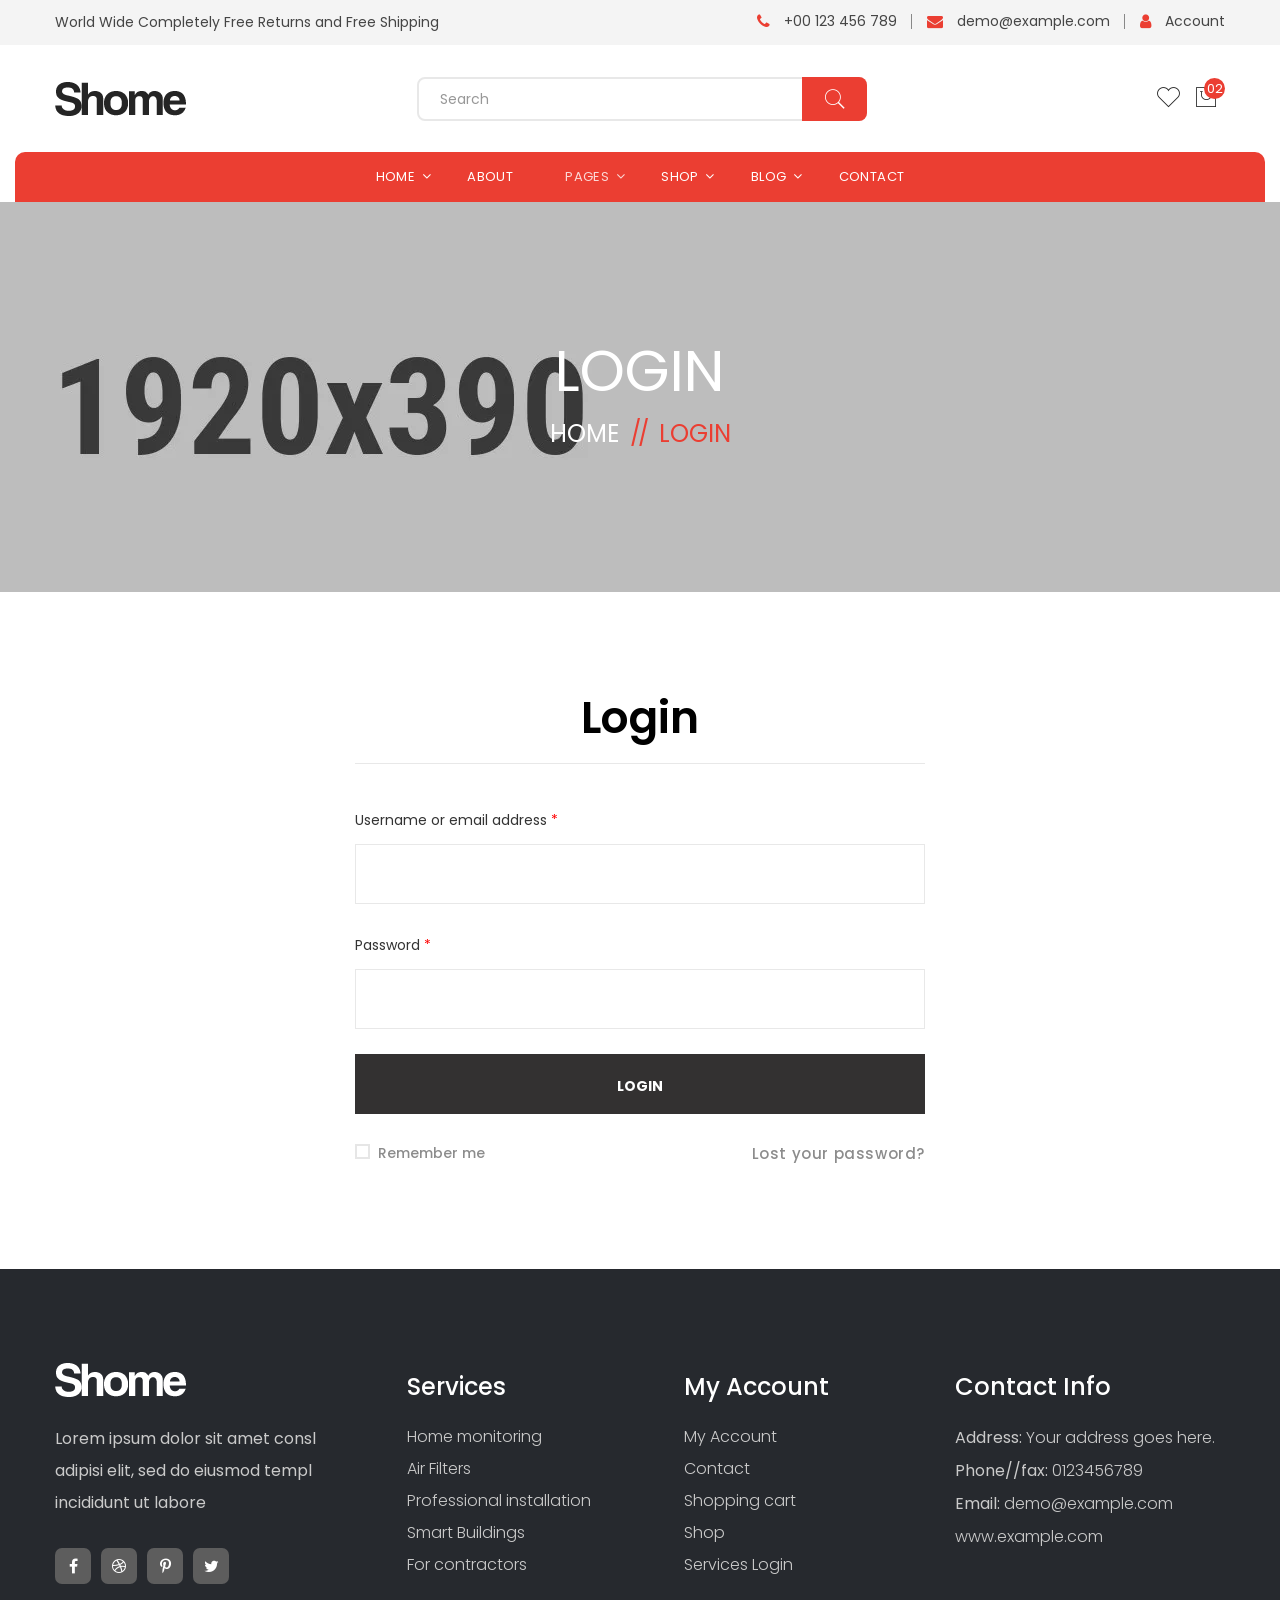
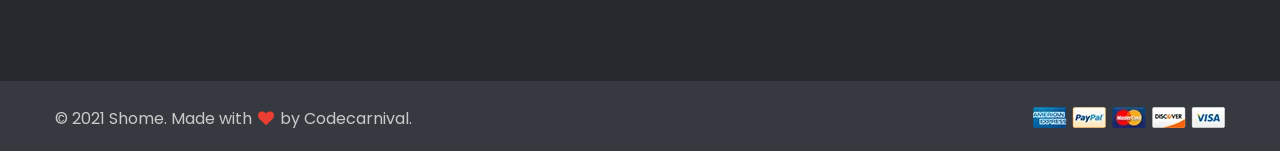
<file: src/main/webapp/account-login.html>
<!DOCTYPE html>
<html lang="zxx">

<head>
    <meta charset="utf-8">
    <meta http-equiv="X-UA-Compatible" content="IE=edge">
    <meta name="viewport" content="width=device-width, initial-scale=1.0" />
    <meta name="description" content="Shome - Shoes eCommerce Website Template"/>
    <meta name="keywords" content="footwear, shoes, modern, shop, store, ecommerce, responsive, e-commerce"/>
    <meta name="author" content="codecarnival"/>

    <title>Account Login :: Shome - Shoes eCommerce Website Template</title>

    <!--== Favicon ==-->
    <link rel="shortcut icon" href="assets/img/favicon.ico" type="image/x-icon" />

    <!--== Google Fonts ==-->
    <link rel="preconnect" href="https://fonts.googleapis.com">
    <link rel="preconnect" href="https://fonts.gstatic.com" crossorigin>
    <link href="https://fonts.googleapis.com/css2?family=Poppins:ital,wght@0,300;0,400;0,600;0,700;0,800;1,400;1,500&display=swap" rel="stylesheet">

    <!--== Bootstrap CSS ==-->
    <link href="assets/css/bootstrap.min.css" rel="stylesheet" />
    <!--== Font Awesome Min Icon CSS ==-->
    <link href="assets/css/font-awesome.min.css" rel="stylesheet" />
    <!--== Pe7 Stroke Icon CSS ==-->
    <link href="assets/css/pe-icon-7-stroke.css" rel="stylesheet" />
    <!--== Swiper CSS ==-->
    <link href="assets/css/swiper.min.css" rel="stylesheet" />
    <!--== Fancybox Min CSS ==-->
    <link href="assets/css/fancybox.min.css" rel="stylesheet" />
    <!--== Aos Min CSS ==-->
    <link href="assets/css/aos.min.css" rel="stylesheet" />

    <!--== Main Style CSS ==-->
    <link href="assets/css/style.css" rel="stylesheet" />

    <!--[if lt IE 9]>
    <script src="//oss.maxcdn.com/html5shiv/3.7.2/html5shiv.min.js"></script>
    <script src="//oss.maxcdn.com/respond/1.4.2/respond.min.js"></script>
    <![endif]-->
</head>

<body>

<!--wrapper start-->
<div class="wrapper">

  <!--== Start Header Wrapper ==-->
  <header class="main-header-wrapper position-relative">
    <div class="header-top">
      <div class="container pt--0 pb--0">
        <div class="row">
          <div class="col-12">
            <div class="header-top-align">
              <div class="header-top-align-start">
                <div class="desc">
                  <p>World Wide Completely Free Returns and Free Shipping</p>
                </div>
              </div>
              <div class="header-top-align-end">
                <div class="header-info-items">
                  <div class="info-items">
                    <ul>
                      <li class="number"><i class="fa fa-phone"></i><a href="tel://0123456789">+00 123 456 789</a></li>
                      <li class="email"><i class="fa fa-envelope"></i><a href="mailto://demo@example.com">demo@example.com</a></li>
                      <li class="account"><i class="fa fa-user"></i><a href="account-login.html">Account</a></li>
                    </ul>
                  </div>
                </div>
              </div>
            </div>
          </div>
        </div>
      </div>
    </div>
    <div class="header-middle">
      <div class="container pt--0 pb--0">
        <div class="row align-items-center">
          <div class="col-12">
            <div class="header-middle-align">
              <div class="header-middle-align-start">
                <div class="header-logo-area">
                  <a href="index.html">
                    <img class="logo-main" src="assets/img/logo.webp" width="131" height="34" alt="Logo" />
                    <img class="logo-light" src="assets/img/logo-light.webp" width="131" height="34" alt="Logo" />
                  </a>
                </div>
              </div>
              <div class="header-middle-align-center">
                <div class="header-search-area">
                  <form class="header-searchbox">
                    <input type="search" class="form-control" placeholder="Search">
                    <button class="btn-submit" type="submit"><i class="pe-7s-search"></i></button>
                  </form>
                </div>
              </div>
              <div class="header-middle-align-end">
                <div class="header-action-area">
                  <div class="shopping-search">
                    <button class="shopping-search-btn" type="button" data-bs-toggle="offcanvas" data-bs-target="#AsideOffcanvasSearch" aria-controls="AsideOffcanvasSearch"><i class="pe-7s-search icon"></i></button>
                  </div>
                  <div class="shopping-wishlist">
                    <a class="shopping-wishlist-btn" href="shop-wishlist.html">
                      <i class="pe-7s-like icon"></i>
                    </a>
                  </div>
                  <div class="shopping-cart">
                    <button class="shopping-cart-btn" type="button" data-bs-toggle="offcanvas" data-bs-target="#AsideOffcanvasCart" aria-controls="offcanvasRightLabel">
                      <i class="pe-7s-shopbag icon"></i>
                      <sup class="shop-count">02</sup>
                    </button>
                  </div>
                  <button class="btn-menu" type="button" data-bs-toggle="offcanvas" data-bs-target="#AsideOffcanvasMenu" aria-controls="AsideOffcanvasMenu">
                    <i class="pe-7s-menu"></i>
                  </button>
                </div>
              </div>
            </div>
          </div>
        </div>
      </div>
    </div>
    <div class="header-area header-default">
      <div class="container">
        <div class="row no-gutter align-items-center position-relative">
          <div class="col-12">
            <div class="header-align">
              <div class="header-navigation-area position-relative">
                <ul class="main-menu nav">
                  <li class="has-submenu"><a href="#/"><span>Home</span></a>
                    <ul class="submenu-nav">
                      <li><a href="index.html"><span>Home One</span></a></li>
                      <li><a href="index-two.html"><span>Home Two</span></a></li>
                    </ul>
                  </li>
                  <li><a href="about-us.html"><span>About</span></a></li>
                  <li class="has-submenu"><a href="#/"><span>Pages</span></a>
                    <ul class="submenu-nav">
                      <li><a href="account.html"><span>Account</span></a></li>
                      <li><a href="account-login.html"><span>Login</span></a></li>
                      <li><a href="account-register.html"><span>Register</span></a></li>
                      <li><a href="page-not-found.html"><span>Page Not Found</span></a></li>
                    </ul>
                  </li>
                  <li class="has-submenu position-static"><a href="#/"><span>Shop</span></a>
                    <ul class="submenu-nav submenu-nav-mega column-3">
                      <li class="mega-menu-item"><a href="#/" class="mega-title"><span>Shop Layout</span></a>
                        <ul>
                          <li><a href="shop-three-columns.html"><span>Shop 3 Column</span></a></li>
                          <li><a href="shop-four-columns.html"><span>Shop 4 Column</span></a></li>
                          <li><a href="shop.html"><span>Shop Left Sidebar</span></a></li>
                          <li><a href="shop-right-sidebar.html"><span>Shop Right Sidebar</span></a></li>
                        </ul>
                      </li>
                      <li class="mega-menu-item"><a href="#/" class="mega-title"><span>Single Product</span></a>
                        <ul>
                          <li><a href="single-normal-product.html"><span>Single Product Normal</span></a></li>
                          <li><a href="single-product.html"><span>Single Product Variable</span></a></li>
                          <li><a href="single-group-product.html"><span>Single Product Group</span></a></li>
                          <li><a href="single-affiliate-product.html"><span>Single Product Affiliate</span></a></li>
                        </ul>
                      </li>
                      <li class="mega-menu-item"><a href="#/" class="mega-title"><span>Others Pages</span></a>
                        <ul>
                          <li><a href="shop-cart.html"><span>Shopping Cart</span></a></li>
                          <li><a href="shop-checkout.html"><span>Checkout</span></a></li>
                          <li><a href="shop-wishlist.html"><span>Wishlist</span></a></li>
                          <li><a href="shop-compare.html"><span>Compare</span></a></li>
                        </ul>
                      </li>
                    </ul>
                  </li>
                  <li class="has-submenu"><a href="#/"><span>Blog</span></a>
                    <ul class="submenu-nav submenu-nav-mega">
                      <li class="mega-menu-item"><a href="#/" class="mega-title">Blog Layout</a>
                        <ul>
                          <li><a href="blog.html">Blog Grid</a></li>
                          <li><a href="blog-left-sidebar.html">Blog Left Sidebar</a></li>
                          <li><a href="blog-right-sidebar.html">Blog Right Sidebar</a></li>
                        </ul>
                      </li>
                      <li class="mega-menu-item"><a href="#/" class="mega-title">Single Blog</a>
                        <ul>
                          <li><a href="blog-details-no-sidebar.html">Blog Details</a></li>
                          <li><a href="blog-details-left-sidebar.html">Blog Details Left Sidebar</a></li>
                          <li><a href="blog-details.html">Blog Details Right Sidebar</a></li>
                        </ul>
                      </li>
                    </ul>
                  </li>
                  <li><a href="contact.html"><span>Contact</span></a></li>
                </ul>
              </div>
            </div>
          </div>
        </div>
      </div>
    </div>
  </header>
  <!--== End Header Wrapper ==-->
  
  <main class="main-content">
    <!--== Start Page Header Area Wrapper ==-->
    <div class="page-header-area" data-bg-img="assets/img/photos/bg3.webp">
      <div class="container pt--0 pb--0">
        <div class="row">
          <div class="col-12">
            <div class="page-header-content">
              <h2 class="title" data-aos="fade-down" data-aos-duration="1000">Login</h2>
              <nav class="breadcrumb-area" data-aos="fade-down" data-aos-duration="1200">
                <ul class="breadcrumb">
                  <li><a href="index.html">Home</a></li>
                  <li class="breadcrumb-sep">//</li>
                  <li>Login</li>
                </ul>
              </nav>
            </div>
          </div>
        </div>
      </div>
    </div>
    <!--== End Page Header Area Wrapper ==-->

    <!--== Start My Account Area Wrapper ==-->
    <section class="account-area">
      <div class="container">
        <div class="row">
          <div class="col-sm-8 m-auto">
            <div class="section-title text-center">
              <h2 class="title">Login</h2>
            </div>
          </div>
        </div>
        <div class="row">
          <div class="col-12">
            <div class="login-form-content">
              <form action="#">
                <div class="row">
                  <div class="col-12">
                    <div class="form-group">
                      <label for="username">Username or email address <span class="required">*</span></label>
                      <input id="username" class="form-control" type="email">
                    </div>
                  </div>
                  <div class="col-12">
                    <div class="form-group">
                      <label for="password">Password <span class="required">*</span></label>
                      <input id="password" class="form-control" type="password">
                    </div>
                  </div>
                  <div class="col-12">
                    <div class="form-group">
                      <a class="btn-login" href="account.html">Login</a>
                    </div>
                  </div>
                  <div class="col-12">
                    <div class="form-group account-info-group mb--0">
                      <div class="rememberme-account">
                        <div class="form-check">
                          <input class="form-check-input" type="checkbox" value="" id="defaultCheck1">
                          <label class="form-check-label" for="defaultCheck1">Remember me</label>
                        </div>
                      </div>
                      <a class="lost-password" href="#/">Lost your password?</a>
                    </div>
                  </div>
                </div>
              </form>
            </div>
          </div>
        </div>
      </div>
    </section>
    <!--== End My Account Area Wrapper ==-->
  </main>

  <!--== Start Footer Area Wrapper ==-->
  <footer class="footer-area">
    <!--== Start Footer Main ==-->
    <div class="footer-main">
      <div class="container pt--0 pb--0">
        <div class="row">
          <div class="col-md-6 col-lg-3">
            <!--== Start widget Item ==-->
            <div class="widget-item">
              <div class="about-widget-wrap">
                <div class="widget-logo-area">
                  <a href="index.html">
                    <img class="logo-main" src="assets/img/logo-light.webp" width="131" height="34" alt="Logo" />
                  </a>
                </div>
                <p class="desc">Lorem ipsum dolor sit amet consl adipisi elit, sed do eiusmod templ incididunt ut labore</p>
                <div class="social-icons">
                  <a href="https://www.facebook.com/" target="_blank" rel="noopener"><i class="fa fa-facebook"></i></a>
                  <a href="https://dribbble.com/" target="_blank" rel="noopener"><i class="fa fa-dribbble"></i></a>
                  <a href="https://www.pinterest.com/" target="_blank" rel="noopener"><i class="fa fa-pinterest-p"></i></a>
                  <a href="https://twitter.com/" target="_blank" rel="noopener"><i class="fa fa-twitter"></i></a>
                </div>
              </div>
            </div>
            <!--== End widget Item ==-->
          </div>
          <div class="col-md-6 col-lg-3">
            <!--== Start widget Item ==-->
            <div class="widget-item widget-services-item">
              <h4 class="widget-title">Services</h4>
              <h4 class="widget-collapsed-title collapsed" data-bs-toggle="collapse" data-bs-target="#widgetId-1">Services</h4>
              <div id="widgetId-1" class="collapse widget-collapse-body">
                <div class="collapse-body">
                  <div class="widget-menu-wrap">
                    <ul class="nav-menu">
                      <li><a href="contact.html">Home monitoring</a></li>
                      <li><a href="contact.html">Air Filters</a></li>
                      <li><a href="contact.html">Professional installation</a></li>
                      <li><a href="contact.html">Smart Buildings</a></li>
                      <li><a href="contact.html">For contractors</a></li>
                    </ul>
                  </div>
                </div>
              </div>
            </div>
            <!--== End widget Item ==-->
          </div>
          <div class="col-md-6 col-lg-3">
            <!--== Start widget Item ==-->
            <div class="widget-item widget-account-item">
              <h4 class="widget-title">My Account</h4>
              <h4 class="widget-collapsed-title collapsed" data-bs-toggle="collapse" data-bs-target="#widgetId-2">My Account</h4>
              <div id="widgetId-2" class="collapse widget-collapse-body">
                <div class="collapse-body">
                  <div class="widget-menu-wrap">
                    <ul class="nav-menu">
                      <li><a href="account-login.html">My Account</a></li>
                      <li><a href="contact.html">Contact</a></li>
                      <li><a href="shop-cart.html">Shopping cart</a></li>
                      <li><a href="shop.html">Shop</a></li>
                      <li><a href="account-login.html">Services Login</a></li>
                    </ul>
                  </div>
                </div>
              </div>
            </div>
            <!--== End widget Item ==-->
          </div>
          <div class="col-md-6 col-lg-3">
            <!--== Start widget Item ==-->
            <div class="widget-item">
              <h4 class="widget-title">Contact Info</h4>
              <h4 class="widget-collapsed-title collapsed" data-bs-toggle="collapse" data-bs-target="#widgetId-3">Contact Info</h4>
              <div id="widgetId-3" class="collapse widget-collapse-body">
                <div class="collapse-body">
                  <div class="widget-contact-wrap">
                    <ul>
                      <li><span>Address:</span> Your address goes here.</li>
                      <li><span>Phone//fax:</span> <a href="tel://0123456789">0123456789</a></li>
                      <li><span>Email:</span> <a href="mailto://demo@example.com">demo@example.com</a></li>
                      <li><a target="_blank" href="https://www.hasthemes.com">www.example.com</a></li>
                    </ul>
                  </div>
                </div>
              </div>
            </div>
            <!--== End widget Item ==-->
          </div>
        </div>
      </div>
    </div>
    <!--== End Footer Main ==-->

    <!--== Start Footer Bottom ==-->
    <div class="footer-bottom">
      <div class="container pt--0 pb--0">
        <div class="row">
          <div class="col-md-7 col-lg-6">
            <p class="copyright">© 2021 Shome. Made with <i class="fa fa-heart"></i> by <a target="_blank" href="https://themeforest.net/user/codecarnival/portfolio">Codecarnival.</a></p>
          </div>
          <div class="col-md-5 col-lg-6">
            <div class="payment">
              <a href="account-login.html"><img src="assets/img/photos/payment-card.webp" width="192" height="21" alt="Payment Logo"></a>
            </div>
          </div>
        </div>
      </div>
    </div>
    <!--== End Footer Bottom ==-->
  </footer>
  <!--== End Footer Area Wrapper ==-->

  <!--== Scroll Top Button ==-->
  <div id="scroll-to-top" class="scroll-to-top"><span class="fa fa-angle-up"></span></div>

  <!--== Start Quick View Menu ==-->
  <aside class="product-quick-view-modal">
    <div class="product-quick-view-inner">
      <div class="product-quick-view-content">
        <button type="button" class="btn-close">
          <span class="close-icon"><i class="fa fa-close"></i></span>
        </button>
        <div class="row align-items-center">
          <div class="col-lg-6 col-md-6 col-12">
            <div class="thumb">
              <img src="assets/img/shop/product-single/1.webp" width="570" height="541" alt="Alan-Shop">
            </div>
          </div>
          <div class="col-lg-6 col-md-6 col-12">
            <div class="content">
              <h4 class="title">Space X Bag For Office</h4>
              <div class="prices">
                <del class="price-old">$85.00</del>
                <span class="price">$70.00</span>
              </div>
              <p>Contrary to popular belief, Lorem Ipsum is not simply random text. It has roots in a piece of classical Latin literature from 45 BC, making it over 2000 years old. Richard McClintock, a Latin professor at Hampden-Sydney College in Virginia,</p>
              <div class="quick-view-select">
                <div class="quick-view-select-item">
                  <label for="forSize" class="form-label">Size:</label>
                  <select class="form-select" id="forSize" required>
                    <option selected value="">s</option>
                    <option>m</option>
                    <option>l</option>
                    <option>xl</option>
                  </select>
                </div>
                <div class="quick-view-select-item">
                  <label for="forColor" class="form-label">Color:</label>
                  <select class="form-select" id="forColor" required>
                    <option selected value="">red</option>
                    <option>green</option>
                    <option>blue</option>
                    <option>yellow</option>
                    <option>white</option>
                  </select>
                </div>
              </div>
              <div class="action-top">
                <div class="pro-qty">
                  <input type="text" id="quantity20" title="Quantity" value="1" />
                </div>
                <button class="btn btn-black">Add to cart</button>
              </div>
            </div>
          </div>
        </div>
      </div>
    </div>
    <div class="canvas-overlay"></div>
  </aside>
  <!--== End Quick View Menu ==-->

  <!--== Start Aside Cart Menu ==-->
  <div class="aside-cart-wrapper offcanvas offcanvas-end" tabindex="-1" id="AsideOffcanvasCart" aria-labelledby="offcanvasRightLabel">
    <div class="offcanvas-header">
      <h1 id="offcanvasRightLabel"></h1>
      <button class="btn-aside-cart-close" data-bs-dismiss="offcanvas" aria-label="Close">Shopping Cart <i class="fa fa-chevron-right"></i></button>
    </div>
    <div class="offcanvas-body">
      <ul class="aside-cart-product-list">
        <li class="product-list-item">
          <a href="#/" class="remove">×</a>
          <a href="single-product.html">
            <img src="assets/img/shop/product-mini/1.webp" width="90" height="110" alt="Image-HasTech">
            <span class="product-title">Leather Mens Slipper</span>
          </a>
          <span class="product-price">1 × £69.99</span>
        </li>
        <li class="product-list-item">
          <a href="#/" class="remove">×</a>
          <a href="single-product.html">
            <img src="assets/img/shop/product-mini/2.webp" width="90" height="110" alt="Image-HasTech">
            <span class="product-title">Quickiin Mens shoes</span>
          </a>
          <span class="product-price">1 × £20.00</span>
        </li>
      </ul>
      <p class="cart-total"><span>Subtotal:</span><span class="amount">£89.99</span></p>
      <a class="btn-theme" data-margin-bottom="10" href="shop-cart.html">View cart</a>
      <a class="btn-theme" href="shop-checkout.html">Checkout</a>
      <a class="d-block text-end lh-1" href="shop-checkout.html"><img src="assets/img/photos/paypal.webp" width="133" height="26" alt="Has-image"></a>
    </div>
  </div>
  <!--== End Aside Cart Menu ==-->

  <!--== Start Aside Search Menu ==-->
  <aside class="aside-search-box-wrapper offcanvas offcanvas-top" tabindex="-1" id="AsideOffcanvasSearch" aria-labelledby="offcanvasTopLabel">
    <div class="offcanvas-header">
      <h5 class="d-none" id="offcanvasTopLabel">Aside Search</h5>
      <button type="button" class="btn-close" data-bs-dismiss="offcanvas" aria-label="Close"><i class="pe-7s-close"></i></button>
    </div>
    <div class="offcanvas-body">
      <div class="container pt--0 pb--0">
        <div class="search-box-form-wrap">
          <div class="search-note">
            <p>Start typing and press Enter to search</p>
          </div>
          <form action="#" method="post">
            <div class="search-form position-relative">
              <label for="search-input" class="visually-hidden">Search</label>
              <input id="search-input" type="search" class="form-control" placeholder="Search entire store…">
              <button class="search-button"><i class="fa fa-search"></i></button>
            </div>
          </form>
        </div>
      </div>
    </div>
  </aside>
  <!--== End Aside Search Menu ==-->

  <!--== Start Side Menu ==-->
  <div class="off-canvas-wrapper offcanvas offcanvas-start" tabindex="-1" id="AsideOffcanvasMenu" aria-labelledby="offcanvasExampleLabel">
    <div class="offcanvas-header">
      <h1 id="offcanvasExampleLabel"></h1>
      <button class="btn-menu-close" data-bs-dismiss="offcanvas" aria-label="Close">menu <i class="fa fa-chevron-left"></i></button>
    </div>
    <div class="offcanvas-body">
      <div class="info-items">
        <ul>
          <li class="number"><a href="tel://0123456789"><i class="fa fa-phone"></i>+00 123 456 789</a></li>
          <li class="email"><a href="mailto://demo@example.com"><i class="fa fa-envelope"></i>demo@example.com</a></li>
          <li class="account"><a href="account-login.html"><i class="fa fa-user"></i>Account</a></li>
        </ul>
      </div>
      <!-- Mobile Menu Start -->
      <div class="mobile-menu-items">
        <ul class="nav-menu">
          <li><a href="#">Home</a>
            <ul class="sub-menu">
              <li><a href="index.html">Home One</a></li>
              <li><a href="index-two.html">Home Two</a></li>
            </ul>
          </li>
          <li><a href="about-us.html">About</a></li>
          <li><a href="#">Pages</a>
            <ul class="sub-menu">
              <li><a href="account.html">Account</a></li>
              <li><a href="account-login.html">Login</a></li>
              <li><a href="account-register.html">Register</a></li>
              <li><a href="page-not-found.html">Page Not Found</a></li>
            </ul>
          </li>
          <li><a href="#">Shop</a>
            <ul class="sub-menu">
              <li><a href="#">Shop Layout</a>
                <ul class="sub-menu">
                  <li><a href="shop-three-columns.html">Shop 3 Column</a></li>
                  <li><a href="shop-four-columns.html">Shop 4 Column</a></li>
                  <li><a href="shop.html">Shop Left Sidebar</a></li>
                  <li><a href="shop-right-sidebar.html">Shop Right Sidebar</a></li>
                </ul>
              </li>
              <li><a href="#">Single Product</a>
                <ul class="sub-menu">
                  <li><a href="single-normal-product.html">Single Product Normal</a></li>
                  <li><a href="single-product.html">Single Product Variable</a></li>
                  <li><a href="single-group-product.html">Single Product Group</a></li>
                  <li><a href="single-affiliate-product.html">Single Product Affiliate</a></li>
                </ul>
              </li>
              <li><a href="#">Others Pages</a>
                <ul class="sub-menu">
                  <li><a href="shop-cart.html">Shopping Cart</a></li>
                  <li><a href="shop-checkout.html">Checkout</a></li>
                  <li><a href="shop-wishlist.html">Wishlist</a></li>
                  <li><a href="shop-compare.html">Compare</a></li>
                </ul>
              </li>
            </ul>
          </li>
          <li><a href="#">Blog</a>
            <ul class="sub-menu">
              <li><a href="#">Blog Layout</a>
                <ul class="sub-menu">
                  <li><a href="blog.html">Blog Grid</a></li>
                  <li><a href="blog-left-sidebar.html">Blog Left Sidebar</a></li>
                  <li><a href="blog-right-sidebar.html">Blog Right Sidebar</a></li>
                </ul>
              </li>
              <li><a href="#">Single Blog</a>
                <ul class="sub-menu">
                  <li><a href="blog-details-no-sidebar.html">Blog Details</a></li>
                  <li><a href="blog-details-left-sidebar.html">Blog Details Left Sidebar</a></li>
                  <li><a href="blog-details.html">Blog Details Right Sidebar</a></li>
                </ul>
              </li>
            </ul>
          </li>
          <li><a href="contact.html">Contact</a></li>
        </ul>
      </div>
      <!-- Mobile Menu End -->
    </div>
  </div>
  <!--== End Side Menu ==-->
</div>

<!--=======================Javascript============================-->

<!--=== jQuery Modernizr Min Js ===-->
<script src="assets/js/modernizr.js"></script>
<!--=== jQuery Min Js ===-->
<script src="assets/js/jquery-main.js"></script>
<!--=== jQuery Migration Min Js ===-->
<script src="assets/js/jquery-migrate.js"></script>
<!--=== jQuery Popper Min Js ===-->
<script src="assets/js/popper.min.js"></script>
<!--=== jQuery Bootstrap Min Js ===-->
<script src="assets/js/bootstrap.min.js"></script>
<!--=== jQuery Ui Min Js ===-->
<script src="assets/js/jquery-ui.min.js"></script>
<!--=== jQuery Swiper Min Js ===-->
<script src="assets/js/swiper.min.js"></script>
<!--=== jQuery Fancybox Min Js ===-->
<script src="assets/js/fancybox.min.js"></script>
<!--=== jQuery Waypoint Js ===-->
<script src="assets/js/waypoint.js"></script>
<!--=== jQuery Parallax Min Js ===-->
<script src="assets/js/parallax.min.js"></script>
<!--=== jQuery Aos Min Js ===-->
<script src="assets/js/aos.min.js"></script>

<!--=== jQuery Custom Js ===-->
<script src="assets/js/custom.js"></script>

</body>

</html>
</file>
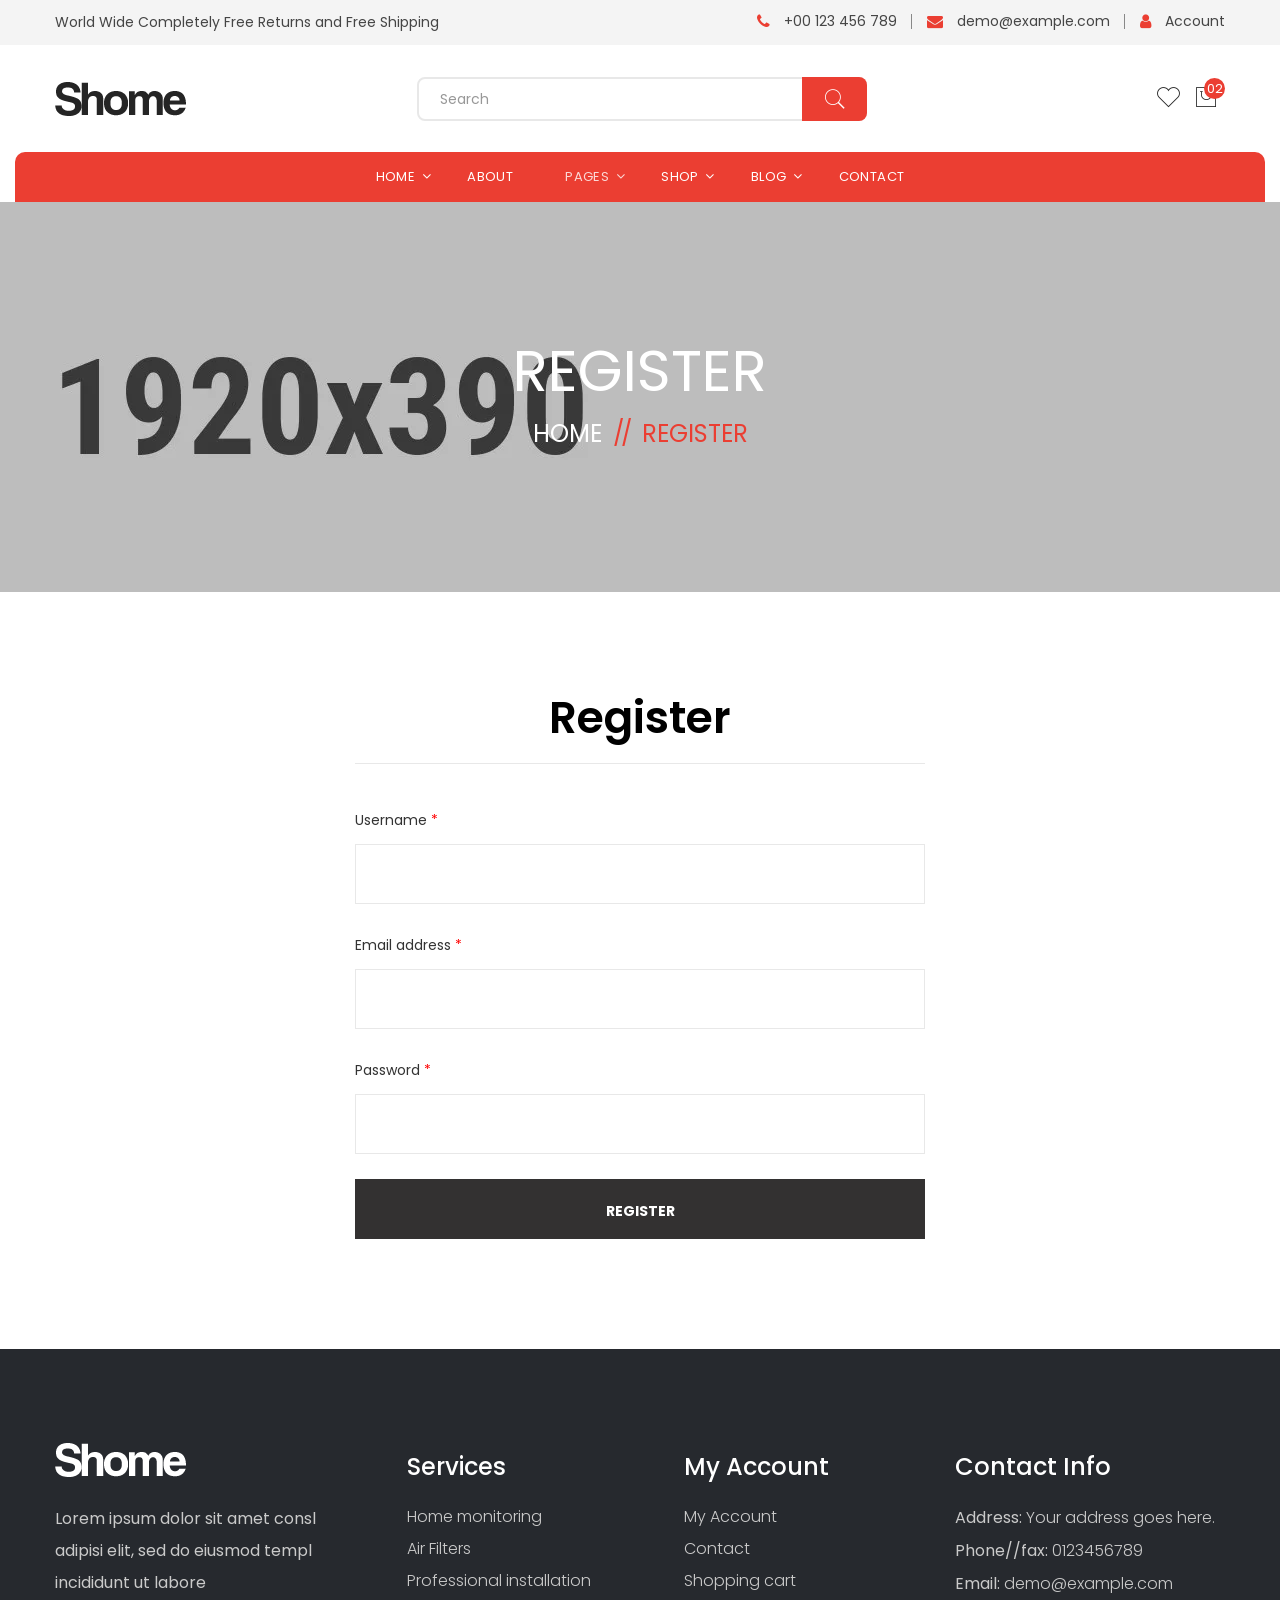
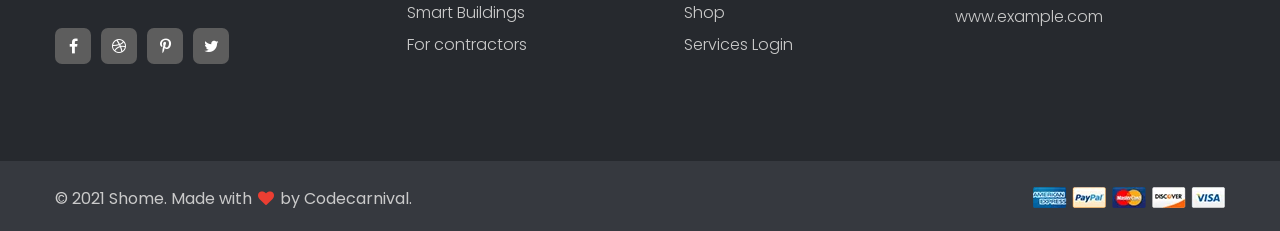
<file: src/main/webapp/account-register.html>
<!DOCTYPE html>
<html lang="zxx">

<head>
    <meta charset="utf-8">
    <meta http-equiv="X-UA-Compatible" content="IE=edge">
    <meta name="viewport" content="width=device-width, initial-scale=1.0" />
    <meta name="description" content="Shome - Shoes eCommerce Website Template"/>
    <meta name="keywords" content="footwear, shoes, modern, shop, store, ecommerce, responsive, e-commerce"/>
    <meta name="author" content="codecarnival"/>

    <title>Account Register :: Shome - Shoes eCommerce Website Template</title>

    <!--== Favicon ==-->
    <link rel="shortcut icon" href="assets/img/favicon.ico" type="image/x-icon" />

    <!--== Google Fonts ==-->
    <link rel="preconnect" href="https://fonts.googleapis.com">
    <link rel="preconnect" href="https://fonts.gstatic.com" crossorigin>
    <link href="https://fonts.googleapis.com/css2?family=Poppins:ital,wght@0,300;0,400;0,600;0,700;0,800;1,400;1,500&display=swap" rel="stylesheet">

    <!--== Bootstrap CSS ==-->
    <link href="assets/css/bootstrap.min.css" rel="stylesheet" />
    <!--== Font Awesome Min Icon CSS ==-->
    <link href="assets/css/font-awesome.min.css" rel="stylesheet" />
    <!--== Pe7 Stroke Icon CSS ==-->
    <link href="assets/css/pe-icon-7-stroke.css" rel="stylesheet" />
    <!--== Swiper CSS ==-->
    <link href="assets/css/swiper.min.css" rel="stylesheet" />
    <!--== Fancybox Min CSS ==-->
    <link href="assets/css/fancybox.min.css" rel="stylesheet" />
    <!--== Aos Min CSS ==-->
    <link href="assets/css/aos.min.css" rel="stylesheet" />

    <!--== Main Style CSS ==-->
    <link href="assets/css/style.css" rel="stylesheet" />

    <!--[if lt IE 9]>
    <script src="//oss.maxcdn.com/html5shiv/3.7.2/html5shiv.min.js"></script>
    <script src="//oss.maxcdn.com/respond/1.4.2/respond.min.js"></script>
    <![endif]-->
</head>

<body>

<!--wrapper start-->
<div class="wrapper">

  <!--== Start Header Wrapper ==-->
  <header class="main-header-wrapper position-relative">
    <div class="header-top">
      <div class="container pt--0 pb--0">
        <div class="row">
          <div class="col-12">
            <div class="header-top-align">
              <div class="header-top-align-start">
                <div class="desc">
                  <p>World Wide Completely Free Returns and Free Shipping</p>
                </div>
              </div>
              <div class="header-top-align-end">
                <div class="header-info-items">
                  <div class="info-items">
                    <ul>
                      <li class="number"><i class="fa fa-phone"></i><a href="tel://0123456789">+00 123 456 789</a></li>
                      <li class="email"><i class="fa fa-envelope"></i><a href="mailto://demo@example.com">demo@example.com</a></li>
                      <li class="account"><i class="fa fa-user"></i><a href="account-login.html">Account</a></li>
                    </ul>
                  </div>
                </div>
              </div>
            </div>
          </div>
        </div>
      </div>
    </div>
    <div class="header-middle">
      <div class="container pt--0 pb--0">
        <div class="row align-items-center">
          <div class="col-12">
            <div class="header-middle-align">
              <div class="header-middle-align-start">
                <div class="header-logo-area">
                  <a href="index.html">
                    <img class="logo-main" src="assets/img/logo.webp" width="131" height="34" alt="Logo" />
                    <img class="logo-light" src="assets/img/logo-light.webp" width="131" height="34" alt="Logo" />
                  </a>
                </div>
              </div>
              <div class="header-middle-align-center">
                <div class="header-search-area">
                  <form class="header-searchbox">
                    <input type="search" class="form-control" placeholder="Search">
                    <button class="btn-submit" type="submit"><i class="pe-7s-search"></i></button>
                  </form>
                </div>
              </div>
              <div class="header-middle-align-end">
                <div class="header-action-area">
                  <div class="shopping-search">
                    <button class="shopping-search-btn" type="button" data-bs-toggle="offcanvas" data-bs-target="#AsideOffcanvasSearch" aria-controls="AsideOffcanvasSearch"><i class="pe-7s-search icon"></i></button>
                  </div>
                  <div class="shopping-wishlist">
                    <a class="shopping-wishlist-btn" href="shop-wishlist.html">
                      <i class="pe-7s-like icon"></i>
                    </a>
                  </div>
                  <div class="shopping-cart">
                    <button class="shopping-cart-btn" type="button" data-bs-toggle="offcanvas" data-bs-target="#AsideOffcanvasCart" aria-controls="offcanvasRightLabel">
                      <i class="pe-7s-shopbag icon"></i>
                      <sup class="shop-count">02</sup>
                    </button>
                  </div>
                  <button class="btn-menu" type="button" data-bs-toggle="offcanvas" data-bs-target="#AsideOffcanvasMenu" aria-controls="AsideOffcanvasMenu">
                    <i class="pe-7s-menu"></i>
                  </button>
                </div>
              </div>
            </div>
          </div>
        </div>
      </div>
    </div>
    <div class="header-area header-default">
      <div class="container">
        <div class="row no-gutter align-items-center position-relative">
          <div class="col-12">
            <div class="header-align">
              <div class="header-navigation-area position-relative">
                <ul class="main-menu nav">
                  <li class="has-submenu"><a href="#/"><span>Home</span></a>
                    <ul class="submenu-nav">
                      <li><a href="index.html"><span>Home One</span></a></li>
                      <li><a href="index-two.html"><span>Home Two</span></a></li>
                    </ul>
                  </li>
                  <li><a href="about-us.html"><span>About</span></a></li>
                  <li class="has-submenu"><a href="#/"><span>Pages</span></a>
                    <ul class="submenu-nav">
                      <li><a href="account.html"><span>Account</span></a></li>
                      <li><a href="account-login.html"><span>Login</span></a></li>
                      <li><a href="account-register.html"><span>Register</span></a></li>
                      <li><a href="page-not-found.html"><span>Page Not Found</span></a></li>
                    </ul>
                  </li>
                  <li class="has-submenu position-static"><a href="#/"><span>Shop</span></a>
                    <ul class="submenu-nav submenu-nav-mega column-3">
                      <li class="mega-menu-item"><a href="#/" class="mega-title"><span>Shop Layout</span></a>
                        <ul>
                          <li><a href="shop-three-columns.html"><span>Shop 3 Column</span></a></li>
                          <li><a href="shop-four-columns.html"><span>Shop 4 Column</span></a></li>
                          <li><a href="shop.html"><span>Shop Left Sidebar</span></a></li>
                          <li><a href="shop-right-sidebar.html"><span>Shop Right Sidebar</span></a></li>
                        </ul>
                      </li>
                      <li class="mega-menu-item"><a href="#/" class="mega-title"><span>Single Product</span></a>
                        <ul>
                          <li><a href="single-normal-product.html"><span>Single Product Normal</span></a></li>
                          <li><a href="single-product.html"><span>Single Product Variable</span></a></li>
                          <li><a href="single-group-product.html"><span>Single Product Group</span></a></li>
                          <li><a href="single-affiliate-product.html"><span>Single Product Affiliate</span></a></li>
                        </ul>
                      </li>
                      <li class="mega-menu-item"><a href="#/" class="mega-title"><span>Others Pages</span></a>
                        <ul>
                          <li><a href="shop-cart.html"><span>Shopping Cart</span></a></li>
                          <li><a href="shop-checkout.html"><span>Checkout</span></a></li>
                          <li><a href="shop-wishlist.html"><span>Wishlist</span></a></li>
                          <li><a href="shop-compare.html"><span>Compare</span></a></li>
                        </ul>
                      </li>
                    </ul>
                  </li>
                  <li class="has-submenu"><a href="#/"><span>Blog</span></a>
                    <ul class="submenu-nav submenu-nav-mega">
                      <li class="mega-menu-item"><a href="#/" class="mega-title">Blog Layout</a>
                        <ul>
                          <li><a href="blog.html">Blog Grid</a></li>
                          <li><a href="blog-left-sidebar.html">Blog Left Sidebar</a></li>
                          <li><a href="blog-right-sidebar.html">Blog Right Sidebar</a></li>
                        </ul>
                      </li>
                      <li class="mega-menu-item"><a href="#/" class="mega-title">Single Blog</a>
                        <ul>
                          <li><a href="blog-details-no-sidebar.html">Blog Details</a></li>
                          <li><a href="blog-details-left-sidebar.html">Blog Details Left Sidebar</a></li>
                          <li><a href="blog-details.html">Blog Details Right Sidebar</a></li>
                        </ul>
                      </li>
                    </ul>
                  </li>
                  <li><a href="contact.html"><span>Contact</span></a></li>
                </ul>
              </div>
            </div>
          </div>
        </div>
      </div>
    </div>
  </header>
  <!--== End Header Wrapper ==-->
  
  <main class="main-content">
    <!--== Start Page Header Area Wrapper ==-->
    <div class="page-header-area" data-bg-img="assets/img/photos/bg3.webp">
      <div class="container pt--0 pb--0">
        <div class="row">
          <div class="col-12">
            <div class="page-header-content">
              <h2 class="title" data-aos="fade-down" data-aos-duration="1000">Register</h2>
              <nav class="breadcrumb-area" data-aos="fade-down" data-aos-duration="1200">
                <ul class="breadcrumb">
                  <li><a href="index.html">Home</a></li>
                  <li class="breadcrumb-sep">//</li>
                  <li>Register</li>
                </ul>
              </nav>
            </div>
          </div>
        </div>
      </div>
    </div>
    <!--== End Page Header Area Wrapper ==-->

    <!--== Start My Account Area Wrapper ==-->
    <section class="account-area">
      <div class="container">
        <div class="row">
          <div class="col-sm-8 m-auto">
            <div class="section-title text-center">
              <h2 class="title">Register</h2>
            </div>
          </div>
        </div>
        <div class="row">
          <div class="col-12">
            <div class="register-form-content">
              <form action="#">
                <div class="row">
                  <div class="col-12">
                    <div class="form-group">
                      <label for="username">Username <span class="required">*</span></label>
                      <input id="username" class="form-control" type="email">
                    </div>
                  </div>
                  <div class="col-12">
                    <div class="form-group">
                      <label for="email">Email address <span class="required">*</span></label>
                      <input id="email" class="form-control" type="email">
                    </div>
                  </div>
                  <div class="col-12">
                    <div class="form-group">
                      <label for="password">Password <span class="required">*</span></label>
                      <input id="password" class="form-control" type="password">
                    </div>
                  </div>
                  <div class="col-12">
                    <div class="form-group mb--0">
                      <a class="btn-register" href="shop.html">Register</a>
                    </div>
                  </div>
                </div>
              </form>
            </div>
          </div>
        </div>
      </div>
    </section>
    <!--== End My Account Area Wrapper ==-->
  </main>

  <!--== Start Footer Area Wrapper ==-->
  <footer class="footer-area">
    <!--== Start Footer Main ==-->
    <div class="footer-main">
      <div class="container pt--0 pb--0">
        <div class="row">
          <div class="col-md-6 col-lg-3">
            <!--== Start widget Item ==-->
            <div class="widget-item">
              <div class="about-widget-wrap">
                <div class="widget-logo-area">
                  <a href="index.html">
                    <img class="logo-main" src="assets/img/logo-light.webp" width="131" height="34" alt="Logo" />
                  </a>
                </div>
                <p class="desc">Lorem ipsum dolor sit amet consl adipisi elit, sed do eiusmod templ incididunt ut labore</p>
                <div class="social-icons">
                  <a href="https://www.facebook.com/" target="_blank" rel="noopener"><i class="fa fa-facebook"></i></a>
                  <a href="https://dribbble.com/" target="_blank" rel="noopener"><i class="fa fa-dribbble"></i></a>
                  <a href="https://www.pinterest.com/" target="_blank" rel="noopener"><i class="fa fa-pinterest-p"></i></a>
                  <a href="https://twitter.com/" target="_blank" rel="noopener"><i class="fa fa-twitter"></i></a>
                </div>
              </div>
            </div>
            <!--== End widget Item ==-->
          </div>
          <div class="col-md-6 col-lg-3">
            <!--== Start widget Item ==-->
            <div class="widget-item widget-services-item">
              <h4 class="widget-title">Services</h4>
              <h4 class="widget-collapsed-title collapsed" data-bs-toggle="collapse" data-bs-target="#widgetId-1">Services</h4>
              <div id="widgetId-1" class="collapse widget-collapse-body">
                <div class="collapse-body">
                  <div class="widget-menu-wrap">
                    <ul class="nav-menu">
                      <li><a href="contact.html">Home monitoring</a></li>
                      <li><a href="contact.html">Air Filters</a></li>
                      <li><a href="contact.html">Professional installation</a></li>
                      <li><a href="contact.html">Smart Buildings</a></li>
                      <li><a href="contact.html">For contractors</a></li>
                    </ul>
                  </div>
                </div>
              </div>
            </div>
            <!--== End widget Item ==-->
          </div>
          <div class="col-md-6 col-lg-3">
            <!--== Start widget Item ==-->
            <div class="widget-item widget-account-item">
              <h4 class="widget-title">My Account</h4>
              <h4 class="widget-collapsed-title collapsed" data-bs-toggle="collapse" data-bs-target="#widgetId-2">My Account</h4>
              <div id="widgetId-2" class="collapse widget-collapse-body">
                <div class="collapse-body">
                  <div class="widget-menu-wrap">
                    <ul class="nav-menu">
                      <li><a href="account-login.html">My Account</a></li>
                      <li><a href="contact.html">Contact</a></li>
                      <li><a href="shop-cart.html">Shopping cart</a></li>
                      <li><a href="shop.html">Shop</a></li>
                      <li><a href="account-login.html">Services Login</a></li>
                    </ul>
                  </div>
                </div>
              </div>
            </div>
            <!--== End widget Item ==-->
          </div>
          <div class="col-md-6 col-lg-3">
            <!--== Start widget Item ==-->
            <div class="widget-item">
              <h4 class="widget-title">Contact Info</h4>
              <h4 class="widget-collapsed-title collapsed" data-bs-toggle="collapse" data-bs-target="#widgetId-3">Contact Info</h4>
              <div id="widgetId-3" class="collapse widget-collapse-body">
                <div class="collapse-body">
                  <div class="widget-contact-wrap">
                    <ul>
                      <li><span>Address:</span> Your address goes here.</li>
                      <li><span>Phone//fax:</span> <a href="tel://0123456789">0123456789</a></li>
                      <li><span>Email:</span> <a href="mailto://demo@example.com">demo@example.com</a></li>
                      <li><a target="_blank" href="https://www.hasthemes.com">www.example.com</a></li>
                    </ul>
                  </div>
                </div>
              </div>
            </div>
            <!--== End widget Item ==-->
          </div>
        </div>
      </div>
    </div>
    <!--== End Footer Main ==-->

    <!--== Start Footer Bottom ==-->
    <div class="footer-bottom">
      <div class="container pt--0 pb--0">
        <div class="row">
          <div class="col-md-7 col-lg-6">
            <p class="copyright">© 2021 Shome. Made with <i class="fa fa-heart"></i> by <a target="_blank" href="https://themeforest.net/user/codecarnival/portfolio">Codecarnival.</a></p>
          </div>
          <div class="col-md-5 col-lg-6">
            <div class="payment">
              <a href="account-login.html"><img src="assets/img/photos/payment-card.webp" width="192" height="21" alt="Payment Logo"></a>
            </div>
          </div>
        </div>
      </div>
    </div>
    <!--== End Footer Bottom ==-->
  </footer>
  <!--== End Footer Area Wrapper ==-->

  <!--== Scroll Top Button ==-->
  <div id="scroll-to-top" class="scroll-to-top"><span class="fa fa-angle-up"></span></div>

  <!--== Start Quick View Menu ==-->
  <aside class="product-quick-view-modal">
    <div class="product-quick-view-inner">
      <div class="product-quick-view-content">
        <button type="button" class="btn-close">
          <span class="close-icon"><i class="fa fa-close"></i></span>
        </button>
        <div class="row align-items-center">
          <div class="col-lg-6 col-md-6 col-12">
            <div class="thumb">
              <img src="assets/img/shop/product-single/1.webp" width="570" height="541" alt="Alan-Shop">
            </div>
          </div>
          <div class="col-lg-6 col-md-6 col-12">
            <div class="content">
              <h4 class="title">Space X Bag For Office</h4>
              <div class="prices">
                <del class="price-old">$85.00</del>
                <span class="price">$70.00</span>
              </div>
              <p>Contrary to popular belief, Lorem Ipsum is not simply random text. It has roots in a piece of classical Latin literature from 45 BC, making it over 2000 years old. Richard McClintock, a Latin professor at Hampden-Sydney College in Virginia,</p>
              <div class="quick-view-select">
                <div class="quick-view-select-item">
                  <label for="forSize" class="form-label">Size:</label>
                  <select class="form-select" id="forSize" required>
                    <option selected value="">s</option>
                    <option>m</option>
                    <option>l</option>
                    <option>xl</option>
                  </select>
                </div>
                <div class="quick-view-select-item">
                  <label for="forColor" class="form-label">Color:</label>
                  <select class="form-select" id="forColor" required>
                    <option selected value="">red</option>
                    <option>green</option>
                    <option>blue</option>
                    <option>yellow</option>
                    <option>white</option>
                  </select>
                </div>
              </div>
              <div class="action-top">
                <div class="pro-qty">
                  <input type="text" id="quantity20" title="Quantity" value="1" />
                </div>
                <button class="btn btn-black">Add to cart</button>
              </div>
            </div>
          </div>
        </div>
      </div>
    </div>
    <div class="canvas-overlay"></div>
  </aside>
  <!--== End Quick View Menu ==-->

  <!--== Start Aside Cart Menu ==-->
  <div class="aside-cart-wrapper offcanvas offcanvas-end" tabindex="-1" id="AsideOffcanvasCart" aria-labelledby="offcanvasRightLabel">
    <div class="offcanvas-header">
      <h1 id="offcanvasRightLabel"></h1>
      <button class="btn-aside-cart-close" data-bs-dismiss="offcanvas" aria-label="Close">Shopping Cart <i class="fa fa-chevron-right"></i></button>
    </div>
    <div class="offcanvas-body">
      <ul class="aside-cart-product-list">
        <li class="product-list-item">
          <a href="#/" class="remove">×</a>
          <a href="single-product.html">
            <img src="assets/img/shop/product-mini/1.webp" width="90" height="110" alt="Image-HasTech">
            <span class="product-title">Leather Mens Slipper</span>
          </a>
          <span class="product-price">1 × £69.99</span>
        </li>
        <li class="product-list-item">
          <a href="#/" class="remove">×</a>
          <a href="single-product.html">
            <img src="assets/img/shop/product-mini/2.webp" width="90" height="110" alt="Image-HasTech">
            <span class="product-title">Quickiin Mens shoes</span>
          </a>
          <span class="product-price">1 × £20.00</span>
        </li>
      </ul>
      <p class="cart-total"><span>Subtotal:</span><span class="amount">£89.99</span></p>
      <a class="btn-theme" data-margin-bottom="10" href="shop-cart.html">View cart</a>
      <a class="btn-theme" href="shop-checkout.html">Checkout</a>
      <a class="d-block text-end lh-1" href="shop-checkout.html"><img src="assets/img/photos/paypal.webp" width="133" height="26" alt="Has-image"></a>
    </div>
  </div>
  <!--== End Aside Cart Menu ==-->

  <!--== Start Aside Search Menu ==-->
  <aside class="aside-search-box-wrapper offcanvas offcanvas-top" tabindex="-1" id="AsideOffcanvasSearch" aria-labelledby="offcanvasTopLabel">
    <div class="offcanvas-header">
      <h5 class="d-none" id="offcanvasTopLabel">Aside Search</h5>
      <button type="button" class="btn-close" data-bs-dismiss="offcanvas" aria-label="Close"><i class="pe-7s-close"></i></button>
    </div>
    <div class="offcanvas-body">
      <div class="container pt--0 pb--0">
        <div class="search-box-form-wrap">
          <div class="search-note">
            <p>Start typing and press Enter to search</p>
          </div>
          <form action="#" method="post">
            <div class="search-form position-relative">
              <label for="search-input" class="visually-hidden">Search</label>
              <input id="search-input" type="search" class="form-control" placeholder="Search entire store…">
              <button class="search-button"><i class="fa fa-search"></i></button>
            </div>
          </form>
        </div>
      </div>
    </div>
  </aside>
  <!--== End Aside Search Menu ==-->

  <!--== Start Side Menu ==-->
  <div class="off-canvas-wrapper offcanvas offcanvas-start" tabindex="-1" id="AsideOffcanvasMenu" aria-labelledby="offcanvasExampleLabel">
    <div class="offcanvas-header">
      <h1 id="offcanvasExampleLabel"></h1>
      <button class="btn-menu-close" data-bs-dismiss="offcanvas" aria-label="Close">menu <i class="fa fa-chevron-left"></i></button>
    </div>
    <div class="offcanvas-body">
      <div class="info-items">
        <ul>
          <li class="number"><a href="tel://0123456789"><i class="fa fa-phone"></i>+00 123 456 789</a></li>
          <li class="email"><a href="mailto://demo@example.com"><i class="fa fa-envelope"></i>demo@example.com</a></li>
          <li class="account"><a href="account-login.html"><i class="fa fa-user"></i>Account</a></li>
        </ul>
      </div>
      <!-- Mobile Menu Start -->
      <div class="mobile-menu-items">
        <ul class="nav-menu">
          <li><a href="#">Home</a>
            <ul class="sub-menu">
              <li><a href="index.html">Home One</a></li>
              <li><a href="index-two.html">Home Two</a></li>
            </ul>
          </li>
          <li><a href="about-us.html">About</a></li>
          <li><a href="#">Pages</a>
            <ul class="sub-menu">
              <li><a href="account.html">Account</a></li>
              <li><a href="account-login.html">Login</a></li>
              <li><a href="account-register.html">Register</a></li>
              <li><a href="page-not-found.html">Page Not Found</a></li>
            </ul>
          </li>
          <li><a href="#">Shop</a>
            <ul class="sub-menu">
              <li><a href="#">Shop Layout</a>
                <ul class="sub-menu">
                  <li><a href="shop-three-columns.html">Shop 3 Column</a></li>
                  <li><a href="shop-four-columns.html">Shop 4 Column</a></li>
                  <li><a href="shop.html">Shop Left Sidebar</a></li>
                  <li><a href="shop-right-sidebar.html">Shop Right Sidebar</a></li>
                </ul>
              </li>
              <li><a href="#">Single Product</a>
                <ul class="sub-menu">
                  <li><a href="single-normal-product.html">Single Product Normal</a></li>
                  <li><a href="single-product.html">Single Product Variable</a></li>
                  <li><a href="single-group-product.html">Single Product Group</a></li>
                  <li><a href="single-affiliate-product.html">Single Product Affiliate</a></li>
                </ul>
              </li>
              <li><a href="#">Others Pages</a>
                <ul class="sub-menu">
                  <li><a href="shop-cart.html">Shopping Cart</a></li>
                  <li><a href="shop-checkout.html">Checkout</a></li>
                  <li><a href="shop-wishlist.html">Wishlist</a></li>
                  <li><a href="shop-compare.html">Compare</a></li>
                </ul>
              </li>
            </ul>
          </li>
          <li><a href="#">Blog</a>
            <ul class="sub-menu">
              <li><a href="#">Blog Layout</a>
                <ul class="sub-menu">
                  <li><a href="blog.html">Blog Grid</a></li>
                  <li><a href="blog-left-sidebar.html">Blog Left Sidebar</a></li>
                  <li><a href="blog-right-sidebar.html">Blog Right Sidebar</a></li>
                </ul>
              </li>
              <li><a href="#">Single Blog</a>
                <ul class="sub-menu">
                  <li><a href="blog-details-no-sidebar.html">Blog Details</a></li>
                  <li><a href="blog-details-left-sidebar.html">Blog Details Left Sidebar</a></li>
                  <li><a href="blog-details.html">Blog Details Right Sidebar</a></li>
                </ul>
              </li>
            </ul>
          </li>
          <li><a href="contact.html">Contact</a></li>
        </ul>
      </div>
      <!-- Mobile Menu End -->
    </div>
  </div>
  <!--== End Side Menu ==-->
</div>

<!--=======================Javascript============================-->

<!--=== jQuery Modernizr Min Js ===-->
<script src="assets/js/modernizr.js"></script>
<!--=== jQuery Min Js ===-->
<script src="assets/js/jquery-main.js"></script>
<!--=== jQuery Migration Min Js ===-->
<script src="assets/js/jquery-migrate.js"></script>
<!--=== jQuery Popper Min Js ===-->
<script src="assets/js/popper.min.js"></script>
<!--=== jQuery Bootstrap Min Js ===-->
<script src="assets/js/bootstrap.min.js"></script>
<!--=== jQuery Ui Min Js ===-->
<script src="assets/js/jquery-ui.min.js"></script>
<!--=== jQuery Swiper Min Js ===-->
<script src="assets/js/swiper.min.js"></script>
<!--=== jQuery Fancybox Min Js ===-->
<script src="assets/js/fancybox.min.js"></script>
<!--=== jQuery Waypoint Js ===-->
<script src="assets/js/waypoint.js"></script>
<!--=== jQuery Parallax Min Js ===-->
<script src="assets/js/parallax.min.js"></script>
<!--=== jQuery Aos Min Js ===-->
<script src="assets/js/aos.min.js"></script>

<!--=== jQuery Custom Js ===-->
<script src="assets/js/custom.js"></script>

</body>

</html>
</file>
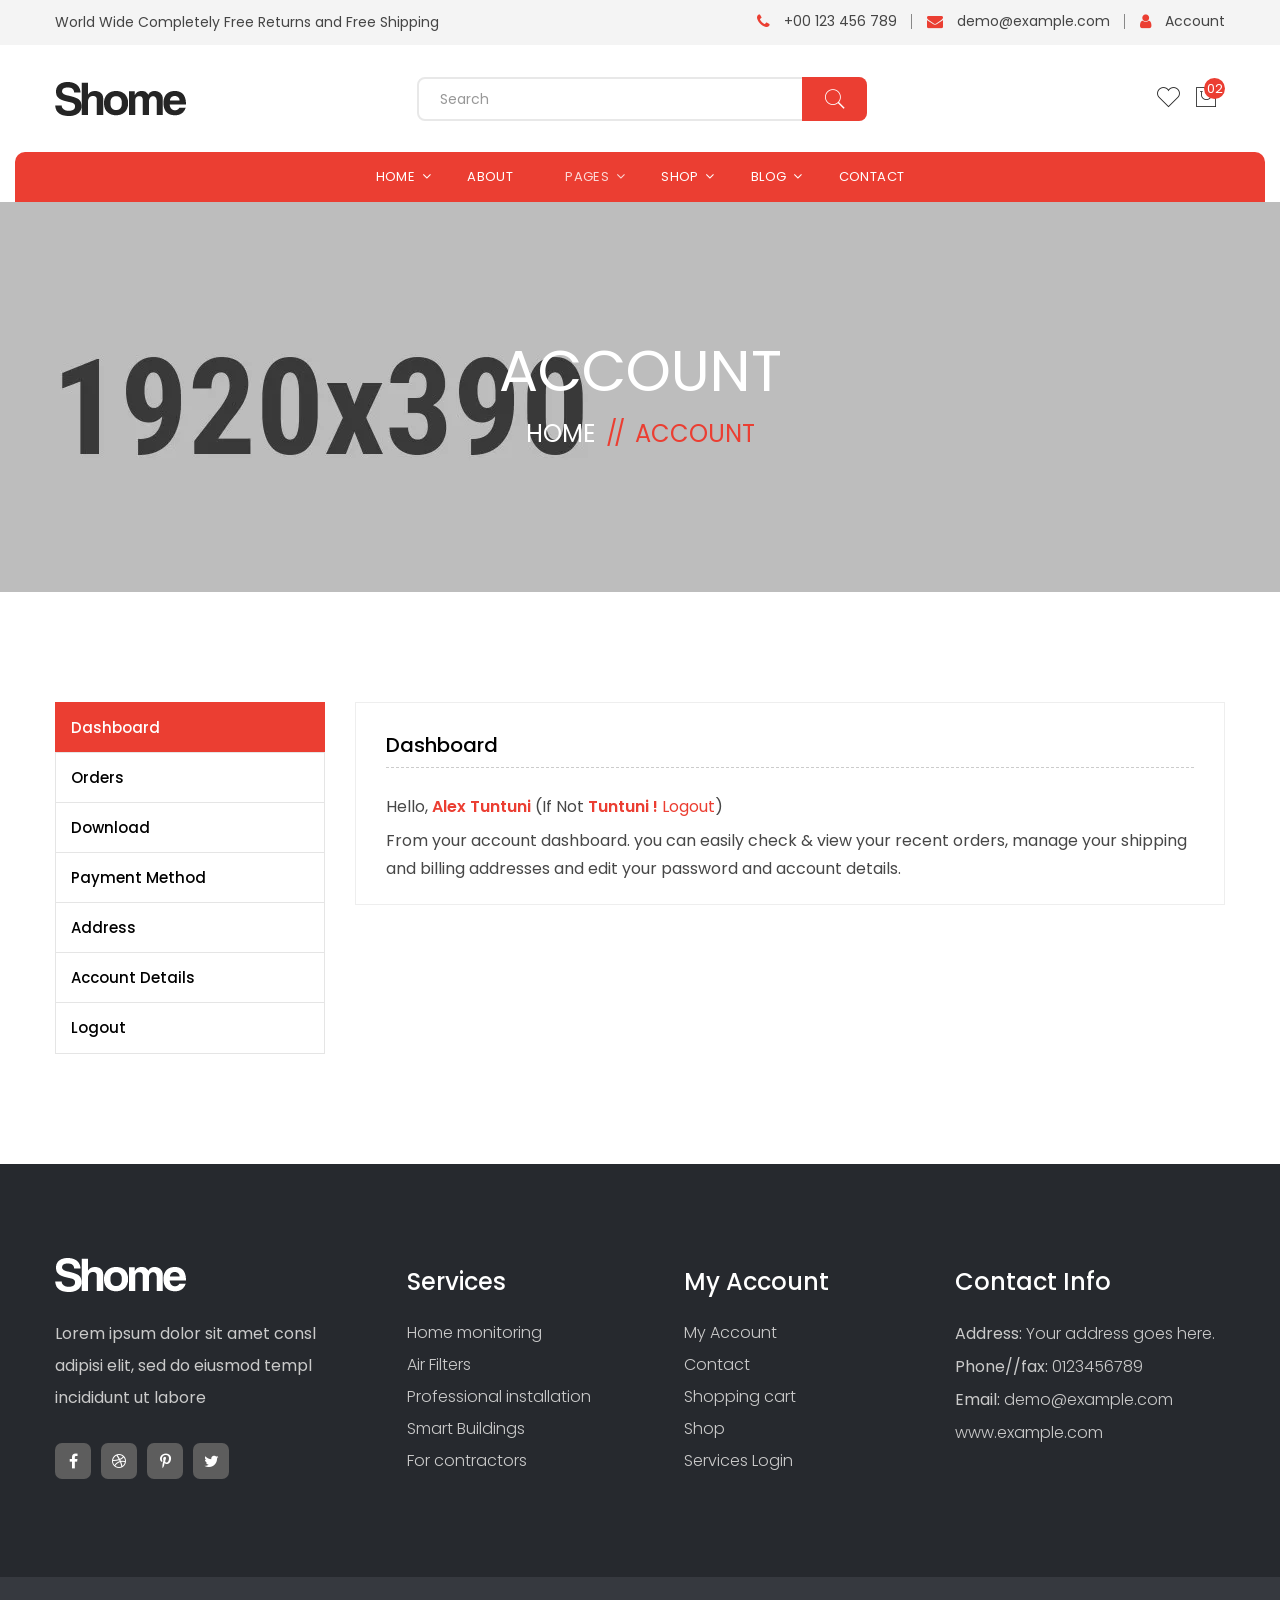
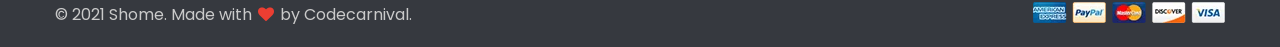
<file: src/main/webapp/account.html>
<!DOCTYPE html>
<html lang="zxx">

<head>
    <meta charset="utf-8">
    <meta http-equiv="X-UA-Compatible" content="IE=edge">
    <meta name="viewport" content="width=device-width, initial-scale=1.0" />
    <meta name="description" content="Shome - Shoes eCommerce Website Template"/>
    <meta name="keywords" content="footwear, shoes, modern, shop, store, ecommerce, responsive, e-commerce"/>
    <meta name="author" content="codecarnival"/>

    <title>Account :: Shome - Shoes eCommerce Website Template</title>

    <!--== Favicon ==-->
    <link rel="shortcut icon" href="assets/img/favicon.ico" type="image/x-icon" />

    <!--== Google Fonts ==-->
    <link rel="preconnect" href="https://fonts.googleapis.com">
    <link rel="preconnect" href="https://fonts.gstatic.com" crossorigin>
    <link href="https://fonts.googleapis.com/css2?family=Poppins:ital,wght@0,300;0,400;0,600;0,700;0,800;1,400;1,500&display=swap" rel="stylesheet">

    <!--== Bootstrap CSS ==-->
    <link href="assets/css/bootstrap.min.css" rel="stylesheet" />
    <!--== Font Awesome Min Icon CSS ==-->
    <link href="assets/css/font-awesome.min.css" rel="stylesheet" />
    <!--== Pe7 Stroke Icon CSS ==-->
    <link href="assets/css/pe-icon-7-stroke.css" rel="stylesheet" />
    <!--== Swiper CSS ==-->
    <link href="assets/css/swiper.min.css" rel="stylesheet" />
    <!--== Fancybox Min CSS ==-->
    <link href="assets/css/fancybox.min.css" rel="stylesheet" />
    <!--== Aos Min CSS ==-->
    <link href="assets/css/aos.min.css" rel="stylesheet" />

    <!--== Main Style CSS ==-->
    <link href="assets/css/style.css" rel="stylesheet" />

    <!--[if lt IE 9]>
    <script src="//oss.maxcdn.com/html5shiv/3.7.2/html5shiv.min.js"></script>
    <script src="//oss.maxcdn.com/respond/1.4.2/respond.min.js"></script>
    <![endif]-->
</head>

<body>

<!--wrapper start-->
<div class="wrapper">

  <!--== Start Header Wrapper ==-->
  <header class="main-header-wrapper position-relative">
    <div class="header-top">
      <div class="container pt--0 pb--0">
        <div class="row">
          <div class="col-12">
            <div class="header-top-align">
              <div class="header-top-align-start">
                <div class="desc">
                  <p>World Wide Completely Free Returns and Free Shipping</p>
                </div>
              </div>
              <div class="header-top-align-end">
                <div class="header-info-items">
                  <div class="info-items">
                    <ul>
                      <li class="number"><i class="fa fa-phone"></i><a href="tel://0123456789">+00 123 456 789</a></li>
                      <li class="email"><i class="fa fa-envelope"></i><a href="mailto://demo@example.com">demo@example.com</a></li>
                      <li class="account"><i class="fa fa-user"></i><a href="account-login.html">Account</a></li>
                    </ul>
                  </div>
                </div>
              </div>
            </div>
          </div>
        </div>
      </div>
    </div>
    <div class="header-middle">
      <div class="container pt--0 pb--0">
        <div class="row align-items-center">
          <div class="col-12">
            <div class="header-middle-align">
              <div class="header-middle-align-start">
                <div class="header-logo-area">
                  <a href="index.html">
                    <img class="logo-main" src="assets/img/logo.webp" width="131" height="34" alt="Logo" />
                    <img class="logo-light" src="assets/img/logo-light.webp" width="131" height="34" alt="Logo" />
                  </a>
                </div>
              </div>
              <div class="header-middle-align-center">
                <div class="header-search-area">
                  <form class="header-searchbox">
                    <input type="search" class="form-control" placeholder="Search">
                    <button class="btn-submit" type="submit"><i class="pe-7s-search"></i></button>
                  </form>
                </div>
              </div>
              <div class="header-middle-align-end">
                <div class="header-action-area">
                  <div class="shopping-search">
                    <button class="shopping-search-btn" type="button" data-bs-toggle="offcanvas" data-bs-target="#AsideOffcanvasSearch" aria-controls="AsideOffcanvasSearch"><i class="pe-7s-search icon"></i></button>
                  </div>
                  <div class="shopping-wishlist">
                    <a class="shopping-wishlist-btn" href="shop-wishlist.html">
                      <i class="pe-7s-like icon"></i>
                    </a>
                  </div>
                  <div class="shopping-cart">
                    <button class="shopping-cart-btn" type="button" data-bs-toggle="offcanvas" data-bs-target="#AsideOffcanvasCart" aria-controls="offcanvasRightLabel">
                      <i class="pe-7s-shopbag icon"></i>
                      <sup class="shop-count">02</sup>
                    </button>
                  </div>
                  <button class="btn-menu" type="button" data-bs-toggle="offcanvas" data-bs-target="#AsideOffcanvasMenu" aria-controls="AsideOffcanvasMenu">
                    <i class="pe-7s-menu"></i>
                  </button>
                </div>
              </div>
            </div>
          </div>
        </div>
      </div>
    </div>
    <div class="header-area header-default">
      <div class="container">
        <div class="row no-gutter align-items-center position-relative">
          <div class="col-12">
            <div class="header-align">
              <div class="header-navigation-area position-relative">
                <ul class="main-menu nav">
                  <li class="has-submenu"><a href="#/"><span>Home</span></a>
                    <ul class="submenu-nav">
                      <li><a href="index.html"><span>Home One</span></a></li>
                      <li><a href="index-two.html"><span>Home Two</span></a></li>
                    </ul>
                  </li>
                  <li><a href="about-us.html"><span>About</span></a></li>
                  <li class="has-submenu"><a href="#/"><span>Pages</span></a>
                    <ul class="submenu-nav">
                      <li><a href="account.html"><span>Account</span></a></li>
                      <li><a href="account-login.html"><span>Login</span></a></li>
                      <li><a href="account-register.html"><span>Register</span></a></li>
                      <li><a href="page-not-found.html"><span>Page Not Found</span></a></li>
                    </ul>
                  </li>
                  <li class="has-submenu position-static"><a href="#/"><span>Shop</span></a>
                    <ul class="submenu-nav submenu-nav-mega column-3">
                      <li class="mega-menu-item"><a href="#/" class="mega-title"><span>Shop Layout</span></a>
                        <ul>
                          <li><a href="shop-three-columns.html"><span>Shop 3 Column</span></a></li>
                          <li><a href="shop-four-columns.html"><span>Shop 4 Column</span></a></li>
                          <li><a href="shop.html"><span>Shop Left Sidebar</span></a></li>
                          <li><a href="shop-right-sidebar.html"><span>Shop Right Sidebar</span></a></li>
                        </ul>
                      </li>
                      <li class="mega-menu-item"><a href="#/" class="mega-title"><span>Single Product</span></a>
                        <ul>
                          <li><a href="single-normal-product.html"><span>Single Product Normal</span></a></li>
                          <li><a href="single-product.html"><span>Single Product Variable</span></a></li>
                          <li><a href="single-group-product.html"><span>Single Product Group</span></a></li>
                          <li><a href="single-affiliate-product.html"><span>Single Product Affiliate</span></a></li>
                        </ul>
                      </li>
                      <li class="mega-menu-item"><a href="#/" class="mega-title"><span>Others Pages</span></a>
                        <ul>
                          <li><a href="shop-cart.html"><span>Shopping Cart</span></a></li>
                          <li><a href="shop-checkout.html"><span>Checkout</span></a></li>
                          <li><a href="shop-wishlist.html"><span>Wishlist</span></a></li>
                          <li><a href="shop-compare.html"><span>Compare</span></a></li>
                        </ul>
                      </li>
                    </ul>
                  </li>
                  <li class="has-submenu"><a href="#/"><span>Blog</span></a>
                    <ul class="submenu-nav submenu-nav-mega">
                      <li class="mega-menu-item"><a href="#/" class="mega-title">Blog Layout</a>
                        <ul>
                          <li><a href="blog.html">Blog Grid</a></li>
                          <li><a href="blog-left-sidebar.html">Blog Left Sidebar</a></li>
                          <li><a href="blog-right-sidebar.html">Blog Right Sidebar</a></li>
                        </ul>
                      </li>
                      <li class="mega-menu-item"><a href="#/" class="mega-title">Single Blog</a>
                        <ul>
                          <li><a href="blog-details-no-sidebar.html">Blog Details</a></li>
                          <li><a href="blog-details-left-sidebar.html">Blog Details Left Sidebar</a></li>
                          <li><a href="blog-details.html">Blog Details Right Sidebar</a></li>
                        </ul>
                      </li>
                    </ul>
                  </li>
                  <li><a href="contact.html"><span>Contact</span></a></li>
                </ul>
              </div>
            </div>
          </div>
        </div>
      </div>
    </div>
  </header>
  <!--== End Header Wrapper ==-->
  
  <main class="main-content">
    <!--== Start Page Header Area Wrapper ==-->
    <div class="page-header-area" data-bg-img="assets/img/photos/bg3.webp">
      <div class="container pt--0 pb--0">
        <div class="row">
          <div class="col-12">
            <div class="page-header-content">
              <h2 class="title" data-aos="fade-down" data-aos-duration="1000">Account</h2>
              <nav class="breadcrumb-area" data-aos="fade-down" data-aos-duration="1200">
                <ul class="breadcrumb">
                  <li><a href="index.html">Home</a></li>
                  <li class="breadcrumb-sep">//</li>
                  <li>Account</li>
                </ul>
              </nav>
            </div>
          </div>
        </div>
      </div>
    </div>
    <!--== End Page Header Area Wrapper ==-->

    <!--== Start My Account Wrapper ==-->
    <section class="my-account-area">
      <div class="container pt--0 pb--0">
        <div class="row">
        <div class="col-lg-12">
          <div class="myaccount-page-wrapper">
            <div class="row">
              <div class="col-lg-3 col-md-4">
                <nav>
                  <div class="myaccount-tab-menu nav nav-tabs" id="nav-tab" role="tablist">
                    <button class="nav-link active" id="dashboad-tab" data-bs-toggle="tab" data-bs-target="#dashboad" type="button" role="tab" aria-controls="dashboad" aria-selected="true">Dashboard</button>
                    <button class="nav-link" id="orders-tab" data-bs-toggle="tab" data-bs-target="#orders" type="button" role="tab" aria-controls="orders" aria-selected="false"> Orders</button>
                    <button class="nav-link" id="download-tab" data-bs-toggle="tab" data-bs-target="#download" type="button" role="tab" aria-controls="download" aria-selected="false">Download</button>
                    <button class="nav-link" id="payment-method-tab" data-bs-toggle="tab" data-bs-target="#payment-method" type="button" role="tab" aria-controls="payment-method" aria-selected="false">Payment Method</button>
                    <button class="nav-link" id="address-edit-tab" data-bs-toggle="tab" data-bs-target="#address-edit" type="button" role="tab" aria-controls="address-edit" aria-selected="false">address</button>
                    <button class="nav-link" id="account-info-tab" data-bs-toggle="tab" data-bs-target="#account-info" type="button" role="tab" aria-controls="account-info" aria-selected="false">Account Details</button>
                    <button class="nav-link" onclick="window.location.href='account-login.html'" type="button">Logout</button>
                  </div>
                </nav>
              </div>
              <div class="col-lg-9 col-md-8">
                <div class="tab-content" id="nav-tabContent">
                  <div class="tab-pane fade show active" id="dashboad" role="tabpanel" aria-labelledby="dashboad-tab">
                    <div class="myaccount-content">
                      <h3>Dashboard</h3>
                      <div class="welcome">
                        <p>Hello, <strong>Alex Tuntuni</strong> (If Not <strong>Tuntuni !</strong><a href="account-login.html" class="logout"> Logout</a>)</p>
                      </div>
                      <p>From your account dashboard. you can easily check & view your recent orders, manage your shipping and billing addresses and edit your password and account details.</p>
                    </div>
                  </div>
                  <div class="tab-pane fade" id="orders" role="tabpanel" aria-labelledby="orders-tab">
                    <div class="myaccount-content">
                      <h3>Orders</h3>
                      <div class="myaccount-table table-responsive text-center">
                        <table class="table table-bordered">
                          <thead class="thead-light">
                            <tr>
                              <th>Order</th>
                              <th>Date</th>
                              <th>Status</th>
                              <th>Total</th>
                              <th>Action</th>
                            </tr>
                          </thead>
                          <tbody>
                            <tr>
                              <td>1</td>
                              <td>Aug 22, 2022</td>
                              <td>Pending</td>
                              <td>$3000</td>
                              <td><a href="shop-cart.html" class="check-btn sqr-btn ">View</a></td>
                            </tr>
                            <tr>
                              <td>2</td>
                              <td>July 22, 2022</td>
                              <td>Approved</td>
                              <td>$200</td>
                              <td><a href="shop-cart.html" class="check-btn sqr-btn ">View</a></td>
                            </tr>
                            <tr>
                              <td>3</td>
                              <td>June 12, 2022</td>
                              <td>On Hold</td>
                              <td>$990</td>
                              <td><a href="shop-cart.html" class="check-btn sqr-btn ">View</a></td>
                            </tr>
                          </tbody>
                        </table>
                      </div>
                    </div>
                  </div>
                  <div class="tab-pane fade" id="download" role="tabpanel" aria-labelledby="download-tab">
                    <div class="myaccount-content">
                      <h3>Downloads</h3>
                      <div class="myaccount-table table-responsive text-center">
                        <table class="table table-bordered">
                          <thead class="thead-light">
                            <tr>
                              <th>Product</th>
                              <th>Date</th>
                              <th>Expire</th>
                              <th>Download</th>
                            </tr>
                          </thead>
                          <tbody>
                            <tr>
                              <td>Haven - Free Real Estate PSD Template</td>
                              <td>Aug 22, 2022</td>
                              <td>Yes</td>
                              <td><a href="#/" class="check-btn sqr-btn"><i class="fa fa-cloud-download"></i> Download File</a></td>
                            </tr>
                            <tr>
                              <td>HasTech - Profolio Business Template</td>
                              <td>Sep 12, 2022</td>
                              <td>Never</td>
                              <td><a href="#/" class="check-btn sqr-btn"><i class="fa fa-cloud-download"></i> Download File</a></td>
                            </tr>
                          </tbody>
                        </table>
                      </div>
                    </div>
                  </div>
                  <div class="tab-pane fade" id="payment-method" role="tabpanel" aria-labelledby="payment-method-tab">
                    <div class="myaccount-content">
                      <h3>Payment Method</h3>
                      <p class="saved-message">You Can't Saved Your Payment Method yet.</p>
                    </div>
                  </div>
                  <div class="tab-pane fade" id="address-edit" role="tabpanel" aria-labelledby="address-edit-tab">
                    <div class="myaccount-content">
                      <h3>Billing Address</h3>
                      <address>
                        <p><strong>Alex Tuntuni</strong></p>
                        <p>1355 Market St, Suite 900 <br>
                          San Francisco, CA 94103</p>
                        <p>Mobile: (123) 456-7890</p>
                      </address>
                      <a href="#/" class="check-btn sqr-btn"><i class="fa fa-edit"></i> Edit Address</a>
                    </div>
                  </div>
                  <div class="tab-pane fade" id="account-info" role="tabpanel" aria-labelledby="account-info-tab">
                    <div class="myaccount-content">
                      <h3>Account Details</h3>
                      <div class="account-details-form">
                        <form action="#">
                          <div class="row">
                            <div class="col-lg-6">
                              <div class="single-input-item">
                                <label for="first-name" class="required">First Name</label>
                                <input type="text" id="first-name" />
                              </div>
                            </div>
                            <div class="col-lg-6">
                              <div class="single-input-item">
                                <label for="last-name" class="required">Last Name</label>
                                <input type="text" id="last-name" />
                              </div>
                            </div>
                          </div>
                          <div class="single-input-item">
                            <label for="display-name" class="required">Display Name</label>
                            <input type="text" id="display-name" />
                          </div>
                          <div class="single-input-item">
                            <label for="email" class="required">Email Addres</label>
                            <input type="email" id="email" />
                          </div>
                          <fieldset>
                            <legend>Password change</legend>
                            <div class="single-input-item">
                              <label for="current-pwd" class="required">Current Password</label>
                              <input type="password" id="current-pwd" />
                            </div>
                            <div class="row">
                              <div class="col-lg-6">
                                <div class="single-input-item">
                                  <label for="new-pwd" class="required">New Password</label>
                                  <input type="password" id="new-pwd" />
                                </div>
                              </div>
                              <div class="col-lg-6">
                                <div class="single-input-item">
                                  <label for="confirm-pwd" class="required">Confirm Password</label>
                                  <input type="password" id="confirm-pwd" />
                                </div>
                              </div>
                            </div>
                          </fieldset>
                          <div class="single-input-item">
                            <button class="check-btn sqr-btn">Save Changes</button>
                          </div>
                        </form>
                      </div>
                    </div>
                  </div>
                </div>
              </div>
            </div>
          </div>
        </div>
      </div>
      </div>
    </section>
    <!--== End My Account Wrapper ==-->
  </main>

  <!--== Start Footer Area Wrapper ==-->
  <footer class="footer-area">
    <!--== Start Footer Main ==-->
    <div class="footer-main">
      <div class="container pt--0 pb--0">
        <div class="row">
          <div class="col-md-6 col-lg-3">
            <!--== Start widget Item ==-->
            <div class="widget-item">
              <div class="about-widget-wrap">
                <div class="widget-logo-area">
                  <a href="index.html">
                    <img class="logo-main" src="assets/img/logo-light.webp" width="131" height="34" alt="Logo" />
                  </a>
                </div>
                <p class="desc">Lorem ipsum dolor sit amet consl adipisi elit, sed do eiusmod templ incididunt ut labore</p>
                <div class="social-icons">
                  <a href="https://www.facebook.com/" target="_blank" rel="noopener"><i class="fa fa-facebook"></i></a>
                  <a href="https://dribbble.com/" target="_blank" rel="noopener"><i class="fa fa-dribbble"></i></a>
                  <a href="https://www.pinterest.com/" target="_blank" rel="noopener"><i class="fa fa-pinterest-p"></i></a>
                  <a href="https://twitter.com/" target="_blank" rel="noopener"><i class="fa fa-twitter"></i></a>
                </div>
              </div>
            </div>
            <!--== End widget Item ==-->
          </div>
          <div class="col-md-6 col-lg-3">
            <!--== Start widget Item ==-->
            <div class="widget-item widget-services-item">
              <h4 class="widget-title">Services</h4>
              <h4 class="widget-collapsed-title collapsed" data-bs-toggle="collapse" data-bs-target="#widgetId-1">Services</h4>
              <div id="widgetId-1" class="collapse widget-collapse-body">
                <div class="collapse-body">
                  <div class="widget-menu-wrap">
                    <ul class="nav-menu">
                      <li><a href="contact.html">Home monitoring</a></li>
                      <li><a href="contact.html">Air Filters</a></li>
                      <li><a href="contact.html">Professional installation</a></li>
                      <li><a href="contact.html">Smart Buildings</a></li>
                      <li><a href="contact.html">For contractors</a></li>
                    </ul>
                  </div>
                </div>
              </div>
            </div>
            <!--== End widget Item ==-->
          </div>
          <div class="col-md-6 col-lg-3">
            <!--== Start widget Item ==-->
            <div class="widget-item widget-account-item">
              <h4 class="widget-title">My Account</h4>
              <h4 class="widget-collapsed-title collapsed" data-bs-toggle="collapse" data-bs-target="#widgetId-2">My Account</h4>
              <div id="widgetId-2" class="collapse widget-collapse-body">
                <div class="collapse-body">
                  <div class="widget-menu-wrap">
                    <ul class="nav-menu">
                      <li><a href="account-login.html">My Account</a></li>
                      <li><a href="contact.html">Contact</a></li>
                      <li><a href="shop-cart.html">Shopping cart</a></li>
                      <li><a href="shop.html">Shop</a></li>
                      <li><a href="account-login.html">Services Login</a></li>
                    </ul>
                  </div>
                </div>
              </div>
            </div>
            <!--== End widget Item ==-->
          </div>
          <div class="col-md-6 col-lg-3">
            <!--== Start widget Item ==-->
            <div class="widget-item">
              <h4 class="widget-title">Contact Info</h4>
              <h4 class="widget-collapsed-title collapsed" data-bs-toggle="collapse" data-bs-target="#widgetId-3">Contact Info</h4>
              <div id="widgetId-3" class="collapse widget-collapse-body">
                <div class="collapse-body">
                  <div class="widget-contact-wrap">
                    <ul>
                      <li><span>Address:</span> Your address goes here.</li>
                      <li><span>Phone//fax:</span> <a href="tel://0123456789">0123456789</a></li>
                      <li><span>Email:</span> <a href="mailto://demo@example.com">demo@example.com</a></li>
                      <li><a target="_blank" href="https://www.hasthemes.com">www.example.com</a></li>
                    </ul>
                  </div>
                </div>
              </div>
            </div>
            <!--== End widget Item ==-->
          </div>
        </div>
      </div>
    </div>
    <!--== End Footer Main ==-->

    <!--== Start Footer Bottom ==-->
    <div class="footer-bottom">
      <div class="container pt--0 pb--0">
        <div class="row">
          <div class="col-md-7 col-lg-6">
            <p class="copyright">© 2021 Shome. Made with <i class="fa fa-heart"></i> by <a target="_blank" href="https://themeforest.net/user/codecarnival/portfolio">Codecarnival.</a></p>
          </div>
          <div class="col-md-5 col-lg-6">
            <div class="payment">
              <a href="account-login.html"><img src="assets/img/photos/payment-card.webp" width="192" height="21" alt="Payment Logo"></a>
            </div>
          </div>
        </div>
      </div>
    </div>
    <!--== End Footer Bottom ==-->
  </footer>
  <!--== End Footer Area Wrapper ==-->

  <!--== Scroll Top Button ==-->
  <div id="scroll-to-top" class="scroll-to-top"><span class="fa fa-angle-up"></span></div>

  <!--== Start Quick View Menu ==-->
  <aside class="product-quick-view-modal">
    <div class="product-quick-view-inner">
      <div class="product-quick-view-content">
        <button type="button" class="btn-close">
          <span class="close-icon"><i class="fa fa-close"></i></span>
        </button>
        <div class="row align-items-center">
          <div class="col-lg-6 col-md-6 col-12">
            <div class="thumb">
              <img src="assets/img/shop/product-single/1.webp" width="570" height="541" alt="Alan-Shop">
            </div>
          </div>
          <div class="col-lg-6 col-md-6 col-12">
            <div class="content">
              <h4 class="title">Space X Bag For Office</h4>
              <div class="prices">
                <del class="price-old">$85.00</del>
                <span class="price">$70.00</span>
              </div>
              <p>Contrary to popular belief, Lorem Ipsum is not simply random text. It has roots in a piece of classical Latin literature from 45 BC, making it over 2000 years old. Richard McClintock, a Latin professor at Hampden-Sydney College in Virginia,</p>
              <div class="quick-view-select">
                <div class="quick-view-select-item">
                  <label for="forSize" class="form-label">Size:</label>
                  <select class="form-select" id="forSize" required>
                    <option selected value="">s</option>
                    <option>m</option>
                    <option>l</option>
                    <option>xl</option>
                  </select>
                </div>
                <div class="quick-view-select-item">
                  <label for="forColor" class="form-label">Color:</label>
                  <select class="form-select" id="forColor" required>
                    <option selected value="">red</option>
                    <option>green</option>
                    <option>blue</option>
                    <option>yellow</option>
                    <option>white</option>
                  </select>
                </div>
              </div>
              <div class="action-top">
                <div class="pro-qty">
                  <input type="text" id="quantity20" title="Quantity" value="1" />
                </div>
                <button class="btn btn-black">Add to cart</button>
              </div>
            </div>
          </div>
        </div>
      </div>
    </div>
    <div class="canvas-overlay"></div>
  </aside>
  <!--== End Quick View Menu ==-->

  <!--== Start Aside Cart Menu ==-->
  <div class="aside-cart-wrapper offcanvas offcanvas-end" tabindex="-1" id="AsideOffcanvasCart" aria-labelledby="offcanvasRightLabel">
    <div class="offcanvas-header">
      <h1 id="offcanvasRightLabel"></h1>
      <button class="btn-aside-cart-close" data-bs-dismiss="offcanvas" aria-label="Close">Shopping Cart <i class="fa fa-chevron-right"></i></button>
    </div>
    <div class="offcanvas-body">
      <ul class="aside-cart-product-list">
        <li class="product-list-item">
          <a href="#/" class="remove">×</a>
          <a href="single-product.html">
            <img src="assets/img/shop/product-mini/1.webp" width="90" height="110" alt="Image-HasTech">
            <span class="product-title">Leather Mens Slipper</span>
          </a>
          <span class="product-price">1 × £69.99</span>
        </li>
        <li class="product-list-item">
          <a href="#/" class="remove">×</a>
          <a href="single-product.html">
            <img src="assets/img/shop/product-mini/2.webp" width="90" height="110" alt="Image-HasTech">
            <span class="product-title">Quickiin Mens shoes</span>
          </a>
          <span class="product-price">1 × £20.00</span>
        </li>
      </ul>
      <p class="cart-total"><span>Subtotal:</span><span class="amount">£89.99</span></p>
      <a class="btn-theme" data-margin-bottom="10" href="shop-cart.html">View cart</a>
      <a class="btn-theme" href="shop-checkout.html">Checkout</a>
      <a class="d-block text-end lh-1" href="shop-checkout.html"><img src="assets/img/photos/paypal.webp" width="133" height="26" alt="Has-image"></a>
    </div>
  </div>
  <!--== End Aside Cart Menu ==-->

  <!--== Start Aside Search Menu ==-->
  <aside class="aside-search-box-wrapper offcanvas offcanvas-top" tabindex="-1" id="AsideOffcanvasSearch" aria-labelledby="offcanvasTopLabel">
    <div class="offcanvas-header">
      <h5 class="d-none" id="offcanvasTopLabel">Aside Search</h5>
      <button type="button" class="btn-close" data-bs-dismiss="offcanvas" aria-label="Close"><i class="pe-7s-close"></i></button>
    </div>
    <div class="offcanvas-body">
      <div class="container pt--0 pb--0">
        <div class="search-box-form-wrap">
          <div class="search-note">
            <p>Start typing and press Enter to search</p>
          </div>
          <form action="#" method="post">
            <div class="search-form position-relative">
              <label for="search-input" class="visually-hidden">Search</label>
              <input id="search-input" type="search" class="form-control" placeholder="Search entire store…">
              <button class="search-button"><i class="fa fa-search"></i></button>
            </div>
          </form>
        </div>
      </div>
    </div>
  </aside>
  <!--== End Aside Search Menu ==-->

  <!--== Start Side Menu ==-->
  <div class="off-canvas-wrapper offcanvas offcanvas-start" tabindex="-1" id="AsideOffcanvasMenu" aria-labelledby="offcanvasExampleLabel">
    <div class="offcanvas-header">
      <h1 id="offcanvasExampleLabel"></h1>
      <button class="btn-menu-close" data-bs-dismiss="offcanvas" aria-label="Close">menu <i class="fa fa-chevron-left"></i></button>
    </div>
    <div class="offcanvas-body">
      <div class="info-items">
        <ul>
          <li class="number"><a href="tel://0123456789"><i class="fa fa-phone"></i>+00 123 456 789</a></li>
          <li class="email"><a href="mailto://demo@example.com"><i class="fa fa-envelope"></i>demo@example.com</a></li>
          <li class="account"><a href="account-login.html"><i class="fa fa-user"></i>Account</a></li>
        </ul>
      </div>
      <!-- Mobile Menu Start -->
      <div class="mobile-menu-items">
        <ul class="nav-menu">
          <li><a href="#">Home</a>
            <ul class="sub-menu">
              <li><a href="index.html">Home One</a></li>
              <li><a href="index-two.html">Home Two</a></li>
            </ul>
          </li>
          <li><a href="about-us.html">About</a></li>
          <li><a href="#">Pages</a>
            <ul class="sub-menu">
              <li><a href="account.html">Account</a></li>
              <li><a href="account-login.html">Login</a></li>
              <li><a href="account-register.html">Register</a></li>
              <li><a href="page-not-found.html">Page Not Found</a></li>
            </ul>
          </li>
          <li><a href="#">Shop</a>
            <ul class="sub-menu">
              <li><a href="#">Shop Layout</a>
                <ul class="sub-menu">
                  <li><a href="shop-three-columns.html">Shop 3 Column</a></li>
                  <li><a href="shop-four-columns.html">Shop 4 Column</a></li>
                  <li><a href="shop.html">Shop Left Sidebar</a></li>
                  <li><a href="shop-right-sidebar.html">Shop Right Sidebar</a></li>
                </ul>
              </li>
              <li><a href="#">Single Product</a>
                <ul class="sub-menu">
                  <li><a href="single-normal-product.html">Single Product Normal</a></li>
                  <li><a href="single-product.html">Single Product Variable</a></li>
                  <li><a href="single-group-product.html">Single Product Group</a></li>
                  <li><a href="single-affiliate-product.html">Single Product Affiliate</a></li>
                </ul>
              </li>
              <li><a href="#">Others Pages</a>
                <ul class="sub-menu">
                  <li><a href="shop-cart.html">Shopping Cart</a></li>
                  <li><a href="shop-checkout.html">Checkout</a></li>
                  <li><a href="shop-wishlist.html">Wishlist</a></li>
                  <li><a href="shop-compare.html">Compare</a></li>
                </ul>
              </li>
            </ul>
          </li>
          <li><a href="#">Blog</a>
            <ul class="sub-menu">
              <li><a href="#">Blog Layout</a>
                <ul class="sub-menu">
                  <li><a href="blog.html">Blog Grid</a></li>
                  <li><a href="blog-left-sidebar.html">Blog Left Sidebar</a></li>
                  <li><a href="blog-right-sidebar.html">Blog Right Sidebar</a></li>
                </ul>
              </li>
              <li><a href="#">Single Blog</a>
                <ul class="sub-menu">
                  <li><a href="blog-details-no-sidebar.html">Blog Details</a></li>
                  <li><a href="blog-details-left-sidebar.html">Blog Details Left Sidebar</a></li>
                  <li><a href="blog-details.html">Blog Details Right Sidebar</a></li>
                </ul>
              </li>
            </ul>
          </li>
          <li><a href="contact.html">Contact</a></li>
        </ul>
      </div>
      <!-- Mobile Menu End -->
    </div>
  </div>
  <!--== End Side Menu ==-->
</div>

<!--=======================Javascript============================-->

<!--=== jQuery Modernizr Min Js ===-->
<script src="assets/js/modernizr.js"></script>
<!--=== jQuery Min Js ===-->
<script src="assets/js/jquery-main.js"></script>
<!--=== jQuery Migration Min Js ===-->
<script src="assets/js/jquery-migrate.js"></script>
<!--=== jQuery Popper Min Js ===-->
<script src="assets/js/popper.min.js"></script>
<!--=== jQuery Bootstrap Min Js ===-->
<script src="assets/js/bootstrap.min.js"></script>
<!--=== jQuery Ui Min Js ===-->
<script src="assets/js/jquery-ui.min.js"></script>
<!--=== jQuery Swiper Min Js ===-->
<script src="assets/js/swiper.min.js"></script>
<!--=== jQuery Fancybox Min Js ===-->
<script src="assets/js/fancybox.min.js"></script>
<!--=== jQuery Waypoint Js ===-->
<script src="assets/js/waypoint.js"></script>
<!--=== jQuery Parallax Min Js ===-->
<script src="assets/js/parallax.min.js"></script>
<!--=== jQuery Aos Min Js ===-->
<script src="assets/js/aos.min.js"></script>

<!--=== jQuery Custom Js ===-->
<script src="assets/js/custom.js"></script>

</body>

</html>
</file>
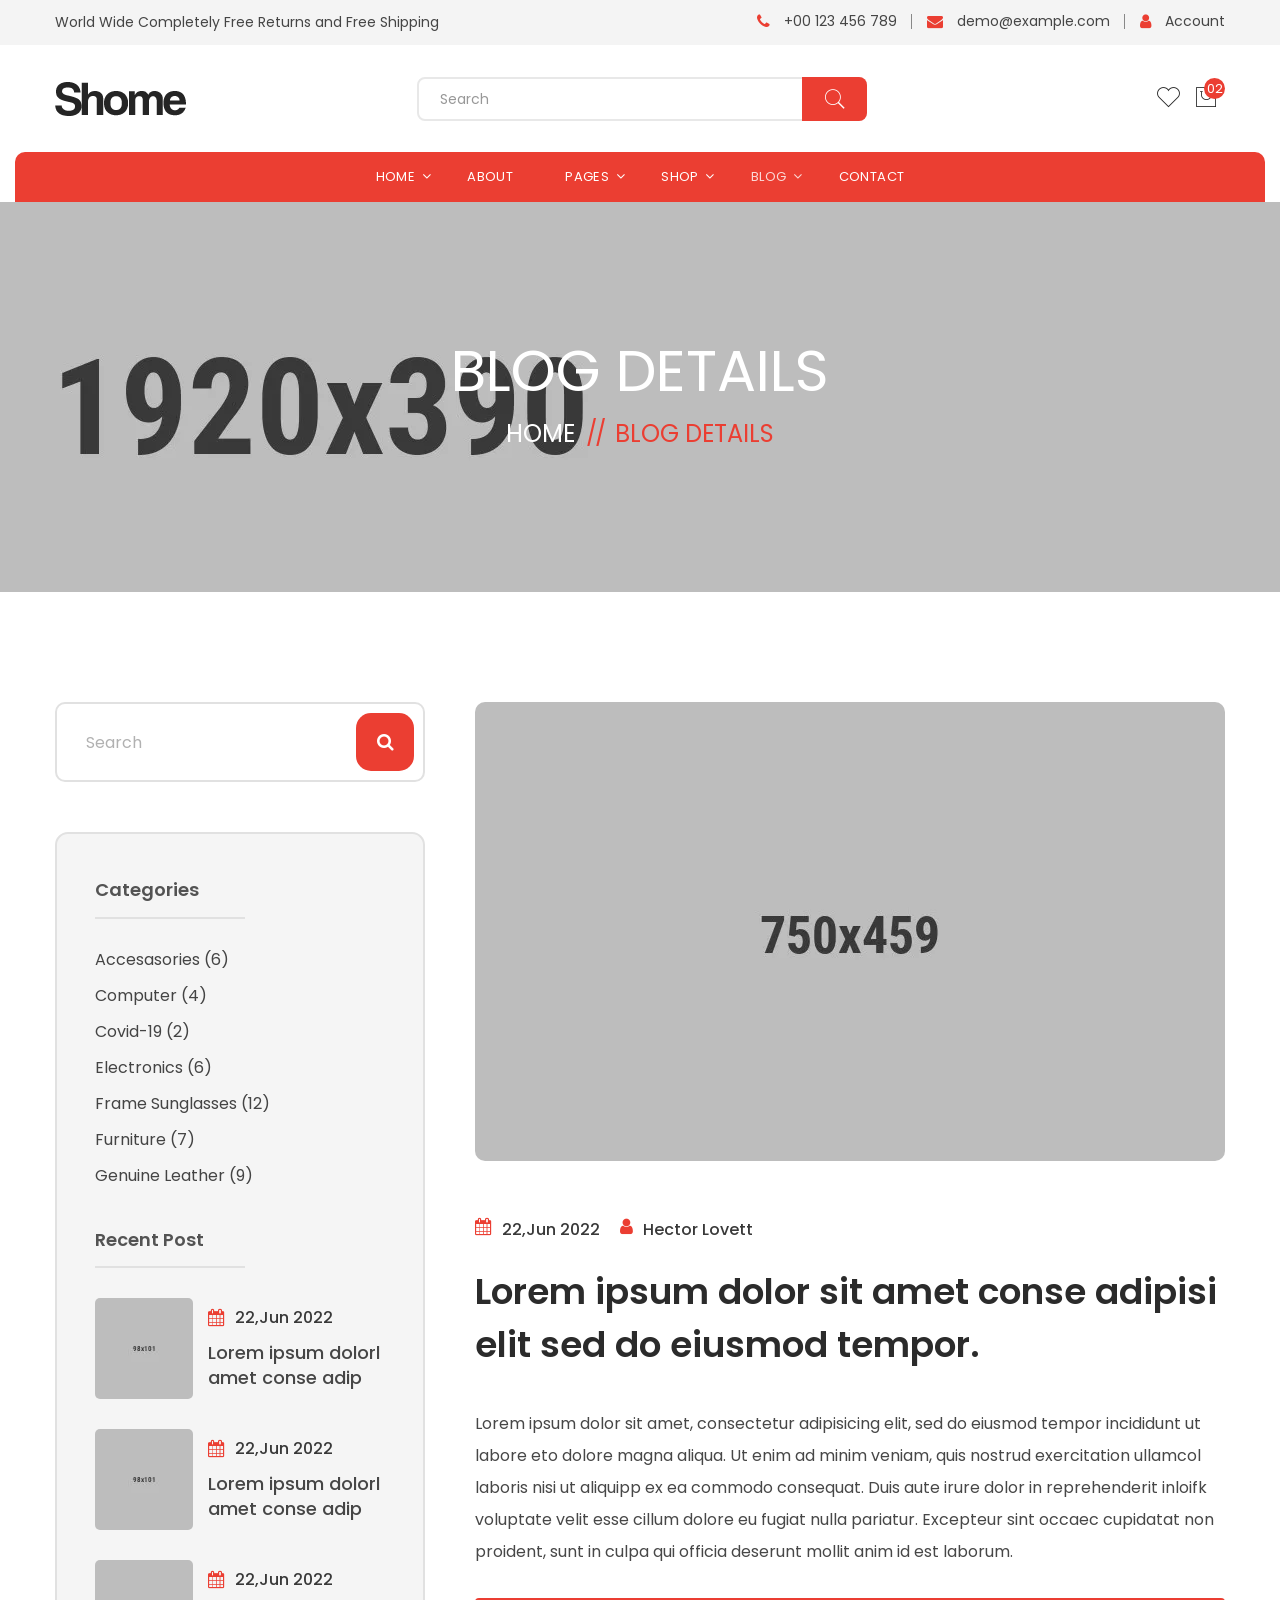
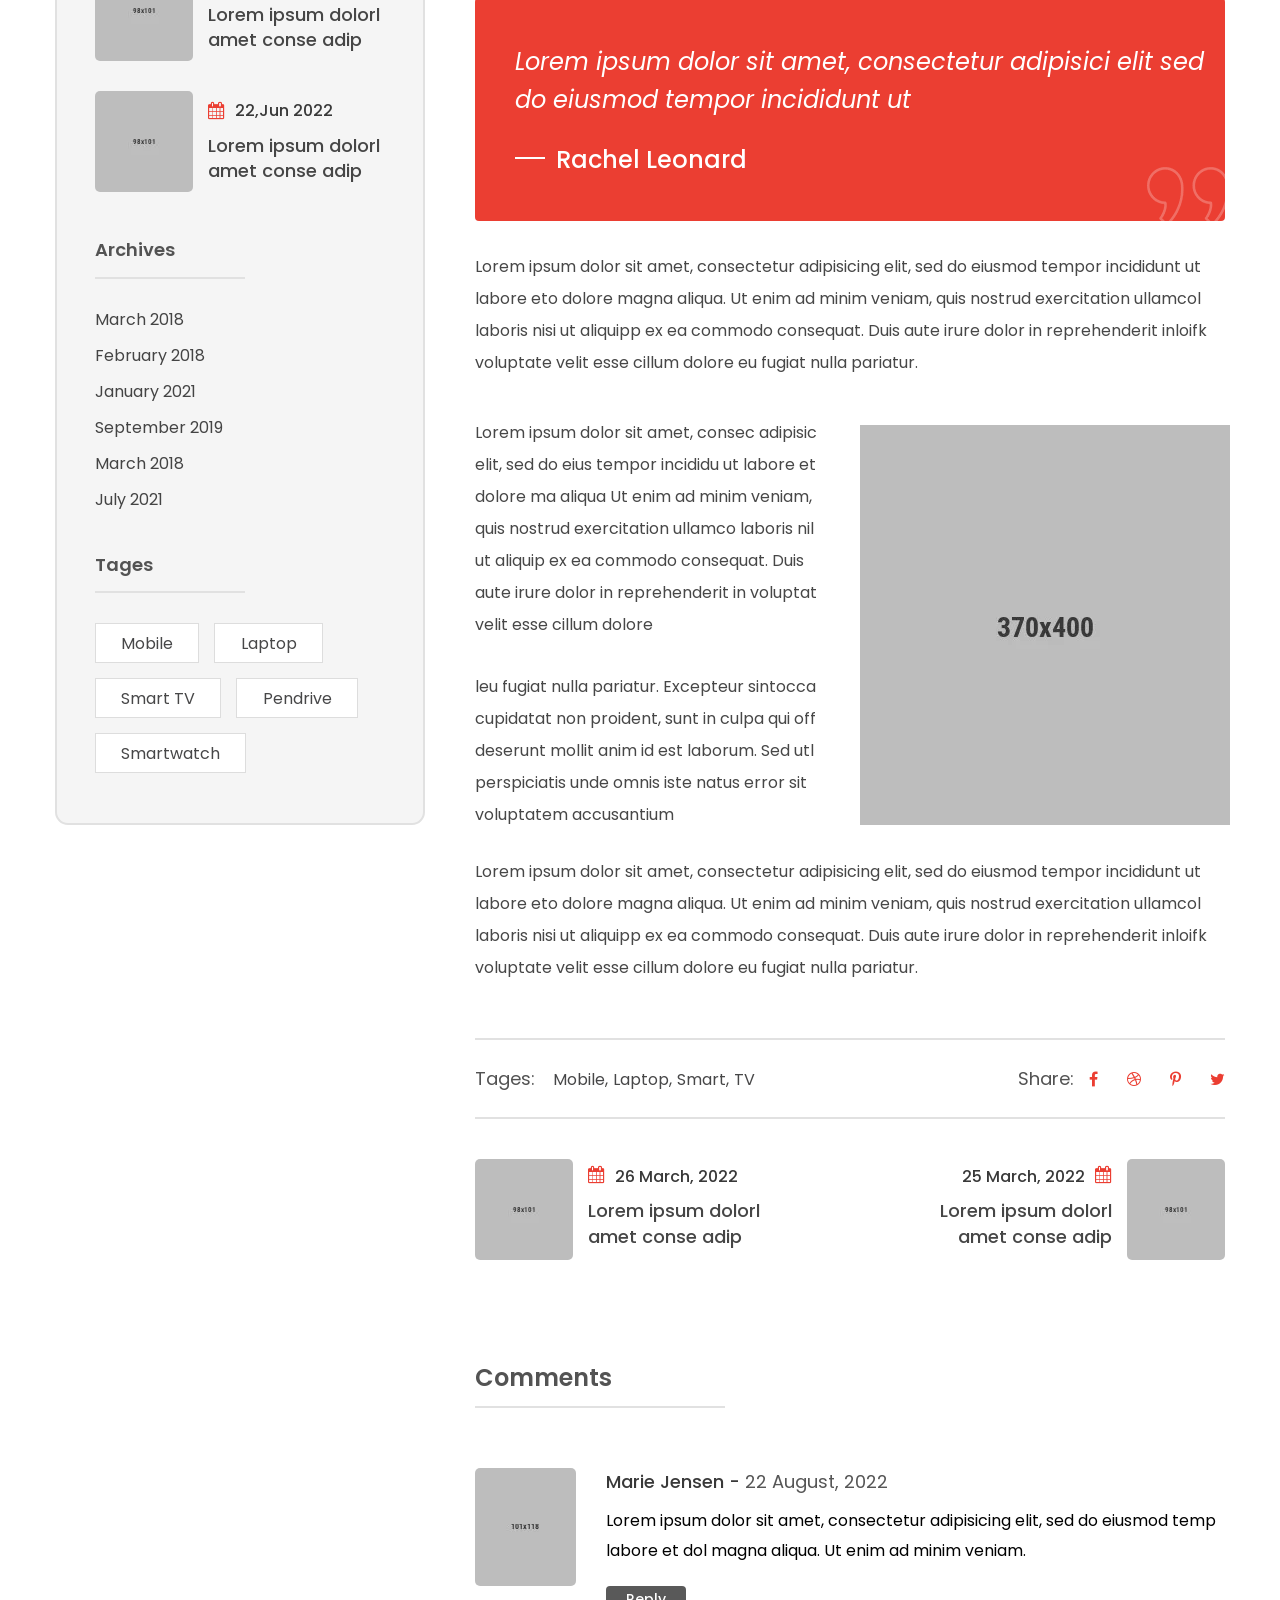
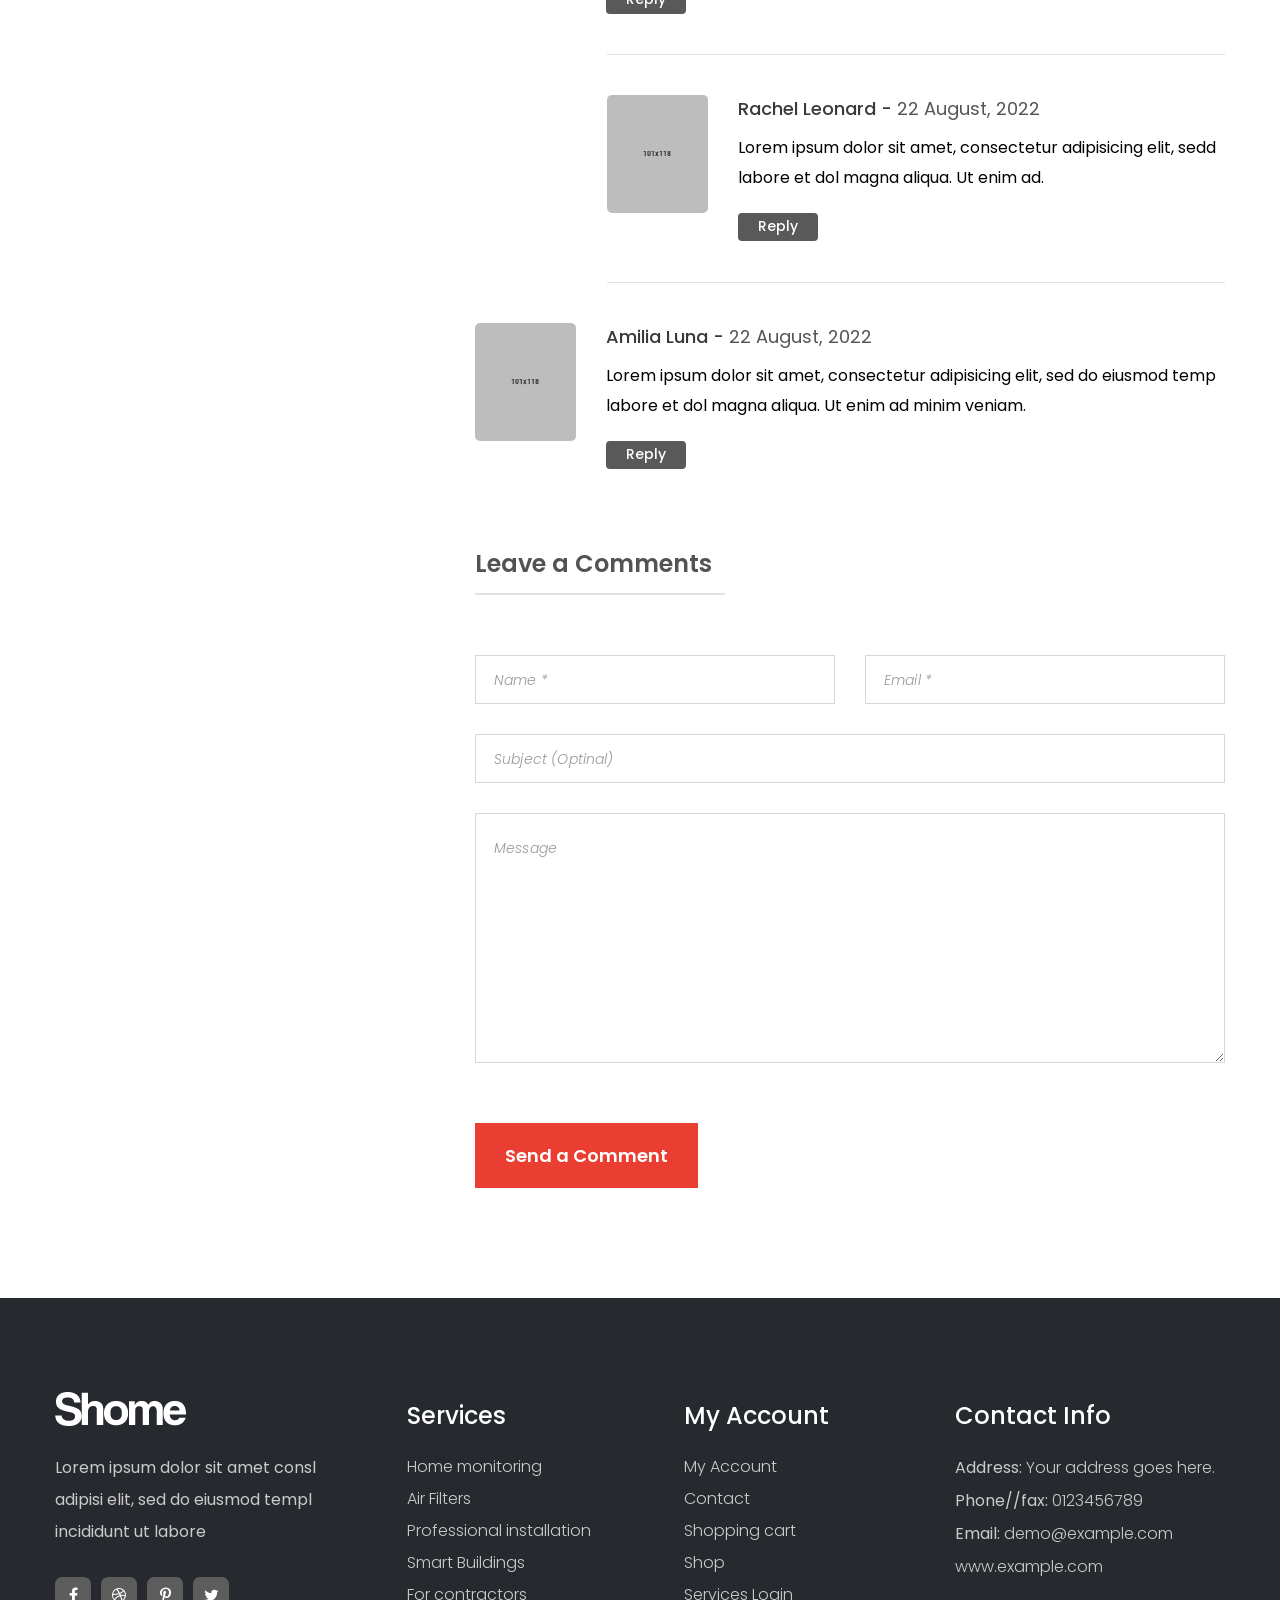
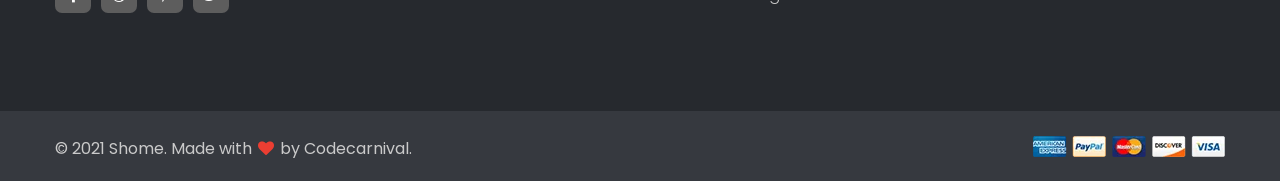
<file: src/main/webapp/blog-details-left-sidebar.html>
<!DOCTYPE html>
<html lang="zxx">

<head>
    <meta charset="utf-8">
    <meta http-equiv="X-UA-Compatible" content="IE=edge">
    <meta name="viewport" content="width=device-width, initial-scale=1.0" />
    <meta name="description" content="Shome - Shoes eCommerce Website Template"/>
    <meta name="keywords" content="footwear, shoes, modern, shop, store, ecommerce, responsive, e-commerce"/>
    <meta name="author" content="codecarnival"/>

    <title>Blog Details :: Shome - Shoes eCommerce Website Template</title>

    <!--== Favicon ==-->
    <link rel="shortcut icon" href="assets/img/favicon.ico" type="image/x-icon" />

    <!--== Google Fonts ==-->
    <link rel="preconnect" href="https://fonts.googleapis.com">
    <link rel="preconnect" href="https://fonts.gstatic.com" crossorigin>
    <link href="https://fonts.googleapis.com/css2?family=Poppins:ital,wght@0,300;0,400;0,600;0,700;0,800;1,400;1,500&display=swap" rel="stylesheet">

    <!--== Bootstrap CSS ==-->
    <link href="assets/css/bootstrap.min.css" rel="stylesheet" />
    <!--== Font Awesome Min Icon CSS ==-->
    <link href="assets/css/font-awesome.min.css" rel="stylesheet" />
    <!--== Pe7 Stroke Icon CSS ==-->
    <link href="assets/css/pe-icon-7-stroke.css" rel="stylesheet" />
    <!--== Swiper CSS ==-->
    <link href="assets/css/swiper.min.css" rel="stylesheet" />
    <!--== Fancybox Min CSS ==-->
    <link href="assets/css/fancybox.min.css" rel="stylesheet" />
    <!--== Aos Min CSS ==-->
    <link href="assets/css/aos.min.css" rel="stylesheet" />

    <!--== Main Style CSS ==-->
    <link href="assets/css/style.css" rel="stylesheet" />

    <!--[if lt IE 9]>
    <script src="//oss.maxcdn.com/html5shiv/3.7.2/html5shiv.min.js"></script>
    <script src="//oss.maxcdn.com/respond/1.4.2/respond.min.js"></script>
    <![endif]-->
</head>

<body>

<!--wrapper start-->
<div class="wrapper">

  <!--== Start Header Wrapper ==-->
  <header class="main-header-wrapper position-relative">
    <div class="header-top">
      <div class="container pt--0 pb--0">
        <div class="row">
          <div class="col-12">
            <div class="header-top-align">
              <div class="header-top-align-start">
                <div class="desc">
                  <p>World Wide Completely Free Returns and Free Shipping</p>
                </div>
              </div>
              <div class="header-top-align-end">
                <div class="header-info-items">
                  <div class="info-items">
                    <ul>
                      <li class="number"><i class="fa fa-phone"></i><a href="tel://0123456789">+00 123 456 789</a></li>
                      <li class="email"><i class="fa fa-envelope"></i><a href="mailto://demo@example.com">demo@example.com</a></li>
                      <li class="account"><i class="fa fa-user"></i><a href="account-login.html">Account</a></li>
                    </ul>
                  </div>
                </div>
              </div>
            </div>
          </div>
        </div>
      </div>
    </div>
    <div class="header-middle">
      <div class="container pt--0 pb--0">
        <div class="row align-items-center">
          <div class="col-12">
            <div class="header-middle-align">
              <div class="header-middle-align-start">
                <div class="header-logo-area">
                  <a href="index.html">
                    <img class="logo-main" src="assets/img/logo.webp" width="131" height="34" alt="Logo" />
                    <img class="logo-light" src="assets/img/logo-light.webp" width="131" height="34" alt="Logo" />
                  </a>
                </div>
              </div>
              <div class="header-middle-align-center">
                <div class="header-search-area">
                  <form class="header-searchbox">
                    <input type="search" class="form-control" placeholder="Search">
                    <button class="btn-submit" type="submit"><i class="pe-7s-search"></i></button>
                  </form>
                </div>
              </div>
              <div class="header-middle-align-end">
                <div class="header-action-area">
                  <div class="shopping-search">
                    <button class="shopping-search-btn" type="button" data-bs-toggle="offcanvas" data-bs-target="#AsideOffcanvasSearch" aria-controls="AsideOffcanvasSearch"><i class="pe-7s-search icon"></i></button>
                  </div>
                  <div class="shopping-wishlist">
                    <a class="shopping-wishlist-btn" href="shop-wishlist.html">
                      <i class="pe-7s-like icon"></i>
                    </a>
                  </div>
                  <div class="shopping-cart">
                    <button class="shopping-cart-btn" type="button" data-bs-toggle="offcanvas" data-bs-target="#AsideOffcanvasCart" aria-controls="offcanvasRightLabel">
                      <i class="pe-7s-shopbag icon"></i>
                      <sup class="shop-count">02</sup>
                    </button>
                  </div>
                  <button class="btn-menu" type="button" data-bs-toggle="offcanvas" data-bs-target="#AsideOffcanvasMenu" aria-controls="AsideOffcanvasMenu">
                    <i class="pe-7s-menu"></i>
                  </button>
                </div>
              </div>
            </div>
          </div>
        </div>
      </div>
    </div>
    <div class="header-area header-default">
      <div class="container">
        <div class="row no-gutter align-items-center position-relative">
          <div class="col-12">
            <div class="header-align">
              <div class="header-navigation-area position-relative">
                <ul class="main-menu nav">
                  <li class="has-submenu"><a href="#/"><span>Home</span></a>
                    <ul class="submenu-nav">
                      <li><a href="index.html"><span>Home One</span></a></li>
                      <li><a href="index-two.html"><span>Home Two</span></a></li>
                    </ul>
                  </li>
                  <li><a href="about-us.html"><span>About</span></a></li>
                  <li class="has-submenu"><a href="#/"><span>Pages</span></a>
                    <ul class="submenu-nav">
                      <li><a href="account.html"><span>Account</span></a></li>
                      <li><a href="account-login.html"><span>Login</span></a></li>
                      <li><a href="account-register.html"><span>Register</span></a></li>
                      <li><a href="page-not-found.html"><span>Page Not Found</span></a></li>
                    </ul>
                  </li>
                  <li class="has-submenu position-static"><a href="#/"><span>Shop</span></a>
                    <ul class="submenu-nav submenu-nav-mega column-3">
                      <li class="mega-menu-item"><a href="#/" class="mega-title"><span>Shop Layout</span></a>
                        <ul>
                          <li><a href="shop-three-columns.html"><span>Shop 3 Column</span></a></li>
                          <li><a href="shop-four-columns.html"><span>Shop 4 Column</span></a></li>
                          <li><a href="shop.html"><span>Shop Left Sidebar</span></a></li>
                          <li><a href="shop-right-sidebar.html"><span>Shop Right Sidebar</span></a></li>
                        </ul>
                      </li>
                      <li class="mega-menu-item"><a href="#/" class="mega-title"><span>Single Product</span></a>
                        <ul>
                          <li><a href="single-normal-product.html"><span>Single Product Normal</span></a></li>
                          <li><a href="single-product.html"><span>Single Product Variable</span></a></li>
                          <li><a href="single-group-product.html"><span>Single Product Group</span></a></li>
                          <li><a href="single-affiliate-product.html"><span>Single Product Affiliate</span></a></li>
                        </ul>
                      </li>
                      <li class="mega-menu-item"><a href="#/" class="mega-title"><span>Others Pages</span></a>
                        <ul>
                          <li><a href="shop-cart.html"><span>Shopping Cart</span></a></li>
                          <li><a href="shop-checkout.html"><span>Checkout</span></a></li>
                          <li><a href="shop-wishlist.html"><span>Wishlist</span></a></li>
                          <li><a href="shop-compare.html"><span>Compare</span></a></li>
                        </ul>
                      </li>
                    </ul>
                  </li>
                  <li class="has-submenu"><a href="#/"><span>Blog</span></a>
                    <ul class="submenu-nav submenu-nav-mega">
                      <li class="mega-menu-item"><a href="#/" class="mega-title">Blog Layout</a>
                        <ul>
                          <li><a href="blog.html">Blog Grid</a></li>
                          <li><a href="blog-left-sidebar.html">Blog Left Sidebar</a></li>
                          <li><a href="blog-right-sidebar.html">Blog Right Sidebar</a></li>
                        </ul>
                      </li>
                      <li class="mega-menu-item"><a href="#/" class="mega-title">Single Blog</a>
                        <ul>
                          <li><a href="blog-details-no-sidebar.html">Blog Details</a></li>
                          <li><a href="blog-details-left-sidebar.html">Blog Details Left Sidebar</a></li>
                          <li><a href="blog-details.html">Blog Details Right Sidebar</a></li>
                        </ul>
                      </li>
                    </ul>
                  </li>
                  <li><a href="contact.html"><span>Contact</span></a></li>
                </ul>
              </div>
            </div>
          </div>
        </div>
      </div>
    </div>
  </header>
  <!--== End Header Wrapper ==-->
  
  <main class="main-content">
    <!--== Start Page Header Area Wrapper ==-->
    <div class="page-header-area" data-bg-img="assets/img/photos/bg3.webp">
      <div class="container pt--0 pb--0">
        <div class="row">
          <div class="col-12">
            <div class="page-header-content">
              <h2 class="title" data-aos="fade-down" data-aos-duration="1000">Blog Details</h2>
              <nav class="breadcrumb-area" data-aos="fade-down" data-aos-duration="1200">
                <ul class="breadcrumb">
                  <li><a href="index.html">Home</a></li>
                  <li class="breadcrumb-sep">//</li>
                  <li>Blog Details</li>
                </ul>
              </nav>
            </div>
          </div>
        </div>
      </div>
    </div>
    <!--== End Page Header Area Wrapper ==-->

    <!--== Start Blog Area Wrapper ==-->
    <section class="blog-details-area">
      <div class="container">
        <div class="row justify-content-between">
          <div class="col-xl-8 order-0 order-xl-2" data-aos="fade-left">
            <div class="blog-details-content-wrap details-left">
              <div class="blog-details-item">
                <div class="blog-details-thumb">
                  <img src="assets/img/blog/details1.webp" width="750" height="459" alt="Image-HasTech">
                </div>
                <div class="blog-meta-post">
                  <ul>
                    <li class="post-date"><i class="fa fa-calendar"></i><a href="blog.html">22,Jun 2022</a></li>
                    <li class="author-info"><i class="fa fa-user"></i><a href="blog.html">Hector Lovett</a></li>
                  </ul>
                </div>
                <h3 class="main-title">Lorem ipsum dolor sit amet conse adipisi elit sed do eiusmod tempor.</h3>
                <div class="details-wrapper details-wrapper-style1" data-margin-bottom="38">
                  <p>Lorem ipsum dolor sit amet, consectetur adipisicing elit, sed do eiusmod tempor incididunt ut labore eto dolore magna aliqua. Ut enim ad minim veniam, quis nostrud exercitation ullamcol laboris nisi ut aliquipp ex ea commodo consequat. Duis aute irure dolor in reprehenderit inloifk voluptate velit esse cillum dolore eu fugiat nulla pariatur. Excepteur sint occaec cupidatat non proident, sunt in culpa qui officia deserunt mollit anim id est laborum.</p>
                  <blockquote>
                    <div class="inner-content">
                      <p>Lorem ipsum dolor sit amet, consectetur adipisici elit sed do eiusmod tempor incididunt ut</p>
                      <span class="user-name">Rachel Leonard</span>
                      <img class="inner-shape" src="assets/img/icons/quote2.webp" width="82" height="59" alt="Image-HasTech">
                    </div>
                  </blockquote>
                  <p>Lorem ipsum dolor sit amet, consectetur adipisicing elit, sed do eiusmod tempor incididunt ut labore eto dolore magna aliqua. Ut enim ad minim veniam, quis nostrud exercitation ullamcol laboris nisi ut aliquipp ex ea commodo consequat. Duis aute irure dolor in reprehenderit inloifk voluptate velit esse cillum dolore eu fugiat nulla pariatur.</p>
                </div>
                <div class="details-wrapper details-wrapper-style2">
                  <p><img class="p-image-right" src="assets/img/blog/details2.webp" width="370" height="400" alt="Image-HasTech"><span>Lorem ipsum dolor sit amet, consec adipisic elit, sed do eius tempor incididu ut labore et dolore ma aliqua Ut enim ad minim veniam, quis nostrud exercitation ullamco laboris nil ut aliquip ex ea commodo consequat. Duis aute irure dolor in reprehenderit in voluptat velit esse cillum dolore</span></p>
                  <p class="mb-25"> leu fugiat nulla pariatur. Excepteur sintocca cupidatat non proident, sunt in culpa qui off deserunt mollit anim id est laborum. Sed utl perspiciatis unde omnis iste natus error sit voluptatem accusantium</p>
                  <p>Lorem ipsum dolor sit amet, consectetur adipisicing elit, sed do eiusmod tempor incididunt ut labore eto dolore magna aliqua. Ut enim ad minim veniam, quis nostrud exercitation ullamcol laboris nisi ut aliquipp ex ea commodo consequat. Duis aute irure dolor in reprehenderit inloifk voluptate velit esse cillum dolore eu fugiat nulla pariatur.</p>
                </div>
                <div class="blog-details-footer">
                  <div class="tage-list">
                    <span>Tages:</span>
                    <a href="blog.html">Mobile</a>, 
                    <a href="blog.html">Laptop</a>, 
                    <a href="blog.html">Smart</a>, 
                    <a href="blog.html">TV</a>
                  </div>
                  <div class="social-icons">
                    <span>Share:</span>
                    <a href="#/"><i class="fa fa-facebook"></i></a>
                    <a href="#/"><i class="fa fa-dribbble"></i></a>
                    <a href="#/"><i class="fa fa-pinterest-p"></i></a>
                    <a href="#/"><i class="fa fa-twitter"></i></a>
                  </div>
                </div>
                <div class="article-next-previous">
                  <div class="arrow-item previous">
                    <div class="arrow-thumb">
                      <a href="blog-details.html"><img src="assets/img/blog/s4.webp" width="98" height="101" alt=""></a>
                      <a class="overlay" href="blog-details.html"><i class="fa fa-angle-left"></i></a>
                    </div>
                    <div class="arrow-content">
                      <span class="date"><a href="blog.html"><i class="fa fa-calendar"></i>26 March, 2022</a></span>
                      <h6 class="title"><a href="blog-details.html">Lorem ipsum dolorl amet conse adip</a></h6>
                    </div>
                  </div>
                  <div class="arrow-item next">
                    <div class="arrow-thumb">
                      <a href="blog-details.html"><img src="assets/img/blog/s1.webp" width="98" height="101" alt=""></a>
                      <a class="overlay" href="blog-details.html"><i class="fa fa-angle-right"></i></a>
                    </div>
                    <div class="arrow-content">
                      <span class="date"><a href="blog.html">25 March, 2022<i class="fa fa-calendar"></i></a></span>
                      <h6 class="title"><a href="blog-details.html">Lorem ipsum dolorl amet conse adip</a></h6>
                    </div>
                  </div>
                </div>
              </div>

              <!--== Start Comment View Item ==-->
              <div class="comment-view-area">
                <h4 class="title-main">Comments</h4>
                <div class="comment-view-content">
                  <div class="single-comment">
                    <div class="author-pic">
                      <a href="blog.html"><img src="assets/img/blog/author1.webp" width="101" height="118" alt="Image-HasTech"></a>
                    </div>
                    <div class="author-info">
                      <h4 class="title">
                        <a href="blog.html">Marie Jensen</a>
                        <span> - </span>
                        <a class="comment-date" href="blog.html">22 August, 2022</a>
                      </h4>
                      <p>Lorem ipsum dolor sit amet, consectetur adipisicing elit, sed do eiusmod temp labore et dol magna aliqua. Ut enim ad minim veniam.</p>
                      <div class="author-info-footer">
                        <a class="comment-reply" href="#/">Reply</a>
                      </div>
                    </div>
                  </div>
                  <div class="single-comment reply-comment">
                    <div class="author-pic">
                      <a href="blog.html"><img src="assets/img/blog/author2.webp" width="101" height="118" alt="Image-HasTech"></a>
                    </div>
                    <div class="author-info">
                      <h4 class="title">
                        <a href="blog.html">Rachel Leonard</a>
                        <span> - </span>
                        <a class="comment-date" href="blog.html">22 August, 2022</a>
                      </h4>
                      <p>Lorem ipsum dolor sit amet, consectetur adipisicing elit, sedd labore et dol magna aliqua. Ut enim ad.</p>
                      <div class="author-info-footer">
                        <a class="comment-reply" href="#/">Reply</a>
                      </div>
                    </div>
                  </div>
                  <div class="single-comment">
                    <div class="author-pic">
                      <a href="blog.html"><img src="assets/img/blog/author3.webp" width="101" height="118" alt="Image-HasTech"></a>
                    </div>
                    <div class="author-info">
                      <h4 class="title">
                        <a href="blog.html">Amilia Luna</a>
                        <span> - </span>
                        <a class="comment-date" href="blog.html">22 August, 2022</a>
                      </h4>
                      <p>Lorem ipsum dolor sit amet, consectetur adipisicing elit, sed do eiusmod temp labore et dol magna aliqua. Ut enim ad minim veniam.</p>
                      <div class="author-info-footer">
                        <a class="comment-reply" href="#/">Reply</a>
                      </div>
                    </div>
                  </div>
                </div>
              </div>
              <!--== End Comment View Item ==-->

              <!--== Start Comment Item ==-->
              <div class="comment-form-area">
                <h4 class="title-main">Leave a Comments</h4>
                <div class="comment-form-content">
                  <form action="#">
                    <div class="row ">
                      <div class="col-md-6">
                        <div class="form-group">
                          <input class="form-control" type="text" placeholder="Name *">
                        </div>
                      </div>
                      <div class="col-md-6">
                        <div class="form-group">
                          <input class="form-control" type="email" placeholder="Email *">
                        </div>
                      </div>
                      <div class="col-md-12">
                        <div class="form-group">
                          <input class="form-control" type="text" placeholder="Subject (Optinal)">
                        </div>
                      </div>
                      <div class="col-md-12">
                        <div class="form-group mb--0">
                          <textarea class="form-control" placeholder="Message"></textarea>
                        </div>
                      </div>
                      <div class="col-md-12">
                        <div class="form-group mb--0">
                          <button type="submit" class="btn-theme">Send a Comment</button>
                        </div>
                      </div>
                    </div>
                  </form>
                </div>
              </div>
              <!--== End Comment Item ==-->
            </div>
          </div>
          <div class="col-xl-4 order-2 order-lg-1" data-aos="fade-right">
            <div class="blog-sidebar">
              <div class="blog-sidebar-search">
                <div class="sidebar-search-form">
                  <form action="#">
                    <input type="search" placeholder="Search">
                    <button><i class="fa fa-search"></i></button>
                  </form>
                </div>
              </div>

              <div class="blog-sidebar-wrap">
                <div class="blog-sidebar-category">
                  <h4 class="sidebar-title" data-margin-bottom="23">Categories</h4>
                  <div class="sidebar-category">
                    <ul class="category-list">
                      <li><a href="shop.html">Accesasories<span> (6)</span></a></li>
                      <li><a href="shop.html">Computer<span> (4)</span></a></li>
                      <li><a href="shop.html">Covid-19<span> (2)</span></a></li>
                      <li><a href="shop.html">Electronics<span> (6)</span></a></li>
                      <li><a href="shop.html">Frame Sunglasses<span> (12)</span></a></li>
                      <li><a href="shop.html">Furniture<span> (7)</span></a></li>
                      <li><a href="shop.html">Genuine Leather<span> (9)</span></a></li>
                    </ul>
                  </div>
                </div>

                <div class="blog-sidebar-post">
                  <h4 class="sidebar-title">Recent Post</h4>
                  <div class="sidebar-post">
                    <div class="single-post">
                      <div class="post-thumb">
                        <a href="blog-details.html"><img src="assets/img/blog/s1.webp" width="98" height="101" alt=""></a>
                      </div>
                      <div class="post-content">
                        <span class="date"><a href="blog.html"><i class="fa fa-calendar"></i>22,Jun 2022</a></span>
                        <h6 class="title"><a href="blog-details.html">Lorem ipsum dolorl amet conse adip</a></h6>
                      </div>
                    </div>
                    <div class="single-post">
                      <div class="post-thumb">
                        <a href="blog-details.html"><img src="assets/img/blog/s2.webp" width="98" height="101" alt=""></a>
                      </div>
                      <div class="post-content">
                        <span class="date"><a href="blog.html"><i class="fa fa-calendar"></i>22,Jun 2022</a></span>
                        <h6 class="title"><a href="blog-details.html">Lorem ipsum dolorl amet conse adip</a></h6>
                      </div>
                    </div>
                    <div class="single-post">
                      <div class="post-thumb">
                        <a href="blog-details.html"><img src="assets/img/blog/s3.webp" width="98" height="101" alt=""></a>
                      </div>
                      <div class="post-content">
                        <span class="date"><a href="blog.html"><i class="fa fa-calendar"></i>22,Jun 2022</a></span>
                        <h6 class="title"><a href="blog-details.html">Lorem ipsum dolorl amet conse adip</a></h6>
                      </div>
                    </div>
                    <div class="single-post">
                      <div class="post-thumb">
                        <a href="blog-details.html"><img src="assets/img/blog/s4.webp" width="98" height="101" alt=""></a>
                      </div>
                      <div class="post-content">
                        <span class="date"><a href="blog.html"><i class="fa fa-calendar"></i>22,Jun 2022</a></span>
                        <h6 class="title"><a href="blog-details.html">Lorem ipsum dolorl amet conse adip</a></h6>
                      </div>
                    </div>
                  </div>
                </div>

                <div class="blog-sidebar-category-sub-menu">
                  <h4 class="sidebar-title" data-margin-bottom="23">Archives</h4>
                  <div class="sidebar-category-sub-menu">
                    <ul class="sub-menu-list">
                      <li><a href="shop.html">March 2018</a></li>
                      <li><a href="shop.html">February 2018</a></li>
                      <li><a href="shop.html">January 2021</a></li>
                      <li><a href="shop.html">September 2019</a></li>
                      <li><a href="shop.html">March 2018</a></li>
                      <li><a href="shop.html">July 2021</a></li>
                    </ul>
                  </div>
                </div>

                <div class="blog-sidebar-tags">
                  <h4 class="sidebar-title">Tages</h4>
                  <div class="sidebar-tags">
                    <ul class="tags-list mb--0">
                      <li><a href="blog.html">Mobile</a></li>
                      <li><a href="blog.html">Laptop</a></li>
                      <li><a href="blog.html">Smart TV</a></li>
                      <li><a href="blog.html">Pendrive</a></li>
                      <li><a href="blog.html">Smartwatch</a></li>
                    </ul>
                  </div>
                </div>
              </div>
            </div>
          </div>
        </div>
      </div>
    </section>
    <!--== End Blog Area Wrapper ==-->
  </main>

  <!--== Start Footer Area Wrapper ==-->
  <footer class="footer-area">
    <!--== Start Footer Main ==-->
    <div class="footer-main">
      <div class="container pt--0 pb--0">
        <div class="row">
          <div class="col-md-6 col-lg-3">
            <!--== Start widget Item ==-->
            <div class="widget-item">
              <div class="about-widget-wrap">
                <div class="widget-logo-area">
                  <a href="index.html">
                    <img class="logo-main" src="assets/img/logo-light.webp" width="131" height="34" alt="Logo" />
                  </a>
                </div>
                <p class="desc">Lorem ipsum dolor sit amet consl adipisi elit, sed do eiusmod templ incididunt ut labore</p>
                <div class="social-icons">
                  <a href="https://www.facebook.com/" target="_blank" rel="noopener"><i class="fa fa-facebook"></i></a>
                  <a href="https://dribbble.com/" target="_blank" rel="noopener"><i class="fa fa-dribbble"></i></a>
                  <a href="https://www.pinterest.com/" target="_blank" rel="noopener"><i class="fa fa-pinterest-p"></i></a>
                  <a href="https://twitter.com/" target="_blank" rel="noopener"><i class="fa fa-twitter"></i></a>
                </div>
              </div>
            </div>
            <!--== End widget Item ==-->
          </div>
          <div class="col-md-6 col-lg-3">
            <!--== Start widget Item ==-->
            <div class="widget-item widget-services-item">
              <h4 class="widget-title">Services</h4>
              <h4 class="widget-collapsed-title collapsed" data-bs-toggle="collapse" data-bs-target="#widgetId-1">Services</h4>
              <div id="widgetId-1" class="collapse widget-collapse-body">
                <div class="collapse-body">
                  <div class="widget-menu-wrap">
                    <ul class="nav-menu">
                      <li><a href="contact.html">Home monitoring</a></li>
                      <li><a href="contact.html">Air Filters</a></li>
                      <li><a href="contact.html">Professional installation</a></li>
                      <li><a href="contact.html">Smart Buildings</a></li>
                      <li><a href="contact.html">For contractors</a></li>
                    </ul>
                  </div>
                </div>
              </div>
            </div>
            <!--== End widget Item ==-->
          </div>
          <div class="col-md-6 col-lg-3">
            <!--== Start widget Item ==-->
            <div class="widget-item widget-account-item">
              <h4 class="widget-title">My Account</h4>
              <h4 class="widget-collapsed-title collapsed" data-bs-toggle="collapse" data-bs-target="#widgetId-2">My Account</h4>
              <div id="widgetId-2" class="collapse widget-collapse-body">
                <div class="collapse-body">
                  <div class="widget-menu-wrap">
                    <ul class="nav-menu">
                      <li><a href="account-login.html">My Account</a></li>
                      <li><a href="contact.html">Contact</a></li>
                      <li><a href="shop-cart.html">Shopping cart</a></li>
                      <li><a href="shop.html">Shop</a></li>
                      <li><a href="account-login.html">Services Login</a></li>
                    </ul>
                  </div>
                </div>
              </div>
            </div>
            <!--== End widget Item ==-->
          </div>
          <div class="col-md-6 col-lg-3">
            <!--== Start widget Item ==-->
            <div class="widget-item">
              <h4 class="widget-title">Contact Info</h4>
              <h4 class="widget-collapsed-title collapsed" data-bs-toggle="collapse" data-bs-target="#widgetId-3">Contact Info</h4>
              <div id="widgetId-3" class="collapse widget-collapse-body">
                <div class="collapse-body">
                  <div class="widget-contact-wrap">
                    <ul>
                      <li><span>Address:</span> Your address goes here.</li>
                      <li><span>Phone//fax:</span> <a href="tel://0123456789">0123456789</a></li>
                      <li><span>Email:</span> <a href="mailto://demo@example.com">demo@example.com</a></li>
                      <li><a target="_blank" href="https://www.hasthemes.com">www.example.com</a></li>
                    </ul>
                  </div>
                </div>
              </div>
            </div>
            <!--== End widget Item ==-->
          </div>
        </div>
      </div>
    </div>
    <!--== End Footer Main ==-->

    <!--== Start Footer Bottom ==-->
    <div class="footer-bottom">
      <div class="container pt--0 pb--0">
        <div class="row">
          <div class="col-md-7 col-lg-6">
            <p class="copyright">© 2021 Shome. Made with <i class="fa fa-heart"></i> by <a target="_blank" href="https://themeforest.net/user/codecarnival/portfolio">Codecarnival.</a></p>
          </div>
          <div class="col-md-5 col-lg-6">
            <div class="payment">
              <a href="account-login.html"><img src="assets/img/photos/payment-card.webp" width="192" height="21" alt="Payment Logo"></a>
            </div>
          </div>
        </div>
      </div>
    </div>
    <!--== End Footer Bottom ==-->
  </footer>
  <!--== End Footer Area Wrapper ==-->

  <!--== Scroll Top Button ==-->
  <div id="scroll-to-top" class="scroll-to-top"><span class="fa fa-angle-up"></span></div>

  <!--== Start Quick View Menu ==-->
  <aside class="product-quick-view-modal">
    <div class="product-quick-view-inner">
      <div class="product-quick-view-content">
        <button type="button" class="btn-close">
          <span class="close-icon"><i class="fa fa-close"></i></span>
        </button>
        <div class="row align-items-center">
          <div class="col-lg-6 col-md-6 col-12">
            <div class="thumb">
              <img src="assets/img/shop/product-single/1.webp" width="570" height="541" alt="Alan-Shop">
            </div>
          </div>
          <div class="col-lg-6 col-md-6 col-12">
            <div class="content">
              <h4 class="title">Space X Bag For Office</h4>
              <div class="prices">
                <del class="price-old">$85.00</del>
                <span class="price">$70.00</span>
              </div>
              <p>Contrary to popular belief, Lorem Ipsum is not simply random text. It has roots in a piece of classical Latin literature from 45 BC, making it over 2000 years old. Richard McClintock, a Latin professor at Hampden-Sydney College in Virginia,</p>
              <div class="quick-view-select">
                <div class="quick-view-select-item">
                  <label for="forSize" class="form-label">Size:</label>
                  <select class="form-select" id="forSize" required>
                    <option selected value="">s</option>
                    <option>m</option>
                    <option>l</option>
                    <option>xl</option>
                  </select>
                </div>
                <div class="quick-view-select-item">
                  <label for="forColor" class="form-label">Color:</label>
                  <select class="form-select" id="forColor" required>
                    <option selected value="">red</option>
                    <option>green</option>
                    <option>blue</option>
                    <option>yellow</option>
                    <option>white</option>
                  </select>
                </div>
              </div>
              <div class="action-top">
                <div class="pro-qty">
                  <input type="text" id="quantity20" title="Quantity" value="1" />
                </div>
                <button class="btn btn-black">Add to cart</button>
              </div>
            </div>
          </div>
        </div>
      </div>
    </div>
    <div class="canvas-overlay"></div>
  </aside>
  <!--== End Quick View Menu ==-->

  <!--== Start Aside Cart Menu ==-->
  <div class="aside-cart-wrapper offcanvas offcanvas-end" tabindex="-1" id="AsideOffcanvasCart" aria-labelledby="offcanvasRightLabel">
    <div class="offcanvas-header">
      <h1 id="offcanvasRightLabel"></h1>
      <button class="btn-aside-cart-close" data-bs-dismiss="offcanvas" aria-label="Close">Shopping Cart <i class="fa fa-chevron-right"></i></button>
    </div>
    <div class="offcanvas-body">
      <ul class="aside-cart-product-list">
        <li class="product-list-item">
          <a href="#/" class="remove">×</a>
          <a href="single-product.html">
            <img src="assets/img/shop/product-mini/1.webp" width="90" height="110" alt="Image-HasTech">
            <span class="product-title">Leather Mens Slipper</span>
          </a>
          <span class="product-price">1 × £69.99</span>
        </li>
        <li class="product-list-item">
          <a href="#/" class="remove">×</a>
          <a href="single-product.html">
            <img src="assets/img/shop/product-mini/2.webp" width="90" height="110" alt="Image-HasTech">
            <span class="product-title">Quickiin Mens shoes</span>
          </a>
          <span class="product-price">1 × £20.00</span>
        </li>
      </ul>
      <p class="cart-total"><span>Subtotal:</span><span class="amount">£89.99</span></p>
      <a class="btn-theme" data-margin-bottom="10" href="shop-cart.html">View cart</a>
      <a class="btn-theme" href="shop-checkout.html">Checkout</a>
      <a class="d-block text-end lh-1" href="shop-checkout.html"><img src="assets/img/photos/paypal.webp" width="133" height="26" alt="Has-image"></a>
    </div>
  </div>
  <!--== End Aside Cart Menu ==-->

  <!--== Start Aside Search Menu ==-->
  <aside class="aside-search-box-wrapper offcanvas offcanvas-top" tabindex="-1" id="AsideOffcanvasSearch" aria-labelledby="offcanvasTopLabel">
    <div class="offcanvas-header">
      <h5 class="d-none" id="offcanvasTopLabel">Aside Search</h5>
      <button type="button" class="btn-close" data-bs-dismiss="offcanvas" aria-label="Close"><i class="pe-7s-close"></i></button>
    </div>
    <div class="offcanvas-body">
      <div class="container pt--0 pb--0">
        <div class="search-box-form-wrap">
          <div class="search-note">
            <p>Start typing and press Enter to search</p>
          </div>
          <form action="#" method="post">
            <div class="search-form position-relative">
              <label for="search-input" class="visually-hidden">Search</label>
              <input id="search-input" type="search" class="form-control" placeholder="Search entire store…">
              <button class="search-button"><i class="fa fa-search"></i></button>
            </div>
          </form>
        </div>
      </div>
    </div>
  </aside>
  <!--== End Aside Search Menu ==-->

  <!--== Start Side Menu ==-->
  <div class="off-canvas-wrapper offcanvas offcanvas-start" tabindex="-1" id="AsideOffcanvasMenu" aria-labelledby="offcanvasExampleLabel">
    <div class="offcanvas-header">
      <h1 id="offcanvasExampleLabel"></h1>
      <button class="btn-menu-close" data-bs-dismiss="offcanvas" aria-label="Close">menu <i class="fa fa-chevron-left"></i></button>
    </div>
    <div class="offcanvas-body">
      <div class="info-items">
        <ul>
          <li class="number"><a href="tel://0123456789"><i class="fa fa-phone"></i>+00 123 456 789</a></li>
          <li class="email"><a href="mailto://demo@example.com"><i class="fa fa-envelope"></i>demo@example.com</a></li>
          <li class="account"><a href="account-login.html"><i class="fa fa-user"></i>Account</a></li>
        </ul>
      </div>
      <!-- Mobile Menu Start -->
      <div class="mobile-menu-items">
        <ul class="nav-menu">
          <li><a href="#">Home</a>
            <ul class="sub-menu">
              <li><a href="index.html">Home One</a></li>
              <li><a href="index-two.html">Home Two</a></li>
            </ul>
          </li>
          <li><a href="about-us.html">About</a></li>
          <li><a href="#">Pages</a>
            <ul class="sub-menu">
              <li><a href="account.html">Account</a></li>
              <li><a href="account-login.html">Login</a></li>
              <li><a href="account-register.html">Register</a></li>
              <li><a href="page-not-found.html">Page Not Found</a></li>
            </ul>
          </li>
          <li><a href="#">Shop</a>
            <ul class="sub-menu">
              <li><a href="#">Shop Layout</a>
                <ul class="sub-menu">
                  <li><a href="shop-three-columns.html">Shop 3 Column</a></li>
                  <li><a href="shop-four-columns.html">Shop 4 Column</a></li>
                  <li><a href="shop.html">Shop Left Sidebar</a></li>
                  <li><a href="shop-right-sidebar.html">Shop Right Sidebar</a></li>
                </ul>
              </li>
              <li><a href="#">Single Product</a>
                <ul class="sub-menu">
                  <li><a href="single-normal-product.html">Single Product Normal</a></li>
                  <li><a href="single-product.html">Single Product Variable</a></li>
                  <li><a href="single-group-product.html">Single Product Group</a></li>
                  <li><a href="single-affiliate-product.html">Single Product Affiliate</a></li>
                </ul>
              </li>
              <li><a href="#">Others Pages</a>
                <ul class="sub-menu">
                  <li><a href="shop-cart.html">Shopping Cart</a></li>
                  <li><a href="shop-checkout.html">Checkout</a></li>
                  <li><a href="shop-wishlist.html">Wishlist</a></li>
                  <li><a href="shop-compare.html">Compare</a></li>
                </ul>
              </li>
            </ul>
          </li>
          <li><a href="#">Blog</a>
            <ul class="sub-menu">
              <li><a href="#">Blog Layout</a>
                <ul class="sub-menu">
                  <li><a href="blog.html">Blog Grid</a></li>
                  <li><a href="blog-left-sidebar.html">Blog Left Sidebar</a></li>
                  <li><a href="blog-right-sidebar.html">Blog Right Sidebar</a></li>
                </ul>
              </li>
              <li><a href="#">Single Blog</a>
                <ul class="sub-menu">
                  <li><a href="blog-details-no-sidebar.html">Blog Details</a></li>
                  <li><a href="blog-details-left-sidebar.html">Blog Details Left Sidebar</a></li>
                  <li><a href="blog-details.html">Blog Details Right Sidebar</a></li>
                </ul>
              </li>
            </ul>
          </li>
          <li><a href="contact.html">Contact</a></li>
        </ul>
      </div>
      <!-- Mobile Menu End -->
    </div>
  </div>
  <!--== End Side Menu ==-->
</div>

<!--=======================Javascript============================-->

<!--=== jQuery Modernizr Min Js ===-->
<script src="assets/js/modernizr.js"></script>
<!--=== jQuery Min Js ===-->
<script src="assets/js/jquery-main.js"></script>
<!--=== jQuery Migration Min Js ===-->
<script src="assets/js/jquery-migrate.js"></script>
<!--=== jQuery Popper Min Js ===-->
<script src="assets/js/popper.min.js"></script>
<!--=== jQuery Bootstrap Min Js ===-->
<script src="assets/js/bootstrap.min.js"></script>
<!--=== jQuery Ui Min Js ===-->
<script src="assets/js/jquery-ui.min.js"></script>
<!--=== jQuery Swiper Min Js ===-->
<script src="assets/js/swiper.min.js"></script>
<!--=== jQuery Fancybox Min Js ===-->
<script src="assets/js/fancybox.min.js"></script>
<!--=== jQuery Waypoint Js ===-->
<script src="assets/js/waypoint.js"></script>
<!--=== jQuery Parallax Min Js ===-->
<script src="assets/js/parallax.min.js"></script>
<!--=== jQuery Aos Min Js ===-->
<script src="assets/js/aos.min.js"></script>

<!--=== jQuery Custom Js ===-->
<script src="assets/js/custom.js"></script>

</body>

</html>
</file>
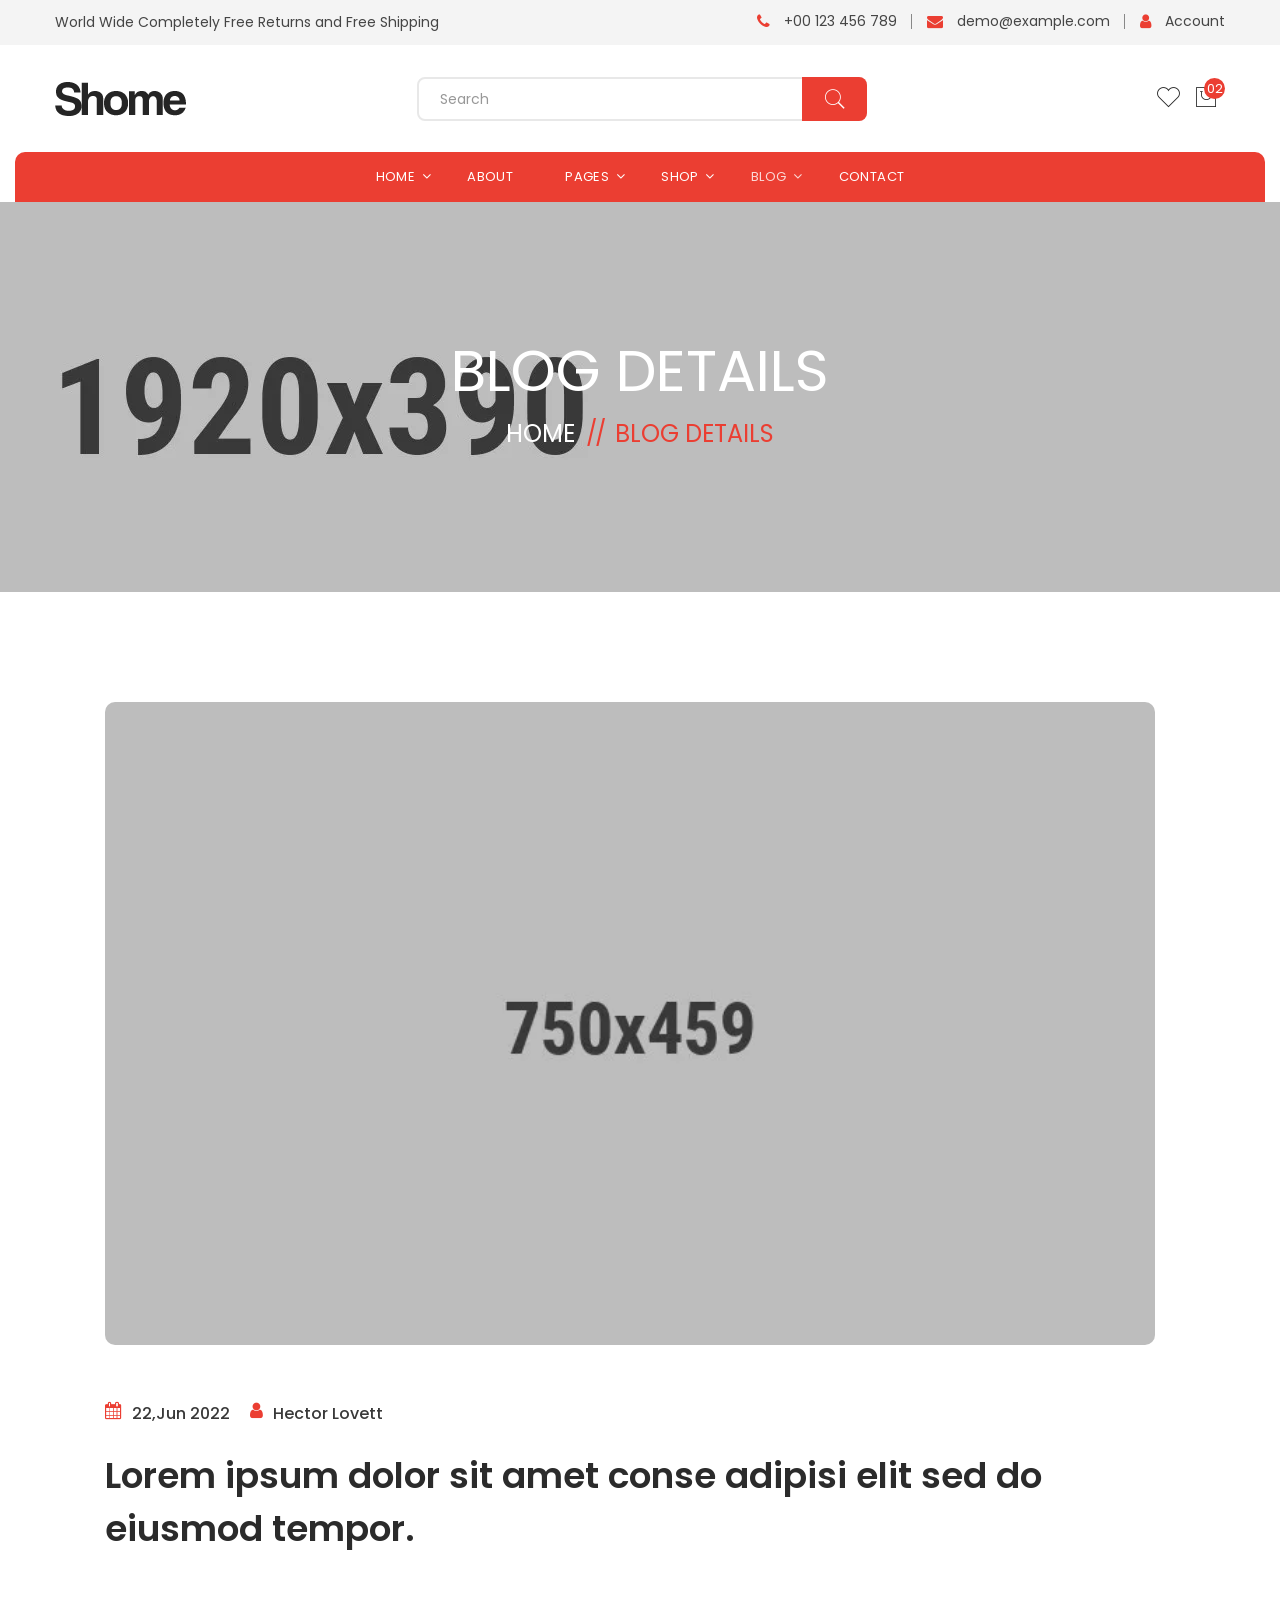
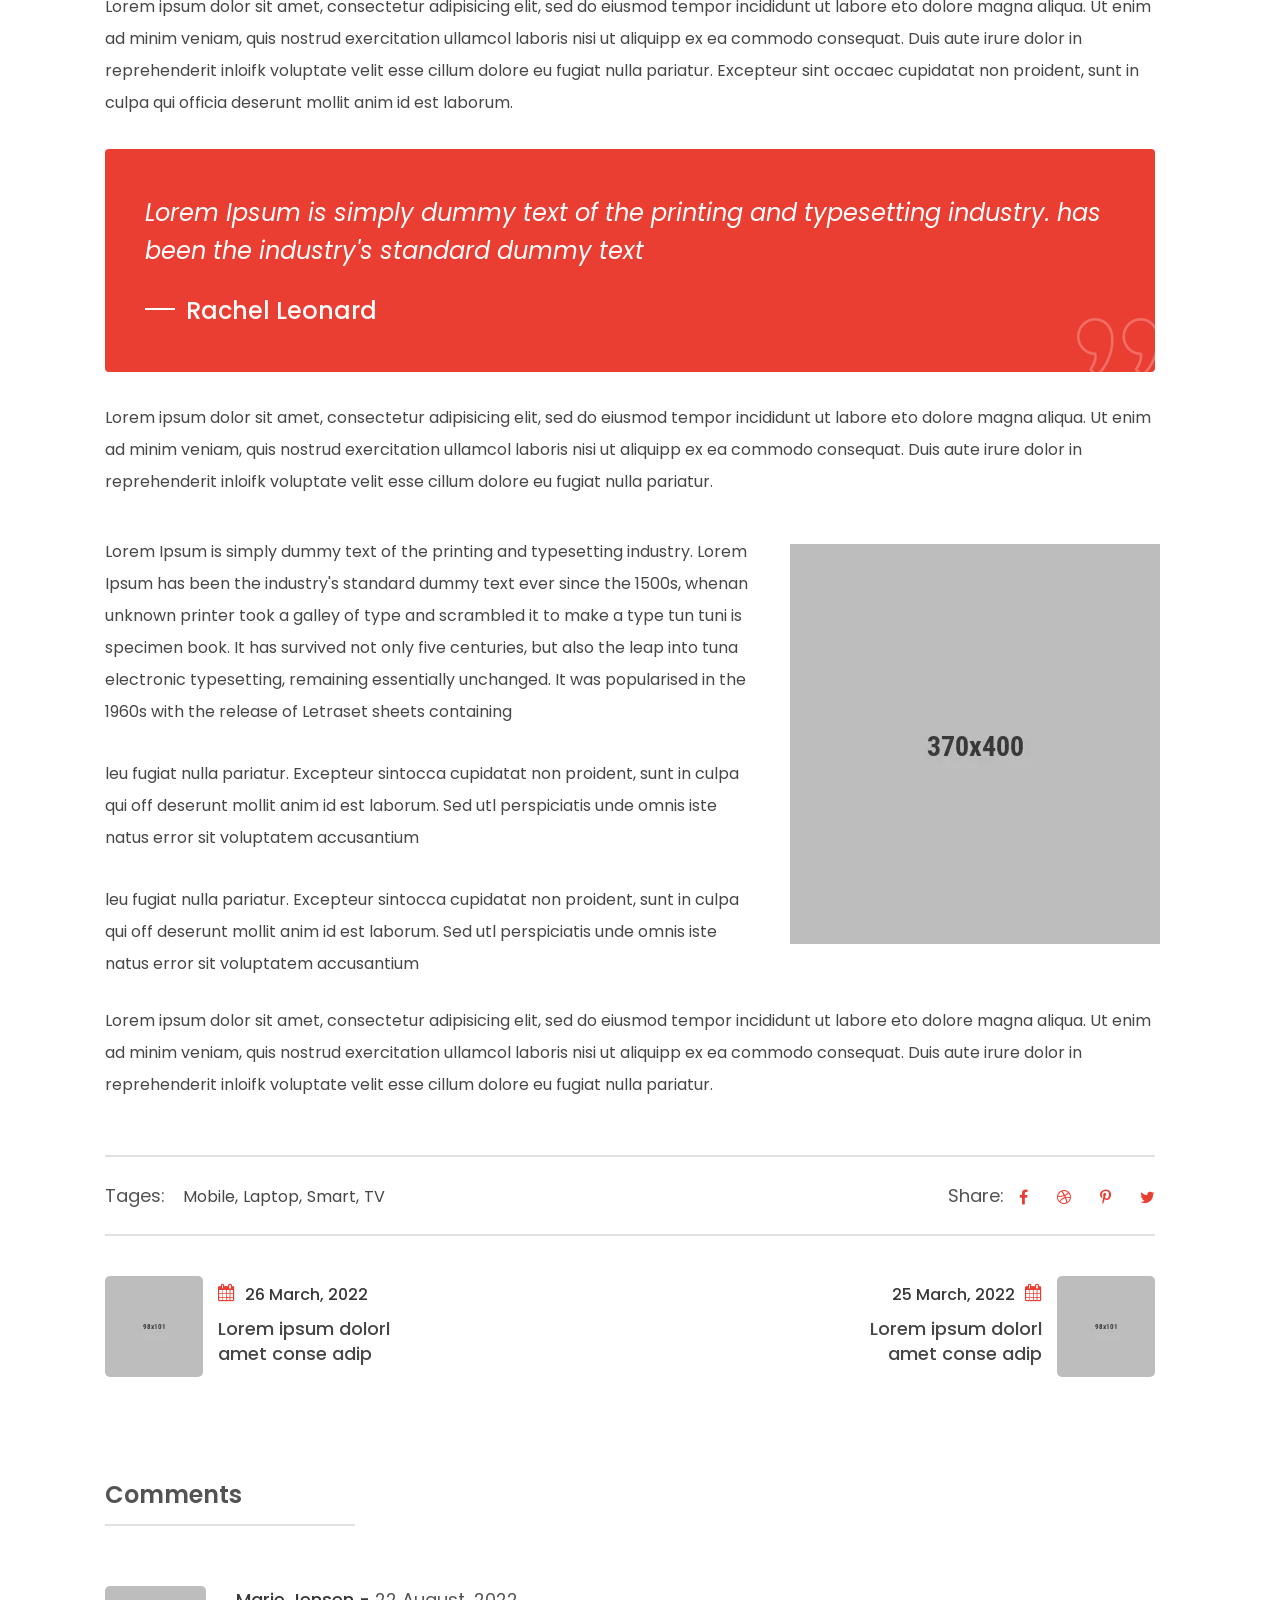
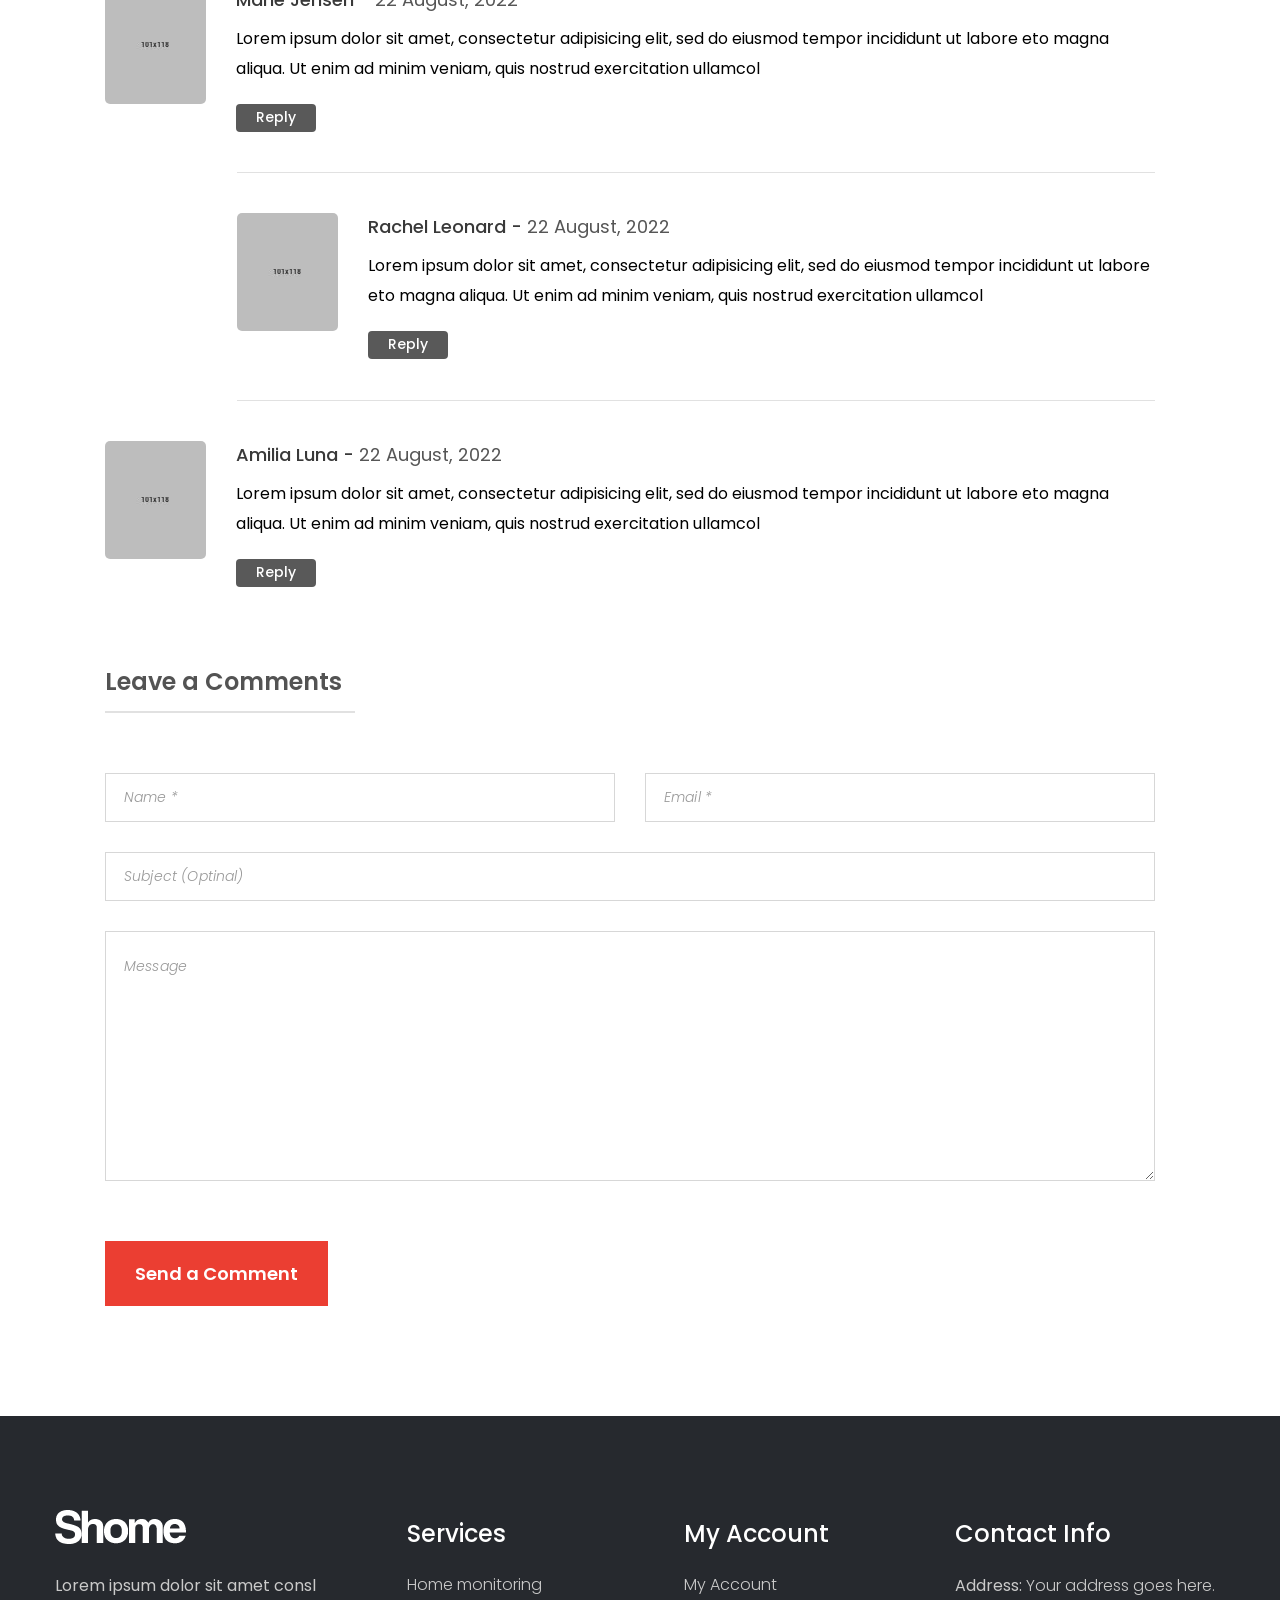
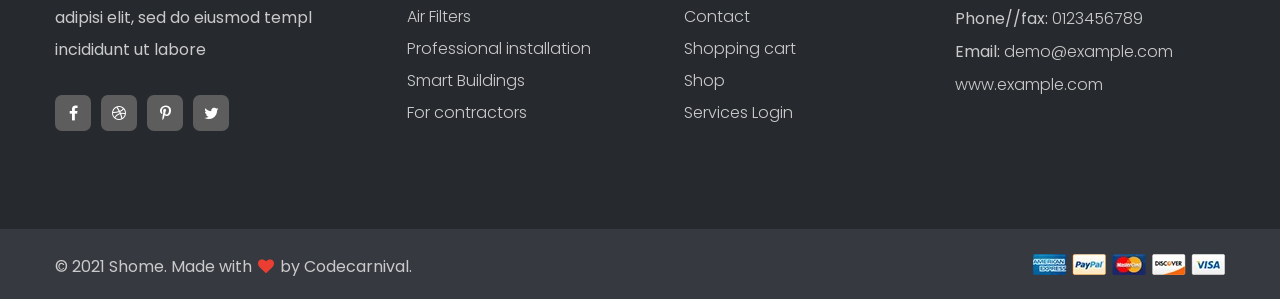
<file: src/main/webapp/blog-details-no-sidebar.html>
<!DOCTYPE html>
<html lang="zxx">

<head>
    <meta charset="utf-8">
    <meta http-equiv="X-UA-Compatible" content="IE=edge">
    <meta name="viewport" content="width=device-width, initial-scale=1.0" />
    <meta name="description" content="Shome - Shoes eCommerce Website Template"/>
    <meta name="keywords" content="footwear, shoes, modern, shop, store, ecommerce, responsive, e-commerce"/>
    <meta name="author" content="codecarnival"/>

    <title>Blog Details :: Shome - Shoes eCommerce Website Template</title>

    <!--== Favicon ==-->
    <link rel="shortcut icon" href="assets/img/favicon.ico" type="image/x-icon" />

    <!--== Google Fonts ==-->
    <link rel="preconnect" href="https://fonts.googleapis.com">
    <link rel="preconnect" href="https://fonts.gstatic.com" crossorigin>
    <link href="https://fonts.googleapis.com/css2?family=Poppins:ital,wght@0,300;0,400;0,600;0,700;0,800;1,400;1,500&display=swap" rel="stylesheet">

    <!--== Bootstrap CSS ==-->
    <link href="assets/css/bootstrap.min.css" rel="stylesheet" />
    <!--== Font Awesome Min Icon CSS ==-->
    <link href="assets/css/font-awesome.min.css" rel="stylesheet" />
    <!--== Pe7 Stroke Icon CSS ==-->
    <link href="assets/css/pe-icon-7-stroke.css" rel="stylesheet" />
    <!--== Swiper CSS ==-->
    <link href="assets/css/swiper.min.css" rel="stylesheet" />
    <!--== Fancybox Min CSS ==-->
    <link href="assets/css/fancybox.min.css" rel="stylesheet" />
    <!--== Aos Min CSS ==-->
    <link href="assets/css/aos.min.css" rel="stylesheet" />

    <!--== Main Style CSS ==-->
    <link href="assets/css/style.css" rel="stylesheet" />

    <!--[if lt IE 9]>
    <script src="//oss.maxcdn.com/html5shiv/3.7.2/html5shiv.min.js"></script>
    <script src="//oss.maxcdn.com/respond/1.4.2/respond.min.js"></script>
    <![endif]-->
</head>

<body>

<!--wrapper start-->
<div class="wrapper">

  <!--== Start Header Wrapper ==-->
  <header class="main-header-wrapper position-relative">
    <div class="header-top">
      <div class="container pt--0 pb--0">
        <div class="row">
          <div class="col-12">
            <div class="header-top-align">
              <div class="header-top-align-start">
                <div class="desc">
                  <p>World Wide Completely Free Returns and Free Shipping</p>
                </div>
              </div>
              <div class="header-top-align-end">
                <div class="header-info-items">
                  <div class="info-items">
                    <ul>
                      <li class="number"><i class="fa fa-phone"></i><a href="tel://0123456789">+00 123 456 789</a></li>
                      <li class="email"><i class="fa fa-envelope"></i><a href="mailto://demo@example.com">demo@example.com</a></li>
                      <li class="account"><i class="fa fa-user"></i><a href="account-login.html">Account</a></li>
                    </ul>
                  </div>
                </div>
              </div>
            </div>
          </div>
        </div>
      </div>
    </div>
    <div class="header-middle">
      <div class="container pt--0 pb--0">
        <div class="row align-items-center">
          <div class="col-12">
            <div class="header-middle-align">
              <div class="header-middle-align-start">
                <div class="header-logo-area">
                  <a href="index.html">
                    <img class="logo-main" src="assets/img/logo.webp" width="131" height="34" alt="Logo" />
                    <img class="logo-light" src="assets/img/logo-light.webp" width="131" height="34" alt="Logo" />
                  </a>
                </div>
              </div>
              <div class="header-middle-align-center">
                <div class="header-search-area">
                  <form class="header-searchbox">
                    <input type="search" class="form-control" placeholder="Search">
                    <button class="btn-submit" type="submit"><i class="pe-7s-search"></i></button>
                  </form>
                </div>
              </div>
              <div class="header-middle-align-end">
                <div class="header-action-area">
                  <div class="shopping-search">
                    <button class="shopping-search-btn" type="button" data-bs-toggle="offcanvas" data-bs-target="#AsideOffcanvasSearch" aria-controls="AsideOffcanvasSearch"><i class="pe-7s-search icon"></i></button>
                  </div>
                  <div class="shopping-wishlist">
                    <a class="shopping-wishlist-btn" href="shop-wishlist.html">
                      <i class="pe-7s-like icon"></i>
                    </a>
                  </div>
                  <div class="shopping-cart">
                    <button class="shopping-cart-btn" type="button" data-bs-toggle="offcanvas" data-bs-target="#AsideOffcanvasCart" aria-controls="offcanvasRightLabel">
                      <i class="pe-7s-shopbag icon"></i>
                      <sup class="shop-count">02</sup>
                    </button>
                  </div>
                  <button class="btn-menu" type="button" data-bs-toggle="offcanvas" data-bs-target="#AsideOffcanvasMenu" aria-controls="AsideOffcanvasMenu">
                    <i class="pe-7s-menu"></i>
                  </button>
                </div>
              </div>
            </div>
          </div>
        </div>
      </div>
    </div>
    <div class="header-area header-default">
      <div class="container">
        <div class="row no-gutter align-items-center position-relative">
          <div class="col-12">
            <div class="header-align">
              <div class="header-navigation-area position-relative">
                <ul class="main-menu nav">
                  <li class="has-submenu"><a href="#/"><span>Home</span></a>
                    <ul class="submenu-nav">
                      <li><a href="index.html"><span>Home One</span></a></li>
                      <li><a href="index-two.html"><span>Home Two</span></a></li>
                    </ul>
                  </li>
                  <li><a href="about-us.html"><span>About</span></a></li>
                  <li class="has-submenu"><a href="#/"><span>Pages</span></a>
                    <ul class="submenu-nav">
                      <li><a href="account.html"><span>Account</span></a></li>
                      <li><a href="account-login.html"><span>Login</span></a></li>
                      <li><a href="account-register.html"><span>Register</span></a></li>
                      <li><a href="page-not-found.html"><span>Page Not Found</span></a></li>
                    </ul>
                  </li>
                  <li class="has-submenu position-static"><a href="#/"><span>Shop</span></a>
                    <ul class="submenu-nav submenu-nav-mega column-3">
                      <li class="mega-menu-item"><a href="#/" class="mega-title"><span>Shop Layout</span></a>
                        <ul>
                          <li><a href="shop-three-columns.html"><span>Shop 3 Column</span></a></li>
                          <li><a href="shop-four-columns.html"><span>Shop 4 Column</span></a></li>
                          <li><a href="shop.html"><span>Shop Left Sidebar</span></a></li>
                          <li><a href="shop-right-sidebar.html"><span>Shop Right Sidebar</span></a></li>
                        </ul>
                      </li>
                      <li class="mega-menu-item"><a href="#/" class="mega-title"><span>Single Product</span></a>
                        <ul>
                          <li><a href="single-normal-product.html"><span>Single Product Normal</span></a></li>
                          <li><a href="single-product.html"><span>Single Product Variable</span></a></li>
                          <li><a href="single-group-product.html"><span>Single Product Group</span></a></li>
                          <li><a href="single-affiliate-product.html"><span>Single Product Affiliate</span></a></li>
                        </ul>
                      </li>
                      <li class="mega-menu-item"><a href="#/" class="mega-title"><span>Others Pages</span></a>
                        <ul>
                          <li><a href="shop-cart.html"><span>Shopping Cart</span></a></li>
                          <li><a href="shop-checkout.html"><span>Checkout</span></a></li>
                          <li><a href="shop-wishlist.html"><span>Wishlist</span></a></li>
                          <li><a href="shop-compare.html"><span>Compare</span></a></li>
                        </ul>
                      </li>
                    </ul>
                  </li>
                  <li class="has-submenu"><a href="#/"><span>Blog</span></a>
                    <ul class="submenu-nav submenu-nav-mega">
                      <li class="mega-menu-item"><a href="#/" class="mega-title">Blog Layout</a>
                        <ul>
                          <li><a href="blog.html">Blog Grid</a></li>
                          <li><a href="blog-left-sidebar.html">Blog Left Sidebar</a></li>
                          <li><a href="blog-right-sidebar.html">Blog Right Sidebar</a></li>
                        </ul>
                      </li>
                      <li class="mega-menu-item"><a href="#/" class="mega-title">Single Blog</a>
                        <ul>
                          <li><a href="blog-details-no-sidebar.html">Blog Details</a></li>
                          <li><a href="blog-details-left-sidebar.html">Blog Details Left Sidebar</a></li>
                          <li><a href="blog-details.html">Blog Details Right Sidebar</a></li>
                        </ul>
                      </li>
                    </ul>
                  </li>
                  <li><a href="contact.html"><span>Contact</span></a></li>
                </ul>
              </div>
            </div>
          </div>
        </div>
      </div>
    </div>
  </header>
  <!--== End Header Wrapper ==-->
  
  <main class="main-content">
    <!--== Start Page Header Area Wrapper ==-->
    <div class="page-header-area" data-bg-img="assets/img/photos/bg3.webp">
      <div class="container pt--0 pb--0">
        <div class="row">
          <div class="col-12">
            <div class="page-header-content">
              <h2 class="title" data-aos="fade-down" data-aos-duration="1000">Blog Details</h2>
              <nav class="breadcrumb-area" data-aos="fade-down" data-aos-duration="1200">
                <ul class="breadcrumb">
                  <li><a href="index.html">Home</a></li>
                  <li class="breadcrumb-sep">//</li>
                  <li>Blog Details</li>
                </ul>
              </nav>
            </div>
          </div>
        </div>
      </div>
    </div>
    <!--== End Page Header Area Wrapper ==-->

    <!--== Start Blog Area Wrapper ==-->
    <section class="blog-details-area">
      <div class="container pb-lg-85">
        <div class="row justify-content-center">
          <div class="col-lg-11" data-aos="fade-up">
            <div class="blog-details-content-wrap">
              <div class="blog-details-item">
                <div class="blog-details-thumb">
                  <img src="assets/img/blog/details1.webp" width="750" height="459" alt="Image-HasTech">
                </div>
                <div class="blog-meta-post">
                  <ul>
                    <li class="post-date"><i class="fa fa-calendar"></i><a href="blog.html">22,Jun 2022</a></li>
                    <li class="author-info"><i class="fa fa-user"></i><a href="blog.html">Hector Lovett</a></li>
                  </ul>
                </div>
                <h3 class="main-title">Lorem ipsum dolor sit amet conse adipisi elit sed do eiusmod tempor.</h3>
                <div class="details-wrapper details-wrapper-style1" data-margin-bottom="38">
                  <p>Lorem ipsum dolor sit amet, consectetur adipisicing elit, sed do eiusmod tempor incididunt ut labore eto dolore magna aliqua. Ut enim ad minim veniam, quis nostrud exercitation ullamcol laboris nisi ut aliquipp ex ea commodo consequat. Duis aute irure dolor in reprehenderit inloifk voluptate velit esse cillum dolore eu fugiat nulla pariatur. Excepteur sint occaec cupidatat non proident, sunt in culpa qui officia deserunt mollit anim id est laborum.</p>
                  <blockquote>
                    <div class="inner-content">
                      <p>Lorem Ipsum is simply dummy text of the printing and typesetting industry. has been the industry's standard dummy text</p>
                      <span class="user-name">Rachel Leonard</span>
                      <img class="inner-shape" src="assets/img/icons/quote2.webp" width="82" height="59" alt="Image-HasTech">
                    </div>
                  </blockquote>
                  <p>Lorem ipsum dolor sit amet, consectetur adipisicing elit, sed do eiusmod tempor incididunt ut labore eto dolore magna aliqua. Ut enim ad minim veniam, quis nostrud exercitation ullamcol laboris nisi ut aliquipp ex ea commodo consequat. Duis aute irure dolor in reprehenderit inloifk voluptate velit esse cillum dolore eu fugiat nulla pariatur.</p>
                </div>
                <div class="details-wrapper details-wrapper-style2">
                  <p><img class="p-image-right" src="assets/img/blog/details2.webp" width="370" height="400" alt="Image-HasTech"><span>Lorem Ipsum is simply dummy text of the printing and typesetting industry. Lorem Ipsum has been the industry's standard dummy text ever since the 1500s, whenan unknown printer took a galley of type and scrambled it to make a type tun tuni is specimen book. It has survived not only five centuries, but also the leap into tuna electronic typesetting, remaining essentially unchanged. It was popularised in the 1960s with the release of Letraset sheets containing</span></p>
                  <p> leu fugiat nulla pariatur. Excepteur sintocca cupidatat non proident, sunt in culpa qui off deserunt mollit anim id est laborum. Sed utl perspiciatis unde omnis iste natus error sit voluptatem accusantium</p>
                  <p class="mb-25"> leu fugiat nulla pariatur. Excepteur sintocca cupidatat non proident, sunt in culpa qui off deserunt mollit anim id est laborum. Sed utl perspiciatis unde omnis iste natus error sit voluptatem accusantium</p>
                  <p>Lorem ipsum dolor sit amet, consectetur adipisicing elit, sed do eiusmod tempor incididunt ut labore eto dolore magna aliqua. Ut enim ad minim veniam, quis nostrud exercitation ullamcol laboris nisi ut aliquipp ex ea commodo consequat. Duis aute irure dolor in reprehenderit inloifk voluptate velit esse cillum dolore eu fugiat nulla pariatur.</p>
                </div>
                <div class="blog-details-footer">
                  <div class="tage-list">
                    <span>Tages:</span>
                    <a href="blog.html">Mobile</a>, 
                    <a href="blog.html">Laptop</a>, 
                    <a href="blog.html">Smart</a>, 
                    <a href="blog.html">TV</a>
                  </div>
                  <div class="social-icons">
                    <span>Share:</span>
                    <a href="#/"><i class="fa fa-facebook"></i></a>
                    <a href="#/"><i class="fa fa-dribbble"></i></a>
                    <a href="#/"><i class="fa fa-pinterest-p"></i></a>
                    <a href="#/"><i class="fa fa-twitter"></i></a>
                  </div>
                </div>
                <div class="article-next-previous">
                  <div class="arrow-item previous">
                    <div class="arrow-thumb">
                      <a href="blog-details.html"><img src="assets/img/blog/s4.webp" width="98" height="101" alt=""></a>
                      <a class="overlay" href="blog-details.html"><i class="fa fa-angle-left"></i></a>
                    </div>
                    <div class="arrow-content">
                      <span class="date"><a href="blog.html"><i class="fa fa-calendar"></i>26 March, 2022</a></span>
                      <h6 class="title"><a href="blog-details.html">Lorem ipsum dolorl amet conse adip</a></h6>
                    </div>
                  </div>
                  <div class="arrow-item next">
                    <div class="arrow-thumb">
                      <a href="blog-details.html"><img src="assets/img/blog/s1.webp" width="98" height="101" alt=""></a>
                      <a class="overlay" href="blog-details.html"><i class="fa fa-angle-right"></i></a>
                    </div>
                    <div class="arrow-content">
                      <span class="date"><a href="blog.html">25 March, 2022<i class="fa fa-calendar"></i></a></span>
                      <h6 class="title"><a href="blog-details.html">Lorem ipsum dolorl amet conse adip</a></h6>
                    </div>
                  </div>
                </div>
              </div>

              <!--== Start Comment View Item ==-->
              <div class="comment-view-area">
                <h4 class="title-main">Comments</h4>
                <div class="comment-view-content">
                  <div class="single-comment">
                    <div class="author-pic">
                      <a href="blog.html"><img src="assets/img/blog/author1.webp" width="101" height="118" alt="Image-HasTech"></a>
                    </div>
                    <div class="author-info">
                      <h4 class="title">
                        <a href="blog.html">Marie Jensen</a>
                        <span> - </span>
                        <a class="comment-date" href="blog.html">22 August, 2022</a>
                      </h4>
                      <p>Lorem ipsum dolor sit amet, consectetur adipisicing elit, sed do eiusmod tempor incididunt ut labore eto magna aliqua. Ut enim ad minim veniam, quis nostrud exercitation ullamcol</p>
                      <div class="author-info-footer">
                        <a class="comment-reply" href="#/">Reply</a>
                      </div>
                    </div>
                  </div>
                  <div class="single-comment reply-comment">
                    <div class="author-pic">
                      <a href="blog.html"><img src="assets/img/blog/author2.webp" width="101" height="118" alt="Image-HasTech"></a>
                    </div>
                    <div class="author-info">
                      <h4 class="title">
                        <a href="blog.html">Rachel Leonard</a>
                        <span> - </span>
                        <a class="comment-date" href="blog.html">22 August, 2022</a>
                      </h4>
                      <p>Lorem ipsum dolor sit amet, consectetur adipisicing elit, sed do eiusmod tempor incididunt ut labore eto magna aliqua. Ut enim ad minim veniam, quis nostrud exercitation ullamcol</p>
                      <div class="author-info-footer">
                        <a class="comment-reply" href="#/">Reply</a>
                      </div>
                    </div>
                  </div>
                  <div class="single-comment">
                    <div class="author-pic">
                      <a href="blog.html"><img src="assets/img/blog/author3.webp" width="101" height="118" alt="Image-HasTech"></a>
                    </div>
                    <div class="author-info">
                      <h4 class="title">
                        <a href="blog.html">Amilia Luna</a>
                        <span> - </span>
                        <a class="comment-date" href="blog.html">22 August, 2022</a>
                      </h4>
                      <p>Lorem ipsum dolor sit amet, consectetur adipisicing elit, sed do eiusmod tempor incididunt ut labore eto magna aliqua. Ut enim ad minim veniam, quis nostrud exercitation ullamcol</p>
                      <div class="author-info-footer">
                        <a class="comment-reply" href="#/">Reply</a>
                      </div>
                    </div>
                  </div>
                </div>
              </div>
              <!--== End Comment View Item ==-->

              <!--== Start Comment Item ==-->
              <div class="comment-form-area">
                <h4 class="title-main">Leave a Comments</h4>
                <div class="comment-form-content">
                  <form action="#">
                    <div class="row ">
                      <div class="col-md-6">
                        <div class="form-group">
                          <input class="form-control" type="text" placeholder="Name *">
                        </div>
                      </div>
                      <div class="col-md-6">
                        <div class="form-group">
                          <input class="form-control" type="email" placeholder="Email *">
                        </div>
                      </div>
                      <div class="col-md-12">
                        <div class="form-group">
                          <input class="form-control" type="text" placeholder="Subject (Optinal)">
                        </div>
                      </div>
                      <div class="col-md-12">
                        <div class="form-group mb--0">
                          <textarea class="form-control" placeholder="Message"></textarea>
                        </div>
                      </div>
                      <div class="col-md-12">
                        <div class="form-group mb--0">
                          <button type="submit" class="btn-theme">Send a Comment</button>
                        </div>
                      </div>
                    </div>
                  </form>
                </div>
              </div>
              <!--== End Comment Item ==-->
            </div>
          </div>
        </div>
      </div>
    </section>
    <!--== End Blog Area Wrapper ==-->
  </main>

  <!--== Start Footer Area Wrapper ==-->
  <footer class="footer-area">
    <!--== Start Footer Main ==-->
    <div class="footer-main">
      <div class="container pt--0 pb--0">
        <div class="row">
          <div class="col-md-6 col-lg-3">
            <!--== Start widget Item ==-->
            <div class="widget-item">
              <div class="about-widget-wrap">
                <div class="widget-logo-area">
                  <a href="index.html">
                    <img class="logo-main" src="assets/img/logo-light.webp" width="131" height="34" alt="Logo" />
                  </a>
                </div>
                <p class="desc">Lorem ipsum dolor sit amet consl adipisi elit, sed do eiusmod templ incididunt ut labore</p>
                <div class="social-icons">
                  <a href="https://www.facebook.com/" target="_blank" rel="noopener"><i class="fa fa-facebook"></i></a>
                  <a href="https://dribbble.com/" target="_blank" rel="noopener"><i class="fa fa-dribbble"></i></a>
                  <a href="https://www.pinterest.com/" target="_blank" rel="noopener"><i class="fa fa-pinterest-p"></i></a>
                  <a href="https://twitter.com/" target="_blank" rel="noopener"><i class="fa fa-twitter"></i></a>
                </div>
              </div>
            </div>
            <!--== End widget Item ==-->
          </div>
          <div class="col-md-6 col-lg-3">
            <!--== Start widget Item ==-->
            <div class="widget-item widget-services-item">
              <h4 class="widget-title">Services</h4>
              <h4 class="widget-collapsed-title collapsed" data-bs-toggle="collapse" data-bs-target="#widgetId-1">Services</h4>
              <div id="widgetId-1" class="collapse widget-collapse-body">
                <div class="collapse-body">
                  <div class="widget-menu-wrap">
                    <ul class="nav-menu">
                      <li><a href="contact.html">Home monitoring</a></li>
                      <li><a href="contact.html">Air Filters</a></li>
                      <li><a href="contact.html">Professional installation</a></li>
                      <li><a href="contact.html">Smart Buildings</a></li>
                      <li><a href="contact.html">For contractors</a></li>
                    </ul>
                  </div>
                </div>
              </div>
            </div>
            <!--== End widget Item ==-->
          </div>
          <div class="col-md-6 col-lg-3">
            <!--== Start widget Item ==-->
            <div class="widget-item widget-account-item">
              <h4 class="widget-title">My Account</h4>
              <h4 class="widget-collapsed-title collapsed" data-bs-toggle="collapse" data-bs-target="#widgetId-2">My Account</h4>
              <div id="widgetId-2" class="collapse widget-collapse-body">
                <div class="collapse-body">
                  <div class="widget-menu-wrap">
                    <ul class="nav-menu">
                      <li><a href="account-login.html">My Account</a></li>
                      <li><a href="contact.html">Contact</a></li>
                      <li><a href="shop-cart.html">Shopping cart</a></li>
                      <li><a href="shop.html">Shop</a></li>
                      <li><a href="account-login.html">Services Login</a></li>
                    </ul>
                  </div>
                </div>
              </div>
            </div>
            <!--== End widget Item ==-->
          </div>
          <div class="col-md-6 col-lg-3">
            <!--== Start widget Item ==-->
            <div class="widget-item">
              <h4 class="widget-title">Contact Info</h4>
              <h4 class="widget-collapsed-title collapsed" data-bs-toggle="collapse" data-bs-target="#widgetId-3">Contact Info</h4>
              <div id="widgetId-3" class="collapse widget-collapse-body">
                <div class="collapse-body">
                  <div class="widget-contact-wrap">
                    <ul>
                      <li><span>Address:</span> Your address goes here.</li>
                      <li><span>Phone//fax:</span> <a href="tel://0123456789">0123456789</a></li>
                      <li><span>Email:</span> <a href="mailto://demo@example.com">demo@example.com</a></li>
                      <li><a target="_blank" href="https://www.hasthemes.com">www.example.com</a></li>
                    </ul>
                  </div>
                </div>
              </div>
            </div>
            <!--== End widget Item ==-->
          </div>
        </div>
      </div>
    </div>
    <!--== End Footer Main ==-->

    <!--== Start Footer Bottom ==-->
    <div class="footer-bottom">
      <div class="container pt--0 pb--0">
        <div class="row">
          <div class="col-md-7 col-lg-6">
            <p class="copyright">© 2021 Shome. Made with <i class="fa fa-heart"></i> by <a target="_blank" href="https://themeforest.net/user/codecarnival/portfolio">Codecarnival.</a></p>
          </div>
          <div class="col-md-5 col-lg-6">
            <div class="payment">
              <a href="account-login.html"><img src="assets/img/photos/payment-card.webp" width="192" height="21" alt="Payment Logo"></a>
            </div>
          </div>
        </div>
      </div>
    </div>
    <!--== End Footer Bottom ==-->
  </footer>
  <!--== End Footer Area Wrapper ==-->

  <!--== Scroll Top Button ==-->
  <div id="scroll-to-top" class="scroll-to-top"><span class="fa fa-angle-up"></span></div>

  <!--== Start Quick View Menu ==-->
  <aside class="product-quick-view-modal">
    <div class="product-quick-view-inner">
      <div class="product-quick-view-content">
        <button type="button" class="btn-close">
          <span class="close-icon"><i class="fa fa-close"></i></span>
        </button>
        <div class="row align-items-center">
          <div class="col-lg-6 col-md-6 col-12">
            <div class="thumb">
              <img src="assets/img/shop/product-single/1.webp" width="570" height="541" alt="Alan-Shop">
            </div>
          </div>
          <div class="col-lg-6 col-md-6 col-12">
            <div class="content">
              <h4 class="title">Space X Bag For Office</h4>
              <div class="prices">
                <del class="price-old">$85.00</del>
                <span class="price">$70.00</span>
              </div>
              <p>Contrary to popular belief, Lorem Ipsum is not simply random text. It has roots in a piece of classical Latin literature from 45 BC, making it over 2000 years old. Richard McClintock, a Latin professor at Hampden-Sydney College in Virginia,</p>
              <div class="quick-view-select">
                <div class="quick-view-select-item">
                  <label for="forSize" class="form-label">Size:</label>
                  <select class="form-select" id="forSize" required>
                    <option selected value="">s</option>
                    <option>m</option>
                    <option>l</option>
                    <option>xl</option>
                  </select>
                </div>
                <div class="quick-view-select-item">
                  <label for="forColor" class="form-label">Color:</label>
                  <select class="form-select" id="forColor" required>
                    <option selected value="">red</option>
                    <option>green</option>
                    <option>blue</option>
                    <option>yellow</option>
                    <option>white</option>
                  </select>
                </div>
              </div>
              <div class="action-top">
                <div class="pro-qty">
                  <input type="text" id="quantity20" title="Quantity" value="1" />
                </div>
                <button class="btn btn-black">Add to cart</button>
              </div>
            </div>
          </div>
        </div>
      </div>
    </div>
    <div class="canvas-overlay"></div>
  </aside>
  <!--== End Quick View Menu ==-->

  <!--== Start Aside Cart Menu ==-->
  <div class="aside-cart-wrapper offcanvas offcanvas-end" tabindex="-1" id="AsideOffcanvasCart" aria-labelledby="offcanvasRightLabel">
    <div class="offcanvas-header">
      <h1 id="offcanvasRightLabel"></h1>
      <button class="btn-aside-cart-close" data-bs-dismiss="offcanvas" aria-label="Close">Shopping Cart <i class="fa fa-chevron-right"></i></button>
    </div>
    <div class="offcanvas-body">
      <ul class="aside-cart-product-list">
        <li class="product-list-item">
          <a href="#/" class="remove">×</a>
          <a href="single-product.html">
            <img src="assets/img/shop/product-mini/1.webp" width="90" height="110" alt="Image-HasTech">
            <span class="product-title">Leather Mens Slipper</span>
          </a>
          <span class="product-price">1 × £69.99</span>
        </li>
        <li class="product-list-item">
          <a href="#/" class="remove">×</a>
          <a href="single-product.html">
            <img src="assets/img/shop/product-mini/2.webp" width="90" height="110" alt="Image-HasTech">
            <span class="product-title">Quickiin Mens shoes</span>
          </a>
          <span class="product-price">1 × £20.00</span>
        </li>
      </ul>
      <p class="cart-total"><span>Subtotal:</span><span class="amount">£89.99</span></p>
      <a class="btn-theme" data-margin-bottom="10" href="shop-cart.html">View cart</a>
      <a class="btn-theme" href="shop-checkout.html">Checkout</a>
      <a class="d-block text-end lh-1" href="shop-checkout.html"><img src="assets/img/photos/paypal.webp" width="133" height="26" alt="Has-image"></a>
    </div>
  </div>
  <!--== End Aside Cart Menu ==-->

  <!--== Start Aside Search Menu ==-->
  <aside class="aside-search-box-wrapper offcanvas offcanvas-top" tabindex="-1" id="AsideOffcanvasSearch" aria-labelledby="offcanvasTopLabel">
    <div class="offcanvas-header">
      <h5 class="d-none" id="offcanvasTopLabel">Aside Search</h5>
      <button type="button" class="btn-close" data-bs-dismiss="offcanvas" aria-label="Close"><i class="pe-7s-close"></i></button>
    </div>
    <div class="offcanvas-body">
      <div class="container pt--0 pb--0">
        <div class="search-box-form-wrap">
          <div class="search-note">
            <p>Start typing and press Enter to search</p>
          </div>
          <form action="#" method="post">
            <div class="search-form position-relative">
              <label for="search-input" class="visually-hidden">Search</label>
              <input id="search-input" type="search" class="form-control" placeholder="Search entire store…">
              <button class="search-button"><i class="fa fa-search"></i></button>
            </div>
          </form>
        </div>
      </div>
    </div>
  </aside>
  <!--== End Aside Search Menu ==-->

  <!--== Start Side Menu ==-->
  <div class="off-canvas-wrapper offcanvas offcanvas-start" tabindex="-1" id="AsideOffcanvasMenu" aria-labelledby="offcanvasExampleLabel">
    <div class="offcanvas-header">
      <h1 id="offcanvasExampleLabel"></h1>
      <button class="btn-menu-close" data-bs-dismiss="offcanvas" aria-label="Close">menu <i class="fa fa-chevron-left"></i></button>
    </div>
    <div class="offcanvas-body">
      <div class="info-items">
        <ul>
          <li class="number"><a href="tel://0123456789"><i class="fa fa-phone"></i>+00 123 456 789</a></li>
          <li class="email"><a href="mailto://demo@example.com"><i class="fa fa-envelope"></i>demo@example.com</a></li>
          <li class="account"><a href="account-login.html"><i class="fa fa-user"></i>Account</a></li>
        </ul>
      </div>
      <!-- Mobile Menu Start -->
      <div class="mobile-menu-items">
        <ul class="nav-menu">
          <li><a href="#">Home</a>
            <ul class="sub-menu">
              <li><a href="index.html">Home One</a></li>
              <li><a href="index-two.html">Home Two</a></li>
            </ul>
          </li>
          <li><a href="about-us.html">About</a></li>
          <li><a href="#">Pages</a>
            <ul class="sub-menu">
              <li><a href="account.html">Account</a></li>
              <li><a href="account-login.html">Login</a></li>
              <li><a href="account-register.html">Register</a></li>
              <li><a href="page-not-found.html">Page Not Found</a></li>
            </ul>
          </li>
          <li><a href="#">Shop</a>
            <ul class="sub-menu">
              <li><a href="#">Shop Layout</a>
                <ul class="sub-menu">
                  <li><a href="shop-three-columns.html">Shop 3 Column</a></li>
                  <li><a href="shop-four-columns.html">Shop 4 Column</a></li>
                  <li><a href="shop.html">Shop Left Sidebar</a></li>
                  <li><a href="shop-right-sidebar.html">Shop Right Sidebar</a></li>
                </ul>
              </li>
              <li><a href="#">Single Product</a>
                <ul class="sub-menu">
                  <li><a href="single-normal-product.html">Single Product Normal</a></li>
                  <li><a href="single-product.html">Single Product Variable</a></li>
                  <li><a href="single-group-product.html">Single Product Group</a></li>
                  <li><a href="single-affiliate-product.html">Single Product Affiliate</a></li>
                </ul>
              </li>
              <li><a href="#">Others Pages</a>
                <ul class="sub-menu">
                  <li><a href="shop-cart.html">Shopping Cart</a></li>
                  <li><a href="shop-checkout.html">Checkout</a></li>
                  <li><a href="shop-wishlist.html">Wishlist</a></li>
                  <li><a href="shop-compare.html">Compare</a></li>
                </ul>
              </li>
            </ul>
          </li>
          <li><a href="#">Blog</a>
            <ul class="sub-menu">
              <li><a href="#">Blog Layout</a>
                <ul class="sub-menu">
                  <li><a href="blog.html">Blog Grid</a></li>
                  <li><a href="blog-left-sidebar.html">Blog Left Sidebar</a></li>
                  <li><a href="blog-right-sidebar.html">Blog Right Sidebar</a></li>
                </ul>
              </li>
              <li><a href="#">Single Blog</a>
                <ul class="sub-menu">
                  <li><a href="blog-details-no-sidebar.html">Blog Details</a></li>
                  <li><a href="blog-details-left-sidebar.html">Blog Details Left Sidebar</a></li>
                  <li><a href="blog-details.html">Blog Details Right Sidebar</a></li>
                </ul>
              </li>
            </ul>
          </li>
          <li><a href="contact.html">Contact</a></li>
        </ul>
      </div>
      <!-- Mobile Menu End -->
    </div>
  </div>
  <!--== End Side Menu ==-->
</div>

<!--=======================Javascript============================-->

<!--=== jQuery Modernizr Min Js ===-->
<script src="assets/js/modernizr.js"></script>
<!--=== jQuery Min Js ===-->
<script src="assets/js/jquery-main.js"></script>
<!--=== jQuery Migration Min Js ===-->
<script src="assets/js/jquery-migrate.js"></script>
<!--=== jQuery Popper Min Js ===-->
<script src="assets/js/popper.min.js"></script>
<!--=== jQuery Bootstrap Min Js ===-->
<script src="assets/js/bootstrap.min.js"></script>
<!--=== jQuery Ui Min Js ===-->
<script src="assets/js/jquery-ui.min.js"></script>
<!--=== jQuery Swiper Min Js ===-->
<script src="assets/js/swiper.min.js"></script>
<!--=== jQuery Fancybox Min Js ===-->
<script src="assets/js/fancybox.min.js"></script>
<!--=== jQuery Waypoint Js ===-->
<script src="assets/js/waypoint.js"></script>
<!--=== jQuery Parallax Min Js ===-->
<script src="assets/js/parallax.min.js"></script>
<!--=== jQuery Aos Min Js ===-->
<script src="assets/js/aos.min.js"></script>

<!--=== jQuery Custom Js ===-->
<script src="assets/js/custom.js"></script>

</body>

</html>
</file>
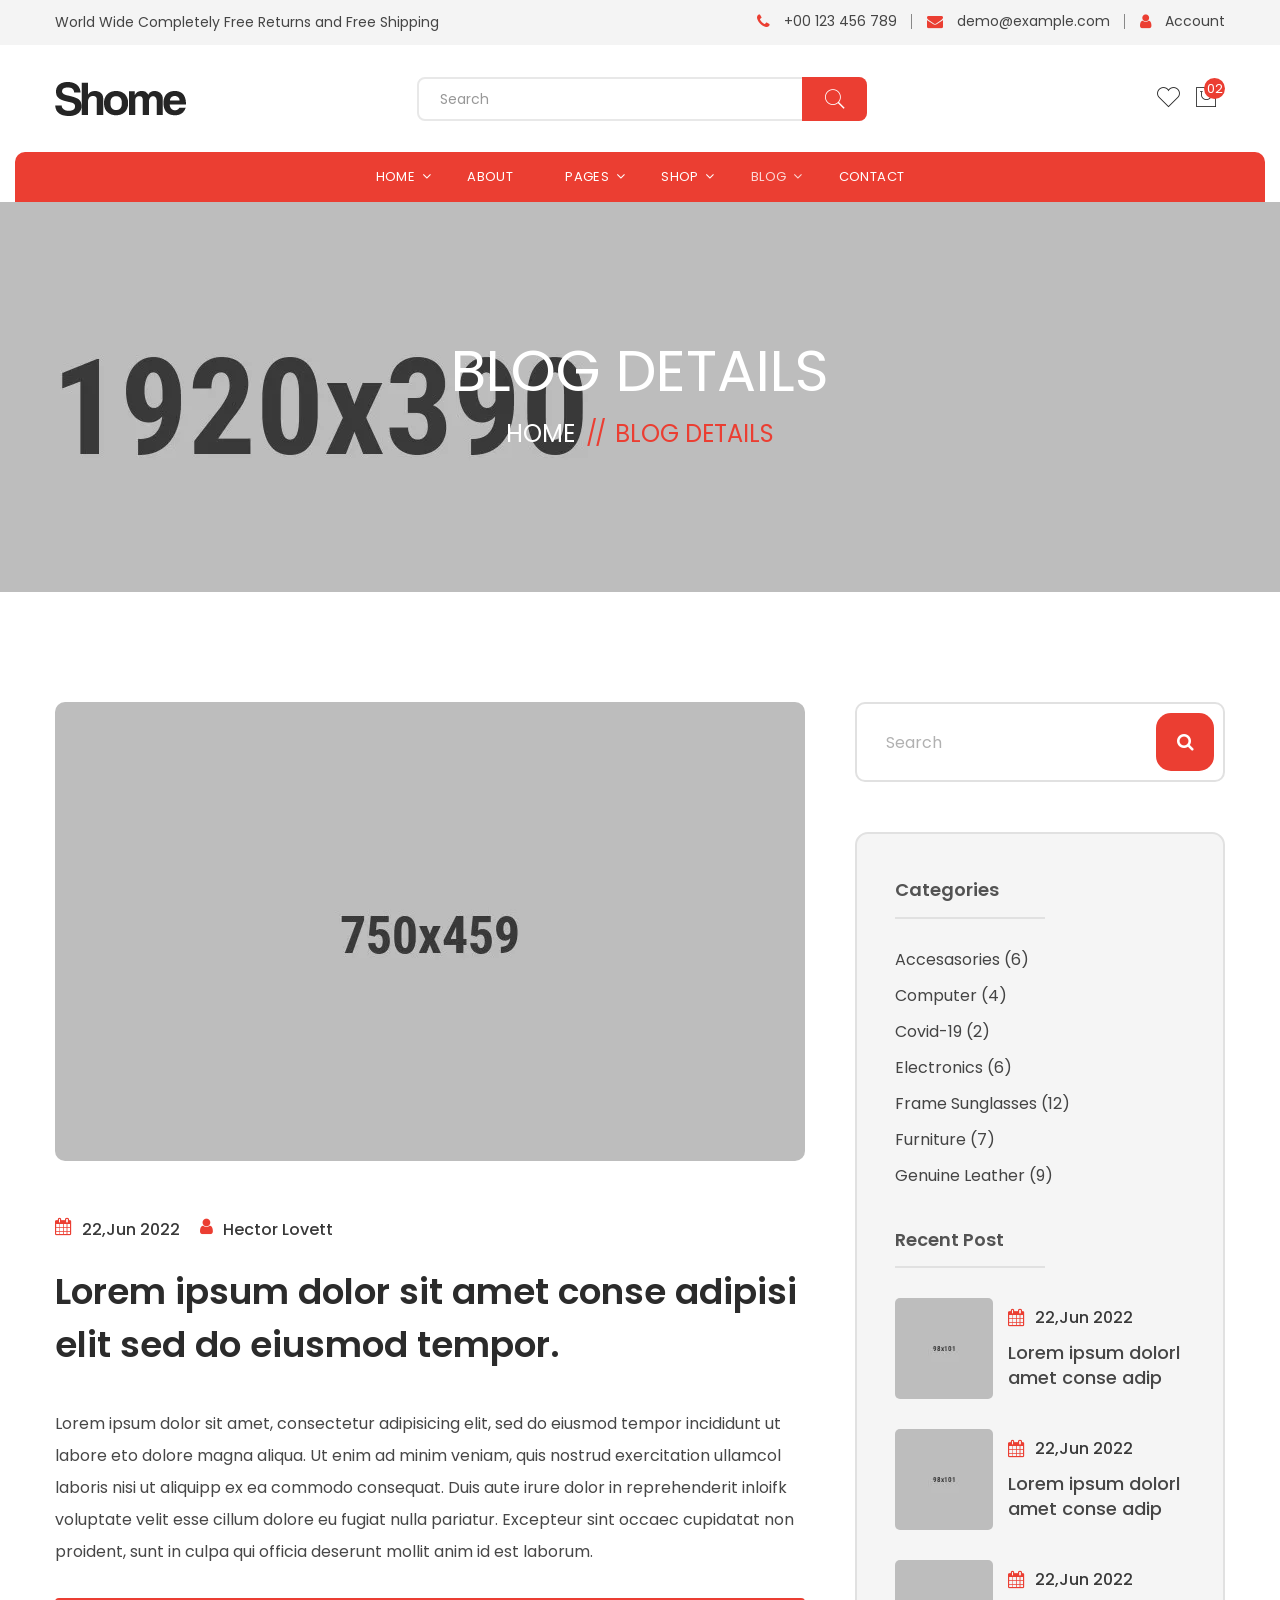
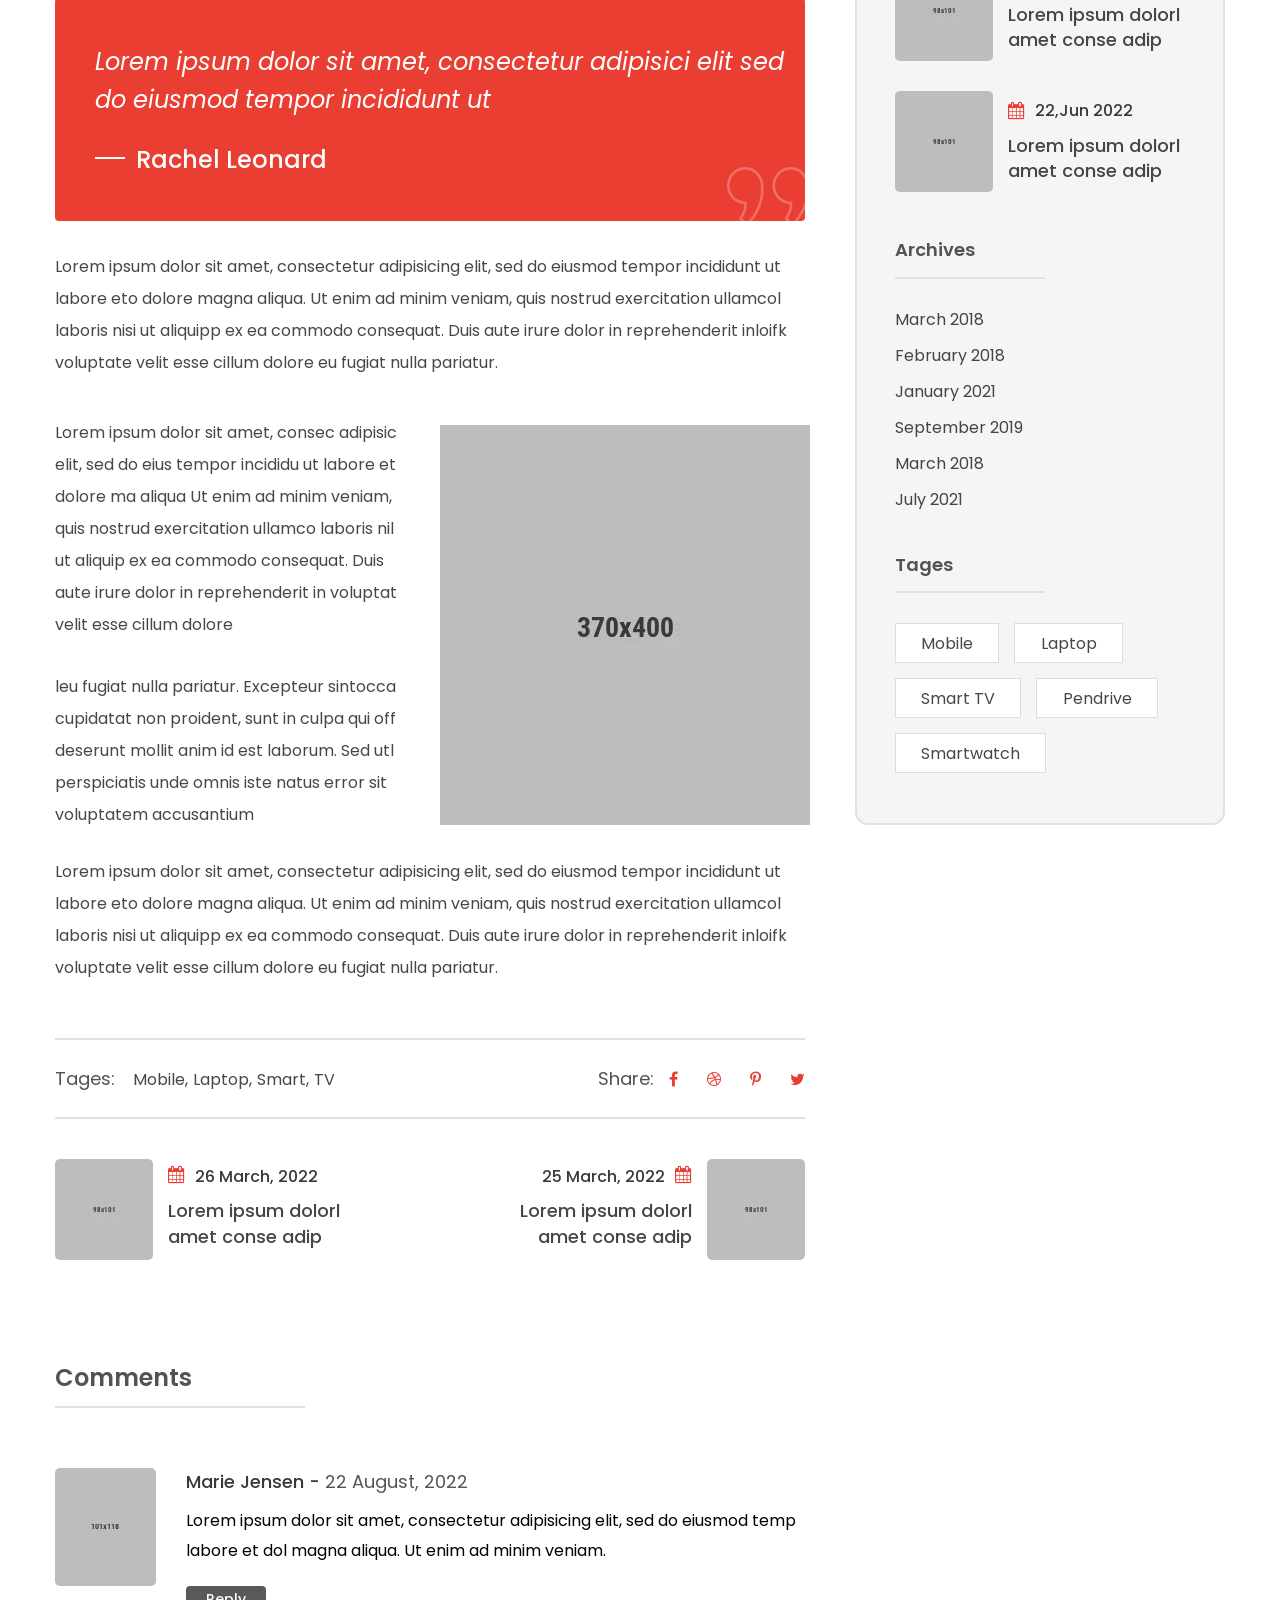
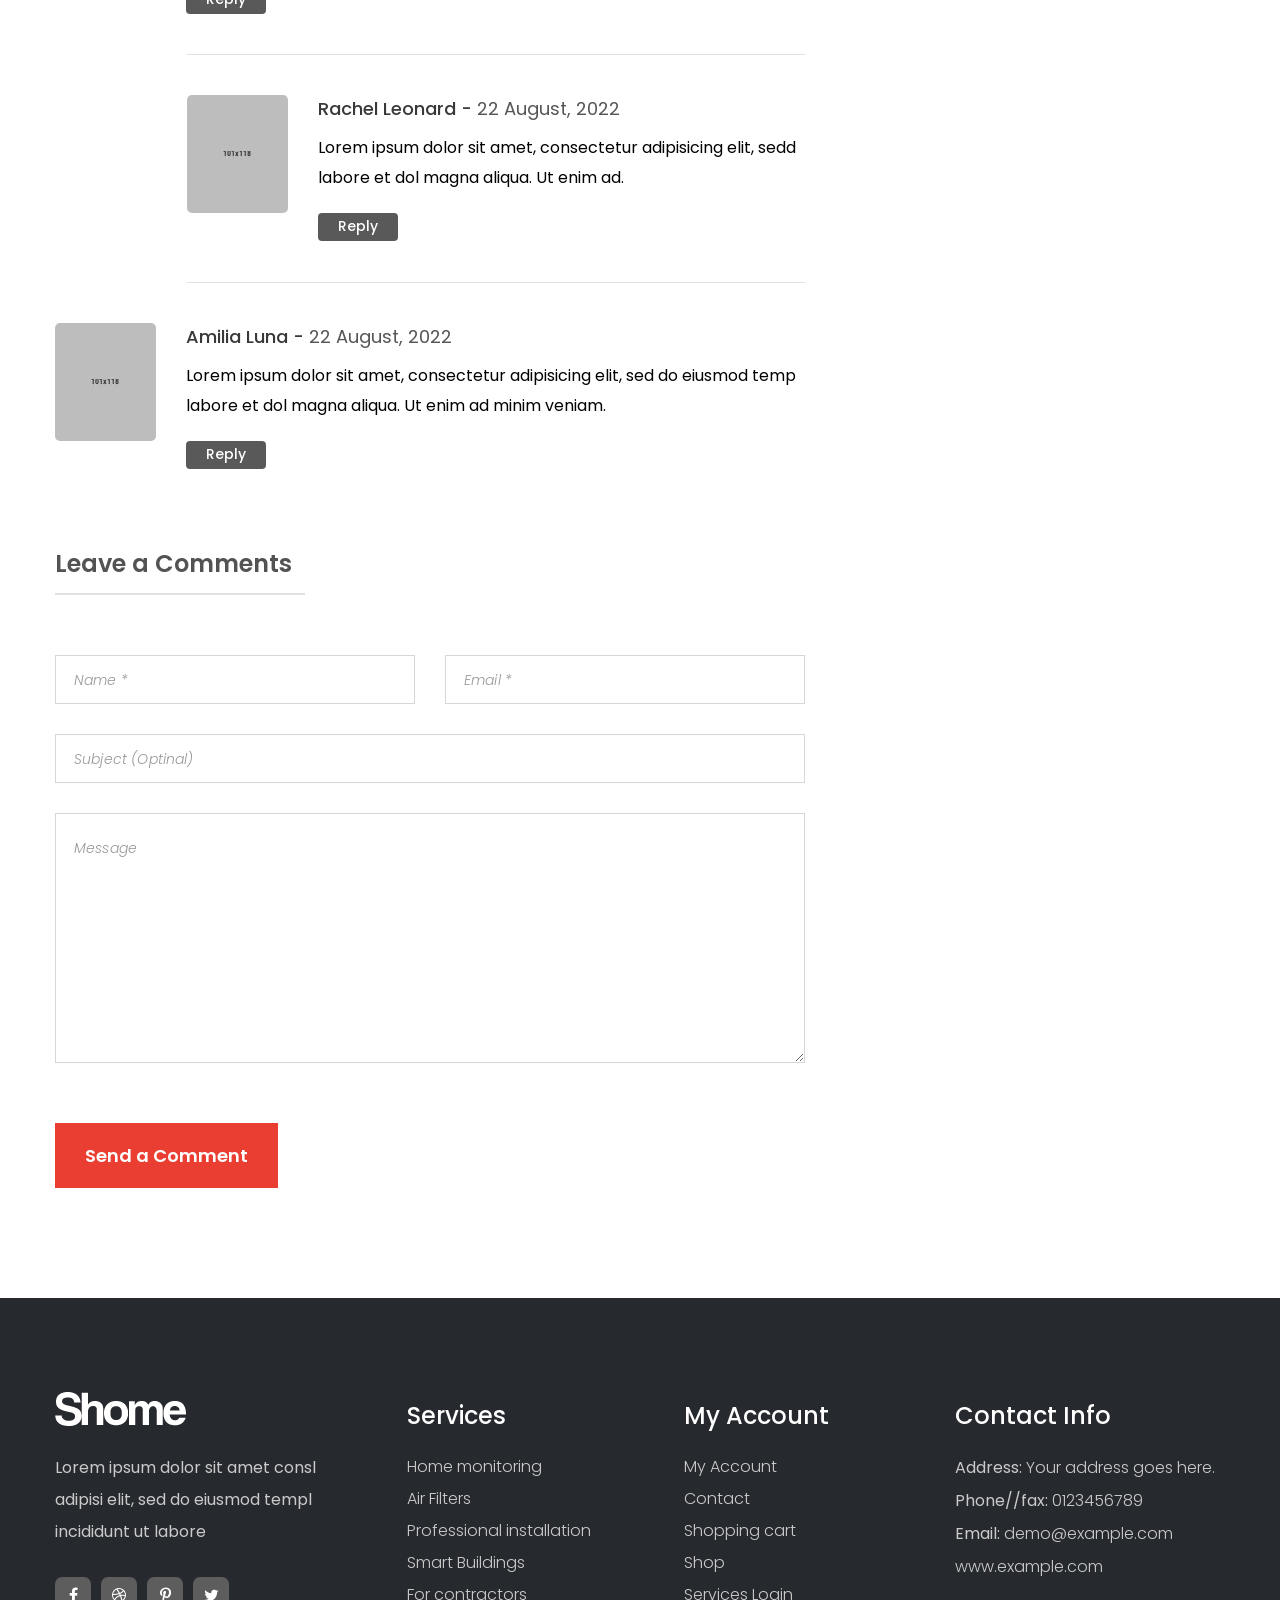
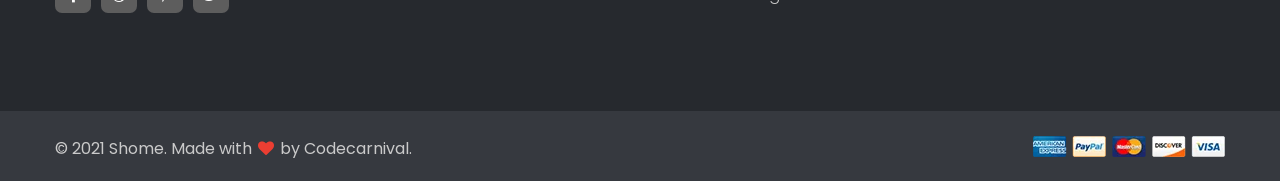
<file: src/main/webapp/blog-details.html>
<!DOCTYPE html>
<html lang="zxx">

<head>
    <meta charset="utf-8">
    <meta http-equiv="X-UA-Compatible" content="IE=edge">
    <meta name="viewport" content="width=device-width, initial-scale=1.0" />
    <meta name="description" content="Shome - Shoes eCommerce Website Template"/>
    <meta name="keywords" content="footwear, shoes, modern, shop, store, ecommerce, responsive, e-commerce"/>
    <meta name="author" content="codecarnival"/>

    <title>Blog Details :: Shome - Shoes eCommerce Website Template</title>

    <!--== Favicon ==-->
    <link rel="shortcut icon" href="assets/img/favicon.ico" type="image/x-icon" />

    <!--== Google Fonts ==-->
    <link rel="preconnect" href="https://fonts.googleapis.com">
    <link rel="preconnect" href="https://fonts.gstatic.com" crossorigin>
    <link href="https://fonts.googleapis.com/css2?family=Poppins:ital,wght@0,300;0,400;0,600;0,700;0,800;1,400;1,500&display=swap" rel="stylesheet">

    <!--== Bootstrap CSS ==-->
    <link href="assets/css/bootstrap.min.css" rel="stylesheet" />
    <!--== Font Awesome Min Icon CSS ==-->
    <link href="assets/css/font-awesome.min.css" rel="stylesheet" />
    <!--== Pe7 Stroke Icon CSS ==-->
    <link href="assets/css/pe-icon-7-stroke.css" rel="stylesheet" />
    <!--== Swiper CSS ==-->
    <link href="assets/css/swiper.min.css" rel="stylesheet" />
    <!--== Fancybox Min CSS ==-->
    <link href="assets/css/fancybox.min.css" rel="stylesheet" />
    <!--== Aos Min CSS ==-->
    <link href="assets/css/aos.min.css" rel="stylesheet" />

    <!--== Main Style CSS ==-->
    <link href="assets/css/style.css" rel="stylesheet" />

    <!--[if lt IE 9]>
    <script src="//oss.maxcdn.com/html5shiv/3.7.2/html5shiv.min.js"></script>
    <script src="//oss.maxcdn.com/respond/1.4.2/respond.min.js"></script>
    <![endif]-->
</head>

<body>

<!--wrapper start-->
<div class="wrapper">

  <!--== Start Header Wrapper ==-->
  <header class="main-header-wrapper position-relative">
    <div class="header-top">
      <div class="container pt--0 pb--0">
        <div class="row">
          <div class="col-12">
            <div class="header-top-align">
              <div class="header-top-align-start">
                <div class="desc">
                  <p>World Wide Completely Free Returns and Free Shipping</p>
                </div>
              </div>
              <div class="header-top-align-end">
                <div class="header-info-items">
                  <div class="info-items">
                    <ul>
                      <li class="number"><i class="fa fa-phone"></i><a href="tel://0123456789">+00 123 456 789</a></li>
                      <li class="email"><i class="fa fa-envelope"></i><a href="mailto://demo@example.com">demo@example.com</a></li>
                      <li class="account"><i class="fa fa-user"></i><a href="account-login.html">Account</a></li>
                    </ul>
                  </div>
                </div>
              </div>
            </div>
          </div>
        </div>
      </div>
    </div>
    <div class="header-middle">
      <div class="container pt--0 pb--0">
        <div class="row align-items-center">
          <div class="col-12">
            <div class="header-middle-align">
              <div class="header-middle-align-start">
                <div class="header-logo-area">
                  <a href="index.html">
                    <img class="logo-main" src="assets/img/logo.webp" width="131" height="34" alt="Logo" />
                    <img class="logo-light" src="assets/img/logo-light.webp" width="131" height="34" alt="Logo" />
                  </a>
                </div>
              </div>
              <div class="header-middle-align-center">
                <div class="header-search-area">
                  <form class="header-searchbox">
                    <input type="search" class="form-control" placeholder="Search">
                    <button class="btn-submit" type="submit"><i class="pe-7s-search"></i></button>
                  </form>
                </div>
              </div>
              <div class="header-middle-align-end">
                <div class="header-action-area">
                  <div class="shopping-search">
                    <button class="shopping-search-btn" type="button" data-bs-toggle="offcanvas" data-bs-target="#AsideOffcanvasSearch" aria-controls="AsideOffcanvasSearch"><i class="pe-7s-search icon"></i></button>
                  </div>
                  <div class="shopping-wishlist">
                    <a class="shopping-wishlist-btn" href="shop-wishlist.html">
                      <i class="pe-7s-like icon"></i>
                    </a>
                  </div>
                  <div class="shopping-cart">
                    <button class="shopping-cart-btn" type="button" data-bs-toggle="offcanvas" data-bs-target="#AsideOffcanvasCart" aria-controls="offcanvasRightLabel">
                      <i class="pe-7s-shopbag icon"></i>
                      <sup class="shop-count">02</sup>
                    </button>
                  </div>
                  <button class="btn-menu" type="button" data-bs-toggle="offcanvas" data-bs-target="#AsideOffcanvasMenu" aria-controls="AsideOffcanvasMenu">
                    <i class="pe-7s-menu"></i>
                  </button>
                </div>
              </div>
            </div>
          </div>
        </div>
      </div>
    </div>
    <div class="header-area header-default">
      <div class="container">
        <div class="row no-gutter align-items-center position-relative">
          <div class="col-12">
            <div class="header-align">
              <div class="header-navigation-area position-relative">
                <ul class="main-menu nav">
                  <li class="has-submenu"><a href="#/"><span>Home</span></a>
                    <ul class="submenu-nav">
                      <li><a href="index.html"><span>Home One</span></a></li>
                      <li><a href="index-two.html"><span>Home Two</span></a></li>
                    </ul>
                  </li>
                  <li><a href="about-us.html"><span>About</span></a></li>
                  <li class="has-submenu"><a href="#/"><span>Pages</span></a>
                    <ul class="submenu-nav">
                      <li><a href="account.html"><span>Account</span></a></li>
                      <li><a href="account-login.html"><span>Login</span></a></li>
                      <li><a href="account-register.html"><span>Register</span></a></li>
                      <li><a href="page-not-found.html"><span>Page Not Found</span></a></li>
                    </ul>
                  </li>
                  <li class="has-submenu position-static"><a href="#/"><span>Shop</span></a>
                    <ul class="submenu-nav submenu-nav-mega column-3">
                      <li class="mega-menu-item"><a href="#/" class="mega-title"><span>Shop Layout</span></a>
                        <ul>
                          <li><a href="shop-three-columns.html"><span>Shop 3 Column</span></a></li>
                          <li><a href="shop-four-columns.html"><span>Shop 4 Column</span></a></li>
                          <li><a href="shop.html"><span>Shop Left Sidebar</span></a></li>
                          <li><a href="shop-right-sidebar.html"><span>Shop Right Sidebar</span></a></li>
                        </ul>
                      </li>
                      <li class="mega-menu-item"><a href="#/" class="mega-title"><span>Single Product</span></a>
                        <ul>
                          <li><a href="single-normal-product.html"><span>Single Product Normal</span></a></li>
                          <li><a href="single-product.html"><span>Single Product Variable</span></a></li>
                          <li><a href="single-group-product.html"><span>Single Product Group</span></a></li>
                          <li><a href="single-affiliate-product.html"><span>Single Product Affiliate</span></a></li>
                        </ul>
                      </li>
                      <li class="mega-menu-item"><a href="#/" class="mega-title"><span>Others Pages</span></a>
                        <ul>
                          <li><a href="shop-cart.html"><span>Shopping Cart</span></a></li>
                          <li><a href="shop-checkout.html"><span>Checkout</span></a></li>
                          <li><a href="shop-wishlist.html"><span>Wishlist</span></a></li>
                          <li><a href="shop-compare.html"><span>Compare</span></a></li>
                        </ul>
                      </li>
                    </ul>
                  </li>
                  <li class="has-submenu"><a href="#/"><span>Blog</span></a>
                    <ul class="submenu-nav submenu-nav-mega">
                      <li class="mega-menu-item"><a href="#/" class="mega-title">Blog Layout</a>
                        <ul>
                          <li><a href="blog.html">Blog Grid</a></li>
                          <li><a href="blog-left-sidebar.html">Blog Left Sidebar</a></li>
                          <li><a href="blog-right-sidebar.html">Blog Right Sidebar</a></li>
                        </ul>
                      </li>
                      <li class="mega-menu-item"><a href="#/" class="mega-title">Single Blog</a>
                        <ul>
                          <li><a href="blog-details-no-sidebar.html">Blog Details</a></li>
                          <li><a href="blog-details-left-sidebar.html">Blog Details Left Sidebar</a></li>
                          <li><a href="blog-details.html">Blog Details Right Sidebar</a></li>
                        </ul>
                      </li>
                    </ul>
                  </li>
                  <li><a href="contact.html"><span>Contact</span></a></li>
                </ul>
              </div>
            </div>
          </div>
        </div>
      </div>
    </div>
  </header>
  <!--== End Header Wrapper ==-->
  
  <main class="main-content">
    <!--== Start Page Header Area Wrapper ==-->
    <div class="page-header-area" data-bg-img="assets/img/photos/bg3.webp">
      <div class="container pt--0 pb--0">
        <div class="row">
          <div class="col-12">
            <div class="page-header-content">
              <h2 class="title" data-aos="fade-down" data-aos-duration="1000">Blog Details</h2>
              <nav class="breadcrumb-area" data-aos="fade-down" data-aos-duration="1200">
                <ul class="breadcrumb">
                  <li><a href="index.html">Home</a></li>
                  <li class="breadcrumb-sep">//</li>
                  <li>Blog Details</li>
                </ul>
              </nav>
            </div>
          </div>
        </div>
      </div>
    </div>
    <!--== End Page Header Area Wrapper ==-->

    <!--== Start Blog Area Wrapper ==-->
    <section class="blog-details-area">
      <div class="container">
        <div class="row justify-content-between">
          <div class="col-xl-8" data-aos="fade-right">
            <div class="blog-details-content-wrap">
              <div class="blog-details-item">
                <div class="blog-details-thumb">
                  <img src="assets/img/blog/details1.webp" width="750" height="459" alt="Image-HasTech">
                </div>
                <div class="blog-meta-post">
                  <ul>
                    <li class="post-date"><i class="fa fa-calendar"></i><a href="blog.html">22,Jun 2022</a></li>
                    <li class="author-info"><i class="fa fa-user"></i><a href="blog.html">Hector Lovett</a></li>
                  </ul>
                </div>
                <h3 class="main-title">Lorem ipsum dolor sit amet conse adipisi elit sed do eiusmod tempor.</h3>
                <div class="details-wrapper details-wrapper-style1" data-margin-bottom="38">
                  <p>Lorem ipsum dolor sit amet, consectetur adipisicing elit, sed do eiusmod tempor incididunt ut labore eto dolore magna aliqua. Ut enim ad minim veniam, quis nostrud exercitation ullamcol laboris nisi ut aliquipp ex ea commodo consequat. Duis aute irure dolor in reprehenderit inloifk voluptate velit esse cillum dolore eu fugiat nulla pariatur. Excepteur sint occaec cupidatat non proident, sunt in culpa qui officia deserunt mollit anim id est laborum.</p>
                  <blockquote>
                    <div class="inner-content">
                      <p>Lorem ipsum dolor sit amet, consectetur adipisici elit sed do eiusmod tempor incididunt ut</p>
                      <span class="user-name">Rachel Leonard</span>
                      <img class="inner-shape" src="assets/img/icons/quote2.webp" width="82" height="59" alt="Image-HasTech">
                    </div>
                  </blockquote>
                  <p>Lorem ipsum dolor sit amet, consectetur adipisicing elit, sed do eiusmod tempor incididunt ut labore eto dolore magna aliqua. Ut enim ad minim veniam, quis nostrud exercitation ullamcol laboris nisi ut aliquipp ex ea commodo consequat. Duis aute irure dolor in reprehenderit inloifk voluptate velit esse cillum dolore eu fugiat nulla pariatur.</p>
                </div>
                <div class="details-wrapper details-wrapper-style2">
                  <p><img class="p-image-right" src="assets/img/blog/details2.webp" width="370" height="400" alt="Image-HasTech"><span>Lorem ipsum dolor sit amet, consec adipisic elit, sed do eius tempor incididu ut labore et dolore ma aliqua Ut enim ad minim veniam, quis nostrud exercitation ullamco laboris nil ut aliquip ex ea commodo consequat. Duis aute irure dolor in reprehenderit in voluptat velit esse cillum dolore</span></p>
                  <p class="mb-25"> leu fugiat nulla pariatur. Excepteur sintocca cupidatat non proident, sunt in culpa qui off deserunt mollit anim id est laborum. Sed utl perspiciatis unde omnis iste natus error sit voluptatem accusantium</p>
                  <p>Lorem ipsum dolor sit amet, consectetur adipisicing elit, sed do eiusmod tempor incididunt ut labore eto dolore magna aliqua. Ut enim ad minim veniam, quis nostrud exercitation ullamcol laboris nisi ut aliquipp ex ea commodo consequat. Duis aute irure dolor in reprehenderit inloifk voluptate velit esse cillum dolore eu fugiat nulla pariatur.</p>
                </div>
                <div class="blog-details-footer">
                  <div class="tage-list">
                    <span>Tages:</span>
                    <a href="blog.html">Mobile</a>, 
                    <a href="blog.html">Laptop</a>, 
                    <a href="blog.html">Smart</a>, 
                    <a href="blog.html">TV</a>
                  </div>
                  <div class="social-icons">
                    <span>Share:</span>
                    <a href="#/"><i class="fa fa-facebook"></i></a>
                    <a href="#/"><i class="fa fa-dribbble"></i></a>
                    <a href="#/"><i class="fa fa-pinterest-p"></i></a>
                    <a href="#/"><i class="fa fa-twitter"></i></a>
                  </div>
                </div>
                <div class="article-next-previous">
                  <div class="arrow-item previous">
                    <div class="arrow-thumb">
                      <a href="blog-details.html"><img src="assets/img/blog/s4.webp" width="98" height="101" alt=""></a>
                      <a class="overlay" href="blog-details.html"><i class="fa fa-angle-left"></i></a>
                    </div>
                    <div class="arrow-content">
                      <span class="date"><a href="blog.html"><i class="fa fa-calendar"></i>26 March, 2022</a></span>
                      <h6 class="title"><a href="blog-details.html">Lorem ipsum dolorl amet conse adip</a></h6>
                    </div>
                  </div>
                  <div class="arrow-item next">
                    <div class="arrow-thumb">
                      <a href="blog-details.html"><img src="assets/img/blog/s1.webp" width="98" height="101" alt=""></a>
                      <a class="overlay" href="blog-details.html"><i class="fa fa-angle-right"></i></a>
                    </div>
                    <div class="arrow-content">
                      <span class="date"><a href="blog.html">25 March, 2022<i class="fa fa-calendar"></i></a></span>
                      <h6 class="title"><a href="blog-details.html">Lorem ipsum dolorl amet conse adip</a></h6>
                    </div>
                  </div>
                </div>
              </div>

              <!--== Start Comment View Item ==-->
              <div class="comment-view-area">
                <h4 class="title-main">Comments</h4>
                <div class="comment-view-content">
                  <div class="single-comment">
                    <div class="author-pic">
                      <a href="blog.html"><img src="assets/img/blog/author1.webp" width="101" height="118" alt="Image-HasTech"></a>
                    </div>
                    <div class="author-info">
                      <h4 class="title">
                        <a href="blog.html">Marie Jensen</a>
                        <span> - </span>
                        <a class="comment-date" href="blog.html">22 August, 2022</a>
                      </h4>
                      <p>Lorem ipsum dolor sit amet, consectetur adipisicing elit, sed do eiusmod temp labore et dol magna aliqua. Ut enim ad minim veniam.</p>
                      <div class="author-info-footer">
                        <a class="comment-reply" href="#/">Reply</a>
                      </div>
                    </div>
                  </div>
                  <div class="single-comment reply-comment">
                    <div class="author-pic">
                      <a href="blog.html"><img src="assets/img/blog/author2.webp" width="101" height="118" alt="Image-HasTech"></a>
                    </div>
                    <div class="author-info">
                      <h4 class="title">
                        <a href="blog.html">Rachel Leonard</a>
                        <span> - </span>
                        <a class="comment-date" href="blog.html">22 August, 2022</a>
                      </h4>
                      <p>Lorem ipsum dolor sit amet, consectetur adipisicing elit, sedd labore et dol magna aliqua. Ut enim ad.</p>
                      <div class="author-info-footer">
                        <a class="comment-reply" href="#/">Reply</a>
                      </div>
                    </div>
                  </div>
                  <div class="single-comment">
                    <div class="author-pic">
                      <a href="blog.html"><img src="assets/img/blog/author3.webp" width="101" height="118" alt="Image-HasTech"></a>
                    </div>
                    <div class="author-info">
                      <h4 class="title">
                        <a href="blog.html">Amilia Luna</a>
                        <span> - </span>
                        <a class="comment-date" href="blog.html">22 August, 2022</a>
                      </h4>
                      <p>Lorem ipsum dolor sit amet, consectetur adipisicing elit, sed do eiusmod temp labore et dol magna aliqua. Ut enim ad minim veniam.</p>
                      <div class="author-info-footer">
                        <a class="comment-reply" href="#/">Reply</a>
                      </div>
                    </div>
                  </div>
                </div>
              </div>
              <!--== End Comment View Item ==-->

              <!--== Start Comment Item ==-->
              <div class="comment-form-area">
                <h4 class="title-main">Leave a Comments</h4>
                <div class="comment-form-content">
                  <form action="#">
                    <div class="row ">
                      <div class="col-md-6">
                        <div class="form-group">
                          <input class="form-control" type="text" placeholder="Name *">
                        </div>
                      </div>
                      <div class="col-md-6">
                        <div class="form-group">
                          <input class="form-control" type="email" placeholder="Email *">
                        </div>
                      </div>
                      <div class="col-md-12">
                        <div class="form-group">
                          <input class="form-control" type="text" placeholder="Subject (Optinal)">
                        </div>
                      </div>
                      <div class="col-md-12">
                        <div class="form-group mb--0">
                          <textarea class="form-control" placeholder="Message"></textarea>
                        </div>
                      </div>
                      <div class="col-md-12">
                        <div class="form-group mb--0">
                          <button type="submit" class="btn-theme">Send a Comment</button>
                        </div>
                      </div>
                    </div>
                  </form>
                </div>
              </div>
              <!--== End Comment Item ==-->
            </div>
          </div>
          <div class="col-xl-4" data-aos="fade-left">
            <div class="blog-sidebar">
              <div class="blog-sidebar-search">
                <div class="sidebar-search-form">
                  <form action="#">
                    <input type="search" placeholder="Search">
                    <button><i class="fa fa-search"></i></button>
                  </form>
                </div>
              </div>

              <div class="blog-sidebar-wrap">
                <div class="blog-sidebar-category">
                  <h4 class="sidebar-title" data-margin-bottom="23">Categories</h4>
                  <div class="sidebar-category">
                    <ul class="category-list">
                      <li><a href="shop.html">Accesasories<span> (6)</span></a></li>
                      <li><a href="shop.html">Computer<span> (4)</span></a></li>
                      <li><a href="shop.html">Covid-19<span> (2)</span></a></li>
                      <li><a href="shop.html">Electronics<span> (6)</span></a></li>
                      <li><a href="shop.html">Frame Sunglasses<span> (12)</span></a></li>
                      <li><a href="shop.html">Furniture<span> (7)</span></a></li>
                      <li><a href="shop.html">Genuine Leather<span> (9)</span></a></li>
                    </ul>
                  </div>
                </div>

                <div class="blog-sidebar-post">
                  <h4 class="sidebar-title">Recent Post</h4>
                  <div class="sidebar-post">
                    <div class="single-post">
                      <div class="post-thumb">
                        <a href="blog-details.html"><img src="assets/img/blog/s1.webp" width="98" height="101" alt=""></a>
                      </div>
                      <div class="post-content">
                        <span class="date"><a href="blog.html"><i class="fa fa-calendar"></i>22,Jun 2022</a></span>
                        <h6 class="title"><a href="blog-details.html">Lorem ipsum dolorl amet conse adip</a></h6>
                      </div>
                    </div>
                    <div class="single-post">
                      <div class="post-thumb">
                        <a href="blog-details.html"><img src="assets/img/blog/s2.webp" width="98" height="101" alt=""></a>
                      </div>
                      <div class="post-content">
                        <span class="date"><a href="blog.html"><i class="fa fa-calendar"></i>22,Jun 2022</a></span>
                        <h6 class="title"><a href="blog-details.html">Lorem ipsum dolorl amet conse adip</a></h6>
                      </div>
                    </div>
                    <div class="single-post">
                      <div class="post-thumb">
                        <a href="blog-details.html"><img src="assets/img/blog/s3.webp" width="98" height="101" alt=""></a>
                      </div>
                      <div class="post-content">
                        <span class="date"><a href="blog.html"><i class="fa fa-calendar"></i>22,Jun 2022</a></span>
                        <h6 class="title"><a href="blog-details.html">Lorem ipsum dolorl amet conse adip</a></h6>
                      </div>
                    </div>
                    <div class="single-post">
                      <div class="post-thumb">
                        <a href="blog-details.html"><img src="assets/img/blog/s4.webp" width="98" height="101" alt=""></a>
                      </div>
                      <div class="post-content">
                        <span class="date"><a href="blog.html"><i class="fa fa-calendar"></i>22,Jun 2022</a></span>
                        <h6 class="title"><a href="blog-details.html">Lorem ipsum dolorl amet conse adip</a></h6>
                      </div>
                    </div>
                  </div>
                </div>

                <div class="blog-sidebar-category-sub-menu">
                  <h4 class="sidebar-title" data-margin-bottom="23">Archives</h4>
                  <div class="sidebar-category-sub-menu">
                    <ul class="sub-menu-list">
                      <li><a href="shop.html">March 2018</a></li>
                      <li><a href="shop.html">February 2018</a></li>
                      <li><a href="shop.html">January 2021</a></li>
                      <li><a href="shop.html">September 2019</a></li>
                      <li><a href="shop.html">March 2018</a></li>
                      <li><a href="shop.html">July 2021</a></li>
                    </ul>
                  </div>
                </div>

                <div class="blog-sidebar-tags">
                  <h4 class="sidebar-title">Tages</h4>
                  <div class="sidebar-tags">
                    <ul class="tags-list mb--0">
                      <li><a href="blog.html">Mobile</a></li>
                      <li><a href="blog.html">Laptop</a></li>
                      <li><a href="blog.html">Smart TV</a></li>
                      <li><a href="blog.html">Pendrive</a></li>
                      <li><a href="blog.html">Smartwatch</a></li>
                    </ul>
                  </div>
                </div>
              </div>
            </div>
          </div>
        </div>
      </div>
    </section>
    <!--== End Blog Area Wrapper ==-->
  </main>

  <!--== Start Footer Area Wrapper ==-->
  <footer class="footer-area">
    <!--== Start Footer Main ==-->
    <div class="footer-main">
      <div class="container pt--0 pb--0">
        <div class="row">
          <div class="col-md-6 col-lg-3">
            <!--== Start widget Item ==-->
            <div class="widget-item">
              <div class="about-widget-wrap">
                <div class="widget-logo-area">
                  <a href="index.html">
                    <img class="logo-main" src="assets/img/logo-light.webp" width="131" height="34" alt="Logo" />
                  </a>
                </div>
                <p class="desc">Lorem ipsum dolor sit amet consl adipisi elit, sed do eiusmod templ incididunt ut labore</p>
                <div class="social-icons">
                  <a href="https://www.facebook.com/" target="_blank" rel="noopener"><i class="fa fa-facebook"></i></a>
                  <a href="https://dribbble.com/" target="_blank" rel="noopener"><i class="fa fa-dribbble"></i></a>
                  <a href="https://www.pinterest.com/" target="_blank" rel="noopener"><i class="fa fa-pinterest-p"></i></a>
                  <a href="https://twitter.com/" target="_blank" rel="noopener"><i class="fa fa-twitter"></i></a>
                </div>
              </div>
            </div>
            <!--== End widget Item ==-->
          </div>
          <div class="col-md-6 col-lg-3">
            <!--== Start widget Item ==-->
            <div class="widget-item widget-services-item">
              <h4 class="widget-title">Services</h4>
              <h4 class="widget-collapsed-title collapsed" data-bs-toggle="collapse" data-bs-target="#widgetId-1">Services</h4>
              <div id="widgetId-1" class="collapse widget-collapse-body">
                <div class="collapse-body">
                  <div class="widget-menu-wrap">
                    <ul class="nav-menu">
                      <li><a href="contact.html">Home monitoring</a></li>
                      <li><a href="contact.html">Air Filters</a></li>
                      <li><a href="contact.html">Professional installation</a></li>
                      <li><a href="contact.html">Smart Buildings</a></li>
                      <li><a href="contact.html">For contractors</a></li>
                    </ul>
                  </div>
                </div>
              </div>
            </div>
            <!--== End widget Item ==-->
          </div>
          <div class="col-md-6 col-lg-3">
            <!--== Start widget Item ==-->
            <div class="widget-item widget-account-item">
              <h4 class="widget-title">My Account</h4>
              <h4 class="widget-collapsed-title collapsed" data-bs-toggle="collapse" data-bs-target="#widgetId-2">My Account</h4>
              <div id="widgetId-2" class="collapse widget-collapse-body">
                <div class="collapse-body">
                  <div class="widget-menu-wrap">
                    <ul class="nav-menu">
                      <li><a href="account-login.html">My Account</a></li>
                      <li><a href="contact.html">Contact</a></li>
                      <li><a href="shop-cart.html">Shopping cart</a></li>
                      <li><a href="shop.html">Shop</a></li>
                      <li><a href="account-login.html">Services Login</a></li>
                    </ul>
                  </div>
                </div>
              </div>
            </div>
            <!--== End widget Item ==-->
          </div>
          <div class="col-md-6 col-lg-3">
            <!--== Start widget Item ==-->
            <div class="widget-item">
              <h4 class="widget-title">Contact Info</h4>
              <h4 class="widget-collapsed-title collapsed" data-bs-toggle="collapse" data-bs-target="#widgetId-3">Contact Info</h4>
              <div id="widgetId-3" class="collapse widget-collapse-body">
                <div class="collapse-body">
                  <div class="widget-contact-wrap">
                    <ul>
                      <li><span>Address:</span> Your address goes here.</li>
                      <li><span>Phone//fax:</span> <a href="tel://0123456789">0123456789</a></li>
                      <li><span>Email:</span> <a href="mailto://demo@example.com">demo@example.com</a></li>
                      <li><a target="_blank" href="https://www.hasthemes.com">www.example.com</a></li>
                    </ul>
                  </div>
                </div>
              </div>
            </div>
            <!--== End widget Item ==-->
          </div>
        </div>
      </div>
    </div>
    <!--== End Footer Main ==-->

    <!--== Start Footer Bottom ==-->
    <div class="footer-bottom">
      <div class="container pt--0 pb--0">
        <div class="row">
          <div class="col-md-7 col-lg-6">
            <p class="copyright">© 2021 Shome. Made with <i class="fa fa-heart"></i> by <a target="_blank" href="https://themeforest.net/user/codecarnival/portfolio">Codecarnival.</a></p>
          </div>
          <div class="col-md-5 col-lg-6">
            <div class="payment">
              <a href="account-login.html"><img src="assets/img/photos/payment-card.webp" width="192" height="21" alt="Payment Logo"></a>
            </div>
          </div>
        </div>
      </div>
    </div>
    <!--== End Footer Bottom ==-->
  </footer>
  <!--== End Footer Area Wrapper ==-->

  <!--== Scroll Top Button ==-->
  <div id="scroll-to-top" class="scroll-to-top"><span class="fa fa-angle-up"></span></div>

  <!--== Start Quick View Menu ==-->
  <aside class="product-quick-view-modal">
    <div class="product-quick-view-inner">
      <div class="product-quick-view-content">
        <button type="button" class="btn-close">
          <span class="close-icon"><i class="fa fa-close"></i></span>
        </button>
        <div class="row align-items-center">
          <div class="col-lg-6 col-md-6 col-12">
            <div class="thumb">
              <img src="assets/img/shop/product-single/1.webp" width="570" height="541" alt="Alan-Shop">
            </div>
          </div>
          <div class="col-lg-6 col-md-6 col-12">
            <div class="content">
              <h4 class="title">Space X Bag For Office</h4>
              <div class="prices">
                <del class="price-old">$85.00</del>
                <span class="price">$70.00</span>
              </div>
              <p>Contrary to popular belief, Lorem Ipsum is not simply random text. It has roots in a piece of classical Latin literature from 45 BC, making it over 2000 years old. Richard McClintock, a Latin professor at Hampden-Sydney College in Virginia,</p>
              <div class="quick-view-select">
                <div class="quick-view-select-item">
                  <label for="forSize" class="form-label">Size:</label>
                  <select class="form-select" id="forSize" required>
                    <option selected value="">s</option>
                    <option>m</option>
                    <option>l</option>
                    <option>xl</option>
                  </select>
                </div>
                <div class="quick-view-select-item">
                  <label for="forColor" class="form-label">Color:</label>
                  <select class="form-select" id="forColor" required>
                    <option selected value="">red</option>
                    <option>green</option>
                    <option>blue</option>
                    <option>yellow</option>
                    <option>white</option>
                  </select>
                </div>
              </div>
              <div class="action-top">
                <div class="pro-qty">
                  <input type="text" id="quantity20" title="Quantity" value="1" />
                </div>
                <button class="btn btn-black">Add to cart</button>
              </div>
            </div>
          </div>
        </div>
      </div>
    </div>
    <div class="canvas-overlay"></div>
  </aside>
  <!--== End Quick View Menu ==-->

  <!--== Start Aside Cart Menu ==-->
  <div class="aside-cart-wrapper offcanvas offcanvas-end" tabindex="-1" id="AsideOffcanvasCart" aria-labelledby="offcanvasRightLabel">
    <div class="offcanvas-header">
      <h1 id="offcanvasRightLabel"></h1>
      <button class="btn-aside-cart-close" data-bs-dismiss="offcanvas" aria-label="Close">Shopping Cart <i class="fa fa-chevron-right"></i></button>
    </div>
    <div class="offcanvas-body">
      <ul class="aside-cart-product-list">
        <li class="product-list-item">
          <a href="#/" class="remove">×</a>
          <a href="single-product.html">
            <img src="assets/img/shop/product-mini/1.webp" width="90" height="110" alt="Image-HasTech">
            <span class="product-title">Leather Mens Slipper</span>
          </a>
          <span class="product-price">1 × £69.99</span>
        </li>
        <li class="product-list-item">
          <a href="#/" class="remove">×</a>
          <a href="single-product.html">
            <img src="assets/img/shop/product-mini/2.webp" width="90" height="110" alt="Image-HasTech">
            <span class="product-title">Quickiin Mens shoes</span>
          </a>
          <span class="product-price">1 × £20.00</span>
        </li>
      </ul>
      <p class="cart-total"><span>Subtotal:</span><span class="amount">£89.99</span></p>
      <a class="btn-theme" data-margin-bottom="10" href="shop-cart.html">View cart</a>
      <a class="btn-theme" href="shop-checkout.html">Checkout</a>
      <a class="d-block text-end lh-1" href="shop-checkout.html"><img src="assets/img/photos/paypal.webp" width="133" height="26" alt="Has-image"></a>
    </div>
  </div>
  <!--== End Aside Cart Menu ==-->

  <!--== Start Aside Search Menu ==-->
  <aside class="aside-search-box-wrapper offcanvas offcanvas-top" tabindex="-1" id="AsideOffcanvasSearch" aria-labelledby="offcanvasTopLabel">
    <div class="offcanvas-header">
      <h5 class="d-none" id="offcanvasTopLabel">Aside Search</h5>
      <button type="button" class="btn-close" data-bs-dismiss="offcanvas" aria-label="Close"><i class="pe-7s-close"></i></button>
    </div>
    <div class="offcanvas-body">
      <div class="container pt--0 pb--0">
        <div class="search-box-form-wrap">
          <div class="search-note">
            <p>Start typing and press Enter to search</p>
          </div>
          <form action="#" method="post">
            <div class="search-form position-relative">
              <label for="search-input" class="visually-hidden">Search</label>
              <input id="search-input" type="search" class="form-control" placeholder="Search entire store…">
              <button class="search-button"><i class="fa fa-search"></i></button>
            </div>
          </form>
        </div>
      </div>
    </div>
  </aside>
  <!--== End Aside Search Menu ==-->

  <!--== Start Side Menu ==-->
  <div class="off-canvas-wrapper offcanvas offcanvas-start" tabindex="-1" id="AsideOffcanvasMenu" aria-labelledby="offcanvasExampleLabel">
    <div class="offcanvas-header">
      <h1 id="offcanvasExampleLabel"></h1>
      <button class="btn-menu-close" data-bs-dismiss="offcanvas" aria-label="Close">menu <i class="fa fa-chevron-left"></i></button>
    </div>
    <div class="offcanvas-body">
      <div class="info-items">
        <ul>
          <li class="number"><a href="tel://0123456789"><i class="fa fa-phone"></i>+00 123 456 789</a></li>
          <li class="email"><a href="mailto://demo@example.com"><i class="fa fa-envelope"></i>demo@example.com</a></li>
          <li class="account"><a href="account-login.html"><i class="fa fa-user"></i>Account</a></li>
        </ul>
      </div>
      <!-- Mobile Menu Start -->
      <div class="mobile-menu-items">
        <ul class="nav-menu">
          <li><a href="#">Home</a>
            <ul class="sub-menu">
              <li><a href="index.html">Home One</a></li>
              <li><a href="index-two.html">Home Two</a></li>
            </ul>
          </li>
          <li><a href="about-us.html">About</a></li>
          <li><a href="#">Pages</a>
            <ul class="sub-menu">
              <li><a href="account.html">Account</a></li>
              <li><a href="account-login.html">Login</a></li>
              <li><a href="account-register.html">Register</a></li>
              <li><a href="page-not-found.html">Page Not Found</a></li>
            </ul>
          </li>
          <li><a href="#">Shop</a>
            <ul class="sub-menu">
              <li><a href="#">Shop Layout</a>
                <ul class="sub-menu">
                  <li><a href="shop-three-columns.html">Shop 3 Column</a></li>
                  <li><a href="shop-four-columns.html">Shop 4 Column</a></li>
                  <li><a href="shop.html">Shop Left Sidebar</a></li>
                  <li><a href="shop-right-sidebar.html">Shop Right Sidebar</a></li>
                </ul>
              </li>
              <li><a href="#">Single Product</a>
                <ul class="sub-menu">
                  <li><a href="single-normal-product.html">Single Product Normal</a></li>
                  <li><a href="single-product.html">Single Product Variable</a></li>
                  <li><a href="single-group-product.html">Single Product Group</a></li>
                  <li><a href="single-affiliate-product.html">Single Product Affiliate</a></li>
                </ul>
              </li>
              <li><a href="#">Others Pages</a>
                <ul class="sub-menu">
                  <li><a href="shop-cart.html">Shopping Cart</a></li>
                  <li><a href="shop-checkout.html">Checkout</a></li>
                  <li><a href="shop-wishlist.html">Wishlist</a></li>
                  <li><a href="shop-compare.html">Compare</a></li>
                </ul>
              </li>
            </ul>
          </li>
          <li><a href="#">Blog</a>
            <ul class="sub-menu">
              <li><a href="#">Blog Layout</a>
                <ul class="sub-menu">
                  <li><a href="blog.html">Blog Grid</a></li>
                  <li><a href="blog-left-sidebar.html">Blog Left Sidebar</a></li>
                  <li><a href="blog-right-sidebar.html">Blog Right Sidebar</a></li>
                </ul>
              </li>
              <li><a href="#">Single Blog</a>
                <ul class="sub-menu">
                  <li><a href="blog-details-no-sidebar.html">Blog Details</a></li>
                  <li><a href="blog-details-left-sidebar.html">Blog Details Left Sidebar</a></li>
                  <li><a href="blog-details.html">Blog Details Right Sidebar</a></li>
                </ul>
              </li>
            </ul>
          </li>
          <li><a href="contact.html">Contact</a></li>
        </ul>
      </div>
      <!-- Mobile Menu End -->
    </div>
  </div>
  <!--== End Side Menu ==-->
</div>

<!--=======================Javascript============================-->

<!--=== jQuery Modernizr Min Js ===-->
<script src="assets/js/modernizr.js"></script>
<!--=== jQuery Min Js ===-->
<script src="assets/js/jquery-main.js"></script>
<!--=== jQuery Migration Min Js ===-->
<script src="assets/js/jquery-migrate.js"></script>
<!--=== jQuery Popper Min Js ===-->
<script src="assets/js/popper.min.js"></script>
<!--=== jQuery Bootstrap Min Js ===-->
<script src="assets/js/bootstrap.min.js"></script>
<!--=== jQuery Ui Min Js ===-->
<script src="assets/js/jquery-ui.min.js"></script>
<!--=== jQuery Swiper Min Js ===-->
<script src="assets/js/swiper.min.js"></script>
<!--=== jQuery Fancybox Min Js ===-->
<script src="assets/js/fancybox.min.js"></script>
<!--=== jQuery Waypoint Js ===-->
<script src="assets/js/waypoint.js"></script>
<!--=== jQuery Parallax Min Js ===-->
<script src="assets/js/parallax.min.js"></script>
<!--=== jQuery Aos Min Js ===-->
<script src="assets/js/aos.min.js"></script>

<!--=== jQuery Custom Js ===-->
<script src="assets/js/custom.js"></script>

</body>

</html>
</file>
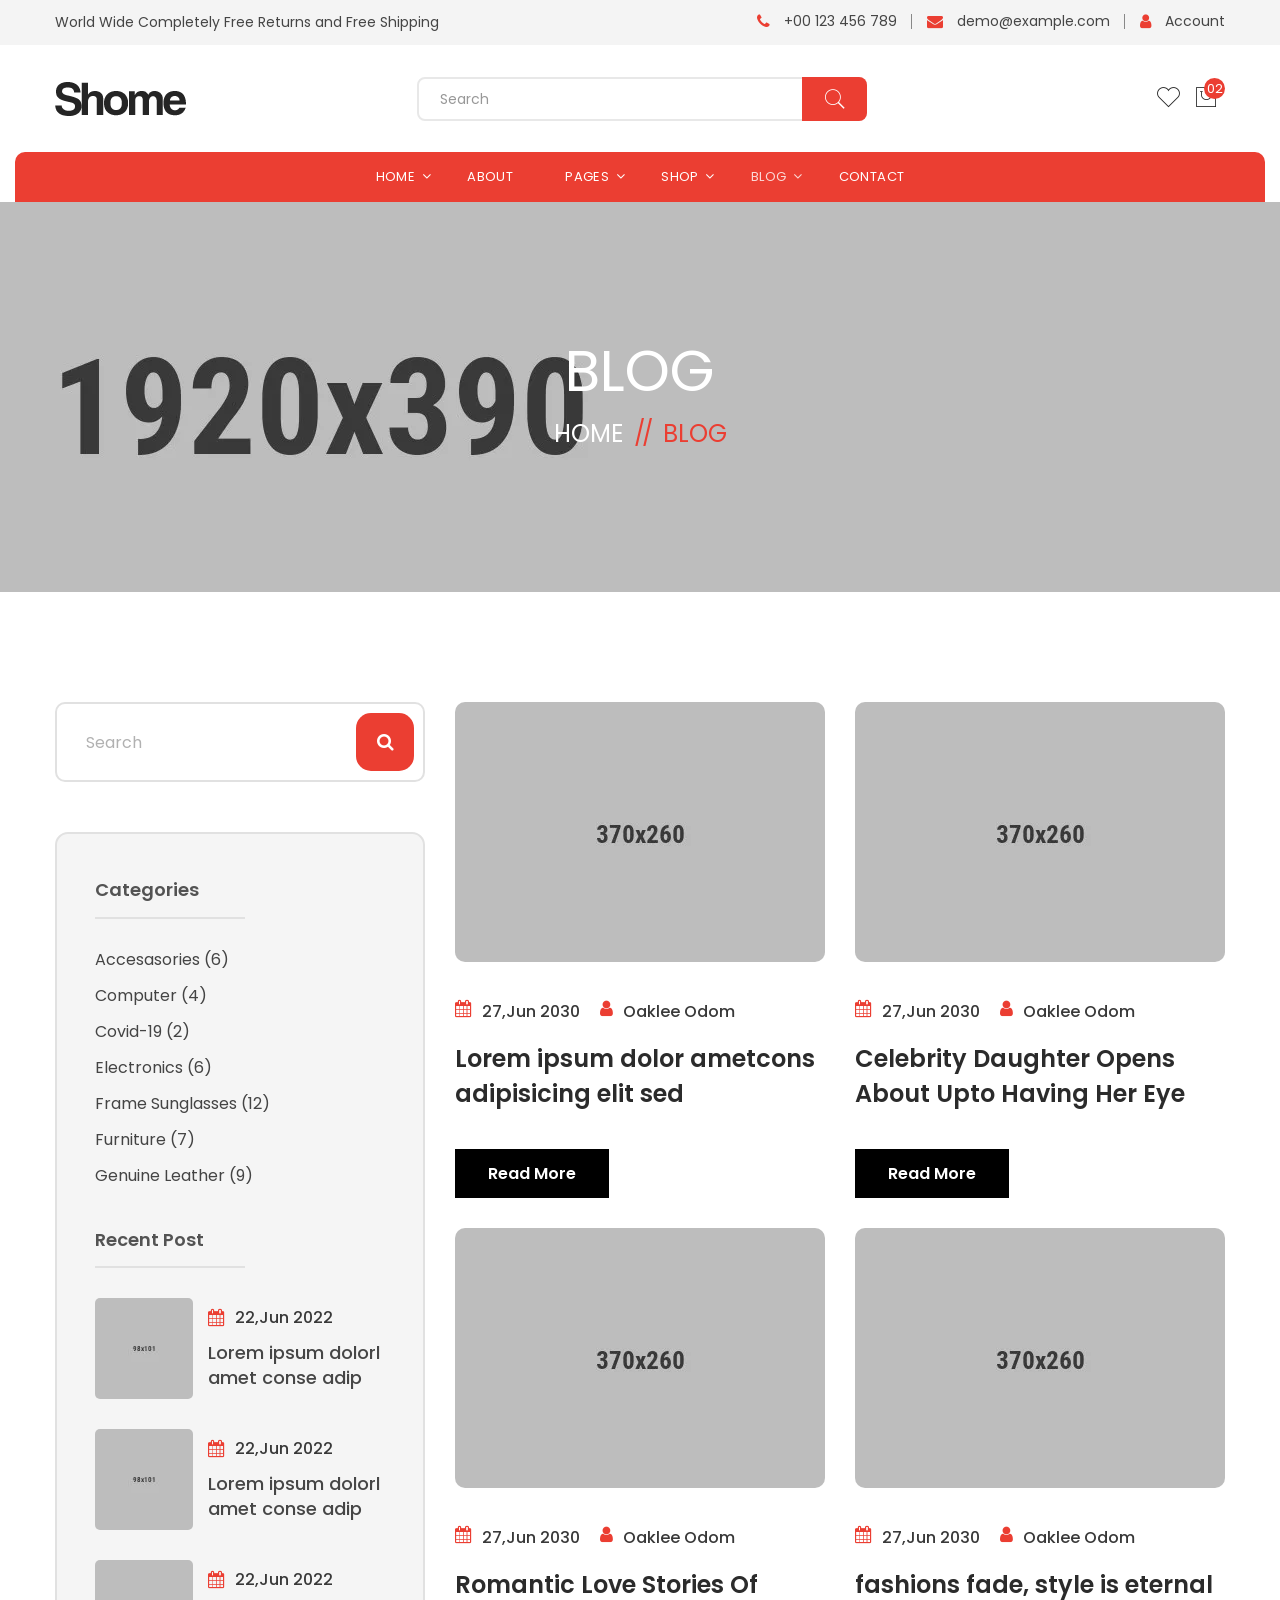
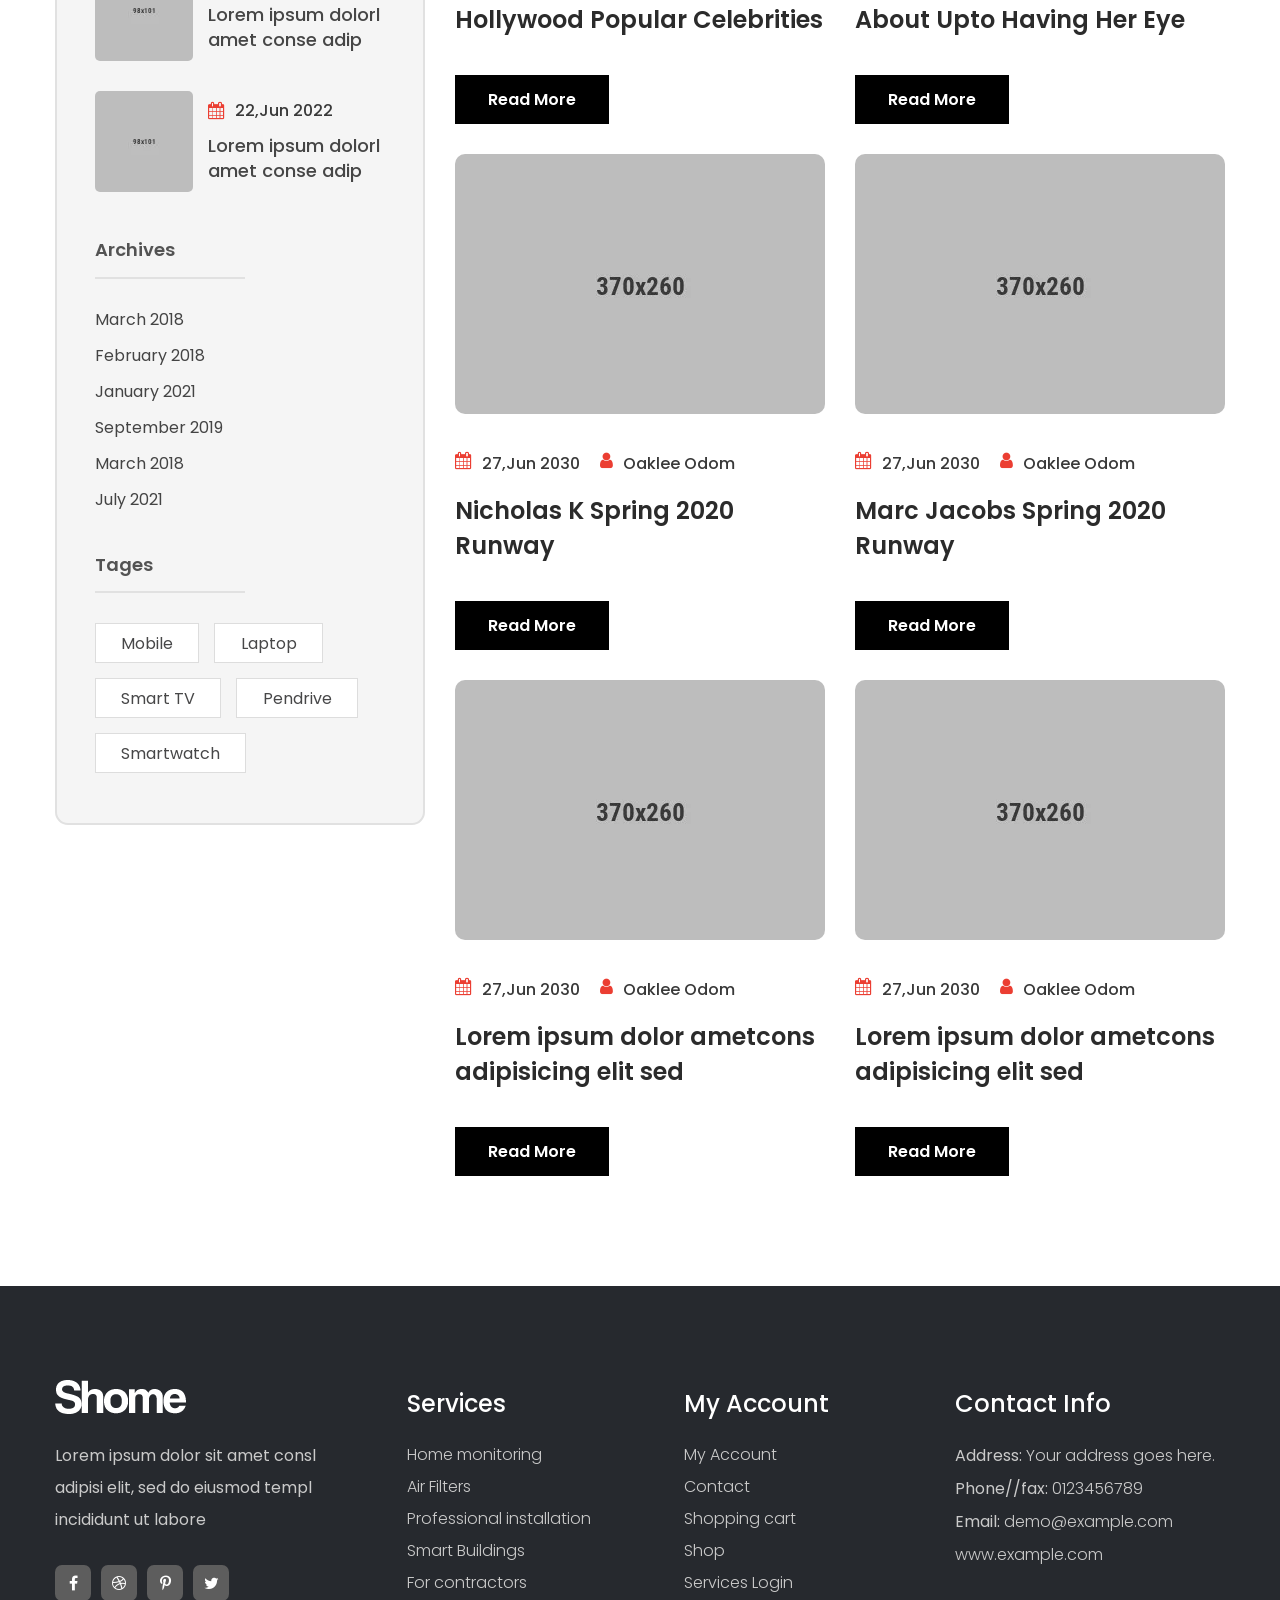
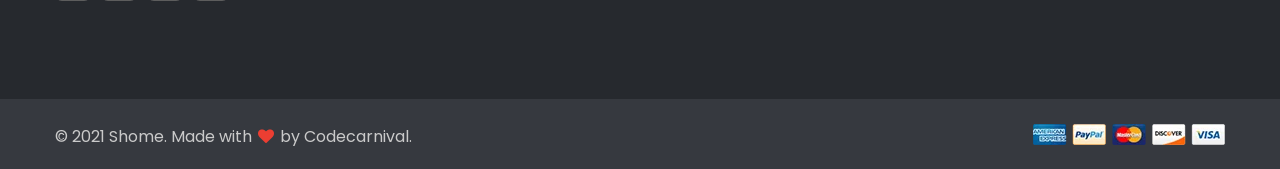
<file: src/main/webapp/blog-left-sidebar.html>
<!DOCTYPE html>
<html lang="zxx">

<head>
    <meta charset="utf-8">
    <meta http-equiv="X-UA-Compatible" content="IE=edge">
    <meta name="viewport" content="width=device-width, initial-scale=1.0" />
    <meta name="description" content="Shome - Shoes eCommerce Website Template"/>
    <meta name="keywords" content="footwear, shoes, modern, shop, store, ecommerce, responsive, e-commerce"/>
    <meta name="author" content="codecarnival"/>

    <title>Blog :: Shome - Shoes eCommerce Website Template</title>

    <!--== Favicon ==-->
    <link rel="shortcut icon" href="assets/img/favicon.ico" type="image/x-icon" />

    <!--== Google Fonts ==-->
    <link rel="preconnect" href="https://fonts.googleapis.com">
    <link rel="preconnect" href="https://fonts.gstatic.com" crossorigin>
    <link href="https://fonts.googleapis.com/css2?family=Poppins:ital,wght@0,300;0,400;0,600;0,700;0,800;1,400;1,500&display=swap" rel="stylesheet">

    <!--== Bootstrap CSS ==-->
    <link href="assets/css/bootstrap.min.css" rel="stylesheet" />
    <!--== Font Awesome Min Icon CSS ==-->
    <link href="assets/css/font-awesome.min.css" rel="stylesheet" />
    <!--== Pe7 Stroke Icon CSS ==-->
    <link href="assets/css/pe-icon-7-stroke.css" rel="stylesheet" />
    <!--== Swiper CSS ==-->
    <link href="assets/css/swiper.min.css" rel="stylesheet" />
    <!--== Fancybox Min CSS ==-->
    <link href="assets/css/fancybox.min.css" rel="stylesheet" />
    <!--== Aos Min CSS ==-->
    <link href="assets/css/aos.min.css" rel="stylesheet" />

    <!--== Main Style CSS ==-->
    <link href="assets/css/style.css" rel="stylesheet" />

    <!--[if lt IE 9]>
    <script src="//oss.maxcdn.com/html5shiv/3.7.2/html5shiv.min.js"></script>
    <script src="//oss.maxcdn.com/respond/1.4.2/respond.min.js"></script>
    <![endif]-->
</head>

<body>

<!--wrapper start-->
<div class="wrapper">

  <!--== Start Header Wrapper ==-->
  <header class="main-header-wrapper position-relative">
    <div class="header-top">
      <div class="container pt--0 pb--0">
        <div class="row">
          <div class="col-12">
            <div class="header-top-align">
              <div class="header-top-align-start">
                <div class="desc">
                  <p>World Wide Completely Free Returns and Free Shipping</p>
                </div>
              </div>
              <div class="header-top-align-end">
                <div class="header-info-items">
                  <div class="info-items">
                    <ul>
                      <li class="number"><i class="fa fa-phone"></i><a href="tel://0123456789">+00 123 456 789</a></li>
                      <li class="email"><i class="fa fa-envelope"></i><a href="mailto://demo@example.com">demo@example.com</a></li>
                      <li class="account"><i class="fa fa-user"></i><a href="account-login.html">Account</a></li>
                    </ul>
                  </div>
                </div>
              </div>
            </div>
          </div>
        </div>
      </div>
    </div>
    <div class="header-middle">
      <div class="container pt--0 pb--0">
        <div class="row align-items-center">
          <div class="col-12">
            <div class="header-middle-align">
              <div class="header-middle-align-start">
                <div class="header-logo-area">
                  <a href="index.html">
                    <img class="logo-main" src="assets/img/logo.webp" width="131" height="34" alt="Logo" />
                    <img class="logo-light" src="assets/img/logo-light.webp" width="131" height="34" alt="Logo" />
                  </a>
                </div>
              </div>
              <div class="header-middle-align-center">
                <div class="header-search-area">
                  <form class="header-searchbox">
                    <input type="search" class="form-control" placeholder="Search">
                    <button class="btn-submit" type="submit"><i class="pe-7s-search"></i></button>
                  </form>
                </div>
              </div>
              <div class="header-middle-align-end">
                <div class="header-action-area">
                  <div class="shopping-search">
                    <button class="shopping-search-btn" type="button" data-bs-toggle="offcanvas" data-bs-target="#AsideOffcanvasSearch" aria-controls="AsideOffcanvasSearch"><i class="pe-7s-search icon"></i></button>
                  </div>
                  <div class="shopping-wishlist">
                    <a class="shopping-wishlist-btn" href="shop-wishlist.html">
                      <i class="pe-7s-like icon"></i>
                    </a>
                  </div>
                  <div class="shopping-cart">
                    <button class="shopping-cart-btn" type="button" data-bs-toggle="offcanvas" data-bs-target="#AsideOffcanvasCart" aria-controls="offcanvasRightLabel">
                      <i class="pe-7s-shopbag icon"></i>
                      <sup class="shop-count">02</sup>
                    </button>
                  </div>
                  <button class="btn-menu" type="button" data-bs-toggle="offcanvas" data-bs-target="#AsideOffcanvasMenu" aria-controls="AsideOffcanvasMenu">
                    <i class="pe-7s-menu"></i>
                  </button>
                </div>
              </div>
            </div>
          </div>
        </div>
      </div>
    </div>
    <div class="header-area header-default">
      <div class="container">
        <div class="row no-gutter align-items-center position-relative">
          <div class="col-12">
            <div class="header-align">
              <div class="header-navigation-area position-relative">
                <ul class="main-menu nav">
                  <li class="has-submenu"><a href="#/"><span>Home</span></a>
                    <ul class="submenu-nav">
                      <li><a href="index.html"><span>Home One</span></a></li>
                      <li><a href="index-two.html"><span>Home Two</span></a></li>
                    </ul>
                  </li>
                  <li><a href="about-us.html"><span>About</span></a></li>
                  <li class="has-submenu"><a href="#/"><span>Pages</span></a>
                    <ul class="submenu-nav">
                      <li><a href="account.html"><span>Account</span></a></li>
                      <li><a href="account-login.html"><span>Login</span></a></li>
                      <li><a href="account-register.html"><span>Register</span></a></li>
                      <li><a href="page-not-found.html"><span>Page Not Found</span></a></li>
                    </ul>
                  </li>
                  <li class="has-submenu position-static"><a href="#/"><span>Shop</span></a>
                    <ul class="submenu-nav submenu-nav-mega column-3">
                      <li class="mega-menu-item"><a href="#/" class="mega-title"><span>Shop Layout</span></a>
                        <ul>
                          <li><a href="shop-three-columns.html"><span>Shop 3 Column</span></a></li>
                          <li><a href="shop-four-columns.html"><span>Shop 4 Column</span></a></li>
                          <li><a href="shop.html"><span>Shop Left Sidebar</span></a></li>
                          <li><a href="shop-right-sidebar.html"><span>Shop Right Sidebar</span></a></li>
                        </ul>
                      </li>
                      <li class="mega-menu-item"><a href="#/" class="mega-title"><span>Single Product</span></a>
                        <ul>
                          <li><a href="single-normal-product.html"><span>Single Product Normal</span></a></li>
                          <li><a href="single-product.html"><span>Single Product Variable</span></a></li>
                          <li><a href="single-group-product.html"><span>Single Product Group</span></a></li>
                          <li><a href="single-affiliate-product.html"><span>Single Product Affiliate</span></a></li>
                        </ul>
                      </li>
                      <li class="mega-menu-item"><a href="#/" class="mega-title"><span>Others Pages</span></a>
                        <ul>
                          <li><a href="shop-cart.html"><span>Shopping Cart</span></a></li>
                          <li><a href="shop-checkout.html"><span>Checkout</span></a></li>
                          <li><a href="shop-wishlist.html"><span>Wishlist</span></a></li>
                          <li><a href="shop-compare.html"><span>Compare</span></a></li>
                        </ul>
                      </li>
                    </ul>
                  </li>
                  <li class="has-submenu"><a href="#/"><span>Blog</span></a>
                    <ul class="submenu-nav submenu-nav-mega">
                      <li class="mega-menu-item"><a href="#/" class="mega-title">Blog Layout</a>
                        <ul>
                          <li><a href="blog.html">Blog Grid</a></li>
                          <li><a href="blog-left-sidebar.html">Blog Left Sidebar</a></li>
                          <li><a href="blog-right-sidebar.html">Blog Right Sidebar</a></li>
                        </ul>
                      </li>
                      <li class="mega-menu-item"><a href="#/" class="mega-title">Single Blog</a>
                        <ul>
                          <li><a href="blog-details-no-sidebar.html">Blog Details</a></li>
                          <li><a href="blog-details-left-sidebar.html">Blog Details Left Sidebar</a></li>
                          <li><a href="blog-details.html">Blog Details Right Sidebar</a></li>
                        </ul>
                      </li>
                    </ul>
                  </li>
                  <li><a href="contact.html"><span>Contact</span></a></li>
                </ul>
              </div>
            </div>
          </div>
        </div>
      </div>
    </div>
  </header>
  <!--== End Header Wrapper ==-->
  
  <main class="main-content">
    <!--== Start Page Header Area Wrapper ==-->
    <div class="page-header-area" data-bg-img="assets/img/photos/bg3.webp">
      <div class="container pt--0 pb--0">
        <div class="row">
          <div class="col-12">
            <div class="page-header-content">
              <h2 class="title" data-aos="fade-down" data-aos-duration="1000">Blog</h2>
              <nav class="breadcrumb-area" data-aos="fade-down" data-aos-duration="1200">
                <ul class="breadcrumb">
                  <li><a href="index.html">Home</a></li>
                  <li class="breadcrumb-sep">//</li>
                  <li>Blog</li>
                </ul>
              </nav>
            </div>
          </div>
        </div>
      </div>
    </div>
    <!--== End Page Header Area Wrapper ==-->

    <!--== Start Blog Area Wrapper ==-->
    <section class="blog-area blog-inner-area">
      <div class="container">
        <div class="row justify-content-between flex-xl-row-reverse">
          <div class="col-xl-8" data-aos="fade-left">
            <div class="row">
              <div class="col-md-6 col-lg-4 col-xl-6">
                <!--== Start Blog Item ==-->
                <div class="post-item">
                  <div class="inner-content">
                    <div class="thumb">
                      <a href="blog-details.html"><img src="assets/img/blog/1.webp" width="370" height="260" alt="Image-HasTech"></a>
                    </div>
                    <div class="content">
                      <div class="meta-post">
                        <ul>
                          <li class="post-date"><i class="fa fa-calendar"></i><a href="blog.html">27,Jun 2030</a></li>
                          <li class="author-info"><i class="fa fa-user"></i><a href="blog.html">Oaklee Odom</a></li>
                        </ul>
                      </div>
                      <h4 class="title"><a href="blog-details.html">Lorem ipsum dolor ametcons adipisicing elit sed</a></h4>
                      <a class="post-btn" href="blog.html">Read More</a>
                    </div>
                  </div>
                </div>
                <!--== End Blog Item ==-->
              </div>
              <div class="col-md-6 col-lg-4 col-xl-6">
                <!--== Start Blog Item ==-->
                <div class="post-item">
                  <div class="inner-content">
                    <div class="thumb">
                      <a href="blog-details.html"><img src="assets/img/blog/2.webp" width="370" height="260" alt="Image-HasTech"></a>
                    </div>
                    <div class="content">
                      <div class="meta-post">
                        <ul>
                          <li class="post-date"><i class="fa fa-calendar"></i><a href="blog.html">27,Jun 2030</a></li>
                          <li class="author-info"><i class="fa fa-user"></i><a href="blog.html">Oaklee Odom</a></li>
                        </ul>
                      </div>
                      <h4 class="title"><a href="blog-details.html">Celebrity Daughter Opens About Upto Having Her Eye</a></h4>
                      <a class="post-btn" href="blog.html">Read More</a>
                    </div>
                  </div>
                </div>
                <!--== End Blog Item ==-->
              </div>
              <div class="col-md-6 col-lg-4 col-xl-6">
                <!--== Start Blog Item ==-->
                <div class="post-item">
                  <div class="inner-content">
                    <div class="thumb">
                      <a href="blog-details.html"><img src="assets/img/blog/3.webp" width="370" height="260" alt="Image-HasTech"></a>
                    </div>
                    <div class="content">
                      <div class="meta-post">
                        <ul>
                          <li class="post-date"><i class="fa fa-calendar"></i><a href="blog.html">27,Jun 2030</a></li>
                          <li class="author-info"><i class="fa fa-user"></i><a href="blog.html">Oaklee Odom</a></li>
                        </ul>
                      </div>
                      <h4 class="title"><a href="blog-details.html">Romantic Love Stories Of Hollywood Popular Celebrities</a></h4>
                      <a class="post-btn" href="blog.html">Read More</a>
                    </div>
                  </div>
                </div>
                <!--== End Blog Item ==-->
              </div>
              <div class="col-md-6 col-lg-4 col-xl-6">
                <!--== Start Blog Item ==-->
                <div class="post-item">
                  <div class="inner-content">
                    <div class="thumb">
                      <a href="blog-details.html"><img src="assets/img/blog/4.webp" width="370" height="260" alt="Image-HasTech"></a>
                    </div>
                    <div class="content">
                      <div class="meta-post">
                        <ul>
                          <li class="post-date"><i class="fa fa-calendar"></i><a href="blog.html">27,Jun 2030</a></li>
                          <li class="author-info"><i class="fa fa-user"></i><a href="blog.html">Oaklee Odom</a></li>
                        </ul>
                      </div>
                      <h4 class="title"><a href="blog-details.html">fashions fade, style is eternal About Upto Having Her Eye</a></h4>
                      <a class="post-btn" href="blog.html">Read More</a>
                    </div>
                  </div>
                </div>
                <!--== End Blog Item ==-->
              </div>
              <div class="col-md-6 col-lg-4 col-xl-6">
                <!--== Start Blog Item ==-->
                <div class="post-item">
                  <div class="inner-content">
                    <div class="thumb">
                      <a href="blog-details.html"><img src="assets/img/blog/5.webp" width="370" height="260" alt="Image-HasTech"></a>
                    </div>
                    <div class="content">
                      <div class="meta-post">
                        <ul>
                          <li class="post-date"><i class="fa fa-calendar"></i><a href="blog.html">27,Jun 2030</a></li>
                          <li class="author-info"><i class="fa fa-user"></i><a href="blog.html">Oaklee Odom</a></li>
                        </ul>
                      </div>
                      <h4 class="title"><a href="blog-details.html">Nicholas K Spring 2020 Runway</a></h4>
                      <a class="post-btn" href="blog.html">Read More</a>
                    </div>
                  </div>
                </div>
                <!--== End Blog Item ==-->
              </div>
              <div class="col-md-6 col-lg-4 col-xl-6">
                <!--== Start Blog Item ==-->
                <div class="post-item">
                  <div class="inner-content">
                    <div class="thumb">
                      <a href="blog-details.html"><img src="assets/img/blog/6.webp" width="370" height="260" alt="Image-HasTech"></a>
                    </div>
                    <div class="content">
                      <div class="meta-post">
                        <ul>
                          <li class="post-date"><i class="fa fa-calendar"></i><a href="blog.html">27,Jun 2030</a></li>
                          <li class="author-info"><i class="fa fa-user"></i><a href="blog.html">Oaklee Odom</a></li>
                        </ul>
                      </div>
                      <h4 class="title"><a href="blog-details.html">Marc Jacobs Spring 2020 Runway</a></h4>
                      <a class="post-btn" href="blog.html">Read More</a>
                    </div>
                  </div>
                </div>
                <!--== End Blog Item ==-->
              </div>
              <div class="col-md-6 col-lg-4 col-xl-6">
                <!--== Start Blog Item ==-->
                <div class="post-item">
                  <div class="inner-content">
                    <div class="thumb">
                      <a href="blog-details.html"><img src="assets/img/blog/7.webp" width="370" height="260" alt="Image-HasTech"></a>
                    </div>
                    <div class="content">
                      <div class="meta-post">
                        <ul>
                          <li class="post-date"><i class="fa fa-calendar"></i><a href="blog.html">27,Jun 2030</a></li>
                          <li class="author-info"><i class="fa fa-user"></i><a href="blog.html">Oaklee Odom</a></li>
                        </ul>
                      </div>
                      <h4 class="title"><a href="blog-details.html">Lorem ipsum dolor ametcons adipisicing elit sed</a></h4>
                      <a class="post-btn" href="blog.html">Read More</a>
                    </div>
                  </div>
                </div>
                <!--== End Blog Item ==-->
              </div>
              <div class="col-md-6 col-lg-4 col-xl-6">
                <!--== Start Blog Item ==-->
                <div class="post-item">
                  <div class="inner-content">
                    <div class="thumb">
                      <a href="blog-details.html"><img src="assets/img/blog/8.webp" width="370" height="260" alt="Image-HasTech"></a>
                    </div>
                    <div class="content">
                      <div class="meta-post">
                        <ul>
                          <li class="post-date"><i class="fa fa-calendar"></i><a href="blog.html">27,Jun 2030</a></li>
                          <li class="author-info"><i class="fa fa-user"></i><a href="blog.html">Oaklee Odom</a></li>
                        </ul>
                      </div>
                      <h4 class="title"><a href="blog-details.html">Lorem ipsum dolor ametcons adipisicing elit sed</a></h4>
                      <a class="post-btn" href="blog.html">Read More</a>
                    </div>
                  </div>
                </div>
                <!--== End Blog Item ==-->
              </div>
            </div>
          </div>
          <div class="col-xl-4" data-aos="fade-right">
            <div class="blog-sidebar">
              <div class="blog-sidebar-search">
                <div class="sidebar-search-form">
                  <form action="#">
                    <input type="search" placeholder="Search">
                    <button><i class="fa fa-search"></i></button>
                  </form>
                </div>
              </div>

              <div class="blog-sidebar-wrap">
                <div class="blog-sidebar-category">
                  <h4 class="sidebar-title" data-margin-bottom="23">Categories</h4>
                  <div class="sidebar-category">
                    <ul class="category-list">
                      <li><a href="shop.html">Accesasories<span> (6)</span></a></li>
                      <li><a href="shop.html">Computer<span> (4)</span></a></li>
                      <li><a href="shop.html">Covid-19<span> (2)</span></a></li>
                      <li><a href="shop.html">Electronics<span> (6)</span></a></li>
                      <li><a href="shop.html">Frame Sunglasses<span> (12)</span></a></li>
                      <li><a href="shop.html">Furniture<span> (7)</span></a></li>
                      <li><a href="shop.html">Genuine Leather<span> (9)</span></a></li>
                    </ul>
                  </div>
                </div>

                <div class="blog-sidebar-post">
                  <h4 class="sidebar-title">Recent Post</h4>
                  <div class="sidebar-post">
                    <div class="single-post">
                      <div class="post-thumb">
                        <a href="blog-details.html"><img src="assets/img/blog/s1.webp" width="98" height="101" alt=""></a>
                      </div>
                      <div class="post-content">
                        <span class="date"><a href="blog.html"><i class="fa fa-calendar"></i>22,Jun 2022</a></span>
                        <h6 class="title"><a href="blog-details.html">Lorem ipsum dolorl amet conse adip</a></h6>
                      </div>
                    </div>
                    <div class="single-post">
                      <div class="post-thumb">
                        <a href="blog-details.html"><img src="assets/img/blog/s2.webp" width="98" height="101" alt=""></a>
                      </div>
                      <div class="post-content">
                        <span class="date"><a href="blog.html"><i class="fa fa-calendar"></i>22,Jun 2022</a></span>
                        <h6 class="title"><a href="blog-details.html">Lorem ipsum dolorl amet conse adip</a></h6>
                      </div>
                    </div>
                    <div class="single-post">
                      <div class="post-thumb">
                        <a href="blog-details.html"><img src="assets/img/blog/s3.webp" width="98" height="101" alt=""></a>
                      </div>
                      <div class="post-content">
                        <span class="date"><a href="blog.html"><i class="fa fa-calendar"></i>22,Jun 2022</a></span>
                        <h6 class="title"><a href="blog-details.html">Lorem ipsum dolorl amet conse adip</a></h6>
                      </div>
                    </div>
                    <div class="single-post">
                      <div class="post-thumb">
                        <a href="blog-details.html"><img src="assets/img/blog/s4.webp" width="98" height="101" alt=""></a>
                      </div>
                      <div class="post-content">
                        <span class="date"><a href="blog.html"><i class="fa fa-calendar"></i>22,Jun 2022</a></span>
                        <h6 class="title"><a href="blog-details.html">Lorem ipsum dolorl amet conse adip</a></h6>
                      </div>
                    </div>
                  </div>
                </div>

                <div class="blog-sidebar-category-sub-menu">
                  <h4 class="sidebar-title" data-margin-bottom="23">Archives</h4>
                  <div class="sidebar-category-sub-menu">
                    <ul class="sub-menu-list">
                      <li><a href="shop.html">March 2018</a></li>
                      <li><a href="shop.html">February 2018</a></li>
                      <li><a href="shop.html">January 2021</a></li>
                      <li><a href="shop.html">September 2019</a></li>
                      <li><a href="shop.html">March 2018</a></li>
                      <li><a href="shop.html">July 2021</a></li>
                    </ul>
                  </div>
                </div>

                <div class="blog-sidebar-tags">
                  <h4 class="sidebar-title">Tages</h4>
                  <div class="sidebar-tags">
                    <ul class="tags-list mb--0">
                      <li><a href="blog.html">Mobile</a></li>
                      <li><a href="blog.html">Laptop</a></li>
                      <li><a href="blog.html">Smart TV</a></li>
                      <li><a href="blog.html">Pendrive</a></li>
                      <li><a href="blog.html">Smartwatch</a></li>
                    </ul>
                  </div>
                </div>
              </div>
            </div>
          </div>
        </div>
      </div>
    </section>
    <!--== End Blog Area Wrapper ==-->
  </main>

  <!--== Start Footer Area Wrapper ==-->
  <footer class="footer-area">
    <!--== Start Footer Main ==-->
    <div class="footer-main">
      <div class="container pt--0 pb--0">
        <div class="row">
          <div class="col-md-6 col-lg-3">
            <!--== Start widget Item ==-->
            <div class="widget-item">
              <div class="about-widget-wrap">
                <div class="widget-logo-area">
                  <a href="index.html">
                    <img class="logo-main" src="assets/img/logo-light.webp" width="131" height="34" alt="Logo" />
                  </a>
                </div>
                <p class="desc">Lorem ipsum dolor sit amet consl adipisi elit, sed do eiusmod templ incididunt ut labore</p>
                <div class="social-icons">
                  <a href="https://www.facebook.com/" target="_blank" rel="noopener"><i class="fa fa-facebook"></i></a>
                  <a href="https://dribbble.com/" target="_blank" rel="noopener"><i class="fa fa-dribbble"></i></a>
                  <a href="https://www.pinterest.com/" target="_blank" rel="noopener"><i class="fa fa-pinterest-p"></i></a>
                  <a href="https://twitter.com/" target="_blank" rel="noopener"><i class="fa fa-twitter"></i></a>
                </div>
              </div>
            </div>
            <!--== End widget Item ==-->
          </div>
          <div class="col-md-6 col-lg-3">
            <!--== Start widget Item ==-->
            <div class="widget-item widget-services-item">
              <h4 class="widget-title">Services</h4>
              <h4 class="widget-collapsed-title collapsed" data-bs-toggle="collapse" data-bs-target="#widgetId-1">Services</h4>
              <div id="widgetId-1" class="collapse widget-collapse-body">
                <div class="collapse-body">
                  <div class="widget-menu-wrap">
                    <ul class="nav-menu">
                      <li><a href="contact.html">Home monitoring</a></li>
                      <li><a href="contact.html">Air Filters</a></li>
                      <li><a href="contact.html">Professional installation</a></li>
                      <li><a href="contact.html">Smart Buildings</a></li>
                      <li><a href="contact.html">For contractors</a></li>
                    </ul>
                  </div>
                </div>
              </div>
            </div>
            <!--== End widget Item ==-->
          </div>
          <div class="col-md-6 col-lg-3">
            <!--== Start widget Item ==-->
            <div class="widget-item widget-account-item">
              <h4 class="widget-title">My Account</h4>
              <h4 class="widget-collapsed-title collapsed" data-bs-toggle="collapse" data-bs-target="#widgetId-2">My Account</h4>
              <div id="widgetId-2" class="collapse widget-collapse-body">
                <div class="collapse-body">
                  <div class="widget-menu-wrap">
                    <ul class="nav-menu">
                      <li><a href="account-login.html">My Account</a></li>
                      <li><a href="contact.html">Contact</a></li>
                      <li><a href="shop-cart.html">Shopping cart</a></li>
                      <li><a href="shop.html">Shop</a></li>
                      <li><a href="account-login.html">Services Login</a></li>
                    </ul>
                  </div>
                </div>
              </div>
            </div>
            <!--== End widget Item ==-->
          </div>
          <div class="col-md-6 col-lg-3">
            <!--== Start widget Item ==-->
            <div class="widget-item">
              <h4 class="widget-title">Contact Info</h4>
              <h4 class="widget-collapsed-title collapsed" data-bs-toggle="collapse" data-bs-target="#widgetId-3">Contact Info</h4>
              <div id="widgetId-3" class="collapse widget-collapse-body">
                <div class="collapse-body">
                  <div class="widget-contact-wrap">
                    <ul>
                      <li><span>Address:</span> Your address goes here.</li>
                      <li><span>Phone//fax:</span> <a href="tel://0123456789">0123456789</a></li>
                      <li><span>Email:</span> <a href="mailto://demo@example.com">demo@example.com</a></li>
                      <li><a target="_blank" href="https://www.hasthemes.com">www.example.com</a></li>
                    </ul>
                  </div>
                </div>
              </div>
            </div>
            <!--== End widget Item ==-->
          </div>
        </div>
      </div>
    </div>
    <!--== End Footer Main ==-->

    <!--== Start Footer Bottom ==-->
    <div class="footer-bottom">
      <div class="container pt--0 pb--0">
        <div class="row">
          <div class="col-md-7 col-lg-6">
            <p class="copyright">© 2021 Shome. Made with <i class="fa fa-heart"></i> by <a target="_blank" href="https://themeforest.net/user/codecarnival/portfolio">Codecarnival.</a></p>
          </div>
          <div class="col-md-5 col-lg-6">
            <div class="payment">
              <a href="account-login.html"><img src="assets/img/photos/payment-card.webp" width="192" height="21" alt="Payment Logo"></a>
            </div>
          </div>
        </div>
      </div>
    </div>
    <!--== End Footer Bottom ==-->
  </footer>
  <!--== End Footer Area Wrapper ==-->

  <!--== Scroll Top Button ==-->
  <div id="scroll-to-top" class="scroll-to-top"><span class="fa fa-angle-up"></span></div>

  <!--== Start Quick View Menu ==-->
  <aside class="product-quick-view-modal">
    <div class="product-quick-view-inner">
      <div class="product-quick-view-content">
        <button type="button" class="btn-close">
          <span class="close-icon"><i class="fa fa-close"></i></span>
        </button>
        <div class="row align-items-center">
          <div class="col-lg-6 col-md-6 col-12">
            <div class="thumb">
              <img src="assets/img/shop/product-single/1.webp" width="570" height="541" alt="Alan-Shop">
            </div>
          </div>
          <div class="col-lg-6 col-md-6 col-12">
            <div class="content">
              <h4 class="title">Space X Bag For Office</h4>
              <div class="prices">
                <del class="price-old">$85.00</del>
                <span class="price">$70.00</span>
              </div>
              <p>Contrary to popular belief, Lorem Ipsum is not simply random text. It has roots in a piece of classical Latin literature from 45 BC, making it over 2000 years old. Richard McClintock, a Latin professor at Hampden-Sydney College in Virginia,</p>
              <div class="quick-view-select">
                <div class="quick-view-select-item">
                  <label for="forSize" class="form-label">Size:</label>
                  <select class="form-select" id="forSize" required>
                    <option selected value="">s</option>
                    <option>m</option>
                    <option>l</option>
                    <option>xl</option>
                  </select>
                </div>
                <div class="quick-view-select-item">
                  <label for="forColor" class="form-label">Color:</label>
                  <select class="form-select" id="forColor" required>
                    <option selected value="">red</option>
                    <option>green</option>
                    <option>blue</option>
                    <option>yellow</option>
                    <option>white</option>
                  </select>
                </div>
              </div>
              <div class="action-top">
                <div class="pro-qty">
                  <input type="text" id="quantity20" title="Quantity" value="1" />
                </div>
                <button class="btn btn-black">Add to cart</button>
              </div>
            </div>
          </div>
        </div>
      </div>
    </div>
    <div class="canvas-overlay"></div>
  </aside>
  <!--== End Quick View Menu ==-->

  <!--== Start Aside Cart Menu ==-->
  <div class="aside-cart-wrapper offcanvas offcanvas-end" tabindex="-1" id="AsideOffcanvasCart" aria-labelledby="offcanvasRightLabel">
    <div class="offcanvas-header">
      <h1 id="offcanvasRightLabel"></h1>
      <button class="btn-aside-cart-close" data-bs-dismiss="offcanvas" aria-label="Close">Shopping Cart <i class="fa fa-chevron-right"></i></button>
    </div>
    <div class="offcanvas-body">
      <ul class="aside-cart-product-list">
        <li class="product-list-item">
          <a href="#/" class="remove">×</a>
          <a href="single-product.html">
            <img src="assets/img/shop/product-mini/1.webp" width="90" height="110" alt="Image-HasTech">
            <span class="product-title">Leather Mens Slipper</span>
          </a>
          <span class="product-price">1 × £69.99</span>
        </li>
        <li class="product-list-item">
          <a href="#/" class="remove">×</a>
          <a href="single-product.html">
            <img src="assets/img/shop/product-mini/2.webp" width="90" height="110" alt="Image-HasTech">
            <span class="product-title">Quickiin Mens shoes</span>
          </a>
          <span class="product-price">1 × £20.00</span>
        </li>
      </ul>
      <p class="cart-total"><span>Subtotal:</span><span class="amount">£89.99</span></p>
      <a class="btn-theme" data-margin-bottom="10" href="shop-cart.html">View cart</a>
      <a class="btn-theme" href="shop-checkout.html">Checkout</a>
      <a class="d-block text-end lh-1" href="shop-checkout.html"><img src="assets/img/photos/paypal.webp" width="133" height="26" alt="Has-image"></a>
    </div>
  </div>
  <!--== End Aside Cart Menu ==-->

  <!--== Start Aside Search Menu ==-->
  <aside class="aside-search-box-wrapper offcanvas offcanvas-top" tabindex="-1" id="AsideOffcanvasSearch" aria-labelledby="offcanvasTopLabel">
    <div class="offcanvas-header">
      <h5 class="d-none" id="offcanvasTopLabel">Aside Search</h5>
      <button type="button" class="btn-close" data-bs-dismiss="offcanvas" aria-label="Close"><i class="pe-7s-close"></i></button>
    </div>
    <div class="offcanvas-body">
      <div class="container pt--0 pb--0">
        <div class="search-box-form-wrap">
          <div class="search-note">
            <p>Start typing and press Enter to search</p>
          </div>
          <form action="#" method="post">
            <div class="search-form position-relative">
              <label for="search-input" class="visually-hidden">Search</label>
              <input id="search-input" type="search" class="form-control" placeholder="Search entire store…">
              <button class="search-button"><i class="fa fa-search"></i></button>
            </div>
          </form>
        </div>
      </div>
    </div>
  </aside>
  <!--== End Aside Search Menu ==-->

  <!--== Start Side Menu ==-->
  <div class="off-canvas-wrapper offcanvas offcanvas-start" tabindex="-1" id="AsideOffcanvasMenu" aria-labelledby="offcanvasExampleLabel">
    <div class="offcanvas-header">
      <h1 id="offcanvasExampleLabel"></h1>
      <button class="btn-menu-close" data-bs-dismiss="offcanvas" aria-label="Close">menu <i class="fa fa-chevron-left"></i></button>
    </div>
    <div class="offcanvas-body">
      <div class="info-items">
        <ul>
          <li class="number"><a href="tel://0123456789"><i class="fa fa-phone"></i>+00 123 456 789</a></li>
          <li class="email"><a href="mailto://demo@example.com"><i class="fa fa-envelope"></i>demo@example.com</a></li>
          <li class="account"><a href="account-login.html"><i class="fa fa-user"></i>Account</a></li>
        </ul>
      </div>
      <!-- Mobile Menu Start -->
      <div class="mobile-menu-items">
        <ul class="nav-menu">
          <li><a href="#">Home</a>
            <ul class="sub-menu">
              <li><a href="index.html">Home One</a></li>
              <li><a href="index-two.html">Home Two</a></li>
            </ul>
          </li>
          <li><a href="about-us.html">About</a></li>
          <li><a href="#">Pages</a>
            <ul class="sub-menu">
              <li><a href="account.html">Account</a></li>
              <li><a href="account-login.html">Login</a></li>
              <li><a href="account-register.html">Register</a></li>
              <li><a href="page-not-found.html">Page Not Found</a></li>
            </ul>
          </li>
          <li><a href="#">Shop</a>
            <ul class="sub-menu">
              <li><a href="#">Shop Layout</a>
                <ul class="sub-menu">
                  <li><a href="shop-three-columns.html">Shop 3 Column</a></li>
                  <li><a href="shop-four-columns.html">Shop 4 Column</a></li>
                  <li><a href="shop.html">Shop Left Sidebar</a></li>
                  <li><a href="shop-right-sidebar.html">Shop Right Sidebar</a></li>
                </ul>
              </li>
              <li><a href="#">Single Product</a>
                <ul class="sub-menu">
                  <li><a href="single-normal-product.html">Single Product Normal</a></li>
                  <li><a href="single-product.html">Single Product Variable</a></li>
                  <li><a href="single-group-product.html">Single Product Group</a></li>
                  <li><a href="single-affiliate-product.html">Single Product Affiliate</a></li>
                </ul>
              </li>
              <li><a href="#">Others Pages</a>
                <ul class="sub-menu">
                  <li><a href="shop-cart.html">Shopping Cart</a></li>
                  <li><a href="shop-checkout.html">Checkout</a></li>
                  <li><a href="shop-wishlist.html">Wishlist</a></li>
                  <li><a href="shop-compare.html">Compare</a></li>
                </ul>
              </li>
            </ul>
          </li>
          <li><a href="#">Blog</a>
            <ul class="sub-menu">
              <li><a href="#">Blog Layout</a>
                <ul class="sub-menu">
                  <li><a href="blog.html">Blog Grid</a></li>
                  <li><a href="blog-left-sidebar.html">Blog Left Sidebar</a></li>
                  <li><a href="blog-right-sidebar.html">Blog Right Sidebar</a></li>
                </ul>
              </li>
              <li><a href="#">Single Blog</a>
                <ul class="sub-menu">
                  <li><a href="blog-details-no-sidebar.html">Blog Details</a></li>
                  <li><a href="blog-details-left-sidebar.html">Blog Details Left Sidebar</a></li>
                  <li><a href="blog-details.html">Blog Details Right Sidebar</a></li>
                </ul>
              </li>
            </ul>
          </li>
          <li><a href="contact.html">Contact</a></li>
        </ul>
      </div>
      <!-- Mobile Menu End -->
    </div>
  </div>
  <!--== End Side Menu ==-->
</div>

<!--=======================Javascript============================-->

<!--=== jQuery Modernizr Min Js ===-->
<script src="assets/js/modernizr.js"></script>
<!--=== jQuery Min Js ===-->
<script src="assets/js/jquery-main.js"></script>
<!--=== jQuery Migration Min Js ===-->
<script src="assets/js/jquery-migrate.js"></script>
<!--=== jQuery Popper Min Js ===-->
<script src="assets/js/popper.min.js"></script>
<!--=== jQuery Bootstrap Min Js ===-->
<script src="assets/js/bootstrap.min.js"></script>
<!--=== jQuery Ui Min Js ===-->
<script src="assets/js/jquery-ui.min.js"></script>
<!--=== jQuery Swiper Min Js ===-->
<script src="assets/js/swiper.min.js"></script>
<!--=== jQuery Fancybox Min Js ===-->
<script src="assets/js/fancybox.min.js"></script>
<!--=== jQuery Waypoint Js ===-->
<script src="assets/js/waypoint.js"></script>
<!--=== jQuery Parallax Min Js ===-->
<script src="assets/js/parallax.min.js"></script>
<!--=== jQuery Aos Min Js ===-->
<script src="assets/js/aos.min.js"></script>

<!--=== jQuery Custom Js ===-->
<script src="assets/js/custom.js"></script>

</body>

</html>
</file>
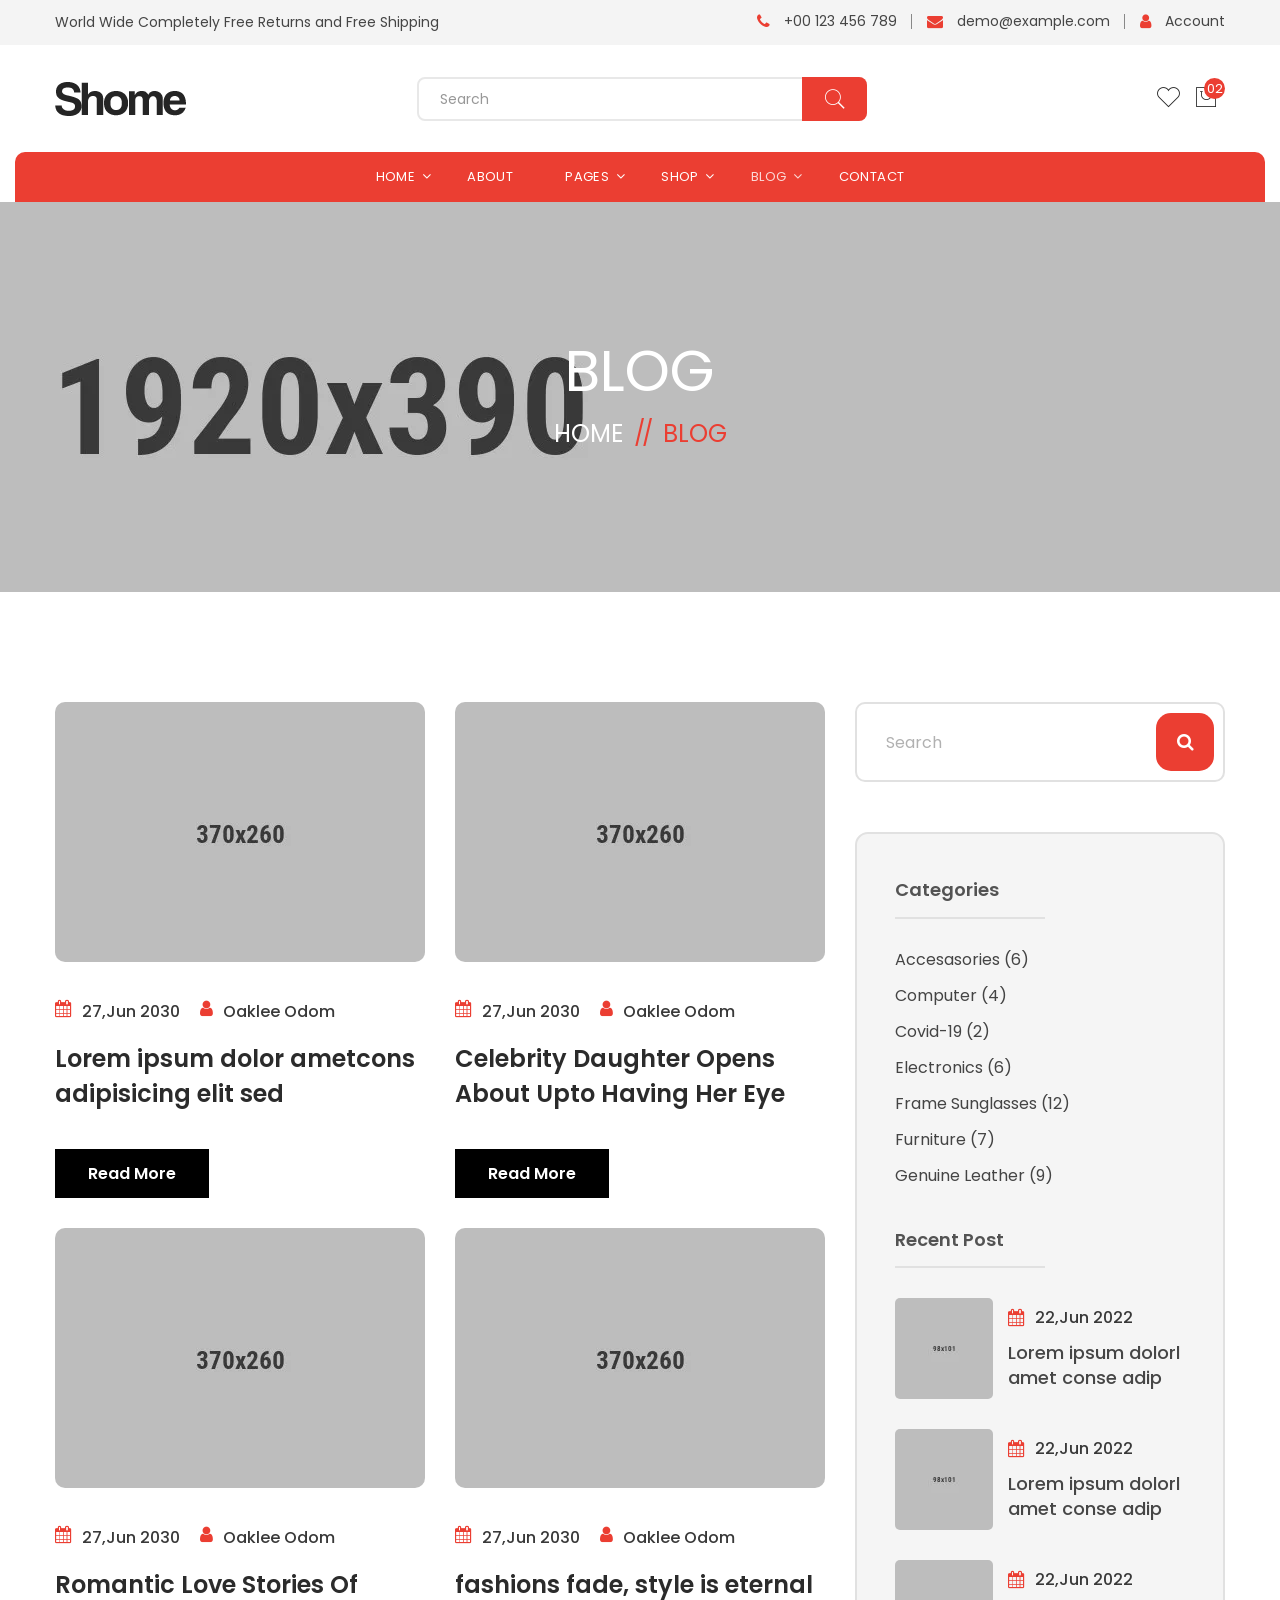
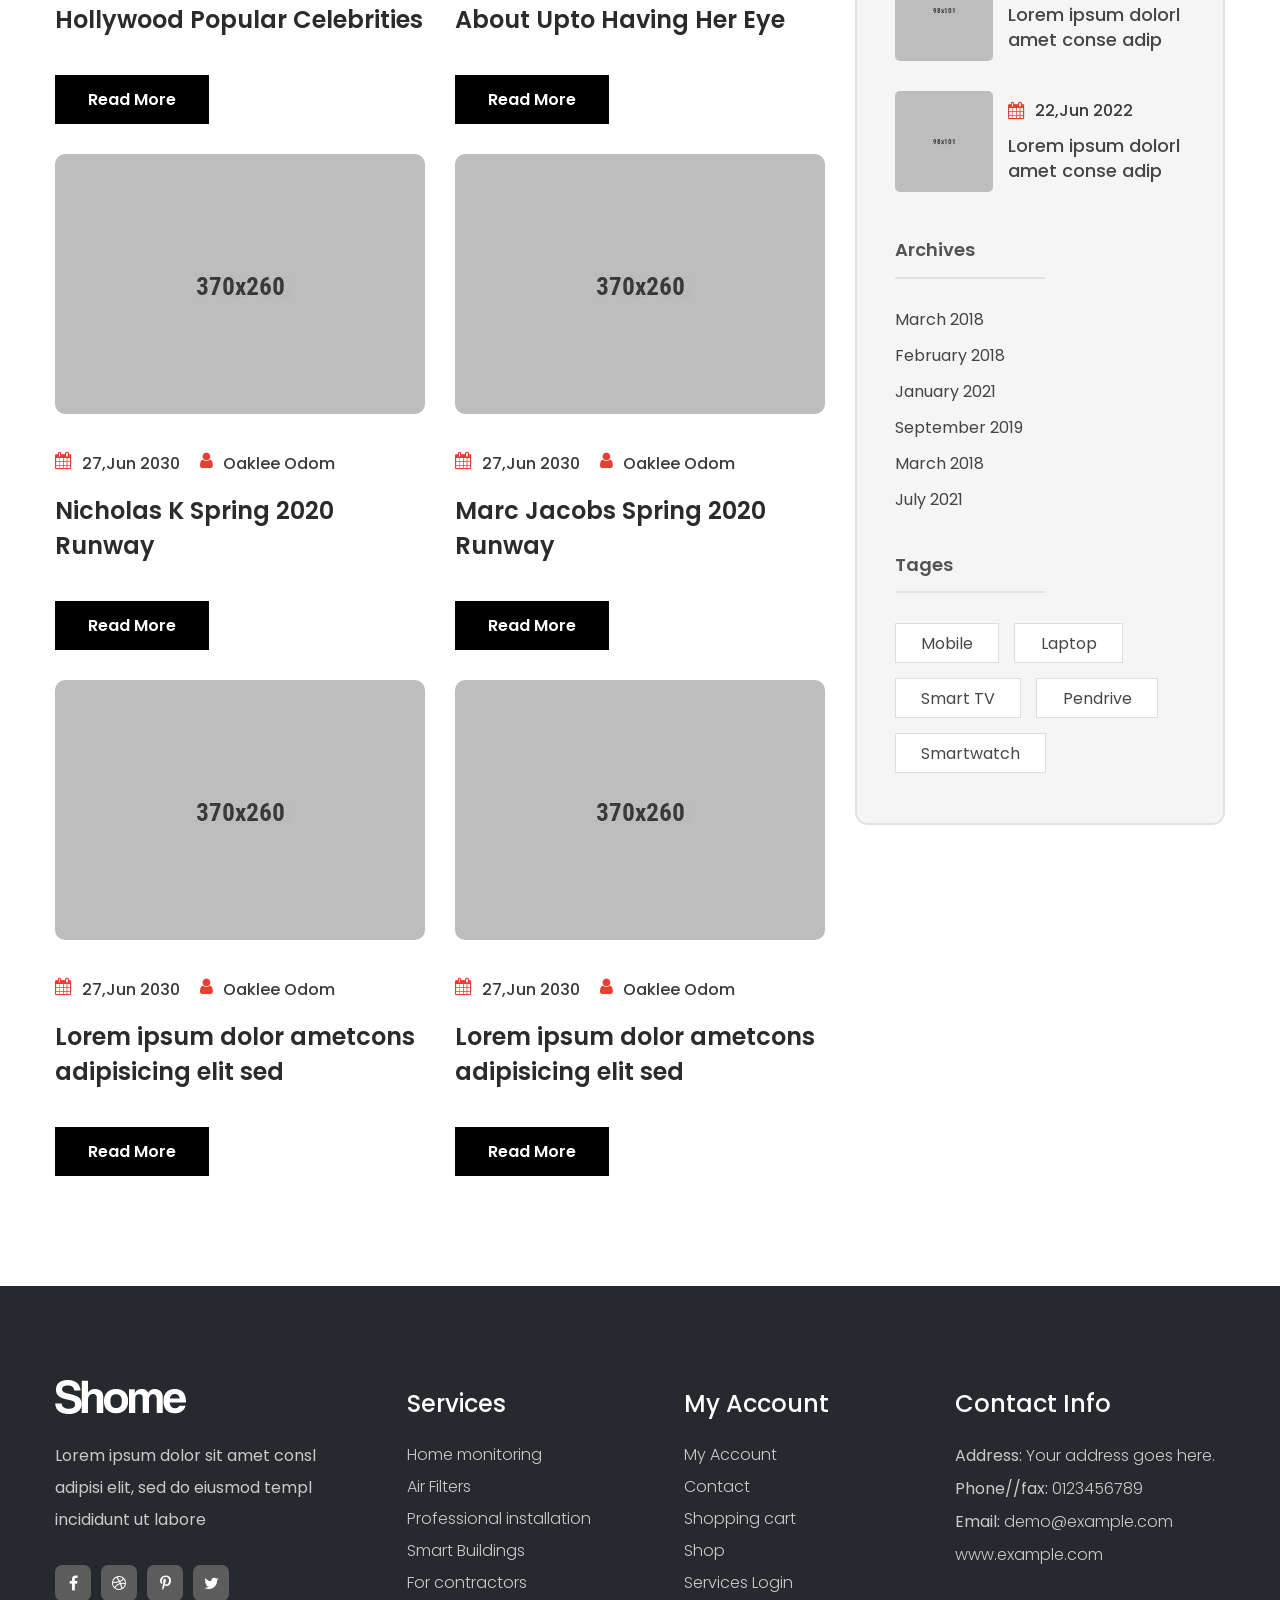
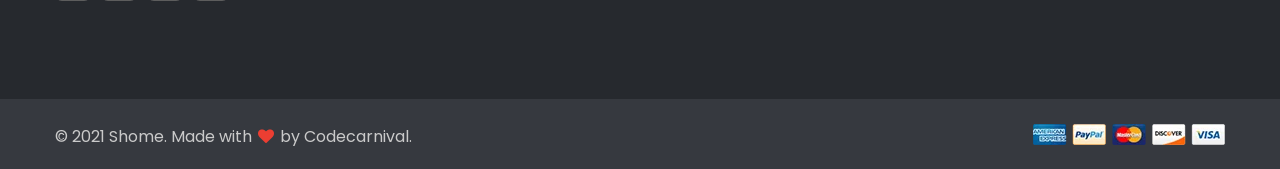
<file: src/main/webapp/blog-right-sidebar.html>
<!DOCTYPE html>
<html lang="zxx">

<head>
    <meta charset="utf-8">
    <meta http-equiv="X-UA-Compatible" content="IE=edge">
    <meta name="viewport" content="width=device-width, initial-scale=1.0" />
    <meta name="description" content="Shome - Shoes eCommerce Website Template"/>
    <meta name="keywords" content="footwear, shoes, modern, shop, store, ecommerce, responsive, e-commerce"/>
    <meta name="author" content="codecarnival"/>

    <title>Blog :: Shome - Shoes eCommerce Website Template</title>

    <!--== Favicon ==-->
    <link rel="shortcut icon" href="assets/img/favicon.ico" type="image/x-icon" />

    <!--== Google Fonts ==-->
    <link rel="preconnect" href="https://fonts.googleapis.com">
    <link rel="preconnect" href="https://fonts.gstatic.com" crossorigin>
    <link href="https://fonts.googleapis.com/css2?family=Poppins:ital,wght@0,300;0,400;0,600;0,700;0,800;1,400;1,500&display=swap" rel="stylesheet">

    <!--== Bootstrap CSS ==-->
    <link href="assets/css/bootstrap.min.css" rel="stylesheet" />
    <!--== Font Awesome Min Icon CSS ==-->
    <link href="assets/css/font-awesome.min.css" rel="stylesheet" />
    <!--== Pe7 Stroke Icon CSS ==-->
    <link href="assets/css/pe-icon-7-stroke.css" rel="stylesheet" />
    <!--== Swiper CSS ==-->
    <link href="assets/css/swiper.min.css" rel="stylesheet" />
    <!--== Fancybox Min CSS ==-->
    <link href="assets/css/fancybox.min.css" rel="stylesheet" />
    <!--== Aos Min CSS ==-->
    <link href="assets/css/aos.min.css" rel="stylesheet" />

    <!--== Main Style CSS ==-->
    <link href="assets/css/style.css" rel="stylesheet" />

    <!--[if lt IE 9]>
    <script src="//oss.maxcdn.com/html5shiv/3.7.2/html5shiv.min.js"></script>
    <script src="//oss.maxcdn.com/respond/1.4.2/respond.min.js"></script>
    <![endif]-->
</head>

<body>

<!--wrapper start-->
<div class="wrapper">

  <!--== Start Header Wrapper ==-->
  <header class="main-header-wrapper position-relative">
    <div class="header-top">
      <div class="container pt--0 pb--0">
        <div class="row">
          <div class="col-12">
            <div class="header-top-align">
              <div class="header-top-align-start">
                <div class="desc">
                  <p>World Wide Completely Free Returns and Free Shipping</p>
                </div>
              </div>
              <div class="header-top-align-end">
                <div class="header-info-items">
                  <div class="info-items">
                    <ul>
                      <li class="number"><i class="fa fa-phone"></i><a href="tel://0123456789">+00 123 456 789</a></li>
                      <li class="email"><i class="fa fa-envelope"></i><a href="mailto://demo@example.com">demo@example.com</a></li>
                      <li class="account"><i class="fa fa-user"></i><a href="account-login.html">Account</a></li>
                    </ul>
                  </div>
                </div>
              </div>
            </div>
          </div>
        </div>
      </div>
    </div>
    <div class="header-middle">
      <div class="container pt--0 pb--0">
        <div class="row align-items-center">
          <div class="col-12">
            <div class="header-middle-align">
              <div class="header-middle-align-start">
                <div class="header-logo-area">
                  <a href="index.html">
                    <img class="logo-main" src="assets/img/logo.webp" width="131" height="34" alt="Logo" />
                    <img class="logo-light" src="assets/img/logo-light.webp" width="131" height="34" alt="Logo" />
                  </a>
                </div>
              </div>
              <div class="header-middle-align-center">
                <div class="header-search-area">
                  <form class="header-searchbox">
                    <input type="search" class="form-control" placeholder="Search">
                    <button class="btn-submit" type="submit"><i class="pe-7s-search"></i></button>
                  </form>
                </div>
              </div>
              <div class="header-middle-align-end">
                <div class="header-action-area">
                  <div class="shopping-search">
                    <button class="shopping-search-btn" type="button" data-bs-toggle="offcanvas" data-bs-target="#AsideOffcanvasSearch" aria-controls="AsideOffcanvasSearch"><i class="pe-7s-search icon"></i></button>
                  </div>
                  <div class="shopping-wishlist">
                    <a class="shopping-wishlist-btn" href="shop-wishlist.html">
                      <i class="pe-7s-like icon"></i>
                    </a>
                  </div>
                  <div class="shopping-cart">
                    <button class="shopping-cart-btn" type="button" data-bs-toggle="offcanvas" data-bs-target="#AsideOffcanvasCart" aria-controls="offcanvasRightLabel">
                      <i class="pe-7s-shopbag icon"></i>
                      <sup class="shop-count">02</sup>
                    </button>
                  </div>
                  <button class="btn-menu" type="button" data-bs-toggle="offcanvas" data-bs-target="#AsideOffcanvasMenu" aria-controls="AsideOffcanvasMenu">
                    <i class="pe-7s-menu"></i>
                  </button>
                </div>
              </div>
            </div>
          </div>
        </div>
      </div>
    </div>
    <div class="header-area header-default">
      <div class="container">
        <div class="row no-gutter align-items-center position-relative">
          <div class="col-12">
            <div class="header-align">
              <div class="header-navigation-area position-relative">
                <ul class="main-menu nav">
                  <li class="has-submenu"><a href="#/"><span>Home</span></a>
                    <ul class="submenu-nav">
                      <li><a href="index.html"><span>Home One</span></a></li>
                      <li><a href="index-two.html"><span>Home Two</span></a></li>
                    </ul>
                  </li>
                  <li><a href="about-us.html"><span>About</span></a></li>
                  <li class="has-submenu"><a href="#/"><span>Pages</span></a>
                    <ul class="submenu-nav">
                      <li><a href="account.html"><span>Account</span></a></li>
                      <li><a href="account-login.html"><span>Login</span></a></li>
                      <li><a href="account-register.html"><span>Register</span></a></li>
                      <li><a href="page-not-found.html"><span>Page Not Found</span></a></li>
                    </ul>
                  </li>
                  <li class="has-submenu position-static"><a href="#/"><span>Shop</span></a>
                    <ul class="submenu-nav submenu-nav-mega column-3">
                      <li class="mega-menu-item"><a href="#/" class="mega-title"><span>Shop Layout</span></a>
                        <ul>
                          <li><a href="shop-three-columns.html"><span>Shop 3 Column</span></a></li>
                          <li><a href="shop-four-columns.html"><span>Shop 4 Column</span></a></li>
                          <li><a href="shop.html"><span>Shop Left Sidebar</span></a></li>
                          <li><a href="shop-right-sidebar.html"><span>Shop Right Sidebar</span></a></li>
                        </ul>
                      </li>
                      <li class="mega-menu-item"><a href="#/" class="mega-title"><span>Single Product</span></a>
                        <ul>
                          <li><a href="single-normal-product.html"><span>Single Product Normal</span></a></li>
                          <li><a href="single-product.html"><span>Single Product Variable</span></a></li>
                          <li><a href="single-group-product.html"><span>Single Product Group</span></a></li>
                          <li><a href="single-affiliate-product.html"><span>Single Product Affiliate</span></a></li>
                        </ul>
                      </li>
                      <li class="mega-menu-item"><a href="#/" class="mega-title"><span>Others Pages</span></a>
                        <ul>
                          <li><a href="shop-cart.html"><span>Shopping Cart</span></a></li>
                          <li><a href="shop-checkout.html"><span>Checkout</span></a></li>
                          <li><a href="shop-wishlist.html"><span>Wishlist</span></a></li>
                          <li><a href="shop-compare.html"><span>Compare</span></a></li>
                        </ul>
                      </li>
                    </ul>
                  </li>
                  <li class="has-submenu"><a href="#/"><span>Blog</span></a>
                    <ul class="submenu-nav submenu-nav-mega">
                      <li class="mega-menu-item"><a href="#/" class="mega-title">Blog Layout</a>
                        <ul>
                          <li><a href="blog.html">Blog Grid</a></li>
                          <li><a href="blog-left-sidebar.html">Blog Left Sidebar</a></li>
                          <li><a href="blog-right-sidebar.html">Blog Right Sidebar</a></li>
                        </ul>
                      </li>
                      <li class="mega-menu-item"><a href="#/" class="mega-title">Single Blog</a>
                        <ul>
                          <li><a href="blog-details-no-sidebar.html">Blog Details</a></li>
                          <li><a href="blog-details-left-sidebar.html">Blog Details Left Sidebar</a></li>
                          <li><a href="blog-details.html">Blog Details Right Sidebar</a></li>
                        </ul>
                      </li>
                    </ul>
                  </li>
                  <li><a href="contact.html"><span>Contact</span></a></li>
                </ul>
              </div>
            </div>
          </div>
        </div>
      </div>
    </div>
  </header>
  <!--== End Header Wrapper ==-->
  
  <main class="main-content">
    <!--== Start Page Header Area Wrapper ==-->
    <div class="page-header-area" data-bg-img="assets/img/photos/bg3.webp">
      <div class="container pt--0 pb--0">
        <div class="row">
          <div class="col-12">
            <div class="page-header-content">
              <h2 class="title" data-aos="fade-down" data-aos-duration="1000">Blog</h2>
              <nav class="breadcrumb-area" data-aos="fade-down" data-aos-duration="1200">
                <ul class="breadcrumb">
                  <li><a href="index.html">Home</a></li>
                  <li class="breadcrumb-sep">//</li>
                  <li>Blog</li>
                </ul>
              </nav>
            </div>
          </div>
        </div>
      </div>
    </div>
    <!--== End Page Header Area Wrapper ==-->

    <!--== Start Blog Area Wrapper ==-->
    <section class="blog-area blog-inner-area">
      <div class="container">
        <div class="row justify-content-between">
          <div class="col-xl-8" data-aos="fade-right">
            <div class="row">
              <div class="col-md-6 col-lg-4 col-xl-6">
                <!--== Start Blog Item ==-->
                <div class="post-item">
                  <div class="inner-content">
                    <div class="thumb">
                      <a href="blog-details.html"><img src="assets/img/blog/1.webp" width="370" height="260" alt="Image-HasTech"></a>
                    </div>
                    <div class="content">
                      <div class="meta-post">
                        <ul>
                          <li class="post-date"><i class="fa fa-calendar"></i><a href="blog.html">27,Jun 2030</a></li>
                          <li class="author-info"><i class="fa fa-user"></i><a href="blog.html">Oaklee Odom</a></li>
                        </ul>
                      </div>
                      <h4 class="title"><a href="blog-details.html">Lorem ipsum dolor ametcons adipisicing elit sed</a></h4>
                      <a class="post-btn" href="blog.html">Read More</a>
                    </div>
                  </div>
                </div>
                <!--== End Blog Item ==-->
              </div>
              <div class="col-md-6 col-lg-4 col-xl-6">
                <!--== Start Blog Item ==-->
                <div class="post-item">
                  <div class="inner-content">
                    <div class="thumb">
                      <a href="blog-details.html"><img src="assets/img/blog/2.webp" width="370" height="260" alt="Image-HasTech"></a>
                    </div>
                    <div class="content">
                      <div class="meta-post">
                        <ul>
                          <li class="post-date"><i class="fa fa-calendar"></i><a href="blog.html">27,Jun 2030</a></li>
                          <li class="author-info"><i class="fa fa-user"></i><a href="blog.html">Oaklee Odom</a></li>
                        </ul>
                      </div>
                      <h4 class="title"><a href="blog-details.html">Celebrity Daughter Opens About Upto Having Her Eye</a></h4>
                      <a class="post-btn" href="blog.html">Read More</a>
                    </div>
                  </div>
                </div>
                <!--== End Blog Item ==-->
              </div>
              <div class="col-md-6 col-lg-4 col-xl-6">
                <!--== Start Blog Item ==-->
                <div class="post-item">
                  <div class="inner-content">
                    <div class="thumb">
                      <a href="blog-details.html"><img src="assets/img/blog/3.webp" width="370" height="260" alt="Image-HasTech"></a>
                    </div>
                    <div class="content">
                      <div class="meta-post">
                        <ul>
                          <li class="post-date"><i class="fa fa-calendar"></i><a href="blog.html">27,Jun 2030</a></li>
                          <li class="author-info"><i class="fa fa-user"></i><a href="blog.html">Oaklee Odom</a></li>
                        </ul>
                      </div>
                      <h4 class="title"><a href="blog-details.html">Romantic Love Stories Of Hollywood Popular Celebrities</a></h4>
                      <a class="post-btn" href="blog.html">Read More</a>
                    </div>
                  </div>
                </div>
                <!--== End Blog Item ==-->
              </div>
              <div class="col-md-6 col-lg-4 col-xl-6">
                <!--== Start Blog Item ==-->
                <div class="post-item">
                  <div class="inner-content">
                    <div class="thumb">
                      <a href="blog-details.html"><img src="assets/img/blog/4.webp" width="370" height="260" alt="Image-HasTech"></a>
                    </div>
                    <div class="content">
                      <div class="meta-post">
                        <ul>
                          <li class="post-date"><i class="fa fa-calendar"></i><a href="blog.html">27,Jun 2030</a></li>
                          <li class="author-info"><i class="fa fa-user"></i><a href="blog.html">Oaklee Odom</a></li>
                        </ul>
                      </div>
                      <h4 class="title"><a href="blog-details.html">fashions fade, style is eternal About Upto Having Her Eye</a></h4>
                      <a class="post-btn" href="blog.html">Read More</a>
                    </div>
                  </div>
                </div>
                <!--== End Blog Item ==-->
              </div>
              <div class="col-md-6 col-lg-4 col-xl-6">
                <!--== Start Blog Item ==-->
                <div class="post-item">
                  <div class="inner-content">
                    <div class="thumb">
                      <a href="blog-details.html"><img src="assets/img/blog/5.webp" width="370" height="260" alt="Image-HasTech"></a>
                    </div>
                    <div class="content">
                      <div class="meta-post">
                        <ul>
                          <li class="post-date"><i class="fa fa-calendar"></i><a href="blog.html">27,Jun 2030</a></li>
                          <li class="author-info"><i class="fa fa-user"></i><a href="blog.html">Oaklee Odom</a></li>
                        </ul>
                      </div>
                      <h4 class="title"><a href="blog-details.html">Nicholas K Spring 2020 Runway</a></h4>
                      <a class="post-btn" href="blog.html">Read More</a>
                    </div>
                  </div>
                </div>
                <!--== End Blog Item ==-->
              </div>
              <div class="col-md-6 col-lg-4 col-xl-6">
                <!--== Start Blog Item ==-->
                <div class="post-item">
                  <div class="inner-content">
                    <div class="thumb">
                      <a href="blog-details.html"><img src="assets/img/blog/6.webp" width="370" height="260" alt="Image-HasTech"></a>
                    </div>
                    <div class="content">
                      <div class="meta-post">
                        <ul>
                          <li class="post-date"><i class="fa fa-calendar"></i><a href="blog.html">27,Jun 2030</a></li>
                          <li class="author-info"><i class="fa fa-user"></i><a href="blog.html">Oaklee Odom</a></li>
                        </ul>
                      </div>
                      <h4 class="title"><a href="blog-details.html">Marc Jacobs Spring 2020 Runway</a></h4>
                      <a class="post-btn" href="blog.html">Read More</a>
                    </div>
                  </div>
                </div>
                <!--== End Blog Item ==-->
              </div>
              <div class="col-md-6 col-lg-4 col-xl-6">
                <!--== Start Blog Item ==-->
                <div class="post-item">
                  <div class="inner-content">
                    <div class="thumb">
                      <a href="blog-details.html"><img src="assets/img/blog/7.webp" width="370" height="260" alt="Image-HasTech"></a>
                    </div>
                    <div class="content">
                      <div class="meta-post">
                        <ul>
                          <li class="post-date"><i class="fa fa-calendar"></i><a href="blog.html">27,Jun 2030</a></li>
                          <li class="author-info"><i class="fa fa-user"></i><a href="blog.html">Oaklee Odom</a></li>
                        </ul>
                      </div>
                      <h4 class="title"><a href="blog-details.html">Lorem ipsum dolor ametcons adipisicing elit sed</a></h4>
                      <a class="post-btn" href="blog.html">Read More</a>
                    </div>
                  </div>
                </div>
                <!--== End Blog Item ==-->
              </div>
              <div class="col-md-6 col-lg-4 col-xl-6">
                <!--== Start Blog Item ==-->
                <div class="post-item">
                  <div class="inner-content">
                    <div class="thumb">
                      <a href="blog-details.html"><img src="assets/img/blog/8.webp" width="370" height="260" alt="Image-HasTech"></a>
                    </div>
                    <div class="content">
                      <div class="meta-post">
                        <ul>
                          <li class="post-date"><i class="fa fa-calendar"></i><a href="blog.html">27,Jun 2030</a></li>
                          <li class="author-info"><i class="fa fa-user"></i><a href="blog.html">Oaklee Odom</a></li>
                        </ul>
                      </div>
                      <h4 class="title"><a href="blog-details.html">Lorem ipsum dolor ametcons adipisicing elit sed</a></h4>
                      <a class="post-btn" href="blog.html">Read More</a>
                    </div>
                  </div>
                </div>
                <!--== End Blog Item ==-->
              </div>
            </div>
          </div>
          <div class="col-xl-4" data-aos="fade-left">
            <div class="blog-sidebar">
              <div class="blog-sidebar-search">
                <div class="sidebar-search-form">
                  <form action="#">
                    <input type="search" placeholder="Search">
                    <button><i class="fa fa-search"></i></button>
                  </form>
                </div>
              </div>

              <div class="blog-sidebar-wrap">
                <div class="blog-sidebar-category">
                  <h4 class="sidebar-title" data-margin-bottom="23">Categories</h4>
                  <div class="sidebar-category">
                    <ul class="category-list">
                      <li><a href="shop.html">Accesasories<span> (6)</span></a></li>
                      <li><a href="shop.html">Computer<span> (4)</span></a></li>
                      <li><a href="shop.html">Covid-19<span> (2)</span></a></li>
                      <li><a href="shop.html">Electronics<span> (6)</span></a></li>
                      <li><a href="shop.html">Frame Sunglasses<span> (12)</span></a></li>
                      <li><a href="shop.html">Furniture<span> (7)</span></a></li>
                      <li><a href="shop.html">Genuine Leather<span> (9)</span></a></li>
                    </ul>
                  </div>
                </div>

                <div class="blog-sidebar-post">
                  <h4 class="sidebar-title">Recent Post</h4>
                  <div class="sidebar-post">
                    <div class="single-post">
                      <div class="post-thumb">
                        <a href="blog-details.html"><img src="assets/img/blog/s1.webp" width="98" height="101" alt=""></a>
                      </div>
                      <div class="post-content">
                        <span class="date"><a href="blog.html"><i class="fa fa-calendar"></i>22,Jun 2022</a></span>
                        <h6 class="title"><a href="blog-details.html">Lorem ipsum dolorl amet conse adip</a></h6>
                      </div>
                    </div>
                    <div class="single-post">
                      <div class="post-thumb">
                        <a href="blog-details.html"><img src="assets/img/blog/s2.webp" width="98" height="101" alt=""></a>
                      </div>
                      <div class="post-content">
                        <span class="date"><a href="blog.html"><i class="fa fa-calendar"></i>22,Jun 2022</a></span>
                        <h6 class="title"><a href="blog-details.html">Lorem ipsum dolorl amet conse adip</a></h6>
                      </div>
                    </div>
                    <div class="single-post">
                      <div class="post-thumb">
                        <a href="blog-details.html"><img src="assets/img/blog/s3.webp" width="98" height="101" alt=""></a>
                      </div>
                      <div class="post-content">
                        <span class="date"><a href="blog.html"><i class="fa fa-calendar"></i>22,Jun 2022</a></span>
                        <h6 class="title"><a href="blog-details.html">Lorem ipsum dolorl amet conse adip</a></h6>
                      </div>
                    </div>
                    <div class="single-post">
                      <div class="post-thumb">
                        <a href="blog-details.html"><img src="assets/img/blog/s4.webp" width="98" height="101" alt=""></a>
                      </div>
                      <div class="post-content">
                        <span class="date"><a href="blog.html"><i class="fa fa-calendar"></i>22,Jun 2022</a></span>
                        <h6 class="title"><a href="blog-details.html">Lorem ipsum dolorl amet conse adip</a></h6>
                      </div>
                    </div>
                  </div>
                </div>

                <div class="blog-sidebar-category-sub-menu">
                  <h4 class="sidebar-title" data-margin-bottom="23">Archives</h4>
                  <div class="sidebar-category-sub-menu">
                    <ul class="sub-menu-list">
                      <li><a href="shop.html">March 2018</a></li>
                      <li><a href="shop.html">February 2018</a></li>
                      <li><a href="shop.html">January 2021</a></li>
                      <li><a href="shop.html">September 2019</a></li>
                      <li><a href="shop.html">March 2018</a></li>
                      <li><a href="shop.html">July 2021</a></li>
                    </ul>
                  </div>
                </div>

                <div class="blog-sidebar-tags">
                  <h4 class="sidebar-title">Tages</h4>
                  <div class="sidebar-tags">
                    <ul class="tags-list mb--0">
                      <li><a href="blog.html">Mobile</a></li>
                      <li><a href="blog.html">Laptop</a></li>
                      <li><a href="blog.html">Smart TV</a></li>
                      <li><a href="blog.html">Pendrive</a></li>
                      <li><a href="blog.html">Smartwatch</a></li>
                    </ul>
                  </div>
                </div>
              </div>
            </div>
          </div>
        </div>
      </div>
    </section>
    <!--== End Blog Area Wrapper ==-->
  </main>

  <!--== Start Footer Area Wrapper ==-->
  <footer class="footer-area">
    <!--== Start Footer Main ==-->
    <div class="footer-main">
      <div class="container pt--0 pb--0">
        <div class="row">
          <div class="col-md-6 col-lg-3">
            <!--== Start widget Item ==-->
            <div class="widget-item">
              <div class="about-widget-wrap">
                <div class="widget-logo-area">
                  <a href="index.html">
                    <img class="logo-main" src="assets/img/logo-light.webp" width="131" height="34" alt="Logo" />
                  </a>
                </div>
                <p class="desc">Lorem ipsum dolor sit amet consl adipisi elit, sed do eiusmod templ incididunt ut labore</p>
                <div class="social-icons">
                  <a href="https://www.facebook.com/" target="_blank" rel="noopener"><i class="fa fa-facebook"></i></a>
                  <a href="https://dribbble.com/" target="_blank" rel="noopener"><i class="fa fa-dribbble"></i></a>
                  <a href="https://www.pinterest.com/" target="_blank" rel="noopener"><i class="fa fa-pinterest-p"></i></a>
                  <a href="https://twitter.com/" target="_blank" rel="noopener"><i class="fa fa-twitter"></i></a>
                </div>
              </div>
            </div>
            <!--== End widget Item ==-->
          </div>
          <div class="col-md-6 col-lg-3">
            <!--== Start widget Item ==-->
            <div class="widget-item widget-services-item">
              <h4 class="widget-title">Services</h4>
              <h4 class="widget-collapsed-title collapsed" data-bs-toggle="collapse" data-bs-target="#widgetId-1">Services</h4>
              <div id="widgetId-1" class="collapse widget-collapse-body">
                <div class="collapse-body">
                  <div class="widget-menu-wrap">
                    <ul class="nav-menu">
                      <li><a href="contact.html">Home monitoring</a></li>
                      <li><a href="contact.html">Air Filters</a></li>
                      <li><a href="contact.html">Professional installation</a></li>
                      <li><a href="contact.html">Smart Buildings</a></li>
                      <li><a href="contact.html">For contractors</a></li>
                    </ul>
                  </div>
                </div>
              </div>
            </div>
            <!--== End widget Item ==-->
          </div>
          <div class="col-md-6 col-lg-3">
            <!--== Start widget Item ==-->
            <div class="widget-item widget-account-item">
              <h4 class="widget-title">My Account</h4>
              <h4 class="widget-collapsed-title collapsed" data-bs-toggle="collapse" data-bs-target="#widgetId-2">My Account</h4>
              <div id="widgetId-2" class="collapse widget-collapse-body">
                <div class="collapse-body">
                  <div class="widget-menu-wrap">
                    <ul class="nav-menu">
                      <li><a href="account-login.html">My Account</a></li>
                      <li><a href="contact.html">Contact</a></li>
                      <li><a href="shop-cart.html">Shopping cart</a></li>
                      <li><a href="shop.html">Shop</a></li>
                      <li><a href="account-login.html">Services Login</a></li>
                    </ul>
                  </div>
                </div>
              </div>
            </div>
            <!--== End widget Item ==-->
          </div>
          <div class="col-md-6 col-lg-3">
            <!--== Start widget Item ==-->
            <div class="widget-item">
              <h4 class="widget-title">Contact Info</h4>
              <h4 class="widget-collapsed-title collapsed" data-bs-toggle="collapse" data-bs-target="#widgetId-3">Contact Info</h4>
              <div id="widgetId-3" class="collapse widget-collapse-body">
                <div class="collapse-body">
                  <div class="widget-contact-wrap">
                    <ul>
                      <li><span>Address:</span> Your address goes here.</li>
                      <li><span>Phone//fax:</span> <a href="tel://0123456789">0123456789</a></li>
                      <li><span>Email:</span> <a href="mailto://demo@example.com">demo@example.com</a></li>
                      <li><a target="_blank" href="https://www.hasthemes.com">www.example.com</a></li>
                    </ul>
                  </div>
                </div>
              </div>
            </div>
            <!--== End widget Item ==-->
          </div>
        </div>
      </div>
    </div>
    <!--== End Footer Main ==-->

    <!--== Start Footer Bottom ==-->
    <div class="footer-bottom">
      <div class="container pt--0 pb--0">
        <div class="row">
          <div class="col-md-7 col-lg-6">
            <p class="copyright">© 2021 Shome. Made with <i class="fa fa-heart"></i> by <a target="_blank" href="https://themeforest.net/user/codecarnival/portfolio">Codecarnival.</a></p>
          </div>
          <div class="col-md-5 col-lg-6">
            <div class="payment">
              <a href="account-login.html"><img src="assets/img/photos/payment-card.webp" width="192" height="21" alt="Payment Logo"></a>
            </div>
          </div>
        </div>
      </div>
    </div>
    <!--== End Footer Bottom ==-->
  </footer>
  <!--== End Footer Area Wrapper ==-->

  <!--== Scroll Top Button ==-->
  <div id="scroll-to-top" class="scroll-to-top"><span class="fa fa-angle-up"></span></div>

  <!--== Start Quick View Menu ==-->
  <aside class="product-quick-view-modal">
    <div class="product-quick-view-inner">
      <div class="product-quick-view-content">
        <button type="button" class="btn-close">
          <span class="close-icon"><i class="fa fa-close"></i></span>
        </button>
        <div class="row align-items-center">
          <div class="col-lg-6 col-md-6 col-12">
            <div class="thumb">
              <img src="assets/img/shop/product-single/1.webp" width="570" height="541" alt="Alan-Shop">
            </div>
          </div>
          <div class="col-lg-6 col-md-6 col-12">
            <div class="content">
              <h4 class="title">Space X Bag For Office</h4>
              <div class="prices">
                <del class="price-old">$85.00</del>
                <span class="price">$70.00</span>
              </div>
              <p>Contrary to popular belief, Lorem Ipsum is not simply random text. It has roots in a piece of classical Latin literature from 45 BC, making it over 2000 years old. Richard McClintock, a Latin professor at Hampden-Sydney College in Virginia,</p>
              <div class="quick-view-select">
                <div class="quick-view-select-item">
                  <label for="forSize" class="form-label">Size:</label>
                  <select class="form-select" id="forSize" required>
                    <option selected value="">s</option>
                    <option>m</option>
                    <option>l</option>
                    <option>xl</option>
                  </select>
                </div>
                <div class="quick-view-select-item">
                  <label for="forColor" class="form-label">Color:</label>
                  <select class="form-select" id="forColor" required>
                    <option selected value="">red</option>
                    <option>green</option>
                    <option>blue</option>
                    <option>yellow</option>
                    <option>white</option>
                  </select>
                </div>
              </div>
              <div class="action-top">
                <div class="pro-qty">
                  <input type="text" id="quantity20" title="Quantity" value="1" />
                </div>
                <button class="btn btn-black">Add to cart</button>
              </div>
            </div>
          </div>
        </div>
      </div>
    </div>
    <div class="canvas-overlay"></div>
  </aside>
  <!--== End Quick View Menu ==-->

  <!--== Start Aside Cart Menu ==-->
  <div class="aside-cart-wrapper offcanvas offcanvas-end" tabindex="-1" id="AsideOffcanvasCart" aria-labelledby="offcanvasRightLabel">
    <div class="offcanvas-header">
      <h1 id="offcanvasRightLabel"></h1>
      <button class="btn-aside-cart-close" data-bs-dismiss="offcanvas" aria-label="Close">Shopping Cart <i class="fa fa-chevron-right"></i></button>
    </div>
    <div class="offcanvas-body">
      <ul class="aside-cart-product-list">
        <li class="product-list-item">
          <a href="#/" class="remove">×</a>
          <a href="single-product.html">
            <img src="assets/img/shop/product-mini/1.webp" width="90" height="110" alt="Image-HasTech">
            <span class="product-title">Leather Mens Slipper</span>
          </a>
          <span class="product-price">1 × £69.99</span>
        </li>
        <li class="product-list-item">
          <a href="#/" class="remove">×</a>
          <a href="single-product.html">
            <img src="assets/img/shop/product-mini/2.webp" width="90" height="110" alt="Image-HasTech">
            <span class="product-title">Quickiin Mens shoes</span>
          </a>
          <span class="product-price">1 × £20.00</span>
        </li>
      </ul>
      <p class="cart-total"><span>Subtotal:</span><span class="amount">£89.99</span></p>
      <a class="btn-theme" data-margin-bottom="10" href="shop-cart.html">View cart</a>
      <a class="btn-theme" href="shop-checkout.html">Checkout</a>
      <a class="d-block text-end lh-1" href="shop-checkout.html"><img src="assets/img/photos/paypal.webp" width="133" height="26" alt="Has-image"></a>
    </div>
  </div>
  <!--== End Aside Cart Menu ==-->

  <!--== Start Aside Search Menu ==-->
  <aside class="aside-search-box-wrapper offcanvas offcanvas-top" tabindex="-1" id="AsideOffcanvasSearch" aria-labelledby="offcanvasTopLabel">
    <div class="offcanvas-header">
      <h5 class="d-none" id="offcanvasTopLabel">Aside Search</h5>
      <button type="button" class="btn-close" data-bs-dismiss="offcanvas" aria-label="Close"><i class="pe-7s-close"></i></button>
    </div>
    <div class="offcanvas-body">
      <div class="container pt--0 pb--0">
        <div class="search-box-form-wrap">
          <div class="search-note">
            <p>Start typing and press Enter to search</p>
          </div>
          <form action="#" method="post">
            <div class="search-form position-relative">
              <label for="search-input" class="visually-hidden">Search</label>
              <input id="search-input" type="search" class="form-control" placeholder="Search entire store…">
              <button class="search-button"><i class="fa fa-search"></i></button>
            </div>
          </form>
        </div>
      </div>
    </div>
  </aside>
  <!--== End Aside Search Menu ==-->

  <!--== Start Side Menu ==-->
  <div class="off-canvas-wrapper offcanvas offcanvas-start" tabindex="-1" id="AsideOffcanvasMenu" aria-labelledby="offcanvasExampleLabel">
    <div class="offcanvas-header">
      <h1 id="offcanvasExampleLabel"></h1>
      <button class="btn-menu-close" data-bs-dismiss="offcanvas" aria-label="Close">menu <i class="fa fa-chevron-left"></i></button>
    </div>
    <div class="offcanvas-body">
      <div class="info-items">
        <ul>
          <li class="number"><a href="tel://0123456789"><i class="fa fa-phone"></i>+00 123 456 789</a></li>
          <li class="email"><a href="mailto://demo@example.com"><i class="fa fa-envelope"></i>demo@example.com</a></li>
          <li class="account"><a href="account-login.html"><i class="fa fa-user"></i>Account</a></li>
        </ul>
      </div>
      <!-- Mobile Menu Start -->
      <div class="mobile-menu-items">
        <ul class="nav-menu">
          <li><a href="#">Home</a>
            <ul class="sub-menu">
              <li><a href="index.html">Home One</a></li>
              <li><a href="index-two.html">Home Two</a></li>
            </ul>
          </li>
          <li><a href="about-us.html">About</a></li>
          <li><a href="#">Pages</a>
            <ul class="sub-menu">
              <li><a href="account.html">Account</a></li>
              <li><a href="account-login.html">Login</a></li>
              <li><a href="account-register.html">Register</a></li>
              <li><a href="page-not-found.html">Page Not Found</a></li>
            </ul>
          </li>
          <li><a href="#">Shop</a>
            <ul class="sub-menu">
              <li><a href="#">Shop Layout</a>
                <ul class="sub-menu">
                  <li><a href="shop-three-columns.html">Shop 3 Column</a></li>
                  <li><a href="shop-four-columns.html">Shop 4 Column</a></li>
                  <li><a href="shop.html">Shop Left Sidebar</a></li>
                  <li><a href="shop-right-sidebar.html">Shop Right Sidebar</a></li>
                </ul>
              </li>
              <li><a href="#">Single Product</a>
                <ul class="sub-menu">
                  <li><a href="single-normal-product.html">Single Product Normal</a></li>
                  <li><a href="single-product.html">Single Product Variable</a></li>
                  <li><a href="single-group-product.html">Single Product Group</a></li>
                  <li><a href="single-affiliate-product.html">Single Product Affiliate</a></li>
                </ul>
              </li>
              <li><a href="#">Others Pages</a>
                <ul class="sub-menu">
                  <li><a href="shop-cart.html">Shopping Cart</a></li>
                  <li><a href="shop-checkout.html">Checkout</a></li>
                  <li><a href="shop-wishlist.html">Wishlist</a></li>
                  <li><a href="shop-compare.html">Compare</a></li>
                </ul>
              </li>
            </ul>
          </li>
          <li><a href="#">Blog</a>
            <ul class="sub-menu">
              <li><a href="#">Blog Layout</a>
                <ul class="sub-menu">
                  <li><a href="blog.html">Blog Grid</a></li>
                  <li><a href="blog-left-sidebar.html">Blog Left Sidebar</a></li>
                  <li><a href="blog-right-sidebar.html">Blog Right Sidebar</a></li>
                </ul>
              </li>
              <li><a href="#">Single Blog</a>
                <ul class="sub-menu">
                  <li><a href="blog-details-no-sidebar.html">Blog Details</a></li>
                  <li><a href="blog-details-left-sidebar.html">Blog Details Left Sidebar</a></li>
                  <li><a href="blog-details.html">Blog Details Right Sidebar</a></li>
                </ul>
              </li>
            </ul>
          </li>
          <li><a href="contact.html">Contact</a></li>
        </ul>
      </div>
      <!-- Mobile Menu End -->
    </div>
  </div>
  <!--== End Side Menu ==-->
</div>

<!--=======================Javascript============================-->

<!--=== jQuery Modernizr Min Js ===-->
<script src="assets/js/modernizr.js"></script>
<!--=== jQuery Min Js ===-->
<script src="assets/js/jquery-main.js"></script>
<!--=== jQuery Migration Min Js ===-->
<script src="assets/js/jquery-migrate.js"></script>
<!--=== jQuery Popper Min Js ===-->
<script src="assets/js/popper.min.js"></script>
<!--=== jQuery Bootstrap Min Js ===-->
<script src="assets/js/bootstrap.min.js"></script>
<!--=== jQuery Ui Min Js ===-->
<script src="assets/js/jquery-ui.min.js"></script>
<!--=== jQuery Swiper Min Js ===-->
<script src="assets/js/swiper.min.js"></script>
<!--=== jQuery Fancybox Min Js ===-->
<script src="assets/js/fancybox.min.js"></script>
<!--=== jQuery Waypoint Js ===-->
<script src="assets/js/waypoint.js"></script>
<!--=== jQuery Parallax Min Js ===-->
<script src="assets/js/parallax.min.js"></script>
<!--=== jQuery Aos Min Js ===-->
<script src="assets/js/aos.min.js"></script>

<!--=== jQuery Custom Js ===-->
<script src="assets/js/custom.js"></script>

</body>

</html>
</file>
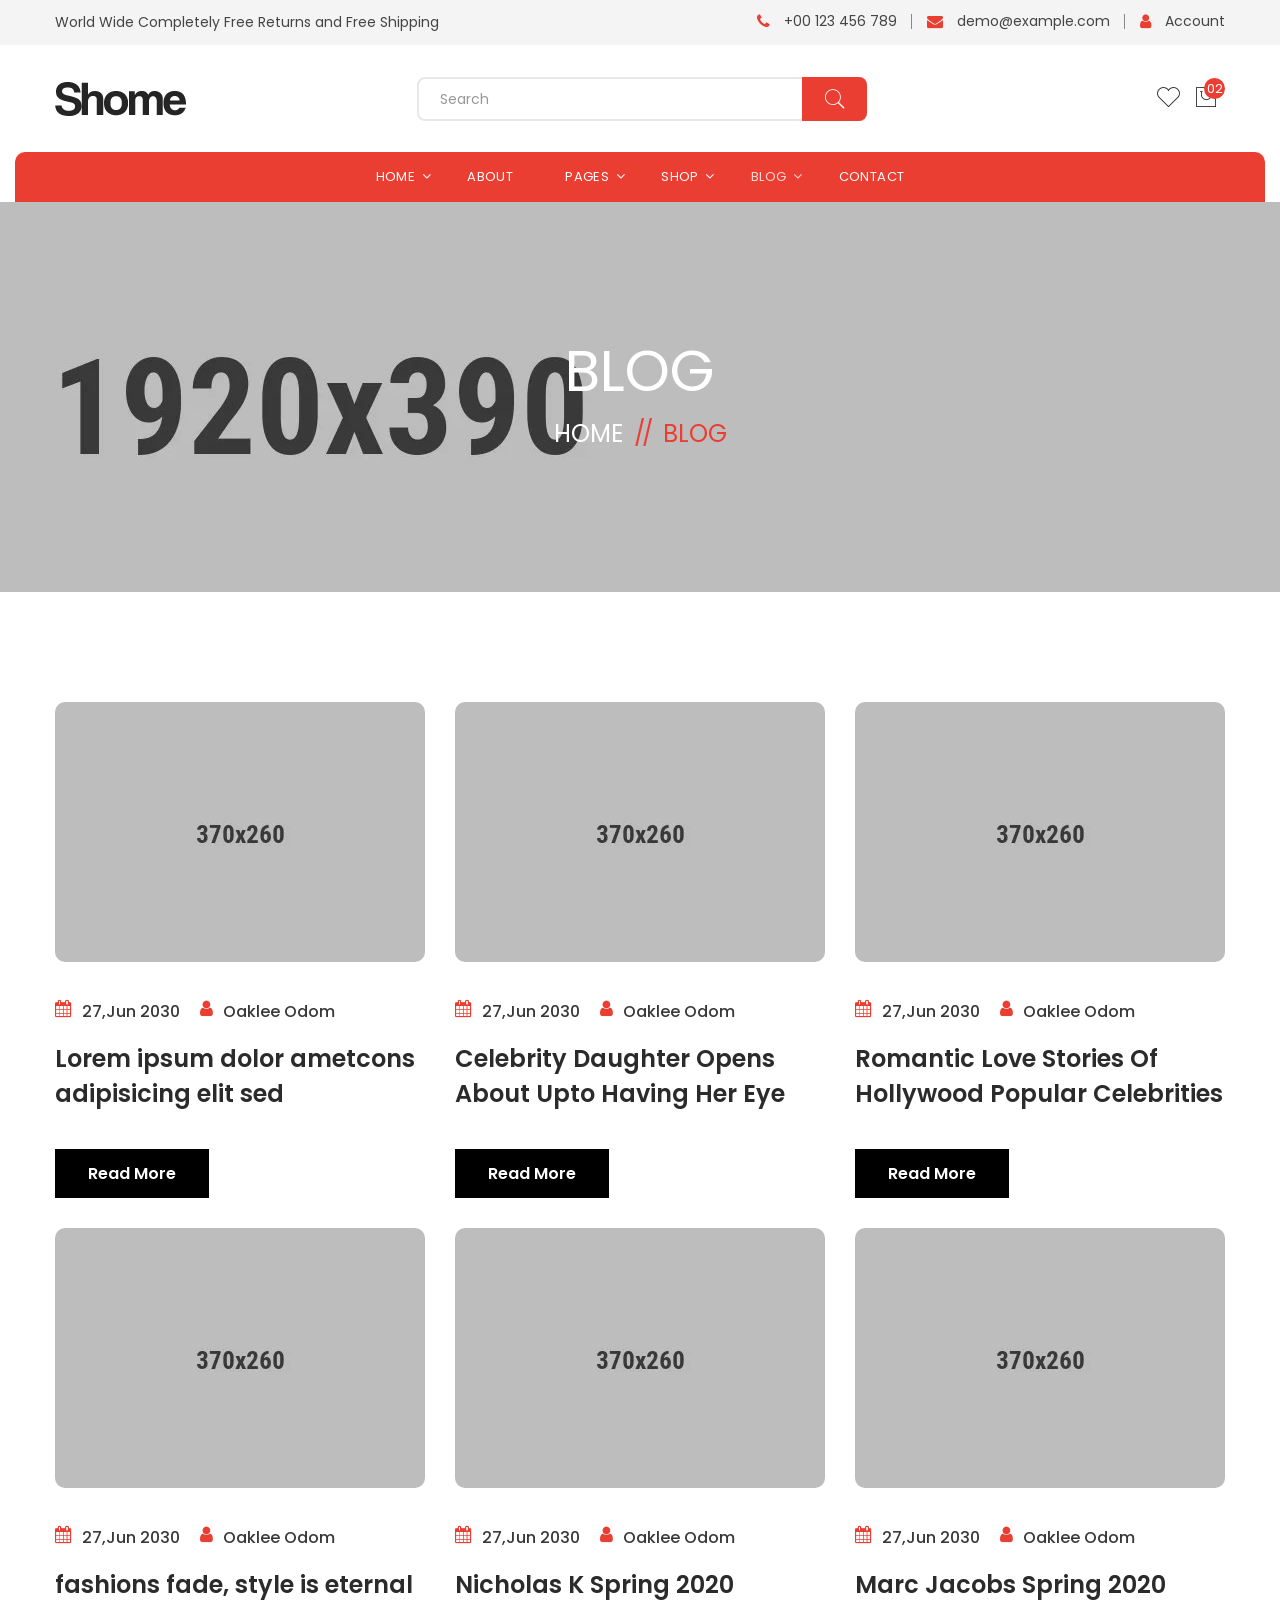
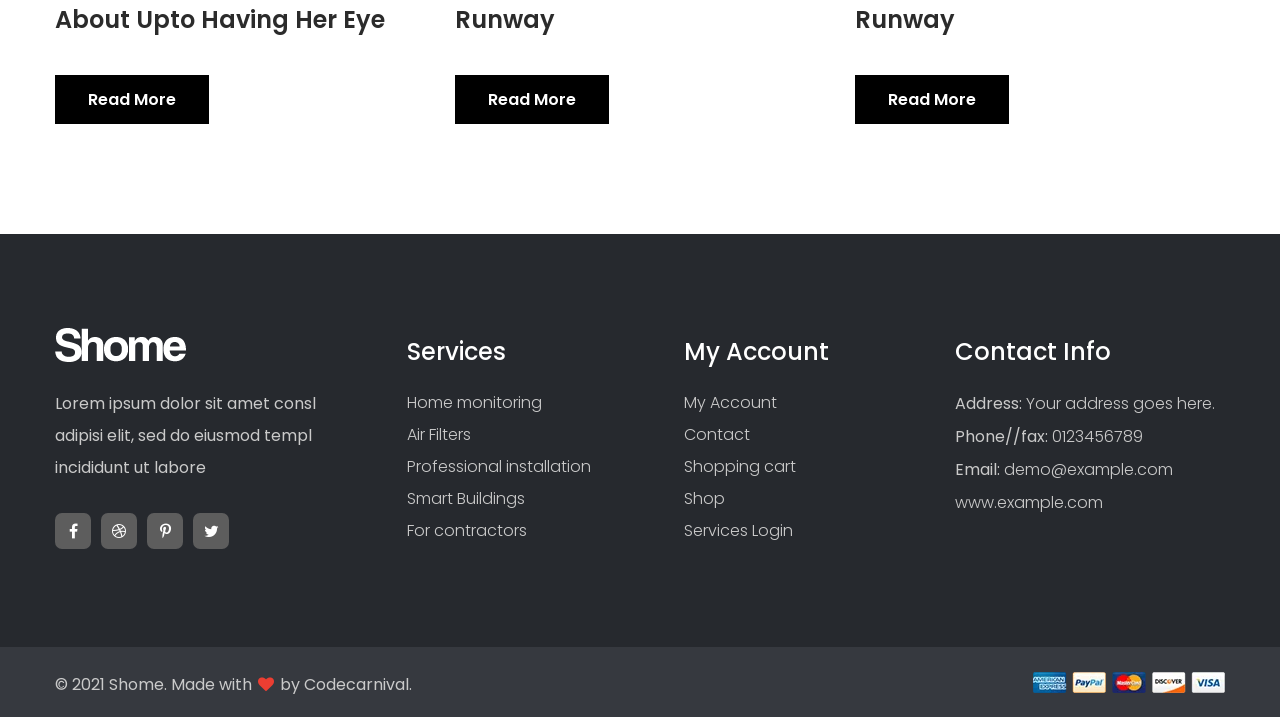
<file: src/main/webapp/blog.html>
<!DOCTYPE html>
<html lang="zxx">

<head>
    <meta charset="utf-8">
    <meta http-equiv="X-UA-Compatible" content="IE=edge">
    <meta name="viewport" content="width=device-width, initial-scale=1.0" />
    <meta name="description" content="Shome - Shoes eCommerce Website Template"/>
    <meta name="keywords" content="footwear, shoes, modern, shop, store, ecommerce, responsive, e-commerce"/>
    <meta name="author" content="codecarnival"/>

    <title>Blog :: Shome - Shoes eCommerce Website Template</title>

    <!--== Favicon ==-->
    <link rel="shortcut icon" href="assets/img/favicon.ico" type="image/x-icon" />

    <!--== Google Fonts ==-->
    <link rel="preconnect" href="https://fonts.googleapis.com">
    <link rel="preconnect" href="https://fonts.gstatic.com" crossorigin>
    <link href="https://fonts.googleapis.com/css2?family=Poppins:ital,wght@0,300;0,400;0,600;0,700;0,800;1,400;1,500&display=swap" rel="stylesheet">

    <!--== Bootstrap CSS ==-->
    <link href="assets/css/bootstrap.min.css" rel="stylesheet" />
    <!--== Font Awesome Min Icon CSS ==-->
    <link href="assets/css/font-awesome.min.css" rel="stylesheet" />
    <!--== Pe7 Stroke Icon CSS ==-->
    <link href="assets/css/pe-icon-7-stroke.css" rel="stylesheet" />
    <!--== Swiper CSS ==-->
    <link href="assets/css/swiper.min.css" rel="stylesheet" />
    <!--== Fancybox Min CSS ==-->
    <link href="assets/css/fancybox.min.css" rel="stylesheet" />
    <!--== Aos Min CSS ==-->
    <link href="assets/css/aos.min.css" rel="stylesheet" />

    <!--== Main Style CSS ==-->
    <link href="assets/css/style.css" rel="stylesheet" />

    <!--[if lt IE 9]>
    <script src="//oss.maxcdn.com/html5shiv/3.7.2/html5shiv.min.js"></script>
    <script src="//oss.maxcdn.com/respond/1.4.2/respond.min.js"></script>
    <![endif]-->
</head>

<body>

<!--wrapper start-->
<div class="wrapper">

  <!--== Start Header Wrapper ==-->
  <header class="main-header-wrapper position-relative">
    <div class="header-top">
      <div class="container pt--0 pb--0">
        <div class="row">
          <div class="col-12">
            <div class="header-top-align">
              <div class="header-top-align-start">
                <div class="desc">
                  <p>World Wide Completely Free Returns and Free Shipping</p>
                </div>
              </div>
              <div class="header-top-align-end">
                <div class="header-info-items">
                  <div class="info-items">
                    <ul>
                      <li class="number"><i class="fa fa-phone"></i><a href="tel://0123456789">+00 123 456 789</a></li>
                      <li class="email"><i class="fa fa-envelope"></i><a href="mailto://demo@example.com">demo@example.com</a></li>
                      <li class="account"><i class="fa fa-user"></i><a href="account-login.html">Account</a></li>
                    </ul>
                  </div>
                </div>
              </div>
            </div>
          </div>
        </div>
      </div>
    </div>
    <div class="header-middle">
      <div class="container pt--0 pb--0">
        <div class="row align-items-center">
          <div class="col-12">
            <div class="header-middle-align">
              <div class="header-middle-align-start">
                <div class="header-logo-area">
                  <a href="index.html">
                    <img class="logo-main" src="assets/img/logo.webp" width="131" height="34" alt="Logo" />
                    <img class="logo-light" src="assets/img/logo-light.webp" width="131" height="34" alt="Logo" />
                  </a>
                </div>
              </div>
              <div class="header-middle-align-center">
                <div class="header-search-area">
                  <form class="header-searchbox">
                    <input type="search" class="form-control" placeholder="Search">
                    <button class="btn-submit" type="submit"><i class="pe-7s-search"></i></button>
                  </form>
                </div>
              </div>
              <div class="header-middle-align-end">
                <div class="header-action-area">
                  <div class="shopping-search">
                    <button class="shopping-search-btn" type="button" data-bs-toggle="offcanvas" data-bs-target="#AsideOffcanvasSearch" aria-controls="AsideOffcanvasSearch"><i class="pe-7s-search icon"></i></button>
                  </div>
                  <div class="shopping-wishlist">
                    <a class="shopping-wishlist-btn" href="shop-wishlist.html">
                      <i class="pe-7s-like icon"></i>
                    </a>
                  </div>
                  <div class="shopping-cart">
                    <button class="shopping-cart-btn" type="button" data-bs-toggle="offcanvas" data-bs-target="#AsideOffcanvasCart" aria-controls="offcanvasRightLabel">
                      <i class="pe-7s-shopbag icon"></i>
                      <sup class="shop-count">02</sup>
                    </button>
                  </div>
                  <button class="btn-menu" type="button" data-bs-toggle="offcanvas" data-bs-target="#AsideOffcanvasMenu" aria-controls="AsideOffcanvasMenu">
                    <i class="pe-7s-menu"></i>
                  </button>
                </div>
              </div>
            </div>
          </div>
        </div>
      </div>
    </div>
    <div class="header-area header-default">
      <div class="container">
        <div class="row no-gutter align-items-center position-relative">
          <div class="col-12">
            <div class="header-align">
              <div class="header-navigation-area position-relative">
                <ul class="main-menu nav">
                  <li class="has-submenu"><a href="#/"><span>Home</span></a>
                    <ul class="submenu-nav">
                      <li><a href="index.html"><span>Home One</span></a></li>
                      <li><a href="index-two.html"><span>Home Two</span></a></li>
                    </ul>
                  </li>
                  <li><a href="about-us.html"><span>About</span></a></li>
                  <li class="has-submenu"><a href="#/"><span>Pages</span></a>
                    <ul class="submenu-nav">
                      <li><a href="account.html"><span>Account</span></a></li>
                      <li><a href="account-login.html"><span>Login</span></a></li>
                      <li><a href="account-register.html"><span>Register</span></a></li>
                      <li><a href="page-not-found.html"><span>Page Not Found</span></a></li>
                    </ul>
                  </li>
                  <li class="has-submenu position-static"><a href="#/"><span>Shop</span></a>
                    <ul class="submenu-nav submenu-nav-mega column-3">
                      <li class="mega-menu-item"><a href="#/" class="mega-title"><span>Shop Layout</span></a>
                        <ul>
                          <li><a href="shop-three-columns.html"><span>Shop 3 Column</span></a></li>
                          <li><a href="shop-four-columns.html"><span>Shop 4 Column</span></a></li>
                          <li><a href="shop.html"><span>Shop Left Sidebar</span></a></li>
                          <li><a href="shop-right-sidebar.html"><span>Shop Right Sidebar</span></a></li>
                        </ul>
                      </li>
                      <li class="mega-menu-item"><a href="#/" class="mega-title"><span>Single Product</span></a>
                        <ul>
                          <li><a href="single-normal-product.html"><span>Single Product Normal</span></a></li>
                          <li><a href="single-product.html"><span>Single Product Variable</span></a></li>
                          <li><a href="single-group-product.html"><span>Single Product Group</span></a></li>
                          <li><a href="single-affiliate-product.html"><span>Single Product Affiliate</span></a></li>
                        </ul>
                      </li>
                      <li class="mega-menu-item"><a href="#/" class="mega-title"><span>Others Pages</span></a>
                        <ul>
                          <li><a href="shop-cart.html"><span>Shopping Cart</span></a></li>
                          <li><a href="shop-checkout.html"><span>Checkout</span></a></li>
                          <li><a href="shop-wishlist.html"><span>Wishlist</span></a></li>
                          <li><a href="shop-compare.html"><span>Compare</span></a></li>
                        </ul>
                      </li>
                    </ul>
                  </li>
                  <li class="has-submenu"><a href="#/"><span>Blog</span></a>
                    <ul class="submenu-nav submenu-nav-mega">
                      <li class="mega-menu-item"><a href="#/" class="mega-title">Blog Layout</a>
                        <ul>
                          <li><a href="blog.html">Blog Grid</a></li>
                          <li><a href="blog-left-sidebar.html">Blog Left Sidebar</a></li>
                          <li><a href="blog-right-sidebar.html">Blog Right Sidebar</a></li>
                        </ul>
                      </li>
                      <li class="mega-menu-item"><a href="#/" class="mega-title">Single Blog</a>
                        <ul>
                          <li><a href="blog-details-no-sidebar.html">Blog Details</a></li>
                          <li><a href="blog-details-left-sidebar.html">Blog Details Left Sidebar</a></li>
                          <li><a href="blog-details.html">Blog Details Right Sidebar</a></li>
                        </ul>
                      </li>
                    </ul>
                  </li>
                  <li><a href="contact.html"><span>Contact</span></a></li>
                </ul>
              </div>
            </div>
          </div>
        </div>
      </div>
    </div>
  </header>
  <!--== End Header Wrapper ==-->
  
  <main class="main-content">
    <!--== Start Page Header Area Wrapper ==-->
    <div class="page-header-area" data-bg-img="assets/img/photos/bg3.webp">
      <div class="container pt--0 pb--0">
        <div class="row">
          <div class="col-12">
            <div class="page-header-content">
              <h2 class="title" data-aos="fade-down" data-aos-duration="1000">Blog</h2>
              <nav class="breadcrumb-area" data-aos="fade-down" data-aos-duration="1200">
                <ul class="breadcrumb">
                  <li><a href="index.html">Home</a></li>
                  <li class="breadcrumb-sep">//</li>
                  <li>Blog</li>
                </ul>
              </nav>
            </div>
          </div>
        </div>
      </div>
    </div>
    <!--== End Page Header Area Wrapper ==-->

    <!--== Start Blog Area Wrapper ==-->
    <section class="blog-area blog-inner-area">
      <div class="container">
        <div class="row">
          <div class="col-md-6 col-lg-4">
            <!--== Start Blog Item ==-->
            <div class="post-item">
              <div class="inner-content">
                <div class="thumb">
                  <a href="blog-details.html"><img src="assets/img/blog/1.webp" width="370" height="260" alt="Image-HasTech"></a>
                </div>
                <div class="content">
                  <div class="meta-post">
                    <ul>
                      <li class="post-date"><i class="fa fa-calendar"></i><a href="blog.html">27,Jun 2030</a></li>
                      <li class="author-info"><i class="fa fa-user"></i><a href="blog.html">Oaklee Odom</a></li>
                    </ul>
                  </div>
                  <h4 class="title"><a href="blog-details.html">Lorem ipsum dolor ametcons adipisicing elit sed</a></h4>
                  <a class="post-btn" href="blog.html">Read More</a>
                </div>
              </div>
            </div>
            <!--== End Blog Item ==-->
          </div>
          <div class="col-md-6 col-lg-4">
            <!--== Start Blog Item ==-->
            <div class="post-item">
              <div class="inner-content">
                <div class="thumb">
                  <a href="blog-details.html"><img src="assets/img/blog/2.webp" width="370" height="260" alt="Image-HasTech"></a>
                </div>
                <div class="content">
                  <div class="meta-post">
                    <ul>
                      <li class="post-date"><i class="fa fa-calendar"></i><a href="blog.html">27,Jun 2030</a></li>
                      <li class="author-info"><i class="fa fa-user"></i><a href="blog.html">Oaklee Odom</a></li>
                    </ul>
                  </div>
                  <h4 class="title"><a href="blog-details.html">Celebrity Daughter Opens About Upto Having Her Eye</a></h4>
                  <a class="post-btn" href="blog.html">Read More</a>
                </div>
              </div>
            </div>
            <!--== End Blog Item ==-->
          </div>
          <div class="col-md-6 col-lg-4">
            <!--== Start Blog Item ==-->
            <div class="post-item">
              <div class="inner-content">
                <div class="thumb">
                  <a href="blog-details.html"><img src="assets/img/blog/3.webp" width="370" height="260" alt="Image-HasTech"></a>
                </div>
                <div class="content">
                  <div class="meta-post">
                    <ul>
                      <li class="post-date"><i class="fa fa-calendar"></i><a href="blog.html">27,Jun 2030</a></li>
                      <li class="author-info"><i class="fa fa-user"></i><a href="blog.html">Oaklee Odom</a></li>
                    </ul>
                  </div>
                  <h4 class="title"><a href="blog-details.html">Romantic Love Stories Of Hollywood Popular Celebrities</a></h4>
                  <a class="post-btn" href="blog.html">Read More</a>
                </div>
              </div>
            </div>
            <!--== End Blog Item ==-->
          </div>

          <div class="col-md-6 col-lg-4">
            <!--== Start Blog Item ==-->
            <div class="post-item">
              <div class="inner-content">
                <div class="thumb">
                  <a href="blog-details.html"><img src="assets/img/blog/4.webp" width="370" height="260" alt="Image-HasTech"></a>
                </div>
                <div class="content">
                  <div class="meta-post">
                    <ul>
                      <li class="post-date"><i class="fa fa-calendar"></i><a href="blog.html">27,Jun 2030</a></li>
                      <li class="author-info"><i class="fa fa-user"></i><a href="blog.html">Oaklee Odom</a></li>
                    </ul>
                  </div>
                  <h4 class="title"><a href="blog-details.html">fashions fade, style is eternal About Upto Having Her Eye</a></h4>
                  <a class="post-btn" href="blog.html">Read More</a>
                </div>
              </div>
            </div>
            <!--== End Blog Item ==-->
          </div>
          <div class="col-md-6 col-lg-4">
            <!--== Start Blog Item ==-->
            <div class="post-item">
              <div class="inner-content">
                <div class="thumb">
                  <a href="blog-details.html"><img src="assets/img/blog/5.webp" width="370" height="260" alt="Image-HasTech"></a>
                </div>
                <div class="content">
                  <div class="meta-post">
                    <ul>
                      <li class="post-date"><i class="fa fa-calendar"></i><a href="blog.html">27,Jun 2030</a></li>
                      <li class="author-info"><i class="fa fa-user"></i><a href="blog.html">Oaklee Odom</a></li>
                    </ul>
                  </div>
                  <h4 class="title"><a href="blog-details.html">Nicholas K Spring 2020 Runway</a></h4>
                  <a class="post-btn" href="blog.html">Read More</a>
                </div>
              </div>
            </div>
            <!--== End Blog Item ==-->
          </div>
          <div class="col-md-6 col-lg-4">
            <!--== Start Blog Item ==-->
            <div class="post-item">
              <div class="inner-content">
                <div class="thumb">
                  <a href="blog-details.html"><img src="assets/img/blog/6.webp" width="370" height="260" alt="Image-HasTech"></a>
                </div>
                <div class="content">
                  <div class="meta-post">
                    <ul>
                      <li class="post-date"><i class="fa fa-calendar"></i><a href="blog.html">27,Jun 2030</a></li>
                      <li class="author-info"><i class="fa fa-user"></i><a href="blog.html">Oaklee Odom</a></li>
                    </ul>
                  </div>
                  <h4 class="title"><a href="blog-details.html">Marc Jacobs Spring 2020 Runway</a></h4>
                  <a class="post-btn" href="blog.html">Read More</a>
                </div>
              </div>
            </div>
            <!--== End Blog Item ==-->
          </div>
        </div>
      </div>
    </section>
    <!--== End Blog Area Wrapper ==-->
  </main>

  <!--== Start Footer Area Wrapper ==-->
  <footer class="footer-area">
    <!--== Start Footer Main ==-->
    <div class="footer-main">
      <div class="container pt--0 pb--0">
        <div class="row">
          <div class="col-md-6 col-lg-3">
            <!--== Start widget Item ==-->
            <div class="widget-item">
              <div class="about-widget-wrap">
                <div class="widget-logo-area">
                  <a href="index.html">
                    <img class="logo-main" src="assets/img/logo-light.webp" width="131" height="34" alt="Logo" />
                  </a>
                </div>
                <p class="desc">Lorem ipsum dolor sit amet consl adipisi elit, sed do eiusmod templ incididunt ut labore</p>
                <div class="social-icons">
                  <a href="https://www.facebook.com/" target="_blank" rel="noopener"><i class="fa fa-facebook"></i></a>
                  <a href="https://dribbble.com/" target="_blank" rel="noopener"><i class="fa fa-dribbble"></i></a>
                  <a href="https://www.pinterest.com/" target="_blank" rel="noopener"><i class="fa fa-pinterest-p"></i></a>
                  <a href="https://twitter.com/" target="_blank" rel="noopener"><i class="fa fa-twitter"></i></a>
                </div>
              </div>
            </div>
            <!--== End widget Item ==-->
          </div>
          <div class="col-md-6 col-lg-3">
            <!--== Start widget Item ==-->
            <div class="widget-item widget-services-item">
              <h4 class="widget-title">Services</h4>
              <h4 class="widget-collapsed-title collapsed" data-bs-toggle="collapse" data-bs-target="#widgetId-1">Services</h4>
              <div id="widgetId-1" class="collapse widget-collapse-body">
                <div class="collapse-body">
                  <div class="widget-menu-wrap">
                    <ul class="nav-menu">
                      <li><a href="contact.html">Home monitoring</a></li>
                      <li><a href="contact.html">Air Filters</a></li>
                      <li><a href="contact.html">Professional installation</a></li>
                      <li><a href="contact.html">Smart Buildings</a></li>
                      <li><a href="contact.html">For contractors</a></li>
                    </ul>
                  </div>
                </div>
              </div>
            </div>
            <!--== End widget Item ==-->
          </div>
          <div class="col-md-6 col-lg-3">
            <!--== Start widget Item ==-->
            <div class="widget-item widget-account-item">
              <h4 class="widget-title">My Account</h4>
              <h4 class="widget-collapsed-title collapsed" data-bs-toggle="collapse" data-bs-target="#widgetId-2">My Account</h4>
              <div id="widgetId-2" class="collapse widget-collapse-body">
                <div class="collapse-body">
                  <div class="widget-menu-wrap">
                    <ul class="nav-menu">
                      <li><a href="account-login.html">My Account</a></li>
                      <li><a href="contact.html">Contact</a></li>
                      <li><a href="shop-cart.html">Shopping cart</a></li>
                      <li><a href="shop.html">Shop</a></li>
                      <li><a href="account-login.html">Services Login</a></li>
                    </ul>
                  </div>
                </div>
              </div>
            </div>
            <!--== End widget Item ==-->
          </div>
          <div class="col-md-6 col-lg-3">
            <!--== Start widget Item ==-->
            <div class="widget-item">
              <h4 class="widget-title">Contact Info</h4>
              <h4 class="widget-collapsed-title collapsed" data-bs-toggle="collapse" data-bs-target="#widgetId-3">Contact Info</h4>
              <div id="widgetId-3" class="collapse widget-collapse-body">
                <div class="collapse-body">
                  <div class="widget-contact-wrap">
                    <ul>
                      <li><span>Address:</span> Your address goes here.</li>
                      <li><span>Phone//fax:</span> <a href="tel://0123456789">0123456789</a></li>
                      <li><span>Email:</span> <a href="mailto://demo@example.com">demo@example.com</a></li>
                      <li><a target="_blank" href="https://www.hasthemes.com">www.example.com</a></li>
                    </ul>
                  </div>
                </div>
              </div>
            </div>
            <!--== End widget Item ==-->
          </div>
        </div>
      </div>
    </div>
    <!--== End Footer Main ==-->

    <!--== Start Footer Bottom ==-->
    <div class="footer-bottom">
      <div class="container pt--0 pb--0">
        <div class="row">
          <div class="col-md-7 col-lg-6">
            <p class="copyright">© 2021 Shome. Made with <i class="fa fa-heart"></i> by <a target="_blank" href="https://themeforest.net/user/codecarnival/portfolio">Codecarnival.</a></p>
          </div>
          <div class="col-md-5 col-lg-6">
            <div class="payment">
              <a href="account-login.html"><img src="assets/img/photos/payment-card.webp" width="192" height="21" alt="Payment Logo"></a>
            </div>
          </div>
        </div>
      </div>
    </div>
    <!--== End Footer Bottom ==-->
  </footer>
  <!--== End Footer Area Wrapper ==-->

  <!--== Scroll Top Button ==-->
  <div id="scroll-to-top" class="scroll-to-top"><span class="fa fa-angle-up"></span></div>

  <!--== Start Quick View Menu ==-->
  <aside class="product-quick-view-modal">
    <div class="product-quick-view-inner">
      <div class="product-quick-view-content">
        <button type="button" class="btn-close">
          <span class="close-icon"><i class="fa fa-close"></i></span>
        </button>
        <div class="row align-items-center">
          <div class="col-lg-6 col-md-6 col-12">
            <div class="thumb">
              <img src="assets/img/shop/product-single/1.webp" width="570" height="541" alt="Alan-Shop">
            </div>
          </div>
          <div class="col-lg-6 col-md-6 col-12">
            <div class="content">
              <h4 class="title">Space X Bag For Office</h4>
              <div class="prices">
                <del class="price-old">$85.00</del>
                <span class="price">$70.00</span>
              </div>
              <p>Contrary to popular belief, Lorem Ipsum is not simply random text. It has roots in a piece of classical Latin literature from 45 BC, making it over 2000 years old. Richard McClintock, a Latin professor at Hampden-Sydney College in Virginia,</p>
              <div class="quick-view-select">
                <div class="quick-view-select-item">
                  <label for="forSize" class="form-label">Size:</label>
                  <select class="form-select" id="forSize" required>
                    <option selected value="">s</option>
                    <option>m</option>
                    <option>l</option>
                    <option>xl</option>
                  </select>
                </div>
                <div class="quick-view-select-item">
                  <label for="forColor" class="form-label">Color:</label>
                  <select class="form-select" id="forColor" required>
                    <option selected value="">red</option>
                    <option>green</option>
                    <option>blue</option>
                    <option>yellow</option>
                    <option>white</option>
                  </select>
                </div>
              </div>
              <div class="action-top">
                <div class="pro-qty">
                  <input type="text" id="quantity20" title="Quantity" value="1" />
                </div>
                <button class="btn btn-black">Add to cart</button>
              </div>
            </div>
          </div>
        </div>
      </div>
    </div>
    <div class="canvas-overlay"></div>
  </aside>
  <!--== End Quick View Menu ==-->

  <!--== Start Aside Cart Menu ==-->
  <div class="aside-cart-wrapper offcanvas offcanvas-end" tabindex="-1" id="AsideOffcanvasCart" aria-labelledby="offcanvasRightLabel">
    <div class="offcanvas-header">
      <h1 id="offcanvasRightLabel"></h1>
      <button class="btn-aside-cart-close" data-bs-dismiss="offcanvas" aria-label="Close">Shopping Cart <i class="fa fa-chevron-right"></i></button>
    </div>
    <div class="offcanvas-body">
      <ul class="aside-cart-product-list">
        <li class="product-list-item">
          <a href="#/" class="remove">×</a>
          <a href="single-product.html">
            <img src="assets/img/shop/product-mini/1.webp" width="90" height="110" alt="Image-HasTech">
            <span class="product-title">Leather Mens Slipper</span>
          </a>
          <span class="product-price">1 × £69.99</span>
        </li>
        <li class="product-list-item">
          <a href="#/" class="remove">×</a>
          <a href="single-product.html">
            <img src="assets/img/shop/product-mini/2.webp" width="90" height="110" alt="Image-HasTech">
            <span class="product-title">Quickiin Mens shoes</span>
          </a>
          <span class="product-price">1 × £20.00</span>
        </li>
      </ul>
      <p class="cart-total"><span>Subtotal:</span><span class="amount">£89.99</span></p>
      <a class="btn-theme" data-margin-bottom="10" href="shop-cart.html">View cart</a>
      <a class="btn-theme" href="shop-checkout.html">Checkout</a>
      <a class="d-block text-end lh-1" href="shop-checkout.html"><img src="assets/img/photos/paypal.webp" width="133" height="26" alt="Has-image"></a>
    </div>
  </div>
  <!--== End Aside Cart Menu ==-->

  <!--== Start Aside Search Menu ==-->
  <aside class="aside-search-box-wrapper offcanvas offcanvas-top" tabindex="-1" id="AsideOffcanvasSearch" aria-labelledby="offcanvasTopLabel">
    <div class="offcanvas-header">
      <h5 class="d-none" id="offcanvasTopLabel">Aside Search</h5>
      <button type="button" class="btn-close" data-bs-dismiss="offcanvas" aria-label="Close"><i class="pe-7s-close"></i></button>
    </div>
    <div class="offcanvas-body">
      <div class="container pt--0 pb--0">
        <div class="search-box-form-wrap">
          <div class="search-note">
            <p>Start typing and press Enter to search</p>
          </div>
          <form action="#" method="post">
            <div class="search-form position-relative">
              <label for="search-input" class="visually-hidden">Search</label>
              <input id="search-input" type="search" class="form-control" placeholder="Search entire store…">
              <button class="search-button"><i class="fa fa-search"></i></button>
            </div>
          </form>
        </div>
      </div>
    </div>
  </aside>
  <!--== End Aside Search Menu ==-->

  <!--== Start Side Menu ==-->
  <div class="off-canvas-wrapper offcanvas offcanvas-start" tabindex="-1" id="AsideOffcanvasMenu" aria-labelledby="offcanvasExampleLabel">
    <div class="offcanvas-header">
      <h1 id="offcanvasExampleLabel"></h1>
      <button class="btn-menu-close" data-bs-dismiss="offcanvas" aria-label="Close">menu <i class="fa fa-chevron-left"></i></button>
    </div>
    <div class="offcanvas-body">
      <div class="info-items">
        <ul>
          <li class="number"><a href="tel://0123456789"><i class="fa fa-phone"></i>+00 123 456 789</a></li>
          <li class="email"><a href="mailto://demo@example.com"><i class="fa fa-envelope"></i>demo@example.com</a></li>
          <li class="account"><a href="account-login.html"><i class="fa fa-user"></i>Account</a></li>
        </ul>
      </div>
      <!-- Mobile Menu Start -->
      <div class="mobile-menu-items">
        <ul class="nav-menu">
          <li><a href="#">Home</a>
            <ul class="sub-menu">
              <li><a href="index.html">Home One</a></li>
              <li><a href="index-two.html">Home Two</a></li>
            </ul>
          </li>
          <li><a href="about-us.html">About</a></li>
          <li><a href="#">Pages</a>
            <ul class="sub-menu">
              <li><a href="account.html">Account</a></li>
              <li><a href="account-login.html">Login</a></li>
              <li><a href="account-register.html">Register</a></li>
              <li><a href="page-not-found.html">Page Not Found</a></li>
            </ul>
          </li>
          <li><a href="#">Shop</a>
            <ul class="sub-menu">
              <li><a href="#">Shop Layout</a>
                <ul class="sub-menu">
                  <li><a href="shop-three-columns.html">Shop 3 Column</a></li>
                  <li><a href="shop-four-columns.html">Shop 4 Column</a></li>
                  <li><a href="shop.html">Shop Left Sidebar</a></li>
                  <li><a href="shop-right-sidebar.html">Shop Right Sidebar</a></li>
                </ul>
              </li>
              <li><a href="#">Single Product</a>
                <ul class="sub-menu">
                  <li><a href="single-normal-product.html">Single Product Normal</a></li>
                  <li><a href="single-product.html">Single Product Variable</a></li>
                  <li><a href="single-group-product.html">Single Product Group</a></li>
                  <li><a href="single-affiliate-product.html">Single Product Affiliate</a></li>
                </ul>
              </li>
              <li><a href="#">Others Pages</a>
                <ul class="sub-menu">
                  <li><a href="shop-cart.html">Shopping Cart</a></li>
                  <li><a href="shop-checkout.html">Checkout</a></li>
                  <li><a href="shop-wishlist.html">Wishlist</a></li>
                  <li><a href="shop-compare.html">Compare</a></li>
                </ul>
              </li>
            </ul>
          </li>
          <li><a href="#">Blog</a>
            <ul class="sub-menu">
              <li><a href="#">Blog Layout</a>
                <ul class="sub-menu">
                  <li><a href="blog.html">Blog Grid</a></li>
                  <li><a href="blog-left-sidebar.html">Blog Left Sidebar</a></li>
                  <li><a href="blog-right-sidebar.html">Blog Right Sidebar</a></li>
                </ul>
              </li>
              <li><a href="#">Single Blog</a>
                <ul class="sub-menu">
                  <li><a href="blog-details-no-sidebar.html">Blog Details</a></li>
                  <li><a href="blog-details-left-sidebar.html">Blog Details Left Sidebar</a></li>
                  <li><a href="blog-details.html">Blog Details Right Sidebar</a></li>
                </ul>
              </li>
            </ul>
          </li>
          <li><a href="contact.html">Contact</a></li>
        </ul>
      </div>
      <!-- Mobile Menu End -->
    </div>
  </div>
  <!--== End Side Menu ==-->
</div>

<!--=======================Javascript============================-->

<!--=== jQuery Modernizr Min Js ===-->
<script src="assets/js/modernizr.js"></script>
<!--=== jQuery Min Js ===-->
<script src="assets/js/jquery-main.js"></script>
<!--=== jQuery Migration Min Js ===-->
<script src="assets/js/jquery-migrate.js"></script>
<!--=== jQuery Popper Min Js ===-->
<script src="assets/js/popper.min.js"></script>
<!--=== jQuery Bootstrap Min Js ===-->
<script src="assets/js/bootstrap.min.js"></script>
<!--=== jQuery Ui Min Js ===-->
<script src="assets/js/jquery-ui.min.js"></script>
<!--=== jQuery Swiper Min Js ===-->
<script src="assets/js/swiper.min.js"></script>
<!--=== jQuery Fancybox Min Js ===-->
<script src="assets/js/fancybox.min.js"></script>
<!--=== jQuery Waypoint Js ===-->
<script src="assets/js/waypoint.js"></script>
<!--=== jQuery Parallax Min Js ===-->
<script src="assets/js/parallax.min.js"></script>
<!--=== jQuery Aos Min Js ===-->
<script src="assets/js/aos.min.js"></script>

<!--=== jQuery Custom Js ===-->
<script src="assets/js/custom.js"></script>

</body>

</html>
</file>
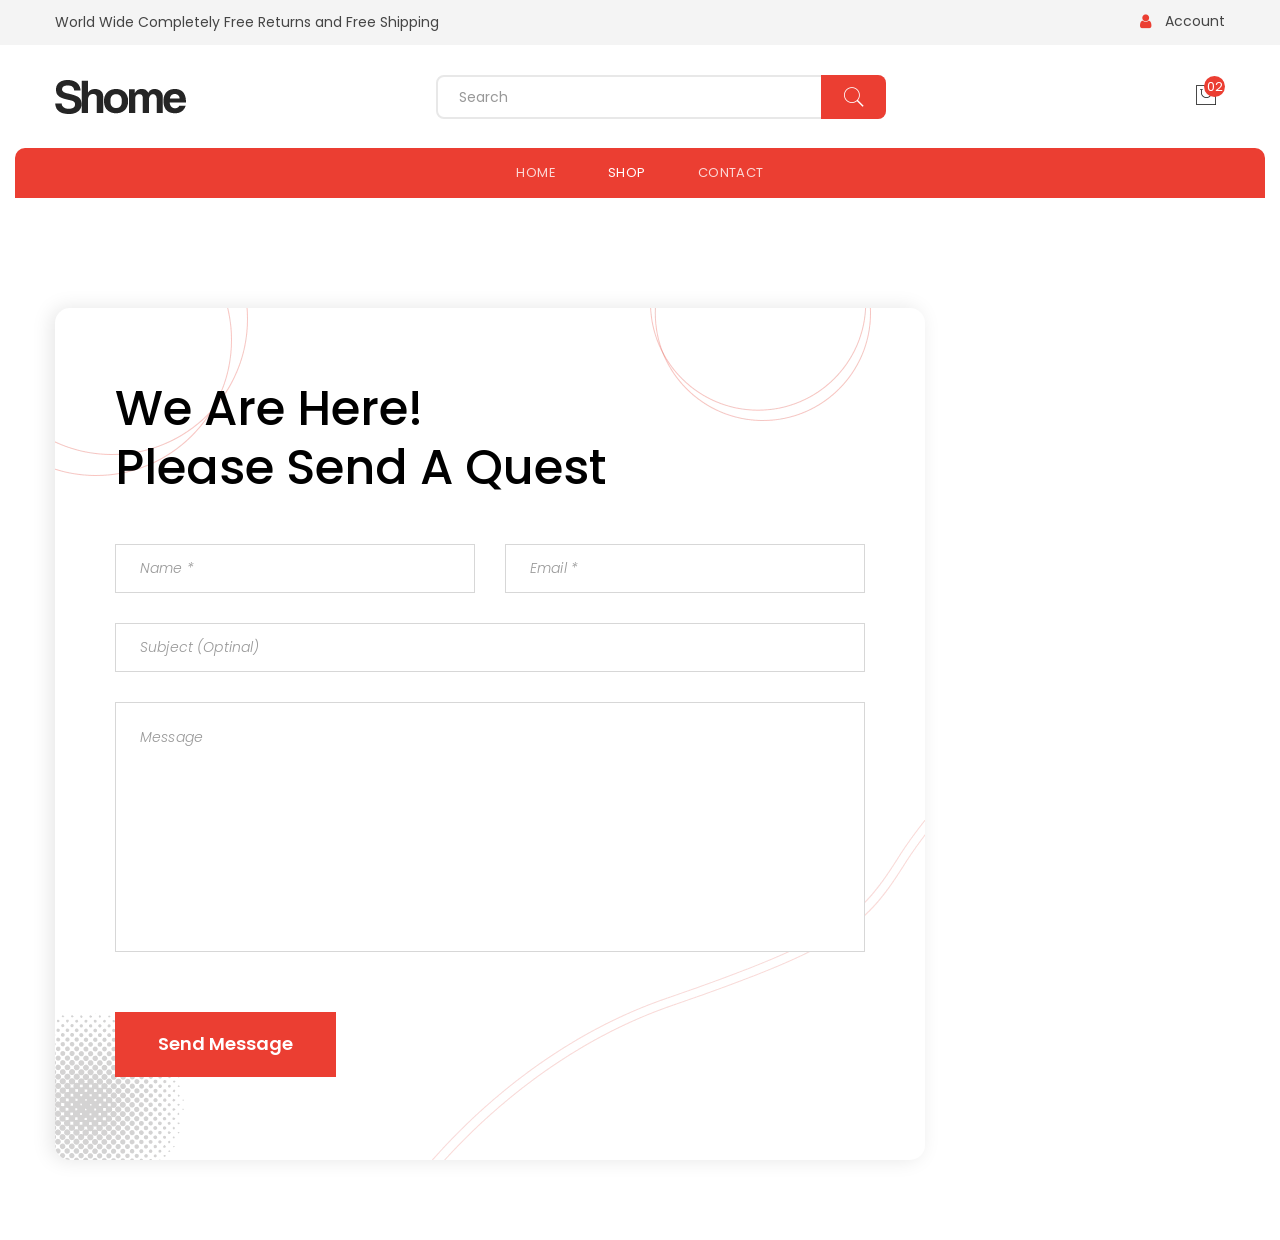
<file: src/main/webapp/contact.html>
<!DOCTYPE html>
<html lang="zxx">

<head>
    <meta charset="utf-8">
    <meta http-equiv="X-UA-Compatible" content="IE=edge">
    <meta name="viewport" content="width=device-width, initial-scale=1.0" />
    <meta name="description" content="Shome - Shoes eCommerce Website Template"/>
    <meta name="keywords" content="footwear, shoes, modern, shop, store, ecommerce, responsive, e-commerce"/>
    <meta name="author" content="codecarnival"/>

    <title>Contact :: Shome - Shoes eCommerce Website Template</title>

    <!--== Favicon ==-->
    <link rel="shortcut icon" href="assets/img/favicon.ico" type="image/x-icon" />

    <!--== Google Fonts ==-->
    <link href="https://fonts.googleapis.com/css?family=Poppins:200,300,300i,400,400i,500,600,700,800" rel="stylesheet">

    <!--== Bootstrap CSS ==-->
    <link href="assets/css/bootstrap.min.css" rel="stylesheet" />
    <!--== Font Awesome Min Icon CSS ==-->
    <link href="assets/css/font-awesome.min.css" rel="stylesheet" />
    <!--== Pe7 Stroke Icon CSS ==-->
    <link href="assets/css/pe-icon-7-stroke.css" rel="stylesheet" />
    <!--== Swiper CSS ==-->
    <link href="assets/css/swiper.min.css" rel="stylesheet" />
    <!--== Fancybox Min CSS ==-->
    <link href="assets/css/fancybox.min.css" rel="stylesheet" />
    <!--== Aos Min CSS ==-->
    <link href="assets/css/aos.min.css" rel="stylesheet" />

    <!--== Main Style CSS ==-->
    <link href="assets/css/style.css" rel="stylesheet" />

    <!--[if lt IE 9]>
    <script src="//oss.maxcdn.com/html5shiv/3.7.2/html5shiv.min.js"></script>
    <script src="//oss.maxcdn.com/respond/1.4.2/respond.min.js"></script>
    <![endif]-->
</head>

<body>

<!--wrapper start-->
<div class="wrapper">

  <!--== Start Header Wrapper ==-->
  <header class="main-header-wrapper position-relative">
    <div class="header-top">
      <div class="container pt--0 pb--0">
        <div class="row">
          <div class="col-12">
            <div class="header-top-align">
              <div class="header-top-align-start">
                <div class="desc">
                  <p>World Wide Completely Free Returns and Free Shipping</p>
                </div>
              </div>
              <div class="header-top-align-end">
                <div class="header-info-items">
                  <div class="info-items">
                    <ul>

                      <li class="account"><i class="fa fa-user"></i><a href="account-login.html">Account</a></li>
                    </ul>
                  </div>
                </div>
              </div>
            </div>
          </div>
        </div>
      </div>
    </div>
    <div class="header-middle">
      <div class="container pt--0 pb--0">
        <div class="row align-items-center">
          <div class="col-12">
            <div class="header-middle-align">
              <div class="header-middle-align-start">
                <div class="header-logo-area">
                  <a href="index.html">
                    <img class="logo-main" src="assets/img/logo.webp" width="131" height="34" alt="Logo" />
                    <img class="logo-light" src="assets/img/logo-light.webp" width="131" height="34" alt="Logo" />
                  </a>
                </div>
              </div>
              <div class="header-middle-align-center">
                <div class="header-search-area">
                  <form class="header-searchbox">
                    <input type="search" class="form-control" placeholder="Search">
                    <button class="btn-submit" type="submit"><i class="pe-7s-search"></i></button>
                  </form>
                </div>
              </div>
              <div class="header-middle-align-end">
                <div class="header-action-area">
                  <div class="shopping-search">
                    <button class="shopping-search-btn" type="button" data-bs-toggle="offcanvas" data-bs-target="#AsideOffcanvasSearch" aria-controls="AsideOffcanvasSearch"><i class="pe-7s-search icon"></i></button>
                  </div>

                  <div class="shopping-cart">
                    <button class="shopping-cart-btn" type="button" data-bs-toggle="offcanvas" data-bs-target="#AsideOffcanvasCart" aria-controls="offcanvasRightLabel">
                      <i class="pe-7s-shopbag icon"></i>
                      <sup class="shop-count">02</sup>
                    </button>
                  </div>
                  <button class="btn-menu" type="button" data-bs-toggle="offcanvas" data-bs-target="#AsideOffcanvasMenu" aria-controls="AsideOffcanvasMenu">
                    <i class="pe-7s-menu"></i>
                  </button>
                </div>
              </div>
            </div>
          </div>
        </div>
      </div>
    </div>
    <div class="header-area header-default">
      <div class="container">
        <div class="row no-gutter align-items-center position-relative">
          <div class="col-12">
            <div class="header-align">
              <div class="header-navigation-area position-relative">
                <ul class="main-menu nav">
                  <li><a href="contact.html"><span>Home</span></a></li>



                  <li><a href="#/"><span>Shop</span></a></li>

                  <li><a href="contact.html"><span>Contact</span></a></li>

                </ul>
              </div>
            </div>
          </div>
        </div>
      </div>
    </div>
  </header>
  <!--== End Header Wrapper ==-->
  
  <main class="main-content">
    <!--== Start Page Header Area Wrapper ==-->

    <!--== End Page Header Area Wrapper ==-->

    <!--== Start Contact Area Wrapper ==-->
    <section class="contact-area contact-page-area">
      <div class="container">
        <div class="row contact-page-wrapper">
          <div class="col-xl-9">
            <div class="contact-form-wrap" data-aos="fade-right">
              <div class="contact-form-title">
                <h2 class="title">We Are Here! <br>Please Send A Quest</h2>
              </div>
              <!--== Start Contact Form ==-->
              <div class="contact-form">
                <form id="contact-form" action="https://whizthemes.com/mail-php/raju/arden/mail.php" method="POST">
                  <div class="row row-gutter-20">
                    <div class="col-md-6">
                      <div class="form-group">
                        <input class="form-control" type="text" name="con_name" placeholder="Name *">
                      </div>
                    </div>
                    <div class="col-md-6">
                      <div class="form-group">
                        <input class="form-control" type="email" name="con_email" placeholder="Email *">
                      </div>
                    </div>
                    <div class="col-12">
                      <div class="form-group">
                        <input class="form-control" type="text" placeholder="Subject (Optinal)">
                      </div>
                    </div>
                    <div class="col-12">
                      <div class="form-group mb--0">
                        <textarea class="form-control" name="con_message" placeholder="Message"></textarea>
                      </div>
                    </div>
                    <div class="col-12">
                      <div class="form-group mb--0">
                        <button class="btn-theme" type="submit">Send Message</button>
                      </div>
                    </div>
                  </div>
                </form>
              </div>
              <!--== End Contact Form ==-->

              <!--== Message Notification ==-->
              <div class="form-message"></div>
              <div class="shape-group-style2">
                <div class="shape-group-one"><img src="assets/img/shape/13.webp" width="193" height="168" alt="Image-HasTech"></div>
                <div class="shape-group-two"><img src="assets/img/shape/15.webp" width="221" height="113" alt="Image-HasTech"></div>
                <div class="shape-group-three"><img src="assets/img/shape/16.webp" width="129" height="147" alt="Image-HasTech"></div>
                <div class="shape-group-four"><img src="assets/img/shape/17.webp" width="493" height="340" alt="Image-HasTech"></div>
              </div>
            </div>
          </div>

        </div>
      </div>
    </section>
    <!--== End Contact Area Wrapper ==-->
  </main>


  <!--== End Side Menu ==-->
</div>

<!--=======================Javascript============================-->

<!--=== jQuery Modernizr Min Js ===-->
<script src="assets/js/modernizr.js"></script>
<!--=== jQuery Min Js ===-->
<script src="assets/js/jquery-main.js"></script>
<!--=== jQuery Migration Min Js ===-->
<script src="assets/js/jquery-migrate.js"></script>
<!--=== jQuery Popper Min Js ===-->
<script src="assets/js/popper.min.js"></script>
<!--=== jQuery Bootstrap Min Js ===-->
<script src="assets/js/bootstrap.min.js"></script>
<!--=== jQuery Ui Min Js ===-->
<script src="assets/js/jquery-ui.min.js"></script>
<!--=== jQuery Swiper Min Js ===-->
<script src="assets/js/swiper.min.js"></script>
<!--=== jQuery Fancybox Min Js ===-->
<script src="assets/js/fancybox.min.js"></script>
<!--=== jQuery Waypoint Js ===-->
<script src="assets/js/waypoint.js"></script>
<!--=== jQuery Parallax Min Js ===-->
<script src="assets/js/parallax.min.js"></script>
<!--=== jQuery Aos Min Js ===-->
<script src="assets/js/aos.min.js"></script>

<!--=== jQuery Custom Js ===-->
<script src="assets/js/custom.js"></script>

</body>

</html>
</file>
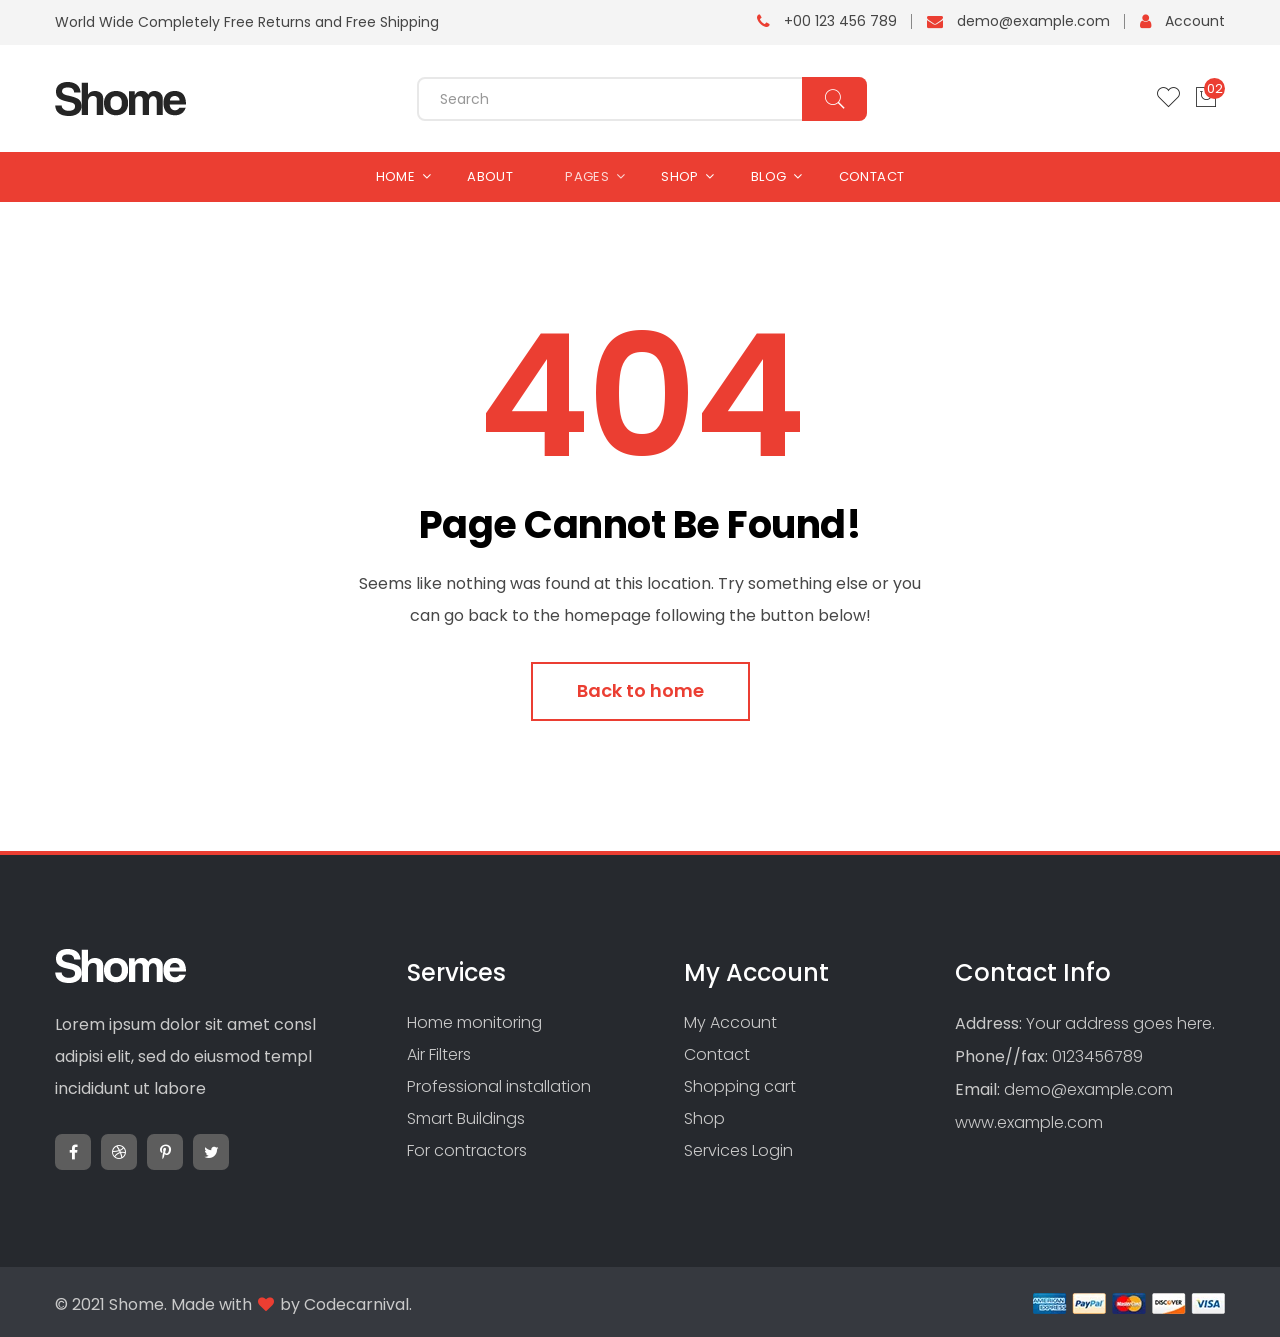
<file: src/main/webapp/page-not-found.html>
<!DOCTYPE html>
<html lang="zxx">

<head>
    <meta charset="utf-8">
    <meta http-equiv="X-UA-Compatible" content="IE=edge">
    <meta name="viewport" content="width=device-width, initial-scale=1.0" />
    <meta name="description" content="Shome - Shoes eCommerce Website Template"/>
    <meta name="keywords" content="footwear, shoes, modern, shop, store, ecommerce, responsive, e-commerce"/>
    <meta name="author" content="codecarnival"/>

    <title>Page Not Found :: Shome - Shoes eCommerce Website Template</title>

    <!--== Favicon ==-->
    <link rel="shortcut icon" href="assets/img/favicon.ico" type="image/x-icon" />

    <!--== Google Fonts ==-->
    <link rel="preconnect" href="https://fonts.googleapis.com">
    <link rel="preconnect" href="https://fonts.gstatic.com" crossorigin>
    <link href="https://fonts.googleapis.com/css2?family=Poppins:ital,wght@0,300;0,400;0,600;0,700;0,800;1,400;1,500&display=swap" rel="stylesheet">

    <!--== Bootstrap CSS ==-->
    <link href="assets/css/bootstrap.min.css" rel="stylesheet" />
    <!--== Font Awesome Min Icon CSS ==-->
    <link href="assets/css/font-awesome.min.css" rel="stylesheet" />
    <!--== Pe7 Stroke Icon CSS ==-->
    <link href="assets/css/pe-icon-7-stroke.css" rel="stylesheet" />
    <!--== Swiper CSS ==-->
    <link href="assets/css/swiper.min.css" rel="stylesheet" />
    <!--== Fancybox Min CSS ==-->
    <link href="assets/css/fancybox.min.css" rel="stylesheet" />
    <!--== Aos Min CSS ==-->
    <link href="assets/css/aos.min.css" rel="stylesheet" />

    <!--== Main Style CSS ==-->
    <link href="assets/css/style.css" rel="stylesheet" />

    <!--[if lt IE 9]>
    <script src="//oss.maxcdn.com/html5shiv/3.7.2/html5shiv.min.js"></script>
    <script src="//oss.maxcdn.com/respond/1.4.2/respond.min.js"></script>
    <![endif]-->
</head>

<body>

<!--wrapper start-->
<div class="wrapper">

  <!--== Start Header Wrapper ==-->
  <header class="main-header-wrapper position-relative">
    <div class="header-top">
      <div class="container pt--0 pb--0">
        <div class="row">
          <div class="col-12">
            <div class="header-top-align">
              <div class="header-top-align-start">
                <div class="desc">
                  <p>World Wide Completely Free Returns and Free Shipping</p>
                </div>
              </div>
              <div class="header-top-align-end">
                <div class="header-info-items">
                  <div class="info-items">
                    <ul>
                      <li class="number"><i class="fa fa-phone"></i><a href="tel://0123456789">+00 123 456 789</a></li>
                      <li class="email"><i class="fa fa-envelope"></i><a href="mailto://demo@example.com">demo@example.com</a></li>
                      <li class="account"><i class="fa fa-user"></i><a href="account-login.html">Account</a></li>
                    </ul>
                  </div>
                </div>
              </div>
            </div>
          </div>
        </div>
      </div>
    </div>
    <div class="header-middle">
      <div class="container pt--0 pb--0">
        <div class="row align-items-center">
          <div class="col-12">
            <div class="header-middle-align">
              <div class="header-middle-align-start">
                <div class="header-logo-area">
                  <a href="index.html">
                    <img class="logo-main" src="assets/img/logo.webp" width="131" height="34" alt="Logo" />
                    <img class="logo-light" src="assets/img/logo-light.webp" width="131" height="34" alt="Logo" />
                  </a>
                </div>
              </div>
              <div class="header-middle-align-center">
                <div class="header-search-area">
                  <form class="header-searchbox">
                    <input type="search" class="form-control" placeholder="Search">
                    <button class="btn-submit" type="submit"><i class="pe-7s-search"></i></button>
                  </form>
                </div>
              </div>
              <div class="header-middle-align-end">
                <div class="header-action-area">
                  <div class="shopping-search">
                    <button class="shopping-search-btn" type="button" data-bs-toggle="offcanvas" data-bs-target="#AsideOffcanvasSearch" aria-controls="AsideOffcanvasSearch"><i class="pe-7s-search icon"></i></button>
                  </div>
                  <div class="shopping-wishlist">
                    <a class="shopping-wishlist-btn" href="shop-wishlist.html">
                      <i class="pe-7s-like icon"></i>
                    </a>
                  </div>
                  <div class="shopping-cart">
                    <button class="shopping-cart-btn" type="button" data-bs-toggle="offcanvas" data-bs-target="#AsideOffcanvasCart" aria-controls="offcanvasRightLabel">
                      <i class="pe-7s-shopbag icon"></i>
                      <sup class="shop-count">02</sup>
                    </button>
                  </div>
                  <button class="btn-menu" type="button" data-bs-toggle="offcanvas" data-bs-target="#AsideOffcanvasMenu" aria-controls="AsideOffcanvasMenu">
                    <i class="pe-7s-menu"></i>
                  </button>
                </div>
              </div>
            </div>
          </div>
        </div>
      </div>
    </div>
    <div class="header-area header-default bg-theme-color">
      <div class="container">
        <div class="row no-gutter align-items-center position-relative">
          <div class="col-12">
            <div class="header-align">
              <div class="header-navigation-area position-relative">
                <ul class="main-menu nav">
                  <li class="has-submenu"><a href="#/"><span>Home</span></a>
                    <ul class="submenu-nav">
                      <li><a href="index.html"><span>Home One</span></a></li>
                      <li><a href="index-two.html"><span>Home Two</span></a></li>
                    </ul>
                  </li>
                  <li><a href="about-us.html"><span>About</span></a></li>
                  <li class="has-submenu"><a href="#/"><span>Pages</span></a>
                    <ul class="submenu-nav">
                      <li><a href="account.html"><span>Account</span></a></li>
                      <li><a href="account-login.html"><span>Login</span></a></li>
                      <li><a href="account-register.html"><span>Register</span></a></li>
                      <li><a href="page-not-found.html"><span>Page Not Found</span></a></li>
                    </ul>
                  </li>
                  <li class="has-submenu position-static"><a href="#/"><span>Shop</span></a>
                    <ul class="submenu-nav submenu-nav-mega column-3">
                      <li class="mega-menu-item"><a href="#/" class="mega-title"><span>Shop Layout</span></a>
                        <ul>
                          <li><a href="shop-three-columns.html"><span>Shop 3 Column</span></a></li>
                          <li><a href="shop-four-columns.html"><span>Shop 4 Column</span></a></li>
                          <li><a href="shop.html"><span>Shop Left Sidebar</span></a></li>
                          <li><a href="shop-right-sidebar.html"><span>Shop Right Sidebar</span></a></li>
                        </ul>
                      </li>
                      <li class="mega-menu-item"><a href="#/" class="mega-title"><span>Single Product</span></a>
                        <ul>
                          <li><a href="single-normal-product.html"><span>Single Product Normal</span></a></li>
                          <li><a href="single-product.html"><span>Single Product Variable</span></a></li>
                          <li><a href="single-group-product.html"><span>Single Product Group</span></a></li>
                          <li><a href="single-affiliate-product.html"><span>Single Product Affiliate</span></a></li>
                        </ul>
                      </li>
                      <li class="mega-menu-item"><a href="#/" class="mega-title"><span>Others Pages</span></a>
                        <ul>
                          <li><a href="shop-cart.html"><span>Shopping Cart</span></a></li>
                          <li><a href="shop-checkout.html"><span>Checkout</span></a></li>
                          <li><a href="shop-wishlist.html"><span>Wishlist</span></a></li>
                          <li><a href="shop-compare.html"><span>Compare</span></a></li>
                        </ul>
                      </li>
                    </ul>
                  </li>
                  <li class="has-submenu"><a href="#/"><span>Blog</span></a>
                    <ul class="submenu-nav submenu-nav-mega">
                      <li class="mega-menu-item"><a href="#/" class="mega-title">Blog Layout</a>
                        <ul>
                          <li><a href="blog.html">Blog Grid</a></li>
                          <li><a href="blog-left-sidebar.html">Blog Left Sidebar</a></li>
                          <li><a href="blog-right-sidebar.html">Blog Right Sidebar</a></li>
                        </ul>
                      </li>
                      <li class="mega-menu-item"><a href="#/" class="mega-title">Single Blog</a>
                        <ul>
                          <li><a href="blog-details-no-sidebar.html">Blog Details</a></li>
                          <li><a href="blog-details-left-sidebar.html">Blog Details Left Sidebar</a></li>
                          <li><a href="blog-details.html">Blog Details Right Sidebar</a></li>
                        </ul>
                      </li>
                    </ul>
                  </li>
                  <li><a href="contact.html"><span>Contact</span></a></li>
                </ul>
              </div>
            </div>
          </div>
        </div>
      </div>
    </div>
  </header>
  <!--== End Header Wrapper ==-->
  
  <main class="main-content">
    <!--== Start Faq Area Wrapper ==-->
    <section class="page-not-found-area">
      <div class="container pt--0 pb--0">
        <div class="row justify-content-center">
          <div class="col-lg-8 col-xl-6">
            <div class="page-not-found-wrap">
              <div class="page-not-found-content">
                <h3 class="not-found-text" data-aos="fade-down" data-aos-duration="1000">404</h3>
                <h3 class="title" data-aos="fade-down" data-aos-duration="1200">Page Cannot Be Found!</h3>
                <p class="desc" data-aos="fade-down" data-aos-duration="1400">Seems like nothing was found at this location. Try something else or you can go back to the homepage following the button below!</p>
                <a class="btn-theme-border" href="index.html" data-aos="fade-down" data-aos-duration="1600">Back to home</a>
              </div>
            </div>
          </div>
        </div>
      </div>
    </section>
    <!--== End Faq Area Wrapper ==-->
  </main>

  <!--== Start Footer Area Wrapper ==-->
  <footer class="footer-area">
    <!--== Start Footer Main ==-->
    <div class="footer-main">
      <div class="container pt--0 pb--0">
        <div class="row">
          <div class="col-md-6 col-lg-3">
            <!--== Start widget Item ==-->
            <div class="widget-item">
              <div class="about-widget-wrap">
                <div class="widget-logo-area">
                  <a href="index.html">
                    <img class="logo-main" src="assets/img/logo-light.webp" width="131" height="34" alt="Logo" />
                  </a>
                </div>
                <p class="desc">Lorem ipsum dolor sit amet consl adipisi elit, sed do eiusmod templ incididunt ut labore</p>
                <div class="social-icons">
                  <a href="https://www.facebook.com/" target="_blank" rel="noopener"><i class="fa fa-facebook"></i></a>
                  <a href="https://dribbble.com/" target="_blank" rel="noopener"><i class="fa fa-dribbble"></i></a>
                  <a href="https://www.pinterest.com/" target="_blank" rel="noopener"><i class="fa fa-pinterest-p"></i></a>
                  <a href="https://twitter.com/" target="_blank" rel="noopener"><i class="fa fa-twitter"></i></a>
                </div>
              </div>
            </div>
            <!--== End widget Item ==-->
          </div>
          <div class="col-md-6 col-lg-3">
            <!--== Start widget Item ==-->
            <div class="widget-item widget-services-item">
              <h4 class="widget-title">Services</h4>
              <h4 class="widget-collapsed-title collapsed" data-bs-toggle="collapse" data-bs-target="#widgetId-1">Services</h4>
              <div id="widgetId-1" class="collapse widget-collapse-body">
                <div class="collapse-body">
                  <div class="widget-menu-wrap">
                    <ul class="nav-menu">
                      <li><a href="contact.html">Home monitoring</a></li>
                      <li><a href="contact.html">Air Filters</a></li>
                      <li><a href="contact.html">Professional installation</a></li>
                      <li><a href="contact.html">Smart Buildings</a></li>
                      <li><a href="contact.html">For contractors</a></li>
                    </ul>
                  </div>
                </div>
              </div>
            </div>
            <!--== End widget Item ==-->
          </div>
          <div class="col-md-6 col-lg-3">
            <!--== Start widget Item ==-->
            <div class="widget-item widget-account-item">
              <h4 class="widget-title">My Account</h4>
              <h4 class="widget-collapsed-title collapsed" data-bs-toggle="collapse" data-bs-target="#widgetId-2">My Account</h4>
              <div id="widgetId-2" class="collapse widget-collapse-body">
                <div class="collapse-body">
                  <div class="widget-menu-wrap">
                    <ul class="nav-menu">
                      <li><a href="account-login.html">My Account</a></li>
                      <li><a href="contact.html">Contact</a></li>
                      <li><a href="shop-cart.html">Shopping cart</a></li>
                      <li><a href="shop.html">Shop</a></li>
                      <li><a href="account-login.html">Services Login</a></li>
                    </ul>
                  </div>
                </div>
              </div>
            </div>
            <!--== End widget Item ==-->
          </div>
          <div class="col-md-6 col-lg-3">
            <!--== Start widget Item ==-->
            <div class="widget-item">
              <h4 class="widget-title">Contact Info</h4>
              <h4 class="widget-collapsed-title collapsed" data-bs-toggle="collapse" data-bs-target="#widgetId-3">Contact Info</h4>
              <div id="widgetId-3" class="collapse widget-collapse-body">
                <div class="collapse-body">
                  <div class="widget-contact-wrap">
                    <ul>
                      <li><span>Address:</span> Your address goes here.</li>
                      <li><span>Phone//fax:</span> <a href="tel://0123456789">0123456789</a></li>
                      <li><span>Email:</span> <a href="mailto://demo@example.com">demo@example.com</a></li>
                      <li><a target="_blank" href="https://www.hasthemes.com">www.example.com</a></li>
                    </ul>
                  </div>
                </div>
              </div>
            </div>
            <!--== End widget Item ==-->
          </div>
        </div>
      </div>
    </div>
    <!--== End Footer Main ==-->

    <!--== Start Footer Bottom ==-->
    <div class="footer-bottom">
      <div class="container pt--0 pb--0">
        <div class="row">
          <div class="col-md-7 col-lg-6">
            <p class="copyright">© 2021 Shome. Made with <i class="fa fa-heart"></i> by <a target="_blank" href="https://themeforest.net/user/codecarnival/portfolio">Codecarnival.</a></p>
          </div>
          <div class="col-md-5 col-lg-6">
            <div class="payment">
              <a href="account-login.html"><img src="assets/img/photos/payment-card.webp" width="192" height="21" alt="Payment Logo"></a>
            </div>
          </div>
        </div>
      </div>
    </div>
    <!--== End Footer Bottom ==-->
  </footer>
  <!--== End Footer Area Wrapper ==-->

  <!--== Scroll Top Button ==-->
  <div id="scroll-to-top" class="scroll-to-top"><span class="fa fa-angle-up"></span></div>

  <!--== Start Quick View Menu ==-->
  <aside class="product-quick-view-modal">
    <div class="product-quick-view-inner">
      <div class="product-quick-view-content">
        <button type="button" class="btn-close">
          <span class="close-icon"><i class="fa fa-close"></i></span>
        </button>
        <div class="row align-items-center">
          <div class="col-lg-6 col-md-6 col-12">
            <div class="thumb">
              <img src="assets/img/shop/product-single/1.webp" width="570" height="541" alt="Alan-Shop">
            </div>
          </div>
          <div class="col-lg-6 col-md-6 col-12">
            <div class="content">
              <h4 class="title">Space X Bag For Office</h4>
              <div class="prices">
                <del class="price-old">$85.00</del>
                <span class="price">$70.00</span>
              </div>
              <p>Contrary to popular belief, Lorem Ipsum is not simply random text. It has roots in a piece of classical Latin literature from 45 BC, making it over 2000 years old. Richard McClintock, a Latin professor at Hampden-Sydney College in Virginia,</p>
              <div class="quick-view-select">
                <div class="quick-view-select-item">
                  <label for="forSize" class="form-label">Size:</label>
                  <select class="form-select" id="forSize" required>
                    <option selected value="">s</option>
                    <option>m</option>
                    <option>l</option>
                    <option>xl</option>
                  </select>
                </div>
                <div class="quick-view-select-item">
                  <label for="forColor" class="form-label">Color:</label>
                  <select class="form-select" id="forColor" required>
                    <option selected value="">red</option>
                    <option>green</option>
                    <option>blue</option>
                    <option>yellow</option>
                    <option>white</option>
                  </select>
                </div>
              </div>
              <div class="action-top">
                <div class="pro-qty">
                  <input type="text" id="quantity20" title="Quantity" value="1" />
                </div>
                <button class="btn btn-black">Add to cart</button>
              </div>
            </div>
          </div>
        </div>
      </div>
    </div>
    <div class="canvas-overlay"></div>
  </aside>
  <!--== End Quick View Menu ==-->

  <!--== Start Aside Cart Menu ==-->
  <div class="aside-cart-wrapper offcanvas offcanvas-end" tabindex="-1" id="AsideOffcanvasCart" aria-labelledby="offcanvasRightLabel">
    <div class="offcanvas-header">
      <h1 id="offcanvasRightLabel"></h1>
      <button class="btn-aside-cart-close" data-bs-dismiss="offcanvas" aria-label="Close">Shopping Cart <i class="fa fa-chevron-right"></i></button>
    </div>
    <div class="offcanvas-body">
      <ul class="aside-cart-product-list">
        <li class="product-list-item">
          <a href="#/" class="remove">×</a>
          <a href="single-product.html">
            <img src="assets/img/shop/product-mini/1.webp" width="90" height="110" alt="Image-HasTech">
            <span class="product-title">Leather Mens Slipper</span>
          </a>
          <span class="product-price">1 × £69.99</span>
        </li>
        <li class="product-list-item">
          <a href="#/" class="remove">×</a>
          <a href="single-product.html">
            <img src="assets/img/shop/product-mini/2.webp" width="90" height="110" alt="Image-HasTech">
            <span class="product-title">Quickiin Mens shoes</span>
          </a>
          <span class="product-price">1 × £20.00</span>
        </li>
      </ul>
      <p class="cart-total"><span>Subtotal:</span><span class="amount">£89.99</span></p>
      <a class="btn-theme" data-margin-bottom="10" href="shop-cart.html">View cart</a>
      <a class="btn-theme" href="shop-checkout.html">Checkout</a>
      <a class="d-block text-end lh-1" href="shop-checkout.html"><img src="assets/img/photos/paypal.webp" width="133" height="26" alt="Has-image"></a>
    </div>
  </div>
  <!--== End Aside Cart Menu ==-->

  <!--== Start Aside Search Menu ==-->
  <aside class="aside-search-box-wrapper offcanvas offcanvas-top" tabindex="-1" id="AsideOffcanvasSearch" aria-labelledby="offcanvasTopLabel">
    <div class="offcanvas-header">
      <h5 class="d-none" id="offcanvasTopLabel">Aside Search</h5>
      <button type="button" class="btn-close" data-bs-dismiss="offcanvas" aria-label="Close"><i class="pe-7s-close"></i></button>
    </div>
    <div class="offcanvas-body">
      <div class="container pt--0 pb--0">
        <div class="search-box-form-wrap">
          <div class="search-note">
            <p>Start typing and press Enter to search</p>
          </div>
          <form action="#" method="post">
            <div class="search-form position-relative">
              <label for="search-input" class="visually-hidden">Search</label>
              <input id="search-input" type="search" class="form-control" placeholder="Search entire store…">
              <button class="search-button"><i class="fa fa-search"></i></button>
            </div>
          </form>
        </div>
      </div>
    </div>
  </aside>
  <!--== End Aside Search Menu ==-->

  <!--== Start Side Menu ==-->
  <div class="off-canvas-wrapper offcanvas offcanvas-start" tabindex="-1" id="AsideOffcanvasMenu" aria-labelledby="offcanvasExampleLabel">
    <div class="offcanvas-header">
      <h1 id="offcanvasExampleLabel"></h1>
      <button class="btn-menu-close" data-bs-dismiss="offcanvas" aria-label="Close">menu <i class="fa fa-chevron-left"></i></button>
    </div>
    <div class="offcanvas-body">
      <div class="info-items">
        <ul>
          <li class="number"><a href="tel://0123456789"><i class="fa fa-phone"></i>+00 123 456 789</a></li>
          <li class="email"><a href="mailto://demo@example.com"><i class="fa fa-envelope"></i>demo@example.com</a></li>
          <li class="account"><a href="account-login.html"><i class="fa fa-user"></i>Account</a></li>
        </ul>
      </div>
      <!-- Mobile Menu Start -->
      <div class="mobile-menu-items">
        <ul class="nav-menu">
          <li><a href="#">Home</a>
            <ul class="sub-menu">
              <li><a href="index.html">Home One</a></li>
              <li><a href="index-two.html">Home Two</a></li>
            </ul>
          </li>
          <li><a href="about-us.html">About</a></li>
          <li><a href="#">Pages</a>
            <ul class="sub-menu">
              <li><a href="account.html">Account</a></li>
              <li><a href="account-login.html">Login</a></li>
              <li><a href="account-register.html">Register</a></li>
              <li><a href="page-not-found.html">Page Not Found</a></li>
            </ul>
          </li>
          <li><a href="#">Shop</a>
            <ul class="sub-menu">
              <li><a href="#">Shop Layout</a>
                <ul class="sub-menu">
                  <li><a href="shop-three-columns.html">Shop 3 Column</a></li>
                  <li><a href="shop-four-columns.html">Shop 4 Column</a></li>
                  <li><a href="shop.html">Shop Left Sidebar</a></li>
                  <li><a href="shop-right-sidebar.html">Shop Right Sidebar</a></li>
                </ul>
              </li>
              <li><a href="#">Single Product</a>
                <ul class="sub-menu">
                  <li><a href="single-normal-product.html">Single Product Normal</a></li>
                  <li><a href="single-product.html">Single Product Variable</a></li>
                  <li><a href="single-group-product.html">Single Product Group</a></li>
                  <li><a href="single-affiliate-product.html">Single Product Affiliate</a></li>
                </ul>
              </li>
              <li><a href="#">Others Pages</a>
                <ul class="sub-menu">
                  <li><a href="shop-cart.html">Shopping Cart</a></li>
                  <li><a href="shop-checkout.html">Checkout</a></li>
                  <li><a href="shop-wishlist.html">Wishlist</a></li>
                  <li><a href="shop-compare.html">Compare</a></li>
                </ul>
              </li>
            </ul>
          </li>
          <li><a href="#">Blog</a>
            <ul class="sub-menu">
              <li><a href="#">Blog Layout</a>
                <ul class="sub-menu">
                  <li><a href="blog.html">Blog Grid</a></li>
                  <li><a href="blog-left-sidebar.html">Blog Left Sidebar</a></li>
                  <li><a href="blog-right-sidebar.html">Blog Right Sidebar</a></li>
                </ul>
              </li>
              <li><a href="#">Single Blog</a>
                <ul class="sub-menu">
                  <li><a href="blog-details-no-sidebar.html">Blog Details</a></li>
                  <li><a href="blog-details-left-sidebar.html">Blog Details Left Sidebar</a></li>
                  <li><a href="blog-details.html">Blog Details Right Sidebar</a></li>
                </ul>
              </li>
            </ul>
          </li>
          <li><a href="contact.html">Contact</a></li>
        </ul>
      </div>
      <!-- Mobile Menu End -->
    </div>
  </div>
  <!--== End Side Menu ==-->
</div>

<!--=======================Javascript============================-->

<!--=== jQuery Modernizr Min Js ===-->
<script src="assets/js/modernizr.js"></script>
<!--=== jQuery Min Js ===-->
<script src="assets/js/jquery-main.js"></script>
<!--=== jQuery Migration Min Js ===-->
<script src="assets/js/jquery-migrate.js"></script>
<!--=== jQuery Popper Min Js ===-->
<script src="assets/js/popper.min.js"></script>
<!--=== jQuery Bootstrap Min Js ===-->
<script src="assets/js/bootstrap.min.js"></script>
<!--=== jQuery Ui Min Js ===-->
<script src="assets/js/jquery-ui.min.js"></script>
<!--=== jQuery Swiper Min Js ===-->
<script src="assets/js/swiper.min.js"></script>
<!--=== jQuery Fancybox Min Js ===-->
<script src="assets/js/fancybox.min.js"></script>
<!--=== jQuery Waypoint Js ===-->
<script src="assets/js/waypoint.js"></script>
<!--=== jQuery Parallax Min Js ===-->
<script src="assets/js/parallax.min.js"></script>
<!--=== jQuery Aos Min Js ===-->
<script src="assets/js/aos.min.js"></script>

<!--=== jQuery Custom Js ===-->
<script src="assets/js/custom.js"></script>

</body>

</html>
</file>
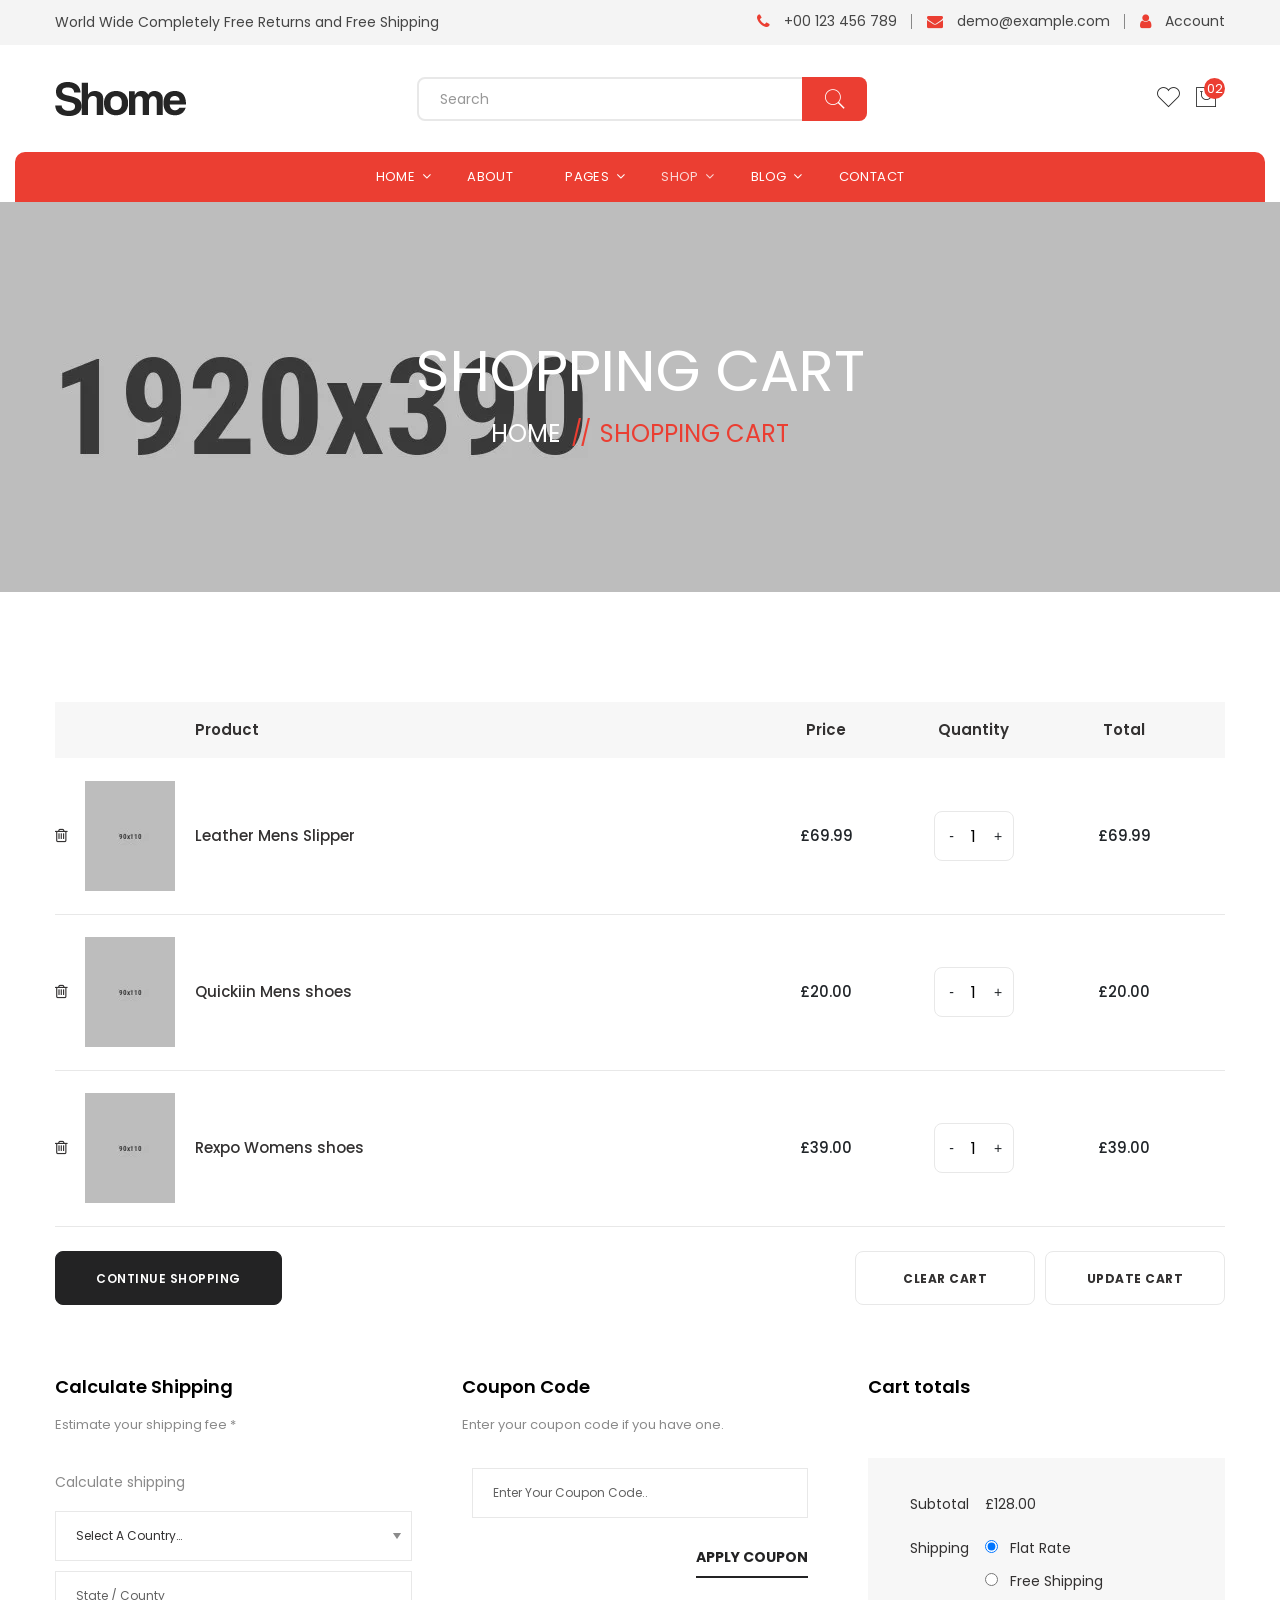
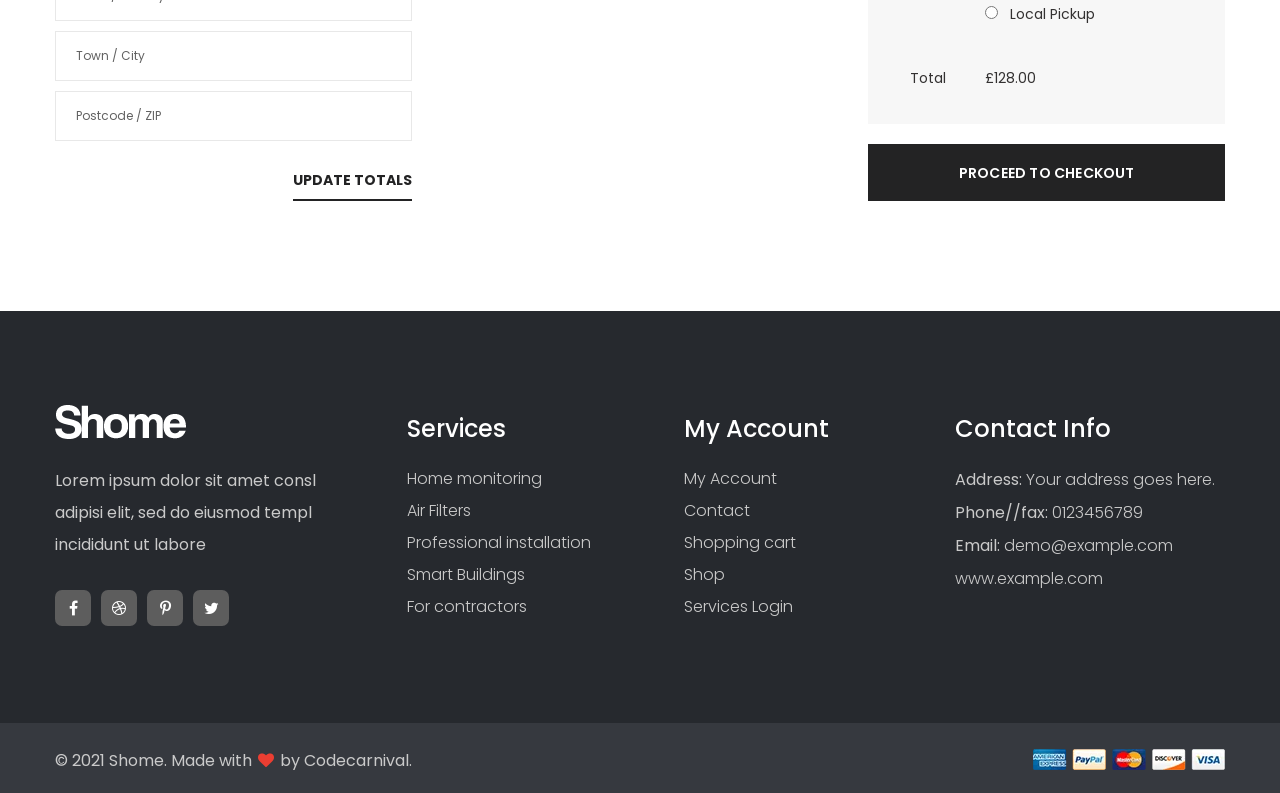
<file: src/main/webapp/shop-cart.html>
<!DOCTYPE html>
<html lang="zxx">

<head>
    <meta charset="utf-8">
    <meta http-equiv="X-UA-Compatible" content="IE=edge">
    <meta name="viewport" content="width=device-width, initial-scale=1.0" />
    <meta name="description" content="Shome - Shoes eCommerce Website Template"/>
    <meta name="keywords" content="footwear, shoes, modern, shop, store, ecommerce, responsive, e-commerce"/>
    <meta name="author" content="codecarnival"/>

    <title>Shopping Cart :: Shome - Shoes eCommerce Website Template</title>

    <!--== Favicon ==-->
    <link rel="shortcut icon" href="assets/img/favicon.ico" type="image/x-icon" />

    <!--== Google Fonts ==-->
    <link rel="preconnect" href="https://fonts.googleapis.com">
    <link rel="preconnect" href="https://fonts.gstatic.com" crossorigin>
    <link href="https://fonts.googleapis.com/css2?family=Poppins:ital,wght@0,300;0,400;0,600;0,700;0,800;1,400;1,500&display=swap" rel="stylesheet">

    <!--== Bootstrap CSS ==-->
    <link href="assets/css/bootstrap.min.css" rel="stylesheet" />
    <!--== Font Awesome Min Icon CSS ==-->
    <link href="assets/css/font-awesome.min.css" rel="stylesheet" />
    <!--== Pe7 Stroke Icon CSS ==-->
    <link href="assets/css/pe-icon-7-stroke.css" rel="stylesheet" />
    <!--== Swiper CSS ==-->
    <link href="assets/css/swiper.min.css" rel="stylesheet" />
    <!--== Fancybox Min CSS ==-->
    <link href="assets/css/fancybox.min.css" rel="stylesheet" />
    <!--== Aos Min CSS ==-->
    <link href="assets/css/aos.min.css" rel="stylesheet" />

    <!--== Main Style CSS ==-->
    <link href="assets/css/style.css" rel="stylesheet" />

    <!--[if lt IE 9]>
    <script src="//oss.maxcdn.com/html5shiv/3.7.2/html5shiv.min.js"></script>
    <script src="//oss.maxcdn.com/respond/1.4.2/respond.min.js"></script>
    <![endif]-->
</head>

<body>

<!--wrapper start-->
<div class="wrapper">

  <!--== Start Header Wrapper ==-->
  <header class="main-header-wrapper position-relative">
    <div class="header-top">
      <div class="container pt--0 pb--0">
        <div class="row">
          <div class="col-12">
            <div class="header-top-align">
              <div class="header-top-align-start">
                <div class="desc">
                  <p>World Wide Completely Free Returns and Free Shipping</p>
                </div>
              </div>
              <div class="header-top-align-end">
                <div class="header-info-items">
                  <div class="info-items">
                    <ul>
                      <li class="number"><i class="fa fa-phone"></i><a href="tel://0123456789">+00 123 456 789</a></li>
                      <li class="email"><i class="fa fa-envelope"></i><a href="mailto://demo@example.com">demo@example.com</a></li>
                      <li class="account"><i class="fa fa-user"></i><a href="account-login.html">Account</a></li>
                    </ul>
                  </div>
                </div>
              </div>
            </div>
          </div>
        </div>
      </div>
    </div>
    <div class="header-middle">
      <div class="container pt--0 pb--0">
        <div class="row align-items-center">
          <div class="col-12">
            <div class="header-middle-align">
              <div class="header-middle-align-start">
                <div class="header-logo-area">
                  <a href="index.html">
                    <img class="logo-main" src="assets/img/logo.webp" width="131" height="34" alt="Logo" />
                    <img class="logo-light" src="assets/img/logo-light.webp" width="131" height="34" alt="Logo" />
                  </a>
                </div>
              </div>
              <div class="header-middle-align-center">
                <div class="header-search-area">
                  <form class="header-searchbox">
                    <input type="search" class="form-control" placeholder="Search">
                    <button class="btn-submit" type="submit"><i class="pe-7s-search"></i></button>
                  </form>
                </div>
              </div>
              <div class="header-middle-align-end">
                <div class="header-action-area">
                  <div class="shopping-search">
                    <button class="shopping-search-btn" type="button" data-bs-toggle="offcanvas" data-bs-target="#AsideOffcanvasSearch" aria-controls="AsideOffcanvasSearch"><i class="pe-7s-search icon"></i></button>
                  </div>
                  <div class="shopping-wishlist">
                    <a class="shopping-wishlist-btn" href="shop-wishlist.html">
                      <i class="pe-7s-like icon"></i>
                    </a>
                  </div>
                  <div class="shopping-cart">
                    <button class="shopping-cart-btn" type="button" data-bs-toggle="offcanvas" data-bs-target="#AsideOffcanvasCart" aria-controls="offcanvasRightLabel">
                      <i class="pe-7s-shopbag icon"></i>
                      <sup class="shop-count">02</sup>
                    </button>
                  </div>
                  <button class="btn-menu" type="button" data-bs-toggle="offcanvas" data-bs-target="#AsideOffcanvasMenu" aria-controls="AsideOffcanvasMenu">
                    <i class="pe-7s-menu"></i>
                  </button>
                </div>
              </div>
            </div>
          </div>
        </div>
      </div>
    </div>
    <div class="header-area header-default">
      <div class="container">
        <div class="row no-gutter align-items-center position-relative">
          <div class="col-12">
            <div class="header-align">
              <div class="header-navigation-area position-relative">
                <ul class="main-menu nav">
                  <li class="has-submenu"><a href="#/"><span>Home</span></a>
                    <ul class="submenu-nav">
                      <li><a href="index.html"><span>Home One</span></a></li>
                      <li><a href="index-two.html"><span>Home Two</span></a></li>
                    </ul>
                  </li>
                  <li><a href="about-us.html"><span>About</span></a></li>
                  <li class="has-submenu"><a href="#/"><span>Pages</span></a>
                    <ul class="submenu-nav">
                      <li><a href="account.html"><span>Account</span></a></li>
                      <li><a href="account-login.html"><span>Login</span></a></li>
                      <li><a href="account-register.html"><span>Register</span></a></li>
                      <li><a href="page-not-found.html"><span>Page Not Found</span></a></li>
                    </ul>
                  </li>
                  <li class="has-submenu position-static"><a href="#/"><span>Shop</span></a>
                    <ul class="submenu-nav submenu-nav-mega column-3">
                      <li class="mega-menu-item"><a href="#/" class="mega-title"><span>Shop Layout</span></a>
                        <ul>
                          <li><a href="shop-three-columns.html"><span>Shop 3 Column</span></a></li>
                          <li><a href="shop-four-columns.html"><span>Shop 4 Column</span></a></li>
                          <li><a href="shop.html"><span>Shop Left Sidebar</span></a></li>
                          <li><a href="shop-right-sidebar.html"><span>Shop Right Sidebar</span></a></li>
                        </ul>
                      </li>
                      <li class="mega-menu-item"><a href="#/" class="mega-title"><span>Single Product</span></a>
                        <ul>
                          <li><a href="single-normal-product.html"><span>Single Product Normal</span></a></li>
                          <li><a href="single-product.html"><span>Single Product Variable</span></a></li>
                          <li><a href="single-group-product.html"><span>Single Product Group</span></a></li>
                          <li><a href="single-affiliate-product.html"><span>Single Product Affiliate</span></a></li>
                        </ul>
                      </li>
                      <li class="mega-menu-item"><a href="#/" class="mega-title"><span>Others Pages</span></a>
                        <ul>
                          <li><a href="shop-cart.html"><span>Shopping Cart</span></a></li>
                          <li><a href="shop-checkout.html"><span>Checkout</span></a></li>
                          <li><a href="shop-wishlist.html"><span>Wishlist</span></a></li>
                          <li><a href="shop-compare.html"><span>Compare</span></a></li>
                        </ul>
                      </li>
                    </ul>
                  </li>
                  <li class="has-submenu"><a href="#/"><span>Blog</span></a>
                    <ul class="submenu-nav submenu-nav-mega">
                      <li class="mega-menu-item"><a href="#/" class="mega-title">Blog Layout</a>
                        <ul>
                          <li><a href="blog.html">Blog Grid</a></li>
                          <li><a href="blog-left-sidebar.html">Blog Left Sidebar</a></li>
                          <li><a href="blog-right-sidebar.html">Blog Right Sidebar</a></li>
                        </ul>
                      </li>
                      <li class="mega-menu-item"><a href="#/" class="mega-title">Single Blog</a>
                        <ul>
                          <li><a href="blog-details-no-sidebar.html">Blog Details</a></li>
                          <li><a href="blog-details-left-sidebar.html">Blog Details Left Sidebar</a></li>
                          <li><a href="blog-details.html">Blog Details Right Sidebar</a></li>
                        </ul>
                      </li>
                    </ul>
                  </li>
                  <li><a href="contact.html"><span>Contact</span></a></li>
                </ul>
              </div>
            </div>
          </div>
        </div>
      </div>
    </div>
  </header>
  <!--== End Header Wrapper ==-->
  
  <main class="main-content">
    <!--== Start Page Header Area Wrapper ==-->
    <div class="page-header-area" data-bg-img="assets/img/photos/bg3.webp">
      <div class="container pt--0 pb--0">
        <div class="row">
          <div class="col-12">
            <div class="page-header-content">
              <h2 class="title" data-aos="fade-down" data-aos-duration="1000">Shopping Cart</h2>
              <nav class="breadcrumb-area" data-aos="fade-down" data-aos-duration="1200">
                <ul class="breadcrumb">
                  <li><a href="index.html">Home</a></li>
                  <li class="breadcrumb-sep">//</li>
                  <li>Shopping Cart</li>
                </ul>
              </nav>
            </div>
          </div>
        </div>
      </div>
    </div>
    <!--== End Page Header Area Wrapper ==-->

    <!--== Start Blog Area Wrapper ==-->
    <section class="shopping-cart-area">
      <div class="container">
        <div class="row">
          <div class="col-md-12">
            <div class="shopping-cart-form table-responsive">
              <form action="#" method="post">
                <table class="table text-center">
                  <thead>
                    <tr>
                      <th class="product-remove">&nbsp;</th>
                      <th class="product-thumb">&nbsp;</th>
                      <th class="product-name">Product</th>
                      <th class="product-price">Price</th>
                      <th class="product-quantity">Quantity</th>
                      <th class="product-subtotal">Total</th>
                    </tr>
                  </thead>
                  <tbody>
                    <tr class="cart-product-item">
                      <td class="product-remove">
                        <a href="#/"><i class="fa fa-trash-o"></i></a>
                      </td>
                      <td class="product-thumb">
                        <a href="single-product.html">
                          <img src="assets/img/shop/product-mini/1.webp" width="90" height="110" alt="Image-HasTech">
                        </a>
                      </td>
                      <td class="product-name">
                        <h4 class="title"><a href="single-product.html">Leather Mens Slipper</a></h4>
                      </td>
                      <td class="product-price">
                        <span class="price">£69.99</span>
                      </td>
                      <td class="product-quantity">
                        <div class="pro-qty">
                          <input type="text" class="quantity" title="Quantity" value="1">
                        </div>
                      </td>
                      <td class="product-subtotal">
                        <span class="price">£69.99</span>
                      </td>
                    </tr>
                    <tr class="cart-product-item">
                      <td class="product-remove">
                        <a href="#/"><i class="fa fa-trash-o"></i></a>
                      </td>
                      <td class="product-thumb">
                        <a href="single-product.html">
                          <img src="assets/img/shop/product-mini/2.webp" width="90" height="110" alt="Image-HasTech">
                        </a>
                      </td>
                      <td class="product-name">
                        <h4 class="title"><a href="single-product.html">Quickiin Mens shoes</a></h4>
                      </td>
                      <td class="product-price">
                        <span class="price">£20.00</span>
                      </td>
                      <td class="product-quantity">
                        <div class="pro-qty">
                          <input type="text" class="quantity" title="Quantity" value="1">
                        </div>
                      </td>
                      <td class="product-subtotal">
                        <span class="price">£20.00</span>
                      </td>
                    </tr>
                    <tr class="cart-product-item">
                      <td class="product-remove">
                        <a href="#/"><i class="fa fa-trash-o"></i></a>
                      </td>
                      <td class="product-thumb">
                        <a href="single-product.html">
                          <img src="assets/img/shop/product-mini/3.webp" width="90" height="110" alt="Image-HasTech">
                        </a>
                      </td>
                      <td class="product-name">
                        <h4 class="title"><a href="single-product.html">Rexpo Womens shoes</a></h4>
                      </td>
                      <td class="product-price">
                        <span class="price">£39.00</span>
                      </td>
                      <td class="product-quantity">
                        <div class="pro-qty">
                          <input type="text" class="quantity" title="Quantity" value="1">
                        </div>
                      </td>
                      <td class="product-subtotal">
                        <span class="price">£39.00</span>
                      </td>
                    </tr>
                    <tr class="actions">
                      <td class="border-0" colspan="6">
                        <button type="submit" class="update-cart" disabled>Update cart</button>
                        <button type="submit" class="clear-cart">Clear Cart</button>
                        <a href="shop.html" class="btn-theme btn-flat">Continue Shopping</a>
                      </td>
                    </tr>
                  </tbody>
                </table>
              </form>
            </div>
          </div>
        </div>
        <div class="row row-gutter-50">
          <div class="col-md-6 col-lg-4">
            <div id="CategoriesAccordion" class="shipping-form-calculate">
              <div class="section-title-cart">
                <h5 class="title">Calculate Shipping</h5>
                <div class="desc">
                  <p>Estimate your shipping fee *</p>
                </div>
              </div>
              <span data-bs-toggle="collapse" data-bs-target="#CategoriesTwo" aria-expanded="true" role="button">Calculate shipping</span>
              <div id="CategoriesTwo" class="collapse show" data-bs-parent="#CategoriesAccordion">
                <form action="#" method="post">
                  <div class="row row-gutter-50">
                    <div class="col-md-12">
                      <div class="form-group">
                        <label class="visually-hidden" for="FormCountry">State</label>
                        <select id="FormCountry" class="form-control">
                          <option selected>Select a country…</option>
                          <option>...</option>
                        </select>
                      </div>
                    </div>
                    <div class="col-md-12">
                      <div class="form-group">
                        <label for="stateCounty" class="visually-hidden">State / County</label>
                        <input type="text" id="stateCounty" class="form-control" placeholder="State / County">
                      </div>
                    </div>
                    <div class="col-md-12">
                      <div class="form-group">
                        <label for="townCity" class="visually-hidden">Town / City</label>
                        <input type="text" id="townCity" class="form-control" placeholder="Town / City">
                      </div>
                    </div>
                    <div class="col-md-12">
                      <div class="form-group">
                        <label for="postcodeZip" class="visually-hidden">Postcode / ZIP</label>
                        <input type="text" id="postcodeZip" class="form-control" placeholder="Postcode / ZIP">
                      </div>
                    </div>
                    <div class="col-md-12">
                      <div class="form-group">
                        <button type="submit" class="update-totals">Update totals</button>
                      </div>
                    </div>
                  </div>
                </form>
              </div>
            </div>
          </div>
          <div class="col-md-6 col-lg-4">
            <div class="shipping-form-coupon">
              <div class="section-title-cart">
                <h5 class="title">Coupon Code</h5>
                <div class="desc">
                  <p>Enter your coupon code if you have one.</p>
                </div>
              </div>
              <form action="#" method="post">
                <div class="row">
                  <div class="col-md-12">
                    <div class="form-group">
                      <label for="couponCode" class="visually-hidden">Coupon Code</label>
                      <input type="text" id="couponCode" class="form-control" placeholder="Enter your coupon code..">
                    </div>
                  </div>
                  <div class="col-md-12">
                    <div class="form-group">
                      <button type="submit" class="coupon-btn">Apply coupon</button>
                    </div>
                  </div>
                </div>
              </form>
            </div>
          </div>
          <div class="col-md-12 col-lg-4">
            <div class="shipping-form-cart-totals">
              <div class="section-title-cart">
                <h5 class="title">Cart totals</h5>
              </div>
              <div class="cart-total-table">
                <table class="table">
                  <tbody>
                    <tr class="cart-subtotal">
                      <td>
                        <p class="value">Subtotal</p>
                      </td>
                      <td>
                        <p class="price">£128.00</p>
                      </td>
                    </tr>
                    <tr class="shipping">
                      <td>
                        <p class="value">Shipping</p>
                      </td>
                      <td>
                        <ul class="shipping-list">
                          <li class="radio">
                            <input type="radio" name="shipping" id="radio1" checked>
                            <label for="radio1"><span></span> Flat Rate</label>
                          </li>
                          <li class="radio">
                            <input type="radio" name="shipping" id="radio2">
                            <label for="radio2"><span></span> Free Shipping</label>
                          </li>
                          <li class="radio">
                            <input type="radio" name="shipping" id="radio3">
                            <label for="radio3"><span></span> Local Pickup</label>
                          </li>
                        </ul>
                      </td>
                    </tr>
                    <tr class="order-total">
                      <td>
                        <p class="value">Total</p>
                      </td>
                      <td>
                        <p class="price">£128.00</p>
                      </td>
                    </tr>
                  </tbody>
                </table>
              </div>
              <a class="btn-theme btn-flat" href="shop-checkout.html">Proceed to checkout</a>
            </div>
          </div>
        </div>
      </div>
    </section>
    <!--== End Blog Area Wrapper ==-->
  </main>

  <!--== Start Footer Area Wrapper ==-->
  <footer class="footer-area">
    <!--== Start Footer Main ==-->
    <div class="footer-main">
      <div class="container pt--0 pb--0">
        <div class="row">
          <div class="col-md-6 col-lg-3">
            <!--== Start widget Item ==-->
            <div class="widget-item">
              <div class="about-widget-wrap">
                <div class="widget-logo-area">
                  <a href="index.html">
                    <img class="logo-main" src="assets/img/logo-light.webp" width="131" height="34" alt="Logo" />
                  </a>
                </div>
                <p class="desc">Lorem ipsum dolor sit amet consl adipisi elit, sed do eiusmod templ incididunt ut labore</p>
                <div class="social-icons">
                  <a href="https://www.facebook.com/" target="_blank" rel="noopener"><i class="fa fa-facebook"></i></a>
                  <a href="https://dribbble.com/" target="_blank" rel="noopener"><i class="fa fa-dribbble"></i></a>
                  <a href="https://www.pinterest.com/" target="_blank" rel="noopener"><i class="fa fa-pinterest-p"></i></a>
                  <a href="https://twitter.com/" target="_blank" rel="noopener"><i class="fa fa-twitter"></i></a>
                </div>
              </div>
            </div>
            <!--== End widget Item ==-->
          </div>
          <div class="col-md-6 col-lg-3">
            <!--== Start widget Item ==-->
            <div class="widget-item widget-services-item">
              <h4 class="widget-title">Services</h4>
              <h4 class="widget-collapsed-title collapsed" data-bs-toggle="collapse" data-bs-target="#widgetId-1">Services</h4>
              <div id="widgetId-1" class="collapse widget-collapse-body">
                <div class="collapse-body">
                  <div class="widget-menu-wrap">
                    <ul class="nav-menu">
                      <li><a href="contact.html">Home monitoring</a></li>
                      <li><a href="contact.html">Air Filters</a></li>
                      <li><a href="contact.html">Professional installation</a></li>
                      <li><a href="contact.html">Smart Buildings</a></li>
                      <li><a href="contact.html">For contractors</a></li>
                    </ul>
                  </div>
                </div>
              </div>
            </div>
            <!--== End widget Item ==-->
          </div>
          <div class="col-md-6 col-lg-3">
            <!--== Start widget Item ==-->
            <div class="widget-item widget-account-item">
              <h4 class="widget-title">My Account</h4>
              <h4 class="widget-collapsed-title collapsed" data-bs-toggle="collapse" data-bs-target="#widgetId-2">My Account</h4>
              <div id="widgetId-2" class="collapse widget-collapse-body">
                <div class="collapse-body">
                  <div class="widget-menu-wrap">
                    <ul class="nav-menu">
                      <li><a href="account-login.html">My Account</a></li>
                      <li><a href="contact.html">Contact</a></li>
                      <li><a href="shop-cart.html">Shopping cart</a></li>
                      <li><a href="shop.html">Shop</a></li>
                      <li><a href="account-login.html">Services Login</a></li>
                    </ul>
                  </div>
                </div>
              </div>
            </div>
            <!--== End widget Item ==-->
          </div>
          <div class="col-md-6 col-lg-3">
            <!--== Start widget Item ==-->
            <div class="widget-item">
              <h4 class="widget-title">Contact Info</h4>
              <h4 class="widget-collapsed-title collapsed" data-bs-toggle="collapse" data-bs-target="#widgetId-3">Contact Info</h4>
              <div id="widgetId-3" class="collapse widget-collapse-body">
                <div class="collapse-body">
                  <div class="widget-contact-wrap">
                    <ul>
                      <li><span>Address:</span> Your address goes here.</li>
                      <li><span>Phone//fax:</span> <a href="tel://0123456789">0123456789</a></li>
                      <li><span>Email:</span> <a href="mailto://demo@example.com">demo@example.com</a></li>
                      <li><a target="_blank" href="https://www.hasthemes.com">www.example.com</a></li>
                    </ul>
                  </div>
                </div>
              </div>
            </div>
            <!--== End widget Item ==-->
          </div>
        </div>
      </div>
    </div>
    <!--== End Footer Main ==-->

    <!--== Start Footer Bottom ==-->
    <div class="footer-bottom">
      <div class="container pt--0 pb--0">
        <div class="row">
          <div class="col-md-7 col-lg-6">
            <p class="copyright">© 2021 Shome. Made with <i class="fa fa-heart"></i> by <a target="_blank" href="https://themeforest.net/user/codecarnival/portfolio">Codecarnival.</a></p>
          </div>
          <div class="col-md-5 col-lg-6">
            <div class="payment">
              <a href="account-login.html"><img src="assets/img/photos/payment-card.webp" width="192" height="21" alt="Payment Logo"></a>
            </div>
          </div>
        </div>
      </div>
    </div>
    <!--== End Footer Bottom ==-->
  </footer>
  <!--== End Footer Area Wrapper ==-->

  <!--== Scroll Top Button ==-->
  <div id="scroll-to-top" class="scroll-to-top"><span class="fa fa-angle-up"></span></div>

  <!--== Start Quick View Menu ==-->
  <aside class="product-quick-view-modal">
    <div class="product-quick-view-inner">
      <div class="product-quick-view-content">
        <button type="button" class="btn-close">
          <span class="close-icon"><i class="fa fa-close"></i></span>
        </button>
        <div class="row align-items-center">
          <div class="col-lg-6 col-md-6 col-12">
            <div class="thumb">
              <img src="assets/img/shop/product-single/1.webp" width="570" height="541" alt="Alan-Shop">
            </div>
          </div>
          <div class="col-lg-6 col-md-6 col-12">
            <div class="content">
              <h4 class="title">Space X Bag For Office</h4>
              <div class="prices">
                <del class="price-old">$85.00</del>
                <span class="price">$70.00</span>
              </div>
              <p>Contrary to popular belief, Lorem Ipsum is not simply random text. It has roots in a piece of classical Latin literature from 45 BC, making it over 2000 years old. Richard McClintock, a Latin professor at Hampden-Sydney College in Virginia,</p>
              <div class="quick-view-select">
                <div class="quick-view-select-item">
                  <label for="forSize" class="form-label">Size:</label>
                  <select class="form-select" id="forSize" required>
                    <option selected value="">s</option>
                    <option>m</option>
                    <option>l</option>
                    <option>xl</option>
                  </select>
                </div>
                <div class="quick-view-select-item">
                  <label for="forColor" class="form-label">Color:</label>
                  <select class="form-select" id="forColor" required>
                    <option selected value="">red</option>
                    <option>green</option>
                    <option>blue</option>
                    <option>yellow</option>
                    <option>white</option>
                  </select>
                </div>
              </div>
              <div class="action-top">
                <div class="pro-qty">
                  <input type="text" id="quantity20" title="Quantity" value="1" />
                </div>
                <button class="btn btn-black">Add to cart</button>
              </div>
            </div>
          </div>
        </div>
      </div>
    </div>
    <div class="canvas-overlay"></div>
  </aside>
  <!--== End Quick View Menu ==-->

  <!--== Start Aside Cart Menu ==-->
  <div class="aside-cart-wrapper offcanvas offcanvas-end" tabindex="-1" id="AsideOffcanvasCart" aria-labelledby="offcanvasRightLabel">
    <div class="offcanvas-header">
      <h1 id="offcanvasRightLabel"></h1>
      <button class="btn-aside-cart-close" data-bs-dismiss="offcanvas" aria-label="Close">Shopping Cart <i class="fa fa-chevron-right"></i></button>
    </div>
    <div class="offcanvas-body">
      <ul class="aside-cart-product-list">
        <li class="product-list-item">
          <a href="#/" class="remove">×</a>
          <a href="single-product.html">
            <img src="assets/img/shop/product-mini/1.webp" width="90" height="110" alt="Image-HasTech">
            <span class="product-title">Leather Mens Slipper</span>
          </a>
          <span class="product-price">1 × £69.99</span>
        </li>
        <li class="product-list-item">
          <a href="#/" class="remove">×</a>
          <a href="single-product.html">
            <img src="assets/img/shop/product-mini/2.webp" width="90" height="110" alt="Image-HasTech">
            <span class="product-title">Quickiin Mens shoes</span>
          </a>
          <span class="product-price">1 × £20.00</span>
        </li>
      </ul>
      <p class="cart-total"><span>Subtotal:</span><span class="amount">£89.99</span></p>
      <a class="btn-theme" data-margin-bottom="10" href="shop-cart.html">View cart</a>
      <a class="btn-theme" href="shop-checkout.html">Checkout</a>
      <a class="d-block text-end lh-1" href="shop-checkout.html"><img src="assets/img/photos/paypal.webp" width="133" height="26" alt="Has-image"></a>
    </div>
  </div>
  <!--== End Aside Cart Menu ==-->

  <!--== Start Aside Search Menu ==-->
  <aside class="aside-search-box-wrapper offcanvas offcanvas-top" tabindex="-1" id="AsideOffcanvasSearch" aria-labelledby="offcanvasTopLabel">
    <div class="offcanvas-header">
      <h5 class="d-none" id="offcanvasTopLabel">Aside Search</h5>
      <button type="button" class="btn-close" data-bs-dismiss="offcanvas" aria-label="Close"><i class="pe-7s-close"></i></button>
    </div>
    <div class="offcanvas-body">
      <div class="container pt--0 pb--0">
        <div class="search-box-form-wrap">
          <div class="search-note">
            <p>Start typing and press Enter to search</p>
          </div>
          <form action="#" method="post">
            <div class="search-form position-relative">
              <label for="search-input" class="visually-hidden">Search</label>
              <input id="search-input" type="search" class="form-control" placeholder="Search entire store…">
              <button class="search-button"><i class="fa fa-search"></i></button>
            </div>
          </form>
        </div>
      </div>
    </div>
  </aside>
  <!--== End Aside Search Menu ==-->

  <!--== Start Side Menu ==-->
  <div class="off-canvas-wrapper offcanvas offcanvas-start" tabindex="-1" id="AsideOffcanvasMenu" aria-labelledby="offcanvasExampleLabel">
    <div class="offcanvas-header">
      <h1 id="offcanvasExampleLabel"></h1>
      <button class="btn-menu-close" data-bs-dismiss="offcanvas" aria-label="Close">menu <i class="fa fa-chevron-left"></i></button>
    </div>
    <div class="offcanvas-body">
      <div class="info-items">
        <ul>
          <li class="number"><a href="tel://0123456789"><i class="fa fa-phone"></i>+00 123 456 789</a></li>
          <li class="email"><a href="mailto://demo@example.com"><i class="fa fa-envelope"></i>demo@example.com</a></li>
          <li class="account"><a href="account-login.html"><i class="fa fa-user"></i>Account</a></li>
        </ul>
      </div>
      <!-- Mobile Menu Start -->
      <div class="mobile-menu-items">
        <ul class="nav-menu">
          <li><a href="#">Home</a>
            <ul class="sub-menu">
              <li><a href="index.html">Home One</a></li>
              <li><a href="index-two.html">Home Two</a></li>
            </ul>
          </li>
          <li><a href="about-us.html">About</a></li>
          <li><a href="#">Pages</a>
            <ul class="sub-menu">
              <li><a href="account.html">Account</a></li>
              <li><a href="account-login.html">Login</a></li>
              <li><a href="account-register.html">Register</a></li>
              <li><a href="page-not-found.html">Page Not Found</a></li>
            </ul>
          </li>
          <li><a href="#">Shop</a>
            <ul class="sub-menu">
              <li><a href="#">Shop Layout</a>
                <ul class="sub-menu">
                  <li><a href="shop-three-columns.html">Shop 3 Column</a></li>
                  <li><a href="shop-four-columns.html">Shop 4 Column</a></li>
                  <li><a href="shop.html">Shop Left Sidebar</a></li>
                  <li><a href="shop-right-sidebar.html">Shop Right Sidebar</a></li>
                </ul>
              </li>
              <li><a href="#">Single Product</a>
                <ul class="sub-menu">
                  <li><a href="single-normal-product.html">Single Product Normal</a></li>
                  <li><a href="single-product.html">Single Product Variable</a></li>
                  <li><a href="single-group-product.html">Single Product Group</a></li>
                  <li><a href="single-affiliate-product.html">Single Product Affiliate</a></li>
                </ul>
              </li>
              <li><a href="#">Others Pages</a>
                <ul class="sub-menu">
                  <li><a href="shop-cart.html">Shopping Cart</a></li>
                  <li><a href="shop-checkout.html">Checkout</a></li>
                  <li><a href="shop-wishlist.html">Wishlist</a></li>
                  <li><a href="shop-compare.html">Compare</a></li>
                </ul>
              </li>
            </ul>
          </li>
          <li><a href="#">Blog</a>
            <ul class="sub-menu">
              <li><a href="#">Blog Layout</a>
                <ul class="sub-menu">
                  <li><a href="blog.html">Blog Grid</a></li>
                  <li><a href="blog-left-sidebar.html">Blog Left Sidebar</a></li>
                  <li><a href="blog-right-sidebar.html">Blog Right Sidebar</a></li>
                </ul>
              </li>
              <li><a href="#">Single Blog</a>
                <ul class="sub-menu">
                  <li><a href="blog-details-no-sidebar.html">Blog Details</a></li>
                  <li><a href="blog-details-left-sidebar.html">Blog Details Left Sidebar</a></li>
                  <li><a href="blog-details.html">Blog Details Right Sidebar</a></li>
                </ul>
              </li>
            </ul>
          </li>
          <li><a href="contact.html">Contact</a></li>
        </ul>
      </div>
      <!-- Mobile Menu End -->
    </div>
  </div>
  <!--== End Side Menu ==-->
</div>

<!--=======================Javascript============================-->

<!--=== jQuery Modernizr Min Js ===-->
<script src="assets/js/modernizr.js"></script>
<!--=== jQuery Min Js ===-->
<script src="assets/js/jquery-main.js"></script>
<!--=== jQuery Migration Min Js ===-->
<script src="assets/js/jquery-migrate.js"></script>
<!--=== jQuery Popper Min Js ===-->
<script src="assets/js/popper.min.js"></script>
<!--=== jQuery Bootstrap Min Js ===-->
<script src="assets/js/bootstrap.min.js"></script>
<!--=== jQuery Ui Min Js ===-->
<script src="assets/js/jquery-ui.min.js"></script>
<!--=== jQuery Swiper Min Js ===-->
<script src="assets/js/swiper.min.js"></script>
<!--=== jQuery Fancybox Min Js ===-->
<script src="assets/js/fancybox.min.js"></script>
<!--=== jQuery Waypoint Js ===-->
<script src="assets/js/waypoint.js"></script>
<!--=== jQuery Parallax Min Js ===-->
<script src="assets/js/parallax.min.js"></script>
<!--=== jQuery Aos Min Js ===-->
<script src="assets/js/aos.min.js"></script>

<!--=== jQuery Custom Js ===-->
<script src="assets/js/custom.js"></script>

</body>

</html>
</file>
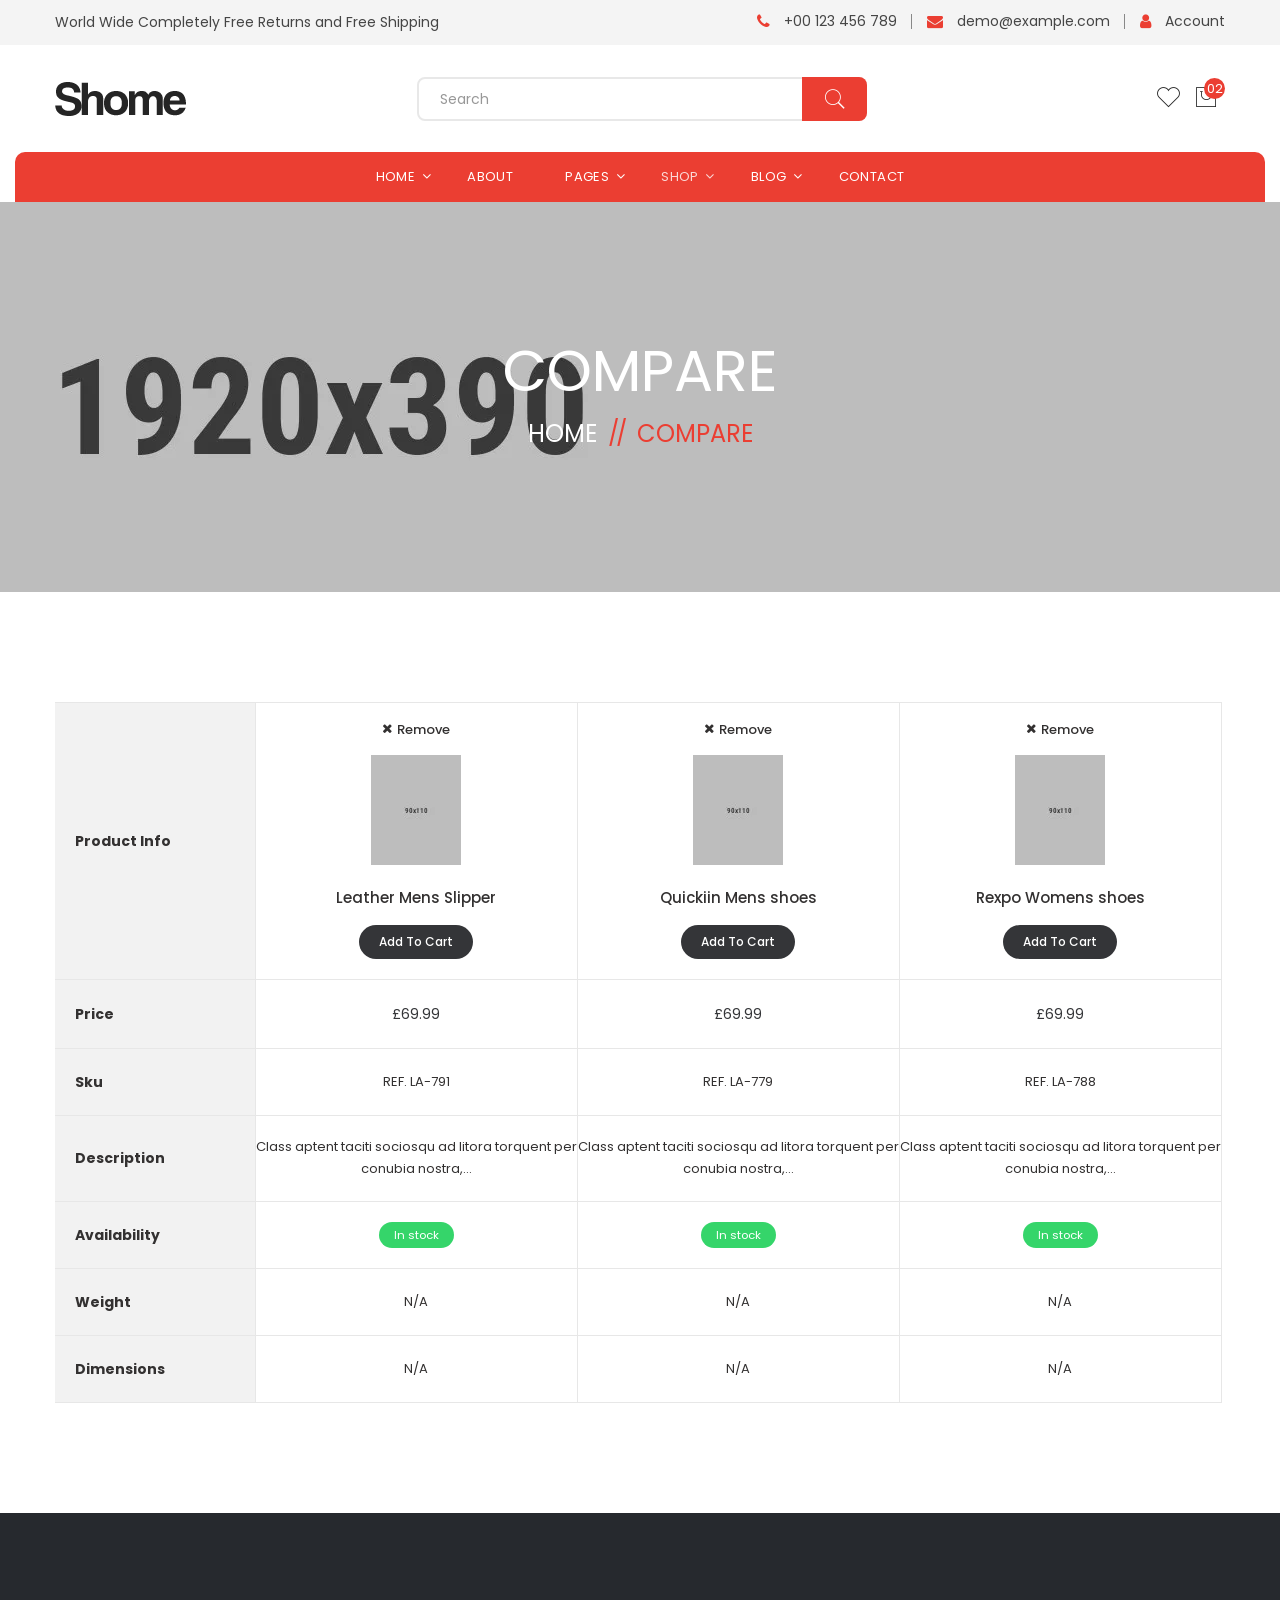
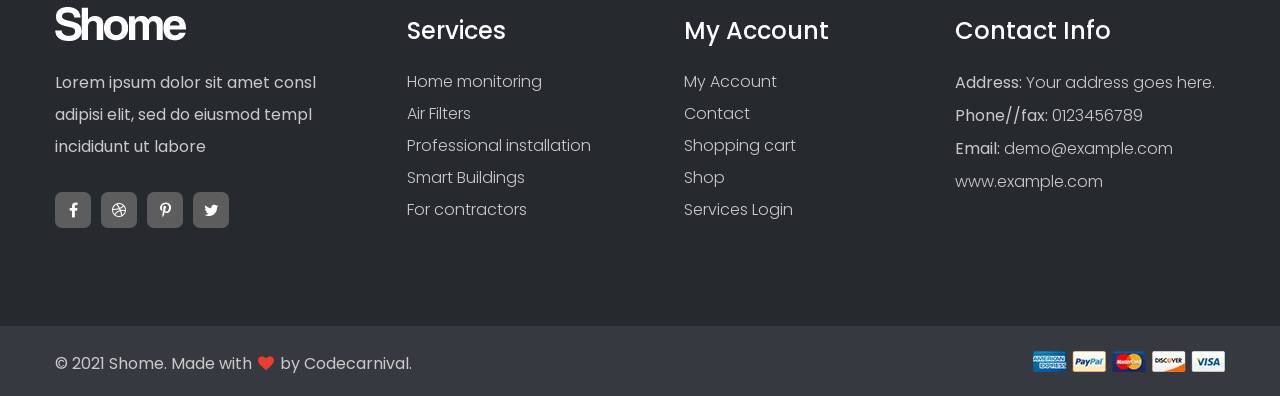
<file: src/main/webapp/shop-compare.html>
<!DOCTYPE html>
<html lang="zxx">

<head>
    <meta charset="utf-8">
    <meta http-equiv="X-UA-Compatible" content="IE=edge">
    <meta name="viewport" content="width=device-width, initial-scale=1.0" />
    <meta name="description" content="Shome - Shoes eCommerce Website Template"/>
    <meta name="keywords" content="footwear, shoes, modern, shop, store, ecommerce, responsive, e-commerce"/>
    <meta name="author" content="codecarnival"/>

    <title>Compare :: Shome - Shoes eCommerce Website Template</title>

    <!--== Favicon ==-->
    <link rel="shortcut icon" href="assets/img/favicon.ico" type="image/x-icon" />

    <!--== Google Fonts ==-->
    <link rel="preconnect" href="https://fonts.googleapis.com">
    <link rel="preconnect" href="https://fonts.gstatic.com" crossorigin>
    <link href="https://fonts.googleapis.com/css2?family=Poppins:ital,wght@0,300;0,400;0,600;0,700;0,800;1,400;1,500&display=swap" rel="stylesheet">

    <!--== Bootstrap CSS ==-->
    <link href="assets/css/bootstrap.min.css" rel="stylesheet" />
    <!--== Font Awesome Min Icon CSS ==-->
    <link href="assets/css/font-awesome.min.css" rel="stylesheet" />
    <!--== Pe7 Stroke Icon CSS ==-->
    <link href="assets/css/pe-icon-7-stroke.css" rel="stylesheet" />
    <!--== Swiper CSS ==-->
    <link href="assets/css/swiper.min.css" rel="stylesheet" />
    <!--== Fancybox Min CSS ==-->
    <link href="assets/css/fancybox.min.css" rel="stylesheet" />
    <!--== Aos Min CSS ==-->
    <link href="assets/css/aos.min.css" rel="stylesheet" />

    <!--== Main Style CSS ==-->
    <link href="assets/css/style.css" rel="stylesheet" />

    <!--[if lt IE 9]>
    <script src="//oss.maxcdn.com/html5shiv/3.7.2/html5shiv.min.js"></script>
    <script src="//oss.maxcdn.com/respond/1.4.2/respond.min.js"></script>
    <![endif]-->
</head>

<body>

<!--wrapper start-->
<div class="wrapper">

  <!--== Start Header Wrapper ==-->
  <header class="main-header-wrapper position-relative">
    <div class="header-top">
      <div class="container pt--0 pb--0">
        <div class="row">
          <div class="col-12">
            <div class="header-top-align">
              <div class="header-top-align-start">
                <div class="desc">
                  <p>World Wide Completely Free Returns and Free Shipping</p>
                </div>
              </div>
              <div class="header-top-align-end">
                <div class="header-info-items">
                  <div class="info-items">
                    <ul>
                      <li class="number"><i class="fa fa-phone"></i><a href="tel://0123456789">+00 123 456 789</a></li>
                      <li class="email"><i class="fa fa-envelope"></i><a href="mailto://demo@example.com">demo@example.com</a></li>
                      <li class="account"><i class="fa fa-user"></i><a href="account-login.html">Account</a></li>
                    </ul>
                  </div>
                </div>
              </div>
            </div>
          </div>
        </div>
      </div>
    </div>
    <div class="header-middle">
      <div class="container pt--0 pb--0">
        <div class="row align-items-center">
          <div class="col-12">
            <div class="header-middle-align">
              <div class="header-middle-align-start">
                <div class="header-logo-area">
                  <a href="index.html">
                    <img class="logo-main" src="assets/img/logo.webp" width="131" height="34" alt="Logo" />
                    <img class="logo-light" src="assets/img/logo-light.webp" width="131" height="34" alt="Logo" />
                  </a>
                </div>
              </div>
              <div class="header-middle-align-center">
                <div class="header-search-area">
                  <form class="header-searchbox">
                    <input type="search" class="form-control" placeholder="Search">
                    <button class="btn-submit" type="submit"><i class="pe-7s-search"></i></button>
                  </form>
                </div>
              </div>
              <div class="header-middle-align-end">
                <div class="header-action-area">
                  <div class="shopping-search">
                    <button class="shopping-search-btn" type="button" data-bs-toggle="offcanvas" data-bs-target="#AsideOffcanvasSearch" aria-controls="AsideOffcanvasSearch"><i class="pe-7s-search icon"></i></button>
                  </div>
                  <div class="shopping-wishlist">
                    <a class="shopping-wishlist-btn" href="shop-wishlist.html">
                      <i class="pe-7s-like icon"></i>
                    </a>
                  </div>
                  <div class="shopping-cart">
                    <button class="shopping-cart-btn" type="button" data-bs-toggle="offcanvas" data-bs-target="#AsideOffcanvasCart" aria-controls="offcanvasRightLabel">
                      <i class="pe-7s-shopbag icon"></i>
                      <sup class="shop-count">02</sup>
                    </button>
                  </div>
                  <button class="btn-menu" type="button" data-bs-toggle="offcanvas" data-bs-target="#AsideOffcanvasMenu" aria-controls="AsideOffcanvasMenu">
                    <i class="pe-7s-menu"></i>
                  </button>
                </div>
              </div>
            </div>
          </div>
        </div>
      </div>
    </div>
    <div class="header-area header-default">
      <div class="container">
        <div class="row no-gutter align-items-center position-relative">
          <div class="col-12">
            <div class="header-align">
              <div class="header-navigation-area position-relative">
                <ul class="main-menu nav">
                  <li class="has-submenu"><a href="#/"><span>Home</span></a>
                    <ul class="submenu-nav">
                      <li><a href="index.html"><span>Home One</span></a></li>
                      <li><a href="index-two.html"><span>Home Two</span></a></li>
                    </ul>
                  </li>
                  <li><a href="about-us.html"><span>About</span></a></li>
                  <li class="has-submenu"><a href="#/"><span>Pages</span></a>
                    <ul class="submenu-nav">
                      <li><a href="account.html"><span>Account</span></a></li>
                      <li><a href="account-login.html"><span>Login</span></a></li>
                      <li><a href="account-register.html"><span>Register</span></a></li>
                      <li><a href="page-not-found.html"><span>Page Not Found</span></a></li>
                    </ul>
                  </li>
                  <li class="has-submenu position-static"><a href="#/"><span>Shop</span></a>
                    <ul class="submenu-nav submenu-nav-mega column-3">
                      <li class="mega-menu-item"><a href="#/" class="mega-title"><span>Shop Layout</span></a>
                        <ul>
                          <li><a href="shop-three-columns.html"><span>Shop 3 Column</span></a></li>
                          <li><a href="shop-four-columns.html"><span>Shop 4 Column</span></a></li>
                          <li><a href="shop.html"><span>Shop Left Sidebar</span></a></li>
                          <li><a href="shop-right-sidebar.html"><span>Shop Right Sidebar</span></a></li>
                        </ul>
                      </li>
                      <li class="mega-menu-item"><a href="#/" class="mega-title"><span>Single Product</span></a>
                        <ul>
                          <li><a href="single-normal-product.html"><span>Single Product Normal</span></a></li>
                          <li><a href="single-product.html"><span>Single Product Variable</span></a></li>
                          <li><a href="single-group-product.html"><span>Single Product Group</span></a></li>
                          <li><a href="single-affiliate-product.html"><span>Single Product Affiliate</span></a></li>
                        </ul>
                      </li>
                      <li class="mega-menu-item"><a href="#/" class="mega-title"><span>Others Pages</span></a>
                        <ul>
                          <li><a href="shop-cart.html"><span>Shopping Cart</span></a></li>
                          <li><a href="shop-checkout.html"><span>Checkout</span></a></li>
                          <li><a href="shop-wishlist.html"><span>Wishlist</span></a></li>
                          <li><a href="shop-compare.html"><span>Compare</span></a></li>
                        </ul>
                      </li>
                    </ul>
                  </li>
                  <li class="has-submenu"><a href="#/"><span>Blog</span></a>
                    <ul class="submenu-nav submenu-nav-mega">
                      <li class="mega-menu-item"><a href="#/" class="mega-title">Blog Layout</a>
                        <ul>
                          <li><a href="blog.html">Blog Grid</a></li>
                          <li><a href="blog-left-sidebar.html">Blog Left Sidebar</a></li>
                          <li><a href="blog-right-sidebar.html">Blog Right Sidebar</a></li>
                        </ul>
                      </li>
                      <li class="mega-menu-item"><a href="#/" class="mega-title">Single Blog</a>
                        <ul>
                          <li><a href="blog-details-no-sidebar.html">Blog Details</a></li>
                          <li><a href="blog-details-left-sidebar.html">Blog Details Left Sidebar</a></li>
                          <li><a href="blog-details.html">Blog Details Right Sidebar</a></li>
                        </ul>
                      </li>
                    </ul>
                  </li>
                  <li><a href="contact.html"><span>Contact</span></a></li>
                </ul>
              </div>
            </div>
          </div>
        </div>
      </div>
    </div>
  </header>
  <!--== End Header Wrapper ==-->
  
  <main class="main-content">
    <!--== Start Page Header Area Wrapper ==-->
    <div class="page-header-area" data-bg-img="assets/img/photos/bg3.webp">
      <div class="container pt--0 pb--0">
        <div class="row">
          <div class="col-12">
            <div class="page-header-content">
              <h2 class="title" data-aos="fade-down" data-aos-duration="1000">Compare</h2>
              <nav class="breadcrumb-area" data-aos="fade-down" data-aos-duration="1200">
                <ul class="breadcrumb">
                  <li><a href="index.html">Home</a></li>
                  <li class="breadcrumb-sep">//</li>
                  <li>Compare</li>
                </ul>
              </nav>
            </div>
          </div>
        </div>
      </div>
    </div>
    <!--== End Page Header Area Wrapper ==-->

    <!--== Start Shopping Compare Area Wrapper ==-->
    <section class="shopping-compare-area">
      <div class="container">
        <div class="row">
          <div class="col-md-12">
            <div class="shopping-compare-form table-responsive">

              <table class="table">
                <tbody>
                  <tr>
                    <th class="fz-13">Product Info</th>
                    <td>
                      <div class="product-remove">
                        <a href="#/"><i class="fa fa-times"></i>Remove</a>
                      </div>
                      <div class="product-thumb">
                        <a href="single-product.html">
                          <img src="assets/img/shop/product-mini/1.webp" width="90" height="110" alt="Image-HasTech">
                        </a>
                      </div>
                      <div class="product-name">
                        <h4 class="title"><a href="single-product.html">Leather Mens Slipper</a></h4>
                      </div>
                      <a href="shop-cart.html" class="btn-cart">Add to cart</a>
                    </td>
                    <td>
                      <div class="product-remove">
                        <a href="#/"><i class="fa fa-times"></i>Remove</a>
                      </div>
                      <div class="product-thumb">
                        <a href="single-product.html">
                          <img src="assets/img/shop/product-mini/2.webp" width="90" height="110" alt="Image-HasTech">
                        </a>
                      </div>
                      <div class="product-name">
                        <h4 class="title"><a href="single-product.html">Quickiin Mens shoes</a></h4>
                      </div>
                      <a href="shop-cart.html" class="btn-cart">Add to cart</a>
                    </td>
                    <td>
                      <div class="product-remove">
                        <a href="#/"><i class="fa fa-times"></i>Remove</a>
                      </div>
                      <div class="product-thumb">
                        <a href="single-product.html">
                          <img src="assets/img/shop/product-mini/3.webp" width="90" height="110" alt="Image-HasTech">
                        </a>
                      </div>
                      <div class="product-name">
                        <h4 class="title"><a href="single-product.html">Rexpo Womens shoes</a></h4>
                      </div>
                      <a href="shop-cart.html" class="btn-cart">Add to cart</a>
                    </td>
                  </tr>

                  <tr>
                    <th>Price</th>
                    <td class="price">£69.99</td>
                    <td class="price">£69.99</td>
                    <td class="price">£69.99</td>
                  </tr>

                  <tr>
                    <th>Sku</th>
                    <td class="product-sku">REF. LA-791</td>
                    <td class="product-sku">REF. LA-779</td>
                    <td class="product-sku">REF. LA-788</td>
                  </tr>

                  <tr>
                    <th>Description</th>
                    <td class="product-desc">Class aptent taciti sociosqu ad litora torquent per conubia nostra,…</td>
                    <td class="product-desc">Class aptent taciti sociosqu ad litora torquent per conubia nostra,…</td>
                    <td class="product-desc">Class aptent taciti sociosqu ad litora torquent per conubia nostra,…</td>
                  </tr>

                  <tr>
                    <th>Availability</th>
                    <td><span class="product-stock">In stock</span></td>
                    <td><span class="product-stock">In stock</span></td>
                    <td><span class="product-stock">In stock</span></td>
                  </tr>

                  <tr>
                    <th>Weight</th>
                    <td class="product-weight">N/A</td>
                    <td class="product-weight">N/A</td>
                    <td class="product-weight">N/A</td>
                  </tr>

                  <tr>
                    <th>Dimensions</th>
                    <td class="product-dimensions">N/A</td>
                    <td class="product-dimensions">N/A</td>
                    <td class="product-dimensions">N/A</td>
                  </tr>
                </tbody>
              </table>

            </div>
          </div>
        </div>
      </div>
    </section>
    <!--== End Shopping Compare Area Wrapper ==-->
  </main>

  <!--== Start Footer Area Wrapper ==-->
  <footer class="footer-area">
    <!--== Start Footer Main ==-->
    <div class="footer-main">
      <div class="container pt--0 pb--0">
        <div class="row">
          <div class="col-md-6 col-lg-3">
            <!--== Start widget Item ==-->
            <div class="widget-item">
              <div class="about-widget-wrap">
                <div class="widget-logo-area">
                  <a href="index.html">
                    <img class="logo-main" src="assets/img/logo-light.webp" width="131" height="34" alt="Logo" />
                  </a>
                </div>
                <p class="desc">Lorem ipsum dolor sit amet consl adipisi elit, sed do eiusmod templ incididunt ut labore</p>
                <div class="social-icons">
                  <a href="https://www.facebook.com/" target="_blank" rel="noopener"><i class="fa fa-facebook"></i></a>
                  <a href="https://dribbble.com/" target="_blank" rel="noopener"><i class="fa fa-dribbble"></i></a>
                  <a href="https://www.pinterest.com/" target="_blank" rel="noopener"><i class="fa fa-pinterest-p"></i></a>
                  <a href="https://twitter.com/" target="_blank" rel="noopener"><i class="fa fa-twitter"></i></a>
                </div>
              </div>
            </div>
            <!--== End widget Item ==-->
          </div>
          <div class="col-md-6 col-lg-3">
            <!--== Start widget Item ==-->
            <div class="widget-item widget-services-item">
              <h4 class="widget-title">Services</h4>
              <h4 class="widget-collapsed-title collapsed" data-bs-toggle="collapse" data-bs-target="#widgetId-1">Services</h4>
              <div id="widgetId-1" class="collapse widget-collapse-body">
                <div class="collapse-body">
                  <div class="widget-menu-wrap">
                    <ul class="nav-menu">
                      <li><a href="contact.html">Home monitoring</a></li>
                      <li><a href="contact.html">Air Filters</a></li>
                      <li><a href="contact.html">Professional installation</a></li>
                      <li><a href="contact.html">Smart Buildings</a></li>
                      <li><a href="contact.html">For contractors</a></li>
                    </ul>
                  </div>
                </div>
              </div>
            </div>
            <!--== End widget Item ==-->
          </div>
          <div class="col-md-6 col-lg-3">
            <!--== Start widget Item ==-->
            <div class="widget-item widget-account-item">
              <h4 class="widget-title">My Account</h4>
              <h4 class="widget-collapsed-title collapsed" data-bs-toggle="collapse" data-bs-target="#widgetId-2">My Account</h4>
              <div id="widgetId-2" class="collapse widget-collapse-body">
                <div class="collapse-body">
                  <div class="widget-menu-wrap">
                    <ul class="nav-menu">
                      <li><a href="account-login.html">My Account</a></li>
                      <li><a href="contact.html">Contact</a></li>
                      <li><a href="shop-cart.html">Shopping cart</a></li>
                      <li><a href="shop.html">Shop</a></li>
                      <li><a href="account-login.html">Services Login</a></li>
                    </ul>
                  </div>
                </div>
              </div>
            </div>
            <!--== End widget Item ==-->
          </div>
          <div class="col-md-6 col-lg-3">
            <!--== Start widget Item ==-->
            <div class="widget-item">
              <h4 class="widget-title">Contact Info</h4>
              <h4 class="widget-collapsed-title collapsed" data-bs-toggle="collapse" data-bs-target="#widgetId-3">Contact Info</h4>
              <div id="widgetId-3" class="collapse widget-collapse-body">
                <div class="collapse-body">
                  <div class="widget-contact-wrap">
                    <ul>
                      <li><span>Address:</span> Your address goes here.</li>
                      <li><span>Phone//fax:</span> <a href="tel://0123456789">0123456789</a></li>
                      <li><span>Email:</span> <a href="mailto://demo@example.com">demo@example.com</a></li>
                      <li><a target="_blank" href="https://www.hasthemes.com">www.example.com</a></li>
                    </ul>
                  </div>
                </div>
              </div>
            </div>
            <!--== End widget Item ==-->
          </div>
        </div>
      </div>
    </div>
    <!--== End Footer Main ==-->

    <!--== Start Footer Bottom ==-->
    <div class="footer-bottom">
      <div class="container pt--0 pb--0">
        <div class="row">
          <div class="col-md-7 col-lg-6">
            <p class="copyright">© 2021 Shome. Made with <i class="fa fa-heart"></i> by <a target="_blank" href="https://themeforest.net/user/codecarnival/portfolio">Codecarnival.</a></p>
          </div>
          <div class="col-md-5 col-lg-6">
            <div class="payment">
              <a href="account-login.html"><img src="assets/img/photos/payment-card.webp" width="192" height="21" alt="Payment Logo"></a>
            </div>
          </div>
        </div>
      </div>
    </div>
    <!--== End Footer Bottom ==-->
  </footer>
  <!--== End Footer Area Wrapper ==-->

  <!--== Scroll Top Button ==-->
  <div id="scroll-to-top" class="scroll-to-top"><span class="fa fa-angle-up"></span></div>

  <!--== Start Quick View Menu ==-->
  <aside class="product-quick-view-modal">
    <div class="product-quick-view-inner">
      <div class="product-quick-view-content">
        <button type="button" class="btn-close">
          <span class="close-icon"><i class="fa fa-close"></i></span>
        </button>
        <div class="row align-items-center">
          <div class="col-lg-6 col-md-6 col-12">
            <div class="thumb">
              <img src="assets/img/shop/product-single/1.webp" width="570" height="541" alt="Alan-Shop">
            </div>
          </div>
          <div class="col-lg-6 col-md-6 col-12">
            <div class="content">
              <h4 class="title">Space X Bag For Office</h4>
              <div class="prices">
                <del class="price-old">$85.00</del>
                <span class="price">$70.00</span>
              </div>
              <p>Contrary to popular belief, Lorem Ipsum is not simply random text. It has roots in a piece of classical Latin literature from 45 BC, making it over 2000 years old. Richard McClintock, a Latin professor at Hampden-Sydney College in Virginia,</p>
              <div class="quick-view-select">
                <div class="quick-view-select-item">
                  <label for="forSize" class="form-label">Size:</label>
                  <select class="form-select" id="forSize" required>
                    <option selected value="">s</option>
                    <option>m</option>
                    <option>l</option>
                    <option>xl</option>
                  </select>
                </div>
                <div class="quick-view-select-item">
                  <label for="forColor" class="form-label">Color:</label>
                  <select class="form-select" id="forColor" required>
                    <option selected value="">red</option>
                    <option>green</option>
                    <option>blue</option>
                    <option>yellow</option>
                    <option>white</option>
                  </select>
                </div>
              </div>
              <div class="action-top">
                <div class="pro-qty">
                  <input type="text" id="quantity20" title="Quantity" value="1" />
                </div>
                <button class="btn btn-black">Add to cart</button>
              </div>
            </div>
          </div>
        </div>
      </div>
    </div>
    <div class="canvas-overlay"></div>
  </aside>
  <!--== End Quick View Menu ==-->

  <!--== Start Aside Cart Menu ==-->
  <div class="aside-cart-wrapper offcanvas offcanvas-end" tabindex="-1" id="AsideOffcanvasCart" aria-labelledby="offcanvasRightLabel">
    <div class="offcanvas-header">
      <h1 id="offcanvasRightLabel"></h1>
      <button class="btn-aside-cart-close" data-bs-dismiss="offcanvas" aria-label="Close">Shopping Cart <i class="fa fa-chevron-right"></i></button>
    </div>
    <div class="offcanvas-body">
      <ul class="aside-cart-product-list">
        <li class="product-list-item">
          <a href="#/" class="remove">×</a>
          <a href="single-product.html">
            <img src="assets/img/shop/product-mini/1.webp" width="90" height="110" alt="Image-HasTech">
            <span class="product-title">Leather Mens Slipper</span>
          </a>
          <span class="product-price">1 × £69.99</span>
        </li>
        <li class="product-list-item">
          <a href="#/" class="remove">×</a>
          <a href="single-product.html">
            <img src="assets/img/shop/product-mini/2.webp" width="90" height="110" alt="Image-HasTech">
            <span class="product-title">Quickiin Mens shoes</span>
          </a>
          <span class="product-price">1 × £20.00</span>
        </li>
      </ul>
      <p class="cart-total"><span>Subtotal:</span><span class="amount">£89.99</span></p>
      <a class="btn-theme" data-margin-bottom="10" href="shop-cart.html">View cart</a>
      <a class="btn-theme" href="shop-checkout.html">Checkout</a>
      <a class="d-block text-end lh-1" href="shop-checkout.html"><img src="assets/img/photos/paypal.webp" width="133" height="26" alt="Has-image"></a>
    </div>
  </div>
  <!--== End Aside Cart Menu ==-->

  <!--== Start Aside Search Menu ==-->
  <aside class="aside-search-box-wrapper offcanvas offcanvas-top" tabindex="-1" id="AsideOffcanvasSearch" aria-labelledby="offcanvasTopLabel">
    <div class="offcanvas-header">
      <h5 class="d-none" id="offcanvasTopLabel">Aside Search</h5>
      <button type="button" class="btn-close" data-bs-dismiss="offcanvas" aria-label="Close"><i class="pe-7s-close"></i></button>
    </div>
    <div class="offcanvas-body">
      <div class="container pt--0 pb--0">
        <div class="search-box-form-wrap">
          <div class="search-note">
            <p>Start typing and press Enter to search</p>
          </div>
          <form action="#" method="post">
            <div class="search-form position-relative">
              <label for="search-input" class="visually-hidden">Search</label>
              <input id="search-input" type="search" class="form-control" placeholder="Search entire store…">
              <button class="search-button"><i class="fa fa-search"></i></button>
            </div>
          </form>
        </div>
      </div>
    </div>
  </aside>
  <!--== End Aside Search Menu ==-->

  <!--== Start Side Menu ==-->
  <div class="off-canvas-wrapper offcanvas offcanvas-start" tabindex="-1" id="AsideOffcanvasMenu" aria-labelledby="offcanvasExampleLabel">
    <div class="offcanvas-header">
      <h1 id="offcanvasExampleLabel"></h1>
      <button class="btn-menu-close" data-bs-dismiss="offcanvas" aria-label="Close">menu <i class="fa fa-chevron-left"></i></button>
    </div>
    <div class="offcanvas-body">
      <div class="info-items">
        <ul>
          <li class="number"><a href="tel://0123456789"><i class="fa fa-phone"></i>+00 123 456 789</a></li>
          <li class="email"><a href="mailto://demo@example.com"><i class="fa fa-envelope"></i>demo@example.com</a></li>
          <li class="account"><a href="account-login.html"><i class="fa fa-user"></i>Account</a></li>
        </ul>
      </div>
      <!-- Mobile Menu Start -->
      <div class="mobile-menu-items">
        <ul class="nav-menu">
          <li><a href="#">Home</a>
            <ul class="sub-menu">
              <li><a href="index.html">Home One</a></li>
              <li><a href="index-two.html">Home Two</a></li>
            </ul>
          </li>
          <li><a href="about-us.html">About</a></li>
          <li><a href="#">Pages</a>
            <ul class="sub-menu">
              <li><a href="account.html">Account</a></li>
              <li><a href="account-login.html">Login</a></li>
              <li><a href="account-register.html">Register</a></li>
              <li><a href="page-not-found.html">Page Not Found</a></li>
            </ul>
          </li>
          <li><a href="#">Shop</a>
            <ul class="sub-menu">
              <li><a href="#">Shop Layout</a>
                <ul class="sub-menu">
                  <li><a href="shop-three-columns.html">Shop 3 Column</a></li>
                  <li><a href="shop-four-columns.html">Shop 4 Column</a></li>
                  <li><a href="shop.html">Shop Left Sidebar</a></li>
                  <li><a href="shop-right-sidebar.html">Shop Right Sidebar</a></li>
                </ul>
              </li>
              <li><a href="#">Single Product</a>
                <ul class="sub-menu">
                  <li><a href="single-normal-product.html">Single Product Normal</a></li>
                  <li><a href="single-product.html">Single Product Variable</a></li>
                  <li><a href="single-group-product.html">Single Product Group</a></li>
                  <li><a href="single-affiliate-product.html">Single Product Affiliate</a></li>
                </ul>
              </li>
              <li><a href="#">Others Pages</a>
                <ul class="sub-menu">
                  <li><a href="shop-cart.html">Shopping Cart</a></li>
                  <li><a href="shop-checkout.html">Checkout</a></li>
                  <li><a href="shop-wishlist.html">Wishlist</a></li>
                  <li><a href="shop-compare.html">Compare</a></li>
                </ul>
              </li>
            </ul>
          </li>
          <li><a href="#">Blog</a>
            <ul class="sub-menu">
              <li><a href="#">Blog Layout</a>
                <ul class="sub-menu">
                  <li><a href="blog.html">Blog Grid</a></li>
                  <li><a href="blog-left-sidebar.html">Blog Left Sidebar</a></li>
                  <li><a href="blog-right-sidebar.html">Blog Right Sidebar</a></li>
                </ul>
              </li>
              <li><a href="#">Single Blog</a>
                <ul class="sub-menu">
                  <li><a href="blog-details-no-sidebar.html">Blog Details</a></li>
                  <li><a href="blog-details-left-sidebar.html">Blog Details Left Sidebar</a></li>
                  <li><a href="blog-details.html">Blog Details Right Sidebar</a></li>
                </ul>
              </li>
            </ul>
          </li>
          <li><a href="contact.html">Contact</a></li>
        </ul>
      </div>
      <!-- Mobile Menu End -->
    </div>
  </div>
  <!--== End Side Menu ==-->
</div>

<!--=======================Javascript============================-->

<!--=== jQuery Modernizr Min Js ===-->
<script src="assets/js/modernizr.js"></script>
<!--=== jQuery Min Js ===-->
<script src="assets/js/jquery-main.js"></script>
<!--=== jQuery Migration Min Js ===-->
<script src="assets/js/jquery-migrate.js"></script>
<!--=== jQuery Popper Min Js ===-->
<script src="assets/js/popper.min.js"></script>
<!--=== jQuery Bootstrap Min Js ===-->
<script src="assets/js/bootstrap.min.js"></script>
<!--=== jQuery Ui Min Js ===-->
<script src="assets/js/jquery-ui.min.js"></script>
<!--=== jQuery Swiper Min Js ===-->
<script src="assets/js/swiper.min.js"></script>
<!--=== jQuery Fancybox Min Js ===-->
<script src="assets/js/fancybox.min.js"></script>
<!--=== jQuery Waypoint Js ===-->
<script src="assets/js/waypoint.js"></script>
<!--=== jQuery Parallax Min Js ===-->
<script src="assets/js/parallax.min.js"></script>
<!--=== jQuery Aos Min Js ===-->
<script src="assets/js/aos.min.js"></script>

<!--=== jQuery Custom Js ===-->
<script src="assets/js/custom.js"></script>

</body>

</html>
</file>
<file: src/main/webapp/assets/css/pe-icon-7-stroke.css>
@font-face {
	font-family: 'Pe-icon-7-stroke';
	src:url('../fonts/Pe-icon-7-stroke.eot?d7yf1v');
	src:url('../fonts/Pe-icon-7-stroke.eot?#iefixd7yf1v') format('embedded-opentype'),
		url('../fonts/Pe-icon-7-stroke.woff?d7yf1v') format('woff'),
		url('../fonts/Pe-icon-7-stroke.ttf?d7yf1v') format('truetype'),
		url('../fonts/Pe-icon-7-stroke.svg?d7yf1v#Pe-icon-7-stroke') format('svg');
	font-weight: normal;
	font-style: normal;
}

[class^="pe-7s-"], [class*=" pe-7s-"] {
	display: inline-block;
	font-family: 'Pe-icon-7-stroke';
	speak: none;
	font-style: normal;
	font-weight: normal;
	font-variant: normal;
	text-transform: none;
	line-height: 1;

	/* Better Font Rendering =========== */
	-webkit-font-smoothing: antialiased;
	-moz-osx-font-smoothing: grayscale;
}

.pe-7s-album:before {
	content: "\e6aa";
}
.pe-7s-arc:before {
	content: "\e6ab";
}
.pe-7s-back-2:before {
	content: "\e6ac";
}
.pe-7s-bandaid:before {
	content: "\e6ad";
}
.pe-7s-car:before {
	content: "\e6ae";
}
.pe-7s-diamond:before {
	content: "\e6af";
}
.pe-7s-door-lock:before {
	content: "\e6b0";
}
.pe-7s-eyedropper:before {
	content: "\e6b1";
}
.pe-7s-female:before {
	content: "\e6b2";
}
.pe-7s-gym:before {
	content: "\e6b3";
}
.pe-7s-hammer:before {
	content: "\e6b4";
}
.pe-7s-headphones:before {
	content: "\e6b5";
}
.pe-7s-helm:before {
	content: "\e6b6";
}
.pe-7s-hourglass:before {
	content: "\e6b7";
}
.pe-7s-leaf:before {
	content: "\e6b8";
}
.pe-7s-magic-wand:before {
	content: "\e6b9";
}
.pe-7s-male:before {
	content: "\e6ba";
}
.pe-7s-map-2:before {
	content: "\e6bb";
}
.pe-7s-next-2:before {
	content: "\e6bc";
}
.pe-7s-paint-bucket:before {
	content: "\e6bd";
}
.pe-7s-pendrive:before {
	content: "\e6be";
}
.pe-7s-photo:before {
	content: "\e6bf";
}
.pe-7s-piggy:before {
	content: "\e6c0";
}
.pe-7s-plugin:before {
	content: "\e6c1";
}
.pe-7s-refresh-2:before {
	content: "\e6c2";
}
.pe-7s-rocket:before {
	content: "\e6c3";
}
.pe-7s-settings:before {
	content: "\e6c4";
}
.pe-7s-shield:before {
	content: "\e6c5";
}
.pe-7s-smile:before {
	content: "\e6c6";
}
.pe-7s-usb:before {
	content: "\e6c7";
}
.pe-7s-vector:before {
	content: "\e6c8";
}
.pe-7s-wine:before {
	content: "\e6c9";
}
.pe-7s-cloud-upload:before {
	content: "\e68a";
}
.pe-7s-cash:before {
	content: "\e68c";
}
.pe-7s-close:before {
	content: "\e680";
}
.pe-7s-bluetooth:before {
	content: "\e68d";
}
.pe-7s-cloud-download:before {
	content: "\e68b";
}
.pe-7s-way:before {
	content: "\e68e";
}
.pe-7s-close-circle:before {
	content: "\e681";
}
.pe-7s-id:before {
	content: "\e68f";
}
.pe-7s-angle-up:before {
	content: "\e682";
}
.pe-7s-wristwatch:before {
	content: "\e690";
}
.pe-7s-angle-up-circle:before {
	content: "\e683";
}
.pe-7s-world:before {
	content: "\e691";
}
.pe-7s-angle-right:before {
	content: "\e684";
}
.pe-7s-volume:before {
	content: "\e692";
}
.pe-7s-angle-right-circle:before {
	content: "\e685";
}
.pe-7s-users:before {
	content: "\e693";
}
.pe-7s-angle-left:before {
	content: "\e686";
}
.pe-7s-user-female:before {
	content: "\e694";
}
.pe-7s-angle-left-circle:before {
	content: "\e687";
}
.pe-7s-up-arrow:before {
	content: "\e695";
}
.pe-7s-angle-down:before {
	content: "\e688";
}
.pe-7s-switch:before {
	content: "\e696";
}
.pe-7s-angle-down-circle:before {
	content: "\e689";
}
.pe-7s-scissors:before {
	content: "\e697";
}
.pe-7s-wallet:before {
	content: "\e600";
}
.pe-7s-safe:before {
	content: "\e698";
}
.pe-7s-volume2:before {
	content: "\e601";
}
.pe-7s-volume1:before {
	content: "\e602";
}
.pe-7s-voicemail:before {
	content: "\e603";
}
.pe-7s-video:before {
	content: "\e604";
}
.pe-7s-user:before {
	content: "\e605";
}
.pe-7s-upload:before {
	content: "\e606";
}
.pe-7s-unlock:before {
	content: "\e607";
}
.pe-7s-umbrella:before {
	content: "\e608";
}
.pe-7s-trash:before {
	content: "\e609";
}
.pe-7s-tools:before {
	content: "\e60a";
}
.pe-7s-timer:before {
	content: "\e60b";
}
.pe-7s-ticket:before {
	content: "\e60c";
}
.pe-7s-target:before {
	content: "\e60d";
}
.pe-7s-sun:before {
	content: "\e60e";
}
.pe-7s-study:before {
	content: "\e60f";
}
.pe-7s-stopwatch:before {
	content: "\e610";
}
.pe-7s-star:before {
	content: "\e611";
}
.pe-7s-speaker:before {
	content: "\e612";
}
.pe-7s-signal:before {
	content: "\e613";
}
.pe-7s-shuffle:before {
	content: "\e614";
}
.pe-7s-shopbag:before {
	content: "\e615";
}
.pe-7s-share:before {
	content: "\e616";
}
.pe-7s-server:before {
	content: "\e617";
}
.pe-7s-search:before {
	content: "\e618";
}
.pe-7s-film:before {
	content: "\e6a5";
}
.pe-7s-science:before {
	content: "\e619";
}
.pe-7s-disk:before {
	content: "\e6a6";
}
.pe-7s-ribbon:before {
	content: "\e61a";
}
.pe-7s-repeat:before {
	content: "\e61b";
}
.pe-7s-refresh:before {
	content: "\e61c";
}
.pe-7s-add-user:before {
	content: "\e6a9";
}
.pe-7s-refresh-cloud:before {
	content: "\e61d";
}
.pe-7s-paperclip:before {
	content: "\e69c";
}
.pe-7s-radio:before {
	content: "\e61e";
}
.pe-7s-note2:before {
	content: "\e69d";
}
.pe-7s-print:before {
	content: "\e61f";
}
.pe-7s-network:before {
	content: "\e69e";
}
.pe-7s-prev:before {
	content: "\e620";
}
.pe-7s-mute:before {
	content: "\e69f";
}
.pe-7s-power:before {
	content: "\e621";
}
.pe-7s-medal:before {
	content: "\e6a0";
}
.pe-7s-portfolio:before {
	content: "\e622";
}
.pe-7s-like2:before {
	content: "\e6a1";
}
.pe-7s-plus:before {
	content: "\e623";
}
.pe-7s-left-arrow:before {
	content: "\e6a2";
}
.pe-7s-play:before {
	content: "\e624";
}
.pe-7s-key:before {
	content: "\e6a3";
}
.pe-7s-plane:before {
	content: "\e625";
}
.pe-7s-joy:before {
	content: "\e6a4";
}
.pe-7s-photo-gallery:before {
	content: "\e626";
}
.pe-7s-pin:before {
	content: "\e69b";
}
.pe-7s-phone:before {
	content: "\e627";
}
.pe-7s-plug:before {
	content: "\e69a";
}
.pe-7s-pen:before {
	content: "\e628";
}
.pe-7s-right-arrow:before {
	content: "\e699";
}
.pe-7s-paper-plane:before {
	content: "\e629";
}
.pe-7s-delete-user:before {
	content: "\e6a7";
}
.pe-7s-paint:before {
	content: "\e62a";
}
.pe-7s-bottom-arrow:before {
	content: "\e6a8";
}
.pe-7s-notebook:before {
	content: "\e62b";
}
.pe-7s-note:before {
	content: "\e62c";
}
.pe-7s-next:before {
	content: "\e62d";
}
.pe-7s-news-paper:before {
	content: "\e62e";
}
.pe-7s-musiclist:before {
	content: "\e62f";
}
.pe-7s-music:before {
	content: "\e630";
}
.pe-7s-mouse:before {
	content: "\e631";
}
.pe-7s-more:before {
	content: "\e632";
}
.pe-7s-moon:before {
	content: "\e633";
}
.pe-7s-monitor:before {
	content: "\e634";
}
.pe-7s-micro:before {
	content: "\e635";
}
.pe-7s-menu:before {
	content: "\e636";
}
.pe-7s-map:before {
	content: "\e637";
}
.pe-7s-map-marker:before {
	content: "\e638";
}
.pe-7s-mail:before {
	content: "\e639";
}
.pe-7s-mail-open:before {
	content: "\e63a";
}
.pe-7s-mail-open-file:before {
	content: "\e63b";
}
.pe-7s-magnet:before {
	content: "\e63c";
}
.pe-7s-loop:before {
	content: "\e63d";
}
.pe-7s-look:before {
	content: "\e63e";
}
.pe-7s-lock:before {
	content: "\e63f";
}
.pe-7s-lintern:before {
	content: "\e640";
}
.pe-7s-link:before {
	content: "\e641";
}
.pe-7s-like:before {
	content: "\e642";
}
.pe-7s-light:before {
	content: "\e643";
}
.pe-7s-less:before {
	content: "\e644";
}
.pe-7s-keypad:before {
	content: "\e645";
}
.pe-7s-junk:before {
	content: "\e646";
}
.pe-7s-info:before {
	content: "\e647";
}
.pe-7s-home:before {
	content: "\e648";
}
.pe-7s-help2:before {
	content: "\e649";
}
.pe-7s-help1:before {
	content: "\e64a";
}
.pe-7s-graph3:before {
	content: "\e64b";
}
.pe-7s-graph2:before {
	content: "\e64c";
}
.pe-7s-graph1:before {
	content: "\e64d";
}
.pe-7s-graph:before {
	content: "\e64e";
}
.pe-7s-global:before {
	content: "\e64f";
}
.pe-7s-gleam:before {
	content: "\e650";
}
.pe-7s-glasses:before {
	content: "\e651";
}
.pe-7s-gift:before {
	content: "\e652";
}
.pe-7s-folder:before {
	content: "\e653";
}
.pe-7s-flag:before {
	content: "\e654";
}
.pe-7s-filter:before {
	content: "\e655";
}
.pe-7s-file:before {
	content: "\e656";
}
.pe-7s-expand1:before {
	content: "\e657";
}
.pe-7s-exapnd2:before {
	content: "\e658";
}
.pe-7s-edit:before {
	content: "\e659";
}
.pe-7s-drop:before {
	content: "\e65a";
}
.pe-7s-drawer:before {
	content: "\e65b";
}
.pe-7s-download:before {
	content: "\e65c";
}
.pe-7s-display2:before {
	content: "\e65d";
}
.pe-7s-display1:before {
	content: "\e65e";
}
.pe-7s-diskette:before {
	content: "\e65f";
}
.pe-7s-date:before {
	content: "\e660";
}
.pe-7s-cup:before {
	content: "\e661";
}
.pe-7s-culture:before {
	content: "\e662";
}
.pe-7s-crop:before {
	content: "\e663";
}
.pe-7s-credit:before {
	content: "\e664";
}
.pe-7s-copy-file:before {
	content: "\e665";
}
.pe-7s-config:before {
	content: "\e666";
}
.pe-7s-compass:before {
	content: "\e667";
}
.pe-7s-comment:before {
	content: "\e668";
}
.pe-7s-coffee:before {
	content: "\e669";
}
.pe-7s-cloud:before {
	content: "\e66a";
}
.pe-7s-clock:before {
	content: "\e66b";
}
.pe-7s-check:before {
	content: "\e66c";
}
.pe-7s-chat:before {
	content: "\e66d";
}
.pe-7s-cart:before {
	content: "\e66e";
}
.pe-7s-camera:before {
	content: "\e66f";
}
.pe-7s-call:before {
	content: "\e670";
}
.pe-7s-calculator:before {
	content: "\e671";
}
.pe-7s-browser:before {
	content: "\e672";
}
.pe-7s-box2:before {
	content: "\e673";
}
.pe-7s-box1:before {
	content: "\e674";
}
.pe-7s-bookmarks:before {
	content: "\e675";
}
.pe-7s-bicycle:before {
	content: "\e676";
}
.pe-7s-bell:before {
	content: "\e677";
}
.pe-7s-battery:before {
	content: "\e678";
}
.pe-7s-ball:before {
	content: "\e679";
}
.pe-7s-back:before {
	content: "\e67a";
}
.pe-7s-attention:before {
	content: "\e67b";
}
.pe-7s-anchor:before {
	content: "\e67c";
}
.pe-7s-albums:before {
	content: "\e67d";
}
.pe-7s-alarm:before {
	content: "\e67e";
}
.pe-7s-airplay:before {
	content: "\e67f";
}


/* HELPER CLASS 
 * -------------------------- */

/* FA based classes */

/*! Modified from font-awesome helper CSS classes - PIXEDEN
 *  Font Awesome 4.0.3 by @davegandy - http://fontawesome.io - @fontawesome
 *  License - http://fontawesome.io/license (CSS: MIT License)
 */

/* makes the font 33% larger relative to the icon container */
.pe-lg {
  font-size: 1.3333333333333333em;
  line-height: 0.75em;
  vertical-align: -15%;
}
.pe-2x {
  font-size: 2em;
}
.pe-3x {
  font-size: 3em;
}
.pe-4x {
  font-size: 4em;
}
.pe-5x {
  font-size: 5em;
}
.pe-fw {
  width: 1.2857142857142858em;
  text-align: center;
}
.pe-ul {
  padding-left: 0;
  margin-left: 2.142857142857143em;
  list-style-type: none;
}
.pe-ul > li {
  position: relative;
}
.pe-li {
  position: absolute;
  left: -2.142857142857143em;
  width: 2.142857142857143em;
  top: 0.14285714285714285em;
  text-align: center;
}
.pe-li.pe-lg {
  left: -1.8571428571428572em;
}
.pe-border {
  padding: .2em .25em .15em;
  border: solid 0.08em #eeeeee;
  border-radius: .1em;
}
.pull-right {
  float: right;
}
.pull-left {
  float: left;
}
.pe.pull-left {
  margin-right: .3em;
}
.pe.pull-right {
  margin-left: .3em;
}
.pe-spin {
  -webkit-animation: spin 2s infinite linear;
  -moz-animation: spin 2s infinite linear;
  -o-animation: spin 2s infinite linear;
  animation: spin 2s infinite linear;
}
@-moz-keyframes spin {
  0% {
    -moz-transform: rotate(0deg);
  }
  100% {
    -moz-transform: rotate(359deg);
  }
}
@-webkit-keyframes spin {
  0% {
    -webkit-transform: rotate(0deg);
  }
  100% {
    -webkit-transform: rotate(359deg);
  }
}
@-o-keyframes spin {
  0% {
    -o-transform: rotate(0deg);
  }
  100% {
    -o-transform: rotate(359deg);
  }
}
@-ms-keyframes spin {
  0% {
    -ms-transform: rotate(0deg);
  }
  100% {
    -ms-transform: rotate(359deg);
  }
}
@keyframes spin {
  0% {
    transform: rotate(0deg);
  }
  100% {
    transform: rotate(359deg);
  }
}
.pe-rotate-90 {
  filter: progid:DXImageTransform.Microsoft.BasicImage(rotation=1);
  -webkit-transform: rotate(90deg);
  -moz-transform: rotate(90deg);
  -ms-transform: rotate(90deg);
  -o-transform: rotate(90deg);
  transform: rotate(90deg);
}
.pe-rotate-180 {
  filter: progid:DXImageTransform.Microsoft.BasicImage(rotation=2);
  -webkit-transform: rotate(180deg);
  -moz-transform: rotate(180deg);
  -ms-transform: rotate(180deg);
  -o-transform: rotate(180deg);
  transform: rotate(180deg);
}
.pe-rotate-270 {
  filter: progid:DXImageTransform.Microsoft.BasicImage(rotation=3);
  -webkit-transform: rotate(270deg);
  -moz-transform: rotate(270deg);
  -ms-transform: rotate(270deg);
  -o-transform: rotate(270deg);
  transform: rotate(270deg);
}
.pe-flip-horizontal {
  filter: progid:DXImageTransform.Microsoft.BasicImage(rotation=0, mirror=1);
  -webkit-transform: scale(-1, 1);
  -moz-transform: scale(-1, 1);
  -ms-transform: scale(-1, 1);
  -o-transform: scale(-1, 1);
  transform: scale(-1, 1);
}
.pe-flip-vertical {
  filter: progid:DXImageTransform.Microsoft.BasicImage(rotation=2, mirror=1);
  -webkit-transform: scale(1, -1);
  -moz-transform: scale(1, -1);
  -ms-transform: scale(1, -1);
  -o-transform: scale(1, -1);
  transform: scale(1, -1);
}
.pe-stack {
  position: relative;
  display: inline-block;
  width: 2em;
  height: 2em;
  line-height: 2em;
  vertical-align: middle;
}
.pe-stack-1x,
.pe-stack-2x {
  position: absolute;
  left: 0;
  width: 100%;
  text-align: center;
}
.pe-stack-1x {
  line-height: inherit;
}
.pe-stack-2x {
  font-size: 2em;
}
.pe-inverse {
  color: #ffffff;
}

/* Custom classes / mods - PIXEDEN */
.pe-va {
  vertical-align: middle;
}

.pe-border {
  border: solid 0.08em #eaeaea;
}

[class^="pe-7s-"], [class*=" pe-7s-"] {
  display: inline-block;
}
</file>
<file: src/main/webapp/assets/css/style.css>
@charset "UTF-8";
/*===================================================================
[Table O
    * Typography CSf Content]

    * Imported CSSS
    * Common CSS
    * Main Navigation CSS
    * Header CSS
    * Home Slider CSS
    * Team CSS
    * Brand Logo CSS
    * Form CSS
    * Blog CSS
    * Contact CSS
    * Footer CSS

=====================================================================*/
/*
-----------------------------------------------------------------------
  Typography CSS
-----------------------------------------------------------------------
*/
body {
  color: #474747;
  font-size: 16px;
  font-family: "Poppins", sans-serif;
  font-weight: 400;
  line-height: 2;
  margin: 0;
  overflow-x: hidden;
  -ms-word-wrap: break-word;
  word-wrap: break-word;
}
@media only screen and (max-width: 1199px) {
  body {
    font-size: 17px;
  }
}

h1, h2, h3, h4, h5, h6,
.h1, .h2, .h3, .h4, .h5, .h6 {
  color: #000;
  font-family: "Poppins", sans-serif;
  font-weight: 600;
  line-height: 1.2;
  margin-bottom: 10px;
  margin-top: 0;
}

a {
  color: #eb3e32;
  text-decoration: none;
  transition: all 0.3s ease-out;
  -webkit-transition: all 0.3s ease-out;
  -moz-transition: all 0.3s ease-out;
  -ms-transition: all 0.3s ease-out;
  -o-transition: all 0.3s ease-out;
}
a:hover, a:active, a:focus {
  -webkit-box-shadow: none;
          box-shadow: none;
  color: #be1e13;
  outline: none;
  text-decoration: none;
}
a img {
  border: none;
}

.btn:focus {
  -webkit-box-shadow: none;
          box-shadow: none;
}

p {
  margin-bottom: 30px;
}
p:last-child {
  margin-bottom: 0;
}

:active,
:focus {
  -webkit-box-shadow: none;
          box-shadow: none;
  outline: none !important;
}

::-moz-selection {
  background: #eb3e32;
  color: #fff;
  text-shadow: none;
}

::selection {
  background: #eb3e32;
  color: #fff;
  text-shadow: none;
}

::-moz-selection {
  background: #eb3e32;
  /* Firefox */
  color: #fff;
  text-shadow: none;
}

::-webkit-selection {
  background: #eb3e32;
  /* Safari */
  color: #fff;
  text-shadow: none;
}

img {
  height: auto;
  max-width: 100%;
}

iframe {
  border: none !important;
}

textarea:focus, textarea:active, input:focus, input:active {
  outline: none;
}

ul {
  margin: 0;
  padding: 0;
}
ul li {
  list-style: none;
}

pre,
ul,
ol,
dl,
dd,
blockquote,
address,
table,
fieldset {
  margin-bottom: 30px;
}

table p {
  margin-bottom: 0;
}

/*
-----------------------------------------------------------------------
  Common CSS
-----------------------------------------------------------------------
*/
/*-------- Background Style Css --------*/
.bg-img {
  background: no-repeat center center;
  background-size: cover;
}
.bg-img-tr {
  background: no-repeat top right;
}
.bg-img-tl {
  background: no-repeat top left;
}
.bg-img-br {
  background: no-repeat bottom right;
}
.bg-img-bl {
  background: no-repeat bottom left;
}
.bg-img-nr {
  background: no-repeat center center;
  background-size: contain;
}
.bg-img-rc {
  background: no-repeat;
  background-size: contain;
}

.parallax {
  background-size: cover;
  background-repeat: no-repeat;
}

/*-------- Container Style Css --------*/
.wrapper {
  overflow-x: hidden;
}

.container {
  padding-left: 15px;
  padding-right: 15px;
}
@media only screen and (min-width: 1200px) {
  .container {
    max-width: 1200px;
  }
}

.row {
  margin-right: -15px;
  margin-left: -15px;
}
.row > [class*=col-] {
  padding-right: 15px;
  padding-left: 15px;
}

/*-------- Gutter Style Css --------*/
.no-gutter {
  margin-right: 0;
  margin-left: 0;
}
.no-gutter .col,
.no-gutter [class*=col-] {
  padding-left: 0;
  padding-right: 0;
}

.row-gutter-50 {
  margin-right: -25px;
  margin-left: -25px;
}
.row-gutter-50 .col,
.row-gutter-50 [class*=col-] {
  padding-left: 25px;
  padding-right: 25px;
}

/*-------- Spacing Style Css --------*/
.container,
.container-fluid {
  padding-bottom: 80px;
  padding-top: 110px;
}
@media only screen and (max-width: 1199px) {
  .container,
.container-fluid {
    padding-bottom: 54px;
    padding-top: 85px;
  }
}

/*-------- Button Style Css --------*/
.btn-theme {
  background-color: #eb3e32;
  border: 2px solid #eb3e32;
  color: #fff;
  display: inline-block;
  font-weight: 600;
  font-size: 18px;
  line-height: 1;
  padding: 22px 62px 21px;
  transition: all 0.3s ease-out;
  -webkit-transition: all 0.3s ease-out;
  -moz-transition: all 0.3s ease-out;
  -ms-transition: all 0.3s ease-out;
  -o-transition: all 0.3s ease-out;
}
@media only screen and (max-width: 1199px) {
  .btn-theme {
    font-weight: 500;
    padding: 14px 28px 14px;
    font-size: 16px;
  }
}
@media only screen and (max-width: 991px) {
  .btn-theme {
    padding: 12px 26px 13px;
    font-size: 15px;
  }
}
.btn-theme:hover {
  background-color: #fff;
  border-color: #eb3e32;
  color: #eb3e32;
}
.btn-theme.btn-sm {
  font-weight: 500;
  padding: 14px 28px 13px;
  font-size: 16px;
}
@media only screen and (max-width: 767px) {
  .btn-theme.btn-sm {
    padding: 11px 24px 11px;
    font-size: 15px;
  }
}

.btn-theme-border {
  background-color: transparent;
  border: 2px solid #eb3e32;
  color: #eb3e32;
  display: inline-block;
  font-weight: 600;
  font-size: 18px;
  line-height: 1;
  padding: 21px 62px 22px;
  transition: all 0.3s ease-out;
  -webkit-transition: all 0.3s ease-out;
  -moz-transition: all 0.3s ease-out;
  -ms-transition: all 0.3s ease-out;
  -o-transition: all 0.3s ease-out;
}
@media only screen and (max-width: 1199px) {
  .btn-theme-border {
    font-weight: 500;
    padding: 14px 28px 14px;
    font-size: 16px;
  }
}
@media only screen and (max-width: 991px) {
  .btn-theme-border {
    padding: 12px 26px 13px;
    font-size: 15px;
  }
}
.btn-theme-border:hover {
  background-color: #eb3e32;
  border-color: #eb3e32;
  color: #fff;
}

.btn-link {
  color: #333131;
  font-size: 16px;
  font-weight: 500;
  text-decoration: underline;
}
.btn-link:hover {
  color: #eb3e32;
  text-decoration: underline;
}

/*-------- Z Index Style Css --------*/
.z-index--1 {
  z-index: -1;
}

.z-index-1 {
  z-index: 1;
}

.z-index-2 {
  z-index: 2;
}

/*-------- Fancybox Images Style Css --------*/
.fancybox-slide {
  cursor: url("../img/icons/cancel-white.webp"), auto;
}

/*-------- Page Header Style Css --------*/
.page-header-area {
  position: relative;
  overflow: hidden;
  z-index: 1;
  background-size: cover;
  background-repeat: no-repeat;
  background-position: top right;
  padding: 140px 0 146px;
}
@media only screen and (max-width: 1199px) {
  .page-header-area {
    padding: 120px 0 126px;
  }
}
@media only screen and (max-width: 991px) {
  .page-header-area {
    padding: 100px 0 106px;
  }
}

.page-header-content {
  text-align: center;
}
.page-header-content .title {
  color: #fff;
  font-weight: 400;
  text-transform: uppercase;
  font-size: 58px;
  letter-spacing: 0;
  margin: 0 0 22px 0;
  line-height: 1;
}
@media only screen and (max-width: 1199px) {
  .page-header-content .title {
    font-size: 48px;
    margin: 0 0 14px 0;
  }
}
@media only screen and (max-width: 991px) {
  .page-header-content .title {
    font-size: 40px;
    margin: 0 0 8px 0;
  }
}
@media only screen and (max-width: 767px) {
  .page-header-content .title {
    font-size: 36px;
  }
}
@media only screen and (max-width: 479.98px) {
  .page-header-content .title {
    font-size: 30px;
  }
}

.breadcrumb-area {
  margin-bottom: 0;
}
.breadcrumb-area .breadcrumb {
  background-color: transparent;
  display: -webkit-box;
  display: -ms-flexbox;
  display: flex;
  -webkit-box-pack: center;
      -ms-flex-pack: center;
          justify-content: center;
  -ms-flex-wrap: unset;
      flex-wrap: unset;
  letter-spacing: 0;
  line-height: 1;
  margin-bottom: 0;
  padding: 0;
}
.breadcrumb-area .breadcrumb li {
  color: #eb3e32;
  font-size: 24px;
  line-height: 1;
  text-transform: uppercase;
}
@media only screen and (max-width: 1199px) {
  .breadcrumb-area .breadcrumb li {
    font-size: 20px;
  }
}
@media only screen and (max-width: 991px) {
  .breadcrumb-area .breadcrumb li {
    font-size: 18px;
  }
}
@media only screen and (max-width: 767px) {
  .breadcrumb-area .breadcrumb li {
    font-size: 16px;
  }
}
.breadcrumb-area .breadcrumb li a {
  color: #fff;
}
.breadcrumb-area .breadcrumb li a:hover {
  color: #eb3e32;
}
.breadcrumb-area .breadcrumb .breadcrumb-sep {
  letter-spacing: -2.5px;
  margin: 0 12px 0 11px;
  vertical-align: 0;
}

/*-------- Pagination Style Css --------*/
.pagination-items {
  margin-top: 32px;
  margin-bottom: 30px;
}
.pagination-items .pagination li {
  display: inline-block;
}
.pagination-items .pagination li + li {
  margin-left: 20px;
}
.pagination-items .pagination li a {
  background-color: transparent;
  border: 2px solid #e1e1e1;
  border-radius: 5px;
  color: #9e9e9e;
  display: inline-block;
  font-size: 18px;
  font-weight: 600;
  height: 50px;
  line-height: 48px;
  transition: 0.3s;
  -webkit-transition: 0.3s;
  -moz-transition: 0.3s;
  -ms-transition: 0.3s;
  -o-transition: 0.3s;
  text-align: center;
  width: 50px;
}
.pagination-items .pagination li a.active {
  border-color: #eb3e32;
  color: #eb3e32;
}
.pagination-items .pagination li a:hover {
  border-color: #eb3e32;
  color: #eb3e32;
}

/*-------- Custom Font Style Css --------*/
.font-weight-300 {
  font-weight: 300 !important;
}

.font-weight-400 {
  font-weight: 400 !important;
}

.font-weight-600 {
  font-weight: 600 !important;
}

.font-weight-700 {
  font-weight: 700 !important;
}

.font-weight-900 {
  font-weight: 900 !important;
}

/*-------- Custom Color Style Css --------*/
.bg-theme-color {
  background-color: #eb3e32 !important;
}

.bg-color-f2 {
  background-color: #f2f2f2;
}

/*-------- Margin & Padding Custom Style Css --------*/
.m--0 {
  margin: 0 !important;
}

.mb--0 {
  margin-bottom: 0 !important;
}

.mb-25 {
  margin-bottom: 25px !important;
}

.ml--0 {
  margin-left: 0 !important;
}

.mr--0 {
  margin-right: 0 !important;
}

.mt--0 {
  margin-top: 0 !important;
}

@media only screen and (max-width: 991px) {
  .mt-md-30 {
    margin-top: 30px !important;
  }
}
@media only screen and (max-width: 575px) {
  .mt-xs-30 {
    margin-top: 30px !important;
  }
}
.p--0 {
  padding: 0 !important;
}

.pb--0 {
  padding-bottom: 0 !important;
}

@media only screen and (max-width: 1199px) {
  .pb-lg-85 {
    padding-bottom: 85px !important;
  }
}
.pl--0 {
  padding-left: 0 !important;
}

.pr--0 {
  padding-right: 0 !important;
}

.pt--0 {
  padding-top: 0 !important;
}

/*-------- Scroll To Top Style Css --------*/
.scroll-to-top {
  -webkit-box-shadow: 0 0 8px 1px rgba(0, 0, 0, 0.2);
          box-shadow: 0 0 8px 1px rgba(0, 0, 0, 0.2);
  bottom: -60px;
  background-color: #eb3e32;
  color: #fff;
  position: fixed;
  right: 2%;
  display: block;
  padding: 0;
  width: 35px;
  height: 35px;
  border-radius: 0;
  text-align: center;
  font-size: 18px;
  line-height: 32px;
  font-weight: 700;
  cursor: pointer;
  opacity: 0;
  visibility: hidden;
  overflow: hidden;
  transition: all 0.5s cubic-bezier(0.645, 0.045, 0.355, 1);
  -webkit-transition: all 0.5s cubic-bezier(0.645, 0.045, 0.355, 1);
  -moz-transition: all 0.5s cubic-bezier(0.645, 0.045, 0.355, 1);
  -ms-transition: all 0.5s cubic-bezier(0.645, 0.045, 0.355, 1);
  -o-transition: all 0.5s cubic-bezier(0.645, 0.045, 0.355, 1);
  transform: rotate(45deg);
  -webkit-transform: rotate(45deg);
  -moz-transform: rotate(45deg);
  -ms-transform: rotate(45deg);
  -o-transform: rotate(45deg);
  z-index: 999;
}
@media only screen and (max-width: 991px) {
  .scroll-to-top {
    right: 2%;
    padding: 0 0 2px 0;
    width: 24px;
    height: 24px;
    font-size: 16px;
    line-height: 23px;
  }
}
.scroll-to-top span {
  transform: rotate(-45deg);
  -webkit-transform: rotate(-45deg);
  -moz-transform: rotate(-45deg);
  -ms-transform: rotate(-45deg);
  -o-transform: rotate(-45deg);
}
.scroll-to-top:hover {
  background-color: #333131;
}
.scroll-to-top.show {
  visibility: visible;
  opacity: 1;
  bottom: 35px;
}
@media only screen and (max-width: 991px) {
  .scroll-to-top.show {
    bottom: 25px;
  }
}
.scroll-to-top.show:hover {
  opacity: 1;
}

.fixed {
  position: fixed;
  display: block;
  right: 0;
  top: 150px;
  padding-right: 230px !important;
}

/*
-----------------------------------------------------------------------
	Main Navigation CSS
-----------------------------------------------------------------------
*/
.main-menu > li {
  margin-right: 14px;
  padding: 3px 0;
}
.main-menu > li:last-child {
  margin-right: 0;
}
.main-menu > li > a {
  color: #000;
  display: block;
  font-size: 14px;
  font-weight: 500;
  line-height: 30px;
  text-transform: uppercase;
  padding: 7px 25px;
  position: relative;
}
.main-menu > li:hover > a, .main-menu > li.active > a {
  color: #eb3e32;
}
.main-menu > li:hover > a:before, .main-menu > li.active > a:before {
  color: #eb3e32;
}

.has-submenu {
  padding-right: 10px;
  position: relative;
}
.has-submenu > a {
  position: relative;
}
.has-submenu > a:before {
  content: "";
  color: #fff;
  font-size: 14px;
  font-family: "FontAwesome";
  position: absolute;
  right: -3px;
  top: 0;
  line-height: 49px;
}
.has-submenu:hover > .submenu-nav {
  margin-top: 0;
  opacity: 1;
  visibility: visible;
  pointer-events: visible;
}
.has-submenu .submenu-nav {
  background-color: #111;
  border: none;
  border-bottom: none;
  padding: 15px 0 15px;
  position: absolute;
  left: -15px;
  top: 100%;
  opacity: 0;
  min-width: 230px;
  pointer-events: none;
  margin-top: 30px;
  transition: all 0.3s ease-out;
  -webkit-transition: all 0.3s ease-out;
  -moz-transition: all 0.3s ease-out;
  -ms-transition: all 0.3s ease-out;
  -o-transition: all 0.3s ease-out;
  visibility: hidden;
  z-index: 9999;
}
@media only screen and (max-width: 1199px) {
  .has-submenu .submenu-nav {
    min-width: 210px;
    left: 0;
  }
}
.has-submenu .submenu-nav:before {
  content: "";
  position: absolute;
  height: 56px;
  width: 100%;
  left: 0;
  bottom: 100%;
}
.has-submenu .submenu-nav > li {
  padding: 10px 25px;
}
.has-submenu .submenu-nav > li a {
  color: #aaa;
  display: block;
  font-weight: 400;
  font-size: 14px;
  letter-spacing: inherit;
  text-transform: capitalize;
}
.has-submenu .submenu-nav > li a:hover {
  color: #fff;
}
.has-submenu .submenu-nav > li:hover > a {
  color: #fff;
}
.has-submenu .submenu-nav > li:hover:after {
  color: #fff !important;
}
.has-submenu .submenu-nav > li.has-submenu {
  position: relative;
}
.has-submenu .submenu-nav > li.has-submenu a:before {
  display: none;
}
.has-submenu .submenu-nav > li.has-submenu:hover > .submenu-nav {
  -webkit-transform: none;
          transform: none;
  opacity: 1;
  visibility: visible;
  pointer-events: visible;
}
.has-submenu .submenu-nav > li.has-submenu:after {
  content: "";
  color: #474747;
  font-size: 15px;
  line-height: 1;
  font-family: "FontAwesome";
  position: absolute;
  right: 20px;
  top: 50%;
  transform: translate(0%, -57%);
  -webkit-transform: translate(0%, -57%);
  -moz-transform: translate(0%, -57%);
  -ms-transform: translate(0%, -57%);
  -o-transform: translate(0%, -57%);
}
.has-submenu .submenu-nav > li.has-submenu .submenu-nav {
  left: 100%;
  top: 0;
}
.has-submenu .submenu-nav-mega {
  display: -webkit-box;
  display: -ms-flexbox;
  display: flex;
  padding: 40px 50px;
  width: 100%;
}
@media only screen and (max-width: 1199px) {
  .has-submenu .submenu-nav-mega {
    width: 830px;
  }
}
.has-submenu .submenu-nav-mega .mega-menu-item {
  padding: 0;
  -ms-flex-preferred-size: 25%;
      flex-basis: 25%;
}
.has-submenu .submenu-nav-mega .mega-menu-item:last-child {
  border-right: 0;
}
.has-submenu .submenu-nav-mega.colunm-two .mega-menu-item {
  -ms-flex-preferred-size: 50%;
      flex-basis: 50%;
}
.has-submenu.full-width {
  position: static;
}

/* Responsive Mobile Menu */
.res-mobile-menu {
  margin: 0;
}
.res-mobile-menu .slicknav_btn {
  display: none;
}
.res-mobile-menu .slicknav_menu {
  background-color: transparent;
  padding: 0;
}
.res-mobile-menu .slicknav_nav {
  display: block !important;
  padding: 26px 40px 50px;
  margin: 0;
}
.res-mobile-menu .slicknav_nav li a {
  margin: 0;
  background-color: transparent;
  line-height: 1;
  font-size: 18px;
  font-weight: 400;
  padding: 17px 0;
  letter-spacing: 0.4px;
  color: #fff;
  opacity: 1;
  position: relative;
}
.res-mobile-menu .slicknav_nav li a .slicknav_arrow {
  font-size: 12px;
  right: 0;
  position: absolute;
  top: 50%;
  margin: 0;
  -webkit-transform: translate(0%, -50%);
          transform: translate(0%, -50%);
}
.res-mobile-menu .slicknav_nav li a:hover {
  color: inherit;
  background-color: transparent;
}
.res-mobile-menu .slicknav_nav li img {
  display: none;
}
.res-mobile-menu .slicknav_nav li div {
  display: none;
}
.res-mobile-menu .slicknav_nav li ul {
  margin: 0;
  padding-left: 0;
}
.res-mobile-menu .slicknav_nav li ul li a {
  color: #fff;
  font-size: 15px;
  line-height: 1;
  padding: 12px 0;
  padding-left: 15px;
}
.res-mobile-menu .slicknav_nav li ul li.slicknav_parent a {
  color: #fff;
}
.res-mobile-menu .slicknav_nav li ul li ul li a {
  font-size: 14px;
  padding-left: 40px;
}
.res-mobile-menu .slicknav_nav .slicknav_parent .slicknav_item a {
  padding-left: 0;
}
.res-mobile-menu .slicknav_nav .slicknav_parent .slicknav_item a span + span {
  background-color: #5465FF;
  color: #fff;
  width: 36px;
  font-size: 12px;
  display: inline-block;
  height: 16px;
  text-align: center;
  line-height: 16px;
  border-radius: 50px;
  position: relative;
  top: -20px;
  right: 20px;
}
.res-mobile-menu .slicknav_nav .slicknav_open a > a {
  color: #eb3e32;
}
.res-mobile-menu .slicknav_nav .slicknav_open > .slicknav_item {
  position: relative;
}
.res-mobile-menu .slicknav_nav .slicknav_open > .slicknav_item .slicknav_arrow {
  color: #eb3e32;
  background-color: transparent;
}
.res-mobile-menu .slicknav_nav .slicknav_open > ul > li.slicknav_open > a > a {
  color: #eb3e32;
}

/*
-----------------------------------------------------------------------
  Offcanvas Header
-----------------------------------------------------------------------
*/
.off-canvas-wrapper.offcanvas {
  background-color: #fff;
  width: 310px;
}
@media only screen and (max-width: 991px) {
  .off-canvas-wrapper.offcanvas {
    width: 310px;
  }
}
.off-canvas-wrapper .offcanvas-header {
  padding: 0;
}
.off-canvas-wrapper .offcanvas-body {
  padding: 0 0 20px;
  scrollbar-width: auto;
  scrollbar-color: #1f1f1f #292929;
  /* Chrome, Edge, and Safari */
}
.off-canvas-wrapper .offcanvas-body::-webkit-scrollbar {
  width: 2px;
}
.off-canvas-wrapper .offcanvas-body::-webkit-scrollbar-track {
  background: #292929;
}
.off-canvas-wrapper .offcanvas-body::-webkit-scrollbar-thumb {
  background-color: #1f1f1f;
  border-radius: 2px;
  border: 2px solid #1f1f1f;
}
.off-canvas-wrapper .btn-menu-close {
  display: block;
  width: 100%;
  height: 60px;
  background-color: #eb3e32;
  opacity: 1;
  border-radius: 0;
  color: #fff;
  background-image: none;
  padding: 0 20px;
  line-height: 60px;
  font-size: 16px;
  font-weight: 700;
  text-transform: uppercase;
  font-weight: 600;
  text-align: left;
  border: none;
  position: relative;
  transition: all 0.3s ease-out;
  -webkit-transition: all 0.3s ease-out;
  -moz-transition: all 0.3s ease-out;
  -ms-transition: all 0.3s ease-out;
  -o-transition: all 0.3s ease-out;
}
.off-canvas-wrapper .btn-menu-close i {
  position: absolute;
  right: 21px;
  top: 50%;
  -webkit-transform: translate(0%, -50%);
          transform: translate(0%, -50%);
}
.off-canvas-wrapper .btn-menu-close:hover {
  color: #fff;
  background-color: #2f2f2f;
}

.offcanvas-backdrop,
.modal-backdrop {
  background-color: rgba(43, 43, 43, 0.92);
  cursor: url("../img/icons/cancel-white.webp"), auto;
}
.offcanvas-backdrop.show,
.modal-backdrop.show {
  opacity: 1;
}

.mobile-menu-items {
  padding: 0;
}
.mobile-menu-items ul {
  border-top: 1px solid #373737;
}
.mobile-menu-items ul li {
  position: relative;
}
.mobile-menu-items ul li a {
  display: block;
  width: 100%;
  background: none;
  text-align: left;
  padding: 10px 20px;
  border: 0;
  border-bottom: 1px solid #373737;
  font-size: 15px;
  font-weight: 500;
  font-family: "Poppins", sans-serif;
  color: #fff;
}
.mobile-menu-items ul li a:hover {
  color: #eb3e32;
}
.mobile-menu-items ul li .mobile-menu-expand {
  position: absolute;
  right: 20px;
  top: 17px;
  width: 16px;
  height: 16px;
  cursor: pointer;
}
.mobile-menu-items ul li .mobile-menu-expand::before {
  position: absolute;
  content: "";
  width: 100%;
  height: 1px;
  background-color: #fff;
  top: 50%;
  -webkit-transform: translateY(-50%);
          transform: translateY(-50%);
}
.mobile-menu-items ul li .mobile-menu-expand::after {
  position: absolute;
  content: "";
  width: 1px;
  height: 100%;
  background-color: #fff;
  left: 50%;
  bottom: 0;
  -webkit-transform: translateX(-50%);
          transform: translateX(-50%);
}
.mobile-menu-items ul li.active-expand > .mobile-menu-expand::before {
  background-color: #eb3e32;
}
.mobile-menu-items ul li.active-expand > .mobile-menu-expand::after {
  background-color: #eb3e32;
  height: 0;
}
.mobile-menu-items ul li.active-expand a {
  color: #eb3e32;
}
.mobile-menu-items ul li.active-expand ul li a {
  color: #fff;
}
.mobile-menu-items ul li ul {
  border-top: 0;
}
.mobile-menu-items ul li ul li a {
  font-size: 14px;
  padding-left: 12%;
}
.mobile-menu-items ul li ul li a:hover {
  color: #eb3e32;
}
.mobile-menu-items ul li ul li ul li a {
  font-size: 14px;
  padding-left: 18%;
}

/*
-----------------------------------------------------------------------
  Section Title CSS
-----------------------------------------------------------------------
*/
.section-title {
  margin-bottom: 57px;
}
@media only screen and (max-width: 1199px) {
  .section-title {
    margin-bottom: 47px;
  }
}
.section-title .title {
  font-size: 48px;
  margin-bottom: 26px;
  line-height: 0.8;
}
@media only screen and (max-width: 1199px) {
  .section-title .title {
    font-size: 38px;
    margin-bottom: 16px;
  }
}
@media only screen and (max-width: 991px) {
  .section-title .title {
    font-size: 32px;
    margin-bottom: 14px;
  }
}
@media only screen and (max-width: 767px) {
  .section-title .title {
    font-size: 30px;
  }
}
@media only screen and (max-width: 575px) {
  .section-title .title {
    font-size: 27px;
  }
}
.section-title .desc p {
  color: #595959;
  font-size: 18px;
  line-height: 1.56;
}
@media only screen and (max-width: 1199px) {
  .section-title .desc p {
    font-size: 16px;
  }
}
@media only screen and (max-width: 767px) {
  .section-title .desc p {
    font-size: 15px;
  }
}

/*
-----------------------------------------------------------------------
  Header CSS
-----------------------------------------------------------------------
*/
.header-top {
  background-color: #f4f4f4;
  padding: 8px 0 9px;
}
.header-top .desc {
  color: #454545;
  font-size: 14px;
}
@media only screen and (max-width: 991px) {
  .header-top .desc {
    font-size: 13px;
  }
}
.header-top .desc p {
  margin-bottom: 0;
}
@media only screen and (max-width: 479.98px) {
  .header-top .desc p {
    line-height: 1.75;
  }
}
.header-top .header-top-align {
  display: -webkit-box;
  display: -ms-flexbox;
  display: flex;
  -webkit-box-pack: justify;
      -ms-flex-pack: justify;
          justify-content: space-between;
}
@media only screen and (max-width: 991px) {
  .header-top .header-top-align {
    -webkit-box-orient: vertical;
    -webkit-box-direction: normal;
        -ms-flex-direction: column;
            flex-direction: column;
    text-align: center;
    -webkit-box-pack: center;
        -ms-flex-pack: center;
            justify-content: center;
  }
}

.header-middle {
  padding: 27px 0 26px;
}
.header-middle .header-middle-align {
  -webkit-box-align: center;
      -ms-flex-align: center;
          align-items: center;
  display: -webkit-box;
  display: -ms-flexbox;
  display: flex;
  -webkit-box-pack: justify;
      -ms-flex-pack: justify;
          justify-content: space-between;
}
.header-middle .header-middle-align-center {
  position: relative;
  left: -29px;
}
@media only screen and (max-width: 1199px) {
  .header-middle .header-middle-align-center {
    left: 0;
  }
}
@media only screen and (max-width: 991px) {
  .header-middle .header-middle-align-center {
    display: none;
  }
}

.header-area {
  padding: 0;
}
.header-area .container {
  padding: 0 15px;
}
@media only screen and (max-width: 1399.98px) {
  .header-area .container {
    max-width: none;
    padding: 0 15px;
  }
}
.header-area.sticky-header {
  transition: all 0.2s ease-out;
  -webkit-transition: all 0.2s ease-out;
  -moz-transition: all 0.2s ease-out;
  -ms-transition: all 0.2s ease-out;
  -o-transition: all 0.2s ease-out;
}
.header-area.sticky-header.sticky {
  background-color: #eb3e32;
  -webkit-box-shadow: 0px 10px 60px -30px rgba(0, 0, 0, 0.1);
          box-shadow: 0px 10px 60px -30px rgba(0, 0, 0, 0.1);
  position: fixed !important;
  left: 0;
  top: 0 !important;
  width: 100%;
  z-index: 99;
}
.header-area.sticky-header.sticky .header-logo-area .logo-main {
  display: block;
}
.header-area.sticky-header.sticky .header-logo-area .logo-light {
  display: none;
}
.header-area.transparent {
  background-color: transparent;
  position: absolute !important;
  left: 0;
  top: 0;
  width: 100%;
  z-index: 9;
}
.header-area.header-default {
  -webkit-box-align: center;
      -ms-flex-align: center;
          align-items: center;
  display: -webkit-box;
  display: -ms-flexbox;
  display: flex;
  position: relative;
  z-index: 2;
}
.header-area .header-align {
  background-color: #eb3e32;
  border-radius: 10px 10px 0 0;
  -webkit-box-align: center;
      -ms-flex-align: center;
          align-items: center;
  display: -webkit-box;
  display: -ms-flexbox;
  display: flex;
  -webkit-box-pack: center;
      -ms-flex-pack: center;
          justify-content: center;
}
@media only screen and (max-width: 991px) {
  .header-area .header-navigation-area {
    display: none;
  }
}
.header-area .header-navigation-area .main-menu.nav {
  -webkit-box-align: center;
      -ms-flex-align: center;
          align-items: center;
}
.header-area .header-navigation-area .main-menu.nav > li {
  padding: 0;
  margin-right: 0;
}
.header-area .header-navigation-area .main-menu.nav > li.active > a {
  color: #fffc;
}
.header-area .header-navigation-area .main-menu.nav > li.active > a:before {
  color: #fffc;
}
.header-area .header-navigation-area .main-menu.nav > li > a {
  color: #fff;
  font-size: 13px;
  font-family: "Poppins", sans-serif;
  font-weight: 400;
  height: 50px;
  line-height: 50px;
  letter-spacing: 0.4px;
  position: relative;
  margin: 0 13px;
  padding: 0 13px;
  text-transform: uppercase;
  transition: all 0.3s ease-out;
  -webkit-transition: all 0.3s ease-out;
  -moz-transition: all 0.3s ease-out;
  -ms-transition: all 0.3s ease-out;
  -o-transition: all 0.3s ease-out;
}
.header-area .header-navigation-area .main-menu.nav > li > a span {
  position: relative;
}
.header-area .header-navigation-area .main-menu.nav > li > a span:before {
  content: "";
  transition: all 0.3s ease-out;
  -webkit-transition: all 0.3s ease-out;
  -moz-transition: all 0.3s ease-out;
  -ms-transition: all 0.3s ease-out;
  -o-transition: all 0.3s ease-out;
}
.header-area .header-navigation-area .main-menu.nav > li > a:hover {
  color: #fffc;
}
.header-area .header-navigation-area .main-menu.nav > li > a:hover:after {
  bottom: auto;
  height: 100%;
  top: 0;
}
.header-area .header-navigation-area .main-menu.nav > li:first-child {
  margin-left: 0;
}
.header-area .header-navigation-area .main-menu.nav > li:first-child > a {
  margin-left: 0;
  padding-left: 0;
}
.header-area .header-navigation-area .main-menu.nav > li:last-child {
  margin-right: 0;
}
.header-area .header-navigation-area .main-menu.nav > li:last-child > a {
  margin-right: 0;
  padding-right: 0;
}
.header-area .header-navigation-area .main-menu.nav > li:hover span:before {
  background-color: #fffc;
  width: 100%;
  left: 0;
  right: auto;
}
.header-area .header-navigation-area .main-menu.nav .has-submenu > a:before {
  display: inline-block;
}
.header-area .header-navigation-area .main-menu.nav .has-submenu:hover a {
  color: #fffc;
}
.header-area .header-navigation-area .main-menu.nav .has-submenu:hover a:before {
  color: #fffc;
}
.header-area .header-navigation-area .main-menu.nav .has-submenu:hover a:after {
  bottom: auto;
  height: 100%;
  top: 0;
}
.header-area .header-navigation-area .main-menu.nav .has-submenu .submenu-nav {
  -webkit-box-shadow: 0 1px 24px 0 rgba(0, 0, 0, 0.09);
          box-shadow: 0 1px 24px 0 rgba(0, 0, 0, 0.09);
  background-color: #fff;
  border-radius: 0 0 4px 4px;
  color: #555;
  padding: 0 0;
  position: absolute;
  width: 230px;
}
.header-area .header-navigation-area .main-menu.nav .has-submenu .submenu-nav:before {
  display: none;
}
.header-area .header-navigation-area .main-menu.nav .has-submenu .submenu-nav > li {
  border-bottom: 1px solid rgba(173, 181, 189, 0.15);
  padding: 0;
  margin-bottom: 0;
}
.header-area .header-navigation-area .main-menu.nav .has-submenu .submenu-nav > li:last-child {
  margin-bottom: 0;
  border-bottom: none;
}
.header-area .header-navigation-area .main-menu.nav .has-submenu .submenu-nav > li.active a {
  color: #eb3e32 !important;
}
.header-area .header-navigation-area .main-menu.nav .has-submenu .submenu-nav > li.active:after {
  color: #eb3e32;
}
.header-area .header-navigation-area .main-menu.nav .has-submenu .submenu-nav > li a {
  color: #1d1d1d;
  display: block;
  font-size: 13px;
  padding: 11px 25px 10px;
  position: relative;
  transition: all 0.3s ease-out;
  -webkit-transition: all 0.3s ease-out;
  -moz-transition: all 0.3s ease-out;
  -ms-transition: all 0.3s ease-out;
  -o-transition: all 0.3s ease-out;
}
.header-area .header-navigation-area .main-menu.nav .has-submenu .submenu-nav > li a:hover {
  color: #eb3e32;
  background-color: rgba(173, 181, 189, 0.15);
}
@media only screen and (max-width: 1399.98px) {
  .header-area .header-navigation-area .main-menu.nav .has-submenu .submenu-nav > li.has-submenu {
    padding: 0px 28px;
  }
}
.header-area .header-navigation-area .main-menu.nav .has-submenu .submenu-nav > li.has-submenu:after {
  color: #555;
}
@media only screen and (max-width: 1399.98px) {
  .header-area .header-navigation-area .main-menu.nav .has-submenu .submenu-nav > li.has-submenu:after {
    right: auto;
    transform: rotate(-180deg);
    -webkit-transform: rotate(-180deg);
    -moz-transform: rotate(-180deg);
    -ms-transform: rotate(-180deg);
    -o-transform: rotate(-180deg);
    top: calc(50% + -8px);
    left: 20px;
  }
}
.header-area .header-navigation-area .main-menu.nav .has-submenu .submenu-nav > li.has-submenu.active:after {
  color: #eb3e32;
}
.header-area .header-navigation-area .main-menu.nav .has-submenu .submenu-nav > li.has-submenu .submenu-nav {
  border-radius: 0 4px 4px 4px;
  -webkit-box-shadow: 0 0 3.76px 0.24px rgba(0, 0, 0, 0.05);
          box-shadow: 0 0 3.76px 0.24px rgba(0, 0, 0, 0.05);
  left: 100%;
  right: auto;
  top: 7px;
  transition: all 0.4s ease-out;
  -webkit-transition: all 0.4s ease-out;
  -moz-transition: all 0.4s ease-out;
  -ms-transition: all 0.4s ease-out;
  -o-transition: all 0.4s ease-out;
}
@media only screen and (max-width: 1399.98px) {
  .header-area .header-navigation-area .main-menu.nav .has-submenu .submenu-nav > li.has-submenu .submenu-nav {
    left: auto;
    right: 100%;
  }
}
.header-area .header-navigation-area .main-menu.nav .has-submenu .submenu-nav > li.has-submenu .submenu-nav:before {
  content: "";
  display: block;
  height: 30px;
  position: absolute;
}
.header-area .header-navigation-area .main-menu.nav .has-submenu .submenu-nav > li.has-submenu .submenu-nav > li > a {
  color: #555 !important;
}
.header-area .header-navigation-area .main-menu.nav .has-submenu .submenu-nav > li.has-submenu .submenu-nav > li > a:hover {
  color: #eb3e32 !important;
}
.header-area .header-navigation-area .main-menu.nav .has-submenu .submenu-nav > li.has-submenu .submenu-nav > li.active > a {
  color: #eb3e32 !important;
}
.header-area .header-navigation-area .main-menu.nav .has-submenu .submenu-nav > li.has-submenu:hover a {
  color: #eb3e32;
}
.header-area .header-navigation-area .main-menu.nav .has-submenu .submenu-nav > li.has-submenu:hover:after {
  color: #eb3e32 !important;
}
.header-area .header-navigation-area .main-menu.nav .has-submenu .submenu-nav-mega {
  display: -webkit-box;
  display: -ms-flexbox;
  display: flex;
  left: 50%;
  min-width: 100%;
  padding: 0;
  transform: translate(-50%, 0%);
  -webkit-transform: translate(-50%, 0%);
  -moz-transform: translate(-50%, 0%);
  -ms-transform: translate(-50%, 0%);
  -o-transform: translate(-50%, 0%);
  width: 500px;
}
.header-area .header-navigation-area .main-menu.nav .has-submenu .submenu-nav-mega.column-3 {
  width: 720px;
}
.header-area .header-navigation-area .main-menu.nav .has-submenu .submenu-nav-mega .mega-menu-item {
  border-right: 1px solid rgba(173, 181, 189, 0.15);
  border-bottom: none;
  -ms-flex-preferred-size: 50%;
      flex-basis: 50%;
  margin: 0;
  padding: 0 0;
}
.header-area .header-navigation-area .main-menu.nav .has-submenu .submenu-nav-mega .mega-menu-item:last-child {
  border-right: none;
}
.header-area .header-navigation-area .main-menu.nav .has-submenu .submenu-nav-mega .mega-menu-item ul > li {
  border-bottom: 1px solid rgba(173, 181, 189, 0.15);
}
.header-area .header-navigation-area .main-menu.nav .has-submenu .submenu-nav-mega .mega-menu-item ul > li.active > a {
  color: #eb3e32 !important;
}
.header-area .header-navigation-area .main-menu.nav .has-submenu .submenu-nav-mega .mega-menu-item ul > li > a {
  color: #1d1d1d !important;
  font-size: 13px;
  padding: 11px 35px 10px;
}
.header-area .header-navigation-area .main-menu.nav .has-submenu .submenu-nav-mega .mega-menu-item ul > li > a:hover {
  background-color: rgba(173, 181, 189, 0.15);
  color: #eb3e32 !important;
  text-decoration: none;
}
.header-area .header-navigation-area .main-menu.nav .has-submenu .submenu-nav-mega .mega-menu-item ul > li:first-child {
  border-top: 1px solid rgba(173, 181, 189, 0.15);
}
.header-area .header-navigation-area .main-menu.nav .has-submenu .submenu-nav-mega .mega-menu-item ul > li:last-child {
  border-bottom: none;
}
.header-area .header-navigation-area .main-menu.nav .has-submenu .submenu-nav-mega .mega-menu-item:hover .mega-title {
  color: #eb3e32;
  text-decoration: none;
}
.header-area .header-navigation-area .main-menu.nav .has-submenu .submenu-nav-mega .mega-title {
  color: #2d2d2d;
  font-size: 14px;
  font-weight: 600;
  font-family: "Poppins", sans-serif;
  margin: 14px 0 0 0;
  padding: 11px 35px;
  text-decoration: none;
  text-transform: uppercase;
}
.header-area .header-navigation-area .main-menu.nav .has-submenu .submenu-nav-mega .mega-title:hover {
  background-color: transparent;
  color: #2d2d2d;
  cursor: auto;
  text-decoration: none;
}
.btn-menu {
  background-color: transparent;
  border: none;
  display: none;
  margin: 0;
  padding: 0;
  font-size: 27px;
  margin-left: 8px;
  transition: all 0.2s ease-out;
  -webkit-transition: all 0.2s ease-out;
  -moz-transition: all 0.2s ease-out;
  -ms-transition: all 0.2s ease-out;
  -o-transition: all 0.2s ease-out;
}
@media only screen and (max-width: 991px) {
  .btn-menu {
    display: block;
  }
}
.btn-menu:hover {
  color: #eb3e32;
}

@media only screen and (max-width: 991px) {
  .header-info-items {
    display: none;
  }
}
.header-info-items .info-items {
  padding-top: 4px;
}
@media only screen and (max-width: 991px) {
  .header-info-items .info-items {
    margin-top: 10px;
  }
}
.header-info-items .info-items > ul {
  display: -webkit-box;
  display: -ms-flexbox;
  display: flex;
  margin-bottom: 0;
}
@media only screen and (max-width: 991px) {
  .header-info-items .info-items > ul {
    -webkit-box-pack: center;
        -ms-flex-pack: center;
            justify-content: center;
  }
}
@media only screen and (max-width: 479.98px) {
  .header-info-items .info-items > ul {
    -webkit-box-orient: vertical;
    -webkit-box-direction: normal;
        -ms-flex-direction: column;
            flex-direction: column;
  }
}
.header-info-items .info-items > ul > li {
  display: inline-block;
  line-height: 1;
  margin-right: 15px;
  padding-right: 15px;
  position: relative;
}
@media only screen and (max-width: 575px) {
  .header-info-items .info-items > ul > li {
    margin-right: 10px;
    padding-right: 10px;
  }
}
@media only screen and (max-width: 479.98px) {
  .header-info-items .info-items > ul > li {
    margin-right: 0;
    padding-right: 0;
    padding-bottom: 14px;
    margin-bottom: 7px;
  }
}
.header-info-items .info-items > ul > li:before {
  background-color: #888888;
  content: "";
  height: 15px;
  position: absolute;
  width: 1px;
  right: 0;
  top: 2px;
}
@media only screen and (max-width: 479.98px) {
  .header-info-items .info-items > ul > li:before {
    width: 100%;
    height: 1px;
    bottom: 0;
    top: auto;
    opacity: 0.3;
  }
}
.header-info-items .info-items > ul > li:last-child {
  margin-right: 0;
  padding-right: 0;
}
@media only screen and (max-width: 479.98px) {
  .header-info-items .info-items > ul > li:last-child {
    margin-bottom: 0;
    padding-bottom: 0;
  }
}
.header-info-items .info-items > ul > li:last-child:before {
  display: none;
}
.header-info-items .info-items > ul > li > i {
  color: #eb3e32;
  font-size: 16px;
  margin-right: 14px;
  position: relative;
  top: 1px;
}
@media only screen and (max-width: 575px) {
  .header-info-items .info-items > ul > li > i {
    font-size: 13px;
    margin-right: 8px;
  }
}
.header-info-items .info-items > ul > li > a {
  color: #454545;
  font-size: 14px;
  line-height: 1;
}
@media only screen and (max-width: 575px) {
  .header-info-items .info-items > ul > li > a {
    font-size: 13px;
  }
}
.header-info-items .info-items > ul > li > a:hover {
  color: #eb3e32;
}

.header-logo-area {
  position: relative;
}
.header-logo-area a {
  display: block;
}
.header-logo-area img {
  max-width: 255px;
}
.header-logo-area .logo-light {
  display: none;
}

.header-search-area .header-searchbox {
  position: relative;
}
.header-search-area .header-searchbox .form-control {
  border: 2px solid #e8e8e8;
  -webkit-box-shadow: none;
          box-shadow: none;
  border-radius: 8px;
  background-clip: inherit;
  color: #989898;
  font-size: 14px;
  height: 44px;
  line-height: 44px;
  padding: 5px 73px 5px 21px;
  width: 450px;
  transition: all 0.3s ease-out;
  -webkit-transition: all 0.3s ease-out;
  -moz-transition: all 0.3s ease-out;
  -ms-transition: all 0.3s ease-out;
  -o-transition: all 0.3s ease-out;
}
.header-search-area .header-searchbox .form-control::-webkit-input-placeholder {
  /* Chrome/Opera/Safari */
  color: #989898;
}
.header-search-area .header-searchbox .form-control::-moz-placeholder {
  /* Firefox 19+ */
  color: #989898;
}
.header-search-area .header-searchbox .form-control:-ms-input-placeholder {
  /* IE 10+ */
  color: #989898;
}
.header-search-area .header-searchbox .form-control:-moz-placeholder {
  /* Firefox 18- */
  color: #989898;
}
.header-search-area .header-searchbox .btn-submit {
  -webkit-box-align: center;
      -ms-flex-align: center;
          align-items: center;
  background-color: #eb3e32;
  border-radius: 0 8px 8px 0;
  border: none;
  color: #fff;
  display: -webkit-box;
  display: -ms-flexbox;
  display: flex;
  height: 100%;
  font-size: 25px;
  line-height: 1;
  -webkit-box-pack: center;
      -ms-flex-pack: center;
          justify-content: center;
  position: absolute;
  right: 0;
  top: 0;
  width: 65px;
  transition: all 0.3s ease-out;
  -webkit-transition: all 0.3s ease-out;
  -moz-transition: all 0.3s ease-out;
  -ms-transition: all 0.3s ease-out;
  -o-transition: all 0.3s ease-out;
}
.header-search-area .header-searchbox .btn-submit:hover {
  background-color: #333131;
}

.header-action-area {
  -webkit-box-align: center;
      -ms-flex-align: center;
          align-items: center;
  display: -webkit-box;
  display: -ms-flexbox;
  display: flex;
  position: relative;
  -webkit-box-pack: end;
      -ms-flex-pack: end;
          justify-content: flex-end;
  top: 1px;
}
@media only screen and (max-width: 479.98px) {
  .header-action-area {
    top: 6px;
  }
}
.header-action-area .shopping-search {
  margin-right: 8px;
  display: none;
}
@media only screen and (max-width: 991px) {
  .header-action-area .shopping-search {
    display: block;
  }
}
.header-action-area .shopping-search-btn {
  display: inline-block;
  color: #252525;
  font-size: 27px;
  position: relative;
  background: none;
  border: none;
  -webkit-box-shadow: none;
          box-shadow: none;
  margin: 0;
  padding: 0;
}
.header-action-area .shopping-search-btn:hover {
  color: #eb3e32;
}
.header-action-area .shopping-wishlist {
  margin-right: 12px;
}
.header-action-area .shopping-wishlist-btn {
  display: inline-block;
  color: #252525;
  font-size: 27px;
  position: relative;
}
.header-action-area .shopping-wishlist-btn:hover {
  color: #eb3e32;
}
.header-action-area .shopping-cart-btn {
  color: #252525;
  display: inline-block;
  font-size: 25px;
  position: relative;
  background: none;
  border: none;
  padding: 0 6px 0 0;
}
.header-action-area .shopping-cart-btn:hover {
  color: #eb3e32;
}
.header-action-area .shopping-cart-btn .shop-count {
  background-color: #eb3e32;
  color: #fff;
  font-size: 13px;
  height: 21px;
  width: 21px;
  position: absolute;
  display: inline-block;
  line-height: 21px;
  text-align: center;
  border-radius: 50%;
  right: 0;
  top: 3px;
}

.off-canvas-wrapper.offcanvas {
  background-color: #1f1f1f;
  width: 440px;
}
@media only screen and (max-width: 991px) {
  .off-canvas-wrapper.offcanvas {
    width: 310px;
  }
}
.off-canvas-wrapper .offcanvas-header {
  padding: 0;
}
.off-canvas-wrapper .offcanvas-body {
  padding: 0;
}
.off-canvas-wrapper .btn-menu-close {
  display: block;
  width: 100%;
  height: 60px;
  background-color: #eb3e32;
  opacity: 1;
  border-radius: 0;
  color: #fff;
  background-image: none;
  padding: 0 40px;
  line-height: 60px;
  font-size: 16px;
  text-transform: uppercase;
  font-weight: 600;
  text-align: left;
  border: none;
  position: relative;
  transition: all 0.3s ease-out;
  -webkit-transition: all 0.3s ease-out;
  -moz-transition: all 0.3s ease-out;
  -ms-transition: all 0.3s ease-out;
  -o-transition: all 0.3s ease-out;
}
.off-canvas-wrapper .btn-menu-close i {
  position: absolute;
  right: 35px;
  top: 50%;
  -webkit-transform: translate(0%, -50%);
          transform: translate(0%, -50%);
}
.off-canvas-wrapper .btn-menu-close:hover {
  color: #eb3e32;
  background-color: #313131;
}
.off-canvas-wrapper .info-items > ul {
  margin-bottom: 0;
}
.off-canvas-wrapper .info-items > ul > li {
  display: block;
  line-height: 1;
  position: relative;
  border-bottom: 1px solid #373737;
  padding: 20px 10px 23px 40px;
}
.off-canvas-wrapper .info-items > ul > li:last-child {
  border-bottom: none;
}
.off-canvas-wrapper .info-items > ul > li > a {
  color: #fff;
  font-size: 14px;
  line-height: 1;
  position: relative;
  padding-left: 28px;
}
@media only screen and (max-width: 575px) {
  .off-canvas-wrapper .info-items > ul > li > a {
    font-size: 13px;
  }
}
.off-canvas-wrapper .info-items > ul > li > a > i {
  color: #eb3e32;
  font-size: 16px;
  position: absolute;
  top: 48%;
  left: 0;
  transform: translate(0%, -50%);
  -webkit-transform: translate(0%, -50%);
  -moz-transform: translate(0%, -50%);
  -ms-transform: translate(0%, -50%);
  -o-transform: translate(0%, -50%);
}
@media only screen and (max-width: 575px) {
  .off-canvas-wrapper .info-items > ul > li > a > i {
    font-size: 13px;
    margin-right: 8px;
  }
}
.off-canvas-wrapper .info-items > ul > li > a:hover {
  color: #eb3e32;
}

.modal-backdrop {
  background-color: rgba(43, 43, 43, 0.92);
  cursor: url("../img/icons/cancel-white.webp"), auto;
}
.modal-backdrop.show {
  opacity: 1;
}

.search-box-wrapper {
  -webkit-box-align: center;
      -ms-flex-align: center;
          align-items: center;
  -webkit-box-pack: center;
      -ms-flex-pack: center;
          justify-content: center;
  background-color: rgba(0, 0, 0, 0.9);
  display: -webkit-box;
  display: -ms-flexbox;
  display: flex;
  position: fixed;
  min-height: 550px;
  left: 0;
  opacity: 0;
  visibility: hidden;
  top: 0;
  height: 100vh;
  padding: 0 15px;
  width: 100vw;
  z-index: 999;
  transition: all ease-in-out 0.25s;
  -webkit-transition: all ease-in-out 0.25s;
  -moz-transition: all ease-in-out 0.25s;
  -ms-transition: all ease-in-out 0.25s;
  -o-transition: all ease-in-out 0.25s;
}
.search-box-wrapper .search-box-content-inner {
  width: 800px;
  margin: 0 auto;
}
.search-box-wrapper .search-box-content-inner .search-box-form-wrap {
  text-align: center;
  transform: scale(0.9);
  -webkit-transform: scale(0.9);
  -moz-transform: scale(0.9);
  -ms-transform: scale(0.9);
  -o-transform: scale(0.9);
  transition: all ease-in-out 0.25s;
  -webkit-transition: all ease-in-out 0.25s;
  -moz-transition: all ease-in-out 0.25s;
  -ms-transition: all ease-in-out 0.25s;
  -o-transition: all ease-in-out 0.25s;
}
.search-box-wrapper .search-box-content-inner .search-box-form-wrap .search-note {
  margin-bottom: 15px;
}
.search-box-wrapper .search-box-content-inner .search-box-form-wrap .search-note p {
  color: #fff;
  font-size: 18px;
}
@media only screen and (max-width: 479.98px) {
  .search-box-wrapper .search-box-content-inner .search-box-form-wrap .search-note p {
    font-size: 15px;
  }
}
.search-box-wrapper .search-box-content-inner .search-box-form-wrap form .search-form .form-control {
  background-color: transparent;
  border: 0;
  border-bottom: 2px solid #fff;
  color: #fff;
  text-align: left;
  font-size: 28px;
  padding: 0;
  border-radius: 0;
  height: 73px;
  -webkit-box-shadow: none;
          box-shadow: none;
  line-height: 73px;
  padding-right: 58px;
}
@media only screen and (max-width: 479.98px) {
  .search-box-wrapper .search-box-content-inner .search-box-form-wrap form .search-form .form-control {
    font-size: 24px;
    height: 54px;
  }
}
.search-box-wrapper .search-box-content-inner .search-box-form-wrap form .search-form .form-control::-webkit-input-placeholder {
  /* Chrome/Opera/Safari */
  color: #fff;
}
.search-box-wrapper .search-box-content-inner .search-box-form-wrap form .search-form .form-control::-moz-placeholder {
  /* Firefox 19+ */
  color: #fff;
}
.search-box-wrapper .search-box-content-inner .search-box-form-wrap form .search-form .form-control:-ms-input-placeholder {
  /* IE 10+ */
  color: #fff;
}
.search-box-wrapper .search-box-content-inner .search-box-form-wrap form .search-form .form-control:-moz-placeholder {
  /* Firefox 18- */
  color: #fff;
}
.search-box-wrapper .search-box-content-inner .search-box-form-wrap form .search-form .search-button {
  color: #fff;
  border: none;
  line-height: 1;
  font-size: 26px;
  background-color: transparent;
  padding: 0;
  margin: 0;
  position: absolute;
  bottom: 18px;
  right: 0;
}
@media only screen and (max-width: 479.98px) {
  .search-box-wrapper .search-box-content-inner .search-box-form-wrap form .search-form .search-button {
    font-size: 24px;
  }
}
.search-box-wrapper .search-box-content-inner .search-box-form-wrap form .search-form .search-button:hover {
  color: #eb3e32;
}
.search-box-wrapper .search-close {
  color: #fff;
  font-size: 40px;
  display: block;
  position: absolute;
  z-index: 5;
  top: 20%;
  right: 20%;
  line-height: 40px;
  height: 40px;
  -webkit-transition: all 0.3s;
  transition: all 0.3s;
}
.search-box-wrapper .search-close:hover {
  transform: rotate(90deg);
  -webkit-transform: rotate(90deg);
  -moz-transform: rotate(90deg);
  -ms-transform: rotate(90deg);
  -o-transform: rotate(90deg);
  color: #eb3e32;
}
.search-box-wrapper.show {
  visibility: visible;
  opacity: 1;
}
.search-box-wrapper.show .search-box-content-inner .search-box-form-wrap {
  transform: scale(1);
  -webkit-transform: scale(1);
  -moz-transform: scale(1);
  -ms-transform: scale(1);
  -o-transform: scale(1);
}

.aside-search-box-wrapper .search-box-form-wrap .search-note p {
  font-size: 14px;
  text-transform: capitalize;
  color: #666;
  font-weight: 400;
  margin-bottom: 8px;
}
.aside-search-box-wrapper .search-form {
  position: relative;
}
.aside-search-box-wrapper .search-form .form-control {
  border: 1px solid #eb3e32;
  color: #eb3e32;
  -webkit-box-shadow: none;
          box-shadow: none;
  border-radius: 0;
  height: 70px;
  font-size: 15px;
  font-weight: 400;
  line-height: 70px;
  padding: 12px 75px 13px 24px;
}
.aside-search-box-wrapper .search-form .form-control::-webkit-input-placeholder {
  /* Chrome/Opera/Safari */
  color: #eb3e32;
}
.aside-search-box-wrapper .search-form .form-control::-moz-placeholder {
  /* Firefox 19+ */
  color: #eb3e32;
}
.aside-search-box-wrapper .search-form .form-control:-ms-input-placeholder {
  /* IE 10+ */
  color: #eb3e32;
}
.aside-search-box-wrapper .search-form .form-control:-moz-placeholder {
  /* Firefox 18- */
  color: #eb3e32;
}
.aside-search-box-wrapper .search-form .search-button {
  border: none;
  background-color: #eb3e32;
  position: absolute;
  top: 0;
  right: 0;
  height: 100%;
  width: 70px;
  font-size: 18px;
  color: #fff;
}
.aside-search-box-wrapper .search-form .search-button:hover {
  color: #eb3e32;
  background-color: #333131;
}
.aside-search-box-wrapper.offcanvas-top {
  height: 239px;
}
.aside-search-box-wrapper .offcanvas-header {
  -webkit-box-pack: end;
      -ms-flex-pack: end;
          justify-content: flex-end;
  padding: 0;
}
.aside-search-box-wrapper .offcanvas-body {
  padding-top: 64px;
}
.aside-search-box-wrapper .btn-close {
  position: absolute;
  background-image: none;
  background-color: #eb3e32;
  color: #fff;
  opacity: 1;
  font-size: 38px;
  top: 0;
  width: 40px;
  padding: 0;
  margin: 0;
  height: 40px;
  line-height: 40px;
  border-radius: 0;
  right: 0;
}
.aside-search-box-wrapper .btn-close:hover {
  color: #eb3e32;
  background-color: #333131;
}

/*
-----------------------------------------------------------------------
    Home Slider CSS
-----------------------------------------------------------------------
*/
.home-slider-area .home-slider-container {
  position: relative;
}
.home-slider-area .home-slider-container .home-slider-wrapper {
  position: relative;
}
.home-slider-area .home-slider-container .home-slider-wrapper.slider-default .swiper-slide-active .slider-content-area .slider-content .title-box,
.home-slider-area .home-slider-container .home-slider-wrapper.slider-default .swiper-slide-active .slider-content-area .slider-content .desc-box,
.home-slider-area .home-slider-container .home-slider-wrapper.slider-default .swiper-slide-active .slider-content-area .slider-content .btn-box {
  opacity: 1;
  transform: translate(0px, 0px);
  -webkit-transform: translate(0px, 0px);
  -moz-transform: translate(0px, 0px);
  -ms-transform: translate(0px, 0px);
  -o-transform: translate(0px, 0px);
}
.home-slider-area .home-slider-container .home-slider-wrapper.slider-default .swiper-slide-active .slider-content-area .slider-thumb .thumb img {
  opacity: 1;
  transform: translate(0px, 0px);
  -webkit-transform: translate(0px, 0px);
  -moz-transform: translate(0px, 0px);
  -ms-transform: translate(0px, 0px);
  -o-transform: translate(0px, 0px);
}
.home-slider-area .home-slider-container .home-slider-wrapper.slider-default .slider-content-area {
  -webkit-box-align: center;
      -ms-flex-align: center;
          align-items: center;
  background-size: cover;
  background-position: top right;
  display: -webkit-box;
  display: -ms-flexbox;
  display: flex;
  height: 748px;
  position: relative;
}
@media only screen and (max-width: 1199px) {
  .home-slider-area .home-slider-container .home-slider-wrapper.slider-default .slider-content-area {
    height: 600px;
  }
}
@media only screen and (max-width: 991px) {
  .home-slider-area .home-slider-container .home-slider-wrapper.slider-default .slider-content-area {
    height: 490px;
  }
}
@media only screen and (max-width: 767px) {
  .home-slider-area .home-slider-container .home-slider-wrapper.slider-default .slider-content-area {
    height: 430px;
  }
}
@media only screen and (max-width: 575px) {
  .home-slider-area .home-slider-container .home-slider-wrapper.slider-default .slider-content-area {
    height: auto;
  }
}
.home-slider-area .home-slider-container .home-slider-wrapper.slider-default .slider-content-area .container {
  padding-bottom: 0;
  padding-top: 0;
}
.home-slider-area .home-slider-container .home-slider-wrapper.slider-default .slider-content-area .slider-text-shape {
  bottom: 56px;
  position: absolute;
  font-size: 92px;
  letter-spacing: 28px;
  font-weight: 800;
  -webkit-text-fill-color: transparent;
  -webkit-text-stroke-width: 1px;
  -webkit-text-stroke-color: #5aa0f2;
  line-height: 1;
  margin: 0;
  -webkit-writing-mode: vertical-lr;
      -ms-writing-mode: tb-lr;
          writing-mode: vertical-lr;
  transform: rotate(180deg);
  -webkit-transform: rotate(180deg);
  -moz-transform: rotate(180deg);
  -ms-transform: rotate(180deg);
  -o-transform: rotate(180deg);
  left: -22px;
}
@media only screen and (max-width: 1399.98px) {
  .home-slider-area .home-slider-container .home-slider-wrapper.slider-default .slider-content-area .slider-text-shape {
    transform: rotate(0deg);
    -webkit-transform: rotate(0deg);
    -moz-transform: rotate(0deg);
    -ms-transform: rotate(0deg);
    -o-transform: rotate(0deg);
    -webkit-writing-mode: inherit;
        -ms-writing-mode: inherit;
            writing-mode: inherit;
    bottom: 0;
    left: 8px;
  }
}
@media only screen and (max-width: 1199px) {
  .home-slider-area .home-slider-container .home-slider-wrapper.slider-default .slider-content-area .slider-text-shape {
    font-size: 72px;
  }
}
@media only screen and (max-width: 991px) {
  .home-slider-area .home-slider-container .home-slider-wrapper.slider-default .slider-content-area .slider-text-shape {
    font-size: 55px;
  }
}
@media only screen and (max-width: 767px) {
  .home-slider-area .home-slider-container .home-slider-wrapper.slider-default .slider-content-area .slider-text-shape {
    font-size: 35px;
  }
}
@media only screen and (max-width: 575px) {
  .home-slider-area .home-slider-container .home-slider-wrapper.slider-default .slider-content-area .slider-text-shape {
    display: none;
  }
}
.home-slider-area .home-slider-container .home-slider-wrapper.slider-default .slider-content-area .slider-content {
  margin-top: -18px;
}
@media only screen and (max-width: 575px) {
  .home-slider-area .home-slider-container .home-slider-wrapper.slider-default .slider-content-area .slider-content {
    margin-top: 70px;
    text-align: center;
    margin-bottom: 40px;
  }
}
.home-slider-area .home-slider-container .home-slider-wrapper.slider-default .slider-content-area .slider-content .title-box,
.home-slider-area .home-slider-container .home-slider-wrapper.slider-default .slider-content-area .slider-content .desc-box,
.home-slider-area .home-slider-container .home-slider-wrapper.slider-default .slider-content-area .slider-content .btn-box {
  opacity: 0;
  transition: all 0.6s ease-out;
  -webkit-transition: all 0.6s ease-out;
  -moz-transition: all 0.6s ease-out;
  -ms-transition: all 0.6s ease-out;
  -o-transition: all 0.6s ease-out;
}
.home-slider-area .home-slider-container .home-slider-wrapper.slider-default .slider-content-area .slider-content .title-box {
  transform: translate(0px, 35px);
  -webkit-transform: translate(0px, 35px);
  -moz-transform: translate(0px, 35px);
  -ms-transform: translate(0px, 35px);
  -o-transform: translate(0px, 35px);
  -webkit-transition-delay: 0.4s;
          transition-delay: 0.4s;
}
.home-slider-area .home-slider-container .home-slider-wrapper.slider-default .slider-content-area .slider-content .desc-box {
  transform: translate(0px, 30px);
  -webkit-transform: translate(0px, 30px);
  -moz-transform: translate(0px, 30px);
  -ms-transform: translate(0px, 30px);
  -o-transform: translate(0px, 30px);
  -webkit-transition-delay: 1.2s;
          transition-delay: 1.2s;
}
.home-slider-area .home-slider-container .home-slider-wrapper.slider-default .slider-content-area .slider-content .btn-box {
  transform: translate(0px, 25px);
  -webkit-transform: translate(0px, 25px);
  -moz-transform: translate(0px, 25px);
  -ms-transform: translate(0px, 25px);
  -o-transform: translate(0px, 25px);
  -webkit-transition-delay: 1.9s;
          transition-delay: 1.9s;
}
.home-slider-area .home-slider-container .home-slider-wrapper.slider-default .slider-content-area .slider-content .title {
  color: #fff;
  font-size: 80px;
  line-height: 1.1375;
  margin-bottom: 17px;
  margin-left: -4px;
  text-transform: uppercase;
}
@media only screen and (max-width: 1199px) {
  .home-slider-area .home-slider-container .home-slider-wrapper.slider-default .slider-content-area .slider-content .title {
    font-size: 60px;
    margin-bottom: 8px;
  }
}
@media only screen and (max-width: 991px) {
  .home-slider-area .home-slider-container .home-slider-wrapper.slider-default .slider-content-area .slider-content .title {
    font-size: 47px;
  }
}
@media only screen and (max-width: 767px) {
  .home-slider-area .home-slider-container .home-slider-wrapper.slider-default .slider-content-area .slider-content .title {
    font-size: 40px;
  }
}
@media only screen and (max-width: 575px) {
  .home-slider-area .home-slider-container .home-slider-wrapper.slider-default .slider-content-area .slider-content .title {
    font-size: 28px;
    margin-left: 0;
    margin-bottom: 4px;
  }
}
.home-slider-area .home-slider-container .home-slider-wrapper.slider-default .slider-content-area .slider-content .desc {
  color: #fff;
  font-size: 24px;
  text-transform: uppercase;
  margin-bottom: 54px;
}
@media only screen and (max-width: 1199px) {
  .home-slider-area .home-slider-container .home-slider-wrapper.slider-default .slider-content-area .slider-content .desc {
    font-size: 19px;
    margin-bottom: 34px;
  }
}
@media only screen and (max-width: 991px) {
  .home-slider-area .home-slider-container .home-slider-wrapper.slider-default .slider-content-area .slider-content .desc {
    font-size: 17px;
    margin-bottom: 24px;
  }
}
@media only screen and (max-width: 767px) {
  .home-slider-area .home-slider-container .home-slider-wrapper.slider-default .slider-content-area .slider-content .desc {
    font-size: 16px;
  }
}
@media only screen and (max-width: 575px) {
  .home-slider-area .home-slider-container .home-slider-wrapper.slider-default .slider-content-area .slider-content .desc {
    margin-bottom: 15px;
  }
}
.home-slider-area .home-slider-container .home-slider-wrapper.slider-default .slider-content-area .slider-content .btn-slider {
  background-color: transparent;
  border: 2px solid #fff;
  color: #fff;
  display: inline-block;
  font-weight: 600;
  font-size: 18px;
  line-height: 1;
  padding: 21px 62px 22px;
  transition: all 0.3s ease-out;
  -webkit-transition: all 0.3s ease-out;
  -moz-transition: all 0.3s ease-out;
  -ms-transition: all 0.3s ease-out;
  -o-transition: all 0.3s ease-out;
}
@media only screen and (max-width: 1199px) {
  .home-slider-area .home-slider-container .home-slider-wrapper.slider-default .slider-content-area .slider-content .btn-slider {
    font-size: 16px;
    padding: 16px 42px 18px;
  }
}
@media only screen and (max-width: 991px) {
  .home-slider-area .home-slider-container .home-slider-wrapper.slider-default .slider-content-area .slider-content .btn-slider {
    padding: 13px 34px 15px;
  }
}
@media only screen and (max-width: 767px) {
  .home-slider-area .home-slider-container .home-slider-wrapper.slider-default .slider-content-area .slider-content .btn-slider {
    font-size: 14px;
    padding: 13px 24px 14px;
  }
}
.home-slider-area .home-slider-container .home-slider-wrapper.slider-default .slider-content-area .slider-content .btn-slider:hover {
  background-color: #eb3e32;
  border-color: #eb3e32;
}
.home-slider-area .home-slider-container .home-slider-wrapper.slider-default .slider-content-area .slider-thumb {
  -webkit-box-align: center;
      -ms-flex-align: center;
          align-items: center;
  display: -webkit-box;
  display: -ms-flexbox;
  display: flex;
  -webkit-box-pack: center;
      -ms-flex-pack: center;
          justify-content: center;
  height: 571px;
  position: relative;
  width: 570px;
  z-index: 1;
}
@media only screen and (max-width: 1199px) {
  .home-slider-area .home-slider-container .home-slider-wrapper.slider-default .slider-content-area .slider-thumb {
    height: 451px;
    width: 450px;
  }
}
@media only screen and (max-width: 991px) {
  .home-slider-area .home-slider-container .home-slider-wrapper.slider-default .slider-content-area .slider-thumb {
    height: 351px;
    width: 350px;
  }
}
@media only screen and (max-width: 767px) {
  .home-slider-area .home-slider-container .home-slider-wrapper.slider-default .slider-content-area .slider-thumb {
    height: 261px;
    width: 260px;
  }
}
@media only screen and (max-width: 575px) {
  .home-slider-area .home-slider-container .home-slider-wrapper.slider-default .slider-content-area .slider-thumb {
    height: 261px;
    width: 260px;
    margin: 0 auto 80px;
  }
}
.home-slider-area .home-slider-container .home-slider-wrapper.slider-default .slider-content-area .slider-thumb .thumb {
  right: -20px;
  position: relative;
  top: 20px;
}
@media only screen and (max-width: 1199px) {
  .home-slider-area .home-slider-container .home-slider-wrapper.slider-default .slider-content-area .slider-thumb .thumb {
    right: -10px;
  }
}
@media only screen and (max-width: 767px) {
  .home-slider-area .home-slider-container .home-slider-wrapper.slider-default .slider-content-area .slider-thumb .thumb {
    right: -5px;
    top: 17px;
  }
}
.home-slider-area .home-slider-container .home-slider-wrapper.slider-default .slider-content-area .slider-thumb .thumb img {
  opacity: 0;
  transform: translate(50px, 0px);
  -webkit-transform: translate(50px, 0px);
  -moz-transform: translate(50px, 0px);
  -ms-transform: translate(50px, 0px);
  -o-transform: translate(50px, 0px);
  transition: all 0.6s ease-out;
  -webkit-transition: all 0.6s ease-out;
  -moz-transition: all 0.6s ease-out;
  -ms-transition: all 0.6s ease-out;
  -o-transition: all 0.6s ease-out;
  -webkit-transition-delay: 0.7s;
          transition-delay: 0.7s;
}
@media only screen and (max-width: 1199px) {
  .home-slider-area .home-slider-container .home-slider-wrapper.slider-default .slider-content-area .slider-thumb .thumb img {
    width: 310px;
  }
}
@media only screen and (max-width: 991px) {
  .home-slider-area .home-slider-container .home-slider-wrapper.slider-default .slider-content-area .slider-thumb .thumb img {
    width: 250px;
  }
}
@media only screen and (max-width: 767px) {
  .home-slider-area .home-slider-container .home-slider-wrapper.slider-default .slider-content-area .slider-thumb .thumb img {
    width: 190px;
  }
}
.home-slider-area .home-slider-container .home-slider-wrapper.slider-default .slider-content-area .slider-thumb .shape-group {
  position: absolute;
  top: 0;
  left: 0;
  width: 100%;
  height: 100%;
  z-index: -1;
}
.home-slider-area .home-slider-container .home-slider-wrapper.slider-default .slider-content-area .slider-thumb .shape-group-one {
  background-repeat: no-repeat;
  background-size: cover;
  left: 0;
  position: absolute;
  top: 0;
  width: 100%;
  height: 100%;
  border-radius: 50%;
}
.home-slider-area .home-slider-container .home-slider-wrapper.slider-default .slider-content-area .slider-thumb .shape-group-two {
  position: absolute;
  top: 60px;
  left: 60px;
  width: 100%;
  height: 100%;
  display: -webkit-box;
  display: -ms-flexbox;
  display: flex;
  -webkit-box-align: center;
      -ms-flex-align: center;
          align-items: center;
  -webkit-box-pack: center;
      -ms-flex-pack: center;
          justify-content: center;
  border-radius: 50%;
}
@media only screen and (max-width: 1199px) {
  .home-slider-area .home-slider-container .home-slider-wrapper.slider-default .slider-content-area .slider-thumb .shape-group-two {
    width: 400px;
    left: 32px;
    top: 52px;
  }
}
@media only screen and (max-width: 991px) {
  .home-slider-area .home-slider-container .home-slider-wrapper.slider-default .slider-content-area .slider-thumb .shape-group-two {
    width: 300px;
    top: 42px;
  }
}
@media only screen and (max-width: 767px) {
  .home-slider-area .home-slider-container .home-slider-wrapper.slider-default .slider-content-area .slider-thumb .shape-group-two {
    width: 240px;
    top: 28px;
    left: 20px;
  }
}
.home-slider-area .home-slider-container .home-slider-wrapper.slider-default .slider-content-area-two {
  background-position: top right;
}
@media only screen and (max-width: 575px) {
  .home-slider-area .home-slider-container .home-slider-wrapper.slider-default .slider-content-area-two {
    background-position: top;
    height: 420px;
  }
}
@media only screen and (max-width: 575px) {
  .home-slider-area .home-slider-container .home-slider-wrapper.slider-default .slider-content-area-two .slider-content {
    margin-top: 0;
    margin-bottom: 0;
  }
}
.home-slider-area .home-slider-container .home-slider-wrapper.slider-default .slider-content-area-two .slider-content .title-box {
  transform: translate(0px, 30px);
  -webkit-transform: translate(0px, 30px);
  -moz-transform: translate(0px, 30px);
  -ms-transform: translate(0px, 30px);
  -o-transform: translate(0px, 30px);
  -webkit-transition-delay: 1.2s;
          transition-delay: 1.2s;
}
.home-slider-area .home-slider-container .home-slider-wrapper.slider-default .slider-content-area-two .slider-content .desc-box {
  transform: translate(0px, 35px);
  -webkit-transform: translate(0px, 35px);
  -moz-transform: translate(0px, 35px);
  -ms-transform: translate(0px, 35px);
  -o-transform: translate(0px, 35px);
  -webkit-transition-delay: 0.4s;
          transition-delay: 0.4s;
}
.home-slider-area .home-slider-container .home-slider-wrapper.slider-default .slider-content-area-two .slider-content .title {
  font-size: 80px;
  line-height: 1.13;
  margin-bottom: 43px;
}
@media only screen and (max-width: 1199px) {
  .home-slider-area .home-slider-container .home-slider-wrapper.slider-default .slider-content-area-two .slider-content .title {
    font-size: 64px;
    line-height: 1.13;
    margin-bottom: 32px;
  }
}
@media only screen and (max-width: 991px) {
  .home-slider-area .home-slider-container .home-slider-wrapper.slider-default .slider-content-area-two .slider-content .title {
    font-size: 54px;
  }
}
@media only screen and (max-width: 767px) {
  .home-slider-area .home-slider-container .home-slider-wrapper.slider-default .slider-content-area-two .slider-content .title {
    font-size: 44px;
    margin-left: 0;
    margin-bottom: 20px;
  }
}
.home-slider-area .home-slider-container .home-slider-wrapper.slider-default .slider-content-area-two .slider-content .title span {
  font-size: 58px;
  display: block;
}
@media only screen and (max-width: 991px) {
  .home-slider-area .home-slider-container .home-slider-wrapper.slider-default .slider-content-area-two .slider-content .title span {
    font-size: 48px;
  }
}
@media only screen and (max-width: 767px) {
  .home-slider-area .home-slider-container .home-slider-wrapper.slider-default .slider-content-area-two .slider-content .title span {
    font-size: 38px;
  }
}
.home-slider-area .home-slider-container .home-slider-wrapper.slider-default .slider-content-area-two .slider-content .desc {
  margin-bottom: 13px;
}
.home-slider-area .home-slider-container .swiper-btn-wrap {
  bottom: 30px;
  display: -webkit-box;
  display: -ms-flexbox;
  display: flex;
  position: absolute;
  right: 30px;
  opacity: 0;
  z-index: 1;
  transition: all 0.3s ease-out;
  -webkit-transition: all 0.3s ease-out;
  -moz-transition: all 0.3s ease-out;
  -ms-transition: all 0.3s ease-out;
  -o-transition: all 0.3s ease-out;
}
@media only screen and (max-width: 1199px) {
  .home-slider-area .home-slider-container .swiper-btn-wrap {
    right: 10px;
    bottom: 10px;
  }
}
.home-slider-area .home-slider-container .swiper-btn-wrap .swiper-btn-prev, .home-slider-area .home-slider-container .swiper-btn-wrap .swiper-btn-next {
  border: 1px solid #fff;
  border-radius: 50%;
  width: 40px;
  height: 40px;
  font-size: 34px;
  color: #fff;
  text-align: center;
  line-height: 45px;
}
@media only screen and (max-width: 1199px) {
  .home-slider-area .home-slider-container .swiper-btn-wrap .swiper-btn-prev, .home-slider-area .home-slider-container .swiper-btn-wrap .swiper-btn-next {
    width: 30px;
    height: 30px;
    font-size: 18px;
    line-height: 28px;
  }
}
.home-slider-area .home-slider-container .swiper-btn-wrap .swiper-btn-prev {
  margin-right: 0;
  transition: all 0.3s ease-out;
  -webkit-transition: all 0.3s ease-out;
  -moz-transition: all 0.3s ease-out;
  -ms-transition: all 0.3s ease-out;
  -o-transition: all 0.3s ease-out;
}
.home-slider-area .home-slider-container:hover .swiper-btn-wrap {
  opacity: 1;
}
.home-slider-area .home-slider-container:hover .swiper-btn-wrap .swiper-btn-prev {
  margin-right: 20px;
}
@media only screen and (max-width: 1199px) {
  .home-slider-area .home-slider-container:hover .swiper-btn-wrap .swiper-btn-prev {
    margin-right: 10px;
  }
}

/*
-----------------------------------------------------------------------
  About CSS
-----------------------------------------------------------------------
*/
.about-default-wrapper .container {
  padding-bottom: 110px;
  padding-top: 104px;
}
@media only screen and (max-width: 1199px) {
  .about-default-wrapper .container {
    padding-bottom: 90px;
    padding-top: 85px;
  }
}

.about-thumb {
  display: inline-block;
  margin-top: 5px;
}

@media only screen and (max-width: 991px) {
  .about-content {
    margin-top: 60px;
    text-align: left;
  }
}
.about-content .sub-title {
  color: #444141;
  font-size: 48px;
  font-weight: 300;
  letter-spacing: 0.14px;
  line-height: 1;
  margin-bottom: 9px;
  text-transform: capitalize;
}
@media only screen and (max-width: 1199px) {
  .about-content .sub-title {
    font-size: 32px;
    margin-bottom: 8px;
  }
}
@media only screen and (max-width: 991px) {
  .about-content .sub-title {
    font-size: 26px;
  }
}
@media only screen and (max-width: 767px) {
  .about-content .sub-title {
    font-size: 22px;
  }
}
.about-content .title {
  color: #444141;
  font-size: 60px;
  font-weight: 700;
  letter-spacing: 0.14px;
  margin-bottom: 35px;
  text-transform: capitalize;
}
@media only screen and (max-width: 1199px) {
  .about-content .title {
    font-size: 48px;
    margin-bottom: 15px;
  }
}
@media only screen and (max-width: 991px) {
  .about-content .title {
    font-size: 42px;
    margin-bottom: 12px;
  }
}
@media only screen and (max-width: 767px) {
  .about-content .title {
    font-size: 35px;
  }
}
.about-content .desc {
  color: #3a3a3a;
  margin-bottom: 39px;
  margin-right: -1px;
}
@media only screen and (max-width: 1199px) {
  .about-content .desc {
    margin-bottom: 30px;
    margin-right: 0;
  }
}
@media only screen and (max-width: 991px) {
  .about-content .desc {
    margin-bottom: 25px;
  }
}
@media only screen and (max-width: 767px) {
  .about-content .desc {
    font-size: 15px;
  }
}
/*
-----------------------------------------------------------------------
  Team CSS
-----------------------------------------------------------------------
*/
.team-item {
  margin-bottom: 30px;
}
@media only screen and (max-width: 575px) {
  .team-item {
    max-width: 290px;
    margin: 0 auto 30px;
  }
}
.team-item .thumb {
  position: relative;
  overflow: hidden;
}
.team-item .thumb img {
  border-radius: 50%;
  width: 100%;
}
.team-item .thumb:before {
  background-color: #eb3e32;
  border-radius: 50%;
  content: "";
  left: 0;
  height: 100%;
  opacity: 0;
  visibility: hidden;
  position: absolute;
  width: 100%;
  transition: all 0.4s ease-out;
  -webkit-transition: all 0.4s ease-out;
  -moz-transition: all 0.4s ease-out;
  -ms-transition: all 0.4s ease-out;
  -o-transition: all 0.4s ease-out;
}
.team-item .thumb .member-icons {
  bottom: 42px;
  display: -webkit-box;
  display: -ms-flexbox;
  display: flex;
  left: 50%;
  margin-bottom: 40px;
  opacity: 0;
  position: absolute;
  transform: translate(-50%, 0%);
  -webkit-transform: translate(-50%, 0%);
  -moz-transform: translate(-50%, 0%);
  -ms-transform: translate(-50%, 0%);
  -o-transform: translate(-50%, 0%);
  visibility: hidden;
  transition: all 0.4s ease-out;
  -webkit-transition: all 0.4s ease-out;
  -moz-transition: all 0.4s ease-out;
  -ms-transition: all 0.4s ease-out;
  -o-transition: all 0.4s ease-out;
}
.team-item .thumb .member-icons a {
  background-color: #fff;
  width: 36px;
  height: 36px;
  line-height: 36px;
  text-align: center;
  border-radius: 7px;
  color: #000;
  font-size: 16px;
}
.team-item .thumb .member-icons a + a {
  margin-left: 10px;
}
.team-item .thumb .member-icons a:hover {
  background-color: #eb3e32;
  color: #fff;
}
.team-item .content {
  margin-top: 25px;
  text-align: center;
}
.team-item .content .title {
  font-size: 18px;
  font-weight: 500;
  margin-bottom: 7px;
}
.team-item .content .title a {
  color: #000;
}
.team-item .content .title a:hover {
  color: #eb3e32;
}
.team-item .content p {
  color: #585757;
  font-size: 14px;
  font-weight: 500;
  text-transform: uppercase;
  line-height: 1;
}
.team-item:hover .thumb:before {
  opacity: 0.34;
  visibility: visible;
}
.team-item:hover .thumb .member-icons {
  margin-bottom: 0;
  opacity: 1;
  visibility: visible;
}

/*
-----------------------------------------------------------------------
    Testimonial CSS
-----------------------------------------------------------------------
*/
.testimonial-item {
  background-color: #fff;
  border-radius: 10px;
  border: 2px solid #f3f3f3;
  margin-bottom: 30px;
  padding: 58px 36px 46px 45px;
}
@media only screen and (max-width: 767px) {
  .testimonial-item {
    padding: 38px 16px 26px 25px;
  }
}
.testimonial-item .testi-inner-content .testi-thumb {
  float: left;
  margin-right: 30px;
}
@media only screen and (max-width: 479.98px) {
  .testimonial-item .testi-inner-content .testi-thumb {
    float: inherit;
  }
}
.testimonial-item .testi-inner-content .testi-thumb img {
  border: 2px solid #f3f3f3;
  -webkit-box-shadow: 0px 0px 12.87px 0.13px rgba(0, 0, 0, 0.24);
          box-shadow: 0px 0px 12.87px 0.13px rgba(0, 0, 0, 0.24);
  border-radius: 50%;
}
.testimonial-item .testi-inner-content .testi-content {
  display: block;
  overflow: hidden;
  position: relative;
  z-index: 1;
}
@media only screen and (max-width: 479.98px) {
  .testimonial-item .testi-inner-content .testi-content {
    overflow: inherit;
    margin-top: 30px;
  }
}
.testimonial-item .testi-inner-content .testi-content p {
  color: #000;
  font-size: 24px;
  font-weight: 400;
  font-style: italic;
  line-height: 1.8;
  padding-left: 31px;
  margin-bottom: 15px;
}
@media only screen and (max-width: 991px) {
  .testimonial-item .testi-inner-content .testi-content p {
    font-size: 22px;
  }
}
@media only screen and (max-width: 767px) {
  .testimonial-item .testi-inner-content .testi-content p {
    font-size: 18px;
    padding-left: 10px;
  }
}
@media only screen and (max-width: 479.98px) {
  .testimonial-item .testi-inner-content .testi-content p {
    font-size: 16px;
  }
}
.testimonial-item .testi-inner-content .testi-content .testi-quote {
  left: 0;
  position: absolute;
  top: 0;
  z-index: -1;
}
.testimonial-item .testi-inner-content .testi-info .name {
  color: #eb3e32;
  display: inline-block;
  font-size: 18px;
  font-weight: 500;
  position: relative;
  padding-left: 41px;
}
@media only screen and (max-width: 479.98px) {
  .testimonial-item .testi-inner-content .testi-info .name {
    font-size: 16px;
  }
}
.testimonial-item .testi-inner-content .testi-info .name:before {
  background-color: #eb3e32;
  content: "";
  height: 3px;
  width: 32px;
  position: absolute;
  top: calc(50% - 0px);
  left: 0;
}

/*
-----------------------------------------------------------------------
    Feature CSS
-----------------------------------------------------------------------
*/
.feature-box-wrap {
  background-color: #f3f3f3;
  border-radius: 10px;
  display: -webkit-box;
  display: -ms-flexbox;
  display: flex;
  padding: 80px 46px 80px 51px;
  z-index: 1;
}
@media only screen and (max-width: 991px) {
  .feature-box-wrap {
    display: -webkit-box;
    display: -ms-flexbox;
    display: flex;
    -ms-flex-wrap: wrap;
        flex-wrap: wrap;
    padding: 40px 26px 8px 30px;
  }
}
.feature-box-wrap .col-item {
  margin-right: 30px;
  padding-right: 31px;
  position: relative;
}
@media only screen and (max-width: 991px) {
  .feature-box-wrap .col-item {
    width: 50%;
    margin-right: 0;
    margin-bottom: 30px;
    padding-right: 0;
  }
}
@media only screen and (max-width: 479.98px) {
  .feature-box-wrap .col-item {
    width: 100%;
  }
}
.feature-box-wrap .col-item:before {
  background-color: #d0d0d0;
  content: "";
  height: 41px;
  right: 0;
  width: 2px;
  position: absolute;
}
@media only screen and (max-width: 991px) {
  .feature-box-wrap .col-item:before {
    display: none;
  }
}
.feature-box-wrap .col-item:first-child {
  margin-right: 40px;
}
@media only screen and (max-width: 991px) {
  .feature-box-wrap .col-item:first-child {
    margin-right: 0;
  }
}
.feature-box-wrap .col-item:last-child {
  margin-right: 0;
  padding-right: 0;
}
.feature-box-wrap .col-item:last-child:before {
  display: none;
}

.feature-content-box {
  border-radius: 10px;
  overflow: hidden;
  position: relative;
  z-index: 1;
}
.feature-content-box .shape-group {
  z-index: -1;
}
.feature-content-box .shape-group-one {
  left: 120px;
  position: absolute;
  top: 0;
  pointer-events: none;
}
@media only screen and (max-width: 767px) {
  .feature-content-box .shape-group-one {
    left: auto;
    top: -4px;
    width: 155px;
    right: -40px;
  }
}
.feature-content-box .shape-group-two {
  bottom: 0;
  right: 0;
  position: absolute;
  pointer-events: none;
}
@media only screen and (max-width: 767px) {
  .feature-content-box .shape-group-two {
    display: none;
  }
}
.feature-content-box .shape-group-three {
  bottom: 0;
  left: 0;
  position: absolute;
  pointer-events: none;
}
.feature-content-box .shape-group-four {
  right: 250px;
  position: absolute;
  top: 0;
  pointer-events: none;
}
@media only screen and (max-width: 991px) {
  .feature-content-box .shape-group-four {
    right: 0;
  }
}
@media only screen and (max-width: 767px) {
  .feature-content-box .shape-group-four {
    display: none;
  }
}

.feature-icon-box .inner-content {
  display: -webkit-box;
  display: -ms-flexbox;
  display: flex;
}
@media only screen and (max-width: 991px) {
  .feature-icon-box .inner-content {
    -webkit-box-align: center;
        -ms-flex-align: center;
            align-items: center;
  }
}
.feature-icon-box .inner-content .content {
  margin-top: 9px;
  margin-left: 16px;
}
@media only screen and (max-width: 1199px) {
  .feature-icon-box .inner-content .content {
    margin-top: 0;
  }
}
.feature-icon-box .inner-content .content .title {
  color: #000;
  font-size: 18px;
  font-weight: 500;
  margin-bottom: 0;
  line-height: 1;
}
@media only screen and (max-width: 479.98px) {
  .feature-icon-box .inner-content .content .title {
    font-size: 16px;
  }
}

/*
-----------------------------------------------------------------------
  Shop CSS
-----------------------------------------------------------------------
*/
.product-area.product-default-area .container {
  padding-bottom: 70px;
}
@media only screen and (max-width: 1199px) {
  .product-area.product-default-area .container {
    padding-bottom: 46px;
  }
}
.product-area.product-best-seller-area .container {
  padding-bottom: 72px;
}
@media only screen and (max-width: 1199px) {
  .product-area.product-best-seller-area .container {
    padding-bottom: 46px;
  }
}
.product-area.product-category-area .container-fluid {
  padding: 30px 30px 0;
}
@media only screen and (max-width: 767px) {
  .product-area.product-category-area .container-fluid {
    padding: 15px 15px 0;
  }
}
.product-area.product-single-area .container {
  padding-bottom: 109px;
}
@media only screen and (max-width: 1199px) {
  .product-area.product-single-area .container {
    padding-bottom: 85px;
  }
}

.product-item {
  margin-bottom: 36px;
}
.product-item .inner-content .product-thumb {
  -webkit-box-align: center;
      -ms-flex-align: center;
          align-items: center;
  border: 2px solid #e1e1e1;
  background-color: #fff;
  border-radius: 13px;
  display: -webkit-box;
  display: -ms-flexbox;
  display: flex;
  -webkit-box-pack: center;
      -ms-flex-pack: center;
          justify-content: center;
  overflow: hidden;
  position: relative;
  z-index: 1;
}
.product-item .inner-content .product-thumb img {
  border-radius: 13px;
  transition: all 0.4s ease-out;
  -webkit-transition: all 0.4s ease-out;
  -moz-transition: all 0.4s ease-out;
  -ms-transition: all 0.4s ease-out;
  -o-transition: all 0.4s ease-out;
  width: 100%;
}
.product-item .inner-content .product-thumb .product-flag {
  left: 18px;
  line-height: 1;
  position: absolute;
  top: 18px;
}
.product-item .inner-content .product-thumb .product-flag ul {
  margin-bottom: 0;
}
.product-item .inner-content .product-thumb .product-flag ul > li {
  background-color: #eb3e32;
  border-radius: 5px;
  color: #fff;
  font-size: 14px;
  font-weight: 600;
  line-height: 24px;
  display: inline-block;
  height: 24px;
  padding: 0 12.42px;
  text-align: center;
}
.product-item .inner-content .product-thumb .product-action {
  right: 18px;
  position: absolute;
  top: 18px;
}
@media only screen and (max-width: 1199px) {
  .product-item .inner-content .product-thumb .product-action {
    right: 12px;
    top: 12px;
  }
}
.product-item .inner-content .product-thumb .product-action a {
  background-color: #fff;
  border: 1px solid #e4e4e4;
  border-radius: 5px;
  color: #888;
  display: block;
  font-size: 15px;
  height: 40px;
  line-height: 38px;
  opacity: 0;
  visibility: hidden;
  text-align: center;
  width: 40px;
  transition: all 0.4s ease-out;
  -webkit-transition: all 0.4s ease-out;
  -moz-transition: all 0.4s ease-out;
  -ms-transition: all 0.4s ease-out;
  -o-transition: all 0.4s ease-out;
}
@media only screen and (max-width: 1199px) {
  .product-item .inner-content .product-thumb .product-action a {
    font-size: 16px;
    width: 32px;
    height: 32px;
    line-height: 28px;
  }
}
.product-item .inner-content .product-thumb .product-action a + a {
  margin-top: 10px;
}
@media only screen and (max-width: 1199px) {
  .product-item .inner-content .product-thumb .product-action a + a {
    margin-right: 7px;
  }
}
.product-item .inner-content .product-thumb .product-action a:hover {
  background-color: #eb3e32;
  border-color: #eb3e32;
  color: #fff;
}
.product-item .inner-content .product-thumb .product-action button {
  background-color: #fff;
  border: 1px solid #e4e4e4;
  border-radius: 5px;
  color: #888;
  display: block;
  font-size: 15px;
  height: 40px;
  line-height: 36px;
  margin: 10px 0;
  opacity: 0;
  visibility: hidden;
  text-align: center;
  width: 40px;
  transition: all 0.4s ease-out;
  -webkit-transition: all 0.4s ease-out;
  -moz-transition: all 0.4s ease-out;
  -ms-transition: all 0.4s ease-out;
  -o-transition: all 0.4s ease-out;
}
@media only screen and (max-width: 1199px) {
  .product-item .inner-content .product-thumb .product-action button {
    font-size: 16px;
    width: 32px;
    height: 32px;
    line-height: 28px;
  }
}
.product-item .inner-content .product-thumb .product-action button:hover {
  background-color: #eb3e32;
  border-color: #eb3e32;
  color: #fff;
}
.product-item .inner-content .product-thumb + .product-info {
  margin-top: 13px;
}
.product-item .inner-content .product-info .category {
  margin-bottom: 4px;
}
.product-item .inner-content .product-info .category ul {
  display: -webkit-box;
  display: -ms-flexbox;
  display: flex;
  margin-bottom: 0;
}
.product-item .inner-content .product-info .category ul > li {
  color: #666;
  font-size: 14px;
  font-weight: 500;
}
.product-item .inner-content .product-info .category ul > li > a {
  color: #666;
}
.product-item .inner-content .product-info .category ul > li > a:hover {
  color: #eb3e32;
  text-decoration: underline;
}
.product-item .inner-content .product-info .title {
  font-size: 16px;
  margin-bottom: 15px;
}
.product-item .inner-content .product-info .title a {
  color: #000;
}
.product-item .inner-content .product-info .title a:hover {
  color: #eb3e32;
}
.product-item .inner-content .product-info .prices {
  color: #666;
  font-weight: 500;
  font-size: 18px;
  line-height: 1;
}
.product-item .inner-content .product-info .prices .price-old {
  font-weight: 300;
  text-decoration: line-through;
}
.product-item:hover .product-thumb img {
  transform: scale(1.05);
  -webkit-transform: scale(1.05);
  -moz-transform: scale(1.05);
  -ms-transform: scale(1.05);
  -o-transform: scale(1.05);
}
.product-item:hover .product-thumb .product-action a {
  opacity: 1;
  visibility: visible;
}
.product-item:hover .product-thumb .product-action button {
  opacity: 1;
  visibility: visible;
}
.product-item.product-list-item {
  border: 2px solid #e8e8e8;
  border-radius: 13px;
  background-color: #fff;
  padding: 30px;
}
@media only screen and (max-width: 575px) {
  .product-item.product-list-item {
    padding: 20px 20px 28px;
  }
}
.product-item.product-list-item .inner-content {
  -webkit-box-align: center;
      -ms-flex-align: center;
          align-items: center;
  display: -webkit-box;
  display: -ms-flexbox;
  display: flex;
}
@media only screen and (max-width: 767px) {
  .product-item.product-list-item .inner-content {
    display: block;
  }
}
.product-item.product-list-item .inner-content .product-thumb {
  border: 2px solid #e8e8e8;
  height: 360px;
  width: 40%;
}
@media only screen and (max-width: 767px) {
  .product-item.product-list-item .inner-content .product-thumb {
    width: 100%;
  }
}
@media only screen and (max-width: 479.98px) {
  .product-item.product-list-item .inner-content .product-thumb {
    height: 300px;
  }
}
.product-item.product-list-item .inner-content .product-info {
  margin-top: -10px;
  padding-left: 35px;
  padding-right: 4px;
  width: 60%;
}
@media only screen and (max-width: 767px) {
  .product-item.product-list-item .inner-content .product-info {
    margin-top: 20px;
    padding-left: 0;
    padding-right: 0;
    width: 100%;
  }
}
.product-item.product-list-item .inner-content .product-info .title {
  font-size: 28px;
  margin-bottom: 20px;
}
@media only screen and (max-width: 767px) {
  .product-item.product-list-item .inner-content .product-info .title {
    font-size: 24px;
  }
}
@media only screen and (max-width: 479.98px) {
  .product-item.product-list-item .inner-content .product-info .title {
    font-size: 20px;
  }
}
.product-item.product-list-item .inner-content .product-info .prices {
  font-size: 20px;
  margin-bottom: 20px;
}
@media only screen and (max-width: 767px) {
  .product-item.product-list-item .inner-content .product-info .prices {
    font-size: 17px;
  }
}
.product-item.product-list-item .inner-content .product-info p {
  font-size: 15px;
  margin-bottom: 24px;
}
@media only screen and (max-width: 479.98px) {
  .product-item.product-list-item .inner-content .product-info p {
    font-size: 14px;
  }
}

.product-collection {
  height: 400px;
  overflow: hidden;
  margin-bottom: 30px;
  position: relative;
  z-index: 1;
}
@media only screen and (max-width: 1199px) {
  .product-collection {
    height: 360px;
  }
}
.product-collection-content {
  padding-top: 33px;
  text-align: center;
}
@media only screen and (max-width: 1199px) {
  .product-collection-content {
    padding-top: 22px;
  }
}
.product-collection-content .title {
  font-size: 36px;
  margin-bottom: 9px;
  text-transform: capitalize;
}
@media only screen and (max-width: 1199px) {
  .product-collection-content .title {
    font-size: 28px;
    margin-bottom: 5px;
  }
}
.product-collection-content .title a {
  color: #fff;
}
.product-collection-content .price {
  color: #fff;
  font-size: 24px;
  font-weight: 500;
  margin-bottom: 0;
}
@media only screen and (max-width: 1199px) {
  .product-collection-content .price {
    font-size: 18px;
    margin-bottom: 0;
  }
}
.product-collection-thumb {
  background-size: cover;
  background-position: top right;
  background-repeat: no-repeat;
  height: 100%;
  left: 0;
  position: absolute;
  top: 0;
  width: 100%;
  z-index: -1;
  transition: all 0.4s ease-out;
  -webkit-transition: all 0.4s ease-out;
  -moz-transition: all 0.4s ease-out;
  -ms-transition: all 0.4s ease-out;
  -o-transition: all 0.4s ease-out;
}
.product-collection .banner-link-overlay {
  height: 100%;
  left: 0;
  position: absolute;
  top: 0;
  width: 100%;
  z-index: 1;
}
.product-collection:before {
  background-color: rgba(255, 255, 255, 0.08);
  content: "";
  height: 200%;
  left: -280px;
  position: absolute;
  top: -50%;
  transform: rotate(35deg);
  -webkit-transform: rotate(35deg);
  -moz-transform: rotate(35deg);
  -ms-transform: rotate(35deg);
  -o-transform: rotate(35deg);
  transition: all 2000ms cubic-bezier(0.19, 1, 0.22, 1);
  -webkit-transition: all 2000ms cubic-bezier(0.19, 1, 0.22, 1);
  -moz-transition: all 2000ms cubic-bezier(0.19, 1, 0.22, 1);
  -ms-transition: all 2000ms cubic-bezier(0.19, 1, 0.22, 1);
  -o-transition: all 2000ms cubic-bezier(0.19, 1, 0.22, 1);
  width: 80px;
  z-index: 0;
}
.product-collection:after {
  background-color: rgba(255, 255, 255, 0.08);
  content: "";
  height: 200%;
  left: 180%;
  position: absolute;
  top: -50%;
  transform: rotate(35deg);
  -webkit-transform: rotate(35deg);
  -moz-transform: rotate(35deg);
  -ms-transform: rotate(35deg);
  -o-transform: rotate(35deg);
  transition: all 2000ms cubic-bezier(0.19, 1, 0.22, 1);
  -webkit-transition: all 2000ms cubic-bezier(0.19, 1, 0.22, 1);
  -moz-transition: all 2000ms cubic-bezier(0.19, 1, 0.22, 1);
  -ms-transition: all 2000ms cubic-bezier(0.19, 1, 0.22, 1);
  -o-transition: all 2000ms cubic-bezier(0.19, 1, 0.22, 1);
  width: 80px;
  z-index: 0;
}
.product-collection:hover:before {
  left: 180%;
  transition: all 2000ms cubic-bezier(0.19, 1, 0.22, 1);
  -webkit-transition: all 2000ms cubic-bezier(0.19, 1, 0.22, 1);
  -moz-transition: all 2000ms cubic-bezier(0.19, 1, 0.22, 1);
  -ms-transition: all 2000ms cubic-bezier(0.19, 1, 0.22, 1);
  -o-transition: all 2000ms cubic-bezier(0.19, 1, 0.22, 1);
}
.product-collection:hover:after {
  left: -280px;
  transition: all 2000ms cubic-bezier(0.19, 1, 0.22, 1);
  -webkit-transition: all 2000ms cubic-bezier(0.19, 1, 0.22, 1);
  -moz-transition: all 2000ms cubic-bezier(0.19, 1, 0.22, 1);
  -ms-transition: all 2000ms cubic-bezier(0.19, 1, 0.22, 1);
  -o-transition: all 2000ms cubic-bezier(0.19, 1, 0.22, 1);
}
.product-collection:hover .product-collection-thumb {
  transform: scale(1.05);
  -webkit-transform: scale(1.05);
  -moz-transform: scale(1.05);
  -ms-transform: scale(1.05);
  -o-transform: scale(1.05);
}

.product-category {
  -webkit-box-align: center;
      -ms-flex-align: center;
          align-items: center;
  -webkit-box-pack: center;
      -ms-flex-pack: center;
          justify-content: center;
  display: -webkit-box;
  display: -ms-flexbox;
  display: flex;
  height: 427px;
  overflow: hidden;
  margin-bottom: 0;
  position: relative;
  z-index: 1;
}
@media (max-width: 1669px) {
  .product-category {
    height: 310px;
  }
}
@media only screen and (max-width: 1399.98px) {
  .product-category {
    height: 260px;
  }
}
.product-category-content {
  text-align: center;
}
.product-category-content .content {
  border: 2px solid transparent;
  display: inline-block;
  padding: 42px 58px 38px;
  transition: all 0.4s ease-out;
  -webkit-transition: all 0.4s ease-out;
  -moz-transition: all 0.4s ease-out;
  -ms-transition: all 0.4s ease-out;
  -o-transition: all 0.4s ease-out;
}
@media only screen and (max-width: 1399.98px) {
  .product-category-content .content {
    padding: 32px 38px 28px;
  }
}
@media only screen and (max-width: 1199px) {
  .product-category-content .content {
    padding: 17px 18px 13px;
  }
}
.product-category-content .sub-title {
  color: #fff;
  font-size: 36px;
  font-weight: 300;
  letter-spacing: 0.14px;
  margin-bottom: 16px;
}
@media (max-width: 1669px) {
  .product-category-content .sub-title {
    font-size: 26px;
    margin-bottom: 8px;
  }
}
@media only screen and (max-width: 1399.98px) {
  .product-category-content .sub-title {
    font-size: 22px;
  }
}
@media only screen and (max-width: 1199px) {
  .product-category-content .sub-title {
    font-size: 20px;
  }
}
.product-category-content .title {
  font-size: 48px;
  font-weight: 700;
  letter-spacing: 0.14px;
  margin-bottom: 0;
  text-transform: uppercase;
}
@media (max-width: 1669px) {
  .product-category-content .title {
    font-size: 34px;
  }
}
@media only screen and (max-width: 1399.98px) {
  .product-category-content .title {
    font-size: 28px;
  }
}
@media only screen and (max-width: 1199px) {
  .product-category-content .title {
    font-size: 25px;
  }
}
.product-category-content .title a {
  color: #fff;
}
.product-category-thumb {
  background-size: cover;
  background-position: top right;
  background-repeat: no-repeat;
  height: 100%;
  left: 0;
  position: absolute;
  top: 0;
  width: 100%;
  z-index: -1;
  transition: all 0.4s ease-out;
  -webkit-transition: all 0.4s ease-out;
  -moz-transition: all 0.4s ease-out;
  -ms-transition: all 0.4s ease-out;
  -o-transition: all 0.4s ease-out;
}
.product-category .banner-link-overlay {
  height: 100%;
  left: 0;
  position: absolute;
  top: 0;
  width: 100%;
  z-index: 1;
}
.product-category:before {
  background-color: rgba(255, 255, 255, 0.08);
  content: "";
  height: 200%;
  left: -280px;
  position: absolute;
  top: -50%;
  transform: rotate(35deg);
  -webkit-transform: rotate(35deg);
  -moz-transform: rotate(35deg);
  -ms-transform: rotate(35deg);
  -o-transform: rotate(35deg);
  transition: all 2000ms cubic-bezier(0.19, 1, 0.22, 1);
  -webkit-transition: all 2000ms cubic-bezier(0.19, 1, 0.22, 1);
  -moz-transition: all 2000ms cubic-bezier(0.19, 1, 0.22, 1);
  -ms-transition: all 2000ms cubic-bezier(0.19, 1, 0.22, 1);
  -o-transition: all 2000ms cubic-bezier(0.19, 1, 0.22, 1);
  width: 80px;
  z-index: 0;
}
.product-category:after {
  background-color: rgba(255, 255, 255, 0.08);
  content: "";
  height: 200%;
  left: 180%;
  position: absolute;
  top: -50%;
  transform: rotate(35deg);
  -webkit-transform: rotate(35deg);
  -moz-transform: rotate(35deg);
  -ms-transform: rotate(35deg);
  -o-transform: rotate(35deg);
  transition: all 2000ms cubic-bezier(0.19, 1, 0.22, 1);
  -webkit-transition: all 2000ms cubic-bezier(0.19, 1, 0.22, 1);
  -moz-transition: all 2000ms cubic-bezier(0.19, 1, 0.22, 1);
  -ms-transition: all 2000ms cubic-bezier(0.19, 1, 0.22, 1);
  -o-transition: all 2000ms cubic-bezier(0.19, 1, 0.22, 1);
  width: 80px;
  z-index: 0;
}
.product-category:hover:before {
  left: 180%;
  transition: all 2000ms cubic-bezier(0.19, 1, 0.22, 1);
  -webkit-transition: all 2000ms cubic-bezier(0.19, 1, 0.22, 1);
  -moz-transition: all 2000ms cubic-bezier(0.19, 1, 0.22, 1);
  -ms-transition: all 2000ms cubic-bezier(0.19, 1, 0.22, 1);
  -o-transition: all 2000ms cubic-bezier(0.19, 1, 0.22, 1);
}
.product-category:hover:after {
  left: -280px;
  transition: all 2000ms cubic-bezier(0.19, 1, 0.22, 1);
  -webkit-transition: all 2000ms cubic-bezier(0.19, 1, 0.22, 1);
  -moz-transition: all 2000ms cubic-bezier(0.19, 1, 0.22, 1);
  -ms-transition: all 2000ms cubic-bezier(0.19, 1, 0.22, 1);
  -o-transition: all 2000ms cubic-bezier(0.19, 1, 0.22, 1);
}
.product-category:hover .product-category-thumb {
  transform: scale(1.05);
  -webkit-transform: scale(1.05);
  -moz-transform: scale(1.05);
  -ms-transform: scale(1.05);
  -o-transform: scale(1.05);
}
.product-category:hover .product-category-content .content {
  border-color: rgba(255, 255, 255, 0.5);
}

.shop-top-bar {
  border: 2px solid #e1e1e1;
  border-radius: 5px;
  -webkit-box-align: center;
      -ms-flex-align: center;
          align-items: center;
  display: -webkit-box;
  display: -ms-flexbox;
  display: flex;
  -webkit-box-pack: justify;
      -ms-flex-pack: justify;
          justify-content: space-between;
  margin-bottom: 40px;
  padding: 11px 29px 10px 30px;
}
@media only screen and (max-width: 767px) {
  .shop-top-bar {
    -ms-flex-wrap: wrap;
        flex-wrap: wrap;
  }
}
.shop-top-bar .shop-top-left {
  width: 180px;
}
@media only screen and (max-width: 1199px) {
  .shop-top-bar .shop-top-left {
    width: 195px;
  }
}
@media only screen and (max-width: 767px) {
  .shop-top-bar .shop-top-left {
    width: 50%;
  }
}
@media only screen and (max-width: 479.98px) {
  .shop-top-bar .shop-top-left {
    width: 100%;
    text-align: center;
  }
}
.shop-top-bar .shop-top-center {
  width: 70px;
}
@media only screen and (max-width: 767px) {
  .shop-top-bar .shop-top-center {
    width: 50%;
  }
}
@media only screen and (max-width: 479.98px) {
  .shop-top-bar .shop-top-center {
    width: 100%;
  }
}
.shop-top-bar .shop-top-right {
  width: 220px;
}
@media only screen and (max-width: 767px) {
  .shop-top-bar .shop-top-right {
    width: 100%;
    margin-top: 10px;
    border-top: 1px solid #eee;
    padding-top: 8px;
  }
}
.shop-top-bar .pagination-line {
  color: #6c6c6c;
  line-height: 1;
}
.shop-top-bar .product-nav {
  position: relative;
  right: -2px;
}
.shop-top-bar .product-nav .nav-tabs {
  border: none;
}
@media only screen and (max-width: 767px) {
  .shop-top-bar .product-nav .nav-tabs {
    -webkit-box-pack: end;
        -ms-flex-pack: end;
            justify-content: end;
  }
}
@media only screen and (max-width: 479.98px) {
  .shop-top-bar .product-nav .nav-tabs {
    -webkit-box-pack: center;
        -ms-flex-pack: center;
            justify-content: center;
    margin-top: 10px;
  }
}
.shop-top-bar .product-nav .nav-tabs .nav-link {
  background-color: transparent;
  margin: 0;
  padding: 0;
  border: none;
  border-radius: 0;
  line-height: 1;
  font-size: 24px;
  color: #9e9e9e;
}
.shop-top-bar .product-nav .nav-tabs .nav-link + .nav-link {
  margin-left: 22px;
}
.shop-top-bar .product-nav .nav-tabs .nav-link.active {
  color: #eb3e32;
}
.shop-top-bar .product-nav .nav-tabs .nav-link:hover {
  color: #eb3e32;
}
.shop-top-bar .shop-sort {
  display: -webkit-box;
  display: -ms-flexbox;
  display: flex;
  -webkit-box-align: center;
      -ms-flex-align: center;
          align-items: center;
}
.shop-top-bar .shop-sort span {
  color: #6c6c6c;
  font-size: 16px;
  display: inline-block;
  margin-right: 4px;
}
.shop-top-bar .shop-sort .form-select {
  background: url("../img/icons/arrow.webp") no-repeat right center;
  -webkit-box-shadow: none;
          box-shadow: none;
  cursor: pointer;
  padding: 0;
  margin: 0;
  font-size: 16px;
  color: #090909;
  width: 153px;
  height: 32px;
  line-height: 32px;
  border-radius: 0;
  border: none;
  position: relative;
}
@media only screen and (max-width: 767px) {
  .shop-top-bar .shop-sort .form-select {
    width: 85%;
  }
}
@media only screen and (max-width: 575px) {
  .shop-top-bar .shop-sort .form-select {
    width: 82%;
  }
}
@media only screen and (max-width: 479.98px) {
  .shop-top-bar .shop-sort .form-select {
    width: 70%;
  }
}
.shop-top-bar .shop-sort .form-select option {
  font-size: 14px;
}

.product-slider-wrap {
  position: relative;
}
@media only screen and (max-width: 1399.98px) {
  .product-slider-wrap .product-swiper-btn-wrap {
    display: none;
  }
}
.product-slider-wrap .product-swiper-btn-wrap .product-swiper-btn-prev, .product-slider-wrap .product-swiper-btn-wrap .product-swiper-btn-next {
  background-color: #fff;
  border: 1px solid #eb3e32;
  border-radius: 50%;
  color: #eb3e32;
  font-size: 18px;
  height: 50px;
  line-height: 48px;
  position: absolute;
  text-align: center;
  top: 112px;
  width: 50px;
  transition: all 0.3s ease-out;
  -webkit-transition: all 0.3s ease-out;
  -moz-transition: all 0.3s ease-out;
  -ms-transition: all 0.3s ease-out;
  -o-transition: all 0.3s ease-out;
  z-index: 1;
}
@media (max-width: 1559px) {
  .product-slider-wrap .product-swiper-btn-wrap .product-swiper-btn-prev, .product-slider-wrap .product-swiper-btn-wrap .product-swiper-btn-next {
    border-radius: 4px;
    font-size: 12px;
    height: 30px;
    line-height: 28px;
    width: 30px;
  }
}
@media only screen and (max-width: 1399.98px) {
  .product-slider-wrap .product-swiper-btn-wrap .product-swiper-btn-prev, .product-slider-wrap .product-swiper-btn-wrap .product-swiper-btn-next {
    position: relative;
    top: auto;
  }
}
.product-slider-wrap .product-swiper-btn-wrap .product-swiper-btn-prev:hover, .product-slider-wrap .product-swiper-btn-wrap .product-swiper-btn-next:hover {
  background-color: #eb3e32;
  color: #fff;
}
.product-slider-wrap .product-swiper-btn-wrap .product-swiper-btn-prev {
  left: -110px;
}
@media (max-width: 1559px) {
  .product-slider-wrap .product-swiper-btn-wrap .product-swiper-btn-prev {
    left: -45px;
  }
}
@media only screen and (max-width: 1399.98px) {
  .product-slider-wrap .product-swiper-btn-wrap .product-swiper-btn-prev {
    left: auto;
  }
}
.product-slider-wrap .product-swiper-btn-wrap .product-swiper-btn-next {
  right: -110px;
}
@media (max-width: 1559px) {
  .product-slider-wrap .product-swiper-btn-wrap .product-swiper-btn-next {
    right: -45px;
  }
}
@media only screen and (max-width: 1399.98px) {
  .product-slider-wrap .product-swiper-btn-wrap .product-swiper-btn-next {
    right: auto;
    left: 0;
    margin-left: 10px;
  }
}

@media only screen and (max-width: 1199px) {
  .product-single-item .product-single-thumb {
    max-width: 510px;
  }
}
.product-single-item .product-single-thumb .single-product-thumb {
  border-radius: 15px;
  position: relative;
}
.product-single-item .product-single-thumb .single-product-thumb img {
  border-radius: 15px;
  border: 2px solid #e1e1e1;
  width: 100%;
}
.product-single-item .product-single-thumb .single-product-nav {
  margin-top: 20px;
}
.product-single-item .product-single-thumb .single-product-nav .swiper-slide {
  cursor: pointer;
}
.product-single-item .product-single-thumb .single-product-nav .swiper-slide img {
  border-radius: 10px;
  border: 2px solid #e1e1e1;
  transition: all 0.3s ease-out;
  -webkit-transition: all 0.3s ease-out;
  -moz-transition: all 0.3s ease-out;
  -ms-transition: all 0.3s ease-out;
  -o-transition: all 0.3s ease-out;
}
.product-single-item .product-single-thumb .single-product-nav .swiper-slide-thumb-active img {
  border-color: #eb3e32;
}
.product-single-item .product-single-thumb-normal .single-product-nav {
  display: none;
}
.product-single-item .product-single-info {
  margin-left: 33px;
  margin-bottom: 31px;
  margin-top: -8px;
}
@media only screen and (max-width: 1199px) {
  .product-single-item .product-single-info {
    margin-left: 0;
    margin-bottom: 10px;
    margin-top: 40px;
  }
}
.product-single-item .product-single-info .main-title {
  font-size: 36px;
  font-family: "Nunito Sans", sans-serif;
  font-weight: 400;
  margin-bottom: 15px;
}
@media only screen and (max-width: 767px) {
  .product-single-item .product-single-info .main-title {
    font-size: 30px;
  }
}
.product-single-item .product-single-info .prices {
  color: #000;
  font-size: 36px;
  font-family: "Nunito Sans", sans-serif;
  font-weight: 700;
  line-height: 1;
  margin-bottom: 25px;
}
@media only screen and (max-width: 767px) {
  .product-single-item .product-single-info .prices {
    font-size: 28px;
  }
}
.product-single-item .product-single-info .rating-box-wrap {
  -webkit-box-align: center;
      -ms-flex-align: center;
          align-items: center;
  border-bottom: 1px solid #c8c8c8;
  display: -webkit-box;
  display: -ms-flexbox;
  display: flex;
  line-height: 1;
  margin-bottom: 32px;
  padding-bottom: 40px;
}
@media only screen and (max-width: 767px) {
  .product-single-item .product-single-info .rating-box-wrap {
    margin-bottom: 22px;
    padding-bottom: 30px;
  }
}
.product-single-item .product-single-info .rating-box-wrap .rating-box {
  color: #ffde00;
  display: -webkit-box;
  display: -ms-flexbox;
  display: flex;
  font-size: 18px;
  line-height: 1;
}
@media only screen and (max-width: 767px) {
  .product-single-item .product-single-info .rating-box-wrap .rating-box {
    font-size: 16px;
  }
}
.product-single-item .product-single-info .rating-box-wrap .rating-box i {
  line-height: 1;
}
.product-single-item .product-single-info .rating-box-wrap .rating-box i + i {
  margin-left: 7.36px;
}
.product-single-item .product-single-info .rating-box-wrap .review-status {
  line-height: 1;
  margin-left: 14px;
}
.product-single-item .product-single-info .rating-box-wrap .review-status a {
  color: #929191;
  font-size: 18px;
  line-height: 1;
}
@media only screen and (max-width: 767px) {
  .product-single-item .product-single-info .rating-box-wrap .review-status a {
    font-size: 15px;
  }
}
.product-single-item .product-single-info .rating-box-wrap .review-status a:hover {
  color: #eb3e32;
}
.product-single-item .product-single-info p {
  margin-right: -6px;
  color: #181818;
  line-height: 28px;
}
@media only screen and (max-width: 767px) {
  .product-single-item .product-single-info p {
    font-size: 15px;
    margin-right: 0;
  }
}
.product-single-item .product-single-info .product-quick-action {
  -webkit-box-align: center;
      -ms-flex-align: center;
          align-items: center;
  display: -webkit-box;
  display: -ms-flexbox;
  display: flex;
}
.product-single-item .product-single-info .pro-qty {
  height: 65px;
  position: relative;
  display: inline-block;
  width: 60px;
}
.product-single-item .product-single-info .pro-qty input {
  -webkit-box-shadow: none;
          box-shadow: none;
  background-clip: inherit;
  border: 1px solid #e1e1e1;
  border-bottom: 0;
  color: #424242;
  font-size: 18px;
  font-weight: 600;
  height: 40px;
  outline: none;
  width: 60px;
  text-align: center;
}
.product-single-item .product-single-info .pro-qty input::-webkit-input-placeholder {
  /* Chrome/Opera/Safari */
  color: #424242;
}
.product-single-item .product-single-info .pro-qty input::-moz-placeholder {
  /* Firefox 19+ */
  color: #424242;
}
.product-single-item .product-single-info .pro-qty input:-ms-input-placeholder {
  /* IE 10+ */
  color: #424242;
}
.product-single-item .product-single-info .pro-qty input:-moz-placeholder {
  /* Firefox 18- */
  color: #424242;
}
.product-single-item .product-single-info .pro-qty .qty-btn {
  border: 1px solid #e1e1e1;
  cursor: pointer;
  width: 30px;
  height: 25px;
  font-size: 18px;
  font-weight: 600;
  line-height: 23px;
  text-align: center;
  position: absolute;
  bottom: 0;
  -webkit-touch-callout: none;
  /* iOS Safari */
  -webkit-user-select: none;
  /* Safari */
  /* Konqueror HTML */
  -moz-user-select: none;
  /* Old versions of Firefox */
  -ms-user-select: none;
  /* Internet Explorer/Edge */
  user-select: none;
  /* currently supported by Chrome, Edge, Opera and Firefox */
  transition: all 0.4s ease-out;
  -webkit-transition: all 0.4s ease-out;
  -moz-transition: all 0.4s ease-out;
  -ms-transition: all 0.4s ease-out;
  -o-transition: all 0.4s ease-out;
}
.product-single-item .product-single-info .pro-qty .qty-btn.dec {
  left: 0;
}
.product-single-item .product-single-info .pro-qty .qty-btn.inc {
  border-left: none;
  right: 0;
}
.product-single-item .product-single-info .pro-qty .qty-btn:hover {
  background-color: #eb3e32;
  border-color: #eb3e32;
  color: #fff;
}
.product-single-item .product-single-info .btn-theme {
  margin-left: 20px;
  padding: 22px 55px 21px;
}
.product-single-item .product-single-info .product-color {
  -webkit-box-align: center;
      -ms-flex-align: center;
          align-items: center;
  display: -webkit-box;
  display: -ms-flexbox;
  display: flex;
  margin-bottom: 30px;
  margin-top: 32px;
}
.product-single-item .product-single-info .product-color .title {
  color: #1d1d1d;
  font-size: 18px;
  font-weight: 400;
  line-height: 1;
  margin-right: 22px;
  margin-bottom: 0;
}
.product-single-item .product-single-info .product-color .color-list {
  display: -webkit-box;
  display: -ms-flexbox;
  display: flex;
  margin-bottom: 0;
}
.product-single-item .product-single-info .product-color .color-list li {
  border: 3px solid #fff;
  border-radius: 50%;
  cursor: pointer;
  display: inline-block;
  height: 40px;
  position: relative;
  width: 40px;
  z-index: 1;
}
.product-single-item .product-single-info .product-color .color-list li + li {
  margin-left: 12px;
}
.product-single-item .product-single-info .product-color .color-list li:before {
  border: 1px solid #d5d5d5;
  border-radius: 50%;
  content: "";
  height: calc(100% + 6px);
  left: 50%;
  position: absolute;
  top: 50%;
  width: calc(100% + 6px);
  transform: translate(-50%, -50%);
  -webkit-transform: translate(-50%, -50%);
  -moz-transform: translate(-50%, -50%);
  -ms-transform: translate(-50%, -50%);
  -o-transform: translate(-50%, -50%);
  transition: all 0.3s ease-out;
  -webkit-transition: all 0.3s ease-out;
  -moz-transition: all 0.3s ease-out;
  -ms-transition: all 0.3s ease-out;
  -o-transition: all 0.3s ease-out;
  z-index: -1;
}
.product-single-item .product-single-info .product-color .color-list li.active:before {
  border-color: #eb3e32;
}
.product-single-item .product-single-info .product-color .color-list li:hover:before {
  border-color: #eb3e32;
}
.product-single-item .product-single-info .product-size {
  -webkit-box-align: center;
      -ms-flex-align: center;
          align-items: center;
  display: -webkit-box;
  display: -ms-flexbox;
  display: flex;
  margin-bottom: 40px;
}
.product-single-item .product-single-info .product-size .title {
  color: #1d1d1d;
  font-size: 18px;
  font-weight: 400;
  line-height: 1;
  margin-right: 36px;
  margin-bottom: 0;
}
.product-single-item .product-single-info .product-size .size-list {
  display: -webkit-box;
  display: -ms-flexbox;
  display: flex;
  margin-bottom: 0;
}
.product-single-item .product-single-info .product-size .size-list li {
  background-color: #e1e1e1;
  border: 3px solid #fff;
  border-radius: 50%;
  color: #525252;
  cursor: pointer;
  font-size: 16px;
  display: inline-block;
  height: 40px;
  line-height: 35px;
  position: relative;
  text-align: center;
  width: 40px;
  z-index: 1;
}
.product-single-item .product-single-info .product-size .size-list li + li {
  margin-left: 12px;
}
.product-single-item .product-single-info .product-size .size-list li:before {
  border: 1px solid #d5d5d5;
  border-radius: 50%;
  content: "";
  height: calc(100% + 6px);
  left: 50%;
  position: absolute;
  top: 50%;
  width: calc(100% + 6px);
  transform: translate(-50%, -50%);
  -webkit-transform: translate(-50%, -50%);
  -moz-transform: translate(-50%, -50%);
  -ms-transform: translate(-50%, -50%);
  -o-transform: translate(-50%, -50%);
  transition: all 0.3s ease-out;
  -webkit-transition: all 0.3s ease-out;
  -moz-transition: all 0.3s ease-out;
  -ms-transition: all 0.3s ease-out;
  -o-transition: all 0.3s ease-out;
  z-index: -1;
}
.product-single-item .product-single-info .product-size .size-list li.active:before {
  border-color: #eb3e32;
}
.product-single-item .product-single-info .product-size .size-list li:hover:before {
  border-color: #eb3e32;
}
.product-single-item .product-single-info .product-wishlist-compare {
  border-bottom: 1px solid #c8c8c8;
  display: -webkit-box;
  display: -ms-flexbox;
  display: flex;
  padding-bottom: 22px;
  margin-top: 41px;
  margin-bottom: 26px;
}
@media only screen and (max-width: 767px) {
  .product-single-item .product-single-info .product-wishlist-compare {
    padding-bottom: 18px;
    margin-top: 38px;
    margin-bottom: 20px;
  }
}
@media only screen and (max-width: 479.98px) {
  .product-single-item .product-single-info .product-wishlist-compare {
    display: block;
  }
}
.product-single-item .product-single-info .product-wishlist-compare a {
  -webkit-box-align: center;
      -ms-flex-align: center;
          align-items: center;
  color: #424242;
  display: -webkit-box;
  display: -ms-flexbox;
  display: flex;
  font-size: 18px;
  font-weight: 500;
  line-height: 1;
}
@media only screen and (max-width: 767px) {
  .product-single-item .product-single-info .product-wishlist-compare a {
    font-size: 15px;
  }
}
.product-single-item .product-single-info .product-wishlist-compare a i {
  color: #eb3e32;
  font-size: 23px;
  margin-right: 10px;
}
@media only screen and (max-width: 767px) {
  .product-single-item .product-single-info .product-wishlist-compare a i {
    font-size: 20px;
    margin-right: 8px;
  }
}
.product-single-item .product-single-info .product-wishlist-compare a + a {
  margin-left: 28px;
}
@media only screen and (max-width: 767px) {
  .product-single-item .product-single-info .product-wishlist-compare a + a {
    margin-left: 18px;
  }
}
@media only screen and (max-width: 479.98px) {
  .product-single-item .product-single-info .product-wishlist-compare a + a {
    margin-left: 0;
    margin-top: 10px;
  }
}
.product-single-item .product-single-info .product-wishlist-compare a:hover {
  color: #eb3e32;
}
.product-single-item .product-single-info .product-info-footer {
  -webkit-box-pack: justify;
      -ms-flex-pack: justify;
          justify-content: space-between;
  display: -webkit-box;
  display: -ms-flexbox;
  display: flex;
}
.product-single-item .product-single-info .product-info-footer .code {
  font-size: 16px;
  font-weight: 400;
  margin-bottom: 0;
  line-height: 1;
}
@media only screen and (max-width: 767px) {
  .product-single-item .product-single-info .product-info-footer .code {
    font-size: 15px;
  }
}
.product-single-item .product-single-info .product-info-footer .code span {
  color: #eb3e32;
  font-weight: 500;
  margin-right: 10px;
}
.product-single-item .product-single-info .product-info-footer .social-icons {
  display: -webkit-box;
  display: -ms-flexbox;
  display: flex;
  line-height: 1;
}
.product-single-item .product-single-info .product-info-footer .social-icons span {
  color: #eb3e32;
  font-size: 16px;
  font-weight: 500;
  margin-right: 11px;
}
@media only screen and (max-width: 767px) {
  .product-single-item .product-single-info .product-info-footer .social-icons span {
    font-size: 15px;
  }
}
.product-single-item .product-single-info .product-info-footer .social-icons a {
  color: #919191;
  font-size: 16px;
}
@media only screen and (max-width: 767px) {
  .product-single-item .product-single-info .product-info-footer .social-icons a {
    font-size: 15px;
  }
}
.product-single-item .product-single-info .product-info-footer .social-icons a:hover {
  color: #eb3e32;
}
.product-single-item .product-single-info .product-info-footer .social-icons a + a {
  margin-left: 22px;
}

.group-product-list {
  margin-bottom: 35px;
}
@media only screen and (max-width: 991px) {
  .group-product-list {
    overflow-x: auto;
  }
}
.group-product-list .info-text {
  font-size: 16px;
  font-weight: 500;
  display: block;
  margin-bottom: 15px;
}
@media only screen and (max-width: 479.98px) {
  .group-product-list .info-text {
    font-size: 14px;
  }
}
.group-product-list .info-text .text-primary {
  color: #eb3e32 !important;
  font-weight: 700;
}
.group-product-list table {
  width: 100%;
  margin-bottom: 15px;
  border-top: 1px dotted #e5e5e5;
}
@media only screen and (max-width: 991px) {
  .group-product-list table {
    min-width: 400px;
  }
}
.group-product-list table tbody tr td {
  font-weight: 500;
  padding: 10px 10px 10px 0;
  border-width: 0 0 1px 0;
  border-style: dotted;
  border-color: #e5e5e5;
  background-color: transparent;
}
.group-product-list table tbody tr .thumb {
  width: 50px;
}
.group-product-list table tbody tr .title {
  font-size: 14px;
  font-weight: 500;
  text-transform: capitalize;
}
.group-product-list table tbody tr .title a {
  color: #282828;
}
.group-product-list table tbody tr .title a:hover {
  color: #eb3e32;
}
.group-product-list table tbody tr input {
  cursor: pointer;
}
.group-product-list table tbody tr .price {
  padding-right: 0;
  text-align: right;
}
.group-product-list table tbody tr .price .pro-price span {
  font-size: 14px;
  font-weight: 600;
  color: #333;
}
.group-product-list table tbody tr .price .pro-price .old {
  font-size: 14px;
  margin-right: 5px;
  text-decoration: line-through;
  opacity: 0.5;
}
.group-product-list .info-text {
  font-size: 14px;
  font-weight: 500;
  display: block;
}

.product-review-tabs-content {
  margin-top: 72px;
}
@media only screen and (max-width: 1199px) {
  .product-review-tabs-content {
    margin-top: 60px;
  }
}
.product-review-tabs-content .product-tab-nav {
  -webkit-box-align: center;
      -ms-flex-align: center;
          align-items: center;
  line-height: 1.2;
  -webkit-box-pack: center;
      -ms-flex-pack: center;
          justify-content: center;
}
.product-review-tabs-content .product-tab-nav li a {
  border-bottom: 2px solid transparent;
  color: #000;
  display: inline-block;
  font-size: 18px;
  font-weight: 600;
  padding-bottom: 14px;
  transition: all 0.3s ease-out;
  -webkit-transition: all 0.3s ease-out;
  -moz-transition: all 0.3s ease-out;
  -ms-transition: all 0.3s ease-out;
  -o-transition: all 0.3s ease-out;
}
@media only screen and (max-width: 991px) {
  .product-review-tabs-content .product-tab-nav li a {
    font-size: 16px;
  }
}
@media only screen and (max-width: 479.98px) {
  .product-review-tabs-content .product-tab-nav li a {
    font-size: 14px;
  }
}
.product-review-tabs-content .product-tab-nav li a.active {
  border-bottom-color: #eb3e32;
  color: #eb3e32;
}
.product-review-tabs-content .product-tab-nav li + li {
  margin-left: 40px;
}
@media only screen and (max-width: 479.98px) {
  .product-review-tabs-content .product-tab-nav li + li {
    margin-left: 15px;
  }
}
.product-review-tabs-content .product-tab-content {
  border: 2px solid #f4f4f4;
  margin-top: -2px;
  padding: 40px;
}
@media only screen and (max-width: 1199px) {
  .product-review-tabs-content .product-tab-content {
    padding: 20px;
  }
}
.product-review-tabs-content .product-tab-content .product-review-content {
  border: 2px solid #f4f4f4;
  padding: 35px 40px 29px;
}
@media only screen and (max-width: 1199px) {
  .product-review-tabs-content .product-tab-content .product-review-content {
    padding: 25px 20px 19px;
  }
}
.product-review-tabs-content .product-tab-content .product-review-content .review-content-header {
  border-bottom: 1px solid rgba(0, 0, 0, 0.1);
}
.product-review-tabs-content .product-tab-content .product-review-content .review-content-header h3 {
  font-size: 25px;
  font-weight: 600;
  margin-bottom: 12px;
}
@media only screen and (max-width: 479.98px) {
  .product-review-tabs-content .product-tab-content .product-review-content .review-content-header h3 {
    font-size: 20px;
  }
}
.product-review-tabs-content .product-tab-content .product-review-content .review-content-header .review-info .review-rating {
  display: inline-block;
  margin-right: 8px;
  margin-bottom: 25px;
  letter-spacing: 0;
}
@media only screen and (max-width: 575px) {
  .product-review-tabs-content .product-tab-content .product-review-content .review-content-header .review-info .review-rating {
    margin-bottom: 5px;
  }
}
.product-review-tabs-content .product-tab-content .product-review-content .review-content-header .review-info .review-rating li {
  color: #f5c61a;
  font-size: 16px;
  font-weight: 400;
  letter-spacing: 0;
}
.product-review-tabs-content .product-tab-content .product-review-content .review-content-header .review-info .review-caption {
  color: #000;
  font-size: 14px;
  font-weight: 400;
  position: relative;
  top: -1px;
}
@media only screen and (max-width: 575px) {
  .product-review-tabs-content .product-tab-content .product-review-content .review-content-header .review-info .review-caption {
    display: block;
  }
}
.product-review-tabs-content .product-tab-content .product-review-content .review-content-header .review-info .review-write-btn {
  color: #434343;
  cursor: pointer;
  font-size: 14px;
  font-weight: 400;
  float: right;
  transition: all 0.3s ease-out;
  -webkit-transition: all 0.3s ease-out;
  -moz-transition: all 0.3s ease-out;
  -ms-transition: all 0.3s ease-out;
  -o-transition: all 0.3s ease-out;
}
@media only screen and (max-width: 575px) {
  .product-review-tabs-content .product-tab-content .product-review-content .review-content-header .review-info .review-write-btn {
    float: inherit;
    display: block;
    margin-bottom: 24px;
  }
}
.product-review-tabs-content .product-tab-content .product-review-content .review-content-header .review-info .review-write-btn.show {
  color: #eb3e32;
}
.product-review-tabs-content .product-tab-content .product-review-content .review-content-header .review-info .review-write-btn:hover {
  color: #eb3e32;
}
.product-review-tabs-content .product-tab-content .product-review-content .reviews-form-area {
  border-bottom: 1px solid rgba(0, 0, 0, 0.1);
  margin-top: 35px;
  padding-bottom: 40px;
  display: none;
}
.product-review-tabs-content .product-tab-content .product-review-content .reviews-form-area.show {
  display: block;
}
.product-review-tabs-content .product-tab-content .product-review-content .reviews-form-area .title {
  font-size: 16px;
  font-weight: 400;
  line-height: 24px;
  margin-top: 0;
}
.product-review-tabs-content .product-tab-content .product-review-content .reviews-form-area .reviews-form-content .form-group {
  margin-bottom: 18px;
}
.product-review-tabs-content .product-tab-content .product-review-content .reviews-form-area .reviews-form-content .form-group label {
  cursor: pointer;
  color: #626262;
  font-size: 13px;
  line-height: 1;
  margin-bottom: 12px;
}
.product-review-tabs-content .product-tab-content .product-review-content .reviews-form-area .reviews-form-content .form-group .form-control {
  border: 1px solid #e5e5e5;
  border-radius: 0;
  -webkit-box-shadow: none;
          box-shadow: none;
  background-clip: initial;
  color: #434343;
  font-weight: 400;
  font-size: 14px;
  height: 44px;
  padding: 8px 10px;
  transition: all 0.3s ease-out;
  -webkit-transition: all 0.3s ease-out;
  -moz-transition: all 0.3s ease-out;
  -ms-transition: all 0.3s ease-out;
  -o-transition: all 0.3s ease-out;
}
.product-review-tabs-content .product-tab-content .product-review-content .reviews-form-area .reviews-form-content .form-group .form-control:active, .product-review-tabs-content .product-tab-content .product-review-content .reviews-form-area .reviews-form-content .form-group .form-control:focus {
  border-color: #eb3e32;
  background-color: #fff;
}
.product-review-tabs-content .product-tab-content .product-review-content .reviews-form-area .reviews-form-content .form-group textarea.form-control {
  height: 284px;
}
@media only screen and (max-width: 991px) {
  .product-review-tabs-content .product-tab-content .product-review-content .reviews-form-area .reviews-form-content .form-group textarea.form-control {
    height: 180px;
  }
}
.product-review-tabs-content .product-tab-content .product-review-content .reviews-form-area .reviews-form-content .form-group .title {
  cursor: pointer;
  color: #626262;
  display: block;
  font-size: 13px;
  line-height: 1;
  margin-bottom: 15px;
}
.product-review-tabs-content .product-tab-content .product-review-content .reviews-form-area .reviews-form-content .form-group .review-rating {
  display: block;
  margin-right: 0;
  margin-bottom: 0;
  letter-spacing: 0;
}
.product-review-tabs-content .product-tab-content .product-review-content .reviews-form-area .reviews-form-content .form-group .review-rating li {
  color: #eb3e32;
  cursor: pointer;
  font-size: 20px;
  font-weight: 400;
  letter-spacing: -3px;
}
.product-review-tabs-content .product-tab-content .product-review-content .reviews-form-area .reviews-form-content .form-submit-btn {
  margin-top: 5px;
  text-align: right;
}
.product-review-tabs-content .product-tab-content .product-review-content .reviews-form-area .reviews-form-content .form-submit-btn .btn-submit {
  background-color: #333;
  border: 2px solid #333;
  color: #fff;
  font-size: 13px;
  font-weight: 600;
  height: 42px;
  text-transform: uppercase;
  letter-spacing: 0.2px;
  width: 158px;
  transition: all 0.4s ease-out;
  -webkit-transition: all 0.4s ease-out;
  -moz-transition: all 0.4s ease-out;
  -ms-transition: all 0.4s ease-out;
  -o-transition: all 0.4s ease-out;
}
.product-review-tabs-content .product-tab-content .product-review-content .reviews-form-area .reviews-form-content .form-submit-btn .btn-submit:hover {
  background-color: #fff;
  color: #eb3e32;
  border-color: #eb3e32;
}
.product-review-tabs-content .product-tab-content .product-review-content .reviews-content-body .review-item {
  border-bottom: 1px solid rgba(0, 0, 0, 0.1);
  display: inline-block;
  width: 100%;
}
.product-review-tabs-content .product-tab-content .product-review-content .reviews-content-body .review-item .review-rating {
  margin-top: 24px;
  margin-bottom: 4px;
  letter-spacing: 0;
}
.product-review-tabs-content .product-tab-content .product-review-content .reviews-content-body .review-item .review-rating li {
  color: #f5c61a;
  letter-spacing: 0;
  font-size: 14px;
}
.product-review-tabs-content .product-tab-content .product-review-content .reviews-content-body .review-item .title {
  color: #242424;
  font-size: 16px;
  font-weight: 500;
  margin-bottom: 14px;
}
@media only screen and (max-width: 479.98px) {
  .product-review-tabs-content .product-tab-content .product-review-content .reviews-content-body .review-item .title {
    font-size: 14px;
  }
}
.product-review-tabs-content .product-tab-content .product-review-content .reviews-content-body .review-item .sub-title {
  color: #b7b7b7;
  font-style: italic;
  font-size: 13px;
  font-weight: 400;
  margin-bottom: 18px;
}
.product-review-tabs-content .product-tab-content .product-review-content .reviews-content-body .review-item .sub-title span {
  color: #9d9d9d;
  font-size: 13px;
  font-weight: 500;
}
.product-review-tabs-content .product-tab-content .product-review-content .reviews-content-body .review-item p {
  color: #000;
  font-size: 13px;
  font-weight: 400;
  margin-bottom: 44px;
}
.product-review-tabs-content .product-tab-content .product-review-content .reviews-content-body .review-item a {
  color: #000;
  font-size: 11px;
  font-weight: 400;
  float: right;
  margin-bottom: 25px;
  transition: all 0.3s ease-out;
  -webkit-transition: all 0.3s ease-out;
  -moz-transition: all 0.3s ease-out;
  -ms-transition: all 0.3s ease-out;
  -o-transition: all 0.3s ease-out;
}
.product-review-tabs-content .product-tab-content .product-review-content .reviews-content-body .review-item a:hover {
  color: #eb3e32;
}
.product-review-tabs-content .product-tab-content .product-review-content .review-pagination {
  color: #000;
  margin-top: 30px;
  text-align: center;
}
@media only screen and (max-width: 1199px) {
  .product-review-tabs-content .product-tab-content .product-review-content .review-pagination {
    margin-top: 20px;
  }
}
.product-review-tabs-content .product-tab-content .product-review-content .review-pagination .pagination-pag {
  cursor: pointer;
  font-size: 14px;
  font-weight: #666;
  transition: all 0.3s ease-out;
  -webkit-transition: all 0.3s ease-out;
  -moz-transition: all 0.3s ease-out;
  -ms-transition: all 0.3s ease-out;
  -o-transition: all 0.3s ease-out;
}
.product-review-tabs-content .product-tab-content .product-review-content .review-pagination .pagination-pag:hover {
  color: #eb3e32;
}
.product-review-tabs-content .product-tab-content .product-review-content .review-pagination .pagination-next {
  cursor: pointer;
  float: right;
  font-size: 14px;
  font-weight: 400;
  transition: all 0.3s ease-out;
  -webkit-transition: all 0.3s ease-out;
  -moz-transition: all 0.3s ease-out;
  -ms-transition: all 0.3s ease-out;
  -o-transition: all 0.3s ease-out;
}
.product-review-tabs-content .product-tab-content .product-review-content .review-pagination .pagination-next:hover {
  color: #eb3e32;
}
.product-review-tabs-content .product-tab-content .product-information p {
  color: #181818;
  font-size: 16px;
  line-height: 1.75;
}
@media only screen and (max-width: 1199px) {
  .product-review-tabs-content .product-tab-content .product-information p {
    font-size: 15px;
  }
}
.product-review-tabs-content .product-tab-content .product-description p {
  color: #181818;
  font-size: 16px;
  line-height: 1.75;
}
@media only screen and (max-width: 1199px) {
  .product-review-tabs-content .product-tab-content .product-description p {
    font-size: 15px;
  }
}

.shopping-cart-area .container {
  padding-bottom: 110px;
}
@media only screen and (max-width: 1199px) {
  .shopping-cart-area .container {
    padding-bottom: 85px;
  }
}

.shopping-cart-form {
  margin-bottom: 30px;
}
.shopping-cart-form .table thead {
  background-color: #f7f7f7;
}
.shopping-cart-form .table thead .product-remove {
  text-align: left;
  width: 30px;
}
.shopping-cart-form .table thead .product-thumb {
  text-align: left;
  min-width: 110px;
}
@media only screen and (max-width: 767px) {
  .shopping-cart-form .table thead .product-thumb {
    min-width: 50px;
  }
}
.shopping-cart-form .table thead .product-name {
  text-align: left;
  width: 545px;
}
.shopping-cart-form .table thead .product-price {
  width: 200px;
}
@media only screen and (max-width: 479.98px) {
  .shopping-cart-form .table thead .product-price {
    display: none;
  }
}
.shopping-cart-form .table thead .product-quantity {
  width: 100px;
}
.shopping-cart-form .table thead .product-subtotal {
  width: 205px;
}
.shopping-cart-form .table thead tr th {
  border-radius: 0;
  color: #333131;
  font-weight: 600;
  font-size: 15px;
  border: none;
  padding: 13px 0;
}
@media only screen and (max-width: 479.98px) {
  .shopping-cart-form .table thead tr th {
    font-size: 14px;
  }
}
.shopping-cart-form .table tbody .cart-product-item .product-remove {
  text-align: left;
}
.shopping-cart-form .table tbody .cart-product-item .product-remove a {
  color: #333131;
  font-size: 16px;
}
.shopping-cart-form .table tbody .cart-product-item .product-remove a:hover {
  color: #eb3e32;
}
.shopping-cart-form .table tbody .cart-product-item .product-thumb {
  text-align: left;
}
.shopping-cart-form .table tbody .cart-product-item .product-name {
  text-align: left;
}
.shopping-cart-form .table tbody .cart-product-item .product-name .title {
  font-weight: 500;
  font-size: 15px;
  margin-bottom: 0;
  letter-spacing: 0;
  color: #242424;
}
@media only screen and (max-width: 767px) {
  .shopping-cart-form .table tbody .cart-product-item .product-name .title {
    font-size: 12px;
  }
}
@media only screen and (max-width: 479.98px) {
  .shopping-cart-form .table tbody .cart-product-item .product-name .title {
    font-size: 14px;
  }
}
.shopping-cart-form .table tbody .cart-product-item .product-name .title a {
  color: #333131;
}
.shopping-cart-form .table tbody .cart-product-item .product-name .title a:hover {
  color: #eb3e32;
}
@media only screen and (max-width: 479.98px) {
  .shopping-cart-form .table tbody .cart-product-item .product-price {
    display: none;
  }
}
.shopping-cart-form .table tbody .cart-product-item .price {
  font-size: 15px;
  font-weight: 500;
}
@media only screen and (max-width: 479.98px) {
  .shopping-cart-form .table tbody .cart-product-item .price {
    font-size: 14px;
  }
}
.shopping-cart-form .table tbody .cart-product-item .product-quantity .pro-qty {
  display: inline-block;
  position: relative;
  width: 80px;
  margin-right: 0;
}
@media only screen and (max-width: 479.98px) {
  .shopping-cart-form .table tbody .cart-product-item .product-quantity .pro-qty {
    width: 60px;
  }
}
.shopping-cart-form .table tbody .cart-product-item .product-quantity .pro-qty input {
  border: 1px solid #e8e8e8;
  border-radius: 8px;
  height: 50px;
  padding: 10px 20px 8px;
  line-height: 50px;
  text-align: center;
  width: 80px;
}
@media only screen and (max-width: 479.98px) {
  .shopping-cart-form .table tbody .cart-product-item .product-quantity .pro-qty input {
    height: 40px;
    padding: 8px 14px;
    line-height: 40px;
    width: 60px;
  }
}
.shopping-cart-form .table tbody .cart-product-item .product-quantity .pro-qty input:active, .shopping-cart-form .table tbody .cart-product-item .product-quantity .pro-qty input:focus {
  border-color: #333131;
}
.shopping-cart-form .table tbody .cart-product-item .product-quantity .pro-qty .qty-btn {
  position: absolute;
  top: 0;
  height: 50px;
  cursor: pointer;
  width: 20px;
  font-size: 14px;
  font-family: sans-serif;
  line-height: 50px;
  left: 0;
  text-align: right;
}
@media only screen and (max-width: 479.98px) {
  .shopping-cart-form .table tbody .cart-product-item .product-quantity .pro-qty .qty-btn {
    height: 40px;
    width: 14px;
    line-height: 40px;
  }
}
.shopping-cart-form .table tbody .cart-product-item .product-quantity .pro-qty .inc {
  text-align: left;
  left: auto;
  right: 0;
}
.shopping-cart-form .table tbody .cart-product-item .product-quantity .btn-add-to-cart {
  background-color: #333131;
  color: #fff;
  border: none;
  padding: 15px 45px;
  font-weight: 700;
  cursor: not-allowed;
  line-height: 30px;
  margin-bottom: 10px;
  margin-right: 6px;
  font-size: 12px;
  text-transform: uppercase;
  -webkit-transition: all 250ms ease-out;
  transition: all 250ms ease-out;
}
.shopping-cart-form .table tbody .cart-product-item .product-quantity .btn-add-to-cart:hover {
  background-color: #eb3e32;
}
.shopping-cart-form .table tbody .cart-product-item .product-quantity .addto-wrap {
  display: inline-block;
}
.shopping-cart-form .table tbody .cart-product-item .product-quantity .addto-wrap a {
  display: inline-block;
  font-size: 16px;
  height: 60px;
  line-height: 60px;
  text-align: center;
  width: 37px;
}
.shopping-cart-form .table tbody .actions {
  border-bottom: none;
  height: 104px;
  text-align: left;
}
.shopping-cart-form .table tbody .actions .btn-theme {
  background-color: #232324;
  border: 1px solid #232324;
  border-radius: 8px;
  -webkit-box-shadow: none;
  box-shadow: none;
  cursor: pointer;
  color: #fff;
  font-weight: 600;
  font-size: 12px;
  height: 54px;
  display: inline-block;
  line-height: 54px;
  text-transform: uppercase;
  padding: 0 40px;
  letter-spacing: 0.5px;
}
@media only screen and (max-width: 767px) {
  .shopping-cart-form .table tbody .actions .btn-theme {
    text-align: center;
    width: 100%;
  }
}
.shopping-cart-form .table tbody .actions .btn-theme:hover {
  background-color: #eb3e32;
  border-color: #eb3e32;
  color: #fff;
}
.shopping-cart-form .table tbody .actions .clear-cart {
  margin-right: 10px;
}
@media only screen and (max-width: 767px) {
  .shopping-cart-form .table tbody .actions .clear-cart {
    margin-right: 0;
    margin-bottom: 10px;
  }
}
.shopping-cart-form .table tbody .actions button {
  border: 1px solid #e8e8e8;
  background-color: transparent;
  border-radius: 8px;
  -webkit-box-shadow: none;
          box-shadow: none;
  cursor: pointer;
  color: #333131;
  font-weight: 700;
  font-size: 12px;
  float: right;
  height: 54px;
  line-height: 52px;
  letter-spacing: 0.5px;
  min-width: 180px;
  outline: none;
  text-transform: uppercase;
  transition: all 0.4s ease-out;
  -webkit-transition: all 0.4s ease-out;
  -moz-transition: all 0.4s ease-out;
  -ms-transition: all 0.4s ease-out;
  -o-transition: all 0.4s ease-out;
}
@media only screen and (max-width: 991px) {
  .shopping-cart-form .table tbody .actions button {
    font-size: 11px;
    height: 46px;
    line-height: 46px;
    min-width: 175px;
  }
}
@media only screen and (max-width: 767px) {
  .shopping-cart-form .table tbody .actions button {
    display: block;
    width: 100%;
    margin-top: 10px;
  }
}
.shopping-cart-form .table tbody .actions button:hover {
  background-color: #232324;
  color: #fff;
}
.shopping-cart-form .table tbody tr {
  border-bottom: 1px solid #e8e8e8;
  height: 156px;
}
.shopping-cart-form table,
.shopping-cart-form table th,
.shopping-cart-form table td {
  padding: 0;
  vertical-align: middle;
  border-top: none;
}

.section-title-cart {
  margin-bottom: 30px;
}
.section-title-cart .title {
  font-size: 18px;
  margin-bottom: 14px;
}
.section-title-cart .desc p {
  font-size: 13px;
  color: #8a8a8a;
}

.shipping-form-calculate span {
  margin-bottom: 15px;
  display: block;
  font-size: 14px;
  color: #8a8a8a;
}
.shipping-form-calculate .form-group {
  margin-bottom: 10px;
}
.shipping-form-calculate .form-group .form-control {
  border-radius: 0;
  border: 1px solid #e8e8e8;
  -webkit-box-shadow: none;
          box-shadow: none;
  color: #333131;
  font-size: 12px;
  height: 50px;
  padding: 0 20px;
  text-transform: capitalize;
}
.shipping-form-calculate .form-group .form-control::-webkit-input-placeholder {
  /* Chrome/Opera/Safari */
  color: #626262;
}
.shipping-form-calculate .form-group .form-control::-moz-placeholder {
  /* Firefox 19+ */
  color: #626262;
}
.shipping-form-calculate .form-group .form-control:-ms-input-placeholder {
  /* IE 10+ */
  color: #626262;
}
.shipping-form-calculate .form-group .form-control:-moz-placeholder {
  /* Firefox 18- */
  color: #626262;
}
.shipping-form-calculate .form-group .form-control:active, .shipping-form-calculate .form-group .form-control:focus {
  border-color: #626262;
}
.shipping-form-calculate .form-group select {
  background-image: url("../img/icons/bottom-arrow.webp");
  line-height: normal;
  border-radius: 0;
  -moz-appearance: none;
       appearance: none;
  -webkit-appearance: none;
  background-size: 8px;
  background-position: right 10px center;
  background-repeat: no-repeat;
  color: #333131;
}
.shipping-form-calculate .update-totals {
  color: #232324;
  border-width: 0 0 2px;
  border-style: solid;
  border-color: inherit;
  font-size: 14px;
  font-weight: bold;
  text-transform: uppercase;
  background: none;
  padding: 5px 0;
  float: right;
  margin-top: 10px;
}
.shipping-form-calculate .update-totals:hover {
  color: #eb3e32;
  border-color: #eb3e32;
}
.shipping-form-calculate .collapse.show {
  transition: all 0.6s ease-out;
  -webkit-transition: all 0.6s ease-out;
  -moz-transition: all 0.6s ease-out;
  -ms-transition: all 0.6s ease-out;
  -o-transition: all 0.6s ease-out;
}
.shipping-form-coupon .form-group {
  margin-bottom: 10px;
}
.shipping-form-coupon .form-group .form-control {
  border-radius: 0;
  border: 1px solid #e8e8e8;
  -webkit-box-shadow: none;
          box-shadow: none;
  color: #626262;
  font-size: 12px;
  height: 50px;
  padding: 0 20px;
  text-transform: capitalize;
}
.shipping-form-coupon .form-group .form-control::-webkit-input-placeholder {
  /* Chrome/Opera/Safari */
  color: #626262;
}
.shipping-form-coupon .form-group .form-control::-moz-placeholder {
  /* Firefox 19+ */
  color: #626262;
}
.shipping-form-coupon .form-group .form-control:-ms-input-placeholder {
  /* IE 10+ */
  color: #626262;
}
.shipping-form-coupon .form-group .form-control:-moz-placeholder {
  /* Firefox 18- */
  color: #626262;
}
.shipping-form-coupon .form-group .form-control:active, .shipping-form-coupon .form-group .form-control:focus {
  border-color: #333131;
}
.shipping-form-coupon .form-group select {
  background-image: url("../img/icons/bottom-arrow.webp");
  line-height: normal;
  border-radius: 0;
  -moz-appearance: none;
       appearance: none;
  -webkit-appearance: none;
  background-size: 8px;
  background-position: right 10px center;
  background-repeat: no-repeat;
}
.shipping-form-coupon .coupon-btn {
  color: #232324;
  border-width: 0 0 2px;
  border-style: solid;
  border-color: inherit;
  font-size: 14px;
  font-weight: bold;
  text-transform: uppercase;
  background: none;
  padding: 5px 0;
  float: right;
  margin-top: 10px;
}
.shipping-form-coupon .coupon-btn:hover {
  color: #eb3e32;
  border-color: #eb3e32;
}
.shipping-form-cart-totals table {
  background-color: #f7f7f7;
  border-width: 0;
  margin-top: 30px;
  margin-bottom: 20px;
  padding: 24px 34px;
  display: inline-block;
  border-radius: 0;
}
@media only screen and (max-width: 1199px) {
  .shipping-form-cart-totals table {
    padding: 18px 28px;
  }
}
.shipping-form-cart-totals table .shipping .shipping-list {
  margin-bottom: 20px;
}
.shipping-form-cart-totals table .shipping .shipping-list li {
  margin-bottom: 5px;
}
.shipping-form-cart-totals table .shipping .shipping-list li:last-child {
  margin-bottom: 0;
}
.shipping-form-cart-totals table .shipping .shipping-list li label {
  cursor: pointer;
  margin-left: 8px;
}
.shipping-form-cart-totals table .shipping .shipping-list li input {
  cursor: pointer;
}
.shipping-form-cart-totals table tbody tr td {
  color: #333131;
  font-weight: 400;
  font-size: 14px;
}
.shipping-form-cart-totals table td {
  border: none;
}
.shipping-form-cart-totals .btn-theme {
  display: block;
  text-align: center;
  font-size: 14px;
  padding: 20px 40px 19px;
  background-color: #232324;
  border-color: #232324;
  color: #fff;
  text-transform: uppercase;
  letter-spacing: 0.2px;
}
@media only screen and (max-width: 991px) {
  .shipping-form-cart-totals .btn-theme {
    font-size: 11px;
    padding: 20px 15px;
  }
}
.shipping-form-cart-totals .btn-theme:hover {
  background-color: #eb3e32;
  border-color: #eb3e32;
}
.shipping-form-cart-totals .thumb {
  margin-top: 28px;
}

.shopping-wishlist-area .container {
  padding-bottom: 94px;
}
@media only screen and (max-width: 1199px) {
  .shopping-wishlist-area .container {
    padding-bottom: 69px;
  }
}

@media only screen and (max-width: 991px) {
  .shopping-wishlist-table .table {
    width: 800px;
  }
}
.shopping-wishlist-table .table thead {
  background-color: #f7f7f7;
}
.shopping-wishlist-table .table thead .product-remove {
  text-align: left;
  width: 30px;
}
.shopping-wishlist-table .table thead .product-thumb {
  text-align: left;
  width: 110px;
}
.shopping-wishlist-table .table thead .product-name {
  text-align: left;
  width: 363px;
}
.shopping-wishlist-table .table thead .product-stock-status {
  text-align: left;
  width: 242px;
}
.shopping-wishlist-table .table thead .product-price {
  width: 143px;
}
@media only screen and (max-width: 479.98px) {
  .shopping-wishlist-table .table thead .product-price {
    display: none;
  }
}
.shopping-wishlist-table .table thead .product-action {
  text-align: left;
  width: 302px;
}
@media only screen and (max-width: 479.98px) {
  .shopping-wishlist-table .table thead .product-action {
    text-align: center;
    width: 90px;
  }
}
.shopping-wishlist-table .table thead tr th {
  border-radius: 0;
  color: #333131;
  font-weight: 600;
  font-size: 15px;
  border: none;
  padding: 13px 0;
}
@media only screen and (max-width: 575px) {
  .shopping-wishlist-table .table thead tr th {
    font-size: 13px;
  }
}
.shopping-wishlist-table .table .product-remove,
.shopping-wishlist-table .table .product-thumb,
.shopping-wishlist-table .table .product-name,
.shopping-wishlist-table .table .product-stock-status {
  text-align: left;
}
.shopping-wishlist-table .table .product-action {
  text-align: right;
}
.shopping-wishlist-table .table tbody .cart-wishlist-item .product-remove {
  text-align: left;
}
.shopping-wishlist-table .table tbody .cart-wishlist-item .product-remove a {
  font-size: 16px;
  margin-bottom: 0;
  color: #17192e;
}
.shopping-wishlist-table .table tbody .cart-wishlist-item .product-remove a:hover {
  color: #eb3e32;
}
.shopping-wishlist-table .table tbody .cart-wishlist-item .product-thumb {
  text-align: left;
}
.shopping-wishlist-table .table tbody .cart-wishlist-item .product-name {
  text-align: left;
}
.shopping-wishlist-table .table tbody .cart-wishlist-item .product-name .title {
  font-weight: 500;
  font-size: 15px;
  margin-bottom: 0;
  letter-spacing: 0;
  color: #242424;
}
@media only screen and (max-width: 575px) {
  .shopping-wishlist-table .table tbody .cart-wishlist-item .product-name .title {
    font-size: 14px;
  }
}
.shopping-wishlist-table .table tbody .cart-wishlist-item .product-name .title a {
  color: #333131;
}
.shopping-wishlist-table .table tbody .cart-wishlist-item .product-name .title a:hover {
  color: #eb3e32;
}
.shopping-wishlist-table .table tbody .cart-wishlist-item .product-stock-status .stock {
  font-size: 12px;
  background-color: #35d56a;
  display: inline-block;
  color: #fff;
  border-radius: 15px;
  padding: 2px 15px;
}
@media only screen and (max-width: 479.98px) {
  .shopping-wishlist-table .table tbody .cart-wishlist-item .product-stock-status .stock {
    font-size: 11px;
    padding: 0 10px;
  }
}
@media only screen and (max-width: 479.98px) {
  .shopping-wishlist-table .table tbody .cart-wishlist-item .product-stock-status .stock {
    font-size: 10px;
    padding: 0 7px;
  }
}
.shopping-wishlist-table .table tbody .cart-wishlist-item .btn-cart {
  border: 1px solid #8a8a8a;
  display: inline-block;
  font-size: 13px;
  padding: 7px 18px 5px;
  color: #757575 !important;
  font-weight: 500;
}
@media only screen and (max-width: 575px) {
  .shopping-wishlist-table .table tbody .cart-wishlist-item .btn-cart {
    font-size: 11px;
    padding: 5px 16px;
  }
}
@media only screen and (max-width: 479.98px) {
  .shopping-wishlist-table .table tbody .cart-wishlist-item .btn-cart {
    font-size: 10px;
    padding: 4px 0;
    width: 65px;
    text-align: center;
  }
}
.shopping-wishlist-table .table tbody .cart-wishlist-item .btn-cart:hover {
  border-color: #eb3e32;
  color: #eb3e32 !important;
}
@media only screen and (max-width: 479.98px) {
  .shopping-wishlist-table .table tbody .cart-wishlist-item .product-price {
    display: none;
  }
}
.shopping-wishlist-table .table tbody .cart-wishlist-item .price {
  font-size: 15px;
  font-weight: 500;
}
@media only screen and (max-width: 575px) {
  .shopping-wishlist-table .table tbody .cart-wishlist-item .price {
    font-size: 13px;
  }
}
.shopping-wishlist-table .table tbody tr {
  border-bottom: 1px solid #e8e8e8;
  height: 156px;
}
.shopping-wishlist-table table,
.shopping-wishlist-table table th,
.shopping-wishlist-table table td {
  padding: 0;
  vertical-align: middle;
  border-top: none;
}

.shopping-compare-area .container {
  padding-bottom: 110px;
}
@media only screen and (max-width: 1199px) {
  .shopping-compare-area .container {
    padding-bottom: 85px;
  }
}

.shopping-compare-form .table {
  color: #333131;
  font-size: 13px;
  display: block;
  margin: 0;
  border: none;
  width: 100%;
  overflow: auto;
  padding: 0;
}
.shopping-compare-form .table tbody tr .product-remove {
  line-height: 1;
  margin-top: 0;
  margin-bottom: 19px;
}
.shopping-compare-form .table tbody tr .product-remove a {
  color: #333131;
  font-size: 13px;
  font-weight: 500;
}
.shopping-compare-form .table tbody tr .product-remove a:hover {
  color: #eb3e32;
}
.shopping-compare-form .table tbody tr .product-remove i {
  margin-right: 5px;
  position: relative;
  top: -1px;
}
.shopping-compare-form .table tbody tr .product-thumb {
  width: 120px;
  max-width: 100%;
  margin: 0 auto;
  margin-bottom: 16px;
}
.shopping-compare-form .table tbody tr .product-name .title {
  color: #333131;
  font-weight: 500;
  font-size: 15px;
  margin-bottom: 12px;
  margin-top: 24px;
}
.shopping-compare-form .table tbody tr .product-name .title a {
  color: #333131;
}
.shopping-compare-form .table tbody tr .btn-cart {
  background-color: #343538;
  border-radius: 50px;
  color: #fff;
  font-size: 12px;
  padding: 5px 20px;
  display: inline-block;
  margin-top: 6px;
  font-weight: 500;
  text-transform: capitalize;
}
.shopping-compare-form .table tbody tr .price {
  color: #343538;
  font-size: 14px;
}
.shopping-compare-form .table tbody tr .product-sku {
  color: #333131;
  font-size: 13px;
  text-transform: uppercase;
}
.shopping-compare-form .table tbody tr .product-desc {
  color: #333131;
  font-size: 13px;
  line-height: 1.714286;
}
.shopping-compare-form .table tbody tr .product-stock {
  background-color: #35d56a;
  font-size: 0.875em;
  display: inline-block;
  color: #fff;
  border-radius: 15px;
  padding: 2px 15px;
}
.shopping-compare-form .table tbody tr th {
  color: #333131;
  min-width: 200px;
  width: 200px;
  font-size: 14px;
  background-color: #f2f2f2;
  vertical-align: middle;
  border-color: #e7e7e7;
  font-weight: bold;
  border-left: 0;
  padding-left: 20px;
  padding-right: 20px;
}
.shopping-compare-form .table tbody tr td {
  min-width: 250px;
  width: 322px;
  border-color: #e7e7e7;
  text-align: center;
  padding: 20px 0;
  vertical-align: middle;
}
.shopping-compare-form .table th,
.shopping-compare-form .table td {
  border-width: 1px;
  border-style: solid;
  padding: 10px;
}

@media only screen and (max-width: 1199px) {
  .shopping-checkout-wrap .container {
    padding-bottom: 85px;
    padding-top: 85px;
  }
}
.shopping-checkout-wrap .title {
  font-size: 20px;
  position: relative;
  padding-bottom: 12px;
  margin-bottom: 45px;
}
.shopping-checkout-wrap .title:before {
  background-color: #333131;
  bottom: 0;
  content: "";
  height: 2px;
  left: 0;
  position: absolute;
  width: 50px;
}
.shopping-checkout-wrap .checkout-page-login-wrap .login-accordion .card {
  background-color: transparent;
  border: none;
  border-radius: 0;
}
.shopping-checkout-wrap .checkout-page-login-wrap .login-accordion .card h3 {
  background-color: #eeeff2;
  color: #333131;
  font-weight: 400;
  font-family: "Poppins", sans-serif;
  font-size: 14px;
  padding: 23px 40px 20px;
  margin-bottom: 30px;
}
.shopping-checkout-wrap .checkout-page-login-wrap .login-accordion .card h3 i {
  font-size: 14px;
  color: #6dde6d;
  margin-right: 14px;
}
.shopping-checkout-wrap .checkout-page-login-wrap .login-accordion .card h3 a {
  color: #333131;
}
.shopping-checkout-wrap .checkout-page-login-wrap .login-accordion .card h3 a:hover {
  color: #eb3e32;
}
.shopping-checkout-wrap .checkout-page-login-wrap .login-accordion .card .card-body {
  padding: 0;
}
.shopping-checkout-wrap .checkout-page-login-wrap .login-accordion .card .card-body .login-wrap p {
  color: #8a8a8a;
  font-size: 14px;
  margin-bottom: 22px;
}
.shopping-checkout-wrap .checkout-page-login-wrap .login-accordion .card .card-body .login-wrap form .form-group {
  margin-bottom: 30px;
}
.shopping-checkout-wrap .checkout-page-login-wrap .login-accordion .card .card-body .login-wrap form .form-group label {
  color: #333131;
  font-size: 14px;
  margin-bottom: 8px;
}
.shopping-checkout-wrap .checkout-page-login-wrap .login-accordion .card .card-body .login-wrap form .form-group label .required {
  color: red;
}
.shopping-checkout-wrap .checkout-page-login-wrap .login-accordion .card .card-body .login-wrap form .form-group .form-control {
  border: 1px solid #e8e8e8;
  border-radius: 0;
  -webkit-box-shadow: none;
          box-shadow: none;
  color: #626262;
  font-size: 14px;
  height: 50px;
  line-height: 50px;
  padding: 0 20px;
}
.shopping-checkout-wrap .checkout-page-login-wrap .login-accordion .card .card-body .login-wrap form .form-group .form-control::-webkit-input-placeholder {
  /* Chrome/Opera/Safari */
  color: #626262;
}
.shopping-checkout-wrap .checkout-page-login-wrap .login-accordion .card .card-body .login-wrap form .form-group .form-control::-moz-placeholder {
  /* Firefox 19+ */
  color: #626262;
}
.shopping-checkout-wrap .checkout-page-login-wrap .login-accordion .card .card-body .login-wrap form .form-group .form-control:-ms-input-placeholder {
  /* IE 10+ */
  color: #626262;
}
.shopping-checkout-wrap .checkout-page-login-wrap .login-accordion .card .card-body .login-wrap form .form-group .form-control:-moz-placeholder {
  /* Firefox 18- */
  color: #626262;
}
.shopping-checkout-wrap .checkout-page-login-wrap .login-accordion .card .card-body .login-wrap form .form-group .form-control:active, .shopping-checkout-wrap .checkout-page-login-wrap .login-accordion .card .card-body .login-wrap form .form-group .form-control:focus {
  border-color: #333131;
}
.shopping-checkout-wrap .checkout-page-login-wrap .login-accordion .card .card-body .login-wrap form .form-group.left-m {
  margin-left: 17px;
}
@media only screen and (max-width: 991px) {
  .shopping-checkout-wrap .checkout-page-login-wrap .login-accordion .card .card-body .login-wrap form .form-group.left-m {
    margin-left: 0;
  }
}
.shopping-checkout-wrap .checkout-page-login-wrap .login-accordion .card .card-body .login-wrap form .btn-login {
  background-color: #efefef;
  border: 1px solid #eee;
  color: #333131;
  padding: 10px 30px;
  margin-right: 20px;
  display: inline-block;
}
.shopping-checkout-wrap .checkout-page-login-wrap .login-accordion .card .card-body .login-wrap form .rememberme-account {
  display: inline-block;
  position: relative;
}
.shopping-checkout-wrap .checkout-page-login-wrap .login-accordion .card .card-body .login-wrap form .rememberme-account .custom-checkbox .custom-control-input:checked ~ .custom-control-label:before {
  content: "";
  background-color: #fff;
  border-radius: 0;
  border-color: #333131;
  -webkit-box-shadow: none;
          box-shadow: none;
  width: 18px;
  height: 18px;
  border-width: 2px;
}
.shopping-checkout-wrap .checkout-page-login-wrap .login-accordion .card .card-body .login-wrap form .rememberme-account .custom-checkbox .custom-control-input:checked ~ .custom-control-label:after {
  display: inline-block;
  color: #666;
  content: "";
  font-family: "FontAwesome";
  font-size: 10px;
  position: absolute;
  text-align: center;
  padding-left: 3px;
  -webkit-box-shadow: none;
          box-shadow: none;
  left: 1px;
  top: 6px;
}
.shopping-checkout-wrap .checkout-page-login-wrap .login-accordion .card .card-body .login-wrap form .rememberme-account .custom-checkbox .custom-control-label {
  color: #333131;
  font-size: 14px;
  margin-bottom: 0;
  padding-left: 24px;
  padding-top: 2px;
  cursor: pointer;
}
.shopping-checkout-wrap .checkout-page-login-wrap .login-accordion .card .card-body .login-wrap form .rememberme-account .custom-checkbox .custom-control-label:before {
  content: "";
  background-color: #fff;
  border-radius: 0;
  -webkit-box-shadow: none;
          box-shadow: none;
  border-color: #e4e4e4;
  width: 18px;
  height: 18px;
  border-width: 2px;
  position: absolute;
  left: 0;
  border-style: solid;
  top: 8px;
}
.shopping-checkout-wrap .checkout-page-login-wrap .login-accordion .card .card-body .login-wrap form .lost-password {
  color: #333131;
  font-size: 14px;
  display: block;
  margin-top: 20px;
  margin-bottom: 55px;
}
.shopping-checkout-wrap .checkout-page-login-wrap .login-accordion .card .card-body .login-wrap form .lost-password:hover {
  color: #eb3e32;
}
.shopping-checkout-wrap .checkout-page-coupon-wrap {
  margin-bottom: 55px;
}
@media only screen and (max-width: 1199px) {
  .shopping-checkout-wrap .checkout-page-coupon-wrap {
    margin-bottom: 30px;
  }
}
.shopping-checkout-wrap .checkout-page-coupon-wrap .coupon-accordion .card {
  background-color: transparent;
  border: none;
  border-radius: 0;
}
.shopping-checkout-wrap .checkout-page-coupon-wrap .coupon-accordion .card h3 {
  background-color: #eeeff2;
  color: #333131;
  font-weight: 400;
  font-family: "Poppins", sans-serif;
  font-size: 14px;
  padding: 23px 40px 20px;
  margin-bottom: 30px;
}
.shopping-checkout-wrap .checkout-page-coupon-wrap .coupon-accordion .card h3 i {
  font-size: 14px;
  color: #6dde6d;
  margin-right: 14px;
}
.shopping-checkout-wrap .checkout-page-coupon-wrap .coupon-accordion .card h3 a {
  color: #333131;
}
.shopping-checkout-wrap .checkout-page-coupon-wrap .coupon-accordion .card h3 a:hover {
  color: #eb3e32;
}
.shopping-checkout-wrap .checkout-page-coupon-wrap .coupon-accordion .card .card-body {
  padding: 0;
}
.shopping-checkout-wrap .checkout-page-coupon-wrap .coupon-accordion .card .card-body .apply-coupon-wrap p {
  color: #8a8a8a;
  font-size: 14px;
  margin-bottom: 22px;
}
.shopping-checkout-wrap .checkout-page-coupon-wrap .coupon-accordion .card .card-body .apply-coupon-wrap form .form-group {
  margin-bottom: 30px;
}
.shopping-checkout-wrap .checkout-page-coupon-wrap .coupon-accordion .card .card-body .apply-coupon-wrap form .form-group .form-control {
  border: 1px solid #e8e8e8;
  border-radius: 0;
  -webkit-box-shadow: none;
          box-shadow: none;
  color: #626262;
  font-size: 14px;
  height: 50px;
  line-height: 50px;
  padding: 0 20px;
}
.shopping-checkout-wrap .checkout-page-coupon-wrap .coupon-accordion .card .card-body .apply-coupon-wrap form .form-group .form-control::-webkit-input-placeholder {
  /* Chrome/Opera/Safari */
  color: #626262;
}
.shopping-checkout-wrap .checkout-page-coupon-wrap .coupon-accordion .card .card-body .apply-coupon-wrap form .form-group .form-control::-moz-placeholder {
  /* Firefox 19+ */
  color: #626262;
}
.shopping-checkout-wrap .checkout-page-coupon-wrap .coupon-accordion .card .card-body .apply-coupon-wrap form .form-group .form-control:-ms-input-placeholder {
  /* IE 10+ */
  color: #626262;
}
.shopping-checkout-wrap .checkout-page-coupon-wrap .coupon-accordion .card .card-body .apply-coupon-wrap form .form-group .form-control:-moz-placeholder {
  /* Firefox 18- */
  color: #626262;
}
.shopping-checkout-wrap .checkout-page-coupon-wrap .coupon-accordion .card .card-body .apply-coupon-wrap form .btn-coupon {
  background-color: #333131;
  border: none;
  color: #fff;
  width: 162px;
  height: 50px;
  font-size: 12px;
  text-transform: uppercase;
  font-weight: 700;
  padding: 15px;
  line-height: 22px;
  margin-left: 17px;
}
@media only screen and (max-width: 991px) {
  .shopping-checkout-wrap .checkout-page-coupon-wrap .coupon-accordion .card .card-body .apply-coupon-wrap form .btn-coupon {
    margin-left: 0;
  }
}
.shopping-checkout-wrap .checkout-page-coupon-wrap .coupon-accordion .card .card-body .apply-coupon-wrap form .btn-coupon:hover {
  background-color: #eb3e32;
}
.shopping-checkout-wrap .checkout-billing-details-wrap .billing-form-wrap form .form-group {
  margin-bottom: 20px;
}
.shopping-checkout-wrap .checkout-billing-details-wrap .billing-form-wrap form .form-group label {
  font-size: 14px;
  color: #333131;
  margin-bottom: 8px;
}
.shopping-checkout-wrap .checkout-billing-details-wrap .billing-form-wrap form .form-group label .required {
  color: #f00;
}
.shopping-checkout-wrap .checkout-billing-details-wrap .billing-form-wrap form .form-group .form-control {
  border-radius: 0;
  -webkit-box-shadow: none;
          box-shadow: none;
  border: 1px solid #e8e8e8;
  color: #626262;
  font-size: 14px;
  height: 50px;
  line-height: 50px;
  padding: 0 20px;
}
.shopping-checkout-wrap .checkout-billing-details-wrap .billing-form-wrap form .form-group .form-control::-webkit-input-placeholder {
  /* Chrome/Opera/Safari */
  color: #626262;
}
.shopping-checkout-wrap .checkout-billing-details-wrap .billing-form-wrap form .form-group .form-control::-moz-placeholder {
  /* Firefox 19+ */
  color: #626262;
}
.shopping-checkout-wrap .checkout-billing-details-wrap .billing-form-wrap form .form-group .form-control:-ms-input-placeholder {
  /* IE 10+ */
  color: #626262;
}
.shopping-checkout-wrap .checkout-billing-details-wrap .billing-form-wrap form .form-group .form-control:-moz-placeholder {
  /* Firefox 18- */
  color: #626262;
}
.shopping-checkout-wrap .checkout-billing-details-wrap .billing-form-wrap form .form-group .form-control:active, .shopping-checkout-wrap .checkout-billing-details-wrap .billing-form-wrap form .form-group .form-control:focus {
  border-color: #333131;
}
.shopping-checkout-wrap .checkout-billing-details-wrap .billing-form-wrap form .form-group textarea.form-control {
  border: none;
  min-height: 120px;
  line-height: inherit;
  background-color: #f7f7f7;
  border-color: #f7f7f7;
  padding: 20px;
}
.shopping-checkout-wrap .checkout-billing-details-wrap .billing-form-wrap form .form-group select {
  background-image: url("../img/icons/bottom-arrow.webp");
  line-height: normal;
  border-radius: 0;
  -moz-appearance: none;
       appearance: none;
  -webkit-appearance: none;
  background-size: 8px;
  background-position: right 10px center;
  background-repeat: no-repeat;
}
.shopping-checkout-wrap .checkout-billing-details-wrap .billing-form-wrap .checkout-box .custom-checkbox {
  position: relative;
}
.shopping-checkout-wrap .checkout-billing-details-wrap .billing-form-wrap .checkout-box .custom-checkbox .custom-control-input:checked ~ .custom-control-label:before {
  content: "";
  background-color: #fff;
  border-radius: 0;
  border-color: #333131;
  -webkit-box-shadow: none;
          box-shadow: none;
  width: 18px;
  height: 18px;
  border-width: 2px;
}
.shopping-checkout-wrap .checkout-billing-details-wrap .billing-form-wrap .checkout-box .custom-checkbox .custom-control-input:checked ~ .custom-control-label:after {
  display: inline-block;
  color: #666;
  content: "";
  font-family: "FontAwesome";
  font-size: 10px;
  position: absolute;
  text-align: center;
  padding-left: 3px;
  -webkit-box-shadow: none;
          box-shadow: none;
  left: 1px;
  top: 7px;
}
.shopping-checkout-wrap .checkout-billing-details-wrap .billing-form-wrap .checkout-box .custom-checkbox .custom-control-label {
  color: #333131;
  font-size: 14px;
  margin-bottom: 0;
  padding-left: 25px;
  padding-top: 2px;
  cursor: pointer;
}
.shopping-checkout-wrap .checkout-billing-details-wrap .billing-form-wrap .checkout-box .custom-checkbox .custom-control-label:before {
  content: "";
  background-color: #fff;
  border-radius: 0;
  -webkit-box-shadow: none;
          box-shadow: none;
  border-color: #e4e4e4;
  width: 18px;
  height: 18px;
  border-width: 2px;
  position: absolute;
  left: 0;
  border-style: solid;
  top: 9px;
}
.shopping-checkout-wrap .checkout-order-details-wrap {
  margin-left: 83px;
}
@media only screen and (max-width: 1199px) {
  .shopping-checkout-wrap .checkout-order-details-wrap {
    margin-left: 0;
  }
}
.shopping-checkout-wrap .checkout-order-details-wrap .order-details-table-wrap {
  border-color: rgba(52, 53, 56, 0.1);
  border-width: 2px;
  border-style: solid;
  margin-bottom: 50px;
  padding: 48px 50px 54px;
  position: relative;
}
@media only screen and (max-width: 991px) {
  .shopping-checkout-wrap .checkout-order-details-wrap .order-details-table-wrap {
    padding: 20px 20px 20px;
    margin-top: 40px;
    margin-bottom: 0;
  }
}
.shopping-checkout-wrap .checkout-order-details-wrap .order-details-table-wrap .table .product-total {
  text-align: right;
}
.shopping-checkout-wrap .checkout-order-details-wrap .order-details-table-wrap .table .cart-item {
  line-height: 20px;
}
.shopping-checkout-wrap .checkout-order-details-wrap .order-details-table-wrap .table .cart-item:first-child td {
  padding-top: 27px;
}
.shopping-checkout-wrap .checkout-order-details-wrap .order-details-table-wrap .table .cart-item:last-child td {
  padding-bottom: 27px;
  border-bottom-width: 1px;
}
.shopping-checkout-wrap .checkout-order-details-wrap .order-details-table-wrap .table .shipping td {
  min-width: 140px;
  text-align: right;
}
.shopping-checkout-wrap .checkout-order-details-wrap .order-details-table-wrap .table .product-quantity {
  color: #333131;
}
.shopping-checkout-wrap .checkout-order-details-wrap .order-details-table-wrap .table-foot td {
  text-align: right;
}
.shopping-checkout-wrap .checkout-order-details-wrap .order-details-table-wrap .table-foot td,
.shopping-checkout-wrap .checkout-order-details-wrap .order-details-table-wrap .table-foot th {
  padding: 15px 0 !important;
  border-bottom-width: 1px !important;
}
.shopping-checkout-wrap .checkout-order-details-wrap .order-details-table-wrap .table th {
  border-style: solid;
  border-width: 0 0 1px 0;
  border-color: #e8e8e8;
  padding: 8px 0;
}
.shopping-checkout-wrap .checkout-order-details-wrap .order-details-table-wrap .table td {
  border-width: 0;
  border-color: #e8e8e8;
  border-style: solid;
  padding: 8px 0;
}
.shopping-checkout-wrap .checkout-order-details-wrap .order-details-table-wrap .table th,
.shopping-checkout-wrap .checkout-order-details-wrap .order-details-table-wrap .table td {
  color: #333131;
  font-weight: 400;
  font-size: 14px;
  vertical-align: middle;
}
.shopping-checkout-wrap .checkout-order-details-wrap .order-details-table-wrap .shop-payment-method {
  margin-top: 21px;
}
.shopping-checkout-wrap .checkout-order-details-wrap .order-details-table-wrap .shop-payment-method .card {
  background-color: transparent;
  border-radius: 0;
  border: none;
  margin-bottom: 10px;
}
.shopping-checkout-wrap .checkout-order-details-wrap .order-details-table-wrap .shop-payment-method .card .card-header {
  border: none;
  background-color: transparent;
  padding: 0;
  display: inline-block;
}
.shopping-checkout-wrap .checkout-order-details-wrap .order-details-table-wrap .shop-payment-method .card .card-header .title {
  display: inline-block;
  font-weight: 400;
  font-size: 14px;
  margin-bottom: 0;
  position: relative;
  padding-left: 20px;
  padding-bottom: 0;
  text-transform: uppercase;
}
.shopping-checkout-wrap .checkout-order-details-wrap .order-details-table-wrap .shop-payment-method .card .card-header .title:before {
  position: absolute;
  content: "";
  background-color: #fff;
  border: 1px solid #666;
  width: 12px;
  height: 12px;
  border-radius: 50%;
  top: 50%;
  -webkit-transform: translateY(-50%);
          transform: translateY(-50%);
  left: 0;
}
.shopping-checkout-wrap .checkout-order-details-wrap .order-details-table-wrap .shop-payment-method .card .card-header .title:after {
  position: absolute;
  content: "";
  width: 6px;
  height: 6px;
  background-color: #0075ff;
  border-radius: 50%;
  top: 50%;
  -webkit-transform: translateY(-50%);
          transform: translateY(-50%);
  left: 3px;
  display: block;
}
.shopping-checkout-wrap .checkout-order-details-wrap .order-details-table-wrap .shop-payment-method .card .card-header .title[aria-expanded=false]:after {
  display: none;
}
.shopping-checkout-wrap .checkout-order-details-wrap .order-details-table-wrap .shop-payment-method .card .card-header .title[aria-expanded=true]:before {
  border-color: #0075ff;
}
.shopping-checkout-wrap .checkout-order-details-wrap .order-details-table-wrap .shop-payment-method .card .card-header .title[aria-expanded=true]:after {
  display: block;
}
.shopping-checkout-wrap .checkout-order-details-wrap .order-details-table-wrap .shop-payment-method .card .card-header:hover {
  cursor: pointer;
}
.shopping-checkout-wrap .checkout-order-details-wrap .order-details-table-wrap .shop-payment-method .card .card-body {
  padding: 0;
  margin-top: 10px;
  margin-bottom: 10px;
}
.shopping-checkout-wrap .checkout-order-details-wrap .order-details-table-wrap .shop-payment-method .card .card-body p {
  color: #747474;
  font-size: 12px;
  line-height: 24px;
}
.shopping-checkout-wrap .checkout-order-details-wrap .order-details-table-wrap .shop-payment-method .p-text {
  color: #747474;
  font-size: 14px;
  margin-top: 30px;
  margin-bottom: 18px;
}
.shopping-checkout-wrap .checkout-order-details-wrap .order-details-table-wrap .shop-payment-method .p-text a {
  color: #eb3e32;
  text-decoration: underline;
}
.shopping-checkout-wrap .checkout-order-details-wrap .order-details-table-wrap .shop-payment-method .p-text a:hover {
  color: #eb3e32;
}
.shopping-checkout-wrap .checkout-order-details-wrap .order-details-table-wrap .shop-payment-method .agree-policy .required {
  color: #f00;
}
.shopping-checkout-wrap .checkout-order-details-wrap .order-details-table-wrap .shop-payment-method .agree-policy .custom-checkbox {
  position: relative;
  padding-left: 24px;
}
.shopping-checkout-wrap .checkout-order-details-wrap .order-details-table-wrap .shop-payment-method .agree-policy .custom-checkbox .custom-control-input:checked ~ .custom-control-label:before {
  background-color: #fff;
  border-radius: 0;
  border-color: #333131;
  -webkit-box-shadow: none;
          box-shadow: none;
  width: 15px;
  height: 15px;
  border-width: 2px;
  transition: all 0.3s ease-out;
  -webkit-transition: all 0.3s ease-out;
  -moz-transition: all 0.3s ease-out;
  -ms-transition: all 0.3s ease-out;
  -o-transition: all 0.3s ease-out;
}
.shopping-checkout-wrap .checkout-order-details-wrap .order-details-table-wrap .shop-payment-method .agree-policy .custom-checkbox .custom-control-input:checked ~ .custom-control-label:after {
  display: inline-block;
  color: #666;
  content: "";
  font-family: "FontAwesome";
  font-size: 8px;
  position: absolute;
  text-align: center;
  padding-left: 0px;
  line-height: 14px;
  -webkit-box-shadow: none;
          box-shadow: none;
  left: 4px;
  top: 8px;
  transition: all 0.1s ease-out;
  -webkit-transition: all 0.1s ease-out;
  -moz-transition: all 0.1s ease-out;
  -ms-transition: all 0.1s ease-out;
  -o-transition: all 0.1s ease-out;
}
.shopping-checkout-wrap .checkout-order-details-wrap .order-details-table-wrap .shop-payment-method .agree-policy .custom-checkbox .custom-control-label {
  color: #333131;
  font-size: 14px;
  margin-bottom: 0;
  padding-left: 0;
  padding-top: 0;
  cursor: pointer;
}
.shopping-checkout-wrap .checkout-order-details-wrap .order-details-table-wrap .shop-payment-method .agree-policy .custom-checkbox .custom-control-label:before {
  content: "";
  position: absolute;
  background-color: #fff;
  border-radius: 0;
  -webkit-box-shadow: none;
          box-shadow: none;
  border-color: #e4e4e4;
  width: 15px;
  height: 15px;
  border-width: 2px;
  border-style: solid;
  top: 8px;
  left: 0;
  transition: all 0.3s ease-out;
  -webkit-transition: all 0.3s ease-out;
  -moz-transition: all 0.3s ease-out;
  -ms-transition: all 0.3s ease-out;
  -o-transition: all 0.3s ease-out;
}
.shopping-checkout-wrap .checkout-order-details-wrap .order-details-table-wrap .shop-payment-method .btn-theme {
  display: block;
  text-align: center;
  border-radius: 0;
  padding: 22px 20px;
  margin-top: 45px;
  background-color: #232324;
  border-color: #232324;
  color: #fff;
  text-transform: uppercase;
  font-weight: 600;
}
.shopping-checkout-wrap .checkout-order-details-wrap .order-details-table-wrap .shop-payment-method .btn-theme:hover {
  background-color: #eb3e32;
  border-color: #eb3e32;
}

.product-quick-view-modal {
  position: fixed;
  top: 0;
  right: 0;
  bottom: 0;
  opacity: 0;
  visibility: hidden;
  left: 0;
  z-index: 1050;
  overflow-x: hidden;
  overflow-y: auto;
  outline: 0;
  transition: all 0.3s ease-in-out;
  -webkit-transition: all 0.3s ease-in-out;
  -moz-transition: all 0.3s ease-in-out;
  -ms-transition: all 0.3s ease-in-out;
  -o-transition: all 0.3s ease-in-out;
}
@media only screen and (max-width: 1199px) {
  .product-quick-view-modal {
    padding: 0 10px;
  }
}
.product-quick-view-modal.active {
  opacity: 1;
  visibility: visible;
}
.product-quick-view-modal.active .product-quick-view-inner {
  -webkit-transform: translate(0, 0);
  transform: translate(0, 0);
}
.product-quick-view-modal .canvas-overlay {
  cursor: url("../img/icons/cancel-white.webp"), auto;
  position: fixed;
  top: 0;
  opacity: 0.9;
  right: 0;
  bottom: 0;
  left: 0;
  z-index: 1040;
  background-color: #2b2b2b;
}
.product-quick-view-inner {
  margin: 150px auto;
  max-width: 1000px;
  transition: -webkit-transform 0.3s ease-out;
  -webkit-transition: -webkit-transform 0.3s ease-out;
  transition: transform 0.3s ease-out;
  transition: transform 0.3s ease-out, -webkit-transform 0.3s ease-out;
  -webkit-transform: translate(0, -25%);
  transform: translate(0, -25%);
  position: relative;
  z-index: 9999;
}
@media only screen and (max-width: 1199px) {
  .product-quick-view-inner {
    margin: 50px auto;
  }
}
.product-quick-view-content {
  border-radius: 20px;
  position: relative;
  display: -webkit-box;
  display: -ms-flexbox;
  display: flex;
  -webkit-box-orient: vertical;
  -webkit-box-direction: normal;
      -ms-flex-direction: column;
          flex-direction: column;
  pointer-events: auto;
  position: relative;
  background-color: #fff;
  background-clip: padding-box;
  border: 1px solid rgba(0, 0, 0, 0.2);
  outline: 0;
  padding: 50px;
  z-index: 9999;
}
@media only screen and (max-width: 1199px) {
  .product-quick-view-content {
    padding: 20px;
  }
}
.product-quick-view-content .btn-close {
  background-image: none;
  padding: 0;
  margin: 0;
  color: #232323;
  cursor: pointer;
  float: right;
  font-size: 15px;
  font-weight: 700;
  line-height: 1;
  opacity: 1;
  position: absolute;
  right: 10px;
  text-shadow: 0 1px 0 #fff;
  top: 10px;
  -webkit-transition: all 0.3s ease 0s;
  transition: all 0.3s ease 0s;
  border: 1px solid #232323;
  border-radius: 50%;
  width: 25px;
  height: 25px;
}
.product-quick-view-content .content {
  margin-top: -10px;
}
@media only screen and (max-width: 767px) {
  .product-quick-view-content .content {
    margin-top: 20px;
  }
}
.product-quick-view-content .content .title {
  font-size: 26px;
  font-weight: 700;
  margin-bottom: 15px;
  text-transform: capitalize;
}
.product-quick-view-content .content .prices {
  font-weight: 500;
  margin-bottom: 15px;
  font-size: 22px;
}
.product-quick-view-content .content .prices .price {
  color: #eb3e32;
}
.product-quick-view-content .content .prices .price-old {
  color: #333131;
  margin-right: 8px;
  text-decoration: line-through;
}
.product-quick-view-content .content p {
  font-size: 14px;
}
.product-quick-view-content .content .quick-view-select-item {
  margin-bottom: 12px;
}
.product-quick-view-content .content .quick-view-select-item .form-label {
  color: #666666;
  font-size: 14px;
  font-weight: 700;
  margin-bottom: 5px;
}
.product-quick-view-content .content .quick-view-select-item .form-select {
  cursor: pointer;
  background: rgba(0, 0, 0, 0) url("../img/icons/qcv-arrow-down.webp") no-repeat scroll right 20px center;
  border: 1px solid #dddddd;
  -webkit-box-shadow: none;
          box-shadow: none;
  color: #666666;
  font-size: 14px;
  height: 43px;
  padding-left: 10px;
  position: relative;
  width: 100%;
  border-radius: 0;
}
.product-quick-view-content .content .action-top {
  display: -webkit-box;
  display: -ms-flexbox;
  display: flex;
  margin-top: 35px;
}
.product-quick-view-content .content .action-top .pro-qty {
  width: 80px;
  height: 48px;
  position: relative;
  margin-right: 30px;
}
.product-quick-view-content .content .action-top .pro-qty input {
  border: 1px solid #dddddd;
  height: 48px;
  width: 80px;
  text-align: center;
}
.product-quick-view-content .content .action-top .pro-qty .qty-btn {
  color: #666666;
  cursor: pointer;
  font-size: 16px;
  font-weight: 600;
  height: 20px;
  line-height: 17px;
  position: absolute;
  text-align: center;
  width: 20px;
  top: 50%;
  -webkit-transform: translate(0%, -50%);
          transform: translate(0%, -50%);
  left: 8px;
}
.product-quick-view-content .content .action-top .pro-qty .qty-btn.inc {
  right: 8px;
  left: auto;
}
.product-quick-view-content .content .action-top .btn-black {
  background-color: #333;
  color: #fff;
  -webkit-transition: all 0.3s ease-out 0s;
  transition: all 0.3s ease-out 0s;
  text-transform: uppercase;
  font-size: 13px;
  font-weight: 500;
  line-height: 35px;
  letter-spacing: 0.025em;
  border-radius: 2px;
  height: 48px;
  width: 139px;
}

.aside-cart-wrapper .btn-aside-cart-close {
  display: block;
  width: 100%;
  height: 60px;
  background-color: #f7f7f7;
  border: none;
  border-bottom: 1px solid #e8e8e8;
  opacity: 1;
  border-radius: 0;
  color: #242424;
  background-image: none;
  padding: 0 49px;
  line-height: 60px;
  font-size: 16px;
  text-transform: uppercase;
  font-weight: 600;
  text-align: left;
  position: relative;
  transition: all 0.3s ease-out;
  -webkit-transition: all 0.3s ease-out;
  -moz-transition: all 0.3s ease-out;
  -ms-transition: all 0.3s ease-out;
  -o-transition: all 0.3s ease-out;
}
@media only screen and (max-width: 767px) {
  .aside-cart-wrapper .btn-aside-cart-close {
    padding: 0 19px;
    font-size: 14px;
    height: 50px;
    line-height: 50px;
  }
}
.aside-cart-wrapper .btn-aside-cart-close i {
  position: absolute;
  right: 35px;
  top: 50%;
  -webkit-transform: translate(0%, -50%);
          transform: translate(0%, -50%);
}
@media only screen and (max-width: 767px) {
  .aside-cart-wrapper .btn-aside-cart-close i {
    font-size: 12px;
    right: 19px;
  }
}
.aside-cart-wrapper .btn-aside-cart-close:hover {
  color: #eb3e32;
  background-color: #222;
}
.aside-cart-wrapper .aside-cart-product-list {
  margin-bottom: 35px;
}
.aside-cart-wrapper .aside-cart-product-list .product-list-item {
  display: inline-block;
  width: 100%;
  position: relative;
  margin-bottom: 30px;
}
@media only screen and (max-width: 767px) {
  .aside-cart-wrapper .aside-cart-product-list .product-list-item {
    margin-bottom: 18px;
  }
}
.aside-cart-wrapper .aside-cart-product-list .product-list-item .remove {
  color: #343538;
  display: block;
  font-weight: normal;
  font-size: 16px;
  height: 20px;
  line-height: 17px;
  overflow: hidden;
  position: absolute;
  right: 0;
  text-align: right;
  width: 20px;
  font-family: Verdana, sans-serif;
}
.aside-cart-wrapper .aside-cart-product-list .product-list-item a {
  color: #333131;
  display: block;
  font-size: 16px;
  font-weight: 500;
  line-height: normal;
  margin: 0 0 5px;
  transition: all 0.2s ease-out;
  -webkit-transition: all 0.2s ease-out;
  -moz-transition: all 0.2s ease-out;
  -ms-transition: all 0.2s ease-out;
  -o-transition: all 0.2s ease-out;
}
@media only screen and (max-width: 767px) {
  .aside-cart-wrapper .aside-cart-product-list .product-list-item a {
    font-size: 14px;
  }
}
.aside-cart-wrapper .aside-cart-product-list .product-list-item a img {
  float: left;
  max-width: 70px;
  margin-right: 20px;
  border: 1px solid #eee;
}
.aside-cart-wrapper .aside-cart-product-list .product-list-item a:hover {
  color: #eb3e32;
}
.aside-cart-wrapper .aside-cart-product-list .product-list-item .product-price {
  color: #343538;
  font-size: 14px;
}
.aside-cart-wrapper .aside-cart-product-list .product-list-item:last-child {
  margin-bottom: 0;
}
.aside-cart-wrapper .cart-total {
  color: #333131;
  vertical-align: middle;
  display: inline-block;
  width: 100%;
}
.aside-cart-wrapper .cart-total span {
  color: #333131;
  font-size: 16px;
  font-weight: 500;
}
.aside-cart-wrapper .cart-total .amount {
  font-weight: 500;
  font-size: 18px;
  float: right;
}
.aside-cart-wrapper .btn-theme {
  border-radius: 0;
  display: block;
  text-align: center;
  font-size: 14px;
  padding: 18px 19px 16px;
  background-color: #232324;
  border-color: #232324;
  color: #fff;
  text-transform: uppercase;
  font-weight: 600;
  letter-spacing: 0.4px;
  transition: all 0.4s ease-out;
  -webkit-transition: all 0.4s ease-out;
  -moz-transition: all 0.4s ease-out;
  -ms-transition: all 0.4s ease-out;
  -o-transition: all 0.4s ease-out;
}
@media only screen and (max-width: 767px) {
  .aside-cart-wrapper .btn-theme {
    font-size: 12px;
    padding: 16px 19px 14px;
  }
}
.aside-cart-wrapper .btn-theme:hover {
  background-color: #eb3e32;
  border-color: #eb3e32;
}
.aside-cart-wrapper.offcanvas {
  -webkit-box-shadow: 0px 0px 87px 0px rgba(0, 0, 0, 0.09);
          box-shadow: 0px 0px 87px 0px rgba(0, 0, 0, 0.09);
  background-color: #fff;
  width: 400px;
}
@media only screen and (max-width: 767px) {
  .aside-cart-wrapper.offcanvas {
    width: 310px;
  }
}
.aside-cart-wrapper .offcanvas-header {
  padding: 0;
}
.aside-cart-wrapper .offcanvas-body {
  padding: 50px 50px 102px;
}
@media only screen and (max-width: 767px) {
  .aside-cart-wrapper .offcanvas-body {
    padding: 19px 19px 70px;
  }
}

/*
-----------------------------------------------------------------------
    Divider CSS
-----------------------------------------------------------------------
*/
.divider-style1 {
  padding: 90px 0 100px;
}
@media only screen and (max-width: 1199px) {
  .divider-style1 {
    padding: 71px 0 80px;
  }
}
@media only screen and (max-width: 767px) {
  .divider-style1 {
    padding: 71px 0 70px;
  }
}
.divider-style1 .divider-content {
  position: relative;
}
@media only screen and (max-width: 767px) {
  .divider-style1 .divider-content {
    text-align: center;
  }
}
.divider-style1 .divider-content .sub-title {
  color: #eb3e32;
  font-size: 48px;
  font-weight: 300;
  letter-spacing: 0.14px;
  margin-bottom: 8px;
}
@media only screen and (max-width: 1199px) {
  .divider-style1 .divider-content .sub-title {
    font-size: 36px;
    margin-bottom: 6px;
  }
}
@media only screen and (max-width: 991px) {
  .divider-style1 .divider-content .sub-title {
    font-size: 26px;
    margin-bottom: 6px;
  }
}
@media only screen and (max-width: 479.98px) {
  .divider-style1 .divider-content .sub-title {
    font-size: 22px;
    margin-bottom: 6px;
  }
}
.divider-style1 .divider-content .title {
  color: #333131;
  font-size: 60px;
  font-weight: 700;
  letter-spacing: 0.14px;
  margin-bottom: 10px;
}
@media only screen and (max-width: 1199px) {
  .divider-style1 .divider-content .title {
    font-size: 50px;
    margin-bottom: 10px;
  }
}
@media only screen and (max-width: 991px) {
  .divider-style1 .divider-content .title {
    font-size: 40px;
    margin-bottom: 6px;
  }
}
@media only screen and (max-width: 479.98px) {
  .divider-style1 .divider-content .title {
    font-size: 35px;
    margin-bottom: 5px;
  }
}
.divider-style1 .divider-content .desc {
  color: #595858;
  font-size: 24px;
  margin-bottom: 44px;
  text-transform: uppercase;
}
@media only screen and (max-width: 1199px) {
  .divider-style1 .divider-content .desc {
    font-size: 21px;
    margin-bottom: 30px;
  }
}
@media only screen and (max-width: 991px) {
  .divider-style1 .divider-content .desc {
    font-size: 18px;
    margin-bottom: 20px;
  }
}
@media only screen and (max-width: 479.98px) {
  .divider-style1 .divider-content .desc {
    font-size: 14px;
    margin-bottom: 18px;
  }
}
.divider-style1 .divider-content:before {
  font-size: 92px;
  color: #eb3e32;
  content: attr(data-title);
  display: block;
  font-family: "Poppins", sans-serif;
  font-weight: 800;
  line-height: 68px;
  letter-spacing: 27px;
  position: absolute;
  right: -270px;
  top: 0;
  -webkit-transform: rotate(-65deg);
          transform: rotate(-65deg);
  -webkit-text-fill-color: transparent;
  -webkit-text-stroke-width: 1px;
  -webkit-text-stroke-color: #eb3e32;
  z-index: 1;
}
@media only screen and (max-width: 1199px) {
  .divider-style1 .divider-content:before {
    font-size: 62px;
    top: -10px;
    -webkit-transform: rotate(-61deg);
            transform: rotate(-61deg);
  }
}
@media only screen and (max-width: 991px) {
  .divider-style1 .divider-content:before {
    display: none;
  }
}
.divider-style2 .divider-thumb-content .thumb {
  position: relative;
  overflow: hidden;
}
.divider-style2 .divider-thumb-content .thumb img {
  width: 100%;
  transition: all 0.4s ease-out;
  -webkit-transition: all 0.4s ease-out;
  -moz-transition: all 0.4s ease-out;
  -ms-transition: all 0.4s ease-out;
  -o-transition: all 0.4s ease-out;
}
.divider-style2 .divider-thumb-content .thumb:before {
  background-color: rgba(255, 255, 255, 0.08);
  content: "";
  height: 200%;
  left: -500px;
  position: absolute;
  top: -50%;
  transform: rotate(35deg);
  -webkit-transform: rotate(35deg);
  -moz-transform: rotate(35deg);
  -ms-transform: rotate(35deg);
  -o-transform: rotate(35deg);
  transition: all 2000ms cubic-bezier(0.19, 1, 0.22, 1);
  -webkit-transition: all 2000ms cubic-bezier(0.19, 1, 0.22, 1);
  -moz-transition: all 2000ms cubic-bezier(0.19, 1, 0.22, 1);
  -ms-transition: all 2000ms cubic-bezier(0.19, 1, 0.22, 1);
  -o-transition: all 2000ms cubic-bezier(0.19, 1, 0.22, 1);
  width: 80px;
  z-index: 0;
}
.divider-style2 .divider-thumb-content .thumb:after {
  background-color: rgba(255, 255, 255, 0.08);
  content: "";
  height: 200%;
  left: 280%;
  position: absolute;
  top: -50%;
  transform: rotate(35deg);
  -webkit-transform: rotate(35deg);
  -moz-transform: rotate(35deg);
  -ms-transform: rotate(35deg);
  -o-transform: rotate(35deg);
  transition: all 2000ms cubic-bezier(0.19, 1, 0.22, 1);
  -webkit-transition: all 2000ms cubic-bezier(0.19, 1, 0.22, 1);
  -moz-transition: all 2000ms cubic-bezier(0.19, 1, 0.22, 1);
  -ms-transition: all 2000ms cubic-bezier(0.19, 1, 0.22, 1);
  -o-transition: all 2000ms cubic-bezier(0.19, 1, 0.22, 1);
  width: 80px;
  z-index: 0;
}
.divider-style2 .divider-thumb-content .content {
  padding: 53px 0 0 70px;
}
@media only screen and (max-width: 1399.98px) {
  .divider-style2 .divider-thumb-content .content {
    padding: 53px 0 0 0;
  }
}
@media only screen and (max-width: 1199px) {
  .divider-style2 .divider-thumb-content .content {
    padding: 30px 0 0 0;
  }
}
@media only screen and (max-width: 991px) {
  .divider-style2 .divider-thumb-content .content {
    padding: 30px 0 45px 0;
  }
}
.divider-style2 .divider-thumb-content .content .title {
  color: #333131;
  font-size: 60px;
}
@media only screen and (max-width: 1199px) {
  .divider-style2 .divider-thumb-content .content .title {
    font-size: 40px;
    margin-bottom: 10px;
  }
}
@media only screen and (max-width: 575px) {
  .divider-style2 .divider-thumb-content .content .title {
    font-size: 34px;
    margin-bottom: 8px;
  }
}
.divider-style2 .divider-thumb-content .content .desc {
  color: #595858;
  font-size: 24px;
  margin-bottom: 34px;
  text-transform: uppercase;
}
@media only screen and (max-width: 1199px) {
  .divider-style2 .divider-thumb-content .content .desc {
    font-size: 18px;
    margin-bottom: 20px;
  }
}
.divider-style2 .divider-thumb-content:hover .thumb img {
  transform: scale(1.05);
  -webkit-transform: scale(1.05);
  -moz-transform: scale(1.05);
  -ms-transform: scale(1.05);
  -o-transform: scale(1.05);
}
.divider-style2 .divider-thumb-content:hover .thumb:before {
  left: 500%;
  transition: all 2000ms cubic-bezier(0.19, 1, 0.22, 1);
  -webkit-transition: all 2000ms cubic-bezier(0.19, 1, 0.22, 1);
  -moz-transition: all 2000ms cubic-bezier(0.19, 1, 0.22, 1);
  -ms-transition: all 2000ms cubic-bezier(0.19, 1, 0.22, 1);
  -o-transition: all 2000ms cubic-bezier(0.19, 1, 0.22, 1);
}
.divider-style2 .divider-thumb-content:hover .thumb:after {
  left: -500px;
  transition: all 2000ms cubic-bezier(0.19, 1, 0.22, 1);
  -webkit-transition: all 2000ms cubic-bezier(0.19, 1, 0.22, 1);
  -moz-transition: all 2000ms cubic-bezier(0.19, 1, 0.22, 1);
  -ms-transition: all 2000ms cubic-bezier(0.19, 1, 0.22, 1);
  -o-transition: all 2000ms cubic-bezier(0.19, 1, 0.22, 1);
}
.divider-style3 {
  padding: 78px 0 80px;
  position: relative;
}
.divider-style3 .divider-thumb {
  display: inline-block;
  padding-left: 82px;
}
@media only screen and (max-width: 991px) {
  .divider-style3 .divider-thumb {
    display: block;
    padding-left: 0;
    margin: 0 auto 0;
    width: 300px;
    text-align: center;
    position: relative;
  }
}
.divider-style3 .divider-thumb .shape-one {
  bottom: 60px;
  left: 115px;
  position: absolute;
  z-index: 2;
}
@media only screen and (max-width: 1199px) {
  .divider-style3 .divider-thumb .shape-one {
    width: 250px;
    bottom: auto;
    top: 200px;
  }
}
@media only screen and (max-width: 991px) {
  .divider-style3 .divider-thumb .shape-one {
    width: 250px;
    top: 40%;
    left: 10%;
  }
}
@media only screen and (max-width: 575px) {
  .divider-style3 .divider-thumb .shape-one {
    top: 50%;
  }
}
.divider-style3 .divider-thumb .shape-two {
  bottom: 50px;
  left: 0px;
  position: absolute;
  z-index: 1;
}
@media only screen and (max-width: 1199px) {
  .divider-style3 .divider-thumb .shape-two {
    width: 380px;
    bottom: auto;
    left: 60px;
    top: 160px;
  }
}
@media only screen and (max-width: 991px) {
  .divider-style3 .divider-thumb .shape-two {
    bottom: auto;
    top: 70px;
    width: 400px;
    left: -30px;
  }
}
.divider-style3 .divider-content {
  margin-top: 14px;
}
@media only screen and (max-width: 1199px) {
  .divider-style3 .divider-content {
    margin-top: 64px;
  }
}
@media only screen and (max-width: 991px) {
  .divider-style3 .divider-content {
    text-align: center;
  }
}
@media only screen and (max-width: 575px) {
  .divider-style3 .divider-content {
    margin-top: 50px;
  }
}
.divider-style3 .divider-content .sub-title {
  color: #eb3e32;
  font-size: 48px;
  font-weight: 300;
  letter-spacing: 0.14px;
  margin-bottom: 8px;
}
@media only screen and (max-width: 1199px) {
  .divider-style3 .divider-content .sub-title {
    font-size: 24px;
  }
}
@media only screen and (max-width: 575px) {
  .divider-style3 .divider-content .sub-title {
    font-size: 20px;
  }
}
.divider-style3 .divider-content .title {
  color: #fff;
  font-size: 60px;
  font-weight: 700;
  letter-spacing: 0.14px;
  margin-bottom: 10px;
}
@media only screen and (max-width: 1199px) {
  .divider-style3 .divider-content .title {
    font-size: 42px;
  }
}
@media only screen and (max-width: 575px) {
  .divider-style3 .divider-content .title {
    font-size: 34px;
  }
}
.divider-style3 .divider-content .desc {
  color: #fff;
  font-size: 24px;
  margin-bottom: 44px;
  text-transform: uppercase;
}
@media only screen and (max-width: 1199px) {
  .divider-style3 .divider-content .desc {
    font-size: 20px;
    margin-bottom: 22px;
  }
}
@media only screen and (max-width: 575px) {
  .divider-style3 .divider-content .desc {
    font-size: 18px;
    margin-bottom: 18px;
  }
}

.bg-overlay {
  position: relative;
  z-index: 1;
}
.bg-overlay:before {
  content: "";
  left: 0;
  height: 100%;
  position: absolute;
  top: 0;
  width: 100%;
  z-index: -1;
}
.bg-overlay.bg-overlay-black-5:before {
  background-color: #000;
  opacity: 0.5;
}

.bg-layer-style {
  background-size: cover;
  background-repeat: no-repeat;
  background-position: bottom right;
  height: 100%;
  right: 0;
  position: absolute;
  top: 0;
  width: calc(50% - 15px);
}
@media only screen and (max-width: 767px) {
  .bg-layer-style {
    position: relative;
    height: 320px;
    width: 100%;
    top: auto;
    left: auto;
  }
}
.bg-layer-style:before {
  background-color: #f2f2f2;
  content: "";
  clip-path: polygon(0 0, 0% 100%, 100% 0);
  -webkit-clip-path: polygon(0 0, 0% 100%, 100% 0);
  height: 100%;
  position: absolute;
  width: 218px;
}
@media only screen and (max-width: 991px) {
  .bg-layer-style:before {
    clip-path: polygon(0 0, 0% 100%, 50% 0);
    -webkit-clip-path: polygon(0 0, 0% 100%, 50% 0);
  }
}
@media only screen and (max-width: 767px) {
  .bg-layer-style:before {
    height: 10%;
    left: 50%;
    transform: translate(-50%, 0%);
    -webkit-transform: translate(-50%, 0%);
    -moz-transform: translate(-50%, 0%);
    -ms-transform: translate(-50%, 0%);
    -o-transform: translate(-50%, 0%);
    clip-path: polygon(100% 0, 1% 0, 50% 100%);
    -webkit-clip-path: polygon(100% 0, 1% 0, 50% 100%);
    width: 170px;
  }
}

.shape-group-style2 {
  pointer-events: none;
}
.shape-group-style2 .shape-group-one {
  position: absolute;
  z-index: -1;
  top: 0;
  left: 0;
}
@media only screen and (max-width: 767px) {
  .shape-group-style2 .shape-group-one {
    display: none;
  }
}
.shape-group-style2 .shape-group-two {
  position: absolute;
  z-index: -1;
  top: 0;
  right: 54px;
}
@media only screen and (max-width: 767px) {
  .shape-group-style2 .shape-group-two {
    display: none;
  }
}
.shape-group-style2 .shape-group-three {
  position: absolute;
  z-index: -1;
  bottom: 0;
  left: 0;
}
@media only screen and (max-width: 767px) {
  .shape-group-style2 .shape-group-three {
    display: none;
  }
}
.shape-group-style2 .shape-group-four {
  position: absolute;
  z-index: -1;
  bottom: 0;
  right: 0;
}

.shape-group-style3 {
  pointer-events: none;
}
.shape-group-style3 .shape-group-one {
  left: 200px;
  position: absolute;
  top: 0;
  z-index: -1;
}
@media only screen and (max-width: 991px) {
  .shape-group-style3 .shape-group-one {
    display: none;
  }
}
.shape-group-style3 .shape-group-two {
  right: 0;
  position: absolute;
  top: 0;
  z-index: -1;
}
@media only screen and (max-width: 991px) {
  .shape-group-style3 .shape-group-two {
    display: none;
  }
}
.shape-group-style3 .shape-group-three {
  bottom: 0;
  left: 12px;
  position: absolute;
  z-index: -1;
}
@media only screen and (max-width: 767px) {
  .shape-group-style3 .shape-group-three {
    display: none;
  }
}
.shape-group-style3 .shape-group-four {
  bottom: 0;
  right: 0;
  position: absolute;
  z-index: -1;
}
@media only screen and (max-width: 767px) {
  .shape-group-style3 .shape-group-four {
    display: none;
  }
}

/*
-----------------------------------------------------------------------
  Form CSS
-----------------------------------------------------------------------
*/
.contact-form .form-group {
  margin-bottom: 30px;
}
.contact-form .form-group .form-control {
  border: 1px solid #d7d7d7;
  -webkit-box-shadow: none;
          box-shadow: none;
  border-radius: 0;
  color: #999999;
  font-size: 14px;
  font-weight: 300;
  font-style: italic;
  letter-spacing: 0.14px;
  height: 49px;
  line-height: 49px;
  padding: 8px 24px;
  transition: all 0.3s ease-out;
  -webkit-transition: all 0.3s ease-out;
  -moz-transition: all 0.3s ease-out;
  -ms-transition: all 0.3s ease-out;
  -o-transition: all 0.3s ease-out;
}
.contact-form .form-group .form-control:active, .contact-form .form-group .form-control:focus {
  border-color: #eb3e32;
}
.contact-form .form-group .form-control:active::-webkit-input-placeholder, .contact-form .form-group .form-control:focus::-webkit-input-placeholder {
  /* Chrome/Opera/Safari */
  color: #000;
}
.contact-form .form-group .form-control:active::-moz-placeholder, .contact-form .form-group .form-control:focus::-moz-placeholder {
  /* Firefox 19+ */
  color: #000;
}
.contact-form .form-group .form-control:active:-ms-input-placeholder, .contact-form .form-group .form-control:focus:-ms-input-placeholder {
  /* IE 10+ */
  color: #000;
}
.contact-form .form-group .form-control:active:-moz-placeholder, .contact-form .form-group .form-control:focus:-moz-placeholder {
  /* Firefox 18- */
  color: #000;
}
.contact-form .form-group .form-control::-webkit-input-placeholder {
  /* Chrome/Opera/Safari */
  font-size: 14px;
  color: #999999;
  letter-spacing: 0.14px;
  transition: all 0.3s ease-out;
  -webkit-transition: all 0.3s ease-out;
  -moz-transition: all 0.3s ease-out;
  -ms-transition: all 0.3s ease-out;
  -o-transition: all 0.3s ease-out;
}
.contact-form .form-group .form-control::-webkit-input-placeholder:active, .contact-form .form-group .form-control::-webkit-input-placeholder:focus {
  color: #000;
}
.contact-form .form-group .form-control::-moz-placeholder {
  /* Firefox 19+ */
  font-size: 14px;
  color: #999999;
  letter-spacing: 0.14px;
  transition: all 0.3s ease-out;
  -webkit-transition: all 0.3s ease-out;
  -moz-transition: all 0.3s ease-out;
  -ms-transition: all 0.3s ease-out;
  -o-transition: all 0.3s ease-out;
}
.contact-form .form-group .form-control::-moz-placeholder:active, .contact-form .form-group .form-control::-moz-placeholder:focus {
  color: #000;
}
.contact-form .form-group .form-control:-ms-input-placeholder {
  /* IE 10+ */
  font-size: 14px;
  color: #999999;
  letter-spacing: 0.14px;
  transition: all 0.3s ease-out;
  -webkit-transition: all 0.3s ease-out;
  -moz-transition: all 0.3s ease-out;
  -ms-transition: all 0.3s ease-out;
  -o-transition: all 0.3s ease-out;
}
.contact-form .form-group .form-control:-ms-input-placeholder:active, .contact-form .form-group .form-control:-ms-input-placeholder:focus {
  color: #000;
}
.contact-form .form-group .form-control:-moz-placeholder {
  /* Firefox 18- */
  font-size: 14px;
  color: #999999;
  letter-spacing: 0.14px;
  transition: all 0.3s ease-out;
  -webkit-transition: all 0.3s ease-out;
  -moz-transition: all 0.3s ease-out;
  -ms-transition: all 0.3s ease-out;
  -o-transition: all 0.3s ease-out;
}
.contact-form .form-group .form-control:-moz-placeholder:active, .contact-form .form-group .form-control:-moz-placeholder:focus {
  color: #000;
}
.contact-form .form-group textarea.form-control {
  height: 250px;
  line-height: 24px;
  resize: inherit;
  padding-top: 22px;
}
@media only screen and (max-width: 1199px) {
  .contact-form .form-group textarea.form-control {
    height: 198px;
  }
}
@media only screen and (max-width: 767px) {
  .contact-form .form-group textarea.form-control {
    height: 160px;
  }
}
.contact-form .form-group .btn-theme {
  margin-top: 60px;
  padding: 21px 41px 22px;
}
@media only screen and (max-width: 991px) {
  .contact-form .form-group .btn-theme {
    margin-top: 30px;
    padding: 15px 21px 17px;
  }
}

.form-message .alert-success {
  padding: 10px 20px;
  margin-top: 20px;
}
.form-message .btn-close {
  background: transparent;
  font-size: 19px;
  line-height: 22px;
  padding: 0 0 0 1px;
  margin: 0;
  background-color: #85bba2;
  border: 1px solid #79a591;
  text-align: center;
  border-radius: 4px;
  width: 20px;
  height: 20px;
  position: relative;
  top: 2px;
  margin-right: 11px;
}

.login-form-content {
  max-width: 570px;
  margin: 0 auto;
}
.login-form-content .form-group {
  margin-bottom: 25px;
}
.login-form-content .form-group label {
  color: #333;
  font-size: 14px;
  margin-bottom: 10px;
}
.login-form-content .form-group label .required {
  color: #f00;
}
.login-form-content .form-group .form-control {
  -webkit-box-shadow: none;
          box-shadow: none;
  border-radius: 0;
  border: 1px solid #e8e8e8;
  height: 60px;
  padding: 0 20px;
  font-size: 14px;
}
.login-form-content .form-group .form-control:active, .login-form-content .form-group .form-control:focus {
  border-color: #eb3e32;
}
.login-form-content .form-group .btn-login {
  background-color: #333131;
  border-color: #333131;
  color: #fff;
  font-size: 14px;
  text-transform: uppercase;
  border-radius: 0;
  font-weight: 700;
  text-align: center;
  display: block;
  width: 100%;
  height: 60px;
  line-height: 64px;
  transition: all 0.3s ease-out;
  -webkit-transition: all 0.3s ease-out;
  -moz-transition: all 0.3s ease-out;
  -ms-transition: all 0.3s ease-out;
  -o-transition: all 0.3s ease-out;
}
.login-form-content .form-group .btn-login:hover {
  background-color: #eb3e32;
  border-color: #eb3e32;
}
.login-form-content .account-info-group {
  -webkit-box-align: center;
      -ms-flex-align: center;
          align-items: center;
  display: -webkit-box;
  display: -ms-flexbox;
  display: flex;
  -webkit-box-pack: justify;
      -ms-flex-pack: justify;
          justify-content: space-between;
}
@media only screen and (max-width: 479.98px) {
  .login-form-content .account-info-group {
    display: block;
  }
}
.login-form-content .rememberme-account {
  float: left;
}
@media only screen and (max-width: 479.98px) {
  .login-form-content .rememberme-account {
    float: none;
  }
}
.login-form-content .rememberme-account .form-check {
  -webkit-box-align: center;
      -ms-flex-align: center;
          align-items: center;
  display: -webkit-box;
  display: -ms-flexbox;
  display: flex;
  line-height: 1;
  margin-bottom: 0;
  padding: 0;
}
.login-form-content .rememberme-account .form-check .form-check-input {
  cursor: pointer;
  width: 15px;
  margin: 0;
  height: 15px;
  border-radius: 0;
  border: 2px solid #e6e6e6;
  -webkit-box-shadow: none;
          box-shadow: none;
  outline: none;
  position: relative;
  top: -2px;
}
.login-form-content .rememberme-account .form-check .form-check-input:checked ~ .form-check-label {
  border-color: #eb3e32;
  color: #eb3e32;
}
.login-form-content .rememberme-account .form-check .form-check-input:checked[type=checkbox] {
  background-color: #eb3e32;
}
.login-form-content .rememberme-account .form-check .form-check-label {
  color: #8c8c8c;
  font-size: 14px;
  margin-bottom: 0;
  cursor: pointer;
  font-weight: 500;
  letter-spacing: 0;
  position: relative;
  top: -1px;
  padding-left: 8px;
}
.login-form-content .rememberme-account .form-check .form-check-label:hover {
  color: #eb3e32;
}
.login-form-content .lost-password {
  color: #8c8c8c;
  font-size: 15px;
  margin-bottom: 0;
  cursor: pointer;
  font-weight: 500;
  letter-spacing: 0.6px;
}
.login-form-content .lost-password:hover {
  color: #eb3e32;
}

.register-form-content {
  max-width: 570px;
  margin: 0 auto 10px;
}
.register-form-content .form-group {
  margin-bottom: 25px;
}
.register-form-content .form-group label {
  color: #333;
  font-size: 14px;
  margin-bottom: 10px;
}
.register-form-content .form-group label .required {
  color: #f00;
}
.register-form-content .form-group .form-control {
  -webkit-box-shadow: none;
          box-shadow: none;
  border-radius: 0;
  border: 1px solid #e8e8e8;
  height: 60px;
  padding: 0 20px;
  font-size: 14px;
}
.register-form-content .form-group .form-control:active, .register-form-content .form-group .form-control:focus {
  border-color: #eb3e32;
}
.register-form-content .form-group .btn-register {
  background-color: #333131;
  border-color: #333131;
  color: #fff;
  font-size: 14px;
  text-transform: uppercase;
  border-radius: 0;
  font-weight: 700;
  text-align: center;
  display: block;
  width: 100%;
  height: 60px;
  line-height: 64px;
  transition: all 0.3s ease-out;
  -webkit-transition: all 0.3s ease-out;
  -moz-transition: all 0.3s ease-out;
  -ms-transition: all 0.3s ease-out;
  -o-transition: all 0.3s ease-out;
}
.register-form-content .form-group .btn-register:hover {
  background-color: #eb3e32;
  border-color: #eb3e32;
}

/*
-----------------------------------------------------------------------
  Sidebar CSS
-----------------------------------------------------------------------
*/
@media only screen and (max-width: 1199px) {
  .shop-sidebar {
    margin-top: 35px;
    margin-bottom: 31px;
  }
}
.shop-sidebar .sidebar-title {
  color: #535353;
  font-size: 18px;
  display: inline-block;
  margin-bottom: 25px;
  position: relative;
  padding-bottom: 18px;
  text-transform: capitalize;
  z-index: 1;
}
.shop-sidebar .sidebar-title:before {
  background-color: #e1e1e1;
  bottom: 0;
  content: "";
  left: 0;
  height: 2px;
  position: absolute;
  width: 150px;
  z-index: -1;
}
.shop-sidebar-category {
  background-color: #fafafa;
  border: 2px solid #e1e1e1;
  border-radius: 13px;
  margin-bottom: 30px;
  padding: 41px 28px 36px;
}
.shop-sidebar-category .category-list {
  margin-bottom: 0;
}
.shop-sidebar-category .category-list > li {
  display: block;
  line-height: 1;
}
.shop-sidebar-category .category-list > li > a {
  color: #8a8a8a;
  font-size: 16px;
  font-weight: 400;
  line-height: 33px;
  display: block;
}
.shop-sidebar-category .category-list > li > a:hover {
  color: #eb3e32;
}
.shop-sidebar-price-range {
  background-color: #fafafa;
  border: 2px solid #e1e1e1;
  border-radius: 13px;
  margin-bottom: 30px;
  padding: 41px 28px 51px;
}
.shop-sidebar-price-range .sidebar-title {
  margin-bottom: 30px;
}
.shop-sidebar-price-range #price-range {
  background-color: #ebebeb;
  height: 3px;
  width: 100%;
  border-radius: 1px;
  position: relative;
  margin-top: 28px;
}
.shop-sidebar-price-range #price-range .ui-slider-range {
  background-color: #eb3e32;
  height: 100%;
  border-radius: 1px;
  position: absolute;
  top: 0;
}
.shop-sidebar-price-range #price-range .ui-slider-handle {
  position: absolute;
  top: 50%;
  height: 7px;
  width: 7px;
  background-color: #eb3e32;
  border-radius: 50%;
  -webkit-transition: none;
  transition: none;
  cursor: pointer;
  transform: translate(0%, -50%);
  -webkit-transform: translate(0%, -50%);
  -moz-transform: translate(0%, -50%);
  -ms-transform: translate(0%, -50%);
  -o-transform: translate(0%, -50%);
}
.shop-sidebar-price-range #price-range .ui-slider-handle span {
  bottom: 18px;
  color: #888888;
  font-weight: 500;
  font-size: 16px;
  line-height: 1;
  left: 50%;
  position: absolute;
  pointer-events: none;
  transform: translate(-50%, 0%);
  -webkit-transform: translate(-50%, 0%);
  -moz-transform: translate(-50%, 0%);
  -ms-transform: translate(-50%, 0%);
  -o-transform: translate(-50%, 0%);
}
.shop-sidebar-price-range #price-range .ui-slider-handle:nth-child(3) {
  margin-left: -1px;
}
.shop-sidebar-color {
  background-color: #fafafa;
  border: 2px solid #e1e1e1;
  border-radius: 13px;
  margin-bottom: 30px;
  padding: 41px 24px 29px 28px;
}
.shop-sidebar-color .sidebar-title {
  margin-bottom: 30px;
}
.shop-sidebar-color .color-list {
  line-height: 1;
  margin-bottom: 0;
}
.shop-sidebar-color .color-list > li {
  border-radius: 50%;
  cursor: pointer;
  display: inline-block;
  height: 14px;
  margin-right: 9px;
  margin-bottom: 15px;
  position: relative;
  width: 14px;
  z-index: 1;
}
.shop-sidebar-color .color-list > li:before {
  -webkit-box-shadow: 0 0 3px rgba(35, 35, 36, 0.25);
          box-shadow: 0 0 3px rgba(35, 35, 36, 0.25);
  border-radius: 50%;
  content: "";
  display: inline-block;
  height: 100%;
  left: 0;
  opacity: 0;
  -webkit-transform: scale(0);
          transform: scale(0);
  position: absolute;
  top: 0;
  transition: all 0.3s ease-out;
  -webkit-transition: all 0.3s ease-out;
  -moz-transition: all 0.3s ease-out;
  -ms-transition: all 0.3s ease-out;
  -o-transition: all 0.3s ease-out;
  visibility: hidden;
  width: 100%;
  z-index: -1;
}
.shop-sidebar-color .color-list > li.active:before {
  opacity: 1;
  visibility: visible;
  -webkit-transform: scale(1.4);
          transform: scale(1.4);
}
.shop-sidebar-color .color-list > li:hover:before {
  opacity: 1;
  visibility: visible;
  -webkit-transform: scale(1.4);
          transform: scale(1.4);
}
.shop-sidebar-size {
  background-color: #fafafa;
  border: 2px solid #e1e1e1;
  border-radius: 13px;
  margin-bottom: 30px;
  padding: 41px 28px 38px;
}
.shop-sidebar-size .sidebar-title {
  margin-bottom: 23px;
}
.shop-sidebar-size .size-list {
  margin-bottom: 0;
}
.shop-sidebar-size .size-list > li {
  display: block;
  line-height: 1;
}
.shop-sidebar-size .size-list > li > a {
  color: #8a8a8a;
  font-size: 16px;
  font-weight: 500;
  line-height: 36px;
  display: block;
  text-transform: uppercase;
}
.shop-sidebar-size .size-list > li > a:hover {
  color: #eb3e32;
}
.shop-sidebar-brand {
  background-color: #fafafa;
  border: 2px solid #e1e1e1;
  border-radius: 13px;
  padding: 41px 28px 38px;
}
.shop-sidebar-brand .sidebar-title {
  margin-bottom: 23px;
}
.shop-sidebar-brand .brand-list {
  margin-bottom: 0;
}
.shop-sidebar-brand .brand-list > li {
  display: block;
  line-height: 1;
}
.shop-sidebar-brand .brand-list > li > a {
  color: #8a8a8a;
  font-size: 16px;
  font-weight: 500;
  line-height: 36px;
  display: block;
  text-transform: capitalize;
}
.shop-sidebar-brand .brand-list > li > a:hover {
  color: #eb3e32;
}

.blog-sidebar {
  margin-bottom: 30px;
}
@media only screen and (max-width: 1199px) {
  .blog-sidebar {
    margin-top: 40px;
  }
}
.blog-sidebar .blog-sidebar-wrap {
  background-color: #f5f5f5;
  border: 2px solid #e1e1e1;
  border-radius: 13px;
  margin-top: 50px;
  padding: 41px 38px 50px;
}
.blog-sidebar .sidebar-title {
  color: #535353;
  font-size: 18px;
  display: inline-block;
  margin-bottom: 30px;
  position: relative;
  padding-bottom: 18px;
  text-transform: capitalize;
  z-index: 1;
}
.blog-sidebar .sidebar-title:before {
  background-color: #e1e1e1;
  bottom: 0;
  content: "";
  left: 0;
  height: 2px;
  position: absolute;
  width: 150px;
  z-index: -1;
}
.blog-sidebar-search .sidebar-search-form {
  position: relative;
}
.blog-sidebar-search .sidebar-search-form input {
  border: 2px solid #e1e1e1;
  border-radius: 10px;
  -webkit-box-shadow: none;
          box-shadow: none;
  color: #b1b1b1;
  font-size: 16px;
  height: 80px;
  line-height: 83px;
  padding: 9px 75px 9px 29px;
  width: 100%;
  transition: all 0.3s ease-out;
  -webkit-transition: all 0.3s ease-out;
  -moz-transition: all 0.3s ease-out;
  -ms-transition: all 0.3s ease-out;
  -o-transition: all 0.3s ease-out;
}
.blog-sidebar-search .sidebar-search-form input::-webkit-input-placeholder {
  /* Chrome/Opera/Safari */
  color: #b1b1b1;
}
.blog-sidebar-search .sidebar-search-form input::-moz-placeholder {
  /* Firefox 19+ */
  color: #b1b1b1;
}
.blog-sidebar-search .sidebar-search-form input:-ms-input-placeholder {
  /* IE 10+ */
  color: #b1b1b1;
}
.blog-sidebar-search .sidebar-search-form input:-moz-placeholder {
  /* Firefox 18- */
  color: #b1b1b1;
}
.blog-sidebar-search .sidebar-search-form button {
  background-color: #eb3e32;
  color: #fff;
  border: none;
  margin: 0;
  padding: 0;
  position: absolute;
  right: 11px;
  top: 50%;
  display: inline-block;
  border-radius: 15px;
  width: 58px;
  height: 58px;
  font-size: 18px;
  line-height: 58px;
  transform: translate(0%, -50%);
  -webkit-transform: translate(0%, -50%);
  -moz-transform: translate(0%, -50%);
  -ms-transform: translate(0%, -50%);
  -o-transform: translate(0%, -50%);
  transition: all 0.3s ease-out;
  -webkit-transition: all 0.3s ease-out;
  -moz-transition: all 0.3s ease-out;
  -ms-transition: all 0.3s ease-out;
  -o-transition: all 0.3s ease-out;
}
.blog-sidebar-search .sidebar-search-form button:hover {
  background-color: #333131;
}
.blog-sidebar-category .category-list {
  margin-bottom: 31px;
}
.blog-sidebar-category .category-list > li {
  display: block;
  line-height: 2.25;
}
.blog-sidebar-category .category-list > li > a {
  color: #444444;
  font-size: 16px;
  line-height: 1;
}
.blog-sidebar-category .category-list > li > a:hover {
  color: #eb3e32;
}
.blog-sidebar-post {
  margin-bottom: 43px;
}
.blog-sidebar-post .single-post {
  display: -webkit-box;
  display: -ms-flexbox;
  display: flex;
  -webkit-box-align: center;
      -ms-flex-align: center;
          align-items: center;
  margin-bottom: 30px;
}
@media only screen and (max-width: 479.98px) {
  .blog-sidebar-post .single-post {
    display: block;
  }
}
.blog-sidebar-post .single-post:last-child {
  margin-bottom: 0;
}
.blog-sidebar-post .single-post .post-thumb {
  margin-right: 15px;
  min-width: 98px;
}
@media only screen and (max-width: 479.98px) {
  .blog-sidebar-post .single-post .post-thumb {
    min-width: 98px;
    margin-right: auto;
    margin-bottom: 20px;
  }
}
.blog-sidebar-post .single-post .post-thumb img {
  border-radius: 5px;
}
.blog-sidebar-post .single-post .post-content .date {
  display: block;
  font-size: 16px;
  font-weight: 500;
  line-height: 1;
  margin-bottom: 14px;
}
.blog-sidebar-post .single-post .post-content .date a {
  color: #393939;
}
.blog-sidebar-post .single-post .post-content .date a:hover {
  color: #eb3e32;
}
.blog-sidebar-post .single-post .post-content .date i {
  color: #eb3e32;
  font-size: 18px;
  margin-right: 10px;
  position: relative;
  bottom: -1px;
}
.blog-sidebar-post .single-post .post-content .title {
  font-size: 18px;
  font-weight: 500;
  line-height: 1.4;
  margin: 0;
}
.blog-sidebar-post .single-post .post-content .title a {
  color: #464646;
}
.blog-sidebar-post .single-post .post-content .title a:hover {
  color: #eb3e32;
}
.blog-sidebar-category-sub-menu .sub-menu-list {
  margin-bottom: 32px;
}
.blog-sidebar-category-sub-menu .sub-menu-list > li {
  display: block;
  line-height: 2.25;
}
.blog-sidebar-category-sub-menu .sub-menu-list > li > a {
  color: #444444;
  font-size: 16px;
  line-height: 1;
}
.blog-sidebar-category-sub-menu .sub-menu-list > li > a:hover {
  color: #eb3e32;
}
.blog-sidebar-tags .tags-list {
  display: -webkit-box;
  display: -ms-flexbox;
  display: flex;
  -ms-flex-wrap: wrap;
      flex-wrap: wrap;
  margin-bottom: 0;
}
.blog-sidebar-tags .tags-list > li {
  margin-bottom: 15px;
  margin-right: 15px;
}
@media only screen and (max-width: 479.98px) {
  .blog-sidebar-tags .tags-list > li {
    margin-bottom: 10px;
    margin-right: 9px;
  }
}
.blog-sidebar-tags .tags-list > li:last-child {
  margin: 0;
}
.blog-sidebar-tags .tags-list > li > a {
  border: 1px solid #dddddd;
  background-color: #fff;
  color: #474748;
  display: block;
  height: 40px;
  line-height: 39px;
  padding: 0 25.2px;
}
@media only screen and (max-width: 479.98px) {
  .blog-sidebar-tags .tags-list > li > a {
    height: 36px;
    line-height: 34px;
    padding: 0 16px;
    font-size: 14px;
  }
}
.blog-sidebar-tags .tags-list > li > a:hover {
  background-color: #eb3e32;
  border-color: #eb3e32;
  color: #fff;
}

/*
-----------------------------------------------------------------------
  Page Not Found CSS
-----------------------------------------------------------------------
*/
.page-not-found-area {
  border-bottom: 4px solid #eb3e32;
}
@media only screen and (max-width: 991px) {
  .page-not-found-area {
    border-top: 4px solid #eb3e32;
  }
}

.page-not-found-wrap {
  padding-bottom: 130px;
  padding-top: 110px;
}
@media only screen and (max-width: 1199px) {
  .page-not-found-wrap {
    padding-bottom: 100px;
    padding-top: 82px;
  }
}
@media only screen and (max-width: 767px) {
  .page-not-found-wrap {
    padding-top: 90px;
  }
}
.page-not-found-wrap .page-not-found-content {
  text-align: center;
}
.page-not-found-wrap .page-not-found-content .not-found-text {
  color: #eb3e32;
  font-size: 170px;
  letter-spacing: -3px;
  line-height: 1;
  margin: 0;
}
@media only screen and (max-width: 1199px) {
  .page-not-found-wrap .page-not-found-content .not-found-text {
    font-size: 140px;
  }
}
@media only screen and (max-width: 991px) {
  .page-not-found-wrap .page-not-found-content .not-found-text {
    font-size: 110px;
  }
}
@media only screen and (max-width: 767px) {
  .page-not-found-wrap .page-not-found-content .not-found-text {
    font-size: 90px;
  }
}
.page-not-found-wrap .page-not-found-content .title {
  text-transform: capitalize;
  font-weight: 700;
  font-size: 38px;
  margin-top: 20px;
  margin-bottom: 20px;
  letter-spacing: -0.5px;
}
@media only screen and (max-width: 1199px) {
  .page-not-found-wrap .page-not-found-content .title {
    font-size: 34px;
    margin-top: 5px;
    margin-bottom: 15px;
  }
}
@media only screen and (max-width: 991px) {
  .page-not-found-wrap .page-not-found-content .title {
    font-size: 31px;
    margin-top: 4px;
    margin-bottom: 15px;
  }
}
@media only screen and (max-width: 767px) {
  .page-not-found-wrap .page-not-found-content .title {
    font-size: 24px;
    margin-top: 0;
    margin-bottom: 11px;
  }
}
@media only screen and (max-width: 1199px) {
  .page-not-found-wrap .page-not-found-content .desc {
    margin-bottom: 22px;
  }
}
@media only screen and (max-width: 767px) {
  .page-not-found-wrap .page-not-found-content .desc {
    margin-bottom: 19px;
    font-size: 15px;
  }
}
.page-not-found-wrap .page-not-found-content .btn-theme-border {
  padding: 18px 44px 19px;
  transition: all 0.4s ease-out;
  -webkit-transition: all 0.4s ease-out;
  -moz-transition: all 0.4s ease-out;
  -ms-transition: all 0.4s ease-out;
  -o-transition: all 0.4s ease-out;
}
@media only screen and (max-width: 1199px) {
  .page-not-found-wrap .page-not-found-content .btn-theme-border {
    padding: 14px 28px 14px;
    font-size: 16px;
  }
}
@media only screen and (max-width: 991px) {
  .page-not-found-wrap .page-not-found-content .btn-theme-border {
    padding: 12px 26px 13px;
    font-size: 15px;
  }
}

/*
-----------------------------------------------------------------------
  Blog CSS
-----------------------------------------------------------------------
*/
.blog-details-area .container {
  padding-bottom: 110px;
}
@media only screen and (max-width: 1199px) {
  .blog-details-area .container {
    padding-bottom: 55px;
  }
}

.post-item {
  margin-bottom: 30px;
}
.post-item .inner-content .thumb {
  border-radius: 10px;
  position: relative;
  overflow: hidden;
}
.post-item .inner-content .thumb img {
  transition: all 0.4s ease-out;
  -webkit-transition: all 0.4s ease-out;
  -moz-transition: all 0.4s ease-out;
  -ms-transition: all 0.4s ease-out;
  -o-transition: all 0.4s ease-out;
  width: 100%;
}
.post-item .inner-content .content {
  margin-top: 40px;
}
@media only screen and (max-width: 1199px) {
  .post-item .inner-content .content {
    margin-top: 28px;
  }
}
.post-item .inner-content .content .meta-post {
  margin-bottom: 21px;
}
@media only screen and (max-width: 1199px) {
  .post-item .inner-content .content .meta-post {
    margin-bottom: 16px;
  }
}
.post-item .inner-content .content .meta-post ul {
  display: -webkit-box;
  display: -ms-flexbox;
  display: flex;
  margin-bottom: 0;
}
.post-item .inner-content .content .meta-post ul > li {
  line-height: 1;
}
.post-item .inner-content .content .meta-post ul > li + li {
  margin-left: 20px;
}
.post-item .inner-content .content .meta-post ul > li > i {
  color: #eb3e32;
  font-size: 18px;
  margin-right: 10px;
  position: relative;
  top: -2px;
}
@media only screen and (max-width: 1199px) {
  .post-item .inner-content .content .meta-post ul > li > i {
    font-size: 15px;
  }
}
.post-item .inner-content .content .meta-post ul > li > a {
  color: #393939;
  font-size: 16px;
  font-weight: 500;
}
@media only screen and (max-width: 1199px) {
  .post-item .inner-content .content .meta-post ul > li > a {
    font-size: 14px;
  }
}
.post-item .inner-content .content .meta-post ul > li > a:hover {
  color: #eb3e32;
  text-decoration: underline;
}
.post-item .inner-content .content .title {
  font-size: 24px;
  line-height: 1.46;
  margin-bottom: 38px;
}
@media only screen and (max-width: 1199px) {
  .post-item .inner-content .content .title {
    font-size: 18px;
    margin-bottom: 24px;
  }
}
.post-item .inner-content .content .title a {
  color: #2b2b2b;
}
.post-item .inner-content .content .title a:hover {
  color: #eb3e32;
}
.post-item .inner-content .content .post-btn {
  background-color: #000;
  border: 2px solid #000;
  color: #fff;
  display: inline-block;
  font-size: 16px;
  font-weight: 600;
  line-height: 1;
  padding: 15px 31px 14px;
}
@media only screen and (max-width: 1199px) {
  .post-item .inner-content .content .post-btn {
    font-size: 14px;
    padding: 9px 20px 10px;
  }
}
.post-item .inner-content .content .post-btn:hover {
  background-color: #eb3e32;
  border-color: #eb3e32;
  color: #fff;
}
.post-item:hover .thumb img {
  transform: scale(1.05);
  -webkit-transform: scale(1.05);
  -moz-transform: scale(1.05);
  -ms-transform: scale(1.05);
  -o-transform: scale(1.05);
}

.blog-details-content-wrap {
  margin-right: 20px;
}
@media only screen and (max-width: 1199px) {
  .blog-details-content-wrap {
    margin-right: 0;
  }
}
.blog-details-content-wrap.details-left {
  margin-right: 0;
  margin-left: 20px;
}
@media only screen and (max-width: 1199px) {
  .blog-details-content-wrap.details-left {
    margin-left: 0;
  }
}

.blog-details-item .blog-details-thumb {
  margin-bottom: 59px;
}
.blog-details-item .blog-details-thumb img {
  border-radius: 10px;
  width: 100%;
}
.blog-details-item .blog-meta-post {
  margin-bottom: 27px;
}
@media only screen and (max-width: 1199px) {
  .blog-details-item .blog-meta-post {
    margin-bottom: 17px;
  }
}
.blog-details-item .blog-meta-post ul {
  display: -webkit-box;
  display: -ms-flexbox;
  display: flex;
  margin-bottom: 0;
}
.blog-details-item .blog-meta-post ul > li {
  line-height: 1;
}
.blog-details-item .blog-meta-post ul > li + li {
  margin-left: 20px;
}
.blog-details-item .blog-meta-post ul > li > i {
  color: #eb3e32;
  font-size: 18px;
  margin-right: 10px;
  position: relative;
  top: -2px;
}
@media only screen and (max-width: 1199px) {
  .blog-details-item .blog-meta-post ul > li > i {
    font-size: 14px;
    margin-right: 8px;
    top: -1px;
  }
}
.blog-details-item .blog-meta-post ul > li > a {
  color: #393939;
  font-size: 16px;
  font-weight: 500;
}
@media only screen and (max-width: 1199px) {
  .blog-details-item .blog-meta-post ul > li > a {
    font-size: 15px;
  }
}
.blog-details-item .blog-meta-post ul > li > a:hover {
  color: #eb3e32;
  text-decoration: underline;
}
.blog-details-item .main-title {
  color: #2b2b2b;
  font-size: 36px;
  line-height: 1.48;
  margin-bottom: 36px;
  margin-right: -1px;
}
@media only screen and (max-width: 1199px) {
  .blog-details-item .main-title {
    font-size: 33px;
    margin-bottom: 16px;
  }
}
@media only screen and (max-width: 991px) {
  .blog-details-item .main-title {
    font-size: 28px;
  }
}
.blog-details-item p {
  margin-right: -5px;
}
@media only screen and (max-width: 1199px) {
  .blog-details-item p {
    margin-right: 0;
    font-size: 15px;
  }
}
.blog-details-item blockquote {
  background-color: #eb3e32;
  border-radius: 4px;
  position: relative;
  overflow: hidden;
  margin-bottom: 30px;
  padding: 45px 26px 49px 40px;
  z-index: 1;
}
@media only screen and (max-width: 1199px) {
  .blog-details-item blockquote {
    padding: 35px 18px 39px 30px;
  }
}
.blog-details-item blockquote p {
  color: #fff;
  font-size: 24px;
  font-weight: 400;
  font-style: italic;
  line-height: 1.584;
  margin-bottom: 29px;
}
@media only screen and (max-width: 1199px) {
  .blog-details-item blockquote p {
    font-size: 20px;
    margin-bottom: 19px;
  }
}
.blog-details-item blockquote .user-name {
  color: #fff;
  display: block;
  font-size: 24px;
  font-weight: 500;
  line-height: 1;
  padding-left: 41px;
  position: relative;
}
@media only screen and (max-width: 1199px) {
  .blog-details-item blockquote .user-name {
    font-size: 19px;
    padding-left: 41px;
  }
}
.blog-details-item blockquote .user-name:before {
  background-color: #fff;
  content: "";
  left: 0;
  height: 2px;
  position: absolute;
  top: 9px;
  width: 30px;
}
.blog-details-item blockquote .inner-shape {
  bottom: -5px;
  position: absolute;
  pointer-events: none;
  right: -4px;
  z-index: -1;
}
.blog-details-item .blog-details-footer {
  border-bottom: 2px solid #e1e1e1;
  border-top: 2px solid #e1e1e1;
  display: -webkit-box;
  display: -ms-flexbox;
  display: flex;
  -webkit-box-pack: justify;
      -ms-flex-pack: justify;
          justify-content: space-between;
  margin-top: 54px;
  padding: 31px 0 28px;
}
@media only screen and (max-width: 767px) {
  .blog-details-item .blog-details-footer {
    margin-top: 38px;
  }
}
@media only screen and (max-width: 575px) {
  .blog-details-item .blog-details-footer {
    display: block;
  }
}
.blog-details-item .tage-list {
  -webkit-box-align: center;
      -ms-flex-align: center;
          align-items: center;
  display: -webkit-box;
  display: -ms-flexbox;
  display: flex;
  line-height: 1;
}
@media only screen and (max-width: 575px) {
  .blog-details-item .tage-list {
    margin-bottom: 20px;
  }
}
.blog-details-item .tage-list span {
  color: #525252;
  display: inline-block;
  font-size: 18px;
  line-height: 1;
  margin-right: 18px;
  position: relative;
  top: -1px;
}
.blog-details-item .tage-list a {
  color: #474748;
  font-size: 16px;
  line-height: 1;
}
.blog-details-item .tage-list a + a {
  margin-left: 5px;
}
.blog-details-item .tage-list a:hover {
  color: #eb3e32;
}
.blog-details-item .social-icons {
  -webkit-box-align: center;
      -ms-flex-align: center;
          align-items: center;
  display: -webkit-box;
  display: -ms-flexbox;
  display: flex;
  line-height: 1;
}
.blog-details-item .social-icons span {
  color: #525252;
  display: inline-block;
  font-size: 18px;
  line-height: 1;
  margin-right: 15px;
  position: relative;
  top: -1px;
}
.blog-details-item .social-icons a {
  color: #eb3e32;
  font-size: 16px;
  line-height: 1;
}
.blog-details-item .social-icons a + a {
  margin-left: 29px;
}
.blog-details-item .social-icons a:hover {
  color: #333131;
}
.blog-details-item .p-image-right {
  display: inline;
  float: right;
  margin-left: 32px;
  margin-top: 8px;
}
@media only screen and (max-width: 767px) {
  .blog-details-item .p-image-right {
    display: inline-block;
    float: inherit;
    margin-left: 0;
    margin-top: 0;
    width: 100%;
    margin-bottom: 35px;
  }
}
.blog-details-item .article-next-previous {
  margin-top: 40px;
  display: -webkit-box;
  display: -ms-flexbox;
  display: flex;
  -webkit-box-align: center;
      -ms-flex-align: center;
          align-items: center;
  -webkit-box-pack: justify;
      -ms-flex-pack: justify;
          justify-content: space-between;
}
@media only screen and (max-width: 479.98px) {
  .blog-details-item .article-next-previous {
    -webkit-box-orient: vertical;
    -webkit-box-direction: normal;
        -ms-flex-direction: column;
            flex-direction: column;
  }
}
.blog-details-item .article-next-previous .arrow-item {
  -webkit-box-align: center;
      -ms-flex-align: center;
          align-items: center;
  display: -webkit-box;
  display: -ms-flexbox;
  display: flex;
  width: 292px;
}
@media only screen and (max-width: 767px) {
  .blog-details-item .article-next-previous .arrow-item {
    display: block;
  }
}
@media only screen and (max-width: 479.98px) {
  .blog-details-item .article-next-previous .arrow-item {
    width: 100%;
  }
}
.blog-details-item .article-next-previous .arrow-item.next {
  -webkit-box-orient: horizontal;
  -webkit-box-direction: reverse;
      -ms-flex-direction: row-reverse;
          flex-direction: row-reverse;
}
@media only screen and (max-width: 575px) {
  .blog-details-item .article-next-previous .arrow-item.next {
    margin-left: 10px;
  }
}
@media only screen and (max-width: 479.98px) {
  .blog-details-item .article-next-previous .arrow-item.next {
    margin-top: 25px;
  }
}
.blog-details-item .article-next-previous .arrow-item.next .arrow-thumb {
  margin-left: 15px;
  margin-right: 0;
}
@media only screen and (max-width: 767px) {
  .blog-details-item .article-next-previous .arrow-item.next .arrow-thumb {
    margin-left: auto;
  }
}
.blog-details-item .article-next-previous .arrow-item.next .arrow-content {
  text-align: end;
}
.blog-details-item .article-next-previous .arrow-item.next .arrow-content .date i {
  margin-left: 10px;
  margin-right: 0;
}
.blog-details-item .article-next-previous .arrow-thumb {
  margin-right: 15px;
  min-width: 98px;
  position: relative;
}
@media only screen and (max-width: 767px) {
  .blog-details-item .article-next-previous .arrow-thumb {
    margin-right: 0;
    margin-bottom: 20px;
    max-width: 98px;
  }
}
.blog-details-item .article-next-previous .arrow-thumb img {
  border-radius: 5px;
}
.blog-details-item .article-next-previous .arrow-thumb .overlay {
  border-radius: 5px;
  background-color: rgba(235, 62, 50, 0.5);
  color: #fff;
  position: absolute;
  top: 0;
  left: 0;
  font-size: 36px;
  opacity: 0;
  transform: scale(0.5);
  -webkit-transform: scale(0.5);
  -moz-transform: scale(0.5);
  -ms-transform: scale(0.5);
  -o-transform: scale(0.5);
  width: 100%;
  height: 100%;
  z-index: 1;
  display: -webkit-box;
  display: -ms-flexbox;
  display: flex;
  -webkit-box-align: center;
      -ms-flex-align: center;
          align-items: center;
  -webkit-box-pack: center;
      -ms-flex-pack: center;
          justify-content: center;
  transition: all 0.4s ease-out;
  -webkit-transition: all 0.4s ease-out;
  -moz-transition: all 0.4s ease-out;
  -ms-transition: all 0.4s ease-out;
  -o-transition: all 0.4s ease-out;
}
.blog-details-item .article-next-previous .arrow-thumb:hover .overlay {
  transform: scale(1);
  -webkit-transform: scale(1);
  -moz-transform: scale(1);
  -ms-transform: scale(1);
  -o-transform: scale(1);
  opacity: 1;
}
.blog-details-item .article-next-previous .arrow-content {
  margin-top: -2px;
}
.blog-details-item .article-next-previous .arrow-content .date {
  display: block;
  font-size: 16px;
  font-weight: 500;
  line-height: 1;
  margin-bottom: 13px;
}
.blog-details-item .article-next-previous .arrow-content .date a {
  color: #393939;
}
.blog-details-item .article-next-previous .arrow-content .date a:hover {
  color: #eb3e32;
}
.blog-details-item .article-next-previous .arrow-content .date i {
  color: #eb3e32;
  font-size: 18px;
  margin-right: 10px;
  position: relative;
  bottom: 1px;
}
.blog-details-item .article-next-previous .arrow-content .title {
  font-size: 18px;
  font-weight: 500;
  line-height: 1.4;
  margin: 0;
}
.blog-details-item .article-next-previous .arrow-content .title a {
  color: #464646;
}
.blog-details-item .article-next-previous .arrow-content .title a:hover {
  color: #eb3e32;
}

.comment-view-area {
  margin-top: 104px;
}
@media only screen and (max-width: 1199px) {
  .comment-view-area {
    margin-top: 75px;
  }
}
.comment-view-area .title-main {
  color: #535353;
  font-size: 24px;
  display: inline-block;
  position: relative;
  padding-bottom: 16px;
  margin-bottom: 60px;
}
@media only screen and (max-width: 1199px) {
  .comment-view-area .title-main {
    font-size: 21px;
    padding-bottom: 12px;
    margin-bottom: 40px;
  }
}
.comment-view-area .title-main:before {
  background-color: #e1e1e1;
  content: "";
  height: 2px;
  position: absolute;
  width: 250px;
  bottom: 0;
  left: 0;
}

.reply-comment {
  border-bottom: 1px solid #e1e1e1;
  border-top: 1px solid #e1e1e1;
  margin: 39px 0 40px 132px;
  padding: 40px 0 40px;
}
@media only screen and (max-width: 767px) {
  .reply-comment {
    margin: 39px 0 40px 50px;
  }
}
.reply-comment p {
  margin-right: -2px;
}

.single-comment {
  display: -webkit-box;
  display: -ms-flexbox;
  display: flex;
}
@media only screen and (max-width: 575px) {
  .single-comment {
    display: block;
  }
}
.single-comment .author-pic {
  border-radius: 5px;
  margin-right: 30px;
}
.single-comment .author-pic img {
  border-radius: 5px;
  min-width: 101px;
}
.single-comment .author-info {
  padding-top: 5px;
}
@media only screen and (max-width: 575px) {
  .single-comment .author-info {
    padding-top: 30px;
  }
}
.single-comment .author-info .title {
  color: #393939;
  font-size: 18px;
  font-weight: 500;
  line-height: 1;
  margin-bottom: 15px;
}
@media only screen and (max-width: 575px) {
  .single-comment .author-info .title {
    font-size: 14px;
    margin-bottom: 12px;
  }
}
.single-comment .author-info .title a {
  color: #393939;
  display: inline-block;
}
.single-comment .author-info .title a:hover {
  color: #eb3e32;
}
.single-comment .author-info .title .comment-date {
  color: #565656;
  font-weight: 400;
}
.single-comment .author-info .title .comment-date:hover {
  color: #eb3e32;
}
.single-comment .author-info p {
  color: #000;
  line-height: 1.875;
  margin-bottom: 17px;
}
@media only screen and (max-width: 1199px) {
  .single-comment .author-info p {
    font-size: 15px;
  }
}
.single-comment .author-info .comment-reply {
  background-color: #595959;
  border-radius: 4px;
  color: #fff;
  display: inline-block;
  font-size: 14px;
  font-weight: 500;
  text-align: center;
  padding: 6px 0 8px;
  line-height: 1;
  width: 80px;
}
.single-comment .author-info .comment-reply:hover {
  background-color: #eb3e32;
  color: #fff;
}

.comment-form-area {
  margin-top: 80px;
}
.comment-form-area .title-main {
  color: #535353;
  font-size: 24px;
  display: inline-block;
  position: relative;
  padding-bottom: 16px;
  margin-bottom: 60px;
}
@media only screen and (max-width: 1199px) {
  .comment-form-area .title-main {
    font-size: 21px;
    padding-bottom: 12px;
    margin-bottom: 40px;
  }
}
.comment-form-area .title-main:before {
  background-color: #e1e1e1;
  content: "";
  height: 2px;
  position: absolute;
  width: 250px;
  bottom: 0;
  left: 0;
}

.comment-form-content .form-group {
  margin-bottom: 30px;
}
.comment-form-content .form-group .form-control {
  border: 1px solid #d7d7d7;
  background-color: transparent;
  -webkit-box-shadow: none;
          box-shadow: none;
  border-radius: 0;
  color: #999999;
  font-size: 14px;
  font-style: italic;
  font-weight: 300;
  letter-spacing: 0.15px;
  line-height: 50px;
  height: 49px;
  padding: 0 18px;
  transition: all 0.3s ease-out;
  -webkit-transition: all 0.3s ease-out;
  -moz-transition: all 0.3s ease-out;
  -ms-transition: all 0.3s ease-out;
  -o-transition: all 0.3s ease-out;
}
.comment-form-content .form-group .form-control:active, .comment-form-content .form-group .form-control:focus {
  border-color: #eb3e32;
  color: #000;
}
.comment-form-content .form-group .form-control:active::-webkit-input-placeholder, .comment-form-content .form-group .form-control:focus::-webkit-input-placeholder {
  /* Chrome/Opera/Safari */
  color: #000;
}
.comment-form-content .form-group .form-control:active::-moz-placeholder, .comment-form-content .form-group .form-control:focus::-moz-placeholder {
  /* Firefox 19+ */
  color: #000;
}
.comment-form-content .form-group .form-control:active:-ms-input-placeholder, .comment-form-content .form-group .form-control:focus:-ms-input-placeholder {
  /* IE 10+ */
  color: #000;
}
.comment-form-content .form-group .form-control:active:-moz-placeholder, .comment-form-content .form-group .form-control:focus:-moz-placeholder {
  /* Firefox 18- */
  color: #000;
}
.comment-form-content .form-group .form-control::-webkit-input-placeholder {
  /* Chrome/Opera/Safari */
  color: #999999;
  transition: all 0.3s ease-out;
  -webkit-transition: all 0.3s ease-out;
  -moz-transition: all 0.3s ease-out;
  -ms-transition: all 0.3s ease-out;
  -o-transition: all 0.3s ease-out;
}
.comment-form-content .form-group .form-control::-webkit-input-placeholder:active, .comment-form-content .form-group .form-control::-webkit-input-placeholder:focus {
  color: #000;
}
.comment-form-content .form-group .form-control::-moz-placeholder {
  /* Firefox 19+ */
  color: #999999;
  transition: all 0.3s ease-out;
  -webkit-transition: all 0.3s ease-out;
  -moz-transition: all 0.3s ease-out;
  -ms-transition: all 0.3s ease-out;
  -o-transition: all 0.3s ease-out;
}
.comment-form-content .form-group .form-control::-moz-placeholder:active, .comment-form-content .form-group .form-control::-moz-placeholder:focus {
  color: #000;
}
.comment-form-content .form-group .form-control:-ms-input-placeholder {
  /* IE 10+ */
  color: #999999;
  transition: all 0.3s ease-out;
  -webkit-transition: all 0.3s ease-out;
  -moz-transition: all 0.3s ease-out;
  -ms-transition: all 0.3s ease-out;
  -o-transition: all 0.3s ease-out;
}
.comment-form-content .form-group .form-control:-ms-input-placeholder:active, .comment-form-content .form-group .form-control:-ms-input-placeholder:focus {
  color: #000;
}
.comment-form-content .form-group .form-control:-moz-placeholder {
  /* Firefox 18- */
  color: #999999;
  transition: all 0.3s ease-out;
  -webkit-transition: all 0.3s ease-out;
  -moz-transition: all 0.3s ease-out;
  -ms-transition: all 0.3s ease-out;
  -o-transition: all 0.3s ease-out;
}
.comment-form-content .form-group .form-control:-moz-placeholder:active, .comment-form-content .form-group .form-control:-moz-placeholder:focus {
  color: #000;
}
.comment-form-content .form-group textarea.form-control {
  height: 250px;
  padding-top: 9px;
}
@media only screen and (max-width: 1199px) {
  .comment-form-content .form-group textarea.form-control {
    height: 200px;
  }
}
@media only screen and (max-width: 991px) {
  .comment-form-content .form-group textarea.form-control {
    height: 180px;
  }
}
@media only screen and (max-width: 767px) {
  .comment-form-content .form-group textarea.form-control {
    height: 150px;
  }
}
@media only screen and (max-width: 575px) {
  .comment-form-content .form-group textarea.form-control {
    height: 120px;
  }
}
.comment-form-content .form-group .btn-theme {
  margin-top: 60px;
  padding: 22px 28px 21px;
}
@media only screen and (max-width: 991px) {
  .comment-form-content .form-group .btn-theme {
    margin-top: 30px;
    padding: 16px 20px 16px;
    font-size: 14px;
  }
}

/*
-----------------------------------------------------------------------
    Contact CSS
-----------------------------------------------------------------------
*/
.contact-area.contact-page-area .container {
  padding-top: 110px;
  padding-bottom: 80px;
}
@media only screen and (max-width: 1199px) {
  .contact-area.contact-page-area .container {
    padding-top: 85px;
    padding-bottom: 65px;
  }
}

.contact-page-wrapper .contact-form-wrap {
  -webkit-box-shadow: -4px 0px 20px 0px rgba(0, 0, 0, 0.1);
          box-shadow: -4px 0px 20px 0px rgba(0, 0, 0, 0.1);
  background-color: #fff;
  border-radius: 15px;
  position: relative;
  overflow: hidden;
  padding: 71px 60px 83px;
  z-index: 1;
}
@media only screen and (max-width: 991px) {
  .contact-page-wrapper .contact-form-wrap {
    padding: 51px 40px 56px;
  }
}
@media only screen and (max-width: 575px) {
  .contact-page-wrapper .contact-form-wrap {
    padding: 36px 20px 40px;
  }
}
.contact-page-wrapper .contact-form-wrap .contact-form-title .title {
  font-size: 48px;
  font-weight: 500;
  line-height: 1.234;
  margin-bottom: 47px;
}
@media only screen and (max-width: 1199px) {
  .contact-page-wrapper .contact-form-wrap .contact-form-title .title {
    font-size: 34px;
    margin-bottom: 40px;
  }
}
@media only screen and (max-width: 991px) {
  .contact-page-wrapper .contact-form-wrap .contact-form-title .title {
    font-size: 28px;
    margin-bottom: 26px;
  }
}

@media only screen and (max-width: 1199px) {
  .contact-info-wrap {
    margin-top: 30px;
  }
}
.contact-info-wrap .contact-info .info-item {
  border-radius: 10px;
  background-color: #fff;
  -webkit-box-shadow: -4px 0px 20px 0px rgba(0, 0, 0, 0.1);
          box-shadow: -4px 0px 20px 0px rgba(0, 0, 0, 0.1);
  margin-bottom: 30px;
  padding: 40px 30px 32px;
  text-align: center;
}
.contact-info-wrap .contact-info .info-item .icon {
  margin-bottom: 26px;
}
.contact-info-wrap .contact-info .info-item .info .title {
  font-weight: 500;
  font-size: 24px;
  color: #2e2e2e;
  text-transform: capitalize;
  margin-bottom: 15px;
}
.contact-info-wrap .contact-info .info-item .info p {
  color: #000;
  line-height: 1.8125;
}
.contact-info-wrap .contact-info .info-item .info a {
  color: #000;
  line-height: 1.8125;
}
.contact-info-wrap .contact-info .info-item .info a:hover {
  color: #eb3e32;
}

.contact-map-area {
  height: 600px;
}
.contact-map-area iframe {
  height: 600px;
  width: 100%;
}

.account-area .container {
  padding-top: 95px;
  padding-bottom: 100px;
}
@media only screen and (max-width: 1199px) {
  .account-area .container {
    padding-top: 70px;
    padding-bottom: 75px;
  }
}
.account-area .section-title {
  border-bottom: 1px solid #e8e8e8;
  max-width: 570px;
  margin: 0 auto 40px;
  padding-bottom: 14px;
}
.account-area .section-title .title {
  font-size: 44px;
  margin-bottom: 0;
  line-height: 1.4;
}
@media only screen and (max-width: 767px) {
  .account-area .section-title .title {
    font-size: 30px;
  }
}

.my-account-area {
  padding: 110px 0 110px;
}
@media only screen and (max-width: 1199px) {
  .my-account-area {
    padding: 90px 0 90px;
  }
}

.myaccount-tab-menu {
  -webkit-box-orient: vertical;
  -webkit-box-direction: normal;
      -ms-flex-direction: column;
          flex-direction: column;
}
@media only screen and (max-width: 767px) {
  .myaccount-tab-menu {
    margin-bottom: 40px;
  }
}
.myaccount-tab-menu.nav-tabs .nav-link {
  background-color: transparent;
  border: 1px solid #e5e5e5;
  border-bottom: none;
  border-radius: 0;
  color: #000;
  font-family: "Poppins", sans-serif;
  font-size: 15px;
  font-weight: 500;
  display: block;
  padding: 10px 15px;
  text-align: left;
  text-transform: capitalize;
}
.myaccount-tab-menu.nav-tabs .nav-link:last-child {
  border-bottom: 1px solid #e5e5e5;
}
.myaccount-tab-menu.nav-tabs .nav-link.active {
  background-color: #eb3e32;
}
.myaccount-tab-menu.nav-tabs .nav-link:hover, .myaccount-tab-menu.nav-tabs .nav-link.active {
  background-color: #eb3e32;
  border-color: #eb3e32;
  color: #fff;
}

.myaccount-content {
  border: 1px solid #eeeeee;
  padding: 30px 30px 15px;
}
@media only screen and (max-width: 1199px) {
  .myaccount-content {
    padding: 25px 25px 10px;
  }
}
.myaccount-content form {
  margin-top: -20px;
}
.myaccount-content h3 {
  font-family: "Poppins", sans-serif;
  font-weight: 500;
  font-size: 20px;
  border-bottom: 1px dashed #ccc;
  padding-bottom: 10px;
  margin-bottom: 25px;
}
@media only screen and (max-width: 991px) {
  .myaccount-content h3 {
    font-size: 18px;
  }
}
.myaccount-content .welcome a {
  font-family: "Poppins", sans-serif;
}
.myaccount-content .welcome a:hover {
  color: #eb3e32;
}
.myaccount-content .welcome strong {
  font-family: "Poppins", sans-serif;
  font-weight: 600;
  color: #eb3e32;
}
.myaccount-content p {
  font-family: "Poppins", sans-serif;
  line-height: 28px;
  margin-bottom: 6px;
}
@media only screen and (max-width: 991px) {
  .myaccount-content p {
    font-size: 15px;
  }
}
.myaccount-content fieldset {
  margin-top: 20px;
}
.myaccount-content fieldset legend {
  font-family: "Poppins", sans-serif;
  font-size: 16px;
  margin-bottom: 20px;
  font-weight: 600;
  padding-bottom: 10px;
  border-bottom: 1px solid #e5e5e5;
}
@media only screen and (max-width: 991px) {
  .myaccount-content fieldset legend {
    font-size: 15px;
  }
}
.myaccount-content .account-details-form {
  margin-top: 50px;
}
.myaccount-content .account-details-form .single-input-item {
  margin-bottom: 20px;
}
.myaccount-content .account-details-form .single-input-item label {
  font-family: "Poppins", sans-serif;
  font-size: 14px;
  text-transform: capitalize;
  display: block;
  margin: 0 0 5px;
}
.myaccount-content .account-details-form .single-input-item input {
  border: 1px solid #e8e8e8;
  width: 100%;
  height: 50px;
  background-color: transparent;
  padding: 2px 20px;
  color: #1f2226;
  font-family: "Poppins", sans-serif;
  font-size: 13px;
}
.myaccount-content .account-details-form .single-input-item input:focus {
  border: 1px solid #343538;
}
.myaccount-content .account-details-form .single-input-item button {
  border: none;
  background-color: #eb3e32;
  text-transform: uppercase;
  font-family: "Poppins", sans-serif;
  font-weight: 600;
  padding: 20px 40px;
  line-height: 1;
  color: #fff;
  font-size: 13px;
}
.myaccount-content .account-details-form .single-input-item button:hover {
  background-color: #1f2226;
}

.myaccount-table {
  white-space: nowrap;
  font-family: "Poppins", sans-serif;
  font-size: 14px;
}
.myaccount-table table th,
.myaccount-table .table th {
  padding: 10px;
  font-family: "Poppins", sans-serif;
  font-weight: 600;
  background-color: #f8f8f8;
  border-color: #ccc;
  border-bottom: 0;
  color: #1f2226;
}
.myaccount-table table td,
.myaccount-table .table td {
  padding: 10px;
  vertical-align: middle;
  border-color: #ccc;
}
.myaccount-table table td a,
.myaccount-table .table td a {
  font-family: "Poppins", sans-serif;
  font-size: 14px;
  color: #000;
}

/*
-----------------------------------------------------------------------
  Footer CSS
-----------------------------------------------------------------------
*/
.footer-area {
  background-color: #26292e;
}
@media only screen and (max-width: 991px) {
  .footer-area .widget-item {
    margin-bottom: 35px;
  }
}
.footer-area .widget-item .widget-title {
  color: #fff;
  font-size: 24px;
  font-weight: 500;
  margin-bottom: 20px;
}
@media only screen and (max-width: 1199px) {
  .footer-area .widget-item .widget-title {
    font-size: 22px;
    margin-bottom: 15px;
  }
}
@media only screen and (max-width: 767px) {
  .footer-area .widget-item .widget-title {
    display: none;
  }
}
.footer-area .widget-menu-wrap .nav-menu li {
  font-size: 16px;
  font-weight: 300;
  line-height: 2;
}
@media only screen and (max-width: 1199px) {
  .footer-area .widget-menu-wrap .nav-menu li {
    font-size: 15px;
  }
}
.footer-area .widget-contact-wrap ul > li {
  color: #cacaca;
  font-size: 16px;
  line-height: 2.0625;
  font-weight: 300;
}
@media only screen and (max-width: 1199px) {
  .footer-area .widget-contact-wrap ul > li {
    font-size: 15px;
  }
}
.footer-area .widget-contact-wrap ul > li > span {
  font-weight: 400;
}
.footer-area .widget-collapsed-title {
  display: block;
  position: relative;
  background-color: #36393f;
  border: 1px solid #36393f;
  height: 65px;
  line-height: 64px;
  padding: 0 24px;
  border-radius: 0;
  cursor: pointer;
  font-size: 16px;
  margin-bottom: 0;
  color: #fff;
  font-weight: 500;
}
@media only screen and (min-width: 768px) {
  .footer-area .widget-collapsed-title {
    display: none;
  }
}
.footer-area .widget-collapsed-title:before {
  font-family: "FontAwesome";
  font-size: 14px;
  content:"\f067";
  position: absolute;
  right: 0;
  height: 100%;
  width: 60px;
  text-align: center;
}
.footer-area .widget-collapsed-title:not(.collapsed):before {
  content:"\f068";
  font-family: "FontAwesome";
}
.footer-area .widget-collapse-body {
  transition: all 0.3s ease-out;
  -webkit-transition: all 0.3s ease-out;
  -moz-transition: all 0.3s ease-out;
  -ms-transition: all 0.3s ease-out;
  -o-transition: all 0.3s ease-out;
}
@media only screen and (min-width: 768px) {
  .footer-area .widget-collapse-body {
    display: block;
  }
}
@media only screen and (max-width: 767px) {
  .footer-area .widget-collapse-body {
    background-color: #26292e;
    border: 1px solid #36393f;
  }
}
@media only screen and (max-width: 767px) {
  .footer-area .widget-collapse-body .collapse-body {
    padding: 27px 25px 0;
  }
}

.footer-main {
  padding: 104px 0 70px;
}
@media only screen and (max-width: 1199px) {
  .footer-main {
    padding: 85px 0 52px;
  }
}
@media only screen and (max-width: 991px) {
  .footer-main {
    padding: 85px 0 40px;
  }
}
@media only screen and (max-width: 767px) {
  .footer-main {
    padding: 85px 0 61px;
  }
}
.footer-main a {
  color: #cacaca;
}
.footer-main a:hover {
  color: #eb3e32;
}
.footer-main p {
  color: #cacaca;
  font-size: 16px;
  line-height: 2;
}
@media only screen and (max-width: 1199px) {
  .footer-main p {
    font-size: 15px;
  }
}
.footer-main .about-widget-wrap {
  margin-top: -10px;
}
@media only screen and (max-width: 1199px) {
  .footer-main .about-widget-wrap {
    margin-top: 0;
  }
}
@media only screen and (max-width: 767px) {
  .footer-main .about-widget-wrap {
    text-align: center;
    margin-bottom: 45px;
  }
}
.footer-main .about-widget-wrap .desc {
  margin-bottom: 29px;
}
@media only screen and (max-width: 1199px) {
  .footer-main .about-widget-wrap .desc {
    margin-bottom: 20px;
  }
}
.footer-main .widget-logo-area {
  margin-bottom: 26px;
}
@media only screen and (max-width: 1199px) {
  .footer-main .widget-logo-area {
    margin-bottom: 21px;
  }
}
.footer-main .social-icons {
  display: -webkit-box;
  display: -ms-flexbox;
  display: flex;
  margin-bottom: 0;
}
@media only screen and (max-width: 767px) {
  .footer-main .social-icons {
    -webkit-box-pack: center;
        -ms-flex-pack: center;
            justify-content: center;
  }
}
.footer-main .social-icons a {
  display: inline-block;
  background-color: #5d5d5d;
  color: #fff;
  width: 36px;
  height: 36px;
  text-align: center;
  line-height: 37px;
  font-size: 16px;
  border-radius: 7px;
}
@media only screen and (max-width: 1199px) {
  .footer-main .social-icons a {
    width: 32px;
    height: 32px;
    line-height: 33px;
    font-size: 13px;
  }
}
.footer-main .social-icons a + a {
  margin-left: 10px;
}
.footer-main .social-icons a:hover {
  background-color: #eb3e32;
  color: #fff;
}
@media only screen and (max-width: 767px) {
  .footer-main .widget-item {
    margin-bottom: 25px;
  }
}
.footer-main .widget-item.widget-services-item {
  padding-left: 52px;
}
@media only screen and (max-width: 991px) {
  .footer-main .widget-item.widget-services-item {
    padding-left: 0;
  }
}
.footer-main .widget-item.widget-account-item {
  padding-left: 29px;
}
@media only screen and (max-width: 991px) {
  .footer-main .widget-item.widget-account-item {
    padding-left: 0;
  }
}

.footer-bottom {
  background-color: #36393f;
  padding: 19px 0 19px;
}
@media only screen and (max-width: 767px) {
  .footer-bottom {
    padding: 19px 0 27px;
  }
}
.footer-bottom .payment {
  text-align: right;
}
@media only screen and (max-width: 767px) {
  .footer-bottom .payment {
    text-align: center;
  }
}
.footer-bottom .copyright {
  color: #cacaca;
  font-size: 16px;
  line-height: 1.75;
  position: relative;
  top: 5px;
}
@media only screen and (max-width: 1199px) {
  .footer-bottom .copyright {
    font-size: 15px;
    top: 6px;
  }
}
@media only screen and (max-width: 767px) {
  .footer-bottom .copyright {
    text-align: center;
    margin-bottom: 18px;
  }
}
.footer-bottom .copyright a {
  color: #cacaca;
}
.footer-bottom .copyright a:hover {
  color: #fff;
}
.footer-bottom .copyright i {
  color: #eb3e32;
  font-size: 16px;
  margin: 0 2px;
}
</file>
